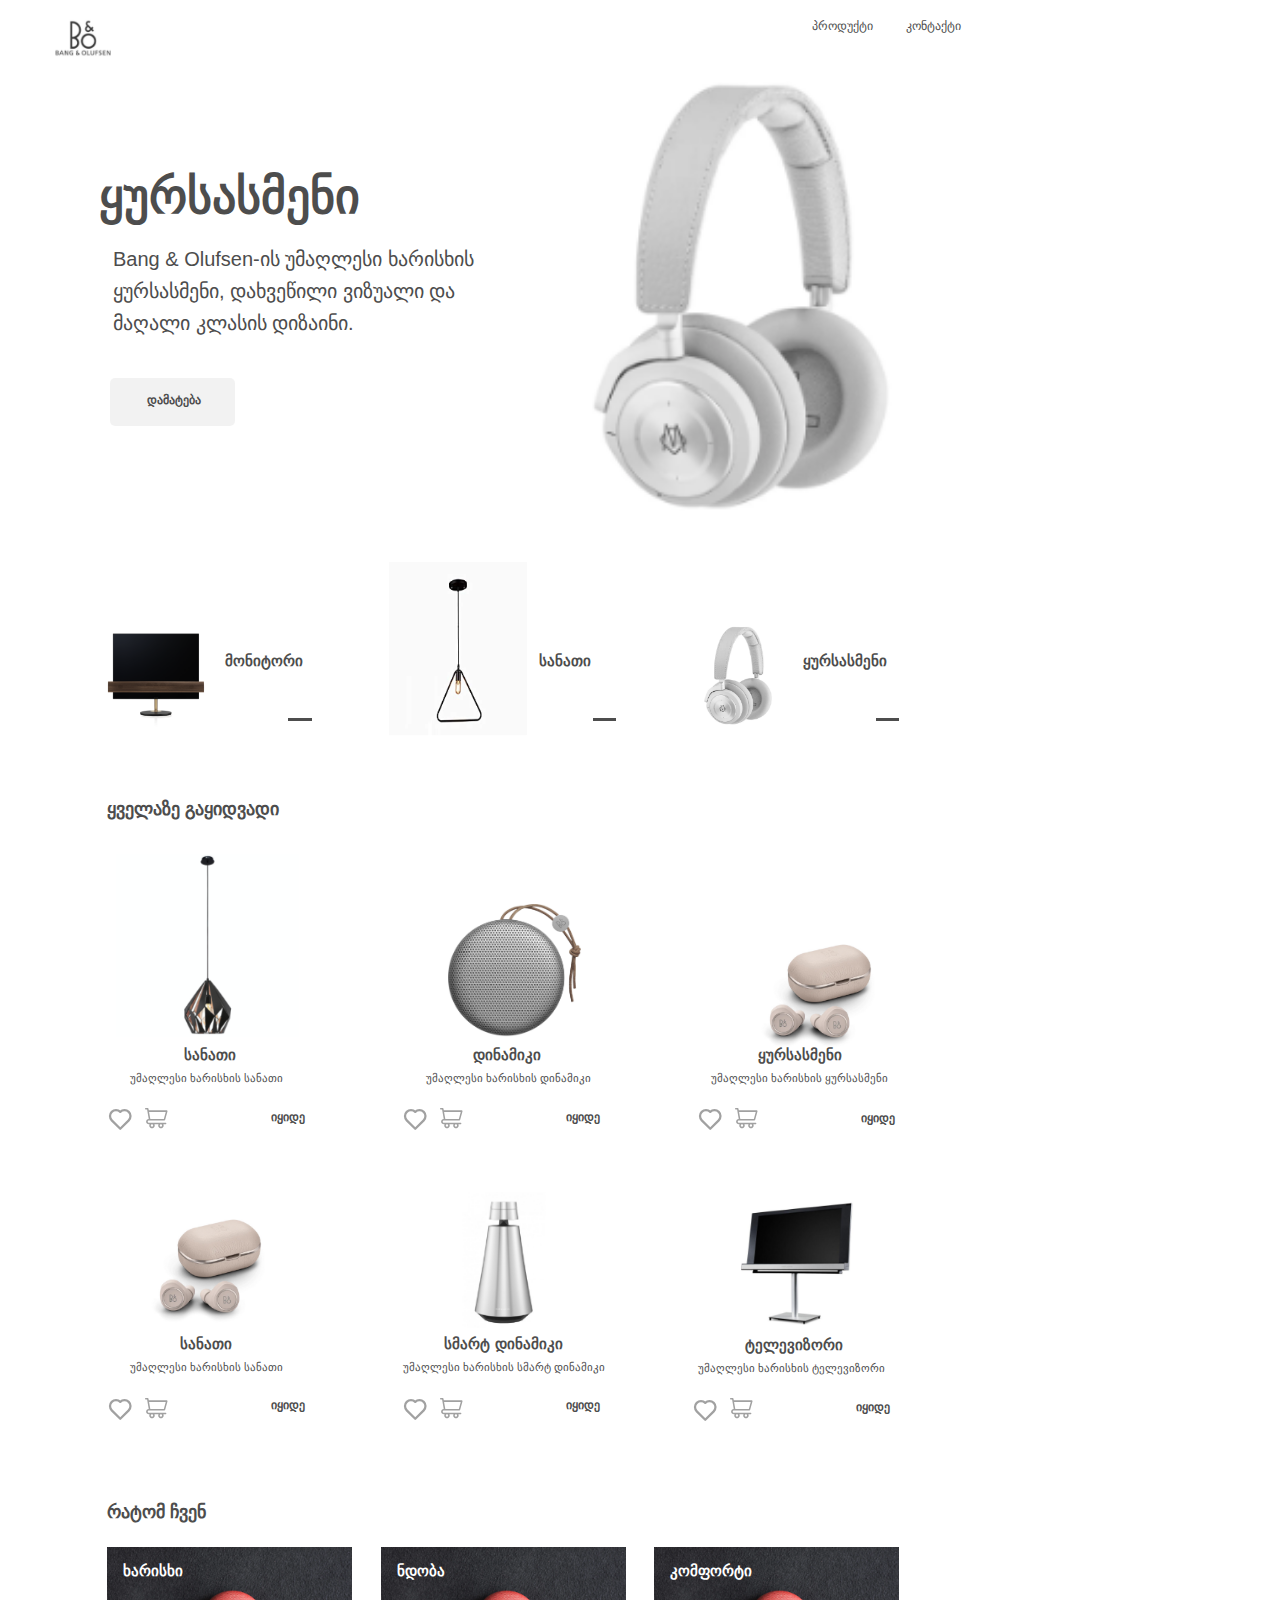
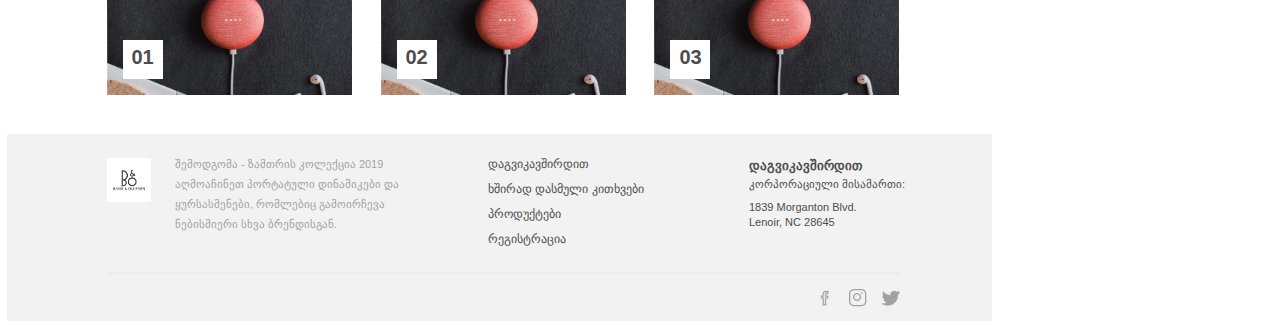
<file: index.html>
<!DOCTYPE html>
<html>

<head>
    <meta charset="utf-8" />
    <meta name="viewport" content="width=device-width, initial-scale=1.0">

    <!-- css -->
    <link rel="stylesheet" href="css/home.css">
    <link rel="stylesheet" href="css/menu-slider.css">

    <title>tech-shop</title>
</head>

<body>
    <div id="Landing___1920">


        <div id="header-subline">
        </div>
        <img id="header-logo" src="resources/header-logo.png"
            srcset="resources/header-logo.png 1x, resources/header-logo@2x.png 2x">
        <div id="_prod-header-nav">
            <a href="product-list.html">პროდუქტი</a>
        </div>
        <div id="contact-lheader-landing-nav">
            <span>კონტაქტი</span>
        </div>

        <img id="headphone-detail-image" src="resources/headphone-detail-image.png"
            srcset="resources/headphone-detail-image.png 1x, resources/headphone-detail-image@2x.png 2x">
        <div id="product-offer-description">
            <span>Bang & Olufsen-ის უმაღლესი ხარისხის ყურსასმენი, დახვეწილი ვიზუალი და მაღალი კლასის დიზაინი.</span>
        </div>
        <div id="buy-btn-div">
            <div id="buy-btn">
            </div>
        </div>
        <div id="product-nav" class="order-product-btn">
            <span>დამატება</span>
        </div>

        <div id="offer-img-group-1">
            <img id="offer-img-1" src="resources/offer-img-1.png"
                srcset="resources/offer-img-1.png 1x, resources/offer-img-1@2x.png 2x">
        </div>
        <div id="offer-img-group-2">
            <img id="offer-img-2" src="resources/offer-img-2.png"
                srcset="resources/offer-img-2.png 1x, resources/offer-img-2@2x.png 2x">
        </div>
        <div id="offer-img-group-3">
            <img id="offer-img-3" src="resources/offer-img-3.png"
                srcset="resources/offer-img-3.png 1x, resources/offer-img-3@2x.png 2x">
        </div>
        <div id="landing-offer-1">
            <span>მონიტორი</span>
        </div>
        <div id="landing-offer-2">
            <span>სანათი</span>
        </div>
        <div id="list-three-title">
            <span>ყურსასმენი</span>
        </div>
        <div id="prod-underline">
        </div>
        <div id="prod-underline_2">
        </div>
        <div id="prod-underline_3">
        </div>

        <div id="alltimes-best-seller">
            <span>ყველაზე გაყიდვადი</span>
        </div>

        <div id="landing-list-one-img-grp">
            <img id="list-img-one" src="resources/list-img-one.png"
                srcset="resources/list-img-one.png 1x, resources/list-img-one@2x.png 2x">
        </div>

        <svg class="prod-landing-list-wishlist" viewBox="272 2090.37 36.415 33.26">
            <path fill="transparent" stroke="rgba(161,161,161,1)" stroke-width="4px" stroke-linejoin="round"
                stroke-linecap="round" stroke-miterlimit="4" shape-rendering="auto" id="prod-landing-list-wishlist"
                d="M 275.1260070800781 2108.580078125 C 273.125 2106.580078125 272.0010070800781 2103.8701171875 272 2101.0400390625 C 271.9989929199219 2098.2099609375 273.1220092773438 2095.5 275.1220092773438 2093.5 C 277.1220092773438 2091.5 279.8349914550781 2090.3701171875 282.6640014648438 2090.3701171875 C 285.4930114746094 2090.3701171875 288.2070007324219 2091.489990234375 290.2070007324219 2093.489990234375 C 292.2080078125 2091.489990234375 294.9219970703125 2090.3701171875 297.7510070800781 2090.3701171875 C 300.5799865722656 2090.3701171875 303.2929992675781 2091.5 305.2929992675781 2093.5 C 307.2929992675781 2095.5 308.4159851074219 2098.2099609375 308.4150085449219 2101.0400390625 C 308.4140014648438 2103.8701171875 307.2900085449219 2106.580078125 305.2890014648438 2108.580078125 L 290.2070007324219 2123.6298828125 L 275.1260070800781 2108.580078125 Z">
            </path>
        </svg>
        <svg class="prod-landing-list-cart-1" viewBox="323.504 2086.59 44.408 39.82">
            <path fill="rgba(161,161,161,1)" id="prod-landing-list-cart-1"
                d="M 331.1610107421875 2111.090087890625 L 361.7860107421875 2111.090087890625 C 362.1210021972656 2111.090087890625 362.447998046875 2110.97998046875 362.7149963378906 2110.780029296875 C 362.9819946289062 2110.580078125 363.1740112304688 2110.2900390625 363.2630004882812 2109.969970703125 L 367.8569946289062 2093.1201171875 C 367.9200134277344 2092.89990234375 367.9289855957031 2092.659912109375 367.8840026855469 2092.429931640625 C 367.8389892578125 2092.199951171875 367.7409973144531 2091.97998046875 367.5979919433594 2091.7900390625 C 367.4549865722656 2091.60009765625 367.27099609375 2091.449951171875 367.0589904785156 2091.35009765625 C 366.8479919433594 2091.239990234375 366.614990234375 2091.18994140625 366.3789978027344 2091.18994140625 L 330.968994140625 2091.18994140625 L 330.3949890136719 2087.860107421875 C 330.3309936523438 2087.5 330.1419982910156 2087.179931640625 329.8619995117188 2086.93994140625 C 329.5809936523438 2086.7099609375 329.2269897460938 2086.590087890625 328.864013671875 2086.590087890625 L 325.0360107421875 2086.590087890625 C 324.6300048828125 2086.590087890625 324.239990234375 2086.760009765625 323.9530029296875 2087.0400390625 C 323.6659851074219 2087.330078125 323.5039978027344 2087.719970703125 323.5039978027344 2088.1298828125 C 323.5039978027344 2088.530029296875 323.6659851074219 2088.919921875 323.9530029296875 2089.2099609375 C 324.239990234375 2089.489990234375 324.6300048828125 2089.659912109375 325.0360107421875 2089.659912109375 L 327.5849914550781 2089.659912109375 L 330.8619995117188 2108.030029296875 C 329.4410095214844 2108.070068359375 328.0929870605469 2108.669921875 327.1159973144531 2109.7099609375 C 326.1390075683594 2110.739990234375 325.6119995117188 2112.1201171875 325.6520080566406 2113.5400390625 C 325.6919860839844 2114.9599609375 326.2940063476562 2116.31005859375 327.3269958496094 2117.2900390625 C 328.3599853515625 2118.260009765625 329.739013671875 2118.7900390625 331.1610107421875 2118.75 L 332.4469909667969 2118.75 C 332.0580139160156 2119.570068359375 331.8819885253906 2120.469970703125 331.9360046386719 2121.3701171875 C 331.989013671875 2122.280029296875 332.27099609375 2123.14990234375 332.7539978027344 2123.919921875 C 333.2369995117188 2124.679931640625 333.906005859375 2125.31005859375 334.697998046875 2125.75 C 335.4909973144531 2126.179931640625 336.3810119628906 2126.409912109375 337.2860107421875 2126.409912109375 C 338.1900024414062 2126.409912109375 339.0809936523438 2126.179931640625 339.8729858398438 2125.75 C 340.6650085449219 2125.31005859375 341.3340148925781 2124.679931640625 341.8169860839844 2123.919921875 C 342.2999877929688 2123.14990234375 342.5820007324219 2122.280029296875 342.635986328125 2121.3701171875 C 342.6889953613281 2120.469970703125 342.5130004882812 2119.570068359375 342.1239929199219 2118.75 L 350.0559997558594 2118.75 C 349.6669921875 2119.570068359375 349.4909973144531 2120.469970703125 349.5450134277344 2121.3701171875 C 349.5989990234375 2122.280029296875 349.8800048828125 2123.14990234375 350.3630065917969 2123.919921875 C 350.8460083007812 2124.679931640625 351.5150146484375 2125.31005859375 352.3080139160156 2125.75 C 353.1000061035156 2126.179931640625 353.989990234375 2126.409912109375 354.8949890136719 2126.409912109375 C 355.7999877929688 2126.409912109375 356.6900024414062 2126.179931640625 357.4819946289062 2125.75 C 358.2749938964844 2125.31005859375 358.9440002441406 2124.679931640625 359.427001953125 2123.919921875 C 359.9100036621094 2123.14990234375 360.1910095214844 2122.280029296875 360.2449951171875 2121.3701171875 C 360.2990112304688 2120.469970703125 360.1229858398438 2119.570068359375 359.7340087890625 2118.75 L 364.0820007324219 2118.75 C 364.489013671875 2118.75 364.8779907226562 2118.590087890625 365.1650085449219 2118.300048828125 C 365.4519958496094 2118.010009765625 365.614013671875 2117.6201171875 365.614013671875 2117.219970703125 C 365.614013671875 2116.81005859375 365.4519958496094 2116.419921875 365.1650085449219 2116.139892578125 C 364.8779907226562 2115.85009765625 364.489013671875 2115.68994140625 364.0820007324219 2115.68994140625 L 331.1610107421875 2115.68994140625 C 330.5509948730469 2115.68994140625 329.9670104980469 2115.449951171875 329.5360107421875 2115.010009765625 C 329.1059875488281 2114.580078125 328.864013671875 2114 328.864013671875 2113.389892578125 C 328.864013671875 2112.780029296875 329.1059875488281 2112.199951171875 329.5360107421875 2111.77001953125 C 329.9670104980469 2111.340087890625 330.5509948730469 2111.090087890625 331.1610107421875 2111.090087890625 Z M 364.3729858398438 2094.25 L 360.614013671875 2108.030029296875 L 333.9700012207031 2108.030029296875 L 331.5130004882812 2094.25 L 364.3729858398438 2094.25 Z M 339.5820007324219 2121.050048828125 C 339.5820007324219 2121.5 339.447998046875 2121.949951171875 339.1950073242188 2122.320068359375 C 338.9429931640625 2122.699951171875 338.5840148925781 2123 338.1650085449219 2123.169921875 C 337.7449951171875 2123.340087890625 337.2829895019531 2123.389892578125 336.8380126953125 2123.300048828125 C 336.3919982910156 2123.2099609375 335.9830017089844 2122.989990234375 335.6610107421875 2122.669921875 C 335.3399963378906 2122.35009765625 335.1210021972656 2121.93994140625 335.0329895019531 2121.5 C 334.9440002441406 2121.050048828125 334.989990234375 2120.590087890625 335.1640014648438 2120.169921875 C 335.3370056152344 2119.75 335.6319885253906 2119.389892578125 336.010009765625 2119.139892578125 C 336.3869934082031 2118.8798828125 336.8309936523438 2118.75 337.2860107421875 2118.75 C 337.8949890136719 2118.75 338.47900390625 2118.989990234375 338.9100036621094 2119.419921875 C 339.3399963378906 2119.85009765625 339.5820007324219 2120.43994140625 339.5820007324219 2121.050048828125 Z M 357.1919860839844 2121.050048828125 C 357.1919860839844 2121.5 357.0570068359375 2121.949951171875 356.8049926757812 2122.320068359375 C 356.552001953125 2122.699951171875 356.1940002441406 2123 355.7739868164062 2123.169921875 C 355.35400390625 2123.340087890625 354.8919982910156 2123.389892578125 354.4469909667969 2123.300048828125 C 354.0010070800781 2123.2099609375 353.5920104980469 2122.989990234375 353.27099609375 2122.669921875 C 352.9500122070312 2122.35009765625 352.7309875488281 2121.93994140625 352.6419982910156 2121.5 C 352.5539855957031 2121.050048828125 352.5989990234375 2120.590087890625 352.7730102539062 2120.169921875 C 352.9469909667969 2119.75 353.2409973144531 2119.389892578125 353.6189880371094 2119.139892578125 C 353.9970092773438 2118.8798828125 354.4410095214844 2118.75 354.8949890136719 2118.75 C 355.5039978027344 2118.75 356.0880126953125 2118.989990234375 356.5190124511719 2119.419921875 C 356.9500122070312 2119.85009765625 357.1919860839844 2120.43994140625 357.1919860839844 2121.050048828125 Z">
            </path>
        </svg>

        <div id="buy-btn-div0">
            <div id="landing-prod-container-2">
            </div>
        </div>

        <div id="buy-btn-div1">
            <img id="list-image-two" src="resources/list-image-two.png"
                srcset="resources/list-image-two.png 1x, resources/list-image-two@2x.png 2x">
        </div>

        <svg class="prod-landing-list-wishlist-two" viewBox="822 2090.37 36.415 33.26">
            <path fill="transparent" stroke="rgba(161,161,161,1)" stroke-width="4px" stroke-linejoin="round"
                stroke-linecap="round" stroke-miterlimit="4" shape-rendering="auto" id="prod-landing-list-wishlist-two"
                d="M 825.1259765625 2108.580078125 C 823.125 2106.580078125 822.0009765625 2103.8701171875 822 2101.0400390625 C 821.9990234375 2098.2099609375 823.1220092773438 2095.5 825.1220092773438 2093.5 C 827.1220092773438 2091.5 829.8350219726562 2090.3701171875 832.6640014648438 2090.3701171875 C 835.4929809570312 2090.3701171875 838.2069702148438 2091.489990234375 840.2069702148438 2093.489990234375 C 842.2080078125 2091.489990234375 844.9219970703125 2090.3701171875 847.7509765625 2090.3701171875 C 850.5800170898438 2090.3701171875 853.2930297851562 2091.5 855.2930297851562 2093.5 C 857.2930297851562 2095.5 858.416015625 2098.2099609375 858.4149780273438 2101.0400390625 C 858.4140014648438 2103.8701171875 857.2899780273438 2106.580078125 855.2890014648438 2108.580078125 L 840.2069702148438 2123.6298828125 L 825.1259765625 2108.580078125 Z">
            </path>
        </svg>
        <svg class="prod-landing-list-cart-2" viewBox="873.504 2086.59 44.408 39.82">
            <path fill="rgba(161,161,161,1)" id="prod-landing-list-cart-2"
                d="M 881.1610107421875 2111.090087890625 L 911.7860107421875 2111.090087890625 C 912.1209716796875 2111.090087890625 912.447998046875 2110.97998046875 912.7150268554688 2110.780029296875 C 912.9819946289062 2110.580078125 913.1740112304688 2110.2900390625 913.2630004882812 2109.969970703125 L 917.8569946289062 2093.1201171875 C 917.9199829101562 2092.89990234375 917.9290161132812 2092.659912109375 917.8839721679688 2092.429931640625 C 917.8389892578125 2092.199951171875 917.7410278320312 2091.97998046875 917.5980224609375 2091.7900390625 C 917.4550170898438 2091.60009765625 917.27099609375 2091.449951171875 917.0590209960938 2091.35009765625 C 916.8480224609375 2091.239990234375 916.614990234375 2091.18994140625 916.3790283203125 2091.18994140625 L 880.968994140625 2091.18994140625 L 880.39501953125 2087.860107421875 C 880.3309936523438 2087.5 880.1420288085938 2087.179931640625 879.8619995117188 2086.93994140625 C 879.5809936523438 2086.7099609375 879.2269897460938 2086.590087890625 878.864013671875 2086.590087890625 L 875.0360107421875 2086.590087890625 C 874.6300048828125 2086.590087890625 874.239990234375 2086.760009765625 873.9530029296875 2087.0400390625 C 873.666015625 2087.330078125 873.5040283203125 2087.719970703125 873.5040283203125 2088.1298828125 C 873.5040283203125 2088.530029296875 873.666015625 2088.919921875 873.9530029296875 2089.2099609375 C 874.239990234375 2089.489990234375 874.6300048828125 2089.659912109375 875.0360107421875 2089.659912109375 L 877.5850219726562 2089.659912109375 L 880.8619995117188 2108.030029296875 C 879.4409790039062 2108.070068359375 878.093017578125 2108.669921875 877.1160278320312 2109.7099609375 C 876.1389770507812 2110.739990234375 875.6119995117188 2112.1201171875 875.6519775390625 2113.5400390625 C 875.6920166015625 2114.9599609375 876.2940063476562 2116.31005859375 877.3270263671875 2117.2900390625 C 878.3599853515625 2118.260009765625 879.739013671875 2118.7900390625 881.1610107421875 2118.75 L 882.447021484375 2118.75 C 882.0579833984375 2119.570068359375 881.8820190429688 2120.469970703125 881.9359741210938 2121.3701171875 C 881.989013671875 2122.280029296875 882.27099609375 2123.14990234375 882.7540283203125 2123.919921875 C 883.2369995117188 2124.679931640625 883.906005859375 2125.31005859375 884.697998046875 2125.75 C 885.4910278320312 2126.179931640625 886.3809814453125 2126.409912109375 887.2860107421875 2126.409912109375 C 888.1900024414062 2126.409912109375 889.0809936523438 2126.179931640625 889.8729858398438 2125.75 C 890.6649780273438 2125.31005859375 891.333984375 2124.679931640625 891.8170166015625 2123.919921875 C 892.2999877929688 2123.14990234375 892.5819702148438 2122.280029296875 892.635986328125 2121.3701171875 C 892.6890258789062 2120.469970703125 892.5130004882812 2119.570068359375 892.1240234375 2118.75 L 900.0560302734375 2118.75 C 899.6669921875 2119.570068359375 899.4910278320312 2120.469970703125 899.5449829101562 2121.3701171875 C 899.5989990234375 2122.280029296875 899.8800048828125 2123.14990234375 900.3629760742188 2123.919921875 C 900.8460083007812 2124.679931640625 901.5150146484375 2125.31005859375 902.3079833984375 2125.75 C 903.0999755859375 2126.179931640625 903.989990234375 2126.409912109375 904.89501953125 2126.409912109375 C 905.7999877929688 2126.409912109375 906.6900024414062 2126.179931640625 907.4819946289062 2125.75 C 908.2750244140625 2125.31005859375 908.9439697265625 2124.679931640625 909.427001953125 2123.919921875 C 909.9099731445312 2123.14990234375 910.1909790039062 2122.280029296875 910.2449951171875 2121.3701171875 C 910.2990112304688 2120.469970703125 910.1229858398438 2119.570068359375 909.7340087890625 2118.75 L 914.0819702148438 2118.75 C 914.489013671875 2118.75 914.8779907226562 2118.590087890625 915.1649780273438 2118.300048828125 C 915.4520263671875 2118.010009765625 915.614013671875 2117.6201171875 915.614013671875 2117.219970703125 C 915.614013671875 2116.81005859375 915.4520263671875 2116.419921875 915.1649780273438 2116.139892578125 C 914.8779907226562 2115.85009765625 914.489013671875 2115.68994140625 914.0819702148438 2115.68994140625 L 881.1610107421875 2115.68994140625 C 880.551025390625 2115.68994140625 879.9669799804688 2115.449951171875 879.5360107421875 2115.010009765625 C 879.1060180664062 2114.580078125 878.864013671875 2114 878.864013671875 2113.389892578125 C 878.864013671875 2112.780029296875 879.1060180664062 2112.199951171875 879.5360107421875 2111.77001953125 C 879.9669799804688 2111.340087890625 880.551025390625 2111.090087890625 881.1610107421875 2111.090087890625 Z M 914.3729858398438 2094.25 L 910.614013671875 2108.030029296875 L 883.969970703125 2108.030029296875 L 881.5130004882812 2094.25 L 914.3729858398438 2094.25 Z M 889.5819702148438 2121.050048828125 C 889.5819702148438 2121.5 889.447998046875 2121.949951171875 889.1950073242188 2122.320068359375 C 888.9429931640625 2122.699951171875 888.583984375 2123 888.1649780273438 2123.169921875 C 887.7449951171875 2123.340087890625 887.2830200195312 2123.389892578125 886.8380126953125 2123.300048828125 C 886.3920288085938 2123.2099609375 885.9829711914062 2122.989990234375 885.6610107421875 2122.669921875 C 885.3400268554688 2122.35009765625 885.1209716796875 2121.93994140625 885.0330200195312 2121.5 C 884.9439697265625 2121.050048828125 884.989990234375 2120.590087890625 885.1640014648438 2120.169921875 C 885.3369750976562 2119.75 885.6320190429688 2119.389892578125 886.010009765625 2119.139892578125 C 886.3870239257812 2118.8798828125 886.8309936523438 2118.75 887.2860107421875 2118.75 C 887.89501953125 2118.75 888.47900390625 2118.989990234375 888.9099731445312 2119.419921875 C 889.3400268554688 2119.85009765625 889.5819702148438 2120.43994140625 889.5819702148438 2121.050048828125 Z M 907.1920166015625 2121.050048828125 C 907.1920166015625 2121.5 907.0570068359375 2121.949951171875 906.8049926757812 2122.320068359375 C 906.552001953125 2122.699951171875 906.1939697265625 2123 905.7739868164062 2123.169921875 C 905.35400390625 2123.340087890625 904.8920288085938 2123.389892578125 904.447021484375 2123.300048828125 C 904.0009765625 2123.2099609375 903.5919799804688 2122.989990234375 903.27099609375 2122.669921875 C 902.9500122070312 2122.35009765625 902.7310180664062 2121.93994140625 902.6420288085938 2121.5 C 902.5540161132812 2121.050048828125 902.5989990234375 2120.590087890625 902.7730102539062 2120.169921875 C 902.947021484375 2119.75 903.2410278320312 2119.389892578125 903.6190185546875 2119.139892578125 C 903.9970092773438 2118.8798828125 904.4409790039062 2118.75 904.89501953125 2118.75 C 905.5040283203125 2118.75 906.0880126953125 2118.989990234375 906.5189819335938 2119.419921875 C 906.9500122070312 2119.85009765625 907.1920166015625 2120.43994140625 907.1920166015625 2121.050048828125 Z">
            </path>
        </svg>
        <div id="buy-btn-div2">
            <div id="landing-prod-container-3">
            </div>
        </div>
        <div id="buy-btn-div3">
            <img id="list-image-three" src="recources/list-image-three.png"
                srcset="resources/list-image-three.png 1x, resources/list-image-three@2x.png 2x">
        </div>

        <svg class="prod-landing-list-wishlist-3" viewBox="1372 2090.37 36.41 33.26">
            <path fill="transparent" stroke="rgba(161,161,161,1)" stroke-width="4px" stroke-linejoin="round"
                stroke-linecap="round" stroke-miterlimit="4" shape-rendering="auto" id="prod-landing-list-wishlist-3"
                d="M 1375.130004882812 2108.580078125 C 1373.130004882812 2106.580078125 1372 2103.8701171875 1372 2101.0400390625 C 1372 2098.2099609375 1373.119995117188 2095.5 1375.119995117188 2093.5 C 1377.119995117188 2091.5 1379.839965820312 2090.3701171875 1382.660034179688 2090.3701171875 C 1385.489990234375 2090.3701171875 1388.2099609375 2091.489990234375 1390.2099609375 2093.489990234375 C 1392.2099609375 2091.489990234375 1394.920043945312 2090.3701171875 1397.75 2090.3701171875 C 1400.579956054688 2090.3701171875 1403.2900390625 2091.5 1405.2900390625 2093.5 C 1407.2900390625 2095.5 1408.420043945312 2098.2099609375 1408.410034179688 2101.0400390625 C 1408.410034179688 2103.8701171875 1407.2900390625 2106.580078125 1405.2900390625 2108.580078125 L 1390.2099609375 2123.6298828125 L 1375.130004882812 2108.580078125 Z">
            </path>
        </svg>
        <svg class="prod-landing-list-cart-3" viewBox="1423.5 2086.59 44.412 39.82">
            <path fill="rgba(161,161,161,1)" id="prod-landing-list-cart-3"
                d="M 1431.160034179688 2111.090087890625 L 1461.7900390625 2111.090087890625 C 1462.119995117188 2111.090087890625 1462.449951171875 2110.97998046875 1462.7099609375 2110.780029296875 C 1462.97998046875 2110.580078125 1463.170043945312 2110.2900390625 1463.260009765625 2109.969970703125 L 1467.859985351562 2093.1201171875 C 1467.920043945312 2092.89990234375 1467.930053710938 2092.659912109375 1467.880004882812 2092.429931640625 C 1467.839965820312 2092.199951171875 1467.739990234375 2091.97998046875 1467.599975585938 2091.7900390625 C 1467.449951171875 2091.60009765625 1467.27001953125 2091.449951171875 1467.06005859375 2091.35009765625 C 1466.849975585938 2091.239990234375 1466.619995117188 2091.18994140625 1466.380004882812 2091.18994140625 L 1430.969970703125 2091.18994140625 L 1430.400024414062 2087.860107421875 C 1430.329956054688 2087.5 1430.140014648438 2087.179931640625 1429.859985351562 2086.93994140625 C 1429.579956054688 2086.7099609375 1429.22998046875 2086.590087890625 1428.859985351562 2086.590087890625 L 1425.0400390625 2086.590087890625 C 1424.630004882812 2086.590087890625 1424.239990234375 2086.760009765625 1423.949951171875 2087.0400390625 C 1423.670043945312 2087.330078125 1423.5 2087.719970703125 1423.5 2088.1298828125 C 1423.5 2088.530029296875 1423.670043945312 2088.919921875 1423.949951171875 2089.2099609375 C 1424.239990234375 2089.489990234375 1424.630004882812 2089.659912109375 1425.0400390625 2089.659912109375 L 1427.589965820312 2089.659912109375 L 1430.859985351562 2108.030029296875 C 1429.43994140625 2108.070068359375 1428.089965820312 2108.669921875 1427.119995117188 2109.7099609375 C 1426.140014648438 2110.739990234375 1425.609985351562 2112.1201171875 1425.650024414062 2113.5400390625 C 1425.68994140625 2114.9599609375 1426.2900390625 2116.31005859375 1427.329956054688 2117.2900390625 C 1428.359985351562 2118.260009765625 1429.739990234375 2118.7900390625 1431.160034179688 2118.75 L 1432.449951171875 2118.75 C 1432.06005859375 2119.570068359375 1431.880004882812 2120.469970703125 1431.93994140625 2121.3701171875 C 1431.989990234375 2122.280029296875 1432.27001953125 2123.14990234375 1432.75 2123.919921875 C 1433.239990234375 2124.679931640625 1433.910034179688 2125.31005859375 1434.699951171875 2125.75 C 1435.489990234375 2126.179931640625 1436.380004882812 2126.409912109375 1437.2900390625 2126.409912109375 C 1438.18994140625 2126.409912109375 1439.079956054688 2126.179931640625 1439.869995117188 2125.75 C 1440.670043945312 2125.31005859375 1441.329956054688 2124.679931640625 1441.819946289062 2123.919921875 C 1442.300048828125 2123.14990234375 1442.579956054688 2122.280029296875 1442.640014648438 2121.3701171875 C 1442.68994140625 2120.469970703125 1442.510009765625 2119.570068359375 1442.119995117188 2118.75 L 1450.06005859375 2118.75 C 1449.670043945312 2119.570068359375 1449.489990234375 2120.469970703125 1449.550048828125 2121.3701171875 C 1449.599975585938 2122.280029296875 1449.880004882812 2123.14990234375 1450.359985351562 2123.919921875 C 1450.849975585938 2124.679931640625 1451.52001953125 2125.31005859375 1452.31005859375 2125.75 C 1453.099975585938 2126.179931640625 1453.989990234375 2126.409912109375 1454.900024414062 2126.409912109375 C 1455.800048828125 2126.409912109375 1456.68994140625 2126.179931640625 1457.47998046875 2125.75 C 1458.27001953125 2125.31005859375 1458.93994140625 2124.679931640625 1459.430053710938 2123.919921875 C 1459.910034179688 2123.14990234375 1460.18994140625 2122.280029296875 1460.239990234375 2121.3701171875 C 1460.300048828125 2120.469970703125 1460.119995117188 2119.570068359375 1459.72998046875 2118.75 L 1464.079956054688 2118.75 C 1464.489990234375 2118.75 1464.880004882812 2118.590087890625 1465.170043945312 2118.300048828125 C 1465.449951171875 2118.010009765625 1465.609985351562 2117.6201171875 1465.609985351562 2117.219970703125 C 1465.609985351562 2116.81005859375 1465.449951171875 2116.419921875 1465.170043945312 2116.139892578125 C 1464.880004882812 2115.85009765625 1464.489990234375 2115.68994140625 1464.079956054688 2115.68994140625 L 1431.160034179688 2115.68994140625 C 1430.550048828125 2115.68994140625 1429.969970703125 2115.449951171875 1429.5400390625 2115.010009765625 C 1429.109985351562 2114.580078125 1428.859985351562 2114 1428.859985351562 2113.389892578125 C 1428.859985351562 2112.780029296875 1429.109985351562 2112.199951171875 1429.5400390625 2111.77001953125 C 1429.969970703125 2111.340087890625 1430.550048828125 2111.090087890625 1431.160034179688 2111.090087890625 Z M 1464.369995117188 2094.25 L 1460.609985351562 2108.030029296875 L 1433.969970703125 2108.030029296875 L 1431.510009765625 2094.25 L 1464.369995117188 2094.25 Z M 1439.579956054688 2121.050048828125 C 1439.579956054688 2121.5 1439.449951171875 2121.949951171875 1439.199951171875 2122.320068359375 C 1438.93994140625 2122.699951171875 1438.579956054688 2123 1438.160034179688 2123.169921875 C 1437.739990234375 2123.340087890625 1437.280029296875 2123.389892578125 1436.839965820312 2123.300048828125 C 1436.390014648438 2123.2099609375 1435.97998046875 2122.989990234375 1435.660034179688 2122.669921875 C 1435.339965820312 2122.35009765625 1435.119995117188 2121.93994140625 1435.030029296875 2121.5 C 1434.93994140625 2121.050048828125 1434.989990234375 2120.590087890625 1435.160034179688 2120.169921875 C 1435.339965820312 2119.75 1435.630004882812 2119.389892578125 1436.010009765625 2119.139892578125 C 1436.390014648438 2118.8798828125 1436.829956054688 2118.75 1437.2900390625 2118.75 C 1437.890014648438 2118.75 1438.47998046875 2118.989990234375 1438.910034179688 2119.419921875 C 1439.339965820312 2119.85009765625 1439.579956054688 2120.43994140625 1439.579956054688 2121.050048828125 Z M 1457.18994140625 2121.050048828125 C 1457.18994140625 2121.5 1457.06005859375 2121.949951171875 1456.800048828125 2122.320068359375 C 1456.550048828125 2122.699951171875 1456.18994140625 2123 1455.77001953125 2123.169921875 C 1455.349975585938 2123.340087890625 1454.890014648438 2123.389892578125 1454.449951171875 2123.300048828125 C 1454 2123.2099609375 1453.589965820312 2122.989990234375 1453.27001953125 2122.669921875 C 1452.949951171875 2122.35009765625 1452.72998046875 2121.93994140625 1452.640014648438 2121.5 C 1452.550048828125 2121.050048828125 1452.599975585938 2120.590087890625 1452.77001953125 2120.169921875 C 1452.949951171875 2119.75 1453.239990234375 2119.389892578125 1453.619995117188 2119.139892578125 C 1454 2118.8798828125 1454.43994140625 2118.75 1454.900024414062 2118.75 C 1455.5 2118.75 1456.089965820312 2118.989990234375 1456.52001953125 2119.419921875 C 1456.949951171875 2119.85009765625 1457.18994140625 2120.43994140625 1457.18994140625 2121.050048828125 Z">
            </path>
        </svg>

        <div id="buy-btn-div4">
            <div id="landing-prod-container-4">
            </div>
        </div>
        <div id="buy-btn-div5">
            <img id="list-image-three" src="resources/list-image-three.png"
                srcset="resources/list-image-three.png 1x, resources/list-image-three@2x.png 2x">
        </div>

        <svg class="prod-landing-list-wishlist-4" viewBox="272 2663.37 36.415 33.26">
            <path fill="transparent" stroke="rgba(161,161,161,1)" stroke-width="4px" stroke-linejoin="round"
                stroke-linecap="round" stroke-miterlimit="4" shape-rendering="auto" id="prod-landing-list-wishlist-4"
                d="M 275.1260070800781 2681.580078125 C 273.125 2679.580078125 272.0010070800781 2676.8701171875 272 2674.0400390625 C 271.9989929199219 2671.2099609375 273.1220092773438 2668.5 275.1220092773438 2666.5 C 277.1220092773438 2664.5 279.8349914550781 2663.3701171875 282.6640014648438 2663.3701171875 C 285.4930114746094 2663.3701171875 288.2070007324219 2664.489990234375 290.2070007324219 2666.489990234375 C 292.2080078125 2664.489990234375 294.9219970703125 2663.3701171875 297.7510070800781 2663.3701171875 C 300.5799865722656 2663.3701171875 303.2929992675781 2664.5 305.2929992675781 2666.5 C 307.2929992675781 2668.5 308.4159851074219 2671.2099609375 308.4150085449219 2674.0400390625 C 308.4140014648438 2676.8701171875 307.2900085449219 2679.580078125 305.2890014648438 2681.580078125 L 290.2070007324219 2696.6298828125 L 275.1260070800781 2681.580078125 Z">
            </path>
        </svg>
        <svg class="prod-landing-list-cart-4" viewBox="323.504 2659.59 44.408 39.82">
            <path fill="rgba(161,161,161,1)" id="prod-landing-list-cart-4"
                d="M 331.1610107421875 2684.090087890625 L 361.7860107421875 2684.090087890625 C 362.1210021972656 2684.090087890625 362.447998046875 2683.97998046875 362.7149963378906 2683.780029296875 C 362.9819946289062 2683.580078125 363.1740112304688 2683.2900390625 363.2630004882812 2682.969970703125 L 367.8569946289062 2666.1201171875 C 367.9200134277344 2665.89990234375 367.9289855957031 2665.659912109375 367.8840026855469 2665.429931640625 C 367.8389892578125 2665.199951171875 367.7409973144531 2664.97998046875 367.5979919433594 2664.7900390625 C 367.4549865722656 2664.60009765625 367.27099609375 2664.449951171875 367.0589904785156 2664.35009765625 C 366.8479919433594 2664.239990234375 366.614990234375 2664.18994140625 366.3789978027344 2664.18994140625 L 330.968994140625 2664.18994140625 L 330.3949890136719 2660.860107421875 C 330.3309936523438 2660.5 330.1419982910156 2660.179931640625 329.8619995117188 2659.93994140625 C 329.5809936523438 2659.7099609375 329.2269897460938 2659.590087890625 328.864013671875 2659.590087890625 L 325.0360107421875 2659.590087890625 C 324.6300048828125 2659.590087890625 324.239990234375 2659.760009765625 323.9530029296875 2660.0400390625 C 323.6659851074219 2660.330078125 323.5039978027344 2660.719970703125 323.5039978027344 2661.1201171875 C 323.5039978027344 2661.530029296875 323.6659851074219 2661.919921875 323.9530029296875 2662.2099609375 C 324.239990234375 2662.489990234375 324.6300048828125 2662.659912109375 325.0360107421875 2662.659912109375 L 327.5849914550781 2662.659912109375 L 330.8619995117188 2681.030029296875 C 329.4410095214844 2681.070068359375 328.0929870605469 2681.669921875 327.1159973144531 2682.7099609375 C 326.1390075683594 2683.739990234375 325.6119995117188 2685.1201171875 325.6520080566406 2686.5400390625 C 325.6919860839844 2687.9599609375 326.2940063476562 2689.31005859375 327.3269958496094 2690.2900390625 C 328.3599853515625 2691.260009765625 329.739013671875 2691.7900390625 331.1610107421875 2691.75 L 332.4469909667969 2691.75 C 332.0580139160156 2692.570068359375 331.8819885253906 2693.469970703125 331.9360046386719 2694.3701171875 C 331.989013671875 2695.280029296875 332.27099609375 2696.14990234375 332.7539978027344 2696.919921875 C 333.2369995117188 2697.679931640625 333.906005859375 2698.31005859375 334.697998046875 2698.75 C 335.4909973144531 2699.179931640625 336.3810119628906 2699.409912109375 337.2860107421875 2699.409912109375 C 338.1900024414062 2699.409912109375 339.0809936523438 2699.179931640625 339.8729858398438 2698.75 C 340.6650085449219 2698.31005859375 341.3340148925781 2697.679931640625 341.8169860839844 2696.919921875 C 342.2999877929688 2696.14990234375 342.5820007324219 2695.280029296875 342.635986328125 2694.3701171875 C 342.6889953613281 2693.469970703125 342.5130004882812 2692.570068359375 342.1239929199219 2691.75 L 350.0559997558594 2691.75 C 349.6669921875 2692.570068359375 349.4909973144531 2693.469970703125 349.5450134277344 2694.3701171875 C 349.5989990234375 2695.280029296875 349.8800048828125 2696.14990234375 350.3630065917969 2696.919921875 C 350.8460083007812 2697.679931640625 351.5150146484375 2698.31005859375 352.3080139160156 2698.75 C 353.1000061035156 2699.179931640625 353.989990234375 2699.409912109375 354.8949890136719 2699.409912109375 C 355.7999877929688 2699.409912109375 356.6900024414062 2699.179931640625 357.4819946289062 2698.75 C 358.2749938964844 2698.31005859375 358.9440002441406 2697.679931640625 359.427001953125 2696.919921875 C 359.9100036621094 2696.14990234375 360.1910095214844 2695.280029296875 360.2449951171875 2694.3701171875 C 360.2990112304688 2693.469970703125 360.1229858398438 2692.570068359375 359.7340087890625 2691.75 L 364.0820007324219 2691.75 C 364.489013671875 2691.75 364.8779907226562 2691.590087890625 365.1650085449219 2691.300048828125 C 365.4519958496094 2691.010009765625 365.614013671875 2690.6201171875 365.614013671875 2690.219970703125 C 365.614013671875 2689.81005859375 365.4519958496094 2689.419921875 365.1650085449219 2689.139892578125 C 364.8779907226562 2688.85009765625 364.489013671875 2688.68994140625 364.0820007324219 2688.68994140625 L 331.1610107421875 2688.68994140625 C 330.5509948730469 2688.68994140625 329.9670104980469 2688.449951171875 329.5360107421875 2688.010009765625 C 329.1059875488281 2687.580078125 328.864013671875 2687 328.864013671875 2686.389892578125 C 328.864013671875 2685.780029296875 329.1059875488281 2685.199951171875 329.5360107421875 2684.77001953125 C 329.9670104980469 2684.340087890625 330.5509948730469 2684.090087890625 331.1610107421875 2684.090087890625 Z M 364.3729858398438 2667.25 L 360.614013671875 2681.030029296875 L 333.9700012207031 2681.030029296875 L 331.5130004882812 2667.25 L 364.3729858398438 2667.25 Z M 339.5820007324219 2694.050048828125 C 339.5820007324219 2694.5 339.447998046875 2694.949951171875 339.1950073242188 2695.320068359375 C 338.9429931640625 2695.699951171875 338.5840148925781 2695.989990234375 338.1650085449219 2696.169921875 C 337.7449951171875 2696.340087890625 337.2829895019531 2696.389892578125 336.8380126953125 2696.300048828125 C 336.3919982910156 2696.2099609375 335.9830017089844 2695.989990234375 335.6610107421875 2695.669921875 C 335.3399963378906 2695.35009765625 335.1210021972656 2694.93994140625 335.0329895019531 2694.489990234375 C 334.9440002441406 2694.050048828125 334.989990234375 2693.590087890625 335.1640014648438 2693.169921875 C 335.3370056152344 2692.75 335.6319885253906 2692.389892578125 336.010009765625 2692.139892578125 C 336.3869934082031 2691.8798828125 336.8309936523438 2691.75 337.2860107421875 2691.75 C 337.8949890136719 2691.75 338.47900390625 2691.989990234375 338.9100036621094 2692.419921875 C 339.3399963378906 2692.85009765625 339.5820007324219 2693.43994140625 339.5820007324219 2694.050048828125 Z M 357.1919860839844 2694.050048828125 C 357.1919860839844 2694.5 357.0570068359375 2694.949951171875 356.8049926757812 2695.320068359375 C 356.552001953125 2695.699951171875 356.1940002441406 2695.989990234375 355.7739868164062 2696.169921875 C 355.35400390625 2696.340087890625 354.8919982910156 2696.389892578125 354.4469909667969 2696.300048828125 C 354.0010070800781 2696.2099609375 353.5920104980469 2695.989990234375 353.27099609375 2695.669921875 C 352.9500122070312 2695.35009765625 352.7309875488281 2694.93994140625 352.6419982910156 2694.489990234375 C 352.5539855957031 2694.050048828125 352.5989990234375 2693.590087890625 352.7730102539062 2693.169921875 C 352.9469909667969 2692.75 353.2409973144531 2692.389892578125 353.6189880371094 2692.139892578125 C 353.9970092773438 2691.8798828125 354.4410095214844 2691.75 354.8949890136719 2691.75 C 355.5039978027344 2691.75 356.0880126953125 2691.989990234375 356.5190124511719 2692.419921875 C 356.9500122070312 2692.85009765625 357.1919860839844 2693.43994140625 357.1919860839844 2694.050048828125 Z">
            </path>
        </svg>

        <div id="buy-btn-div6">
            <div id="landing-prod-container-5">
            </div>
        </div>
        <div id="buy-btn-div7">
            <img id="list-image-five" src="resources/list-image-five.png"
                srcset="resources/list-image-five.png 1x, resources/list-image-five@2x.png 2x">
        </div>

        <svg class="prod-landing-list-wishlist-5" viewBox="822 2663.37 36.415 33.26">
            <path fill="transparent" stroke="rgba(161,161,161,1)" stroke-width="4px" stroke-linejoin="round"
                stroke-linecap="round" stroke-miterlimit="4" shape-rendering="auto" id="prod-landing-list-wishlist-5"
                d="M 825.1259765625 2681.580078125 C 823.125 2679.580078125 822.0009765625 2676.8701171875 822 2674.0400390625 C 821.9990234375 2671.2099609375 823.1220092773438 2668.5 825.1220092773438 2666.5 C 827.1220092773438 2664.5 829.8350219726562 2663.3701171875 832.6640014648438 2663.3701171875 C 835.4929809570312 2663.3701171875 838.2069702148438 2664.489990234375 840.2069702148438 2666.489990234375 C 842.2080078125 2664.489990234375 844.9219970703125 2663.3701171875 847.7509765625 2663.3701171875 C 850.5800170898438 2663.3701171875 853.2930297851562 2664.5 855.2930297851562 2666.5 C 857.2930297851562 2668.5 858.416015625 2671.2099609375 858.4149780273438 2674.0400390625 C 858.4140014648438 2676.8701171875 857.2899780273438 2679.580078125 855.2890014648438 2681.580078125 L 840.2069702148438 2696.6298828125 L 825.1259765625 2681.580078125 Z">
            </path>
        </svg>
        <svg class="prod-landing-list-cart-5" viewBox="873.504 2659.59 44.408 39.82">
            <path fill="rgba(161,161,161,1)" id="prod-landing-list-cart-5"
                d="M 881.1610107421875 2684.090087890625 L 911.7860107421875 2684.090087890625 C 912.1209716796875 2684.090087890625 912.447998046875 2683.97998046875 912.7150268554688 2683.780029296875 C 912.9819946289062 2683.580078125 913.1740112304688 2683.2900390625 913.2630004882812 2682.969970703125 L 917.8569946289062 2666.1201171875 C 917.9199829101562 2665.89990234375 917.9290161132812 2665.659912109375 917.8839721679688 2665.429931640625 C 917.8389892578125 2665.199951171875 917.7410278320312 2664.97998046875 917.5980224609375 2664.7900390625 C 917.4550170898438 2664.60009765625 917.27099609375 2664.449951171875 917.0590209960938 2664.35009765625 C 916.8480224609375 2664.239990234375 916.614990234375 2664.18994140625 916.3790283203125 2664.18994140625 L 880.968994140625 2664.18994140625 L 880.39501953125 2660.860107421875 C 880.3309936523438 2660.5 880.1420288085938 2660.179931640625 879.8619995117188 2659.93994140625 C 879.5809936523438 2659.7099609375 879.2269897460938 2659.590087890625 878.864013671875 2659.590087890625 L 875.0360107421875 2659.590087890625 C 874.6300048828125 2659.590087890625 874.239990234375 2659.760009765625 873.9530029296875 2660.0400390625 C 873.666015625 2660.330078125 873.5040283203125 2660.719970703125 873.5040283203125 2661.1201171875 C 873.5040283203125 2661.530029296875 873.666015625 2661.919921875 873.9530029296875 2662.2099609375 C 874.239990234375 2662.489990234375 874.6300048828125 2662.659912109375 875.0360107421875 2662.659912109375 L 877.5850219726562 2662.659912109375 L 880.8619995117188 2681.030029296875 C 879.4409790039062 2681.070068359375 878.093017578125 2681.669921875 877.1160278320312 2682.7099609375 C 876.1389770507812 2683.739990234375 875.6119995117188 2685.1201171875 875.6519775390625 2686.5400390625 C 875.6920166015625 2687.9599609375 876.2940063476562 2689.31005859375 877.3270263671875 2690.2900390625 C 878.3599853515625 2691.260009765625 879.739013671875 2691.7900390625 881.1610107421875 2691.75 L 882.447021484375 2691.75 C 882.0579833984375 2692.570068359375 881.8820190429688 2693.469970703125 881.9359741210938 2694.3701171875 C 881.989013671875 2695.280029296875 882.27099609375 2696.14990234375 882.7540283203125 2696.919921875 C 883.2369995117188 2697.679931640625 883.906005859375 2698.31005859375 884.697998046875 2698.75 C 885.4910278320312 2699.179931640625 886.3809814453125 2699.409912109375 887.2860107421875 2699.409912109375 C 888.1900024414062 2699.409912109375 889.0809936523438 2699.179931640625 889.8729858398438 2698.75 C 890.6649780273438 2698.31005859375 891.333984375 2697.679931640625 891.8170166015625 2696.919921875 C 892.2999877929688 2696.14990234375 892.5819702148438 2695.280029296875 892.635986328125 2694.3701171875 C 892.6890258789062 2693.469970703125 892.5130004882812 2692.570068359375 892.1240234375 2691.75 L 900.0560302734375 2691.75 C 899.6669921875 2692.570068359375 899.4910278320312 2693.469970703125 899.5449829101562 2694.3701171875 C 899.5989990234375 2695.280029296875 899.8800048828125 2696.14990234375 900.3629760742188 2696.919921875 C 900.8460083007812 2697.679931640625 901.5150146484375 2698.31005859375 902.3079833984375 2698.75 C 903.0999755859375 2699.179931640625 903.989990234375 2699.409912109375 904.89501953125 2699.409912109375 C 905.7999877929688 2699.409912109375 906.6900024414062 2699.179931640625 907.4819946289062 2698.75 C 908.2750244140625 2698.31005859375 908.9439697265625 2697.679931640625 909.427001953125 2696.919921875 C 909.9099731445312 2696.14990234375 910.1909790039062 2695.280029296875 910.2449951171875 2694.3701171875 C 910.2990112304688 2693.469970703125 910.1229858398438 2692.570068359375 909.7340087890625 2691.75 L 914.0819702148438 2691.75 C 914.489013671875 2691.75 914.8779907226562 2691.590087890625 915.1649780273438 2691.300048828125 C 915.4520263671875 2691.010009765625 915.614013671875 2690.6201171875 915.614013671875 2690.219970703125 C 915.614013671875 2689.81005859375 915.4520263671875 2689.419921875 915.1649780273438 2689.139892578125 C 914.8779907226562 2688.85009765625 914.489013671875 2688.68994140625 914.0819702148438 2688.68994140625 L 881.1610107421875 2688.68994140625 C 880.551025390625 2688.68994140625 879.9669799804688 2688.449951171875 879.5360107421875 2688.010009765625 C 879.1060180664062 2687.580078125 878.864013671875 2687 878.864013671875 2686.389892578125 C 878.864013671875 2685.780029296875 879.1060180664062 2685.199951171875 879.5360107421875 2684.77001953125 C 879.9669799804688 2684.340087890625 880.551025390625 2684.090087890625 881.1610107421875 2684.090087890625 Z M 914.3729858398438 2667.25 L 910.614013671875 2681.030029296875 L 883.969970703125 2681.030029296875 L 881.5130004882812 2667.25 L 914.3729858398438 2667.25 Z M 889.5819702148438 2694.050048828125 C 889.5819702148438 2694.5 889.447998046875 2694.949951171875 889.1950073242188 2695.320068359375 C 888.9429931640625 2695.699951171875 888.583984375 2695.989990234375 888.1649780273438 2696.169921875 C 887.7449951171875 2696.340087890625 887.2830200195312 2696.389892578125 886.8380126953125 2696.300048828125 C 886.3920288085938 2696.2099609375 885.9829711914062 2695.989990234375 885.6610107421875 2695.669921875 C 885.3400268554688 2695.35009765625 885.1209716796875 2694.93994140625 885.0330200195312 2694.489990234375 C 884.9439697265625 2694.050048828125 884.989990234375 2693.590087890625 885.1640014648438 2693.169921875 C 885.3369750976562 2692.75 885.6320190429688 2692.389892578125 886.010009765625 2692.139892578125 C 886.3870239257812 2691.8798828125 886.8309936523438 2691.75 887.2860107421875 2691.75 C 887.89501953125 2691.75 888.47900390625 2691.989990234375 888.9099731445312 2692.419921875 C 889.3400268554688 2692.85009765625 889.5819702148438 2693.43994140625 889.5819702148438 2694.050048828125 Z M 907.1920166015625 2694.050048828125 C 907.1920166015625 2694.5 907.0570068359375 2694.949951171875 906.8049926757812 2695.320068359375 C 906.552001953125 2695.699951171875 906.1939697265625 2695.989990234375 905.7739868164062 2696.169921875 C 905.35400390625 2696.340087890625 904.8920288085938 2696.389892578125 904.447021484375 2696.300048828125 C 904.0009765625 2696.2099609375 903.5919799804688 2695.989990234375 903.27099609375 2695.669921875 C 902.9500122070312 2695.35009765625 902.7310180664062 2694.93994140625 902.6420288085938 2694.489990234375 C 902.5540161132812 2694.050048828125 902.5989990234375 2693.590087890625 902.7730102539062 2693.169921875 C 902.947021484375 2692.75 903.2410278320312 2692.389892578125 903.6190185546875 2692.139892578125 C 903.9970092773438 2691.8798828125 904.4409790039062 2691.75 904.89501953125 2691.75 C 905.5040283203125 2691.75 906.0880126953125 2691.989990234375 906.5189819335938 2692.419921875 C 906.9500122070312 2692.85009765625 907.1920166015625 2693.43994140625 907.1920166015625 2694.050048828125 Z">
            </path>
        </svg>

        <div id="buy-btn-div8">
            <div id="landing-prod-container-6">
            </div>
        </div>
        <div id="buy-btn-div9">
            <img id="list-image-six" src="resources/list-image-six.png"
                srcset="resources/list-image-six.png 1x, resources/list-image-six@2x.png 2x">
        </div>

        <svg class="prod-landing-list-wishlist-6" viewBox="1372 2663.37 36.41 33.26">
            <path fill="transparent" stroke="rgba(161,161,161,1)" stroke-width="4px" stroke-linejoin="round"
                stroke-linecap="round" stroke-miterlimit="4" shape-rendering="auto" id="prod-landing-list-wishlist-6"
                d="M 1375.130004882812 2681.580078125 C 1373.130004882812 2679.580078125 1372 2676.8701171875 1372 2674.0400390625 C 1372 2671.2099609375 1373.119995117188 2668.5 1375.119995117188 2666.5 C 1377.119995117188 2664.5 1379.839965820312 2663.3701171875 1382.660034179688 2663.3701171875 C 1385.489990234375 2663.3701171875 1388.2099609375 2664.489990234375 1390.2099609375 2666.489990234375 C 1392.2099609375 2664.489990234375 1394.920043945312 2663.3701171875 1397.75 2663.3701171875 C 1400.579956054688 2663.3701171875 1403.2900390625 2664.5 1405.2900390625 2666.5 C 1407.2900390625 2668.5 1408.420043945312 2671.2099609375 1408.410034179688 2674.0400390625 C 1408.410034179688 2676.8701171875 1407.2900390625 2679.580078125 1405.2900390625 2681.580078125 L 1390.2099609375 2696.6298828125 L 1375.130004882812 2681.580078125 Z">
            </path>
        </svg>
        <svg class="prod-landing-list-cart-6" viewBox="1423.5 2659.59 44.412 39.82">
            <path fill="rgba(161,161,161,1)" id="prod-landing-list-cart-6"
                d="M 1431.160034179688 2684.090087890625 L 1461.7900390625 2684.090087890625 C 1462.119995117188 2684.090087890625 1462.449951171875 2683.97998046875 1462.7099609375 2683.780029296875 C 1462.97998046875 2683.580078125 1463.170043945312 2683.2900390625 1463.260009765625 2682.969970703125 L 1467.859985351562 2666.1201171875 C 1467.920043945312 2665.89990234375 1467.930053710938 2665.659912109375 1467.880004882812 2665.429931640625 C 1467.839965820312 2665.199951171875 1467.739990234375 2664.97998046875 1467.599975585938 2664.7900390625 C 1467.449951171875 2664.60009765625 1467.27001953125 2664.449951171875 1467.06005859375 2664.35009765625 C 1466.849975585938 2664.239990234375 1466.619995117188 2664.18994140625 1466.380004882812 2664.18994140625 L 1430.969970703125 2664.18994140625 L 1430.400024414062 2660.860107421875 C 1430.329956054688 2660.5 1430.140014648438 2660.179931640625 1429.859985351562 2659.93994140625 C 1429.579956054688 2659.7099609375 1429.22998046875 2659.590087890625 1428.859985351562 2659.590087890625 L 1425.0400390625 2659.590087890625 C 1424.630004882812 2659.590087890625 1424.239990234375 2659.760009765625 1423.949951171875 2660.0400390625 C 1423.670043945312 2660.330078125 1423.5 2660.719970703125 1423.5 2661.1201171875 C 1423.5 2661.530029296875 1423.670043945312 2661.919921875 1423.949951171875 2662.2099609375 C 1424.239990234375 2662.489990234375 1424.630004882812 2662.659912109375 1425.0400390625 2662.659912109375 L 1427.589965820312 2662.659912109375 L 1430.859985351562 2681.030029296875 C 1429.43994140625 2681.070068359375 1428.089965820312 2681.669921875 1427.119995117188 2682.7099609375 C 1426.140014648438 2683.739990234375 1425.609985351562 2685.1201171875 1425.650024414062 2686.5400390625 C 1425.68994140625 2687.9599609375 1426.2900390625 2689.31005859375 1427.329956054688 2690.2900390625 C 1428.359985351562 2691.260009765625 1429.739990234375 2691.7900390625 1431.160034179688 2691.75 L 1432.449951171875 2691.75 C 1432.06005859375 2692.570068359375 1431.880004882812 2693.469970703125 1431.93994140625 2694.3701171875 C 1431.989990234375 2695.280029296875 1432.27001953125 2696.14990234375 1432.75 2696.919921875 C 1433.239990234375 2697.679931640625 1433.910034179688 2698.31005859375 1434.699951171875 2698.75 C 1435.489990234375 2699.179931640625 1436.380004882812 2699.409912109375 1437.2900390625 2699.409912109375 C 1438.18994140625 2699.409912109375 1439.079956054688 2699.179931640625 1439.869995117188 2698.75 C 1440.670043945312 2698.31005859375 1441.329956054688 2697.679931640625 1441.819946289062 2696.919921875 C 1442.300048828125 2696.14990234375 1442.579956054688 2695.280029296875 1442.640014648438 2694.3701171875 C 1442.68994140625 2693.469970703125 1442.510009765625 2692.570068359375 1442.119995117188 2691.75 L 1450.06005859375 2691.75 C 1449.670043945312 2692.570068359375 1449.489990234375 2693.469970703125 1449.550048828125 2694.3701171875 C 1449.599975585938 2695.280029296875 1449.880004882812 2696.14990234375 1450.359985351562 2696.919921875 C 1450.849975585938 2697.679931640625 1451.52001953125 2698.31005859375 1452.31005859375 2698.75 C 1453.099975585938 2699.179931640625 1453.989990234375 2699.409912109375 1454.900024414062 2699.409912109375 C 1455.800048828125 2699.409912109375 1456.68994140625 2699.179931640625 1457.47998046875 2698.75 C 1458.27001953125 2698.31005859375 1458.93994140625 2697.679931640625 1459.430053710938 2696.919921875 C 1459.910034179688 2696.14990234375 1460.18994140625 2695.280029296875 1460.239990234375 2694.3701171875 C 1460.300048828125 2693.469970703125 1460.119995117188 2692.570068359375 1459.72998046875 2691.75 L 1464.079956054688 2691.75 C 1464.489990234375 2691.75 1464.880004882812 2691.590087890625 1465.170043945312 2691.300048828125 C 1465.449951171875 2691.010009765625 1465.609985351562 2690.6201171875 1465.609985351562 2690.219970703125 C 1465.609985351562 2689.81005859375 1465.449951171875 2689.419921875 1465.170043945312 2689.139892578125 C 1464.880004882812 2688.85009765625 1464.489990234375 2688.68994140625 1464.079956054688 2688.68994140625 L 1431.160034179688 2688.68994140625 C 1430.550048828125 2688.68994140625 1429.969970703125 2688.449951171875 1429.5400390625 2688.010009765625 C 1429.109985351562 2687.580078125 1428.859985351562 2687 1428.859985351562 2686.389892578125 C 1428.859985351562 2685.780029296875 1429.109985351562 2685.199951171875 1429.5400390625 2684.77001953125 C 1429.969970703125 2684.340087890625 1430.550048828125 2684.090087890625 1431.160034179688 2684.090087890625 Z M 1464.369995117188 2667.25 L 1460.609985351562 2681.030029296875 L 1433.969970703125 2681.030029296875 L 1431.510009765625 2667.25 L 1464.369995117188 2667.25 Z M 1439.579956054688 2694.050048828125 C 1439.579956054688 2694.5 1439.449951171875 2694.949951171875 1439.199951171875 2695.320068359375 C 1438.93994140625 2695.699951171875 1438.579956054688 2695.989990234375 1438.160034179688 2696.169921875 C 1437.739990234375 2696.340087890625 1437.280029296875 2696.389892578125 1436.839965820312 2696.300048828125 C 1436.390014648438 2696.2099609375 1435.97998046875 2695.989990234375 1435.660034179688 2695.669921875 C 1435.339965820312 2695.35009765625 1435.119995117188 2694.93994140625 1435.030029296875 2694.489990234375 C 1434.93994140625 2694.050048828125 1434.989990234375 2693.590087890625 1435.160034179688 2693.169921875 C 1435.339965820312 2692.75 1435.630004882812 2692.389892578125 1436.010009765625 2692.139892578125 C 1436.390014648438 2691.8798828125 1436.829956054688 2691.75 1437.2900390625 2691.75 C 1437.890014648438 2691.75 1438.47998046875 2691.989990234375 1438.910034179688 2692.419921875 C 1439.339965820312 2692.85009765625 1439.579956054688 2693.43994140625 1439.579956054688 2694.050048828125 Z M 1457.18994140625 2694.050048828125 C 1457.18994140625 2694.5 1457.06005859375 2694.949951171875 1456.800048828125 2695.320068359375 C 1456.550048828125 2695.699951171875 1456.18994140625 2695.989990234375 1455.77001953125 2696.169921875 C 1455.349975585938 2696.340087890625 1454.890014648438 2696.389892578125 1454.449951171875 2696.300048828125 C 1454 2696.2099609375 1453.589965820312 2695.989990234375 1453.27001953125 2695.669921875 C 1452.949951171875 2695.35009765625 1452.72998046875 2694.93994140625 1452.640014648438 2694.489990234375 C 1452.550048828125 2694.050048828125 1452.599975585938 2693.590087890625 1452.77001953125 2693.169921875 C 1452.949951171875 2692.75 1453.239990234375 2692.389892578125 1453.619995117188 2692.139892578125 C 1454 2691.8798828125 1454.43994140625 2691.75 1454.900024414062 2691.75 C 1455.5 2691.75 1456.089965820312 2691.989990234375 1456.52001953125 2692.419921875 C 1456.949951171875 2692.85009765625 1457.18994140625 2693.43994140625 1457.18994140625 2694.050048828125 Z">
            </path>
        </svg>


        <div id="prod-one-desc">
            <a href="product-page.html">სანათი</a>
        </div>
        <div id="landing-prod-list-four-title">
            <a href="product-page.html">სანათი</a>
        </div>
        <div id="list-five-title">
            <a href="product-page.html">სმარტ დინამიკი</a>
        </div>
        <div id="why-we">
            <a href="product-page.html">ტელევიზორი</a>
        </div>
        <div id="order-btn">
            <span>იყიდე</span>
        </div>
        <div id="landing-prod-list-four-buy-text">
            <span>იყიდე</span>
        </div>
        <div id="landing-prod-list-five-buy-text">
            <span>იყიდე</span>
        </div>
        <div id="landing-prod-list-six-buy-text">
            <span>იყიდე</span>
        </div>
        <div id="prod-small-two-buy-text">
            <span>იყიდე</span>
        </div>
        <div id="landing-prod-list-three-buy-text">
            <span>იყიდე</span>
        </div>
        <div id="landing-prod-list-second-title">
            <a href="product-page.html">დინამიკი</a>
        </div>
        <div id="landing-prod-list-three-title">
            <a href="product-page.html">ყურსასმენი</a>
        </div>
        <div id="prod-one-offer">
            <span>უმაღლესი ხარისხის სანათი</span>
        </div>
        <div id="landing-prod-list-four-desc">
            <span>უმაღლესი ხარისხის სანათი</span>
        </div>
        <div id="filter-result">
            <span>უმაღლესი ხარისხის სმარტ დინამიკი</span>
        </div>
        <div id="prod-three-desc">
            <span>უმაღლესი ხარისხის ტელევიზორი</span>
        </div>
        <div id="prod-two-desc">
            <span>უმაღლესი ხარისხის დინამიკი</span>
        </div>
        <div id="landing-prod-list-three-desc">
            <span>უმაღლესი ხარისხის ყურსასმენი</span>
        </div>

        <div id="register-footer-nav">
            <span> ყურსასმენი</span>
        </div>



        <div id="product-nav-footer">
            <span>რატომ ჩვენ</span>
        </div>
        <div id="landing-reason-first-box">
            <img id="reason-img" src="resources/reason-img.png"
                srcset="resources/reason-img.png 1x, resources/reason-img@2x.png 2x">
        </div>
        <div id="landing-reason-second-box">
            <img id="reason-img" src="resources/reason-img.png"
                srcset="resources/reason-img.png 1x, resources/reason-img@2x.png 2x">
        </div>
        <div id="landing-reason-third-box">
            <img id="reason-img" src="resources/reason-img.png"
                srcset="resources/reason-img.png 1x, resources/reason-img@2x.png 2x">
        </div>
        <div id="landing-reason-first-num-box">
            <div id="reason-img-number-container">
            </div>
            <div id="ID01">
                <span>01</span>
            </div>
        </div>
        <div id="landing-reason-second-num-box">
            <div id="reason-img-number-container">
            </div>
            <div id="ID02">
                <span>02</span>
            </div>
        </div>
        <div id="landing-reason-third-num-box">
            <div id="reason-img-number-container">
            </div>
            <div id="ID03">
                <span>03</span>
            </div>
        </div>
        <div id="quality-text">
            <span>ხარისხი</span>
        </div>
        <div id="prod-five-buy-text">
            <span>ნდობა</span>
        </div>
        <div id="landing-reason-comfort-text">
            <span>კომფორტი</span>
        </div>

        <div id="footer-div">
        </div>
        <div id="footer-logo">
            <img id="footer-logo-img" src="resources/footer-logo-img.png"
                srcset="resources/footer-logo-img.png 1x, resources/footer-logo-img@2x.png 2x">
        </div>
        <div id="footer-description">
            <span>შემოდგომა - ზამთრის კოლექცია 2019<br />აღმოაჩინეთ პორტატული დინამიკები და ყურსასმენები, რომლებიც
                გამოირჩევა ნებისმიერი სხვა ბრენდისგან.</span>
        </div>
        <div id="landing-footer-faq">
            <span>ხშირად დასმული კითხვები</span>
        </div>
        <div id="landing-footer-contac-us-nav">
            <span>დაგვიკავშირდით</span>
        </div>
        <div id="landing-footer-prod-nav">
            <span>პროდუქტები</span>
        </div>
        <div id="landing-footer-reister">
            <span>რეგისტრაცია</span>
        </div>
        <div id="landing-footer-contact-label">
            <span>დაგვიკავშირდით</span>
        </div>
        <div id="address-label">
            <span>კორპორაციული მისამართი:</span>
        </div>
        <div id="company-address">
            <span>1839 Morganton Blvd.<br />Lenoir, NC 28645</span>
        </div>
        <svg class="Line_1" viewBox="0 0 1520 1">
            <path fill="transparent" stroke="rgba(221,221,221,1)" stroke-width="1px" stroke-linejoin="miter"
                stroke-linecap="butt" stroke-miterlimit="4" shape-rendering="auto" id="Line_1" d="M 0 0 L 1520 0">
            </path>
        </svg>
        <div class="instagram-icon-div">
            <svg class="instagram-icon" viewBox="1697.7 4069.221 28.724 28.725">
                <path fill="rgba(161,161,161,1)" id="instagram-icon"
                    d="M 1726.420043945312 4083.580078125 C 1726.420043945312 4085.659912109375 1726.430053710938 4087.72998046875 1726.420043945312 4089.81005859375 C 1726.410034179688 4092.820068359375 1725.010009765625 4095.050048828125 1722.510009765625 4096.6201171875 C 1721.0400390625 4097.52978515625 1719.420043945312 4097.93994140625 1717.68994140625 4097.93994140625 C 1713.920043945312 4097.93994140625 1710.150024414062 4097.9599609375 1706.369995117188 4097.93017578125 C 1703.75 4097.919921875 1701.489990234375 4096.990234375 1699.7099609375 4095.050048828125 C 1698.599975585938 4093.840087890625 1697.93994140625 4092.419921875 1697.75 4090.780029296875 C 1697.7099609375 4090.43994140625 1697.699951171875 4090.10009765625 1697.699951171875 4089.75 C 1697.699951171875 4085.6201171875 1697.699951171875 4081.489990234375 1697.699951171875 4077.3701171875 C 1697.719970703125 4074.35009765625 1699.119995117188 4072.1201171875 1701.619995117188 4070.550048828125 C 1703.099975585938 4069.6298828125 1704.72998046875 4069.22998046875 1706.469970703125 4069.22998046875 C 1710.22998046875 4069.22998046875 1713.989990234375 4069.2099609375 1717.75 4069.22998046875 C 1720.390014648438 4069.25 1722.650024414062 4070.179931640625 1724.43994140625 4072.139892578125 C 1725.530029296875 4073.340087890625 1726.18994140625 4074.760009765625 1726.369995117188 4076.3798828125 C 1726.449951171875 4077.010009765625 1726.410034179688 4077.64990234375 1726.420043945312 4078.280029296875 C 1726.430053710938 4080.050048828125 1726.420043945312 4081.820068359375 1726.420043945312 4083.580078125 Z M 1699.849975585938 4083.580078125 C 1699.849975585938 4085.7099609375 1699.849975585938 4087.830078125 1699.849975585938 4089.949951171875 C 1699.859985351562 4091.409912109375 1700.390014648438 4092.669921875 1701.380004882812 4093.7099609375 C 1702.719970703125 4095.10009765625 1704.390014648438 4095.780029296875 1706.300048828125 4095.7900390625 C 1710.109985351562 4095.820068359375 1713.910034179688 4095.800048828125 1717.7099609375 4095.800048828125 C 1718.93994140625 4095.800048828125 1720.099975585938 4095.530029296875 1721.170043945312 4094.919921875 C 1723.160034179688 4093.780029296875 1724.280029296875 4092.10009765625 1724.280029296875 4089.75 C 1724.280029296875 4085.570068359375 1724.280029296875 4081.39990234375 1724.280029296875 4077.219970703125 C 1724.280029296875 4075.77001953125 1723.760009765625 4074.52001953125 1722.77001953125 4073.47998046875 C 1721.43994140625 4072.080078125 1719.77001953125 4071.389892578125 1717.859985351562 4071.3798828125 C 1714.02001953125 4071.35009765625 1710.180053710938 4071.3701171875 1706.329956054688 4071.3701171875 C 1705.140014648438 4071.3701171875 1704 4071.64990234375 1702.9599609375 4072.239990234375 C 1700.969970703125 4073.389892578125 1699.849975585938 4075.070068359375 1699.849975585938 4077.419921875 C 1699.849975585938 4079.469970703125 1699.849975585938 4081.530029296875 1699.849975585938 4083.580078125 Z">
                </path>
            </svg>
            <svg class="Instagram-internal-circle-icon" viewBox="1705.35 4076.41 13.49 13.31">
                <path fill="rgba(161,161,161,1)" id="Instagram-internal-circle-icon"
                    d="M 1712.079956054688 4089.719970703125 C 1708.339965820312 4089.719970703125 1705.339965820312 4086.72998046875 1705.349975585938 4083.010009765625 C 1705.359985351562 4079.3798828125 1708.390014648438 4076.39990234375 1712.109985351562 4076.409912109375 C 1715.829956054688 4076.409912109375 1718.839965820312 4079.39990234375 1718.839965820312 4083.090087890625 C 1718.829956054688 4086.75 1715.800048828125 4089.719970703125 1712.079956054688 4089.719970703125 Z M 1712.079956054688 4087.580078125 C 1714.619995117188 4087.580078125 1716.699951171875 4085.56005859375 1716.699951171875 4083.070068359375 C 1716.699951171875 4080.580078125 1714.640014648438 4078.550048828125 1712.109985351562 4078.550048828125 C 1709.56005859375 4078.550048828125 1707.489990234375 4080.570068359375 1707.489990234375 4083.050048828125 C 1707.489990234375 4085.550048828125 1709.550048828125 4087.580078125 1712.079956054688 4087.580078125 Z">
                </path>
            </svg>
            <svg class="Instagram-internal-dot-icon" viewBox="1718.2 4074.38 2.84 2.95">
                <path fill="rgba(161,161,161,1)" id="Instagram-internal-dot-icon"
                    d="M 1718.199951171875 4075.860107421875 C 1718.199951171875 4075.0400390625 1718.829956054688 4074.3798828125 1719.619995117188 4074.3798828125 C 1720.410034179688 4074.3798828125 1721.0400390625 4075.050048828125 1721.0400390625 4075.860107421875 C 1721.0400390625 4076.669921875 1720.410034179688 4077.330078125 1719.630004882812 4077.330078125 C 1718.839965820312 4077.340087890625 1718.199951171875 4076.679931640625 1718.199951171875 4075.860107421875 Z">
                </path>
            </svg>
        </div>
        <svg class="Fb-icon" viewBox="1651.75 4072.16 11.65 22.73">
            <path fill="rgba(161,161,161,1)" stroke="rgba(161,161,161,1)" stroke-width="0.5px" stroke-linejoin="miter"
                stroke-linecap="butt" stroke-miterlimit="4" shape-rendering="auto" id="Fb-icon"
                d="M 1652 4083.780029296875 L 1654.349975585938 4083.780029296875 L 1654.349975585938 4094.639892578125 L 1654.349975585938 4094.889892578125 L 1654.599975585938 4094.889892578125 L 1659.410034179688 4094.889892578125 L 1659.660034179688 4094.889892578125 L 1659.660034179688 4094.639892578125 L 1659.660034179688 4083.780029296875 L 1662.670043945312 4083.780029296875 L 1662.900024414062 4083.780029296875 L 1662.920043945312 4083.56005859375 L 1663.359985351562 4079.85009765625 L 1663.400024414062 4079.570068359375 L 1663.109985351562 4079.570068359375 L 1659.660034179688 4079.570068359375 L 1659.660034179688 4077.6201171875 C 1659.660034179688 4077.1201171875 1659.719970703125 4076.840087890625 1659.890014648438 4076.669921875 C 1660.06005859375 4076.5 1660.410034179688 4076.3701171875 1661.170043945312 4076.3701171875 L 1663.109985351562 4076.3701171875 L 1663.359985351562 4076.3701171875 L 1663.359985351562 4076.1201171875 L 1663.359985351562 4072.409912109375 L 1663.359985351562 4072.159912109375 L 1663.109985351562 4072.159912109375 L 1659.880004882812 4072.159912109375 C 1657.859985351562 4072.159912109375 1656.469970703125 4072.6201171875 1655.579956054688 4073.5400390625 C 1654.68994140625 4074.449951171875 1654.349975585938 4075.760009765625 1654.349975585938 4077.35009765625 L 1654.349975585938 4079.570068359375 L 1652 4079.570068359375 L 1651.75 4079.570068359375 L 1651.75 4079.820068359375 L 1651.75 4083.530029296875 L 1651.75 4083.780029296875 L 1652 4083.780029296875 Z M 1659.469970703125 4081 L 1661.7900390625 4081 L 1661.630004882812 4082.35009765625 L 1659.469970703125 4082.35009765625 L 1658.47998046875 4082.35009765625 L 1658.22998046875 4082.35009765625 L 1658.22998046875 4082.60009765625 L 1658.22998046875 4083.5 L 1658.22998046875 4093.4599609375 L 1655.780029296875 4093.4599609375 L 1655.780029296875 4083.5 L 1655.780029296875 4082.60009765625 L 1655.780029296875 4082.35009765625 L 1655.530029296875 4082.35009765625 L 1654.670043945312 4082.35009765625 L 1653.180053710938 4082.35009765625 L 1653.180053710938 4081 L 1654.670043945312 4081 L 1655.530029296875 4081 L 1655.780029296875 4081 L 1655.780029296875 4080.75 L 1655.780029296875 4079.7900390625 L 1655.780029296875 4077.35009765625 C 1655.780029296875 4075.9599609375 1656.089965820312 4075.070068359375 1656.609985351562 4074.52001953125 L 1656.609985351562 4074.52001953125 L 1656.609985351562 4074.52001953125 C 1657.180053710938 4073.909912109375 1658.239990234375 4073.590087890625 1659.880004882812 4073.590087890625 L 1661.93994140625 4073.590087890625 L 1661.93994140625 4074.93994140625 L 1661.170043945312 4074.93994140625 C 1660.489990234375 4074.93994140625 1659.47998046875 4075 1658.839965820312 4075.699951171875 L 1658.839965820312 4075.699951171875 C 1658.31005859375 4076.2900390625 1658.22998046875 4077.02001953125 1658.22998046875 4077.610107421875 L 1658.22998046875 4079.7900390625 L 1658.22998046875 4080.75 L 1658.22998046875 4081 L 1658.47998046875 4081 L 1659.469970703125 4081 Z">
            </path>
        </svg>
        <svg class="Twiter-icon" viewBox="1752.67 4072.16 28.13 22.73">
            <path fill="rgba(162,162,162,1)" stroke="rgba(161,161,161,1)" stroke-width="0.5px" stroke-linejoin="miter"
                stroke-linecap="butt" stroke-miterlimit="4" shape-rendering="auto" id="Twiter-icon"
                d="M 1774.949951171875 4074.989990234375 L 1774.93994140625 4074.989990234375 C 1774.109985351562 4074.10009765625 1772.930053710938 4073.590087890625 1771.7099609375 4073.590087890625 C 1769.27001953125 4073.590087890625 1767.280029296875 4075.580078125 1767.280029296875 4078.010009765625 C 1767.280029296875 4078.360107421875 1767.319946289062 4078.699951171875 1767.390014648438 4079.02001953125 L 1767.390014648438 4079.02001953125 L 1767.670043945312 4080.219970703125 L 1767.75 4080.550048828125 L 1767.420043945312 4080.530029296875 L 1766.18994140625 4080.4599609375 L 1766.18994140625 4080.4599609375 C 1763.739990234375 4080.340087890625 1761.400024414062 4079.7099609375 1759.219970703125 4078.590087890625 C 1757.7099609375 4077.820068359375 1756.349975585938 4076.840087890625 1755.150024414062 4075.669921875 C 1755.130004882812 4075.860107421875 1755.109985351562 4076.06005859375 1755.109985351562 4076.260009765625 C 1755.109985351562 4077.75 1755.849975585938 4079.1201171875 1757.089965820312 4079.949951171875 L 1757.089965820312 4079.949951171875 L 1756.949951171875 4080.159912109375 L 1757.089965820312 4079.949951171875 L 1757.089965820312 4079.949951171875 L 1757.089965820312 4079.949951171875 L 1757.089965820312 4079.949951171875 L 1757.089965820312 4079.949951171875 L 1757.109985351562 4079.969970703125 L 1757.170043945312 4080.010009765625 C 1757.22998046875 4080.050048828125 1757.300048828125 4080.10009765625 1757.400024414062 4080.159912109375 C 1757.589965820312 4080.2900390625 1757.859985351562 4080.469970703125 1758.140014648438 4080.659912109375 C 1758.719970703125 4081.0400390625 1759.380004882812 4081.449951171875 1759.739990234375 4081.6201171875 L 1760.609985351562 4082.0400390625 L 1759.650024414062 4082.10009765625 C 1758.93994140625 4082.139892578125 1758.130004882812 4082.139892578125 1757.489990234375 4082.1298828125 C 1757.170043945312 4082.1298828125 1756.900024414062 4082.1201171875 1756.699951171875 4082.110107421875 C 1756.609985351562 4082.110107421875 1756.530029296875 4082.110107421875 1756.469970703125 4082.110107421875 L 1756.410034179688 4082.10009765625 L 1756.400024414062 4082.10009765625 L 1756.390014648438 4082.10009765625 L 1756.390014648438 4082.10009765625 L 1756.390014648438 4082.10009765625 L 1756.390014648438 4082.10009765625 L 1756.400024414062 4081.85009765625 L 1756.390014648438 4082.10009765625 L 1756.390014648438 4082.10009765625 L 1756.390014648438 4082.10009765625 C 1756.050048828125 4082.080078125 1755.72998046875 4082.050048828125 1755.400024414062 4082 C 1755.9599609375 4083.330078125 1757.140014648438 4084.35009765625 1758.609985351562 4084.64990234375 L 1762.180053710938 4085.280029296875 L 1762.219970703125 4085.760009765625 L 1758.699951171875 4086.929931640625 L 1758.68994140625 4086.929931640625 L 1758.68994140625 4086.929931640625 C 1758.420043945312 4087.010009765625 1758.140014648438 4087.070068359375 1757.859985351562 4087.110107421875 C 1758.660034179688 4088.030029296875 1759.829956054688 4088.590087890625 1761.109985351562 4088.6201171875 L 1763.7099609375 4088.669921875 L 1764.410034179688 4088.679931640625 L 1763.859985351562 4089.110107421875 L 1761.81005859375 4090.719970703125 L 1774.949951171875 4074.989990234375 Z M 1774.949951171875 4074.989990234375 L 1775.300048828125 4075.3701171875 L 1775.390014648438 4075.469970703125 L 1775.530029296875 4075.43994140625 L 1775.949951171875 4075.360107421875 M 1774.949951171875 4074.989990234375 L 1775.949951171875 4075.360107421875 M 1775.949951171875 4075.360107421875 C 1775.81005859375 4075.47998046875 1775.56005859375 4075.719970703125 1775.329956054688 4075.929931640625 C 1775.219970703125 4076.030029296875 1775.119995117188 4076.1298828125 1775.0400390625 4076.199951171875 L 1774.949951171875 4076.280029296875 L 1774.920043945312 4076.31005859375 L 1774.920043945312 4076.31005859375 L 1774.920043945312 4076.320068359375 L 1774.920043945312 4076.320068359375 L 1774.920043945312 4076.320068359375 L 1774.920043945312 4076.320068359375 L 1775.089965820312 4076.5 M 1775.949951171875 4075.360107421875 L 1761.81005859375 4090.719970703125 C 1760.739990234375 4091.56005859375 1759.5400390625 4092.219970703125 1758.260009765625 4092.659912109375 L 1758.260009765625 4092.659912109375 C 1757.989990234375 4092.760009765625 1757.719970703125 4092.840087890625 1757.43994140625 4092.919921875 C 1758.719970703125 4093.280029296875 1760.050048828125 4093.4599609375 1761.390014648438 4093.4599609375 C 1763.680053710938 4093.4599609375 1765.81005859375 4093.010009765625 1767.72998046875 4092.1201171875 L 1767.72998046875 4092.1201171875 C 1769.489990234375 4091.300048828125 1771.0400390625 4090.139892578125 1772.349975585938 4088.659912109375 C 1773.569946289062 4087.27001953125 1774.530029296875 4085.659912109375 1775.18994140625 4083.8798828125 C 1775.829956054688 4082.18994140625 1776.160034179688 4080.389892578125 1776.160034179688 4078.679931640625 C 1776.160034179688 4078.449951171875 1776.160034179688 4078.219970703125 1776.150024414062 4078.010009765625 L 1776.150024414062 4078 L 1776.119995117188 4077.510009765625 L 1776.119995117188 4077.3701171875 L 1776.219970703125 4077.2900390625 L 1776.550048828125 4077.050048828125 C 1776.4599609375 4077.050048828125 1776.369995117188 4077.050048828125 1776.280029296875 4077.0400390625 C 1776.030029296875 4077.010009765625 1775.7099609375 4076.929931640625 1775.4599609375 4076.8701171875 C 1775.329956054688 4076.830078125 1775.219970703125 4076.800048828125 1775.140014648438 4076.780029296875 C 1775.099975585938 4076.760009765625 1775.069946289062 4076.75 1775.050048828125 4076.75 L 1775.02001953125 4076.739990234375 L 1775.010009765625 4076.739990234375 L 1775.010009765625 4076.739990234375 L 1775.010009765625 4076.739990234375 L 1775.010009765625 4076.739990234375 L 1775.010009765625 4076.739990234375 L 1775.089965820312 4076.5 M 1775.089965820312 4076.5 L 1774.920043945312 4076.320068359375 L 1774.599975585938 4076.610107421875 L 1775.010009765625 4076.739990234375 L 1775.089965820312 4076.5 Z M 1765.859985351562 4078.02001953125 C 1765.859985351562 4078.360107421875 1765.890014648438 4078.699951171875 1765.93994140625 4079.030029296875 C 1761.489990234375 4078.719970703125 1757.550048828125 4076.550048828125 1754.890014648438 4073.280029296875 L 1754.670043945312 4073 L 1754.47998046875 4073.31005859375 C 1753.97998046875 4074.179931640625 1753.68994140625 4075.18994140625 1753.68994140625 4076.260009765625 C 1753.68994140625 4077.969970703125 1754.430053710938 4079.510009765625 1755.599975585938 4080.590087890625 C 1755.030029296875 4080.47998046875 1754.5 4080.280029296875 1754.02001953125 4080.010009765625 L 1753.650024414062 4079.800048828125 L 1753.650024414062 4080.22998046875 L 1753.650024414062 4080.22998046875 L 1753.650024414062 4080.22998046875 L 1753.650024414062 4080.22998046875 L 1753.650024414062 4080.22998046875 L 1753.650024414062 4080.22998046875 L 1753.650024414062 4080.22998046875 L 1753.650024414062 4080.22998046875 L 1753.650024414062 4080.22998046875 L 1753.650024414062 4080.22998046875 L 1753.650024414062 4080.22998046875 L 1753.650024414062 4080.22998046875 L 1753.650024414062 4080.22998046875 L 1753.650024414062 4080.22998046875 L 1753.650024414062 4080.22998046875 L 1753.650024414062 4080.22998046875 L 1753.650024414062 4080.22998046875 L 1753.650024414062 4080.22998046875 L 1753.650024414062 4080.22998046875 L 1753.650024414062 4080.22998046875 L 1753.650024414062 4080.22998046875 L 1753.650024414062 4080.22998046875 L 1753.650024414062 4080.22998046875 L 1753.650024414062 4080.22998046875 L 1753.650024414062 4080.22998046875 L 1753.650024414062 4080.22998046875 L 1753.650024414062 4080.22998046875 L 1753.650024414062 4080.22998046875 L 1753.650024414062 4080.22998046875 L 1753.650024414062 4080.22998046875 L 1753.650024414062 4080.22998046875 L 1753.650024414062 4080.22998046875 L 1753.650024414062 4080.22998046875 L 1753.650024414062 4080.22998046875 L 1753.650024414062 4080.22998046875 L 1753.650024414062 4080.22998046875 L 1753.650024414062 4080.22998046875 L 1753.650024414062 4080.22998046875 L 1753.650024414062 4080.22998046875 L 1753.650024414062 4080.22998046875 L 1753.650024414062 4080.22998046875 L 1753.650024414062 4080.22998046875 L 1753.650024414062 4080.22998046875 L 1753.650024414062 4080.22998046875 L 1753.650024414062 4080.22998046875 L 1753.650024414062 4080.22998046875 L 1753.650024414062 4080.22998046875 L 1753.650024414062 4080.22998046875 L 1753.650024414062 4080.22998046875 L 1753.650024414062 4080.22998046875 L 1753.650024414062 4080.22998046875 L 1753.650024414062 4080.22998046875 L 1753.650024414062 4080.22998046875 L 1753.650024414062 4080.22998046875 L 1753.650024414062 4080.22998046875 L 1753.650024414062 4080.22998046875 L 1753.650024414062 4080.22998046875 L 1753.650024414062 4080.22998046875 L 1753.650024414062 4080.22998046875 L 1753.650024414062 4080.22998046875 L 1753.650024414062 4080.22998046875 L 1753.650024414062 4080.22998046875 L 1753.650024414062 4080.239990234375 L 1753.650024414062 4080.239990234375 L 1753.650024414062 4080.239990234375 L 1753.650024414062 4080.239990234375 L 1753.650024414062 4080.239990234375 L 1753.650024414062 4080.239990234375 L 1753.650024414062 4080.239990234375 L 1753.650024414062 4080.239990234375 L 1753.650024414062 4080.239990234375 L 1753.650024414062 4080.239990234375 L 1753.650024414062 4080.239990234375 L 1753.650024414062 4080.239990234375 L 1753.650024414062 4080.239990234375 L 1753.650024414062 4080.239990234375 L 1753.650024414062 4080.239990234375 L 1753.650024414062 4080.239990234375 L 1753.650024414062 4080.239990234375 L 1753.650024414062 4080.239990234375 L 1753.650024414062 4080.239990234375 L 1753.650024414062 4080.239990234375 L 1753.650024414062 4080.239990234375 L 1753.650024414062 4080.239990234375 L 1753.650024414062 4080.239990234375 L 1753.650024414062 4080.239990234375 L 1753.650024414062 4080.239990234375 L 1753.650024414062 4080.239990234375 L 1753.650024414062 4080.239990234375 L 1753.650024414062 4080.239990234375 L 1753.650024414062 4080.239990234375 L 1753.650024414062 4080.239990234375 L 1753.650024414062 4080.239990234375 L 1753.650024414062 4080.239990234375 L 1753.650024414062 4080.239990234375 L 1753.650024414062 4080.239990234375 L 1753.650024414062 4080.239990234375 L 1753.650024414062 4080.239990234375 L 1753.650024414062 4080.239990234375 L 1753.650024414062 4080.239990234375 L 1753.650024414062 4080.239990234375 L 1753.650024414062 4080.239990234375 L 1753.650024414062 4080.239990234375 L 1753.650024414062 4080.239990234375 L 1753.650024414062 4080.239990234375 L 1753.650024414062 4080.239990234375 L 1753.650024414062 4080.239990234375 L 1753.650024414062 4080.239990234375 L 1753.650024414062 4080.239990234375 L 1753.650024414062 4080.239990234375 L 1753.650024414062 4080.239990234375 L 1753.650024414062 4080.239990234375 L 1753.650024414062 4080.239990234375 L 1753.650024414062 4080.239990234375 L 1753.650024414062 4080.239990234375 L 1753.650024414062 4080.239990234375 L 1753.650024414062 4080.239990234375 L 1753.650024414062 4080.239990234375 L 1753.650024414062 4080.239990234375 L 1753.650024414062 4080.239990234375 L 1753.650024414062 4080.239990234375 L 1753.650024414062 4080.239990234375 L 1753.650024414062 4080.239990234375 L 1753.650024414062 4080.239990234375 L 1753.650024414062 4080.239990234375 L 1753.650024414062 4080.239990234375 L 1753.650024414062 4080.239990234375 L 1753.650024414062 4080.239990234375 L 1753.650024414062 4080.239990234375 L 1753.650024414062 4080.239990234375 L 1753.650024414062 4080.239990234375 L 1753.650024414062 4080.239990234375 L 1753.650024414062 4080.239990234375 L 1753.650024414062 4080.239990234375 L 1753.650024414062 4080.239990234375 L 1753.650024414062 4080.239990234375 L 1753.650024414062 4080.25 L 1753.650024414062 4080.25 L 1753.650024414062 4080.25 L 1753.650024414062 4080.25 L 1753.650024414062 4080.25 L 1753.650024414062 4080.25 L 1753.650024414062 4080.25 L 1753.650024414062 4080.25 L 1753.650024414062 4080.25 L 1753.650024414062 4080.25 L 1753.650024414062 4080.25 L 1753.650024414062 4080.25 L 1753.650024414062 4080.25 L 1753.650024414062 4080.25 L 1753.650024414062 4080.25 L 1753.650024414062 4080.25 L 1753.650024414062 4080.25 L 1753.650024414062 4080.25 L 1753.650024414062 4080.25 L 1753.650024414062 4080.25 L 1753.650024414062 4080.25 L 1753.650024414062 4080.25 L 1753.650024414062 4080.25 L 1753.650024414062 4080.25 L 1753.650024414062 4080.25 L 1753.650024414062 4080.25 L 1753.650024414062 4080.25 L 1753.650024414062 4080.25 L 1753.650024414062 4080.25 L 1753.650024414062 4080.25 L 1753.650024414062 4080.25 L 1753.650024414062 4080.25 L 1753.650024414062 4080.25 L 1753.650024414062 4080.25 L 1753.650024414062 4080.25 L 1753.650024414062 4080.25 L 1753.650024414062 4080.25 L 1753.650024414062 4080.25 L 1753.650024414062 4080.25 L 1753.650024414062 4080.25 L 1753.650024414062 4080.25 L 1753.650024414062 4080.25 L 1753.650024414062 4080.25 L 1753.650024414062 4080.25 L 1753.650024414062 4080.25 L 1753.650024414062 4080.25 L 1753.650024414062 4080.25 L 1753.650024414062 4080.25 L 1753.650024414062 4080.25 L 1753.650024414062 4080.25 L 1753.650024414062 4080.25 L 1753.650024414062 4080.25 L 1753.650024414062 4080.25 L 1753.650024414062 4080.25 L 1753.650024414062 4080.25 L 1753.650024414062 4080.25 L 1753.650024414062 4080.25 L 1753.650024414062 4080.25 L 1753.650024414062 4080.25 L 1753.650024414062 4080.25 L 1753.650024414062 4080.25 L 1753.650024414062 4080.25 L 1753.650024414062 4080.25 L 1753.650024414062 4080.25 L 1753.650024414062 4080.25 L 1753.650024414062 4080.25 L 1753.650024414062 4080.25 L 1753.650024414062 4080.25 L 1753.650024414062 4080.25 L 1753.650024414062 4080.25 L 1753.650024414062 4080.25 L 1753.650024414062 4080.25 L 1753.650024414062 4080.25 L 1753.650024414062 4080.25 L 1753.650024414062 4080.260009765625 L 1753.650024414062 4080.260009765625 L 1753.650024414062 4080.260009765625 L 1753.650024414062 4080.260009765625 L 1753.650024414062 4080.260009765625 L 1753.650024414062 4080.260009765625 L 1753.650024414062 4080.260009765625 L 1753.650024414062 4080.260009765625 L 1753.650024414062 4080.260009765625 L 1753.650024414062 4080.260009765625 L 1753.650024414062 4080.260009765625 L 1753.650024414062 4080.260009765625 L 1753.650024414062 4080.260009765625 L 1753.650024414062 4080.260009765625 L 1753.650024414062 4080.260009765625 L 1753.650024414062 4080.260009765625 L 1753.650024414062 4080.260009765625 L 1753.650024414062 4080.260009765625 L 1753.650024414062 4080.260009765625 L 1753.650024414062 4080.260009765625 L 1753.650024414062 4080.260009765625 L 1753.650024414062 4080.260009765625 L 1753.650024414062 4080.260009765625 L 1753.650024414062 4080.260009765625 L 1753.650024414062 4080.260009765625 L 1753.650024414062 4080.260009765625 L 1753.650024414062 4080.260009765625 L 1753.650024414062 4080.260009765625 L 1753.650024414062 4080.260009765625 L 1753.650024414062 4080.260009765625 L 1753.650024414062 4080.260009765625 L 1753.650024414062 4080.260009765625 L 1753.650024414062 4080.260009765625 L 1753.650024414062 4080.260009765625 L 1753.650024414062 4080.260009765625 L 1753.650024414062 4080.260009765625 L 1753.650024414062 4080.260009765625 L 1753.650024414062 4080.260009765625 L 1753.650024414062 4080.260009765625 L 1753.650024414062 4080.260009765625 L 1753.650024414062 4080.260009765625 L 1753.650024414062 4080.260009765625 L 1753.650024414062 4080.260009765625 L 1753.650024414062 4080.260009765625 L 1753.650024414062 4080.260009765625 L 1753.650024414062 4080.260009765625 L 1753.650024414062 4080.260009765625 L 1753.650024414062 4080.260009765625 L 1753.650024414062 4080.260009765625 L 1753.650024414062 4080.260009765625 L 1753.650024414062 4080.260009765625 L 1753.650024414062 4080.260009765625 L 1753.650024414062 4080.260009765625 L 1753.650024414062 4080.260009765625 L 1753.650024414062 4080.260009765625 L 1753.650024414062 4080.260009765625 L 1753.650024414062 4080.260009765625 L 1753.650024414062 4080.260009765625 L 1753.650024414062 4080.260009765625 L 1753.650024414062 4080.260009765625 L 1753.650024414062 4080.260009765625 L 1753.650024414062 4080.260009765625 L 1753.650024414062 4080.260009765625 L 1753.650024414062 4080.260009765625 L 1753.650024414062 4080.260009765625 L 1753.650024414062 4080.260009765625 L 1753.650024414062 4080.260009765625 L 1753.650024414062 4080.260009765625 L 1753.650024414062 4080.260009765625 L 1753.650024414062 4080.260009765625 L 1753.650024414062 4080.260009765625 L 1753.650024414062 4080.260009765625 L 1753.650024414062 4080.260009765625 L 1753.650024414062 4080.260009765625 L 1753.650024414062 4080.27001953125 L 1753.650024414062 4080.27001953125 L 1753.650024414062 4080.27001953125 L 1753.650024414062 4080.27001953125 L 1753.650024414062 4080.27001953125 L 1753.650024414062 4080.27001953125 L 1753.650024414062 4080.27001953125 L 1753.650024414062 4080.27001953125 L 1753.650024414062 4080.27001953125 L 1753.650024414062 4080.27001953125 L 1753.650024414062 4080.27001953125 L 1753.650024414062 4080.27001953125 L 1753.650024414062 4080.27001953125 L 1753.650024414062 4080.27001953125 L 1753.650024414062 4080.27001953125 L 1753.650024414062 4080.27001953125 L 1753.650024414062 4080.27001953125 L 1753.650024414062 4080.27001953125 L 1753.650024414062 4080.27001953125 L 1753.650024414062 4080.27001953125 L 1753.650024414062 4080.27001953125 L 1753.650024414062 4080.27001953125 L 1753.650024414062 4080.27001953125 L 1753.650024414062 4080.27001953125 L 1753.650024414062 4080.27001953125 L 1753.650024414062 4080.27001953125 L 1753.650024414062 4080.27001953125 L 1753.650024414062 4080.27001953125 L 1753.650024414062 4080.27001953125 L 1753.650024414062 4080.27001953125 L 1753.650024414062 4080.27001953125 L 1753.650024414062 4080.27001953125 L 1753.650024414062 4080.27001953125 L 1753.650024414062 4080.27001953125 L 1753.650024414062 4080.27001953125 L 1753.650024414062 4080.27001953125 L 1753.650024414062 4080.27001953125 L 1753.650024414062 4080.27001953125 L 1753.650024414062 4080.27001953125 L 1753.650024414062 4080.27001953125 L 1753.650024414062 4080.27001953125 L 1753.650024414062 4080.27001953125 L 1753.650024414062 4080.27001953125 L 1753.650024414062 4080.27001953125 L 1753.650024414062 4080.27001953125 L 1753.650024414062 4080.27001953125 L 1753.650024414062 4080.27001953125 L 1753.650024414062 4080.27001953125 L 1753.650024414062 4080.27001953125 L 1753.650024414062 4080.27001953125 L 1753.650024414062 4080.27001953125 L 1753.650024414062 4080.27001953125 L 1753.650024414062 4080.27001953125 L 1753.650024414062 4080.27001953125 L 1753.650024414062 4080.27001953125 L 1753.650024414062 4080.27001953125 L 1753.650024414062 4080.27001953125 L 1753.650024414062 4080.27001953125 L 1753.650024414062 4080.27001953125 L 1753.650024414062 4080.27001953125 L 1753.650024414062 4080.27001953125 L 1753.650024414062 4080.27001953125 L 1753.650024414062 4080.27001953125 L 1753.650024414062 4080.27001953125 L 1753.650024414062 4080.27001953125 L 1753.650024414062 4080.27001953125 L 1753.650024414062 4080.27001953125 L 1753.650024414062 4080.27001953125 L 1753.650024414062 4080.27001953125 L 1753.650024414062 4080.27001953125 L 1753.650024414062 4080.27001953125 L 1753.650024414062 4080.27001953125 L 1753.650024414062 4080.27001953125 L 1753.650024414062 4080.280029296875 L 1753.650024414062 4080.280029296875 L 1753.650024414062 4080.280029296875 L 1753.650024414062 4080.280029296875 L 1753.650024414062 4080.280029296875 L 1753.650024414062 4080.280029296875 L 1753.650024414062 4080.280029296875 L 1753.650024414062 4080.280029296875 L 1753.650024414062 4080.280029296875 L 1753.650024414062 4080.280029296875 L 1753.650024414062 4080.280029296875 L 1753.650024414062 4080.280029296875 L 1753.650024414062 4080.280029296875 L 1753.650024414062 4080.280029296875 L 1753.650024414062 4080.280029296875 L 1753.650024414062 4080.280029296875 L 1753.650024414062 4080.280029296875 L 1753.650024414062 4080.280029296875 L 1753.650024414062 4080.280029296875 L 1753.650024414062 4080.280029296875 L 1753.650024414062 4080.280029296875 L 1753.650024414062 4080.280029296875 L 1753.650024414062 4080.280029296875 L 1753.650024414062 4080.280029296875 L 1753.650024414062 4080.280029296875 L 1753.650024414062 4080.280029296875 L 1753.650024414062 4080.280029296875 L 1753.650024414062 4080.280029296875 L 1753.650024414062 4080.280029296875 L 1753.650024414062 4080.280029296875 L 1753.650024414062 4080.280029296875 L 1753.650024414062 4080.280029296875 L 1753.650024414062 4080.280029296875 L 1753.650024414062 4080.280029296875 L 1753.650024414062 4080.280029296875 L 1753.650024414062 4080.280029296875 L 1753.650024414062 4080.280029296875 L 1753.650024414062 4080.280029296875 L 1753.650024414062 4080.280029296875 L 1753.650024414062 4080.280029296875 L 1753.650024414062 4080.280029296875 L 1753.650024414062 4080.280029296875 L 1753.650024414062 4080.280029296875 L 1753.650024414062 4080.280029296875 L 1753.650024414062 4080.280029296875 L 1753.650024414062 4080.280029296875 L 1753.650024414062 4080.280029296875 L 1753.650024414062 4080.280029296875 L 1753.650024414062 4080.280029296875 L 1753.650024414062 4080.280029296875 L 1753.650024414062 4080.280029296875 L 1753.650024414062 4080.280029296875 L 1753.650024414062 4080.280029296875 L 1753.650024414062 4080.280029296875 L 1753.650024414062 4080.280029296875 L 1753.650024414062 4080.280029296875 L 1753.650024414062 4080.280029296875 L 1753.650024414062 4080.280029296875 L 1753.650024414062 4080.280029296875 L 1753.650024414062 4080.280029296875 L 1753.650024414062 4080.280029296875 L 1753.650024414062 4080.280029296875 L 1753.650024414062 4080.280029296875 L 1753.650024414062 4080.280029296875 L 1753.650024414062 4080.280029296875 L 1753.650024414062 4080.280029296875 L 1753.650024414062 4080.280029296875 L 1753.650024414062 4080.280029296875 L 1753.650024414062 4080.280029296875 L 1753.650024414062 4080.280029296875 L 1753.650024414062 4080.280029296875 L 1753.650024414062 4080.280029296875 L 1753.650024414062 4080.280029296875 L 1753.650024414062 4080.280029296875 L 1753.650024414062 4080.2900390625 L 1753.650024414062 4080.2900390625 L 1753.650024414062 4080.2900390625 L 1753.650024414062 4080.2900390625 L 1753.650024414062 4080.2900390625 L 1753.650024414062 4080.2900390625 L 1753.650024414062 4080.2900390625 L 1753.650024414062 4080.2900390625 L 1753.650024414062 4080.2900390625 L 1753.650024414062 4080.2900390625 L 1753.650024414062 4080.2900390625 L 1753.650024414062 4080.2900390625 L 1753.650024414062 4080.2900390625 L 1753.650024414062 4080.2900390625 L 1753.650024414062 4080.2900390625 L 1753.650024414062 4080.2900390625 L 1753.650024414062 4080.2900390625 L 1753.650024414062 4080.2900390625 L 1753.650024414062 4080.2900390625 L 1753.650024414062 4080.2900390625 L 1753.650024414062 4080.2900390625 L 1753.650024414062 4080.2900390625 L 1753.650024414062 4080.2900390625 L 1753.650024414062 4080.2900390625 L 1753.650024414062 4080.2900390625 L 1753.650024414062 4080.2900390625 L 1753.650024414062 4080.2900390625 L 1753.650024414062 4080.2900390625 L 1753.650024414062 4080.2900390625 L 1753.650024414062 4080.2900390625 L 1753.650024414062 4080.2900390625 L 1753.650024414062 4080.2900390625 L 1753.650024414062 4080.2900390625 L 1753.650024414062 4080.2900390625 L 1753.650024414062 4080.2900390625 L 1753.650024414062 4080.2900390625 L 1753.650024414062 4080.2900390625 L 1753.650024414062 4080.2900390625 L 1753.650024414062 4080.2900390625 L 1753.650024414062 4080.2900390625 L 1753.650024414062 4080.2900390625 L 1753.650024414062 4080.2900390625 L 1753.650024414062 4080.2900390625 L 1753.650024414062 4080.2900390625 L 1753.650024414062 4080.2900390625 L 1753.650024414062 4080.2900390625 L 1753.650024414062 4080.2900390625 L 1753.650024414062 4080.2900390625 L 1753.650024414062 4080.2900390625 L 1753.650024414062 4080.2900390625 L 1753.650024414062 4080.2900390625 L 1753.650024414062 4080.2900390625 L 1753.650024414062 4080.2900390625 L 1753.650024414062 4080.2900390625 L 1753.650024414062 4080.2900390625 L 1753.650024414062 4080.2900390625 L 1753.650024414062 4080.2900390625 L 1753.650024414062 4080.2900390625 L 1753.650024414062 4080.2900390625 L 1753.650024414062 4080.2900390625 L 1753.650024414062 4080.2900390625 L 1753.650024414062 4080.2900390625 L 1753.650024414062 4080.2900390625 L 1753.650024414062 4080.2900390625 L 1753.650024414062 4080.2900390625 L 1753.650024414062 4080.2900390625 L 1753.650024414062 4080.2900390625 L 1753.650024414062 4080.2900390625 L 1753.650024414062 4080.2900390625 L 1753.650024414062 4080.2900390625 L 1753.650024414062 4080.2900390625 L 1753.650024414062 4080.2900390625 L 1753.650024414062 4080.2900390625 L 1753.650024414062 4080.2900390625 L 1753.650024414062 4080.300048828125 L 1753.650024414062 4080.300048828125 L 1753.650024414062 4080.300048828125 L 1753.650024414062 4080.300048828125 L 1753.650024414062 4080.300048828125 L 1753.650024414062 4080.300048828125 L 1753.650024414062 4080.300048828125 L 1753.650024414062 4080.300048828125 C 1753.650024414062 4082.760009765625 1755.160034179688 4084.860107421875 1757.300048828125 4085.72998046875 C 1757.180053710938 4085.739990234375 1757.050048828125 4085.739990234375 1756.920043945312 4085.739990234375 C 1756.569946289062 4085.739990234375 1756.239990234375 4085.7099609375 1755.910034179688 4085.639892578125 L 1755.5 4085.56005859375 L 1755.630004882812 4085.9599609375 C 1756.300048828125 4088.080078125 1758.150024414062 4089.669921875 1760.410034179688 4089.97998046875 C 1758.630004882812 4091.2099609375 1756.469970703125 4091.93994140625 1754.140014648438 4091.93994140625 C 1753.699951171875 4091.93994140625 1753.260009765625 4091.909912109375 1752.829956054688 4091.860107421875 L 1752.670043945312 4092.31005859375 C 1755.180053710938 4093.949951171875 1758.180053710938 4094.889892578125 1761.390014648438 4094.889892578125 C 1771.869995117188 4094.889892578125 1777.589965820312 4086.199951171875 1777.589965820312 4078.679931640625 C 1777.589965820312 4078.469970703125 1777.579956054688 4078.27001953125 1777.579956054688 4078.070068359375 C 1778.650024414062 4077.280029296875 1779.579956054688 4076.300048828125 1780.329956054688 4075.179931640625 L 1780.800048828125 4074.469970703125 L 1780.02001953125 4074.820068359375 C 1779.339965820312 4075.1201171875 1778.630004882812 4075.35009765625 1777.900024414062 4075.510009765625 C 1778.680053710938 4074.820068359375 1779.280029296875 4073.919921875 1779.599975585938 4072.89990234375 L 1779.800048828125 4072.280029296875 L 1779.239990234375 4072.610107421875 C 1778.219970703125 4073.219970703125 1777.089965820312 4073.669921875 1775.890014648438 4073.919921875 C 1774.829956054688 4072.830078125 1773.339965820312 4072.159912109375 1771.7099609375 4072.159912109375 C 1768.47998046875 4072.159912109375 1765.859985351562 4074.7900390625 1765.859985351562 4078.02001953125 Z">
            </path>
        </svg>
    </div>

    <div id="Landing___360">
        <img id="header-logo" src="resources/header-logo.png"
            srcset="resources/header-logo.png 1x, resources/header-logo@2x.png 2x">
        <div id="menu-icon">
            <div id="small-line">
            </div>
            <div id="big-line">
            </div>
        </div>
        <img id="headphone-detail-image" src="resources/headphone-detail-image.png"
            srcset="resources/headphone-detail-image.png 1x, resources/headphone-detail-image@2x.png 2x">
        <div id="product-detial-div">
            <div id="buy-btn-div">
                <div id="buy-btn">
                </div>
            </div>
            <div id="product-nav" class="order-product-btn">
                <span>დამატება</span>
            </div>
            <div id="register-footer-nav">
                <span> ყურსასმენი</span>
            </div>
            <div id="product-offer-description">
                <span>Bang & Olufsen-ის უმაღლესი ხარისხის ყურსასმენი, დახვეწილი ვიზუალი და მაღალი კლასის დიზაინი.</span>
            </div>
        </div>
        <div id="offer-small-box-1">
            <div id="offer-img-group-1">
                <img id="offer-img-1" src="resources/offer-img-1.png"
                    srcset="resources/offer-img-1.png 1x, resources/offer-img-1@2x.png 2x">
            </div>
            <div id="prod-underline">
            </div>
            <div id="offer-one-title">
                <span>მონიტორი</span>
            </div>
        </div>
        <div id="offer-small-box-2">
            <div id="prod-underline">
            </div>
            <div id="offer-two-title">
                <span>სანათი</span>
            </div>
            <div id="offer-img-group-2">
                <img id="offer-img-2" src="resources/offer-img-2.png"
                    srcset="resources/offer-img-2.png 1x, resources/offer-img-2@2x.png 2x">
            </div>
        </div>
        <div id="offer-small-box-3">
            <div id="prod-underline">
            </div>
            <div id="offer-three-title">
                <span>ყურსასმენი</span>
            </div>
            <div id="offer-img-group-3">
                <img id="offer-img-3" src="resources/offer-img-3.png"
                    srcset="resources/offer-img-3.png 1x, resources/offer-img-3@2x.png 2x">
            </div>
        </div>

        <div id="alltimes-best-seller">
            <span>ყველაზე გაყიდვადი</span>
        </div>

        <div id="prod-small-box-one">
            <div id="prod-small-img-one-grp">
                <img id="list-img-one" src="resources/list-img-one.png"
                    srcset="resources/list-img-one.png 1x, resources/list-img-one@2x.png 2x">
            </div>
            <svg class="wishlist-icon" style="top: 345px !important" viewBox="272 2090.37 25.063 22.891">
                <path fill="transparent" stroke="rgba(161,161,161,1)" stroke-width="2px" stroke-linejoin="round"
                    stroke-linecap="round" stroke-miterlimit="4" shape-rendering="auto" id="wishlist-icon"
                    d="M 274.1514587402344 2102.903076171875 C 272.7742919921875 2101.526611328125 272.0007019042969 2099.66162109375 272 2097.7138671875 C 271.9993286132812 2095.765869140625 272.772216796875 2093.90087890625 274.1487121582031 2092.5244140625 C 275.5252075195312 2091.14794921875 277.3923950195312 2090.3701171875 279.3394775390625 2090.3701171875 C 281.2864990234375 2090.3701171875 283.1544189453125 2091.140869140625 284.5308837890625 2092.517578125 C 285.9080810546875 2091.140869140625 287.7759704589844 2090.3701171875 289.7230224609375 2090.3701171875 C 291.6700439453125 2090.3701171875 293.5372924804688 2091.14794921875 294.9137573242188 2092.5244140625 C 296.290283203125 2093.90087890625 297.0631713867188 2095.765869140625 297.0625 2097.7138671875 C 297.0617980957031 2099.66162109375 296.2882080078125 2101.526611328125 294.9110107421875 2102.903076171875 L 284.5308837890625 2113.26123046875 L 274.1514587402344 2102.903076171875 Z">
                </path>
            </svg>
            <svg class="cart-icon" style="top: 345px !important" viewBox="323.504 2086.59 30.564 27.406">
                <path fill="rgba(161,161,161,1)" id="cart-icon"
                    d="M 328.77392578125 2103.4521484375 L 349.8514404296875 2103.4521484375 C 350.0820007324219 2103.4521484375 350.3070678710938 2103.37646484375 350.4908142089844 2103.23876953125 C 350.674560546875 2103.10107421875 350.8067321777344 2102.9013671875 350.8679809570312 2102.68115234375 L 354.02978515625 2091.08447265625 C 354.0731506347656 2090.932861328125 354.079345703125 2090.767578125 354.0483703613281 2090.609375 C 354.0173950195312 2090.451171875 353.949951171875 2090.2998046875 353.8515014648438 2090.1689453125 C 353.7531127929688 2090.0380859375 353.62646484375 2089.93505859375 353.4805603027344 2089.8662109375 C 353.3353271484375 2089.79052734375 353.1749877929688 2089.755859375 353.0125732421875 2089.755859375 L 328.6417541503906 2089.755859375 L 328.2467041015625 2087.46435546875 C 328.20263671875 2087.21630859375 328.0725708007812 2086.99609375 327.8798828125 2086.8310546875 C 327.6864624023438 2086.672607421875 327.4428100585938 2086.590087890625 327.1929931640625 2086.590087890625 L 324.5584106445312 2086.590087890625 C 324.2789916992188 2086.590087890625 324.0105590820312 2086.70703125 323.8130493164062 2086.89990234375 C 323.615478515625 2087.099365234375 323.5039978027344 2087.36767578125 323.5039978027344 2087.64990234375 C 323.5039978027344 2087.92529296875 323.615478515625 2088.193603515625 323.8130493164062 2088.39306640625 C 324.0105590820312 2088.5859375 324.2789916992188 2088.702880859375 324.5584106445312 2088.702880859375 L 326.312744140625 2088.702880859375 L 328.568115234375 2101.34619140625 C 327.5901489257812 2101.37353515625 326.662353515625 2101.78662109375 325.9899291992188 2102.50244140625 C 325.3175354003906 2103.211181640625 324.954833984375 2104.1611328125 324.9823608398438 2105.13818359375 C 325.0098876953125 2106.11572265625 325.4241943359375 2107.044921875 326.1351623535156 2107.71923828125 C 326.8461303710938 2108.38671875 327.7952270507812 2108.75146484375 328.77392578125 2108.72412109375 L 329.6589965820312 2108.72412109375 C 329.3912658691406 2109.28857421875 329.2701416015625 2109.90771484375 329.3073120117188 2110.52734375 C 329.3437805175781 2111.153564453125 329.537841796875 2111.75244140625 329.8703002929688 2112.2822265625 C 330.2026977539062 2112.80517578125 330.6631469726562 2113.239013671875 331.208251953125 2113.541748046875 C 331.7540283203125 2113.837646484375 332.3665771484375 2113.99609375 332.9894409179688 2113.99609375 C 333.611572265625 2113.99609375 334.2247924804688 2113.837646484375 334.7698974609375 2113.541748046875 C 335.3150024414062 2113.239013671875 335.7754516601562 2112.80517578125 336.1078491210938 2112.2822265625 C 336.4402770996094 2111.75244140625 336.6343688964844 2111.153564453125 336.6715087890625 2110.52734375 C 336.7080078125 2109.90771484375 336.5868530273438 2109.28857421875 336.3191528320312 2108.72412109375 L 341.7783203125 2108.72412109375 C 341.5105590820312 2109.28857421875 341.3894653320312 2109.90771484375 341.4266357421875 2110.52734375 C 341.4638061523438 2111.153564453125 341.6571655273438 2111.75244140625 341.9896240234375 2112.2822265625 C 342.322021484375 2112.80517578125 342.782470703125 2113.239013671875 343.3282470703125 2113.541748046875 C 343.8733520507812 2113.837646484375 344.4858703613281 2113.99609375 345.1087341308594 2113.99609375 C 345.7315979003906 2113.99609375 346.3441467285156 2113.837646484375 346.8892211914062 2113.541748046875 C 347.4349975585938 2113.239013671875 347.8954467773438 2112.80517578125 348.2278747558594 2112.2822265625 C 348.560302734375 2111.75244140625 348.7536926269531 2111.153564453125 348.7908325195312 2110.52734375 C 348.8280029296875 2109.90771484375 348.7068786621094 2109.28857421875 348.4391479492188 2108.72412109375 L 351.431640625 2108.72412109375 C 351.7117919921875 2108.72412109375 351.9794921875 2108.614013671875 352.1770324707031 2108.41455078125 C 352.3745422363281 2108.21484375 352.4860534667969 2107.9462890625 352.4860534667969 2107.6708984375 C 352.4860534667969 2107.388916015625 352.3745422363281 2107.120361328125 352.1770324707031 2106.927734375 C 351.9794921875 2106.72802734375 351.7117919921875 2106.617919921875 351.431640625 2106.617919921875 L 328.77392578125 2106.617919921875 C 328.3540649414062 2106.617919921875 327.9521484375 2106.45263671875 327.655517578125 2106.14990234375 C 327.3595581054688 2105.85400390625 327.1929931640625 2105.454833984375 327.1929931640625 2105.034912109375 C 327.1929931640625 2104.615234375 327.3595581054688 2104.2158203125 327.655517578125 2103.919921875 C 327.9521484375 2103.6240234375 328.3540649414062 2103.4521484375 328.77392578125 2103.4521484375 Z M 351.6319274902344 2091.862060546875 L 349.0448303222656 2101.34619140625 L 330.7071838378906 2101.34619140625 L 329.0161743164062 2091.862060546875 L 351.6319274902344 2091.862060546875 Z M 334.5696411132812 2110.30712890625 C 334.5696411132812 2110.61669921875 334.4774169921875 2110.92626953125 334.3032836914062 2111.18115234375 C 334.1298217773438 2111.442626953125 333.8827514648438 2111.64892578125 333.5943908691406 2111.76611328125 C 333.3052978515625 2111.88330078125 332.9873352050781 2111.91748046875 332.6810913085938 2111.85546875 C 332.3741149902344 2111.79345703125 332.0926513671875 2111.64208984375 331.8710327148438 2111.421875 C 331.6500854492188 2111.20166015625 331.4993591308594 2110.91943359375 331.4387817382812 2110.61669921875 C 331.3775329589844 2110.30712890625 331.4091796875 2109.990478515625 331.5289611816406 2109.701171875 C 331.6480102539062 2109.412109375 331.8510437011719 2109.16455078125 332.1112060546875 2108.992431640625 C 332.3706665039062 2108.8134765625 332.67626953125 2108.72412109375 332.9894409179688 2108.72412109375 C 333.4085693359375 2108.72412109375 333.8104858398438 2108.88916015625 334.1071166992188 2109.18505859375 C 334.403076171875 2109.481201171875 334.5696411132812 2109.88720703125 334.5696411132812 2110.30712890625 Z M 346.6896362304688 2110.30712890625 C 346.6896362304688 2110.61669921875 346.5967407226562 2110.92626953125 346.4232788085938 2111.18115234375 C 346.2491455078125 2111.442626953125 346.0027465820312 2111.64892578125 345.7136840820312 2111.76611328125 C 345.4246215820312 2111.88330078125 345.106689453125 2111.91748046875 344.8004150390625 2111.85546875 C 344.4934692382812 2111.79345703125 344.2119750976562 2111.64208984375 343.9910278320312 2111.421875 C 343.7701110839844 2111.20166015625 343.619384765625 2110.91943359375 343.55810546875 2110.61669921875 C 343.49755859375 2110.30712890625 343.5285034179688 2109.990478515625 343.6482849121094 2109.701171875 C 343.7680053710938 2109.412109375 343.9703979492188 2109.16455078125 344.2305297851562 2108.992431640625 C 344.4906921386719 2108.8134765625 344.7962646484375 2108.72412109375 345.1087341308594 2108.72412109375 C 345.5278930664062 2108.72412109375 345.9298095703125 2108.88916015625 346.2264404296875 2109.18505859375 C 346.5230712890625 2109.481201171875 346.6896362304688 2109.88720703125 346.6896362304688 2110.30712890625 Z">
                </path>
            </svg>
            <div id="list-one-title">
                <a href="product-page.html">სანათი</a>
            </div>
            <div id="order-btn">
                <span>იყიდე</span>
            </div>
            <div id="prod-one-offer">
                <span>უმაღლესი ხარისხის სანათი</span>
            </div>
        </div>

        <div id="prod-small-box-two">
            <svg class="wishlist-icon" viewBox="272 2090.37 25.063 22.891">
                <path fill="transparent" stroke="rgba(161,161,161,1)" stroke-width="2px" stroke-linejoin="round"
                    stroke-linecap="round" stroke-miterlimit="4" shape-rendering="auto" id="wishlist-icon"
                    d="M 274.1514587402344 2102.903076171875 C 272.7742919921875 2101.526611328125 272.0007019042969 2099.66162109375 272 2097.7138671875 C 271.9993286132812 2095.765869140625 272.772216796875 2093.90087890625 274.1487121582031 2092.5244140625 C 275.5252075195312 2091.14794921875 277.3923950195312 2090.3701171875 279.3394775390625 2090.3701171875 C 281.2864990234375 2090.3701171875 283.1544189453125 2091.140869140625 284.5308837890625 2092.517578125 C 285.9080810546875 2091.140869140625 287.7759704589844 2090.3701171875 289.7230224609375 2090.3701171875 C 291.6700439453125 2090.3701171875 293.5372924804688 2091.14794921875 294.9137573242188 2092.5244140625 C 296.290283203125 2093.90087890625 297.0631713867188 2095.765869140625 297.0625 2097.7138671875 C 297.0617980957031 2099.66162109375 296.2882080078125 2101.526611328125 294.9110107421875 2102.903076171875 L 284.5308837890625 2113.26123046875 L 274.1514587402344 2102.903076171875 Z">
                </path>
            </svg>
            <svg class="cart-icon" viewBox="323.504 2086.59 30.564 27.406">
                <path fill="rgba(161,161,161,1)" id="cart-icon"
                    d="M 328.77392578125 2103.4521484375 L 349.8514404296875 2103.4521484375 C 350.0820007324219 2103.4521484375 350.3070678710938 2103.37646484375 350.4908142089844 2103.23876953125 C 350.674560546875 2103.10107421875 350.8067321777344 2102.9013671875 350.8679809570312 2102.68115234375 L 354.02978515625 2091.08447265625 C 354.0731506347656 2090.932861328125 354.079345703125 2090.767578125 354.0483703613281 2090.609375 C 354.0173950195312 2090.451171875 353.949951171875 2090.2998046875 353.8515014648438 2090.1689453125 C 353.7531127929688 2090.0380859375 353.62646484375 2089.93505859375 353.4805603027344 2089.8662109375 C 353.3353271484375 2089.79052734375 353.1749877929688 2089.755859375 353.0125732421875 2089.755859375 L 328.6417541503906 2089.755859375 L 328.2467041015625 2087.46435546875 C 328.20263671875 2087.21630859375 328.0725708007812 2086.99609375 327.8798828125 2086.8310546875 C 327.6864624023438 2086.672607421875 327.4428100585938 2086.590087890625 327.1929931640625 2086.590087890625 L 324.5584106445312 2086.590087890625 C 324.2789916992188 2086.590087890625 324.0105590820312 2086.70703125 323.8130493164062 2086.89990234375 C 323.615478515625 2087.099365234375 323.5039978027344 2087.36767578125 323.5039978027344 2087.64990234375 C 323.5039978027344 2087.92529296875 323.615478515625 2088.193603515625 323.8130493164062 2088.39306640625 C 324.0105590820312 2088.5859375 324.2789916992188 2088.702880859375 324.5584106445312 2088.702880859375 L 326.312744140625 2088.702880859375 L 328.568115234375 2101.34619140625 C 327.5901489257812 2101.37353515625 326.662353515625 2101.78662109375 325.9899291992188 2102.50244140625 C 325.3175354003906 2103.211181640625 324.954833984375 2104.1611328125 324.9823608398438 2105.13818359375 C 325.0098876953125 2106.11572265625 325.4241943359375 2107.044921875 326.1351623535156 2107.71923828125 C 326.8461303710938 2108.38671875 327.7952270507812 2108.75146484375 328.77392578125 2108.72412109375 L 329.6589965820312 2108.72412109375 C 329.3912658691406 2109.28857421875 329.2701416015625 2109.90771484375 329.3073120117188 2110.52734375 C 329.3437805175781 2111.153564453125 329.537841796875 2111.75244140625 329.8703002929688 2112.2822265625 C 330.2026977539062 2112.80517578125 330.6631469726562 2113.239013671875 331.208251953125 2113.541748046875 C 331.7540283203125 2113.837646484375 332.3665771484375 2113.99609375 332.9894409179688 2113.99609375 C 333.611572265625 2113.99609375 334.2247924804688 2113.837646484375 334.7698974609375 2113.541748046875 C 335.3150024414062 2113.239013671875 335.7754516601562 2112.80517578125 336.1078491210938 2112.2822265625 C 336.4402770996094 2111.75244140625 336.6343688964844 2111.153564453125 336.6715087890625 2110.52734375 C 336.7080078125 2109.90771484375 336.5868530273438 2109.28857421875 336.3191528320312 2108.72412109375 L 341.7783203125 2108.72412109375 C 341.5105590820312 2109.28857421875 341.3894653320312 2109.90771484375 341.4266357421875 2110.52734375 C 341.4638061523438 2111.153564453125 341.6571655273438 2111.75244140625 341.9896240234375 2112.2822265625 C 342.322021484375 2112.80517578125 342.782470703125 2113.239013671875 343.3282470703125 2113.541748046875 C 343.8733520507812 2113.837646484375 344.4858703613281 2113.99609375 345.1087341308594 2113.99609375 C 345.7315979003906 2113.99609375 346.3441467285156 2113.837646484375 346.8892211914062 2113.541748046875 C 347.4349975585938 2113.239013671875 347.8954467773438 2112.80517578125 348.2278747558594 2112.2822265625 C 348.560302734375 2111.75244140625 348.7536926269531 2111.153564453125 348.7908325195312 2110.52734375 C 348.8280029296875 2109.90771484375 348.7068786621094 2109.28857421875 348.4391479492188 2108.72412109375 L 351.431640625 2108.72412109375 C 351.7117919921875 2108.72412109375 351.9794921875 2108.614013671875 352.1770324707031 2108.41455078125 C 352.3745422363281 2108.21484375 352.4860534667969 2107.9462890625 352.4860534667969 2107.6708984375 C 352.4860534667969 2107.388916015625 352.3745422363281 2107.120361328125 352.1770324707031 2106.927734375 C 351.9794921875 2106.72802734375 351.7117919921875 2106.617919921875 351.431640625 2106.617919921875 L 328.77392578125 2106.617919921875 C 328.3540649414062 2106.617919921875 327.9521484375 2106.45263671875 327.655517578125 2106.14990234375 C 327.3595581054688 2105.85400390625 327.1929931640625 2105.454833984375 327.1929931640625 2105.034912109375 C 327.1929931640625 2104.615234375 327.3595581054688 2104.2158203125 327.655517578125 2103.919921875 C 327.9521484375 2103.6240234375 328.3540649414062 2103.4521484375 328.77392578125 2103.4521484375 Z M 351.6319274902344 2091.862060546875 L 349.0448303222656 2101.34619140625 L 330.7071838378906 2101.34619140625 L 329.0161743164062 2091.862060546875 L 351.6319274902344 2091.862060546875 Z M 334.5696411132812 2110.30712890625 C 334.5696411132812 2110.61669921875 334.4774169921875 2110.92626953125 334.3032836914062 2111.18115234375 C 334.1298217773438 2111.442626953125 333.8827514648438 2111.64892578125 333.5943908691406 2111.76611328125 C 333.3052978515625 2111.88330078125 332.9873352050781 2111.91748046875 332.6810913085938 2111.85546875 C 332.3741149902344 2111.79345703125 332.0926513671875 2111.64208984375 331.8710327148438 2111.421875 C 331.6500854492188 2111.20166015625 331.4993591308594 2110.91943359375 331.4387817382812 2110.61669921875 C 331.3775329589844 2110.30712890625 331.4091796875 2109.990478515625 331.5289611816406 2109.701171875 C 331.6480102539062 2109.412109375 331.8510437011719 2109.16455078125 332.1112060546875 2108.992431640625 C 332.3706665039062 2108.8134765625 332.67626953125 2108.72412109375 332.9894409179688 2108.72412109375 C 333.4085693359375 2108.72412109375 333.8104858398438 2108.88916015625 334.1071166992188 2109.18505859375 C 334.403076171875 2109.481201171875 334.5696411132812 2109.88720703125 334.5696411132812 2110.30712890625 Z M 346.6896362304688 2110.30712890625 C 346.6896362304688 2110.61669921875 346.5967407226562 2110.92626953125 346.4232788085938 2111.18115234375 C 346.2491455078125 2111.442626953125 346.0027465820312 2111.64892578125 345.7136840820312 2111.76611328125 C 345.4246215820312 2111.88330078125 345.106689453125 2111.91748046875 344.8004150390625 2111.85546875 C 344.4934692382812 2111.79345703125 344.2119750976562 2111.64208984375 343.9910278320312 2111.421875 C 343.7701110839844 2111.20166015625 343.619384765625 2110.91943359375 343.55810546875 2110.61669921875 C 343.49755859375 2110.30712890625 343.5285034179688 2109.990478515625 343.6482849121094 2109.701171875 C 343.7680053710938 2109.412109375 343.9703979492188 2109.16455078125 344.2305297851562 2108.992431640625 C 344.4906921386719 2108.8134765625 344.7962646484375 2108.72412109375 345.1087341308594 2108.72412109375 C 345.5278930664062 2108.72412109375 345.9298095703125 2108.88916015625 346.2264404296875 2109.18505859375 C 346.5230712890625 2109.481201171875 346.6896362304688 2109.88720703125 346.6896362304688 2110.30712890625 Z">
                </path>
            </svg>
            <div id="list-two-title">
                <a href="product-page.html">დინამიკი</a>
            </div>
            <div id="prod-small-two-buy-text">
                <span>იყიდე</span>
            </div>
            <div id="prod-two-desc">
                <span>უმაღლესი ხარისხის დინამიკი</span>
            </div>
            <div id="buy-btn-div1">
                <img id="list-image-two" src="resources/list-image-two.png"
                    srcset="resources/list-image-two.png 1x, resources/list-image-two@2x.png 2x">
            </div>
        </div>

        <div id="prod-small-box-three">
            <div id="buy-btn-div3">
                <img id="list-image-three" src="resources/list-image-three.png"
                    srcset="resources/list-image-three.png 1x, resources/list-image-three@2x.png 2x">
            </div>
            <svg class="wishlist-icon" viewBox="272 2090.37 25.063 22.891">
                <path fill="transparent" stroke="rgba(161,161,161,1)" stroke-width="2px" stroke-linejoin="round"
                    stroke-linecap="round" stroke-miterlimit="4" shape-rendering="auto" id="wishlist-icon"
                    d="M 274.1514587402344 2102.903076171875 C 272.7742919921875 2101.526611328125 272.0007019042969 2099.66162109375 272 2097.7138671875 C 271.9993286132812 2095.765869140625 272.772216796875 2093.90087890625 274.1487121582031 2092.5244140625 C 275.5252075195312 2091.14794921875 277.3923950195312 2090.3701171875 279.3394775390625 2090.3701171875 C 281.2864990234375 2090.3701171875 283.1544189453125 2091.140869140625 284.5308837890625 2092.517578125 C 285.9080810546875 2091.140869140625 287.7759704589844 2090.3701171875 289.7230224609375 2090.3701171875 C 291.6700439453125 2090.3701171875 293.5372924804688 2091.14794921875 294.9137573242188 2092.5244140625 C 296.290283203125 2093.90087890625 297.0631713867188 2095.765869140625 297.0625 2097.7138671875 C 297.0617980957031 2099.66162109375 296.2882080078125 2101.526611328125 294.9110107421875 2102.903076171875 L 284.5308837890625 2113.26123046875 L 274.1514587402344 2102.903076171875 Z">
                </path>
            </svg>
            <svg class="cart-icon" viewBox="323.504 2086.59 30.564 27.406">
                <path fill="rgba(161,161,161,1)" id="cart-icon"
                    d="M 328.77392578125 2103.4521484375 L 349.8514404296875 2103.4521484375 C 350.0820007324219 2103.4521484375 350.3070678710938 2103.37646484375 350.4908142089844 2103.23876953125 C 350.674560546875 2103.10107421875 350.8067321777344 2102.9013671875 350.8679809570312 2102.68115234375 L 354.02978515625 2091.08447265625 C 354.0731506347656 2090.932861328125 354.079345703125 2090.767578125 354.0483703613281 2090.609375 C 354.0173950195312 2090.451171875 353.949951171875 2090.2998046875 353.8515014648438 2090.1689453125 C 353.7531127929688 2090.0380859375 353.62646484375 2089.93505859375 353.4805603027344 2089.8662109375 C 353.3353271484375 2089.79052734375 353.1749877929688 2089.755859375 353.0125732421875 2089.755859375 L 328.6417541503906 2089.755859375 L 328.2467041015625 2087.46435546875 C 328.20263671875 2087.21630859375 328.0725708007812 2086.99609375 327.8798828125 2086.8310546875 C 327.6864624023438 2086.672607421875 327.4428100585938 2086.590087890625 327.1929931640625 2086.590087890625 L 324.5584106445312 2086.590087890625 C 324.2789916992188 2086.590087890625 324.0105590820312 2086.70703125 323.8130493164062 2086.89990234375 C 323.615478515625 2087.099365234375 323.5039978027344 2087.36767578125 323.5039978027344 2087.64990234375 C 323.5039978027344 2087.92529296875 323.615478515625 2088.193603515625 323.8130493164062 2088.39306640625 C 324.0105590820312 2088.5859375 324.2789916992188 2088.702880859375 324.5584106445312 2088.702880859375 L 326.312744140625 2088.702880859375 L 328.568115234375 2101.34619140625 C 327.5901489257812 2101.37353515625 326.662353515625 2101.78662109375 325.9899291992188 2102.50244140625 C 325.3175354003906 2103.211181640625 324.954833984375 2104.1611328125 324.9823608398438 2105.13818359375 C 325.0098876953125 2106.11572265625 325.4241943359375 2107.044921875 326.1351623535156 2107.71923828125 C 326.8461303710938 2108.38671875 327.7952270507812 2108.75146484375 328.77392578125 2108.72412109375 L 329.6589965820312 2108.72412109375 C 329.3912658691406 2109.28857421875 329.2701416015625 2109.90771484375 329.3073120117188 2110.52734375 C 329.3437805175781 2111.153564453125 329.537841796875 2111.75244140625 329.8703002929688 2112.2822265625 C 330.2026977539062 2112.80517578125 330.6631469726562 2113.239013671875 331.208251953125 2113.541748046875 C 331.7540283203125 2113.837646484375 332.3665771484375 2113.99609375 332.9894409179688 2113.99609375 C 333.611572265625 2113.99609375 334.2247924804688 2113.837646484375 334.7698974609375 2113.541748046875 C 335.3150024414062 2113.239013671875 335.7754516601562 2112.80517578125 336.1078491210938 2112.2822265625 C 336.4402770996094 2111.75244140625 336.6343688964844 2111.153564453125 336.6715087890625 2110.52734375 C 336.7080078125 2109.90771484375 336.5868530273438 2109.28857421875 336.3191528320312 2108.72412109375 L 341.7783203125 2108.72412109375 C 341.5105590820312 2109.28857421875 341.3894653320312 2109.90771484375 341.4266357421875 2110.52734375 C 341.4638061523438 2111.153564453125 341.6571655273438 2111.75244140625 341.9896240234375 2112.2822265625 C 342.322021484375 2112.80517578125 342.782470703125 2113.239013671875 343.3282470703125 2113.541748046875 C 343.8733520507812 2113.837646484375 344.4858703613281 2113.99609375 345.1087341308594 2113.99609375 C 345.7315979003906 2113.99609375 346.3441467285156 2113.837646484375 346.8892211914062 2113.541748046875 C 347.4349975585938 2113.239013671875 347.8954467773438 2112.80517578125 348.2278747558594 2112.2822265625 C 348.560302734375 2111.75244140625 348.7536926269531 2111.153564453125 348.7908325195312 2110.52734375 C 348.8280029296875 2109.90771484375 348.7068786621094 2109.28857421875 348.4391479492188 2108.72412109375 L 351.431640625 2108.72412109375 C 351.7117919921875 2108.72412109375 351.9794921875 2108.614013671875 352.1770324707031 2108.41455078125 C 352.3745422363281 2108.21484375 352.4860534667969 2107.9462890625 352.4860534667969 2107.6708984375 C 352.4860534667969 2107.388916015625 352.3745422363281 2107.120361328125 352.1770324707031 2106.927734375 C 351.9794921875 2106.72802734375 351.7117919921875 2106.617919921875 351.431640625 2106.617919921875 L 328.77392578125 2106.617919921875 C 328.3540649414062 2106.617919921875 327.9521484375 2106.45263671875 327.655517578125 2106.14990234375 C 327.3595581054688 2105.85400390625 327.1929931640625 2105.454833984375 327.1929931640625 2105.034912109375 C 327.1929931640625 2104.615234375 327.3595581054688 2104.2158203125 327.655517578125 2103.919921875 C 327.9521484375 2103.6240234375 328.3540649414062 2103.4521484375 328.77392578125 2103.4521484375 Z M 351.6319274902344 2091.862060546875 L 349.0448303222656 2101.34619140625 L 330.7071838378906 2101.34619140625 L 329.0161743164062 2091.862060546875 L 351.6319274902344 2091.862060546875 Z M 334.5696411132812 2110.30712890625 C 334.5696411132812 2110.61669921875 334.4774169921875 2110.92626953125 334.3032836914062 2111.18115234375 C 334.1298217773438 2111.442626953125 333.8827514648438 2111.64892578125 333.5943908691406 2111.76611328125 C 333.3052978515625 2111.88330078125 332.9873352050781 2111.91748046875 332.6810913085938 2111.85546875 C 332.3741149902344 2111.79345703125 332.0926513671875 2111.64208984375 331.8710327148438 2111.421875 C 331.6500854492188 2111.20166015625 331.4993591308594 2110.91943359375 331.4387817382812 2110.61669921875 C 331.3775329589844 2110.30712890625 331.4091796875 2109.990478515625 331.5289611816406 2109.701171875 C 331.6480102539062 2109.412109375 331.8510437011719 2109.16455078125 332.1112060546875 2108.992431640625 C 332.3706665039062 2108.8134765625 332.67626953125 2108.72412109375 332.9894409179688 2108.72412109375 C 333.4085693359375 2108.72412109375 333.8104858398438 2108.88916015625 334.1071166992188 2109.18505859375 C 334.403076171875 2109.481201171875 334.5696411132812 2109.88720703125 334.5696411132812 2110.30712890625 Z M 346.6896362304688 2110.30712890625 C 346.6896362304688 2110.61669921875 346.5967407226562 2110.92626953125 346.4232788085938 2111.18115234375 C 346.2491455078125 2111.442626953125 346.0027465820312 2111.64892578125 345.7136840820312 2111.76611328125 C 345.4246215820312 2111.88330078125 345.106689453125 2111.91748046875 344.8004150390625 2111.85546875 C 344.4934692382812 2111.79345703125 344.2119750976562 2111.64208984375 343.9910278320312 2111.421875 C 343.7701110839844 2111.20166015625 343.619384765625 2110.91943359375 343.55810546875 2110.61669921875 C 343.49755859375 2110.30712890625 343.5285034179688 2109.990478515625 343.6482849121094 2109.701171875 C 343.7680053710938 2109.412109375 343.9703979492188 2109.16455078125 344.2305297851562 2108.992431640625 C 344.4906921386719 2108.8134765625 344.7962646484375 2108.72412109375 345.1087341308594 2108.72412109375 C 345.5278930664062 2108.72412109375 345.9298095703125 2108.88916015625 346.2264404296875 2109.18505859375 C 346.5230712890625 2109.481201171875 346.6896362304688 2109.88720703125 346.6896362304688 2110.30712890625 Z">
                </path>
            </svg>
            <div id="list-three-title">
                <a href="product-page.html">ყურსასმენი</a>
            </div>
            <div id="prod-small-five-buy-text">
                <span>იყიდე</span>
            </div>
            <div id="prod-small-offer-three">
                <span>უმაღლესი ხარისხის ყურსასმენი</span>
            </div>
        </div>

        <div id="prod-small-box-four">
            <img id="list-image-four" src="resources/list-image-four.png"
                srcset="resources/list-image-four.png 1x, resources/list-image-four@2x.png 2x">
            <svg class="wishlist-icon" viewBox="272 2090.37 25.063 22.891">
                <path fill="transparent" stroke="rgba(161,161,161,1)" stroke-width="2px" stroke-linejoin="round"
                    stroke-linecap="round" stroke-miterlimit="4" shape-rendering="auto" id="wishlist-icon"
                    d="M 274.1514587402344 2102.903076171875 C 272.7742919921875 2101.526611328125 272.0007019042969 2099.66162109375 272 2097.7138671875 C 271.9993286132812 2095.765869140625 272.772216796875 2093.90087890625 274.1487121582031 2092.5244140625 C 275.5252075195312 2091.14794921875 277.3923950195312 2090.3701171875 279.3394775390625 2090.3701171875 C 281.2864990234375 2090.3701171875 283.1544189453125 2091.140869140625 284.5308837890625 2092.517578125 C 285.9080810546875 2091.140869140625 287.7759704589844 2090.3701171875 289.7230224609375 2090.3701171875 C 291.6700439453125 2090.3701171875 293.5372924804688 2091.14794921875 294.9137573242188 2092.5244140625 C 296.290283203125 2093.90087890625 297.0631713867188 2095.765869140625 297.0625 2097.7138671875 C 297.0617980957031 2099.66162109375 296.2882080078125 2101.526611328125 294.9110107421875 2102.903076171875 L 284.5308837890625 2113.26123046875 L 274.1514587402344 2102.903076171875 Z">
                </path>
            </svg>
            <svg class="cart-icon" viewBox="323.504 2086.59 30.564 27.406">
                <path fill="rgba(161,161,161,1)" id="cart-icon"
                    d="M 328.77392578125 2103.4521484375 L 349.8514404296875 2103.4521484375 C 350.0820007324219 2103.4521484375 350.3070678710938 2103.37646484375 350.4908142089844 2103.23876953125 C 350.674560546875 2103.10107421875 350.8067321777344 2102.9013671875 350.8679809570312 2102.68115234375 L 354.02978515625 2091.08447265625 C 354.0731506347656 2090.932861328125 354.079345703125 2090.767578125 354.0483703613281 2090.609375 C 354.0173950195312 2090.451171875 353.949951171875 2090.2998046875 353.8515014648438 2090.1689453125 C 353.7531127929688 2090.0380859375 353.62646484375 2089.93505859375 353.4805603027344 2089.8662109375 C 353.3353271484375 2089.79052734375 353.1749877929688 2089.755859375 353.0125732421875 2089.755859375 L 328.6417541503906 2089.755859375 L 328.2467041015625 2087.46435546875 C 328.20263671875 2087.21630859375 328.0725708007812 2086.99609375 327.8798828125 2086.8310546875 C 327.6864624023438 2086.672607421875 327.4428100585938 2086.590087890625 327.1929931640625 2086.590087890625 L 324.5584106445312 2086.590087890625 C 324.2789916992188 2086.590087890625 324.0105590820312 2086.70703125 323.8130493164062 2086.89990234375 C 323.615478515625 2087.099365234375 323.5039978027344 2087.36767578125 323.5039978027344 2087.64990234375 C 323.5039978027344 2087.92529296875 323.615478515625 2088.193603515625 323.8130493164062 2088.39306640625 C 324.0105590820312 2088.5859375 324.2789916992188 2088.702880859375 324.5584106445312 2088.702880859375 L 326.312744140625 2088.702880859375 L 328.568115234375 2101.34619140625 C 327.5901489257812 2101.37353515625 326.662353515625 2101.78662109375 325.9899291992188 2102.50244140625 C 325.3175354003906 2103.211181640625 324.954833984375 2104.1611328125 324.9823608398438 2105.13818359375 C 325.0098876953125 2106.11572265625 325.4241943359375 2107.044921875 326.1351623535156 2107.71923828125 C 326.8461303710938 2108.38671875 327.7952270507812 2108.75146484375 328.77392578125 2108.72412109375 L 329.6589965820312 2108.72412109375 C 329.3912658691406 2109.28857421875 329.2701416015625 2109.90771484375 329.3073120117188 2110.52734375 C 329.3437805175781 2111.153564453125 329.537841796875 2111.75244140625 329.8703002929688 2112.2822265625 C 330.2026977539062 2112.80517578125 330.6631469726562 2113.239013671875 331.208251953125 2113.541748046875 C 331.7540283203125 2113.837646484375 332.3665771484375 2113.99609375 332.9894409179688 2113.99609375 C 333.611572265625 2113.99609375 334.2247924804688 2113.837646484375 334.7698974609375 2113.541748046875 C 335.3150024414062 2113.239013671875 335.7754516601562 2112.80517578125 336.1078491210938 2112.2822265625 C 336.4402770996094 2111.75244140625 336.6343688964844 2111.153564453125 336.6715087890625 2110.52734375 C 336.7080078125 2109.90771484375 336.5868530273438 2109.28857421875 336.3191528320312 2108.72412109375 L 341.7783203125 2108.72412109375 C 341.5105590820312 2109.28857421875 341.3894653320312 2109.90771484375 341.4266357421875 2110.52734375 C 341.4638061523438 2111.153564453125 341.6571655273438 2111.75244140625 341.9896240234375 2112.2822265625 C 342.322021484375 2112.80517578125 342.782470703125 2113.239013671875 343.3282470703125 2113.541748046875 C 343.8733520507812 2113.837646484375 344.4858703613281 2113.99609375 345.1087341308594 2113.99609375 C 345.7315979003906 2113.99609375 346.3441467285156 2113.837646484375 346.8892211914062 2113.541748046875 C 347.4349975585938 2113.239013671875 347.8954467773438 2112.80517578125 348.2278747558594 2112.2822265625 C 348.560302734375 2111.75244140625 348.7536926269531 2111.153564453125 348.7908325195312 2110.52734375 C 348.8280029296875 2109.90771484375 348.7068786621094 2109.28857421875 348.4391479492188 2108.72412109375 L 351.431640625 2108.72412109375 C 351.7117919921875 2108.72412109375 351.9794921875 2108.614013671875 352.1770324707031 2108.41455078125 C 352.3745422363281 2108.21484375 352.4860534667969 2107.9462890625 352.4860534667969 2107.6708984375 C 352.4860534667969 2107.388916015625 352.3745422363281 2107.120361328125 352.1770324707031 2106.927734375 C 351.9794921875 2106.72802734375 351.7117919921875 2106.617919921875 351.431640625 2106.617919921875 L 328.77392578125 2106.617919921875 C 328.3540649414062 2106.617919921875 327.9521484375 2106.45263671875 327.655517578125 2106.14990234375 C 327.3595581054688 2105.85400390625 327.1929931640625 2105.454833984375 327.1929931640625 2105.034912109375 C 327.1929931640625 2104.615234375 327.3595581054688 2104.2158203125 327.655517578125 2103.919921875 C 327.9521484375 2103.6240234375 328.3540649414062 2103.4521484375 328.77392578125 2103.4521484375 Z M 351.6319274902344 2091.862060546875 L 349.0448303222656 2101.34619140625 L 330.7071838378906 2101.34619140625 L 329.0161743164062 2091.862060546875 L 351.6319274902344 2091.862060546875 Z M 334.5696411132812 2110.30712890625 C 334.5696411132812 2110.61669921875 334.4774169921875 2110.92626953125 334.3032836914062 2111.18115234375 C 334.1298217773438 2111.442626953125 333.8827514648438 2111.64892578125 333.5943908691406 2111.76611328125 C 333.3052978515625 2111.88330078125 332.9873352050781 2111.91748046875 332.6810913085938 2111.85546875 C 332.3741149902344 2111.79345703125 332.0926513671875 2111.64208984375 331.8710327148438 2111.421875 C 331.6500854492188 2111.20166015625 331.4993591308594 2110.91943359375 331.4387817382812 2110.61669921875 C 331.3775329589844 2110.30712890625 331.4091796875 2109.990478515625 331.5289611816406 2109.701171875 C 331.6480102539062 2109.412109375 331.8510437011719 2109.16455078125 332.1112060546875 2108.992431640625 C 332.3706665039062 2108.8134765625 332.67626953125 2108.72412109375 332.9894409179688 2108.72412109375 C 333.4085693359375 2108.72412109375 333.8104858398438 2108.88916015625 334.1071166992188 2109.18505859375 C 334.403076171875 2109.481201171875 334.5696411132812 2109.88720703125 334.5696411132812 2110.30712890625 Z M 346.6896362304688 2110.30712890625 C 346.6896362304688 2110.61669921875 346.5967407226562 2110.92626953125 346.4232788085938 2111.18115234375 C 346.2491455078125 2111.442626953125 346.0027465820312 2111.64892578125 345.7136840820312 2111.76611328125 C 345.4246215820312 2111.88330078125 345.106689453125 2111.91748046875 344.8004150390625 2111.85546875 C 344.4934692382812 2111.79345703125 344.2119750976562 2111.64208984375 343.9910278320312 2111.421875 C 343.7701110839844 2111.20166015625 343.619384765625 2110.91943359375 343.55810546875 2110.61669921875 C 343.49755859375 2110.30712890625 343.5285034179688 2109.990478515625 343.6482849121094 2109.701171875 C 343.7680053710938 2109.412109375 343.9703979492188 2109.16455078125 344.2305297851562 2108.992431640625 C 344.4906921386719 2108.8134765625 344.7962646484375 2108.72412109375 345.1087341308594 2108.72412109375 C 345.5278930664062 2108.72412109375 345.9298095703125 2108.88916015625 346.2264404296875 2109.18505859375 C 346.5230712890625 2109.481201171875 346.6896362304688 2109.88720703125 346.6896362304688 2110.30712890625 Z">
                </path>
            </svg>
            <div id="prod-four--title">
                <a href="product-page.html">სანათი</a>
            </div>
            <div id="list-four-btn-buy-text">
                <span>იყიდე</span>
            </div>
            <div id="prod-small-offer-four">
                <span>უმაღლესი ხარისხის სანათი</span>
            </div>
        </div>

        <div id="prod-small-box-five">
            <img id="list-image-five" src="list-image-five.png"
                srcset="resources/list-image-five.png 1x, resources/list-image-five@2x.png 2x">
            <svg class="wishlist-icon" viewBox="272 2090.37 25.063 22.891">
                <path fill="transparent" stroke="rgba(161,161,161,1)" stroke-width="2px" stroke-linejoin="round"
                    stroke-linecap="round" stroke-miterlimit="4" shape-rendering="auto" id="wishlist-icon"
                    d="M 274.1514587402344 2102.903076171875 C 272.7742919921875 2101.526611328125 272.0007019042969 2099.66162109375 272 2097.7138671875 C 271.9993286132812 2095.765869140625 272.772216796875 2093.90087890625 274.1487121582031 2092.5244140625 C 275.5252075195312 2091.14794921875 277.3923950195312 2090.3701171875 279.3394775390625 2090.3701171875 C 281.2864990234375 2090.3701171875 283.1544189453125 2091.140869140625 284.5308837890625 2092.517578125 C 285.9080810546875 2091.140869140625 287.7759704589844 2090.3701171875 289.7230224609375 2090.3701171875 C 291.6700439453125 2090.3701171875 293.5372924804688 2091.14794921875 294.9137573242188 2092.5244140625 C 296.290283203125 2093.90087890625 297.0631713867188 2095.765869140625 297.0625 2097.7138671875 C 297.0617980957031 2099.66162109375 296.2882080078125 2101.526611328125 294.9110107421875 2102.903076171875 L 284.5308837890625 2113.26123046875 L 274.1514587402344 2102.903076171875 Z">
                </path>
            </svg>
            <svg class="cart-icon" viewBox="323.504 2086.59 30.564 27.406">
                <path fill="rgba(161,161,161,1)" id="cart-icon"
                    d="M 328.77392578125 2103.4521484375 L 349.8514404296875 2103.4521484375 C 350.0820007324219 2103.4521484375 350.3070678710938 2103.37646484375 350.4908142089844 2103.23876953125 C 350.674560546875 2103.10107421875 350.8067321777344 2102.9013671875 350.8679809570312 2102.68115234375 L 354.02978515625 2091.08447265625 C 354.0731506347656 2090.932861328125 354.079345703125 2090.767578125 354.0483703613281 2090.609375 C 354.0173950195312 2090.451171875 353.949951171875 2090.2998046875 353.8515014648438 2090.1689453125 C 353.7531127929688 2090.0380859375 353.62646484375 2089.93505859375 353.4805603027344 2089.8662109375 C 353.3353271484375 2089.79052734375 353.1749877929688 2089.755859375 353.0125732421875 2089.755859375 L 328.6417541503906 2089.755859375 L 328.2467041015625 2087.46435546875 C 328.20263671875 2087.21630859375 328.0725708007812 2086.99609375 327.8798828125 2086.8310546875 C 327.6864624023438 2086.672607421875 327.4428100585938 2086.590087890625 327.1929931640625 2086.590087890625 L 324.5584106445312 2086.590087890625 C 324.2789916992188 2086.590087890625 324.0105590820312 2086.70703125 323.8130493164062 2086.89990234375 C 323.615478515625 2087.099365234375 323.5039978027344 2087.36767578125 323.5039978027344 2087.64990234375 C 323.5039978027344 2087.92529296875 323.615478515625 2088.193603515625 323.8130493164062 2088.39306640625 C 324.0105590820312 2088.5859375 324.2789916992188 2088.702880859375 324.5584106445312 2088.702880859375 L 326.312744140625 2088.702880859375 L 328.568115234375 2101.34619140625 C 327.5901489257812 2101.37353515625 326.662353515625 2101.78662109375 325.9899291992188 2102.50244140625 C 325.3175354003906 2103.211181640625 324.954833984375 2104.1611328125 324.9823608398438 2105.13818359375 C 325.0098876953125 2106.11572265625 325.4241943359375 2107.044921875 326.1351623535156 2107.71923828125 C 326.8461303710938 2108.38671875 327.7952270507812 2108.75146484375 328.77392578125 2108.72412109375 L 329.6589965820312 2108.72412109375 C 329.3912658691406 2109.28857421875 329.2701416015625 2109.90771484375 329.3073120117188 2110.52734375 C 329.3437805175781 2111.153564453125 329.537841796875 2111.75244140625 329.8703002929688 2112.2822265625 C 330.2026977539062 2112.80517578125 330.6631469726562 2113.239013671875 331.208251953125 2113.541748046875 C 331.7540283203125 2113.837646484375 332.3665771484375 2113.99609375 332.9894409179688 2113.99609375 C 333.611572265625 2113.99609375 334.2247924804688 2113.837646484375 334.7698974609375 2113.541748046875 C 335.3150024414062 2113.239013671875 335.7754516601562 2112.80517578125 336.1078491210938 2112.2822265625 C 336.4402770996094 2111.75244140625 336.6343688964844 2111.153564453125 336.6715087890625 2110.52734375 C 336.7080078125 2109.90771484375 336.5868530273438 2109.28857421875 336.3191528320312 2108.72412109375 L 341.7783203125 2108.72412109375 C 341.5105590820312 2109.28857421875 341.3894653320312 2109.90771484375 341.4266357421875 2110.52734375 C 341.4638061523438 2111.153564453125 341.6571655273438 2111.75244140625 341.9896240234375 2112.2822265625 C 342.322021484375 2112.80517578125 342.782470703125 2113.239013671875 343.3282470703125 2113.541748046875 C 343.8733520507812 2113.837646484375 344.4858703613281 2113.99609375 345.1087341308594 2113.99609375 C 345.7315979003906 2113.99609375 346.3441467285156 2113.837646484375 346.8892211914062 2113.541748046875 C 347.4349975585938 2113.239013671875 347.8954467773438 2112.80517578125 348.2278747558594 2112.2822265625 C 348.560302734375 2111.75244140625 348.7536926269531 2111.153564453125 348.7908325195312 2110.52734375 C 348.8280029296875 2109.90771484375 348.7068786621094 2109.28857421875 348.4391479492188 2108.72412109375 L 351.431640625 2108.72412109375 C 351.7117919921875 2108.72412109375 351.9794921875 2108.614013671875 352.1770324707031 2108.41455078125 C 352.3745422363281 2108.21484375 352.4860534667969 2107.9462890625 352.4860534667969 2107.6708984375 C 352.4860534667969 2107.388916015625 352.3745422363281 2107.120361328125 352.1770324707031 2106.927734375 C 351.9794921875 2106.72802734375 351.7117919921875 2106.617919921875 351.431640625 2106.617919921875 L 328.77392578125 2106.617919921875 C 328.3540649414062 2106.617919921875 327.9521484375 2106.45263671875 327.655517578125 2106.14990234375 C 327.3595581054688 2105.85400390625 327.1929931640625 2105.454833984375 327.1929931640625 2105.034912109375 C 327.1929931640625 2104.615234375 327.3595581054688 2104.2158203125 327.655517578125 2103.919921875 C 327.9521484375 2103.6240234375 328.3540649414062 2103.4521484375 328.77392578125 2103.4521484375 Z M 351.6319274902344 2091.862060546875 L 349.0448303222656 2101.34619140625 L 330.7071838378906 2101.34619140625 L 329.0161743164062 2091.862060546875 L 351.6319274902344 2091.862060546875 Z M 334.5696411132812 2110.30712890625 C 334.5696411132812 2110.61669921875 334.4774169921875 2110.92626953125 334.3032836914062 2111.18115234375 C 334.1298217773438 2111.442626953125 333.8827514648438 2111.64892578125 333.5943908691406 2111.76611328125 C 333.3052978515625 2111.88330078125 332.9873352050781 2111.91748046875 332.6810913085938 2111.85546875 C 332.3741149902344 2111.79345703125 332.0926513671875 2111.64208984375 331.8710327148438 2111.421875 C 331.6500854492188 2111.20166015625 331.4993591308594 2110.91943359375 331.4387817382812 2110.61669921875 C 331.3775329589844 2110.30712890625 331.4091796875 2109.990478515625 331.5289611816406 2109.701171875 C 331.6480102539062 2109.412109375 331.8510437011719 2109.16455078125 332.1112060546875 2108.992431640625 C 332.3706665039062 2108.8134765625 332.67626953125 2108.72412109375 332.9894409179688 2108.72412109375 C 333.4085693359375 2108.72412109375 333.8104858398438 2108.88916015625 334.1071166992188 2109.18505859375 C 334.403076171875 2109.481201171875 334.5696411132812 2109.88720703125 334.5696411132812 2110.30712890625 Z M 346.6896362304688 2110.30712890625 C 346.6896362304688 2110.61669921875 346.5967407226562 2110.92626953125 346.4232788085938 2111.18115234375 C 346.2491455078125 2111.442626953125 346.0027465820312 2111.64892578125 345.7136840820312 2111.76611328125 C 345.4246215820312 2111.88330078125 345.106689453125 2111.91748046875 344.8004150390625 2111.85546875 C 344.4934692382812 2111.79345703125 344.2119750976562 2111.64208984375 343.9910278320312 2111.421875 C 343.7701110839844 2111.20166015625 343.619384765625 2110.91943359375 343.55810546875 2110.61669921875 C 343.49755859375 2110.30712890625 343.5285034179688 2109.990478515625 343.6482849121094 2109.701171875 C 343.7680053710938 2109.412109375 343.9703979492188 2109.16455078125 344.2305297851562 2108.992431640625 C 344.4906921386719 2108.8134765625 344.7962646484375 2108.72412109375 345.1087341308594 2108.72412109375 C 345.5278930664062 2108.72412109375 345.9298095703125 2108.88916015625 346.2264404296875 2109.18505859375 C 346.5230712890625 2109.481201171875 346.6896362304688 2109.88720703125 346.6896362304688 2110.30712890625 Z">
                </path>
            </svg>
            <div id="list-five-title">
                <a href="product-page.html">სმარტ დინამიკი</a>
            </div>
            <div id="prod-midde-two-buy-text">
                <span>იყიდე</span>
            </div>
            <div id="filter-result">
                <span>უმაღლესი ხარისხის სმარტ დინამიკი</span>
            </div>
        </div>

        <div id="prod-small-box-six">
            <img id="list-image-six" src="resources/list-image-six.png"
                srcset="resources/list-image-six.png 1x, resources/list-image-six@2x.png 2x">
            <svg class="wishlist-icon" viewBox="272 2090.37 25.063 22.891">
                <path fill="transparent" stroke="rgba(161,161,161,1)" stroke-width="2px" stroke-linejoin="round"
                    stroke-linecap="round" stroke-miterlimit="4" shape-rendering="auto" id="wishlist-icon"
                    d="M 274.1514587402344 2102.903076171875 C 272.7742919921875 2101.526611328125 272.0007019042969 2099.66162109375 272 2097.7138671875 C 271.9993286132812 2095.765869140625 272.772216796875 2093.90087890625 274.1487121582031 2092.5244140625 C 275.5252075195312 2091.14794921875 277.3923950195312 2090.3701171875 279.3394775390625 2090.3701171875 C 281.2864990234375 2090.3701171875 283.1544189453125 2091.140869140625 284.5308837890625 2092.517578125 C 285.9080810546875 2091.140869140625 287.7759704589844 2090.3701171875 289.7230224609375 2090.3701171875 C 291.6700439453125 2090.3701171875 293.5372924804688 2091.14794921875 294.9137573242188 2092.5244140625 C 296.290283203125 2093.90087890625 297.0631713867188 2095.765869140625 297.0625 2097.7138671875 C 297.0617980957031 2099.66162109375 296.2882080078125 2101.526611328125 294.9110107421875 2102.903076171875 L 284.5308837890625 2113.26123046875 L 274.1514587402344 2102.903076171875 Z">
                </path>
            </svg>
            <svg class="cart-icon" viewBox="323.504 2086.59 30.564 27.406">
                <path fill="rgba(161,161,161,1)" id="cart-icon"
                    d="M 328.77392578125 2103.4521484375 L 349.8514404296875 2103.4521484375 C 350.0820007324219 2103.4521484375 350.3070678710938 2103.37646484375 350.4908142089844 2103.23876953125 C 350.674560546875 2103.10107421875 350.8067321777344 2102.9013671875 350.8679809570312 2102.68115234375 L 354.02978515625 2091.08447265625 C 354.0731506347656 2090.932861328125 354.079345703125 2090.767578125 354.0483703613281 2090.609375 C 354.0173950195312 2090.451171875 353.949951171875 2090.2998046875 353.8515014648438 2090.1689453125 C 353.7531127929688 2090.0380859375 353.62646484375 2089.93505859375 353.4805603027344 2089.8662109375 C 353.3353271484375 2089.79052734375 353.1749877929688 2089.755859375 353.0125732421875 2089.755859375 L 328.6417541503906 2089.755859375 L 328.2467041015625 2087.46435546875 C 328.20263671875 2087.21630859375 328.0725708007812 2086.99609375 327.8798828125 2086.8310546875 C 327.6864624023438 2086.672607421875 327.4428100585938 2086.590087890625 327.1929931640625 2086.590087890625 L 324.5584106445312 2086.590087890625 C 324.2789916992188 2086.590087890625 324.0105590820312 2086.70703125 323.8130493164062 2086.89990234375 C 323.615478515625 2087.099365234375 323.5039978027344 2087.36767578125 323.5039978027344 2087.64990234375 C 323.5039978027344 2087.92529296875 323.615478515625 2088.193603515625 323.8130493164062 2088.39306640625 C 324.0105590820312 2088.5859375 324.2789916992188 2088.702880859375 324.5584106445312 2088.702880859375 L 326.312744140625 2088.702880859375 L 328.568115234375 2101.34619140625 C 327.5901489257812 2101.37353515625 326.662353515625 2101.78662109375 325.9899291992188 2102.50244140625 C 325.3175354003906 2103.211181640625 324.954833984375 2104.1611328125 324.9823608398438 2105.13818359375 C 325.0098876953125 2106.11572265625 325.4241943359375 2107.044921875 326.1351623535156 2107.71923828125 C 326.8461303710938 2108.38671875 327.7952270507812 2108.75146484375 328.77392578125 2108.72412109375 L 329.6589965820312 2108.72412109375 C 329.3912658691406 2109.28857421875 329.2701416015625 2109.90771484375 329.3073120117188 2110.52734375 C 329.3437805175781 2111.153564453125 329.537841796875 2111.75244140625 329.8703002929688 2112.2822265625 C 330.2026977539062 2112.80517578125 330.6631469726562 2113.239013671875 331.208251953125 2113.541748046875 C 331.7540283203125 2113.837646484375 332.3665771484375 2113.99609375 332.9894409179688 2113.99609375 C 333.611572265625 2113.99609375 334.2247924804688 2113.837646484375 334.7698974609375 2113.541748046875 C 335.3150024414062 2113.239013671875 335.7754516601562 2112.80517578125 336.1078491210938 2112.2822265625 C 336.4402770996094 2111.75244140625 336.6343688964844 2111.153564453125 336.6715087890625 2110.52734375 C 336.7080078125 2109.90771484375 336.5868530273438 2109.28857421875 336.3191528320312 2108.72412109375 L 341.7783203125 2108.72412109375 C 341.5105590820312 2109.28857421875 341.3894653320312 2109.90771484375 341.4266357421875 2110.52734375 C 341.4638061523438 2111.153564453125 341.6571655273438 2111.75244140625 341.9896240234375 2112.2822265625 C 342.322021484375 2112.80517578125 342.782470703125 2113.239013671875 343.3282470703125 2113.541748046875 C 343.8733520507812 2113.837646484375 344.4858703613281 2113.99609375 345.1087341308594 2113.99609375 C 345.7315979003906 2113.99609375 346.3441467285156 2113.837646484375 346.8892211914062 2113.541748046875 C 347.4349975585938 2113.239013671875 347.8954467773438 2112.80517578125 348.2278747558594 2112.2822265625 C 348.560302734375 2111.75244140625 348.7536926269531 2111.153564453125 348.7908325195312 2110.52734375 C 348.8280029296875 2109.90771484375 348.7068786621094 2109.28857421875 348.4391479492188 2108.72412109375 L 351.431640625 2108.72412109375 C 351.7117919921875 2108.72412109375 351.9794921875 2108.614013671875 352.1770324707031 2108.41455078125 C 352.3745422363281 2108.21484375 352.4860534667969 2107.9462890625 352.4860534667969 2107.6708984375 C 352.4860534667969 2107.388916015625 352.3745422363281 2107.120361328125 352.1770324707031 2106.927734375 C 351.9794921875 2106.72802734375 351.7117919921875 2106.617919921875 351.431640625 2106.617919921875 L 328.77392578125 2106.617919921875 C 328.3540649414062 2106.617919921875 327.9521484375 2106.45263671875 327.655517578125 2106.14990234375 C 327.3595581054688 2105.85400390625 327.1929931640625 2105.454833984375 327.1929931640625 2105.034912109375 C 327.1929931640625 2104.615234375 327.3595581054688 2104.2158203125 327.655517578125 2103.919921875 C 327.9521484375 2103.6240234375 328.3540649414062 2103.4521484375 328.77392578125 2103.4521484375 Z M 351.6319274902344 2091.862060546875 L 349.0448303222656 2101.34619140625 L 330.7071838378906 2101.34619140625 L 329.0161743164062 2091.862060546875 L 351.6319274902344 2091.862060546875 Z M 334.5696411132812 2110.30712890625 C 334.5696411132812 2110.61669921875 334.4774169921875 2110.92626953125 334.3032836914062 2111.18115234375 C 334.1298217773438 2111.442626953125 333.8827514648438 2111.64892578125 333.5943908691406 2111.76611328125 C 333.3052978515625 2111.88330078125 332.9873352050781 2111.91748046875 332.6810913085938 2111.85546875 C 332.3741149902344 2111.79345703125 332.0926513671875 2111.64208984375 331.8710327148438 2111.421875 C 331.6500854492188 2111.20166015625 331.4993591308594 2110.91943359375 331.4387817382812 2110.61669921875 C 331.3775329589844 2110.30712890625 331.4091796875 2109.990478515625 331.5289611816406 2109.701171875 C 331.6480102539062 2109.412109375 331.8510437011719 2109.16455078125 332.1112060546875 2108.992431640625 C 332.3706665039062 2108.8134765625 332.67626953125 2108.72412109375 332.9894409179688 2108.72412109375 C 333.4085693359375 2108.72412109375 333.8104858398438 2108.88916015625 334.1071166992188 2109.18505859375 C 334.403076171875 2109.481201171875 334.5696411132812 2109.88720703125 334.5696411132812 2110.30712890625 Z M 346.6896362304688 2110.30712890625 C 346.6896362304688 2110.61669921875 346.5967407226562 2110.92626953125 346.4232788085938 2111.18115234375 C 346.2491455078125 2111.442626953125 346.0027465820312 2111.64892578125 345.7136840820312 2111.76611328125 C 345.4246215820312 2111.88330078125 345.106689453125 2111.91748046875 344.8004150390625 2111.85546875 C 344.4934692382812 2111.79345703125 344.2119750976562 2111.64208984375 343.9910278320312 2111.421875 C 343.7701110839844 2111.20166015625 343.619384765625 2110.91943359375 343.55810546875 2110.61669921875 C 343.49755859375 2110.30712890625 343.5285034179688 2109.990478515625 343.6482849121094 2109.701171875 C 343.7680053710938 2109.412109375 343.9703979492188 2109.16455078125 344.2305297851562 2108.992431640625 C 344.4906921386719 2108.8134765625 344.7962646484375 2108.72412109375 345.1087341308594 2108.72412109375 C 345.5278930664062 2108.72412109375 345.9298095703125 2108.88916015625 346.2264404296875 2109.18505859375 C 346.5230712890625 2109.481201171875 346.6896362304688 2109.88720703125 346.6896362304688 2110.30712890625 Z">
                </path>
            </svg>
            <div id="list-six-title">
                <a href="product-page.html">ტელევიზორი</a>
            </div>
            <div id="list-six-btn-buy">
                <span>იყიდე</span>
            </div>
            <div id="prod-three-desc">
                <span>უმაღლესი ხარისხის ტელევიზორი</span>
            </div>
        </div>


        <div id="why-we">
            <span>რატომ ჩვენ</span>
        </div>
        <div id="reason-small-1">
            <div id="reason-img-grp">
                <img id="reason-img" src="resources/reason-img.png"
                    srcset="resources/reason-img.png 1x, resources/reason-img@2x.png 2x">
            </div>
            <div id="reason-img-number-div">
                <div id="reason-img-number-container">
                </div>
                <div id="ID01">
                    <span>01</span>
                </div>
            </div>
            <div id="quality-text">
                <span>ხარისხი</span>
            </div>
        </div>
        <div id="reason-small-2">
            <div id="reason-img-grp">
                <img id="reason-img" src="resources/reason-img.png"
                    srcset="resources/reason-img.png 1x, resources/reason-img@2x.png 2x">
            </div>
            <div id="reason-img-number-div">
                <div id="reason-img-number-container">
                </div>
                <div id="ID02">
                    <span>02</span>
                </div>
            </div>
            <div id="trust-text">
                <span>ნდობა</span>
            </div>
        </div>
        <div id="reason-small-3">
            <div id="reason-img-grp">
                <img id="reason-img" src="resources/reason-img.png"
                    srcset="resources/reason-img.png 1x, resources/reason-img@2x.png 2x">
            </div>
            <div id="reason-img-number-div">
                <div id="reason-img-number-container">
                </div>
                <div id="ID03">
                    <span>03</span>
                </div>
            </div>
            <div id="comfort-text">
                <span>კომფორტი</span>
            </div>
        </div>
        <div id="footer-log-desc-div">
            <div id="footer-logo">
                <img id="footer-logo-img" src="resources/footer-logo-img.png"
                    srcset="resources/footer-logo-img.png 1x, resources/footer-logo-img@2x.png 2x">
            </div>
            <div id="footer-description">
                <span>შემოდგომა - ზამთრის კოლექცია 2019<br />აღმოაჩინეთ პორტატული დინამიკები და ყურსასმენები, რომლებიც
                    გამოირჩევა ნებისმიერი სხვა ბრენდისგან.</span>
            </div>
        </div>
        <div id="footer-small-nav-container">
            <div id="contact-us">
                <span>დაგვიკავშირდით</span>
            </div>
            <div id="address-label">
                <span>ხშირად დასმული კითხვები</span>
            </div>
            <div id="prod-footer-nav">
                <span>პროდუქტები</span>
            </div>
            <div id="prod-footer-register">
                <span>რეგისტრაცია</span>
            </div>
        </div>
        <div id="prod-footer-register-contact">
            <span>დაგვიკავშირდით</span>
        </div>
        <div id="corporate-address-label">
            <span>კორპორაციული მისამართი:</span>
        </div>
        <div id="company-address">
            <span>1839 Morganton Blvd.<br />Lenoir, NC 28645</span>
        </div>
        <div id="instagram-icon-div">
            <svg class="instagram-icon" viewBox="1697.7 4069.221 21.235 21.236">
                <path fill="rgba(161,161,161,1)" id="instagram-icon"
                    d="M 1718.932006835938 4079.83642578125 C 1718.932006835938 4081.3740234375 1718.939331054688 4082.904296875 1718.932006835938 4084.44189453125 C 1718.924560546875 4086.66748046875 1717.889526367188 4088.31591796875 1716.041381835938 4089.4765625 C 1714.954711914062 4090.14892578125 1713.757080078125 4090.4521484375 1712.47802734375 4090.4521484375 C 1709.691040039062 4090.4521484375 1706.903930664062 4090.46728515625 1704.109375 4090.4453125 C 1702.172485351562 4090.4375 1700.501708984375 4089.75048828125 1699.185791015625 4088.31591796875 C 1698.365234375 4087.42138671875 1697.877319335938 4086.37158203125 1697.73681640625 4085.1591796875 C 1697.707275390625 4084.90771484375 1697.699829101562 4084.65673828125 1697.699829101562 4084.3974609375 C 1697.699829101562 4081.3447265625 1697.699829101562 4078.291015625 1697.699829101562 4075.24560546875 C 1697.714721679688 4073.0126953125 1698.749633789062 4071.3642578125 1700.597900390625 4070.20361328125 C 1701.692016601562 4069.5234375 1702.89697265625 4069.2275390625 1704.183349609375 4069.2275390625 C 1706.963012695312 4069.2275390625 1709.74267578125 4069.212890625 1712.5224609375 4069.2275390625 C 1714.47412109375 4069.24267578125 1716.144897460938 4069.93017578125 1717.468139648438 4071.37890625 C 1718.274047851562 4072.26611328125 1718.761840820312 4073.31591796875 1718.89501953125 4074.513671875 C 1718.9541015625 4074.9794921875 1718.924560546875 4075.4521484375 1718.932006835938 4075.91796875 C 1718.939331054688 4077.2265625 1718.932006835938 4078.53515625 1718.932006835938 4079.83642578125 Z M 1699.289306640625 4079.83642578125 C 1699.289306640625 4081.4111328125 1699.289306640625 4082.978515625 1699.289306640625 4084.54541015625 C 1699.296752929688 4085.625 1699.688598632812 4086.55615234375 1700.42041015625 4087.3251953125 C 1701.411010742188 4088.35302734375 1702.645629882812 4088.85546875 1704.057739257812 4088.86279296875 C 1706.874267578125 4088.88525390625 1709.68359375 4088.87060546875 1712.492797851562 4088.87060546875 C 1713.402099609375 4088.87060546875 1714.259643554688 4088.6708984375 1715.05078125 4088.2197265625 C 1716.52197265625 4087.376953125 1717.349853515625 4086.13525390625 1717.349853515625 4084.3974609375 C 1717.349853515625 4081.3076171875 1717.349853515625 4078.224609375 1717.349853515625 4075.13427734375 C 1717.349853515625 4074.0625 1716.965454101562 4073.138671875 1716.233642578125 4072.36962890625 C 1715.250244140625 4071.33447265625 1714.015747070312 4070.82470703125 1712.603759765625 4070.81689453125 C 1709.764892578125 4070.794921875 1706.926147460938 4070.81005859375 1704.079833984375 4070.81005859375 C 1703.2001953125 4070.81005859375 1702.357299804688 4071.0166015625 1701.588500976562 4071.453125 C 1700.117309570312 4072.30322265625 1699.289306640625 4073.544921875 1699.289306640625 4075.2822265625 C 1699.289306640625 4076.7978515625 1699.289306640625 4078.32080078125 1699.289306640625 4079.83642578125 Z">
                </path>
            </svg>
            <svg class="Instagram-internal-circle-icon" viewBox="1705.35 4076.41 9.973 9.84">
                <path fill="rgba(161,161,161,1)" id="Instagram-internal-circle-icon"
                    d="M 1710.3251953125 4086.25 C 1707.560302734375 4086.25 1705.342529296875 4084.03955078125 1705.349853515625 4081.2890625 C 1705.357421875 4078.60546875 1707.597412109375 4076.40234375 1710.347412109375 4076.41015625 C 1713.097412109375 4076.41015625 1715.32275390625 4078.62060546875 1715.32275390625 4081.3486328125 C 1715.3154296875 4084.05419921875 1713.075439453125 4086.25 1710.3251953125 4086.25 Z M 1710.3251953125 4084.66796875 C 1712.203125 4084.66796875 1713.74072265625 4083.17431640625 1713.74072265625 4081.33349609375 C 1713.74072265625 4079.49267578125 1712.2177734375 4077.9921875 1710.347412109375 4077.9921875 C 1708.46240234375 4077.9921875 1706.931884765625 4079.4853515625 1706.931884765625 4081.31884765625 C 1706.931884765625 4083.1669921875 1708.454833984375 4084.66796875 1710.3251953125 4084.66796875 Z">
                </path>
            </svg>
            <svg class="Instagram-internal-dot-icon" viewBox="1718.2 4074.38 2.1 2.181">
                <path fill="rgba(161,161,161,1)" id="Instagram-internal-dot-icon"
                    d="M 1718.199951171875 4075.47412109375 C 1718.199951171875 4074.86767578125 1718.665649414062 4074.3798828125 1719.249755859375 4074.3798828125 C 1719.833740234375 4074.3798828125 1720.299560546875 4074.87548828125 1720.299560546875 4075.47412109375 C 1720.299560546875 4076.07275390625 1719.833740234375 4076.56103515625 1719.257080078125 4076.56103515625 C 1718.673095703125 4076.568359375 1718.199951171875 4076.080078125 1718.199951171875 4075.47412109375 Z">
                </path>
            </svg>
        </div>
        <svg class="Fb-icon" viewBox="1651.75 4072.16 8.613 16.804">
            <path fill="rgba(161,161,161,1)" stroke="rgba(161,161,161,1)" stroke-width="0.5px" stroke-linejoin="miter"
                stroke-linecap="butt" stroke-miterlimit="4" shape-rendering="auto" id="Fb-icon"
                d="M 1651.934814453125 4080.75048828125 L 1653.672119140625 4080.75048828125 L 1653.672119140625 4088.77880859375 L 1653.672119140625 4088.9638671875 L 1653.85693359375 4088.9638671875 L 1657.412841796875 4088.9638671875 L 1657.59765625 4088.9638671875 L 1657.59765625 4088.77880859375 L 1657.59765625 4080.75048828125 L 1659.822998046875 4080.75048828125 L 1659.992919921875 4080.75048828125 L 1660.0078125 4080.587890625 L 1660.3330078125 4077.84521484375 L 1660.362548828125 4077.63818359375 L 1660.148193359375 4077.63818359375 L 1657.59765625 4077.63818359375 L 1657.59765625 4076.196533203125 C 1657.59765625 4075.826904296875 1657.64208984375 4075.619873046875 1657.767578125 4075.494140625 C 1657.893310546875 4075.368408203125 1658.152099609375 4075.2724609375 1658.714111328125 4075.2724609375 L 1660.148193359375 4075.2724609375 L 1660.3330078125 4075.2724609375 L 1660.3330078125 4075.087646484375 L 1660.3330078125 4072.3447265625 L 1660.3330078125 4072.159912109375 L 1660.148193359375 4072.159912109375 L 1657.76025390625 4072.159912109375 C 1656.266845703125 4072.159912109375 1655.2392578125 4072.500244140625 1654.581298828125 4073.18017578125 C 1653.92333984375 4073.85302734375 1653.672119140625 4074.821533203125 1653.672119140625 4075.9970703125 L 1653.672119140625 4077.63818359375 L 1651.934814453125 4077.63818359375 L 1651.75 4077.63818359375 L 1651.75 4077.822998046875 L 1651.75 4080.565673828125 L 1651.75 4080.75048828125 L 1651.934814453125 4080.75048828125 Z M 1657.457275390625 4078.6953125 L 1659.17236328125 4078.6953125 L 1659.053955078125 4079.693359375 L 1657.457275390625 4079.693359375 L 1656.725341796875 4079.693359375 L 1656.54052734375 4079.693359375 L 1656.54052734375 4079.878173828125 L 1656.54052734375 4080.54345703125 L 1656.54052734375 4087.90673828125 L 1654.729248046875 4087.90673828125 L 1654.729248046875 4080.54345703125 L 1654.729248046875 4079.878173828125 L 1654.729248046875 4079.693359375 L 1654.54443359375 4079.693359375 L 1653.90869140625 4079.693359375 L 1652.80712890625 4079.693359375 L 1652.80712890625 4078.6953125 L 1653.90869140625 4078.6953125 L 1654.54443359375 4078.6953125 L 1654.729248046875 4078.6953125 L 1654.729248046875 4078.510498046875 L 1654.729248046875 4077.80078125 L 1654.729248046875 4075.9970703125 C 1654.729248046875 4074.96923828125 1654.95849609375 4074.311279296875 1655.3427734375 4073.90478515625 L 1655.3427734375 4073.90478515625 L 1655.3427734375 4073.90478515625 C 1655.764404296875 4073.45361328125 1656.5478515625 4073.21728515625 1657.76025390625 4073.21728515625 L 1659.283203125 4073.21728515625 L 1659.283203125 4074.215087890625 L 1658.714111328125 4074.215087890625 C 1658.211181640625 4074.215087890625 1657.464599609375 4074.259521484375 1656.991455078125 4074.777099609375 L 1656.991455078125 4074.777099609375 C 1656.599609375 4075.21337890625 1656.54052734375 4075.7529296875 1656.54052734375 4076.189208984375 L 1656.54052734375 4077.80078125 L 1656.54052734375 4078.510498046875 L 1656.54052734375 4078.6953125 L 1656.725341796875 4078.6953125 L 1657.457275390625 4078.6953125 Z">
            </path>
        </svg>
        <svg class="Twiter-icon" viewBox="1752.67 4072.16 20.796 16.804">
            <path fill="rgba(162,162,162,1)" stroke="rgba(161,161,161,1)" stroke-width="0.5px" stroke-linejoin="miter"
                stroke-linecap="butt" stroke-miterlimit="4" shape-rendering="auto" id="Twiter-icon"
                d="M 1769.140991210938 4074.252197265625 L 1769.133666992188 4074.252197265625 C 1768.52001953125 4073.59423828125 1767.647827148438 4073.21728515625 1766.745727539062 4073.21728515625 C 1764.942016601562 4073.21728515625 1763.470825195312 4074.6884765625 1763.470825195312 4076.48486328125 C 1763.470825195312 4076.74365234375 1763.500366210938 4076.994873046875 1763.552124023438 4077.2314453125 L 1763.552124023438 4077.2314453125 L 1763.759155273438 4078.11865234375 L 1763.818237304688 4078.362548828125 L 1763.574340820312 4078.347900390625 L 1762.664916992188 4078.2958984375 L 1762.664916992188 4078.2958984375 C 1760.853759765625 4078.207275390625 1759.123901367188 4077.741455078125 1757.51220703125 4076.91357421875 C 1756.395874023438 4076.344482421875 1755.390502929688 4075.619873046875 1754.50341796875 4074.7548828125 C 1754.488647460938 4074.8955078125 1754.473754882812 4075.043212890625 1754.473754882812 4075.191162109375 C 1754.473754882812 4076.29248046875 1755.020874023438 4077.305419921875 1755.937622070312 4077.9189453125 L 1755.937622070312 4077.9189453125 L 1755.834106445312 4078.07421875 L 1755.937622070312 4077.9189453125 L 1755.937622070312 4077.9189453125 L 1755.937622070312 4077.9189453125 L 1755.937622070312 4077.9189453125 L 1755.937622070312 4077.9189453125 L 1755.952392578125 4077.933837890625 L 1755.996704101562 4077.96337890625 C 1756.041015625 4077.992919921875 1756.092895507812 4078.030029296875 1756.166748046875 4078.07421875 C 1756.307250976562 4078.17041015625 1756.5068359375 4078.303466796875 1756.7138671875 4078.44384765625 C 1757.142578125 4078.724853515625 1757.630493164062 4079.02783203125 1757.896606445312 4079.15380859375 L 1758.539794921875 4079.464111328125 L 1757.830200195312 4079.508544921875 C 1757.30517578125 4079.537841796875 1756.706420898438 4079.537841796875 1756.233276367188 4079.530517578125 C 1755.996704101562 4079.530517578125 1755.797119140625 4079.5234375 1755.649291992188 4079.515869140625 C 1755.582763671875 4079.515869140625 1755.523559570312 4079.515869140625 1755.479248046875 4079.515869140625 L 1755.434936523438 4079.508544921875 L 1755.427490234375 4079.508544921875 L 1755.420166015625 4079.508544921875 L 1755.420166015625 4079.508544921875 L 1755.420166015625 4079.508544921875 L 1755.420166015625 4079.508544921875 L 1755.427490234375 4079.32373046875 L 1755.420166015625 4079.508544921875 L 1755.420166015625 4079.508544921875 L 1755.420166015625 4079.508544921875 C 1755.168823242188 4079.49365234375 1754.93212890625 4079.471435546875 1754.688232421875 4079.4345703125 C 1755.102172851562 4080.417724609375 1755.974609375 4081.171875 1757.061279296875 4081.3935546875 L 1759.700561523438 4081.859375 L 1759.730102539062 4082.214111328125 L 1757.127807617188 4083.0791015625 L 1757.120361328125 4083.0791015625 L 1757.120361328125 4083.0791015625 C 1756.9208984375 4083.138427734375 1756.7138671875 4083.1826171875 1756.5068359375 4083.21240234375 C 1757.098266601562 4083.892333984375 1757.963134765625 4084.306396484375 1758.909423828125 4084.32861328125 L 1760.83154296875 4084.365478515625 L 1761.34912109375 4084.372802734375 L 1760.942504882812 4084.69091796875 L 1759.427001953125 4085.881103515625 L 1769.140991210938 4074.252197265625 Z M 1769.140991210938 4074.252197265625 L 1769.39990234375 4074.533203125 L 1769.46630859375 4074.60693359375 L 1769.56982421875 4074.584716796875 L 1769.88037109375 4074.52587890625 M 1769.140991210938 4074.252197265625 L 1769.88037109375 4074.52587890625 M 1769.88037109375 4074.52587890625 C 1769.77685546875 4074.614501953125 1769.592041015625 4074.791748046875 1769.421997070312 4074.947021484375 C 1769.340698242188 4075.02099609375 1769.266723632812 4075.094970703125 1769.207641601562 4075.146728515625 L 1769.140991210938 4075.205810546875 L 1769.118896484375 4075.22802734375 L 1769.118896484375 4075.22802734375 L 1769.118896484375 4075.235595703125 L 1769.118896484375 4075.235595703125 L 1769.118896484375 4075.235595703125 L 1769.118896484375 4075.235595703125 L 1769.244506835938 4075.368408203125 M 1769.88037109375 4074.52587890625 L 1759.427001953125 4085.881103515625 C 1758.635986328125 4086.501953125 1757.748901367188 4086.989990234375 1756.802490234375 4087.315185546875 L 1756.802490234375 4087.315185546875 C 1756.602905273438 4087.38916015625 1756.4033203125 4087.448486328125 1756.1962890625 4087.50732421875 C 1757.142578125 4087.773681640625 1758.125854492188 4087.90673828125 1759.116455078125 4087.90673828125 C 1760.809448242188 4087.90673828125 1762.384155273438 4087.573974609375 1763.803466796875 4086.916015625 L 1763.803466796875 4086.916015625 C 1765.104614257812 4086.309814453125 1766.25048828125 4085.4521484375 1767.218994140625 4084.358154296875 C 1768.120849609375 4083.33056640625 1768.83056640625 4082.14013671875 1769.318481445312 4080.82421875 C 1769.791625976562 4079.574951171875 1770.03564453125 4078.244140625 1770.03564453125 4076.97998046875 C 1770.03564453125 4076.81005859375 1770.03564453125 4076.64013671875 1770.028198242188 4076.48486328125 L 1770.028198242188 4076.477294921875 L 1770.005981445312 4076.115234375 L 1770.005981445312 4076.01171875 L 1770.079956054688 4075.95263671875 L 1770.323974609375 4075.775146484375 C 1770.25732421875 4075.775146484375 1770.190795898438 4075.775146484375 1770.124389648438 4075.767822265625 C 1769.939453125 4075.74560546875 1769.702880859375 4075.686279296875 1769.51806640625 4075.64208984375 C 1769.421997070312 4075.612548828125 1769.340698242188 4075.59033203125 1769.281494140625 4075.575439453125 C 1769.251953125 4075.560791015625 1769.229736328125 4075.55322265625 1769.215087890625 4075.55322265625 L 1769.19287109375 4075.5458984375 L 1769.185424804688 4075.5458984375 L 1769.185424804688 4075.5458984375 L 1769.185424804688 4075.5458984375 L 1769.185424804688 4075.5458984375 L 1769.185424804688 4075.5458984375 L 1769.244506835938 4075.368408203125 M 1769.244506835938 4075.368408203125 L 1769.118896484375 4075.235595703125 L 1768.88232421875 4075.449951171875 L 1769.185424804688 4075.5458984375 L 1769.244506835938 4075.368408203125 Z M 1762.421020507812 4076.4921875 C 1762.421020507812 4076.74365234375 1762.443237304688 4076.994873046875 1762.480102539062 4077.239013671875 C 1759.1904296875 4077.009765625 1756.277709960938 4075.405517578125 1754.311157226562 4072.988037109375 L 1754.148559570312 4072.781005859375 L 1754.008056640625 4073.01025390625 C 1753.638427734375 4073.6533203125 1753.423950195312 4074.39990234375 1753.423950195312 4075.191162109375 C 1753.423950195312 4076.455322265625 1753.97119140625 4077.59375 1754.836059570312 4078.39208984375 C 1754.414672851562 4078.310791015625 1754.022827148438 4078.1630859375 1753.66796875 4077.96337890625 L 1753.39453125 4077.80810546875 L 1753.39453125 4078.1259765625 L 1753.39453125 4078.1259765625 L 1753.39453125 4078.1259765625 L 1753.39453125 4078.1259765625 L 1753.39453125 4078.1259765625 L 1753.39453125 4078.1259765625 L 1753.39453125 4078.1259765625 L 1753.39453125 4078.1259765625 L 1753.39453125 4078.1259765625 L 1753.39453125 4078.1259765625 L 1753.39453125 4078.1259765625 L 1753.39453125 4078.1259765625 L 1753.39453125 4078.1259765625 L 1753.39453125 4078.1259765625 L 1753.39453125 4078.1259765625 L 1753.39453125 4078.1259765625 L 1753.39453125 4078.1259765625 L 1753.39453125 4078.1259765625 L 1753.39453125 4078.1259765625 L 1753.39453125 4078.1259765625 L 1753.39453125 4078.1259765625 L 1753.39453125 4078.1259765625 L 1753.39453125 4078.1259765625 L 1753.39453125 4078.1259765625 L 1753.39453125 4078.1259765625 L 1753.39453125 4078.1259765625 L 1753.39453125 4078.1259765625 L 1753.39453125 4078.1259765625 L 1753.39453125 4078.1259765625 L 1753.39453125 4078.1259765625 L 1753.39453125 4078.1259765625 L 1753.39453125 4078.1259765625 L 1753.39453125 4078.1259765625 L 1753.39453125 4078.1259765625 L 1753.39453125 4078.1259765625 L 1753.39453125 4078.1259765625 L 1753.39453125 4078.1259765625 L 1753.39453125 4078.1259765625 L 1753.39453125 4078.1259765625 L 1753.39453125 4078.1259765625 L 1753.39453125 4078.1259765625 L 1753.39453125 4078.1259765625 L 1753.39453125 4078.1259765625 L 1753.39453125 4078.1259765625 L 1753.39453125 4078.1259765625 L 1753.39453125 4078.1259765625 L 1753.39453125 4078.1259765625 L 1753.39453125 4078.1259765625 L 1753.39453125 4078.1259765625 L 1753.39453125 4078.1259765625 L 1753.39453125 4078.1259765625 L 1753.39453125 4078.1259765625 L 1753.39453125 4078.1259765625 L 1753.39453125 4078.1259765625 L 1753.39453125 4078.1259765625 L 1753.39453125 4078.1259765625 L 1753.39453125 4078.1259765625 L 1753.39453125 4078.1259765625 L 1753.39453125 4078.1259765625 L 1753.39453125 4078.1259765625 L 1753.39453125 4078.1259765625 L 1753.39453125 4078.1259765625 L 1753.39453125 4078.13330078125 L 1753.39453125 4078.13330078125 L 1753.39453125 4078.13330078125 L 1753.39453125 4078.13330078125 L 1753.39453125 4078.13330078125 L 1753.39453125 4078.13330078125 L 1753.39453125 4078.13330078125 L 1753.39453125 4078.13330078125 L 1753.39453125 4078.13330078125 L 1753.39453125 4078.13330078125 L 1753.39453125 4078.13330078125 L 1753.39453125 4078.13330078125 L 1753.39453125 4078.13330078125 L 1753.39453125 4078.13330078125 L 1753.39453125 4078.13330078125 L 1753.39453125 4078.13330078125 L 1753.39453125 4078.13330078125 L 1753.39453125 4078.13330078125 L 1753.39453125 4078.13330078125 L 1753.39453125 4078.13330078125 L 1753.39453125 4078.13330078125 L 1753.39453125 4078.13330078125 L 1753.39453125 4078.13330078125 L 1753.39453125 4078.13330078125 L 1753.39453125 4078.13330078125 L 1753.39453125 4078.13330078125 L 1753.39453125 4078.13330078125 L 1753.39453125 4078.13330078125 L 1753.39453125 4078.13330078125 L 1753.39453125 4078.13330078125 L 1753.39453125 4078.13330078125 L 1753.39453125 4078.13330078125 L 1753.39453125 4078.13330078125 L 1753.39453125 4078.13330078125 L 1753.39453125 4078.13330078125 L 1753.39453125 4078.13330078125 L 1753.39453125 4078.13330078125 L 1753.39453125 4078.13330078125 L 1753.39453125 4078.13330078125 L 1753.39453125 4078.13330078125 L 1753.39453125 4078.13330078125 L 1753.39453125 4078.13330078125 L 1753.39453125 4078.13330078125 L 1753.39453125 4078.13330078125 L 1753.39453125 4078.13330078125 L 1753.39453125 4078.13330078125 L 1753.39453125 4078.13330078125 L 1753.39453125 4078.13330078125 L 1753.39453125 4078.13330078125 L 1753.39453125 4078.13330078125 L 1753.39453125 4078.13330078125 L 1753.39453125 4078.13330078125 L 1753.39453125 4078.13330078125 L 1753.39453125 4078.13330078125 L 1753.39453125 4078.13330078125 L 1753.39453125 4078.13330078125 L 1753.39453125 4078.13330078125 L 1753.39453125 4078.13330078125 L 1753.39453125 4078.13330078125 L 1753.39453125 4078.13330078125 L 1753.39453125 4078.13330078125 L 1753.39453125 4078.13330078125 L 1753.39453125 4078.13330078125 L 1753.39453125 4078.13330078125 L 1753.39453125 4078.13330078125 L 1753.39453125 4078.13330078125 L 1753.39453125 4078.13330078125 L 1753.39453125 4078.13330078125 L 1753.39453125 4078.13330078125 L 1753.39453125 4078.13330078125 L 1753.39453125 4078.13330078125 L 1753.39453125 4078.13330078125 L 1753.39453125 4078.13330078125 L 1753.39453125 4078.13330078125 L 1753.39453125 4078.140869140625 L 1753.39453125 4078.140869140625 L 1753.39453125 4078.140869140625 L 1753.39453125 4078.140869140625 L 1753.39453125 4078.140869140625 L 1753.39453125 4078.140869140625 L 1753.39453125 4078.140869140625 L 1753.39453125 4078.140869140625 L 1753.39453125 4078.140869140625 L 1753.39453125 4078.140869140625 L 1753.39453125 4078.140869140625 L 1753.39453125 4078.140869140625 L 1753.39453125 4078.140869140625 L 1753.39453125 4078.140869140625 L 1753.39453125 4078.140869140625 L 1753.39453125 4078.140869140625 L 1753.39453125 4078.140869140625 L 1753.39453125 4078.140869140625 L 1753.39453125 4078.140869140625 L 1753.39453125 4078.140869140625 L 1753.39453125 4078.140869140625 L 1753.39453125 4078.140869140625 L 1753.39453125 4078.140869140625 L 1753.39453125 4078.140869140625 L 1753.39453125 4078.140869140625 L 1753.39453125 4078.140869140625 L 1753.39453125 4078.140869140625 L 1753.39453125 4078.140869140625 L 1753.39453125 4078.140869140625 L 1753.39453125 4078.140869140625 L 1753.39453125 4078.140869140625 L 1753.39453125 4078.140869140625 L 1753.39453125 4078.140869140625 L 1753.39453125 4078.140869140625 L 1753.39453125 4078.140869140625 L 1753.39453125 4078.140869140625 L 1753.39453125 4078.140869140625 L 1753.39453125 4078.140869140625 L 1753.39453125 4078.140869140625 L 1753.39453125 4078.140869140625 L 1753.39453125 4078.140869140625 L 1753.39453125 4078.140869140625 L 1753.39453125 4078.140869140625 L 1753.39453125 4078.140869140625 L 1753.39453125 4078.140869140625 L 1753.39453125 4078.140869140625 L 1753.39453125 4078.140869140625 L 1753.39453125 4078.140869140625 L 1753.39453125 4078.140869140625 L 1753.39453125 4078.140869140625 L 1753.39453125 4078.140869140625 L 1753.39453125 4078.140869140625 L 1753.39453125 4078.140869140625 L 1753.39453125 4078.140869140625 L 1753.39453125 4078.140869140625 L 1753.39453125 4078.140869140625 L 1753.39453125 4078.140869140625 L 1753.39453125 4078.140869140625 L 1753.39453125 4078.140869140625 L 1753.39453125 4078.140869140625 L 1753.39453125 4078.140869140625 L 1753.39453125 4078.140869140625 L 1753.39453125 4078.140869140625 L 1753.39453125 4078.140869140625 L 1753.39453125 4078.140869140625 L 1753.39453125 4078.140869140625 L 1753.39453125 4078.140869140625 L 1753.39453125 4078.140869140625 L 1753.39453125 4078.140869140625 L 1753.39453125 4078.140869140625 L 1753.39453125 4078.140869140625 L 1753.39453125 4078.140869140625 L 1753.39453125 4078.140869140625 L 1753.39453125 4078.140869140625 L 1753.39453125 4078.148193359375 L 1753.39453125 4078.148193359375 L 1753.39453125 4078.148193359375 L 1753.39453125 4078.148193359375 L 1753.39453125 4078.148193359375 L 1753.39453125 4078.148193359375 L 1753.39453125 4078.148193359375 L 1753.39453125 4078.148193359375 L 1753.39453125 4078.148193359375 L 1753.39453125 4078.148193359375 L 1753.39453125 4078.148193359375 L 1753.39453125 4078.148193359375 L 1753.39453125 4078.148193359375 L 1753.39453125 4078.148193359375 L 1753.39453125 4078.148193359375 L 1753.39453125 4078.148193359375 L 1753.39453125 4078.148193359375 L 1753.39453125 4078.148193359375 L 1753.39453125 4078.148193359375 L 1753.39453125 4078.148193359375 L 1753.39453125 4078.148193359375 L 1753.39453125 4078.148193359375 L 1753.39453125 4078.148193359375 L 1753.39453125 4078.148193359375 L 1753.39453125 4078.148193359375 L 1753.39453125 4078.148193359375 L 1753.39453125 4078.148193359375 L 1753.39453125 4078.148193359375 L 1753.39453125 4078.148193359375 L 1753.39453125 4078.148193359375 L 1753.39453125 4078.148193359375 L 1753.39453125 4078.148193359375 L 1753.39453125 4078.148193359375 L 1753.39453125 4078.148193359375 L 1753.39453125 4078.148193359375 L 1753.39453125 4078.148193359375 L 1753.39453125 4078.148193359375 L 1753.39453125 4078.148193359375 L 1753.39453125 4078.148193359375 L 1753.39453125 4078.148193359375 L 1753.39453125 4078.148193359375 L 1753.39453125 4078.148193359375 L 1753.39453125 4078.148193359375 L 1753.39453125 4078.148193359375 L 1753.39453125 4078.148193359375 L 1753.39453125 4078.148193359375 L 1753.39453125 4078.148193359375 L 1753.39453125 4078.148193359375 L 1753.39453125 4078.148193359375 L 1753.39453125 4078.148193359375 L 1753.39453125 4078.148193359375 L 1753.39453125 4078.148193359375 L 1753.39453125 4078.148193359375 L 1753.39453125 4078.148193359375 L 1753.39453125 4078.148193359375 L 1753.39453125 4078.148193359375 L 1753.39453125 4078.148193359375 L 1753.39453125 4078.148193359375 L 1753.39453125 4078.148193359375 L 1753.39453125 4078.148193359375 L 1753.39453125 4078.148193359375 L 1753.39453125 4078.148193359375 L 1753.39453125 4078.148193359375 L 1753.39453125 4078.148193359375 L 1753.39453125 4078.148193359375 L 1753.39453125 4078.148193359375 L 1753.39453125 4078.148193359375 L 1753.39453125 4078.148193359375 L 1753.39453125 4078.148193359375 L 1753.39453125 4078.148193359375 L 1753.39453125 4078.148193359375 L 1753.39453125 4078.148193359375 L 1753.39453125 4078.148193359375 L 1753.39453125 4078.148193359375 L 1753.39453125 4078.155517578125 L 1753.39453125 4078.155517578125 L 1753.39453125 4078.155517578125 L 1753.39453125 4078.155517578125 L 1753.39453125 4078.155517578125 L 1753.39453125 4078.155517578125 L 1753.39453125 4078.155517578125 L 1753.39453125 4078.155517578125 L 1753.39453125 4078.155517578125 L 1753.39453125 4078.155517578125 L 1753.39453125 4078.155517578125 L 1753.39453125 4078.155517578125 L 1753.39453125 4078.155517578125 L 1753.39453125 4078.155517578125 L 1753.39453125 4078.155517578125 L 1753.39453125 4078.155517578125 L 1753.39453125 4078.155517578125 L 1753.39453125 4078.155517578125 L 1753.39453125 4078.155517578125 L 1753.39453125 4078.155517578125 L 1753.39453125 4078.155517578125 L 1753.39453125 4078.155517578125 L 1753.39453125 4078.155517578125 L 1753.39453125 4078.155517578125 L 1753.39453125 4078.155517578125 L 1753.39453125 4078.155517578125 L 1753.39453125 4078.155517578125 L 1753.39453125 4078.155517578125 L 1753.39453125 4078.155517578125 L 1753.39453125 4078.155517578125 L 1753.39453125 4078.155517578125 L 1753.39453125 4078.155517578125 L 1753.39453125 4078.155517578125 L 1753.39453125 4078.155517578125 L 1753.39453125 4078.155517578125 L 1753.39453125 4078.155517578125 L 1753.39453125 4078.155517578125 L 1753.39453125 4078.155517578125 L 1753.39453125 4078.155517578125 L 1753.39453125 4078.155517578125 L 1753.39453125 4078.155517578125 L 1753.39453125 4078.155517578125 L 1753.39453125 4078.155517578125 L 1753.39453125 4078.155517578125 L 1753.39453125 4078.155517578125 L 1753.39453125 4078.155517578125 L 1753.39453125 4078.155517578125 L 1753.39453125 4078.155517578125 L 1753.39453125 4078.155517578125 L 1753.39453125 4078.155517578125 L 1753.39453125 4078.155517578125 L 1753.39453125 4078.155517578125 L 1753.39453125 4078.155517578125 L 1753.39453125 4078.155517578125 L 1753.39453125 4078.155517578125 L 1753.39453125 4078.155517578125 L 1753.39453125 4078.155517578125 L 1753.39453125 4078.155517578125 L 1753.39453125 4078.155517578125 L 1753.39453125 4078.155517578125 L 1753.39453125 4078.155517578125 L 1753.39453125 4078.155517578125 L 1753.39453125 4078.155517578125 L 1753.39453125 4078.155517578125 L 1753.39453125 4078.155517578125 L 1753.39453125 4078.155517578125 L 1753.39453125 4078.155517578125 L 1753.39453125 4078.155517578125 L 1753.39453125 4078.155517578125 L 1753.39453125 4078.155517578125 L 1753.39453125 4078.155517578125 L 1753.39453125 4078.155517578125 L 1753.39453125 4078.155517578125 L 1753.39453125 4078.1630859375 L 1753.39453125 4078.1630859375 L 1753.39453125 4078.1630859375 L 1753.39453125 4078.1630859375 L 1753.39453125 4078.1630859375 L 1753.39453125 4078.1630859375 L 1753.39453125 4078.1630859375 L 1753.39453125 4078.1630859375 L 1753.39453125 4078.1630859375 L 1753.39453125 4078.1630859375 L 1753.39453125 4078.1630859375 L 1753.39453125 4078.1630859375 L 1753.39453125 4078.1630859375 L 1753.39453125 4078.1630859375 L 1753.39453125 4078.1630859375 L 1753.39453125 4078.1630859375 L 1753.39453125 4078.1630859375 L 1753.39453125 4078.1630859375 L 1753.39453125 4078.1630859375 L 1753.39453125 4078.1630859375 L 1753.39453125 4078.1630859375 L 1753.39453125 4078.1630859375 L 1753.39453125 4078.1630859375 L 1753.39453125 4078.1630859375 L 1753.39453125 4078.1630859375 L 1753.39453125 4078.1630859375 L 1753.39453125 4078.1630859375 L 1753.39453125 4078.1630859375 L 1753.39453125 4078.1630859375 L 1753.39453125 4078.1630859375 L 1753.39453125 4078.1630859375 L 1753.39453125 4078.1630859375 L 1753.39453125 4078.1630859375 L 1753.39453125 4078.1630859375 L 1753.39453125 4078.1630859375 L 1753.39453125 4078.1630859375 L 1753.39453125 4078.1630859375 L 1753.39453125 4078.1630859375 L 1753.39453125 4078.1630859375 L 1753.39453125 4078.1630859375 L 1753.39453125 4078.1630859375 L 1753.39453125 4078.1630859375 L 1753.39453125 4078.1630859375 L 1753.39453125 4078.1630859375 L 1753.39453125 4078.1630859375 L 1753.39453125 4078.1630859375 L 1753.39453125 4078.1630859375 L 1753.39453125 4078.1630859375 L 1753.39453125 4078.1630859375 L 1753.39453125 4078.1630859375 L 1753.39453125 4078.1630859375 L 1753.39453125 4078.1630859375 L 1753.39453125 4078.1630859375 L 1753.39453125 4078.1630859375 L 1753.39453125 4078.1630859375 L 1753.39453125 4078.1630859375 L 1753.39453125 4078.1630859375 L 1753.39453125 4078.1630859375 L 1753.39453125 4078.1630859375 L 1753.39453125 4078.1630859375 L 1753.39453125 4078.1630859375 L 1753.39453125 4078.1630859375 L 1753.39453125 4078.1630859375 L 1753.39453125 4078.1630859375 L 1753.39453125 4078.1630859375 L 1753.39453125 4078.1630859375 L 1753.39453125 4078.1630859375 L 1753.39453125 4078.1630859375 L 1753.39453125 4078.1630859375 L 1753.39453125 4078.1630859375 L 1753.39453125 4078.1630859375 L 1753.39453125 4078.1630859375 L 1753.39453125 4078.1630859375 L 1753.39453125 4078.1630859375 L 1753.39453125 4078.17041015625 L 1753.39453125 4078.17041015625 L 1753.39453125 4078.17041015625 L 1753.39453125 4078.17041015625 L 1753.39453125 4078.17041015625 L 1753.39453125 4078.17041015625 L 1753.39453125 4078.17041015625 L 1753.39453125 4078.17041015625 L 1753.39453125 4078.17041015625 L 1753.39453125 4078.17041015625 L 1753.39453125 4078.17041015625 L 1753.39453125 4078.17041015625 L 1753.39453125 4078.17041015625 L 1753.39453125 4078.17041015625 L 1753.39453125 4078.17041015625 L 1753.39453125 4078.17041015625 L 1753.39453125 4078.17041015625 L 1753.39453125 4078.17041015625 L 1753.39453125 4078.17041015625 L 1753.39453125 4078.17041015625 L 1753.39453125 4078.17041015625 L 1753.39453125 4078.17041015625 L 1753.39453125 4078.17041015625 L 1753.39453125 4078.17041015625 L 1753.39453125 4078.17041015625 L 1753.39453125 4078.17041015625 L 1753.39453125 4078.17041015625 L 1753.39453125 4078.17041015625 L 1753.39453125 4078.17041015625 L 1753.39453125 4078.17041015625 L 1753.39453125 4078.17041015625 L 1753.39453125 4078.17041015625 L 1753.39453125 4078.17041015625 L 1753.39453125 4078.17041015625 L 1753.39453125 4078.17041015625 L 1753.39453125 4078.17041015625 L 1753.39453125 4078.17041015625 L 1753.39453125 4078.17041015625 L 1753.39453125 4078.17041015625 L 1753.39453125 4078.17041015625 L 1753.39453125 4078.17041015625 L 1753.39453125 4078.17041015625 L 1753.39453125 4078.17041015625 L 1753.39453125 4078.17041015625 L 1753.39453125 4078.17041015625 L 1753.39453125 4078.17041015625 L 1753.39453125 4078.17041015625 L 1753.39453125 4078.17041015625 L 1753.39453125 4078.17041015625 L 1753.39453125 4078.17041015625 L 1753.39453125 4078.17041015625 L 1753.39453125 4078.17041015625 L 1753.39453125 4078.17041015625 L 1753.39453125 4078.17041015625 L 1753.39453125 4078.17041015625 L 1753.39453125 4078.17041015625 L 1753.39453125 4078.17041015625 L 1753.39453125 4078.17041015625 L 1753.39453125 4078.17041015625 L 1753.39453125 4078.17041015625 L 1753.39453125 4078.17041015625 L 1753.39453125 4078.17041015625 L 1753.39453125 4078.17041015625 L 1753.39453125 4078.17041015625 L 1753.39453125 4078.17041015625 L 1753.39453125 4078.17041015625 L 1753.39453125 4078.17041015625 L 1753.39453125 4078.17041015625 L 1753.39453125 4078.17041015625 L 1753.39453125 4078.17041015625 L 1753.39453125 4078.17041015625 L 1753.39453125 4078.17041015625 L 1753.39453125 4078.17041015625 L 1753.39453125 4078.17041015625 L 1753.39453125 4078.177734375 L 1753.39453125 4078.177734375 L 1753.39453125 4078.177734375 L 1753.39453125 4078.177734375 L 1753.39453125 4078.177734375 L 1753.39453125 4078.177734375 L 1753.39453125 4078.177734375 L 1753.39453125 4078.177734375 C 1753.39453125 4079.996337890625 1754.510864257812 4081.548828125 1756.092895507812 4082.192138671875 C 1756.004150390625 4082.199462890625 1755.908081054688 4082.199462890625 1755.811889648438 4082.199462890625 C 1755.553100585938 4082.199462890625 1755.309204101562 4082.17724609375 1755.065307617188 4082.12548828125 L 1754.762084960938 4082.06640625 L 1754.858276367188 4082.362060546875 C 1755.353637695312 4083.929443359375 1756.72119140625 4085.104736328125 1758.391967773438 4085.333984375 C 1757.076049804688 4086.2431640625 1755.479248046875 4086.782958984375 1753.756713867188 4086.782958984375 C 1753.431396484375 4086.782958984375 1753.106201171875 4086.7607421875 1752.788208007812 4086.723876953125 L 1752.670043945312 4087.056640625 C 1754.525634765625 4088.268798828125 1756.743408203125 4088.9638671875 1759.116455078125 4088.9638671875 C 1766.864135742188 4088.9638671875 1771.0927734375 4082.53955078125 1771.0927734375 4076.97998046875 C 1771.0927734375 4076.824951171875 1771.085327148438 4076.677001953125 1771.085327148438 4076.529296875 C 1771.87646484375 4075.945068359375 1772.563842773438 4075.220703125 1773.118408203125 4074.392578125 L 1773.4658203125 4073.86767578125 L 1772.88916015625 4074.12646484375 C 1772.386474609375 4074.348388671875 1771.861572265625 4074.518310546875 1771.321899414062 4074.63671875 C 1771.898559570312 4074.12646484375 1772.342163085938 4073.461181640625 1772.578735351562 4072.70703125 L 1772.7265625 4072.248779296875 L 1772.312622070312 4072.49267578125 C 1771.558471679688 4072.943603515625 1770.72314453125 4073.2763671875 1769.836059570312 4073.461181640625 C 1769.052368164062 4072.655517578125 1767.950805664062 4072.159912109375 1766.745727539062 4072.159912109375 C 1764.35791015625 4072.159912109375 1762.421020507812 4074.104248046875 1762.421020507812 4076.4921875 Z">
            </path>
        </svg>
        <svg class="footer-line" viewBox="-9425 6355.125 312 1">
            <path fill="transparent" stroke="rgba(221,221,221,1)" stroke-width="1px" stroke-linejoin="miter"
                stroke-linecap="butt" stroke-miterlimit="4" shape-rendering="auto" id="footer-line"
                d="M -9425 6355.12451171875 L -9113 6355.12451171875">
            </path>
        </svg>

        <div id="wholesidenav">
            <div id="sidenav-container">
            </div>
            <div id="close-icon">
                <svg class="x-one">
                    <rect fill="rgba(255,255,255,1)" id="Rectangle_76" rx="0" ry="0" x="0" y="0" width="16" height="2">
                    </rect>
                </svg>
                <svg class="x-two">
                    <rect fill="rgba(255,255,255,1)" id="Rectangle_77" rx="0" ry="0" x="0" y="0" width="16" height="2">
                    </rect>
                </svg>
            </div>
            <div id="sidenav-item-line">
            </div>
            <div id="sidenav-prod-item" class="prod-menu-item">
                <a href="product-list.html">პროდუქტი</a>
            </div>
            <div id="sidenav-contact-item">
                <span>კონტაქტი</span>
            </div>
        </div>

    </div>

    <script src="scripts/sidenav-action.js"></script>


    <script>
        var orderBtns = document.getElementsByClassName("order-product-btn");

        var changeText = function () {
            this.innerHTML = 'გაყიდულია';
        };

        for (var i = 0, l = orderBtns.length; i < l; i++) {
            orderBtns[i].addEventListener('click', changeText, false);
        }

        var el = document.getElementById('_prod-header-nav');

        el.addEventListener('mouseover', function () {
            setTimeout(function () {
                document.getElementById('header-subline').style.visibility = "visible";
            }, 300);

        });
        el.addEventListener('mouseleave', function () {
            setTimeout(function () {
                document.getElementById('header-subline').style.visibility = "hidden";
            }, 300);
        });

    </script>

</body>

</html>
</file>
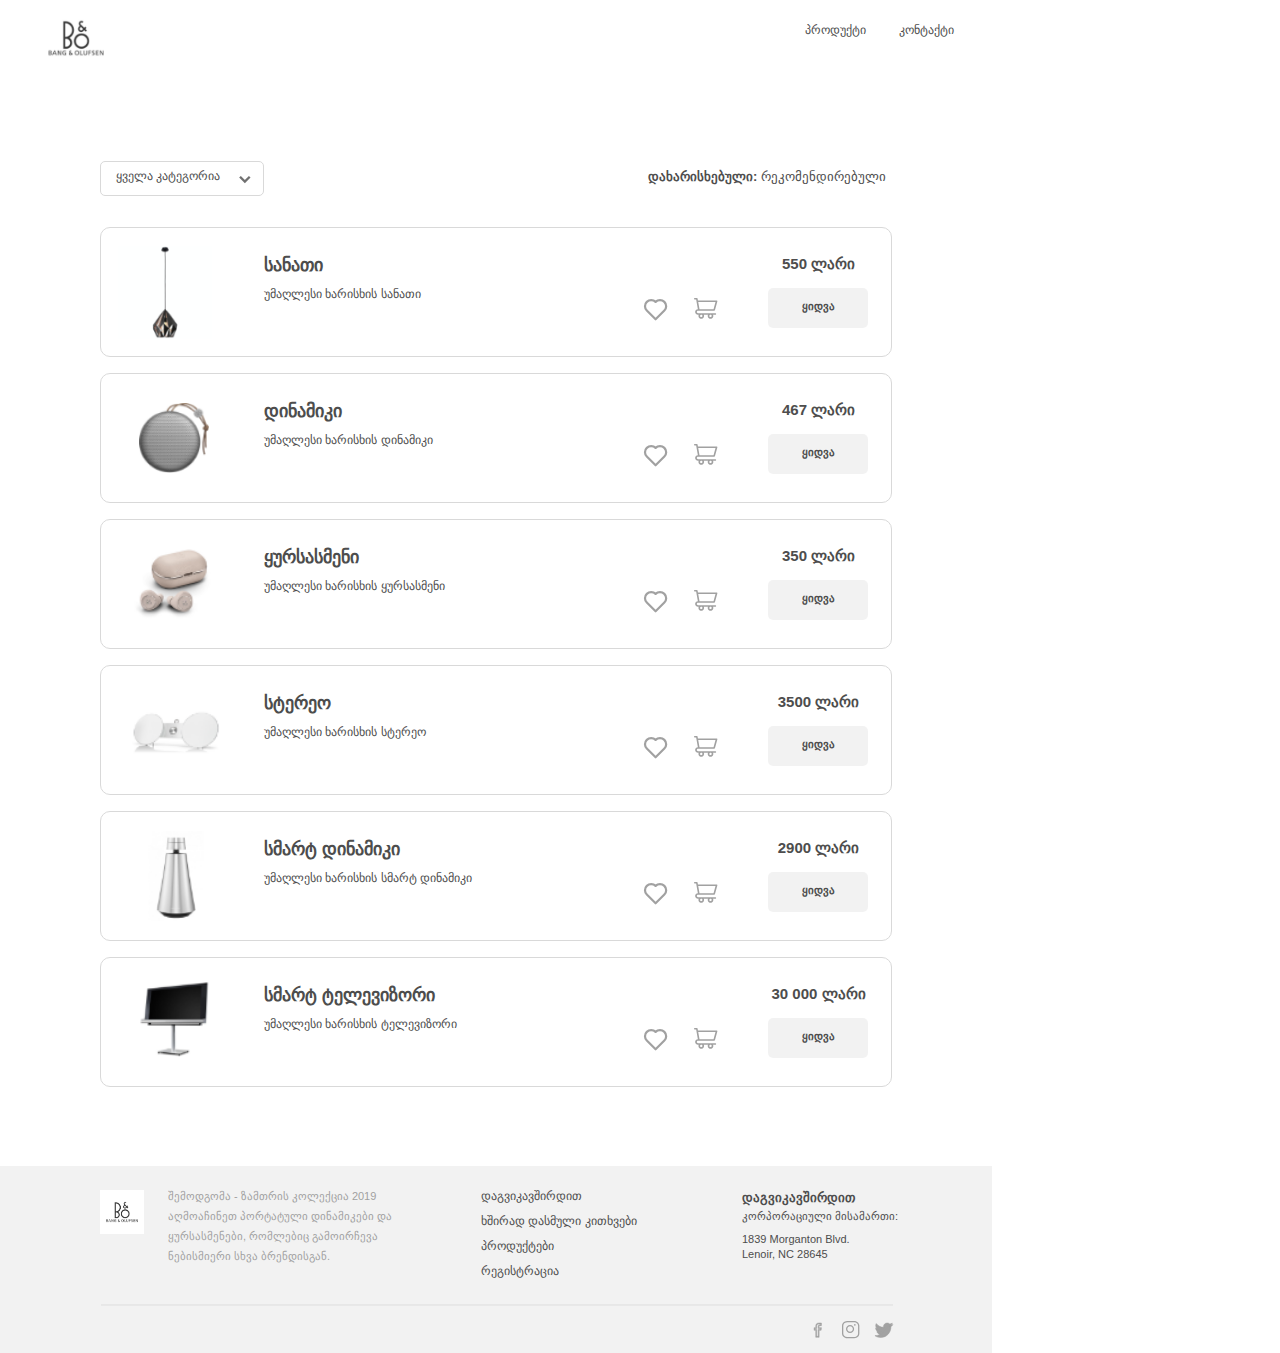
<file: product-list.html>
<!DOCTYPE html>
<html>

<head>
    <meta charset="utf-8" />
    <meta name="viewport" content="width=device-width, initial-scale=1.0">
    <title>Products List</title>

    <!--  css -->
    <link rel="stylesheet" href="css/product-list.css">
    <link rel="stylesheet" href="css/menu-slider.css">

</head>

<body>
    <div id="Products_List___1920">
        <div id="header-subline">
        </div>
        <a href="index.html">
            <img id="header-logo" src="resources/header-logo.png"
                srcset="resources/header-logo.png 1x, resources/header-logo@2x.png 2x">
        </a>
        <div id="product-nav" class="prod-menu-item">
            <span>პროდუქტი</span>
        </div>
        <div id="contact-header-nav">
            <span>კონტაქტი</span>
        </div>


        <div id="filter-result">
            <span>დახარისხებული: </span><span style="font-style:normal;font-weight:normal;">რეკომენდირებული</span>
        </div>

        <div id="product-1">
        </div>
        <img id="prod-1" src="resources/prod-1.png" srcset="resources/prod-1.png 1x, resources/prod-1@2x.png 2x">
        <div id="prod-one-desc">
            <a href="product-page.html">სანათი</a>
        </div>
        <div id="prod-one-price">
            <span>550 ლარი</span>
        </div>
        <div id="prod-one-offer">
            <span>უმაღლესი ხარისხის სანათი</span>
        </div>
        <div id="buy-btn-div">
            <div id="buy-btn">
            </div>
        </div>
        <div id="order-btn">
            <span>ყიდვა</span>
        </div>
        <svg class="wishlist-one" viewBox="1252 676.372 36.8 33.253">
            <path fill="transparent" stroke="rgba(161,161,161,1)" stroke-width="4px" stroke-linejoin="round"
                stroke-linecap="round" stroke-miterlimit="4" shape-rendering="auto" id="wishlist-one"
                d="M 1255.160034179688 694.5830078125 C 1253.140014648438 692.5830078125 1252 689.8709716796875 1252 687.0419921875 C 1252 684.2130126953125 1253.130004882812 681.4990234375 1255.160034179688 679.4979858398438 C 1257.180053710938 677.4970092773438 1259.920043945312 676.3729858398438 1262.780029296875 676.3720092773438 C 1265.640014648438 676.3709716796875 1268.380004882812 677.4940185546875 1270.400024414062 679.4940185546875 C 1272.420043945312 677.4940185546875 1275.160034179688 676.3709716796875 1278.02001953125 676.3720092773438 C 1280.880004882812 676.3729858398438 1283.619995117188 677.4970092773438 1285.650024414062 679.4979858398438 C 1287.670043945312 681.4990234375 1288.800048828125 684.2130126953125 1288.800048828125 687.0419921875 C 1288.800048828125 689.8709716796875 1287.660034179688 692.5830078125 1285.640014648438 694.5830078125 L 1270.400024414062 709.625 L 1255.160034179688 694.5830078125 Z">
            </path>
        </svg>
        <svg class="cart-one" viewBox="1304.05 672.594 44.881 39.82">
            <path fill="rgba(161,161,161,1)" id="cart-one"
                d="M 1311.7900390625 697.093994140625 L 1342.739990234375 697.093994140625 C 1343.079956054688 697.093994140625 1343.410034179688 696.9840087890625 1343.680053710938 696.781005859375 C 1343.949951171875 696.5770263671875 1344.140014648438 696.2919921875 1344.22998046875 695.968017578125 L 1348.869995117188 679.125 C 1348.93994140625 678.89697265625 1348.949951171875 678.6580200195312 1348.900024414062 678.427001953125 C 1348.859985351562 678.1950073242188 1348.760009765625 677.9769897460938 1348.609985351562 677.7899780273438 C 1348.469970703125 677.60302734375 1348.280029296875 677.4509887695312 1348.069946289062 677.3460083007812 C 1347.849975585938 677.2420043945312 1347.619995117188 677.18701171875 1347.380004882812 677.18701171875 L 1311.589965820312 677.18701171875 L 1311.010009765625 673.8569946289062 C 1310.949951171875 673.4990234375 1310.760009765625 673.1749877929688 1310.47998046875 672.9439697265625 C 1310.18994140625 672.7119750976562 1309.829956054688 672.5880126953125 1309.469970703125 672.593994140625 L 1305.599975585938 672.593994140625 C 1305.18994140625 672.593994140625 1304.7900390625 672.7550048828125 1304.5 673.0419921875 C 1304.2099609375 673.3289794921875 1304.050048828125 673.718994140625 1304.050048828125 674.125 C 1304.050048828125 674.531005859375 1304.2099609375 674.9210205078125 1304.5 675.2080078125 C 1304.7900390625 675.4949951171875 1305.18994140625 675.656005859375 1305.599975585938 675.656005859375 L 1308.170043945312 675.656005859375 L 1311.489990234375 694.031005859375 C 1310.050048828125 694.0709838867188 1308.68994140625 694.6729736328125 1307.699951171875 695.7069702148438 C 1306.7099609375 696.739990234375 1306.180053710938 698.1190185546875 1306.219970703125 699.5399780273438 C 1306.260009765625 700.9609985351562 1306.869995117188 702.3090209960938 1307.910034179688 703.2860107421875 C 1308.9599609375 704.2630004882812 1310.349975585938 704.7899780273438 1311.7900390625 704.75 L 1313.089965820312 704.75 C 1312.68994140625 705.5670166015625 1312.52001953125 706.468994140625 1312.569946289062 707.3720092773438 C 1312.630004882812 708.2750244140625 1312.910034179688 709.1500244140625 1313.400024414062 709.9149780273438 C 1313.890014648438 710.6810302734375 1314.56005859375 711.3109741210938 1315.359985351562 711.7479858398438 C 1316.160034179688 712.1849975585938 1317.06005859375 712.4140014648438 1317.97998046875 712.4140014648438 C 1318.890014648438 712.4140014648438 1319.7900390625 712.1849975585938 1320.589965820312 711.7479858398438 C 1321.390014648438 711.3109741210938 1322.069946289062 710.6810302734375 1322.56005859375 709.9149780273438 C 1323.050048828125 709.1500244140625 1323.329956054688 708.2750244140625 1323.380004882812 707.3720092773438 C 1323.43994140625 706.468994140625 1323.260009765625 705.5670166015625 1322.869995117188 704.75 L 1330.880004882812 704.75 C 1330.489990234375 705.5670166015625 1330.31005859375 706.468994140625 1330.369995117188 707.3720092773438 C 1330.420043945312 708.2750244140625 1330.7099609375 709.1500244140625 1331.18994140625 709.9149780273438 C 1331.680053710938 710.6810302734375 1332.359985351562 711.3109741210938 1333.160034179688 711.7479858398438 C 1333.9599609375 712.1849975585938 1334.859985351562 712.4140014648438 1335.77001953125 712.4140014648438 C 1336.68994140625 712.4140014648438 1337.589965820312 712.1849975585938 1338.390014648438 711.7479858398438 C 1339.18994140625 711.3109741210938 1339.869995117188 710.6810302734375 1340.349975585938 709.9149780273438 C 1340.839965820312 709.1500244140625 1341.130004882812 708.2750244140625 1341.180053710938 707.3720092773438 C 1341.239990234375 706.468994140625 1341.06005859375 705.5670166015625 1340.660034179688 704.75 L 1345.06005859375 704.75 C 1345.469970703125 704.75 1345.859985351562 704.5889892578125 1346.150024414062 704.302001953125 C 1346.43994140625 704.0139770507812 1346.609985351562 703.625 1346.609985351562 703.218994140625 C 1346.609985351562 702.81298828125 1346.43994140625 702.4229736328125 1346.150024414062 702.135986328125 C 1345.859985351562 701.8489990234375 1345.469970703125 701.68701171875 1345.06005859375 701.68701171875 L 1311.7900390625 701.68701171875 C 1311.170043945312 701.68701171875 1310.579956054688 701.4459838867188 1310.150024414062 701.0150146484375 C 1309.7099609375 700.583984375 1309.469970703125 700 1309.469970703125 699.3909912109375 C 1309.469970703125 698.781005859375 1309.7099609375 698.197021484375 1310.150024414062 697.7659912109375 C 1310.579956054688 697.3359985351562 1311.170043945312 697.093994140625 1311.7900390625 697.093994140625 Z M 1345.349975585938 680.25 L 1341.550048828125 694.031005859375 L 1314.630004882812 694.031005859375 L 1312.140014648438 680.25 L 1345.349975585938 680.25 Z M 1320.300048828125 707.0469970703125 C 1320.300048828125 707.5009765625 1320.160034179688 707.9450073242188 1319.910034179688 708.322998046875 C 1319.650024414062 708.7009887695312 1319.2900390625 708.9949951171875 1318.869995117188 709.1690063476562 C 1318.43994140625 709.343017578125 1317.97998046875 709.3880004882812 1317.530029296875 709.2999877929688 C 1317.079956054688 709.2109985351562 1316.660034179688 708.9920043945312 1316.339965820312 708.6710205078125 C 1316.010009765625 708.3499755859375 1315.7900390625 707.9409790039062 1315.699951171875 707.4949951171875 C 1315.609985351562 707.0490112304688 1315.660034179688 706.5880126953125 1315.829956054688 706.1680297851562 C 1316.010009765625 705.7479858398438 1316.31005859375 705.3889770507812 1316.68994140625 705.1370239257812 C 1317.069946289062 704.885009765625 1317.52001953125 704.75 1317.97998046875 704.75 C 1318.589965820312 704.75 1319.180053710938 704.9920043945312 1319.619995117188 705.4229736328125 C 1320.050048828125 705.85302734375 1320.300048828125 706.43798828125 1320.300048828125 707.0469970703125 Z M 1338.099975585938 707.0469970703125 C 1338.099975585938 707.5009765625 1337.9599609375 707.9450073242188 1337.699951171875 708.322998046875 C 1337.449951171875 708.7009887695312 1337.089965820312 708.9949951171875 1336.660034179688 709.1690063476562 C 1336.239990234375 709.343017578125 1335.77001953125 709.3880004882812 1335.319946289062 709.2999877929688 C 1334.869995117188 709.2109985351562 1334.4599609375 708.9920043945312 1334.130004882812 708.6710205078125 C 1333.81005859375 708.3499755859375 1333.589965820312 707.9409790039062 1333.5 707.4949951171875 C 1333.410034179688 707.0490112304688 1333.449951171875 706.5880126953125 1333.630004882812 706.1680297851562 C 1333.81005859375 705.7479858398438 1334.099975585938 705.3889770507812 1334.47998046875 705.1370239257812 C 1334.869995117188 704.885009765625 1335.319946289062 704.75 1335.77001953125 704.75 C 1336.390014648438 704.75 1336.97998046875 704.9920043945312 1337.420043945312 705.4229736328125 C 1337.849975585938 705.85302734375 1338.099975585938 706.43798828125 1338.099975585938 707.0469970703125 Z">
            </path>
        </svg>

        <div id="product-2">
        </div>
        <img id="prod-2" src="resources/prod-2.png" srcset="resources/prod-2.png 1x, resources/prod-2@2x.png 2x">
        <div id="prod-two-title">
            <a href="product-page.html">დინამიკი</a>
        </div>
        <div id="prop-two-price">
            <span>467 ლარი</span>
        </div>
        <div id="prod-two-desc">
            <span>უმაღლესი ხარისხის დინამიკი</span>
        </div>
        <div id="prod-two-buy">
            <div id="buy-btn">
            </div>
        </div>
        <div id="prod-two-buy-btn-text">
            <span>ყიდვა</span>
        </div>
        <svg class="wishlist-two" viewBox="1304.05 672.594 44.881 39.82">
            <path fill="rgba(161,161,161,1)" id="wishlist-two"
                d="M 1311.7900390625 697.093994140625 L 1342.739990234375 697.093994140625 C 1343.079956054688 697.093994140625 1343.410034179688 696.9840087890625 1343.680053710938 696.781005859375 C 1343.949951171875 696.5770263671875 1344.140014648438 696.2919921875 1344.22998046875 695.968017578125 L 1348.869995117188 679.125 C 1348.93994140625 678.89697265625 1348.949951171875 678.6580200195312 1348.900024414062 678.427001953125 C 1348.859985351562 678.1950073242188 1348.760009765625 677.9769897460938 1348.609985351562 677.7899780273438 C 1348.469970703125 677.60302734375 1348.280029296875 677.4509887695312 1348.069946289062 677.3460083007812 C 1347.849975585938 677.2420043945312 1347.619995117188 677.18701171875 1347.380004882812 677.18701171875 L 1311.589965820312 677.18701171875 L 1311.010009765625 673.8569946289062 C 1310.949951171875 673.4990234375 1310.760009765625 673.1749877929688 1310.47998046875 672.9439697265625 C 1310.18994140625 672.7119750976562 1309.829956054688 672.5880126953125 1309.469970703125 672.593994140625 L 1305.599975585938 672.593994140625 C 1305.18994140625 672.593994140625 1304.7900390625 672.7550048828125 1304.5 673.0419921875 C 1304.2099609375 673.3289794921875 1304.050048828125 673.718994140625 1304.050048828125 674.125 C 1304.050048828125 674.531005859375 1304.2099609375 674.9210205078125 1304.5 675.2080078125 C 1304.7900390625 675.4949951171875 1305.18994140625 675.656005859375 1305.599975585938 675.656005859375 L 1308.170043945312 675.656005859375 L 1311.489990234375 694.031005859375 C 1310.050048828125 694.0709838867188 1308.68994140625 694.6729736328125 1307.699951171875 695.7069702148438 C 1306.7099609375 696.739990234375 1306.180053710938 698.1190185546875 1306.219970703125 699.5399780273438 C 1306.260009765625 700.9609985351562 1306.869995117188 702.3090209960938 1307.910034179688 703.2860107421875 C 1308.9599609375 704.2630004882812 1310.349975585938 704.7899780273438 1311.7900390625 704.75 L 1313.089965820312 704.75 C 1312.68994140625 705.5670166015625 1312.52001953125 706.468994140625 1312.569946289062 707.3720092773438 C 1312.630004882812 708.2750244140625 1312.910034179688 709.1500244140625 1313.400024414062 709.9149780273438 C 1313.890014648438 710.6810302734375 1314.56005859375 711.3109741210938 1315.359985351562 711.7479858398438 C 1316.160034179688 712.1849975585938 1317.06005859375 712.4140014648438 1317.97998046875 712.4140014648438 C 1318.890014648438 712.4140014648438 1319.7900390625 712.1849975585938 1320.589965820312 711.7479858398438 C 1321.390014648438 711.3109741210938 1322.069946289062 710.6810302734375 1322.56005859375 709.9149780273438 C 1323.050048828125 709.1500244140625 1323.329956054688 708.2750244140625 1323.380004882812 707.3720092773438 C 1323.43994140625 706.468994140625 1323.260009765625 705.5670166015625 1322.869995117188 704.75 L 1330.880004882812 704.75 C 1330.489990234375 705.5670166015625 1330.31005859375 706.468994140625 1330.369995117188 707.3720092773438 C 1330.420043945312 708.2750244140625 1330.7099609375 709.1500244140625 1331.18994140625 709.9149780273438 C 1331.680053710938 710.6810302734375 1332.359985351562 711.3109741210938 1333.160034179688 711.7479858398438 C 1333.9599609375 712.1849975585938 1334.859985351562 712.4140014648438 1335.77001953125 712.4140014648438 C 1336.68994140625 712.4140014648438 1337.589965820312 712.1849975585938 1338.390014648438 711.7479858398438 C 1339.18994140625 711.3109741210938 1339.869995117188 710.6810302734375 1340.349975585938 709.9149780273438 C 1340.839965820312 709.1500244140625 1341.130004882812 708.2750244140625 1341.180053710938 707.3720092773438 C 1341.239990234375 706.468994140625 1341.06005859375 705.5670166015625 1340.660034179688 704.75 L 1345.06005859375 704.75 C 1345.469970703125 704.75 1345.859985351562 704.5889892578125 1346.150024414062 704.302001953125 C 1346.43994140625 704.0139770507812 1346.609985351562 703.625 1346.609985351562 703.218994140625 C 1346.609985351562 702.81298828125 1346.43994140625 702.4229736328125 1346.150024414062 702.135986328125 C 1345.859985351562 701.8489990234375 1345.469970703125 701.68701171875 1345.06005859375 701.68701171875 L 1311.7900390625 701.68701171875 C 1311.170043945312 701.68701171875 1310.579956054688 701.4459838867188 1310.150024414062 701.0150146484375 C 1309.7099609375 700.583984375 1309.469970703125 700 1309.469970703125 699.3909912109375 C 1309.469970703125 698.781005859375 1309.7099609375 698.197021484375 1310.150024414062 697.7659912109375 C 1310.579956054688 697.3359985351562 1311.170043945312 697.093994140625 1311.7900390625 697.093994140625 Z M 1345.349975585938 680.25 L 1341.550048828125 694.031005859375 L 1314.630004882812 694.031005859375 L 1312.140014648438 680.25 L 1345.349975585938 680.25 Z M 1320.300048828125 707.0469970703125 C 1320.300048828125 707.5009765625 1320.160034179688 707.9450073242188 1319.910034179688 708.322998046875 C 1319.650024414062 708.7009887695312 1319.2900390625 708.9949951171875 1318.869995117188 709.1690063476562 C 1318.43994140625 709.343017578125 1317.97998046875 709.3880004882812 1317.530029296875 709.2999877929688 C 1317.079956054688 709.2109985351562 1316.660034179688 708.9920043945312 1316.339965820312 708.6710205078125 C 1316.010009765625 708.3499755859375 1315.7900390625 707.9409790039062 1315.699951171875 707.4949951171875 C 1315.609985351562 707.0490112304688 1315.660034179688 706.5880126953125 1315.829956054688 706.1680297851562 C 1316.010009765625 705.7479858398438 1316.31005859375 705.3889770507812 1316.68994140625 705.1370239257812 C 1317.069946289062 704.885009765625 1317.52001953125 704.75 1317.97998046875 704.75 C 1318.589965820312 704.75 1319.180053710938 704.9920043945312 1319.619995117188 705.4229736328125 C 1320.050048828125 705.85302734375 1320.300048828125 706.43798828125 1320.300048828125 707.0469970703125 Z M 1338.099975585938 707.0469970703125 C 1338.099975585938 707.5009765625 1337.9599609375 707.9450073242188 1337.699951171875 708.322998046875 C 1337.449951171875 708.7009887695312 1337.089965820312 708.9949951171875 1336.660034179688 709.1690063476562 C 1336.239990234375 709.343017578125 1335.77001953125 709.3880004882812 1335.319946289062 709.2999877929688 C 1334.869995117188 709.2109985351562 1334.4599609375 708.9920043945312 1334.130004882812 708.6710205078125 C 1333.81005859375 708.3499755859375 1333.589965820312 707.9409790039062 1333.5 707.4949951171875 C 1333.410034179688 707.0490112304688 1333.449951171875 706.5880126953125 1333.630004882812 706.1680297851562 C 1333.81005859375 705.7479858398438 1334.099975585938 705.3889770507812 1334.47998046875 705.1370239257812 C 1334.869995117188 704.885009765625 1335.319946289062 704.75 1335.77001953125 704.75 C 1336.390014648438 704.75 1336.97998046875 704.9920043945312 1337.420043945312 705.4229736328125 C 1337.849975585938 705.85302734375 1338.099975585938 706.43798828125 1338.099975585938 707.0469970703125 Z">
            </path>
        </svg>
        <svg class="cart-two" viewBox="1252 676.372 36.8 33.253">
            <path fill="transparent" stroke="rgba(161,161,161,1)" stroke-width="4px" stroke-linejoin="round"
                stroke-linecap="round" stroke-miterlimit="4" shape-rendering="auto" id="cart-two"
                d="M 1255.160034179688 694.5830078125 C 1253.140014648438 692.5830078125 1252 689.8709716796875 1252 687.0419921875 C 1252 684.2130126953125 1253.130004882812 681.4990234375 1255.160034179688 679.4979858398438 C 1257.180053710938 677.4970092773438 1259.920043945312 676.3729858398438 1262.780029296875 676.3720092773438 C 1265.640014648438 676.3709716796875 1268.380004882812 677.4940185546875 1270.400024414062 679.4940185546875 C 1272.420043945312 677.4940185546875 1275.160034179688 676.3709716796875 1278.02001953125 676.3720092773438 C 1280.880004882812 676.3729858398438 1283.619995117188 677.4970092773438 1285.650024414062 679.4979858398438 C 1287.670043945312 681.4990234375 1288.800048828125 684.2130126953125 1288.800048828125 687.0419921875 C 1288.800048828125 689.8709716796875 1287.660034179688 692.5830078125 1285.640014648438 694.5830078125 L 1270.400024414062 709.625 L 1255.160034179688 694.5830078125 Z">
            </path>
        </svg>

        <div id="product-3">
        </div>
        <img id="prod-3" src="resources/prod-3.png" srcset="resources/prod-3.png 1x, resources/prod-3@2x.png 2x">
        <div id="prod-three-title">
            <a href="product-page.html">ყურსასმენი</a>
        </div>
        <div id="prod-three-price">
            <span>350 ლარი</span>
        </div>
        <div id="prod-three-desc">
            <span>უმაღლესი ხარისხის ყურსასმენი</span>
        </div>
        <div id="prod-three-buy">
            <div id="buy-btn">
            </div>
        </div>
        <div id="prod-three-buy-text">
            <span>ყიდვა</span>
        </div>
        <svg class="prod-three-wishlist" viewBox="1252 676.372 36.8 33.253">
            <path fill="transparent" stroke="rgba(161,161,161,1)" stroke-width="4px" stroke-linejoin="round"
                stroke-linecap="round" stroke-miterlimit="4" shape-rendering="auto" id="prod-three-wishlist"
                d="M 1255.160034179688 694.5830078125 C 1253.140014648438 692.5830078125 1252 689.8709716796875 1252 687.0419921875 C 1252 684.2130126953125 1253.130004882812 681.4990234375 1255.160034179688 679.4979858398438 C 1257.180053710938 677.4970092773438 1259.920043945312 676.3729858398438 1262.780029296875 676.3720092773438 C 1265.640014648438 676.3709716796875 1268.380004882812 677.4940185546875 1270.400024414062 679.4940185546875 C 1272.420043945312 677.4940185546875 1275.160034179688 676.3709716796875 1278.02001953125 676.3720092773438 C 1280.880004882812 676.3729858398438 1283.619995117188 677.4970092773438 1285.650024414062 679.4979858398438 C 1287.670043945312 681.4990234375 1288.800048828125 684.2130126953125 1288.800048828125 687.0419921875 C 1288.800048828125 689.8709716796875 1287.660034179688 692.5830078125 1285.640014648438 694.5830078125 L 1270.400024414062 709.625 L 1255.160034179688 694.5830078125 Z">
            </path>
        </svg>
        <svg class="prod-three-cart" viewBox="1304.05 672.594 44.881 39.82">
            <path fill="rgba(161,161,161,1)" id="prod-three-cart"
                d="M 1311.7900390625 697.093994140625 L 1342.739990234375 697.093994140625 C 1343.079956054688 697.093994140625 1343.410034179688 696.9840087890625 1343.680053710938 696.781005859375 C 1343.949951171875 696.5770263671875 1344.140014648438 696.2919921875 1344.22998046875 695.968017578125 L 1348.869995117188 679.125 C 1348.93994140625 678.89697265625 1348.949951171875 678.6580200195312 1348.900024414062 678.427001953125 C 1348.859985351562 678.1950073242188 1348.760009765625 677.9769897460938 1348.609985351562 677.7899780273438 C 1348.469970703125 677.60302734375 1348.280029296875 677.4509887695312 1348.069946289062 677.3460083007812 C 1347.849975585938 677.2420043945312 1347.619995117188 677.18701171875 1347.380004882812 677.18701171875 L 1311.589965820312 677.18701171875 L 1311.010009765625 673.8569946289062 C 1310.949951171875 673.4990234375 1310.760009765625 673.1749877929688 1310.47998046875 672.9439697265625 C 1310.18994140625 672.7119750976562 1309.829956054688 672.5880126953125 1309.469970703125 672.593994140625 L 1305.599975585938 672.593994140625 C 1305.18994140625 672.593994140625 1304.7900390625 672.7550048828125 1304.5 673.0419921875 C 1304.2099609375 673.3289794921875 1304.050048828125 673.718994140625 1304.050048828125 674.125 C 1304.050048828125 674.531005859375 1304.2099609375 674.9210205078125 1304.5 675.2080078125 C 1304.7900390625 675.4949951171875 1305.18994140625 675.656005859375 1305.599975585938 675.656005859375 L 1308.170043945312 675.656005859375 L 1311.489990234375 694.031005859375 C 1310.050048828125 694.0709838867188 1308.68994140625 694.6729736328125 1307.699951171875 695.7069702148438 C 1306.7099609375 696.739990234375 1306.180053710938 698.1190185546875 1306.219970703125 699.5399780273438 C 1306.260009765625 700.9609985351562 1306.869995117188 702.3090209960938 1307.910034179688 703.2860107421875 C 1308.9599609375 704.2630004882812 1310.349975585938 704.7899780273438 1311.7900390625 704.75 L 1313.089965820312 704.75 C 1312.68994140625 705.5670166015625 1312.52001953125 706.468994140625 1312.569946289062 707.3720092773438 C 1312.630004882812 708.2750244140625 1312.910034179688 709.1500244140625 1313.400024414062 709.9149780273438 C 1313.890014648438 710.6810302734375 1314.56005859375 711.3109741210938 1315.359985351562 711.7479858398438 C 1316.160034179688 712.1849975585938 1317.06005859375 712.4140014648438 1317.97998046875 712.4140014648438 C 1318.890014648438 712.4140014648438 1319.7900390625 712.1849975585938 1320.589965820312 711.7479858398438 C 1321.390014648438 711.3109741210938 1322.069946289062 710.6810302734375 1322.56005859375 709.9149780273438 C 1323.050048828125 709.1500244140625 1323.329956054688 708.2750244140625 1323.380004882812 707.3720092773438 C 1323.43994140625 706.468994140625 1323.260009765625 705.5670166015625 1322.869995117188 704.75 L 1330.880004882812 704.75 C 1330.489990234375 705.5670166015625 1330.31005859375 706.468994140625 1330.369995117188 707.3720092773438 C 1330.420043945312 708.2750244140625 1330.7099609375 709.1500244140625 1331.18994140625 709.9149780273438 C 1331.680053710938 710.6810302734375 1332.359985351562 711.3109741210938 1333.160034179688 711.7479858398438 C 1333.9599609375 712.1849975585938 1334.859985351562 712.4140014648438 1335.77001953125 712.4140014648438 C 1336.68994140625 712.4140014648438 1337.589965820312 712.1849975585938 1338.390014648438 711.7479858398438 C 1339.18994140625 711.3109741210938 1339.869995117188 710.6810302734375 1340.349975585938 709.9149780273438 C 1340.839965820312 709.1500244140625 1341.130004882812 708.2750244140625 1341.180053710938 707.3720092773438 C 1341.239990234375 706.468994140625 1341.06005859375 705.5670166015625 1340.660034179688 704.75 L 1345.06005859375 704.75 C 1345.469970703125 704.75 1345.859985351562 704.5889892578125 1346.150024414062 704.302001953125 C 1346.43994140625 704.0139770507812 1346.609985351562 703.625 1346.609985351562 703.218994140625 C 1346.609985351562 702.81298828125 1346.43994140625 702.4229736328125 1346.150024414062 702.135986328125 C 1345.859985351562 701.8489990234375 1345.469970703125 701.68701171875 1345.06005859375 701.68701171875 L 1311.7900390625 701.68701171875 C 1311.170043945312 701.68701171875 1310.579956054688 701.4459838867188 1310.150024414062 701.0150146484375 C 1309.7099609375 700.583984375 1309.469970703125 700 1309.469970703125 699.3909912109375 C 1309.469970703125 698.781005859375 1309.7099609375 698.197021484375 1310.150024414062 697.7659912109375 C 1310.579956054688 697.3359985351562 1311.170043945312 697.093994140625 1311.7900390625 697.093994140625 Z M 1345.349975585938 680.25 L 1341.550048828125 694.031005859375 L 1314.630004882812 694.031005859375 L 1312.140014648438 680.25 L 1345.349975585938 680.25 Z M 1320.300048828125 707.0469970703125 C 1320.300048828125 707.5009765625 1320.160034179688 707.9450073242188 1319.910034179688 708.322998046875 C 1319.650024414062 708.7009887695312 1319.2900390625 708.9949951171875 1318.869995117188 709.1690063476562 C 1318.43994140625 709.343017578125 1317.97998046875 709.3880004882812 1317.530029296875 709.2999877929688 C 1317.079956054688 709.2109985351562 1316.660034179688 708.9920043945312 1316.339965820312 708.6710205078125 C 1316.010009765625 708.3499755859375 1315.7900390625 707.9409790039062 1315.699951171875 707.4949951171875 C 1315.609985351562 707.0490112304688 1315.660034179688 706.5880126953125 1315.829956054688 706.1680297851562 C 1316.010009765625 705.7479858398438 1316.31005859375 705.3889770507812 1316.68994140625 705.1370239257812 C 1317.069946289062 704.885009765625 1317.52001953125 704.75 1317.97998046875 704.75 C 1318.589965820312 704.75 1319.180053710938 704.9920043945312 1319.619995117188 705.4229736328125 C 1320.050048828125 705.85302734375 1320.300048828125 706.43798828125 1320.300048828125 707.0469970703125 Z M 1338.099975585938 707.0469970703125 C 1338.099975585938 707.5009765625 1337.9599609375 707.9450073242188 1337.699951171875 708.322998046875 C 1337.449951171875 708.7009887695312 1337.089965820312 708.9949951171875 1336.660034179688 709.1690063476562 C 1336.239990234375 709.343017578125 1335.77001953125 709.3880004882812 1335.319946289062 709.2999877929688 C 1334.869995117188 709.2109985351562 1334.4599609375 708.9920043945312 1334.130004882812 708.6710205078125 C 1333.81005859375 708.3499755859375 1333.589965820312 707.9409790039062 1333.5 707.4949951171875 C 1333.410034179688 707.0490112304688 1333.449951171875 706.5880126953125 1333.630004882812 706.1680297851562 C 1333.81005859375 705.7479858398438 1334.099975585938 705.3889770507812 1334.47998046875 705.1370239257812 C 1334.869995117188 704.885009765625 1335.319946289062 704.75 1335.77001953125 704.75 C 1336.390014648438 704.75 1336.97998046875 704.9920043945312 1337.420043945312 705.4229736328125 C 1337.849975585938 705.85302734375 1338.099975585938 706.43798828125 1338.099975585938 707.0469970703125 Z">
            </path>
        </svg>

        <div id="product-4">
        </div>
        <img id="prod-4" src="resources/prod-4.png" srcset="resources/prod-4.png 1x, resources/prod-4@2x.png 2x">
        <div id="prod-four--title">
            <a href="product-page.html">სტერეო</a>
        </div>
        <div id="prod-four-price">
            <span>3500 ლარი</span>
        </div>
        <div id="prod-four-descv">
            <span>უმაღლესი ხარისხის სანათი</span>
        </div>
        <div id="prod-four-buy">
            <div id="buy-btn">
            </div>
        </div>
        <div id="prod-four-buy-text">
            <span>ყიდვა</span>
        </div>
        <svg class="prod-four-wishlist" viewBox="1252 676.372 36.8 33.253">
            <path fill="transparent" stroke="rgba(161,161,161,1)" stroke-width="4px" stroke-linejoin="round"
                stroke-linecap="round" stroke-miterlimit="4" shape-rendering="auto" id="prod-four-wishlist"
                d="M 1255.160034179688 694.5830078125 C 1253.140014648438 692.5830078125 1252 689.8709716796875 1252 687.0419921875 C 1252 684.2130126953125 1253.130004882812 681.4990234375 1255.160034179688 679.4979858398438 C 1257.180053710938 677.4970092773438 1259.920043945312 676.3729858398438 1262.780029296875 676.3720092773438 C 1265.640014648438 676.3709716796875 1268.380004882812 677.4940185546875 1270.400024414062 679.4940185546875 C 1272.420043945312 677.4940185546875 1275.160034179688 676.3709716796875 1278.02001953125 676.3720092773438 C 1280.880004882812 676.3729858398438 1283.619995117188 677.4970092773438 1285.650024414062 679.4979858398438 C 1287.670043945312 681.4990234375 1288.800048828125 684.2130126953125 1288.800048828125 687.0419921875 C 1288.800048828125 689.8709716796875 1287.660034179688 692.5830078125 1285.640014648438 694.5830078125 L 1270.400024414062 709.625 L 1255.160034179688 694.5830078125 Z">
            </path>
        </svg>
        <svg class="prod-four-cart" viewBox="1304.05 672.594 44.881 39.82">
            <path fill="rgba(161,161,161,1)" id="prod-four-cart"
                d="M 1311.7900390625 697.093994140625 L 1342.739990234375 697.093994140625 C 1343.079956054688 697.093994140625 1343.410034179688 696.9840087890625 1343.680053710938 696.781005859375 C 1343.949951171875 696.5770263671875 1344.140014648438 696.2919921875 1344.22998046875 695.968017578125 L 1348.869995117188 679.125 C 1348.93994140625 678.89697265625 1348.949951171875 678.6580200195312 1348.900024414062 678.427001953125 C 1348.859985351562 678.1950073242188 1348.760009765625 677.9769897460938 1348.609985351562 677.7899780273438 C 1348.469970703125 677.60302734375 1348.280029296875 677.4509887695312 1348.069946289062 677.3460083007812 C 1347.849975585938 677.2420043945312 1347.619995117188 677.18701171875 1347.380004882812 677.18701171875 L 1311.589965820312 677.18701171875 L 1311.010009765625 673.8569946289062 C 1310.949951171875 673.4990234375 1310.760009765625 673.1749877929688 1310.47998046875 672.9439697265625 C 1310.18994140625 672.7119750976562 1309.829956054688 672.5880126953125 1309.469970703125 672.593994140625 L 1305.599975585938 672.593994140625 C 1305.18994140625 672.593994140625 1304.7900390625 672.7550048828125 1304.5 673.0419921875 C 1304.2099609375 673.3289794921875 1304.050048828125 673.718994140625 1304.050048828125 674.125 C 1304.050048828125 674.531005859375 1304.2099609375 674.9210205078125 1304.5 675.2080078125 C 1304.7900390625 675.4949951171875 1305.18994140625 675.656005859375 1305.599975585938 675.656005859375 L 1308.170043945312 675.656005859375 L 1311.489990234375 694.031005859375 C 1310.050048828125 694.0709838867188 1308.68994140625 694.6729736328125 1307.699951171875 695.7069702148438 C 1306.7099609375 696.739990234375 1306.180053710938 698.1190185546875 1306.219970703125 699.5399780273438 C 1306.260009765625 700.9609985351562 1306.869995117188 702.3090209960938 1307.910034179688 703.2860107421875 C 1308.9599609375 704.2630004882812 1310.349975585938 704.7899780273438 1311.7900390625 704.75 L 1313.089965820312 704.75 C 1312.68994140625 705.5670166015625 1312.52001953125 706.468994140625 1312.569946289062 707.3720092773438 C 1312.630004882812 708.2750244140625 1312.910034179688 709.1500244140625 1313.400024414062 709.9149780273438 C 1313.890014648438 710.6810302734375 1314.56005859375 711.3109741210938 1315.359985351562 711.7479858398438 C 1316.160034179688 712.1849975585938 1317.06005859375 712.4140014648438 1317.97998046875 712.4140014648438 C 1318.890014648438 712.4140014648438 1319.7900390625 712.1849975585938 1320.589965820312 711.7479858398438 C 1321.390014648438 711.3109741210938 1322.069946289062 710.6810302734375 1322.56005859375 709.9149780273438 C 1323.050048828125 709.1500244140625 1323.329956054688 708.2750244140625 1323.380004882812 707.3720092773438 C 1323.43994140625 706.468994140625 1323.260009765625 705.5670166015625 1322.869995117188 704.75 L 1330.880004882812 704.75 C 1330.489990234375 705.5670166015625 1330.31005859375 706.468994140625 1330.369995117188 707.3720092773438 C 1330.420043945312 708.2750244140625 1330.7099609375 709.1500244140625 1331.18994140625 709.9149780273438 C 1331.680053710938 710.6810302734375 1332.359985351562 711.3109741210938 1333.160034179688 711.7479858398438 C 1333.9599609375 712.1849975585938 1334.859985351562 712.4140014648438 1335.77001953125 712.4140014648438 C 1336.68994140625 712.4140014648438 1337.589965820312 712.1849975585938 1338.390014648438 711.7479858398438 C 1339.18994140625 711.3109741210938 1339.869995117188 710.6810302734375 1340.349975585938 709.9149780273438 C 1340.839965820312 709.1500244140625 1341.130004882812 708.2750244140625 1341.180053710938 707.3720092773438 C 1341.239990234375 706.468994140625 1341.06005859375 705.5670166015625 1340.660034179688 704.75 L 1345.06005859375 704.75 C 1345.469970703125 704.75 1345.859985351562 704.5889892578125 1346.150024414062 704.302001953125 C 1346.43994140625 704.0139770507812 1346.609985351562 703.625 1346.609985351562 703.218994140625 C 1346.609985351562 702.81298828125 1346.43994140625 702.4229736328125 1346.150024414062 702.135986328125 C 1345.859985351562 701.8489990234375 1345.469970703125 701.68701171875 1345.06005859375 701.68701171875 L 1311.7900390625 701.68701171875 C 1311.170043945312 701.68701171875 1310.579956054688 701.4459838867188 1310.150024414062 701.0150146484375 C 1309.7099609375 700.583984375 1309.469970703125 700 1309.469970703125 699.3909912109375 C 1309.469970703125 698.781005859375 1309.7099609375 698.197021484375 1310.150024414062 697.7659912109375 C 1310.579956054688 697.3359985351562 1311.170043945312 697.093994140625 1311.7900390625 697.093994140625 Z M 1345.349975585938 680.25 L 1341.550048828125 694.031005859375 L 1314.630004882812 694.031005859375 L 1312.140014648438 680.25 L 1345.349975585938 680.25 Z M 1320.300048828125 707.0469970703125 C 1320.300048828125 707.5009765625 1320.160034179688 707.9450073242188 1319.910034179688 708.322998046875 C 1319.650024414062 708.7009887695312 1319.2900390625 708.9949951171875 1318.869995117188 709.1690063476562 C 1318.43994140625 709.343017578125 1317.97998046875 709.3880004882812 1317.530029296875 709.2999877929688 C 1317.079956054688 709.2109985351562 1316.660034179688 708.9920043945312 1316.339965820312 708.6710205078125 C 1316.010009765625 708.3499755859375 1315.7900390625 707.9409790039062 1315.699951171875 707.4949951171875 C 1315.609985351562 707.0490112304688 1315.660034179688 706.5880126953125 1315.829956054688 706.1680297851562 C 1316.010009765625 705.7479858398438 1316.31005859375 705.3889770507812 1316.68994140625 705.1370239257812 C 1317.069946289062 704.885009765625 1317.52001953125 704.75 1317.97998046875 704.75 C 1318.589965820312 704.75 1319.180053710938 704.9920043945312 1319.619995117188 705.4229736328125 C 1320.050048828125 705.85302734375 1320.300048828125 706.43798828125 1320.300048828125 707.0469970703125 Z M 1338.099975585938 707.0469970703125 C 1338.099975585938 707.5009765625 1337.9599609375 707.9450073242188 1337.699951171875 708.322998046875 C 1337.449951171875 708.7009887695312 1337.089965820312 708.9949951171875 1336.660034179688 709.1690063476562 C 1336.239990234375 709.343017578125 1335.77001953125 709.3880004882812 1335.319946289062 709.2999877929688 C 1334.869995117188 709.2109985351562 1334.4599609375 708.9920043945312 1334.130004882812 708.6710205078125 C 1333.81005859375 708.3499755859375 1333.589965820312 707.9409790039062 1333.5 707.4949951171875 C 1333.410034179688 707.0490112304688 1333.449951171875 706.5880126953125 1333.630004882812 706.1680297851562 C 1333.81005859375 705.7479858398438 1334.099975585938 705.3889770507812 1334.47998046875 705.1370239257812 C 1334.869995117188 704.885009765625 1335.319946289062 704.75 1335.77001953125 704.75 C 1336.390014648438 704.75 1336.97998046875 704.9920043945312 1337.420043945312 705.4229736328125 C 1337.849975585938 705.85302734375 1338.099975585938 706.43798828125 1338.099975585938 707.0469970703125 Z">
            </path>
        </svg>

        <div id="product-5">
        </div>
        <img id="prod-5" src="resources/prod-5.png" srcset="resources/prod-5.png 1x, resources/prod-5@2x.png 2x">
        <div id="prod-five-title">
            <a href="product-page.html">სმარტ დინამიკი</a>
        </div>
        <div id="prod-five-price">
            <span>2900 ლარი</span>
        </div>
        <div id="prod-five-desc">
            <span>უმაღლესი ხარისხის სანათი</span>
        </div>
        <div id="prod-five-buy">
            <div id="buy-btn">
            </div>
        </div>
        <div id="prod-five-buy-text">
            <span>ყიდვა</span>
        </div>
        <svg class="prod-five-wishlist" viewBox="1252 676.372 36.8 33.253">
            <path fill="transparent" stroke="rgba(161,161,161,1)" stroke-width="4px" stroke-linejoin="round"
                stroke-linecap="round" stroke-miterlimit="4" shape-rendering="auto" id="prod-five-wishlist"
                d="M 1255.160034179688 694.5830078125 C 1253.140014648438 692.5830078125 1252 689.8709716796875 1252 687.0419921875 C 1252 684.2130126953125 1253.130004882812 681.4990234375 1255.160034179688 679.4979858398438 C 1257.180053710938 677.4970092773438 1259.920043945312 676.3729858398438 1262.780029296875 676.3720092773438 C 1265.640014648438 676.3709716796875 1268.380004882812 677.4940185546875 1270.400024414062 679.4940185546875 C 1272.420043945312 677.4940185546875 1275.160034179688 676.3709716796875 1278.02001953125 676.3720092773438 C 1280.880004882812 676.3729858398438 1283.619995117188 677.4970092773438 1285.650024414062 679.4979858398438 C 1287.670043945312 681.4990234375 1288.800048828125 684.2130126953125 1288.800048828125 687.0419921875 C 1288.800048828125 689.8709716796875 1287.660034179688 692.5830078125 1285.640014648438 694.5830078125 L 1270.400024414062 709.625 L 1255.160034179688 694.5830078125 Z">
            </path>
        </svg>
        <svg class="prod-five-cart" viewBox="1304.05 672.594 44.881 39.82">
            <path fill="rgba(161,161,161,1)" id="prod-five-cart"
                d="M 1311.7900390625 697.093994140625 L 1342.739990234375 697.093994140625 C 1343.079956054688 697.093994140625 1343.410034179688 696.9840087890625 1343.680053710938 696.781005859375 C 1343.949951171875 696.5770263671875 1344.140014648438 696.2919921875 1344.22998046875 695.968017578125 L 1348.869995117188 679.125 C 1348.93994140625 678.89697265625 1348.949951171875 678.6580200195312 1348.900024414062 678.427001953125 C 1348.859985351562 678.1950073242188 1348.760009765625 677.9769897460938 1348.609985351562 677.7899780273438 C 1348.469970703125 677.60302734375 1348.280029296875 677.4509887695312 1348.069946289062 677.3460083007812 C 1347.849975585938 677.2420043945312 1347.619995117188 677.18701171875 1347.380004882812 677.18701171875 L 1311.589965820312 677.18701171875 L 1311.010009765625 673.8569946289062 C 1310.949951171875 673.4990234375 1310.760009765625 673.1749877929688 1310.47998046875 672.9439697265625 C 1310.18994140625 672.7119750976562 1309.829956054688 672.5880126953125 1309.469970703125 672.593994140625 L 1305.599975585938 672.593994140625 C 1305.18994140625 672.593994140625 1304.7900390625 672.7550048828125 1304.5 673.0419921875 C 1304.2099609375 673.3289794921875 1304.050048828125 673.718994140625 1304.050048828125 674.125 C 1304.050048828125 674.531005859375 1304.2099609375 674.9210205078125 1304.5 675.2080078125 C 1304.7900390625 675.4949951171875 1305.18994140625 675.656005859375 1305.599975585938 675.656005859375 L 1308.170043945312 675.656005859375 L 1311.489990234375 694.031005859375 C 1310.050048828125 694.0709838867188 1308.68994140625 694.6729736328125 1307.699951171875 695.7069702148438 C 1306.7099609375 696.739990234375 1306.180053710938 698.1190185546875 1306.219970703125 699.5399780273438 C 1306.260009765625 700.9609985351562 1306.869995117188 702.3090209960938 1307.910034179688 703.2860107421875 C 1308.9599609375 704.2630004882812 1310.349975585938 704.7899780273438 1311.7900390625 704.75 L 1313.089965820312 704.75 C 1312.68994140625 705.5670166015625 1312.52001953125 706.468994140625 1312.569946289062 707.3720092773438 C 1312.630004882812 708.2750244140625 1312.910034179688 709.1500244140625 1313.400024414062 709.9149780273438 C 1313.890014648438 710.6810302734375 1314.56005859375 711.3109741210938 1315.359985351562 711.7479858398438 C 1316.160034179688 712.1849975585938 1317.06005859375 712.4140014648438 1317.97998046875 712.4140014648438 C 1318.890014648438 712.4140014648438 1319.7900390625 712.1849975585938 1320.589965820312 711.7479858398438 C 1321.390014648438 711.3109741210938 1322.069946289062 710.6810302734375 1322.56005859375 709.9149780273438 C 1323.050048828125 709.1500244140625 1323.329956054688 708.2750244140625 1323.380004882812 707.3720092773438 C 1323.43994140625 706.468994140625 1323.260009765625 705.5670166015625 1322.869995117188 704.75 L 1330.880004882812 704.75 C 1330.489990234375 705.5670166015625 1330.31005859375 706.468994140625 1330.369995117188 707.3720092773438 C 1330.420043945312 708.2750244140625 1330.7099609375 709.1500244140625 1331.18994140625 709.9149780273438 C 1331.680053710938 710.6810302734375 1332.359985351562 711.3109741210938 1333.160034179688 711.7479858398438 C 1333.9599609375 712.1849975585938 1334.859985351562 712.4140014648438 1335.77001953125 712.4140014648438 C 1336.68994140625 712.4140014648438 1337.589965820312 712.1849975585938 1338.390014648438 711.7479858398438 C 1339.18994140625 711.3109741210938 1339.869995117188 710.6810302734375 1340.349975585938 709.9149780273438 C 1340.839965820312 709.1500244140625 1341.130004882812 708.2750244140625 1341.180053710938 707.3720092773438 C 1341.239990234375 706.468994140625 1341.06005859375 705.5670166015625 1340.660034179688 704.75 L 1345.06005859375 704.75 C 1345.469970703125 704.75 1345.859985351562 704.5889892578125 1346.150024414062 704.302001953125 C 1346.43994140625 704.0139770507812 1346.609985351562 703.625 1346.609985351562 703.218994140625 C 1346.609985351562 702.81298828125 1346.43994140625 702.4229736328125 1346.150024414062 702.135986328125 C 1345.859985351562 701.8489990234375 1345.469970703125 701.68701171875 1345.06005859375 701.68701171875 L 1311.7900390625 701.68701171875 C 1311.170043945312 701.68701171875 1310.579956054688 701.4459838867188 1310.150024414062 701.0150146484375 C 1309.7099609375 700.583984375 1309.469970703125 700 1309.469970703125 699.3909912109375 C 1309.469970703125 698.781005859375 1309.7099609375 698.197021484375 1310.150024414062 697.7659912109375 C 1310.579956054688 697.3359985351562 1311.170043945312 697.093994140625 1311.7900390625 697.093994140625 Z M 1345.349975585938 680.25 L 1341.550048828125 694.031005859375 L 1314.630004882812 694.031005859375 L 1312.140014648438 680.25 L 1345.349975585938 680.25 Z M 1320.300048828125 707.0469970703125 C 1320.300048828125 707.5009765625 1320.160034179688 707.9450073242188 1319.910034179688 708.322998046875 C 1319.650024414062 708.7009887695312 1319.2900390625 708.9949951171875 1318.869995117188 709.1690063476562 C 1318.43994140625 709.343017578125 1317.97998046875 709.3880004882812 1317.530029296875 709.2999877929688 C 1317.079956054688 709.2109985351562 1316.660034179688 708.9920043945312 1316.339965820312 708.6710205078125 C 1316.010009765625 708.3499755859375 1315.7900390625 707.9409790039062 1315.699951171875 707.4949951171875 C 1315.609985351562 707.0490112304688 1315.660034179688 706.5880126953125 1315.829956054688 706.1680297851562 C 1316.010009765625 705.7479858398438 1316.31005859375 705.3889770507812 1316.68994140625 705.1370239257812 C 1317.069946289062 704.885009765625 1317.52001953125 704.75 1317.97998046875 704.75 C 1318.589965820312 704.75 1319.180053710938 704.9920043945312 1319.619995117188 705.4229736328125 C 1320.050048828125 705.85302734375 1320.300048828125 706.43798828125 1320.300048828125 707.0469970703125 Z M 1338.099975585938 707.0469970703125 C 1338.099975585938 707.5009765625 1337.9599609375 707.9450073242188 1337.699951171875 708.322998046875 C 1337.449951171875 708.7009887695312 1337.089965820312 708.9949951171875 1336.660034179688 709.1690063476562 C 1336.239990234375 709.343017578125 1335.77001953125 709.3880004882812 1335.319946289062 709.2999877929688 C 1334.869995117188 709.2109985351562 1334.4599609375 708.9920043945312 1334.130004882812 708.6710205078125 C 1333.81005859375 708.3499755859375 1333.589965820312 707.9409790039062 1333.5 707.4949951171875 C 1333.410034179688 707.0490112304688 1333.449951171875 706.5880126953125 1333.630004882812 706.1680297851562 C 1333.81005859375 705.7479858398438 1334.099975585938 705.3889770507812 1334.47998046875 705.1370239257812 C 1334.869995117188 704.885009765625 1335.319946289062 704.75 1335.77001953125 704.75 C 1336.390014648438 704.75 1336.97998046875 704.9920043945312 1337.420043945312 705.4229736328125 C 1337.849975585938 705.85302734375 1338.099975585938 706.43798828125 1338.099975585938 707.0469970703125 Z">
            </path>
        </svg>

        <div id="product-6">
        </div>
        <img id="prod-6" src="resources/prod-6.png" srcset="resources/prod-6.png 1x, resources/prod-6@2x.png 2x">
        <div id="prod-six-title">
            <a href="product-page.html">ტელევიზორი</a>
        </div>
        <div id="prod-six-price">
            <span>30 000 ლარი</span>
        </div>
        <div id="prod-six-desc">
            <span>უმაღლესი ხარისხის ტელევიზორი</span>
        </div>
        <div id="prod-six-buy">
            <div id="buy-btn">
            </div>
        </div>
        <div id="prod-six-buy-text">
            <span>ყიდვა</span>
        </div>
        <svg class="prod-six-wishlist" viewBox="1252 676.372 36.8 33.253">
            <path fill="transparent" stroke="rgba(161,161,161,1)" stroke-width="4px" stroke-linejoin="round"
                stroke-linecap="round" stroke-miterlimit="4" shape-rendering="auto" id="prod-six-wishlist"
                d="M 1255.160034179688 694.5830078125 C 1253.140014648438 692.5830078125 1252 689.8709716796875 1252 687.0419921875 C 1252 684.2130126953125 1253.130004882812 681.4990234375 1255.160034179688 679.4979858398438 C 1257.180053710938 677.4970092773438 1259.920043945312 676.3729858398438 1262.780029296875 676.3720092773438 C 1265.640014648438 676.3709716796875 1268.380004882812 677.4940185546875 1270.400024414062 679.4940185546875 C 1272.420043945312 677.4940185546875 1275.160034179688 676.3709716796875 1278.02001953125 676.3720092773438 C 1280.880004882812 676.3729858398438 1283.619995117188 677.4970092773438 1285.650024414062 679.4979858398438 C 1287.670043945312 681.4990234375 1288.800048828125 684.2130126953125 1288.800048828125 687.0419921875 C 1288.800048828125 689.8709716796875 1287.660034179688 692.5830078125 1285.640014648438 694.5830078125 L 1270.400024414062 709.625 L 1255.160034179688 694.5830078125 Z">
            </path>
        </svg>
        <svg class="prod-six-cart" viewBox="1304.05 672.594 44.881 39.82">
            <path fill="rgba(161,161,161,1)" id="prod-six-cart"
                d="M 1311.7900390625 697.093994140625 L 1342.739990234375 697.093994140625 C 1343.079956054688 697.093994140625 1343.410034179688 696.9840087890625 1343.680053710938 696.781005859375 C 1343.949951171875 696.5770263671875 1344.140014648438 696.2919921875 1344.22998046875 695.968017578125 L 1348.869995117188 679.125 C 1348.93994140625 678.89697265625 1348.949951171875 678.6580200195312 1348.900024414062 678.427001953125 C 1348.859985351562 678.1950073242188 1348.760009765625 677.9769897460938 1348.609985351562 677.7899780273438 C 1348.469970703125 677.60302734375 1348.280029296875 677.4509887695312 1348.069946289062 677.3460083007812 C 1347.849975585938 677.2420043945312 1347.619995117188 677.18701171875 1347.380004882812 677.18701171875 L 1311.589965820312 677.18701171875 L 1311.010009765625 673.8569946289062 C 1310.949951171875 673.4990234375 1310.760009765625 673.1749877929688 1310.47998046875 672.9439697265625 C 1310.18994140625 672.7119750976562 1309.829956054688 672.5880126953125 1309.469970703125 672.593994140625 L 1305.599975585938 672.593994140625 C 1305.18994140625 672.593994140625 1304.7900390625 672.7550048828125 1304.5 673.0419921875 C 1304.2099609375 673.3289794921875 1304.050048828125 673.718994140625 1304.050048828125 674.125 C 1304.050048828125 674.531005859375 1304.2099609375 674.9210205078125 1304.5 675.2080078125 C 1304.7900390625 675.4949951171875 1305.18994140625 675.656005859375 1305.599975585938 675.656005859375 L 1308.170043945312 675.656005859375 L 1311.489990234375 694.031005859375 C 1310.050048828125 694.0709838867188 1308.68994140625 694.6729736328125 1307.699951171875 695.7069702148438 C 1306.7099609375 696.739990234375 1306.180053710938 698.1190185546875 1306.219970703125 699.5399780273438 C 1306.260009765625 700.9609985351562 1306.869995117188 702.3090209960938 1307.910034179688 703.2860107421875 C 1308.9599609375 704.2630004882812 1310.349975585938 704.7899780273438 1311.7900390625 704.75 L 1313.089965820312 704.75 C 1312.68994140625 705.5670166015625 1312.52001953125 706.468994140625 1312.569946289062 707.3720092773438 C 1312.630004882812 708.2750244140625 1312.910034179688 709.1500244140625 1313.400024414062 709.9149780273438 C 1313.890014648438 710.6810302734375 1314.56005859375 711.3109741210938 1315.359985351562 711.7479858398438 C 1316.160034179688 712.1849975585938 1317.06005859375 712.4140014648438 1317.97998046875 712.4140014648438 C 1318.890014648438 712.4140014648438 1319.7900390625 712.1849975585938 1320.589965820312 711.7479858398438 C 1321.390014648438 711.3109741210938 1322.069946289062 710.6810302734375 1322.56005859375 709.9149780273438 C 1323.050048828125 709.1500244140625 1323.329956054688 708.2750244140625 1323.380004882812 707.3720092773438 C 1323.43994140625 706.468994140625 1323.260009765625 705.5670166015625 1322.869995117188 704.75 L 1330.880004882812 704.75 C 1330.489990234375 705.5670166015625 1330.31005859375 706.468994140625 1330.369995117188 707.3720092773438 C 1330.420043945312 708.2750244140625 1330.7099609375 709.1500244140625 1331.18994140625 709.9149780273438 C 1331.680053710938 710.6810302734375 1332.359985351562 711.3109741210938 1333.160034179688 711.7479858398438 C 1333.9599609375 712.1849975585938 1334.859985351562 712.4140014648438 1335.77001953125 712.4140014648438 C 1336.68994140625 712.4140014648438 1337.589965820312 712.1849975585938 1338.390014648438 711.7479858398438 C 1339.18994140625 711.3109741210938 1339.869995117188 710.6810302734375 1340.349975585938 709.9149780273438 C 1340.839965820312 709.1500244140625 1341.130004882812 708.2750244140625 1341.180053710938 707.3720092773438 C 1341.239990234375 706.468994140625 1341.06005859375 705.5670166015625 1340.660034179688 704.75 L 1345.06005859375 704.75 C 1345.469970703125 704.75 1345.859985351562 704.5889892578125 1346.150024414062 704.302001953125 C 1346.43994140625 704.0139770507812 1346.609985351562 703.625 1346.609985351562 703.218994140625 C 1346.609985351562 702.81298828125 1346.43994140625 702.4229736328125 1346.150024414062 702.135986328125 C 1345.859985351562 701.8489990234375 1345.469970703125 701.68701171875 1345.06005859375 701.68701171875 L 1311.7900390625 701.68701171875 C 1311.170043945312 701.68701171875 1310.579956054688 701.4459838867188 1310.150024414062 701.0150146484375 C 1309.7099609375 700.583984375 1309.469970703125 700 1309.469970703125 699.3909912109375 C 1309.469970703125 698.781005859375 1309.7099609375 698.197021484375 1310.150024414062 697.7659912109375 C 1310.579956054688 697.3359985351562 1311.170043945312 697.093994140625 1311.7900390625 697.093994140625 Z M 1345.349975585938 680.25 L 1341.550048828125 694.031005859375 L 1314.630004882812 694.031005859375 L 1312.140014648438 680.25 L 1345.349975585938 680.25 Z M 1320.300048828125 707.0469970703125 C 1320.300048828125 707.5009765625 1320.160034179688 707.9450073242188 1319.910034179688 708.322998046875 C 1319.650024414062 708.7009887695312 1319.2900390625 708.9949951171875 1318.869995117188 709.1690063476562 C 1318.43994140625 709.343017578125 1317.97998046875 709.3880004882812 1317.530029296875 709.2999877929688 C 1317.079956054688 709.2109985351562 1316.660034179688 708.9920043945312 1316.339965820312 708.6710205078125 C 1316.010009765625 708.3499755859375 1315.7900390625 707.9409790039062 1315.699951171875 707.4949951171875 C 1315.609985351562 707.0490112304688 1315.660034179688 706.5880126953125 1315.829956054688 706.1680297851562 C 1316.010009765625 705.7479858398438 1316.31005859375 705.3889770507812 1316.68994140625 705.1370239257812 C 1317.069946289062 704.885009765625 1317.52001953125 704.75 1317.97998046875 704.75 C 1318.589965820312 704.75 1319.180053710938 704.9920043945312 1319.619995117188 705.4229736328125 C 1320.050048828125 705.85302734375 1320.300048828125 706.43798828125 1320.300048828125 707.0469970703125 Z M 1338.099975585938 707.0469970703125 C 1338.099975585938 707.5009765625 1337.9599609375 707.9450073242188 1337.699951171875 708.322998046875 C 1337.449951171875 708.7009887695312 1337.089965820312 708.9949951171875 1336.660034179688 709.1690063476562 C 1336.239990234375 709.343017578125 1335.77001953125 709.3880004882812 1335.319946289062 709.2999877929688 C 1334.869995117188 709.2109985351562 1334.4599609375 708.9920043945312 1334.130004882812 708.6710205078125 C 1333.81005859375 708.3499755859375 1333.589965820312 707.9409790039062 1333.5 707.4949951171875 C 1333.410034179688 707.0490112304688 1333.449951171875 706.5880126953125 1333.630004882812 706.1680297851562 C 1333.81005859375 705.7479858398438 1334.099975585938 705.3889770507812 1334.47998046875 705.1370239257812 C 1334.869995117188 704.885009765625 1335.319946289062 704.75 1335.77001953125 704.75 C 1336.390014648438 704.75 1336.97998046875 704.9920043945312 1337.420043945312 705.4229736328125 C 1337.849975585938 705.85302734375 1338.099975585938 706.43798828125 1338.099975585938 707.0469970703125 Z">
            </path>
        </svg>


        <div id="select-box">
        </div>
        <div id="select-options-box">
        </div>
        <div id="option-1">
            <span>ყველა კატეგორია</span>
        </div>
        <div id="option-2">
            <span>ციფრული ტექნიკა</span>
        </div>
        <div id="option-3">
            <span>საყოფაცხოვრებო ტექნიკა</span>
        </div>
        <div id="option-4">
            <span>წვრილი ტექნიკა</span>
        </div>
        <svg class="arrow-icon" id="select-arrow" viewBox="2038 3298 10 5">
            <path fill="transparent" stroke="rgba(112,112,112,1)" stroke-width="2px" stroke-linejoin="miter"
                stroke-linecap="butt" stroke-miterlimit="4" shape-rendering="auto" id="arrow-icon"
                d="M 2037.999877929688 3298 L 2042.999877929688 3303 L 2047.999877929688 3298">
            </path>
        </svg>

        <div id="footer-div">
        </div>
        <div id="footer-logo">
            <img id="footer-logo-img" src="resources/footer-logo-img.png"
                srcset="resources/footer-logo-img.png 1x, resources/footer-logo-img@2x.png 2x">
        </div>
        <div id="footer-description">
            <span>შემოდგომა - ზამთრის კოლექცია 2019<br />აღმოაჩინეთ პორტატული დინამიკები და ყურსასმენები, რომლებიც
                გამოირჩევა ნებისმიერი სხვა ბრენდისგან.</span>
        </div>
        <div id="contact-us">
            <span>დაგვიკავშირდით</span>
        </div>
        <div id="connect-us-bold">
            <span>დაგვიკავშირდით</span>
        </div>
        <div id="address-label">
            <span>კორპორაციული მისამართი:</span>
        </div>
        <div id="company-address">
            <span>1839 Morganton Blvd.<br />Lenoir, NC 28645</span>
        </div>
        <div id="faq">
            <span>ხშირად დასმული კითხვები</span>
        </div>
        <div id="product-nav-footer">
            <span>პროდუქტები</span>
        </div>
        <div id="register-footer-nav">
            <span>რეგისტრაცია</span>
        </div>
        <svg class="Line_1" viewBox="0 0 1520 1">
            <path fill="transparent" stroke="rgba(221,221,221,1)" stroke-width="1px" stroke-linejoin="miter"
                stroke-linecap="butt" stroke-miterlimit="4" shape-rendering="auto" id="Line_1" d="M 0 0 L 1520 0">
            </path>
        </svg>
        <svg class="instagram-icon" viewBox="1697.7 4069.221 28.724 28.725">
            <path fill="rgba(161,161,161,1)" id="instagram-icon"
                d="M 1726.420043945312 4083.580078125 C 1726.420043945312 4085.659912109375 1726.430053710938 4087.72998046875 1726.420043945312 4089.81005859375 C 1726.410034179688 4092.820068359375 1725.010009765625 4095.050048828125 1722.510009765625 4096.6201171875 C 1721.0400390625 4097.52978515625 1719.420043945312 4097.93994140625 1717.68994140625 4097.93994140625 C 1713.920043945312 4097.93994140625 1710.150024414062 4097.9599609375 1706.369995117188 4097.93017578125 C 1703.75 4097.919921875 1701.489990234375 4096.990234375 1699.7099609375 4095.050048828125 C 1698.599975585938 4093.840087890625 1697.93994140625 4092.419921875 1697.75 4090.780029296875 C 1697.7099609375 4090.43994140625 1697.699951171875 4090.10009765625 1697.699951171875 4089.75 C 1697.699951171875 4085.6201171875 1697.699951171875 4081.489990234375 1697.699951171875 4077.3701171875 C 1697.719970703125 4074.35009765625 1699.119995117188 4072.1201171875 1701.619995117188 4070.550048828125 C 1703.099975585938 4069.6298828125 1704.72998046875 4069.22998046875 1706.469970703125 4069.22998046875 C 1710.22998046875 4069.22998046875 1713.989990234375 4069.2099609375 1717.75 4069.22998046875 C 1720.390014648438 4069.25 1722.650024414062 4070.179931640625 1724.43994140625 4072.139892578125 C 1725.530029296875 4073.340087890625 1726.18994140625 4074.760009765625 1726.369995117188 4076.3798828125 C 1726.449951171875 4077.010009765625 1726.410034179688 4077.64990234375 1726.420043945312 4078.280029296875 C 1726.430053710938 4080.050048828125 1726.420043945312 4081.820068359375 1726.420043945312 4083.580078125 Z M 1699.849975585938 4083.580078125 C 1699.849975585938 4085.7099609375 1699.849975585938 4087.830078125 1699.849975585938 4089.949951171875 C 1699.859985351562 4091.409912109375 1700.390014648438 4092.669921875 1701.380004882812 4093.7099609375 C 1702.719970703125 4095.10009765625 1704.390014648438 4095.780029296875 1706.300048828125 4095.7900390625 C 1710.109985351562 4095.820068359375 1713.910034179688 4095.800048828125 1717.7099609375 4095.800048828125 C 1718.93994140625 4095.800048828125 1720.099975585938 4095.530029296875 1721.170043945312 4094.919921875 C 1723.160034179688 4093.780029296875 1724.280029296875 4092.10009765625 1724.280029296875 4089.75 C 1724.280029296875 4085.570068359375 1724.280029296875 4081.39990234375 1724.280029296875 4077.219970703125 C 1724.280029296875 4075.77001953125 1723.760009765625 4074.52001953125 1722.77001953125 4073.47998046875 C 1721.43994140625 4072.080078125 1719.77001953125 4071.389892578125 1717.859985351562 4071.3798828125 C 1714.02001953125 4071.35009765625 1710.180053710938 4071.3701171875 1706.329956054688 4071.3701171875 C 1705.140014648438 4071.3701171875 1704 4071.64990234375 1702.9599609375 4072.239990234375 C 1700.969970703125 4073.389892578125 1699.849975585938 4075.070068359375 1699.849975585938 4077.419921875 C 1699.849975585938 4079.469970703125 1699.849975585938 4081.530029296875 1699.849975585938 4083.580078125 Z">
            </path>
        </svg>
        <svg class="Instagram-internal-circle-icon" viewBox="1705.35 4076.41 13.49 13.31">
            <path fill="rgba(161,161,161,1)" id="Instagram-internal-circle-icon"
                d="M 1712.079956054688 4089.719970703125 C 1708.339965820312 4089.719970703125 1705.339965820312 4086.72998046875 1705.349975585938 4083.010009765625 C 1705.359985351562 4079.3798828125 1708.390014648438 4076.39990234375 1712.109985351562 4076.409912109375 C 1715.829956054688 4076.409912109375 1718.839965820312 4079.39990234375 1718.839965820312 4083.090087890625 C 1718.829956054688 4086.75 1715.800048828125 4089.719970703125 1712.079956054688 4089.719970703125 Z M 1712.079956054688 4087.580078125 C 1714.619995117188 4087.580078125 1716.699951171875 4085.56005859375 1716.699951171875 4083.070068359375 C 1716.699951171875 4080.580078125 1714.640014648438 4078.550048828125 1712.109985351562 4078.550048828125 C 1709.56005859375 4078.550048828125 1707.489990234375 4080.570068359375 1707.489990234375 4083.050048828125 C 1707.489990234375 4085.550048828125 1709.550048828125 4087.580078125 1712.079956054688 4087.580078125 Z">
            </path>
        </svg>
        <svg class="Instagram-internal-dot-icon" viewBox="1718.2 4074.38 2.84 2.95">
            <path fill="rgba(161,161,161,1)" id="Instagram-internal-dot-icon"
                d="M 1718.199951171875 4075.860107421875 C 1718.199951171875 4075.0400390625 1718.829956054688 4074.3798828125 1719.619995117188 4074.3798828125 C 1720.410034179688 4074.3798828125 1721.0400390625 4075.050048828125 1721.0400390625 4075.860107421875 C 1721.0400390625 4076.669921875 1720.410034179688 4077.330078125 1719.630004882812 4077.330078125 C 1718.839965820312 4077.340087890625 1718.199951171875 4076.679931640625 1718.199951171875 4075.860107421875 Z">
            </path>
        </svg>
        <svg class="Fb-icon" viewBox="1651.75 4072.16 11.65 22.73">
            <path fill="rgba(161,161,161,1)" stroke="rgba(161,161,161,1)" stroke-width="0.5px" stroke-linejoin="miter"
                stroke-linecap="butt" stroke-miterlimit="4" shape-rendering="auto" id="Fb-icon"
                d="M 1652 4083.780029296875 L 1654.349975585938 4083.780029296875 L 1654.349975585938 4094.639892578125 L 1654.349975585938 4094.889892578125 L 1654.599975585938 4094.889892578125 L 1659.410034179688 4094.889892578125 L 1659.660034179688 4094.889892578125 L 1659.660034179688 4094.639892578125 L 1659.660034179688 4083.780029296875 L 1662.670043945312 4083.780029296875 L 1662.900024414062 4083.780029296875 L 1662.920043945312 4083.56005859375 L 1663.359985351562 4079.85009765625 L 1663.400024414062 4079.570068359375 L 1663.109985351562 4079.570068359375 L 1659.660034179688 4079.570068359375 L 1659.660034179688 4077.6201171875 C 1659.660034179688 4077.1201171875 1659.719970703125 4076.840087890625 1659.890014648438 4076.669921875 C 1660.06005859375 4076.5 1660.410034179688 4076.3701171875 1661.170043945312 4076.3701171875 L 1663.109985351562 4076.3701171875 L 1663.359985351562 4076.3701171875 L 1663.359985351562 4076.1201171875 L 1663.359985351562 4072.409912109375 L 1663.359985351562 4072.159912109375 L 1663.109985351562 4072.159912109375 L 1659.880004882812 4072.159912109375 C 1657.859985351562 4072.159912109375 1656.469970703125 4072.6201171875 1655.579956054688 4073.5400390625 C 1654.68994140625 4074.449951171875 1654.349975585938 4075.760009765625 1654.349975585938 4077.35009765625 L 1654.349975585938 4079.570068359375 L 1652 4079.570068359375 L 1651.75 4079.570068359375 L 1651.75 4079.820068359375 L 1651.75 4083.530029296875 L 1651.75 4083.780029296875 L 1652 4083.780029296875 Z M 1659.469970703125 4081 L 1661.7900390625 4081 L 1661.630004882812 4082.35009765625 L 1659.469970703125 4082.35009765625 L 1658.47998046875 4082.35009765625 L 1658.22998046875 4082.35009765625 L 1658.22998046875 4082.60009765625 L 1658.22998046875 4083.5 L 1658.22998046875 4093.4599609375 L 1655.780029296875 4093.4599609375 L 1655.780029296875 4083.5 L 1655.780029296875 4082.60009765625 L 1655.780029296875 4082.35009765625 L 1655.530029296875 4082.35009765625 L 1654.670043945312 4082.35009765625 L 1653.180053710938 4082.35009765625 L 1653.180053710938 4081 L 1654.670043945312 4081 L 1655.530029296875 4081 L 1655.780029296875 4081 L 1655.780029296875 4080.75 L 1655.780029296875 4079.7900390625 L 1655.780029296875 4077.35009765625 C 1655.780029296875 4075.9599609375 1656.089965820312 4075.070068359375 1656.609985351562 4074.52001953125 L 1656.609985351562 4074.52001953125 L 1656.609985351562 4074.52001953125 C 1657.180053710938 4073.909912109375 1658.239990234375 4073.590087890625 1659.880004882812 4073.590087890625 L 1661.93994140625 4073.590087890625 L 1661.93994140625 4074.93994140625 L 1661.170043945312 4074.93994140625 C 1660.489990234375 4074.93994140625 1659.47998046875 4075 1658.839965820312 4075.699951171875 L 1658.839965820312 4075.699951171875 C 1658.31005859375 4076.2900390625 1658.22998046875 4077.02001953125 1658.22998046875 4077.610107421875 L 1658.22998046875 4079.7900390625 L 1658.22998046875 4080.75 L 1658.22998046875 4081 L 1658.47998046875 4081 L 1659.469970703125 4081 Z">
            </path>
        </svg>
        <svg class="Twiter-icon" viewBox="1752.67 4072.16 28.13 22.73">
            <path fill="rgba(162,162,162,1)" stroke="rgba(161,161,161,1)" stroke-width="0.5px" stroke-linejoin="miter"
                stroke-linecap="butt" stroke-miterlimit="4" shape-rendering="auto" id="Twiter-icon"
                d="M 1774.949951171875 4074.989990234375 L 1774.93994140625 4074.989990234375 C 1774.109985351562 4074.10009765625 1772.930053710938 4073.590087890625 1771.7099609375 4073.590087890625 C 1769.27001953125 4073.590087890625 1767.280029296875 4075.580078125 1767.280029296875 4078.010009765625 C 1767.280029296875 4078.360107421875 1767.319946289062 4078.699951171875 1767.390014648438 4079.02001953125 L 1767.390014648438 4079.02001953125 L 1767.670043945312 4080.219970703125 L 1767.75 4080.550048828125 L 1767.420043945312 4080.530029296875 L 1766.18994140625 4080.4599609375 L 1766.18994140625 4080.4599609375 C 1763.739990234375 4080.340087890625 1761.400024414062 4079.7099609375 1759.219970703125 4078.590087890625 C 1757.7099609375 4077.820068359375 1756.349975585938 4076.840087890625 1755.150024414062 4075.669921875 C 1755.130004882812 4075.860107421875 1755.109985351562 4076.06005859375 1755.109985351562 4076.260009765625 C 1755.109985351562 4077.75 1755.849975585938 4079.1201171875 1757.089965820312 4079.949951171875 L 1757.089965820312 4079.949951171875 L 1756.949951171875 4080.159912109375 L 1757.089965820312 4079.949951171875 L 1757.089965820312 4079.949951171875 L 1757.089965820312 4079.949951171875 L 1757.089965820312 4079.949951171875 L 1757.089965820312 4079.949951171875 L 1757.109985351562 4079.969970703125 L 1757.170043945312 4080.010009765625 C 1757.22998046875 4080.050048828125 1757.300048828125 4080.10009765625 1757.400024414062 4080.159912109375 C 1757.589965820312 4080.2900390625 1757.859985351562 4080.469970703125 1758.140014648438 4080.659912109375 C 1758.719970703125 4081.0400390625 1759.380004882812 4081.449951171875 1759.739990234375 4081.6201171875 L 1760.609985351562 4082.0400390625 L 1759.650024414062 4082.10009765625 C 1758.93994140625 4082.139892578125 1758.130004882812 4082.139892578125 1757.489990234375 4082.1298828125 C 1757.170043945312 4082.1298828125 1756.900024414062 4082.1201171875 1756.699951171875 4082.110107421875 C 1756.609985351562 4082.110107421875 1756.530029296875 4082.110107421875 1756.469970703125 4082.110107421875 L 1756.410034179688 4082.10009765625 L 1756.400024414062 4082.10009765625 L 1756.390014648438 4082.10009765625 L 1756.390014648438 4082.10009765625 L 1756.390014648438 4082.10009765625 L 1756.390014648438 4082.10009765625 L 1756.400024414062 4081.85009765625 L 1756.390014648438 4082.10009765625 L 1756.390014648438 4082.10009765625 L 1756.390014648438 4082.10009765625 C 1756.050048828125 4082.080078125 1755.72998046875 4082.050048828125 1755.400024414062 4082 C 1755.9599609375 4083.330078125 1757.140014648438 4084.35009765625 1758.609985351562 4084.64990234375 L 1762.180053710938 4085.280029296875 L 1762.219970703125 4085.760009765625 L 1758.699951171875 4086.929931640625 L 1758.68994140625 4086.929931640625 L 1758.68994140625 4086.929931640625 C 1758.420043945312 4087.010009765625 1758.140014648438 4087.070068359375 1757.859985351562 4087.110107421875 C 1758.660034179688 4088.030029296875 1759.829956054688 4088.590087890625 1761.109985351562 4088.6201171875 L 1763.7099609375 4088.669921875 L 1764.410034179688 4088.679931640625 L 1763.859985351562 4089.110107421875 L 1761.81005859375 4090.719970703125 L 1774.949951171875 4074.989990234375 Z M 1774.949951171875 4074.989990234375 L 1775.300048828125 4075.3701171875 L 1775.390014648438 4075.469970703125 L 1775.530029296875 4075.43994140625 L 1775.949951171875 4075.360107421875 M 1774.949951171875 4074.989990234375 L 1775.949951171875 4075.360107421875 M 1775.949951171875 4075.360107421875 C 1775.81005859375 4075.47998046875 1775.56005859375 4075.719970703125 1775.329956054688 4075.929931640625 C 1775.219970703125 4076.030029296875 1775.119995117188 4076.1298828125 1775.0400390625 4076.199951171875 L 1774.949951171875 4076.280029296875 L 1774.920043945312 4076.31005859375 L 1774.920043945312 4076.31005859375 L 1774.920043945312 4076.320068359375 L 1774.920043945312 4076.320068359375 L 1774.920043945312 4076.320068359375 L 1774.920043945312 4076.320068359375 L 1775.089965820312 4076.5 M 1775.949951171875 4075.360107421875 L 1761.81005859375 4090.719970703125 C 1760.739990234375 4091.56005859375 1759.5400390625 4092.219970703125 1758.260009765625 4092.659912109375 L 1758.260009765625 4092.659912109375 C 1757.989990234375 4092.760009765625 1757.719970703125 4092.840087890625 1757.43994140625 4092.919921875 C 1758.719970703125 4093.280029296875 1760.050048828125 4093.4599609375 1761.390014648438 4093.4599609375 C 1763.680053710938 4093.4599609375 1765.81005859375 4093.010009765625 1767.72998046875 4092.1201171875 L 1767.72998046875 4092.1201171875 C 1769.489990234375 4091.300048828125 1771.0400390625 4090.139892578125 1772.349975585938 4088.659912109375 C 1773.569946289062 4087.27001953125 1774.530029296875 4085.659912109375 1775.18994140625 4083.8798828125 C 1775.829956054688 4082.18994140625 1776.160034179688 4080.389892578125 1776.160034179688 4078.679931640625 C 1776.160034179688 4078.449951171875 1776.160034179688 4078.219970703125 1776.150024414062 4078.010009765625 L 1776.150024414062 4078 L 1776.119995117188 4077.510009765625 L 1776.119995117188 4077.3701171875 L 1776.219970703125 4077.2900390625 L 1776.550048828125 4077.050048828125 C 1776.4599609375 4077.050048828125 1776.369995117188 4077.050048828125 1776.280029296875 4077.0400390625 C 1776.030029296875 4077.010009765625 1775.7099609375 4076.929931640625 1775.4599609375 4076.8701171875 C 1775.329956054688 4076.830078125 1775.219970703125 4076.800048828125 1775.140014648438 4076.780029296875 C 1775.099975585938 4076.760009765625 1775.069946289062 4076.75 1775.050048828125 4076.75 L 1775.02001953125 4076.739990234375 L 1775.010009765625 4076.739990234375 L 1775.010009765625 4076.739990234375 L 1775.010009765625 4076.739990234375 L 1775.010009765625 4076.739990234375 L 1775.010009765625 4076.739990234375 L 1775.089965820312 4076.5 M 1775.089965820312 4076.5 L 1774.920043945312 4076.320068359375 L 1774.599975585938 4076.610107421875 L 1775.010009765625 4076.739990234375 L 1775.089965820312 4076.5 Z M 1765.859985351562 4078.02001953125 C 1765.859985351562 4078.360107421875 1765.890014648438 4078.699951171875 1765.93994140625 4079.030029296875 C 1761.489990234375 4078.719970703125 1757.550048828125 4076.550048828125 1754.890014648438 4073.280029296875 L 1754.670043945312 4073 L 1754.47998046875 4073.31005859375 C 1753.97998046875 4074.179931640625 1753.68994140625 4075.18994140625 1753.68994140625 4076.260009765625 C 1753.68994140625 4077.969970703125 1754.430053710938 4079.510009765625 1755.599975585938 4080.590087890625 C 1755.030029296875 4080.47998046875 1754.5 4080.280029296875 1754.02001953125 4080.010009765625 L 1753.650024414062 4079.800048828125 L 1753.650024414062 4080.22998046875 L 1753.650024414062 4080.22998046875 L 1753.650024414062 4080.22998046875 L 1753.650024414062 4080.22998046875 L 1753.650024414062 4080.22998046875 L 1753.650024414062 4080.22998046875 L 1753.650024414062 4080.22998046875 L 1753.650024414062 4080.22998046875 L 1753.650024414062 4080.22998046875 L 1753.650024414062 4080.22998046875 L 1753.650024414062 4080.22998046875 L 1753.650024414062 4080.22998046875 L 1753.650024414062 4080.22998046875 L 1753.650024414062 4080.22998046875 L 1753.650024414062 4080.22998046875 L 1753.650024414062 4080.22998046875 L 1753.650024414062 4080.22998046875 L 1753.650024414062 4080.22998046875 L 1753.650024414062 4080.22998046875 L 1753.650024414062 4080.22998046875 L 1753.650024414062 4080.22998046875 L 1753.650024414062 4080.22998046875 L 1753.650024414062 4080.22998046875 L 1753.650024414062 4080.22998046875 L 1753.650024414062 4080.22998046875 L 1753.650024414062 4080.22998046875 L 1753.650024414062 4080.22998046875 L 1753.650024414062 4080.22998046875 L 1753.650024414062 4080.22998046875 L 1753.650024414062 4080.22998046875 L 1753.650024414062 4080.22998046875 L 1753.650024414062 4080.22998046875 L 1753.650024414062 4080.22998046875 L 1753.650024414062 4080.22998046875 L 1753.650024414062 4080.22998046875 L 1753.650024414062 4080.22998046875 L 1753.650024414062 4080.22998046875 L 1753.650024414062 4080.22998046875 L 1753.650024414062 4080.22998046875 L 1753.650024414062 4080.22998046875 L 1753.650024414062 4080.22998046875 L 1753.650024414062 4080.22998046875 L 1753.650024414062 4080.22998046875 L 1753.650024414062 4080.22998046875 L 1753.650024414062 4080.22998046875 L 1753.650024414062 4080.22998046875 L 1753.650024414062 4080.22998046875 L 1753.650024414062 4080.22998046875 L 1753.650024414062 4080.22998046875 L 1753.650024414062 4080.22998046875 L 1753.650024414062 4080.22998046875 L 1753.650024414062 4080.22998046875 L 1753.650024414062 4080.22998046875 L 1753.650024414062 4080.22998046875 L 1753.650024414062 4080.22998046875 L 1753.650024414062 4080.22998046875 L 1753.650024414062 4080.22998046875 L 1753.650024414062 4080.22998046875 L 1753.650024414062 4080.22998046875 L 1753.650024414062 4080.22998046875 L 1753.650024414062 4080.22998046875 L 1753.650024414062 4080.22998046875 L 1753.650024414062 4080.239990234375 L 1753.650024414062 4080.239990234375 L 1753.650024414062 4080.239990234375 L 1753.650024414062 4080.239990234375 L 1753.650024414062 4080.239990234375 L 1753.650024414062 4080.239990234375 L 1753.650024414062 4080.239990234375 L 1753.650024414062 4080.239990234375 L 1753.650024414062 4080.239990234375 L 1753.650024414062 4080.239990234375 L 1753.650024414062 4080.239990234375 L 1753.650024414062 4080.239990234375 L 1753.650024414062 4080.239990234375 L 1753.650024414062 4080.239990234375 L 1753.650024414062 4080.239990234375 L 1753.650024414062 4080.239990234375 L 1753.650024414062 4080.239990234375 L 1753.650024414062 4080.239990234375 L 1753.650024414062 4080.239990234375 L 1753.650024414062 4080.239990234375 L 1753.650024414062 4080.239990234375 L 1753.650024414062 4080.239990234375 L 1753.650024414062 4080.239990234375 L 1753.650024414062 4080.239990234375 L 1753.650024414062 4080.239990234375 L 1753.650024414062 4080.239990234375 L 1753.650024414062 4080.239990234375 L 1753.650024414062 4080.239990234375 L 1753.650024414062 4080.239990234375 L 1753.650024414062 4080.239990234375 L 1753.650024414062 4080.239990234375 L 1753.650024414062 4080.239990234375 L 1753.650024414062 4080.239990234375 L 1753.650024414062 4080.239990234375 L 1753.650024414062 4080.239990234375 L 1753.650024414062 4080.239990234375 L 1753.650024414062 4080.239990234375 L 1753.650024414062 4080.239990234375 L 1753.650024414062 4080.239990234375 L 1753.650024414062 4080.239990234375 L 1753.650024414062 4080.239990234375 L 1753.650024414062 4080.239990234375 L 1753.650024414062 4080.239990234375 L 1753.650024414062 4080.239990234375 L 1753.650024414062 4080.239990234375 L 1753.650024414062 4080.239990234375 L 1753.650024414062 4080.239990234375 L 1753.650024414062 4080.239990234375 L 1753.650024414062 4080.239990234375 L 1753.650024414062 4080.239990234375 L 1753.650024414062 4080.239990234375 L 1753.650024414062 4080.239990234375 L 1753.650024414062 4080.239990234375 L 1753.650024414062 4080.239990234375 L 1753.650024414062 4080.239990234375 L 1753.650024414062 4080.239990234375 L 1753.650024414062 4080.239990234375 L 1753.650024414062 4080.239990234375 L 1753.650024414062 4080.239990234375 L 1753.650024414062 4080.239990234375 L 1753.650024414062 4080.239990234375 L 1753.650024414062 4080.239990234375 L 1753.650024414062 4080.239990234375 L 1753.650024414062 4080.239990234375 L 1753.650024414062 4080.239990234375 L 1753.650024414062 4080.239990234375 L 1753.650024414062 4080.239990234375 L 1753.650024414062 4080.239990234375 L 1753.650024414062 4080.239990234375 L 1753.650024414062 4080.239990234375 L 1753.650024414062 4080.239990234375 L 1753.650024414062 4080.239990234375 L 1753.650024414062 4080.239990234375 L 1753.650024414062 4080.239990234375 L 1753.650024414062 4080.25 L 1753.650024414062 4080.25 L 1753.650024414062 4080.25 L 1753.650024414062 4080.25 L 1753.650024414062 4080.25 L 1753.650024414062 4080.25 L 1753.650024414062 4080.25 L 1753.650024414062 4080.25 L 1753.650024414062 4080.25 L 1753.650024414062 4080.25 L 1753.650024414062 4080.25 L 1753.650024414062 4080.25 L 1753.650024414062 4080.25 L 1753.650024414062 4080.25 L 1753.650024414062 4080.25 L 1753.650024414062 4080.25 L 1753.650024414062 4080.25 L 1753.650024414062 4080.25 L 1753.650024414062 4080.25 L 1753.650024414062 4080.25 L 1753.650024414062 4080.25 L 1753.650024414062 4080.25 L 1753.650024414062 4080.25 L 1753.650024414062 4080.25 L 1753.650024414062 4080.25 L 1753.650024414062 4080.25 L 1753.650024414062 4080.25 L 1753.650024414062 4080.25 L 1753.650024414062 4080.25 L 1753.650024414062 4080.25 L 1753.650024414062 4080.25 L 1753.650024414062 4080.25 L 1753.650024414062 4080.25 L 1753.650024414062 4080.25 L 1753.650024414062 4080.25 L 1753.650024414062 4080.25 L 1753.650024414062 4080.25 L 1753.650024414062 4080.25 L 1753.650024414062 4080.25 L 1753.650024414062 4080.25 L 1753.650024414062 4080.25 L 1753.650024414062 4080.25 L 1753.650024414062 4080.25 L 1753.650024414062 4080.25 L 1753.650024414062 4080.25 L 1753.650024414062 4080.25 L 1753.650024414062 4080.25 L 1753.650024414062 4080.25 L 1753.650024414062 4080.25 L 1753.650024414062 4080.25 L 1753.650024414062 4080.25 L 1753.650024414062 4080.25 L 1753.650024414062 4080.25 L 1753.650024414062 4080.25 L 1753.650024414062 4080.25 L 1753.650024414062 4080.25 L 1753.650024414062 4080.25 L 1753.650024414062 4080.25 L 1753.650024414062 4080.25 L 1753.650024414062 4080.25 L 1753.650024414062 4080.25 L 1753.650024414062 4080.25 L 1753.650024414062 4080.25 L 1753.650024414062 4080.25 L 1753.650024414062 4080.25 L 1753.650024414062 4080.25 L 1753.650024414062 4080.25 L 1753.650024414062 4080.25 L 1753.650024414062 4080.25 L 1753.650024414062 4080.25 L 1753.650024414062 4080.25 L 1753.650024414062 4080.25 L 1753.650024414062 4080.25 L 1753.650024414062 4080.25 L 1753.650024414062 4080.260009765625 L 1753.650024414062 4080.260009765625 L 1753.650024414062 4080.260009765625 L 1753.650024414062 4080.260009765625 L 1753.650024414062 4080.260009765625 L 1753.650024414062 4080.260009765625 L 1753.650024414062 4080.260009765625 L 1753.650024414062 4080.260009765625 L 1753.650024414062 4080.260009765625 L 1753.650024414062 4080.260009765625 L 1753.650024414062 4080.260009765625 L 1753.650024414062 4080.260009765625 L 1753.650024414062 4080.260009765625 L 1753.650024414062 4080.260009765625 L 1753.650024414062 4080.260009765625 L 1753.650024414062 4080.260009765625 L 1753.650024414062 4080.260009765625 L 1753.650024414062 4080.260009765625 L 1753.650024414062 4080.260009765625 L 1753.650024414062 4080.260009765625 L 1753.650024414062 4080.260009765625 L 1753.650024414062 4080.260009765625 L 1753.650024414062 4080.260009765625 L 1753.650024414062 4080.260009765625 L 1753.650024414062 4080.260009765625 L 1753.650024414062 4080.260009765625 L 1753.650024414062 4080.260009765625 L 1753.650024414062 4080.260009765625 L 1753.650024414062 4080.260009765625 L 1753.650024414062 4080.260009765625 L 1753.650024414062 4080.260009765625 L 1753.650024414062 4080.260009765625 L 1753.650024414062 4080.260009765625 L 1753.650024414062 4080.260009765625 L 1753.650024414062 4080.260009765625 L 1753.650024414062 4080.260009765625 L 1753.650024414062 4080.260009765625 L 1753.650024414062 4080.260009765625 L 1753.650024414062 4080.260009765625 L 1753.650024414062 4080.260009765625 L 1753.650024414062 4080.260009765625 L 1753.650024414062 4080.260009765625 L 1753.650024414062 4080.260009765625 L 1753.650024414062 4080.260009765625 L 1753.650024414062 4080.260009765625 L 1753.650024414062 4080.260009765625 L 1753.650024414062 4080.260009765625 L 1753.650024414062 4080.260009765625 L 1753.650024414062 4080.260009765625 L 1753.650024414062 4080.260009765625 L 1753.650024414062 4080.260009765625 L 1753.650024414062 4080.260009765625 L 1753.650024414062 4080.260009765625 L 1753.650024414062 4080.260009765625 L 1753.650024414062 4080.260009765625 L 1753.650024414062 4080.260009765625 L 1753.650024414062 4080.260009765625 L 1753.650024414062 4080.260009765625 L 1753.650024414062 4080.260009765625 L 1753.650024414062 4080.260009765625 L 1753.650024414062 4080.260009765625 L 1753.650024414062 4080.260009765625 L 1753.650024414062 4080.260009765625 L 1753.650024414062 4080.260009765625 L 1753.650024414062 4080.260009765625 L 1753.650024414062 4080.260009765625 L 1753.650024414062 4080.260009765625 L 1753.650024414062 4080.260009765625 L 1753.650024414062 4080.260009765625 L 1753.650024414062 4080.260009765625 L 1753.650024414062 4080.260009765625 L 1753.650024414062 4080.260009765625 L 1753.650024414062 4080.260009765625 L 1753.650024414062 4080.260009765625 L 1753.650024414062 4080.27001953125 L 1753.650024414062 4080.27001953125 L 1753.650024414062 4080.27001953125 L 1753.650024414062 4080.27001953125 L 1753.650024414062 4080.27001953125 L 1753.650024414062 4080.27001953125 L 1753.650024414062 4080.27001953125 L 1753.650024414062 4080.27001953125 L 1753.650024414062 4080.27001953125 L 1753.650024414062 4080.27001953125 L 1753.650024414062 4080.27001953125 L 1753.650024414062 4080.27001953125 L 1753.650024414062 4080.27001953125 L 1753.650024414062 4080.27001953125 L 1753.650024414062 4080.27001953125 L 1753.650024414062 4080.27001953125 L 1753.650024414062 4080.27001953125 L 1753.650024414062 4080.27001953125 L 1753.650024414062 4080.27001953125 L 1753.650024414062 4080.27001953125 L 1753.650024414062 4080.27001953125 L 1753.650024414062 4080.27001953125 L 1753.650024414062 4080.27001953125 L 1753.650024414062 4080.27001953125 L 1753.650024414062 4080.27001953125 L 1753.650024414062 4080.27001953125 L 1753.650024414062 4080.27001953125 L 1753.650024414062 4080.27001953125 L 1753.650024414062 4080.27001953125 L 1753.650024414062 4080.27001953125 L 1753.650024414062 4080.27001953125 L 1753.650024414062 4080.27001953125 L 1753.650024414062 4080.27001953125 L 1753.650024414062 4080.27001953125 L 1753.650024414062 4080.27001953125 L 1753.650024414062 4080.27001953125 L 1753.650024414062 4080.27001953125 L 1753.650024414062 4080.27001953125 L 1753.650024414062 4080.27001953125 L 1753.650024414062 4080.27001953125 L 1753.650024414062 4080.27001953125 L 1753.650024414062 4080.27001953125 L 1753.650024414062 4080.27001953125 L 1753.650024414062 4080.27001953125 L 1753.650024414062 4080.27001953125 L 1753.650024414062 4080.27001953125 L 1753.650024414062 4080.27001953125 L 1753.650024414062 4080.27001953125 L 1753.650024414062 4080.27001953125 L 1753.650024414062 4080.27001953125 L 1753.650024414062 4080.27001953125 L 1753.650024414062 4080.27001953125 L 1753.650024414062 4080.27001953125 L 1753.650024414062 4080.27001953125 L 1753.650024414062 4080.27001953125 L 1753.650024414062 4080.27001953125 L 1753.650024414062 4080.27001953125 L 1753.650024414062 4080.27001953125 L 1753.650024414062 4080.27001953125 L 1753.650024414062 4080.27001953125 L 1753.650024414062 4080.27001953125 L 1753.650024414062 4080.27001953125 L 1753.650024414062 4080.27001953125 L 1753.650024414062 4080.27001953125 L 1753.650024414062 4080.27001953125 L 1753.650024414062 4080.27001953125 L 1753.650024414062 4080.27001953125 L 1753.650024414062 4080.27001953125 L 1753.650024414062 4080.27001953125 L 1753.650024414062 4080.27001953125 L 1753.650024414062 4080.27001953125 L 1753.650024414062 4080.27001953125 L 1753.650024414062 4080.27001953125 L 1753.650024414062 4080.280029296875 L 1753.650024414062 4080.280029296875 L 1753.650024414062 4080.280029296875 L 1753.650024414062 4080.280029296875 L 1753.650024414062 4080.280029296875 L 1753.650024414062 4080.280029296875 L 1753.650024414062 4080.280029296875 L 1753.650024414062 4080.280029296875 L 1753.650024414062 4080.280029296875 L 1753.650024414062 4080.280029296875 L 1753.650024414062 4080.280029296875 L 1753.650024414062 4080.280029296875 L 1753.650024414062 4080.280029296875 L 1753.650024414062 4080.280029296875 L 1753.650024414062 4080.280029296875 L 1753.650024414062 4080.280029296875 L 1753.650024414062 4080.280029296875 L 1753.650024414062 4080.280029296875 L 1753.650024414062 4080.280029296875 L 1753.650024414062 4080.280029296875 L 1753.650024414062 4080.280029296875 L 1753.650024414062 4080.280029296875 L 1753.650024414062 4080.280029296875 L 1753.650024414062 4080.280029296875 L 1753.650024414062 4080.280029296875 L 1753.650024414062 4080.280029296875 L 1753.650024414062 4080.280029296875 L 1753.650024414062 4080.280029296875 L 1753.650024414062 4080.280029296875 L 1753.650024414062 4080.280029296875 L 1753.650024414062 4080.280029296875 L 1753.650024414062 4080.280029296875 L 1753.650024414062 4080.280029296875 L 1753.650024414062 4080.280029296875 L 1753.650024414062 4080.280029296875 L 1753.650024414062 4080.280029296875 L 1753.650024414062 4080.280029296875 L 1753.650024414062 4080.280029296875 L 1753.650024414062 4080.280029296875 L 1753.650024414062 4080.280029296875 L 1753.650024414062 4080.280029296875 L 1753.650024414062 4080.280029296875 L 1753.650024414062 4080.280029296875 L 1753.650024414062 4080.280029296875 L 1753.650024414062 4080.280029296875 L 1753.650024414062 4080.280029296875 L 1753.650024414062 4080.280029296875 L 1753.650024414062 4080.280029296875 L 1753.650024414062 4080.280029296875 L 1753.650024414062 4080.280029296875 L 1753.650024414062 4080.280029296875 L 1753.650024414062 4080.280029296875 L 1753.650024414062 4080.280029296875 L 1753.650024414062 4080.280029296875 L 1753.650024414062 4080.280029296875 L 1753.650024414062 4080.280029296875 L 1753.650024414062 4080.280029296875 L 1753.650024414062 4080.280029296875 L 1753.650024414062 4080.280029296875 L 1753.650024414062 4080.280029296875 L 1753.650024414062 4080.280029296875 L 1753.650024414062 4080.280029296875 L 1753.650024414062 4080.280029296875 L 1753.650024414062 4080.280029296875 L 1753.650024414062 4080.280029296875 L 1753.650024414062 4080.280029296875 L 1753.650024414062 4080.280029296875 L 1753.650024414062 4080.280029296875 L 1753.650024414062 4080.280029296875 L 1753.650024414062 4080.280029296875 L 1753.650024414062 4080.280029296875 L 1753.650024414062 4080.280029296875 L 1753.650024414062 4080.280029296875 L 1753.650024414062 4080.280029296875 L 1753.650024414062 4080.2900390625 L 1753.650024414062 4080.2900390625 L 1753.650024414062 4080.2900390625 L 1753.650024414062 4080.2900390625 L 1753.650024414062 4080.2900390625 L 1753.650024414062 4080.2900390625 L 1753.650024414062 4080.2900390625 L 1753.650024414062 4080.2900390625 L 1753.650024414062 4080.2900390625 L 1753.650024414062 4080.2900390625 L 1753.650024414062 4080.2900390625 L 1753.650024414062 4080.2900390625 L 1753.650024414062 4080.2900390625 L 1753.650024414062 4080.2900390625 L 1753.650024414062 4080.2900390625 L 1753.650024414062 4080.2900390625 L 1753.650024414062 4080.2900390625 L 1753.650024414062 4080.2900390625 L 1753.650024414062 4080.2900390625 L 1753.650024414062 4080.2900390625 L 1753.650024414062 4080.2900390625 L 1753.650024414062 4080.2900390625 L 1753.650024414062 4080.2900390625 L 1753.650024414062 4080.2900390625 L 1753.650024414062 4080.2900390625 L 1753.650024414062 4080.2900390625 L 1753.650024414062 4080.2900390625 L 1753.650024414062 4080.2900390625 L 1753.650024414062 4080.2900390625 L 1753.650024414062 4080.2900390625 L 1753.650024414062 4080.2900390625 L 1753.650024414062 4080.2900390625 L 1753.650024414062 4080.2900390625 L 1753.650024414062 4080.2900390625 L 1753.650024414062 4080.2900390625 L 1753.650024414062 4080.2900390625 L 1753.650024414062 4080.2900390625 L 1753.650024414062 4080.2900390625 L 1753.650024414062 4080.2900390625 L 1753.650024414062 4080.2900390625 L 1753.650024414062 4080.2900390625 L 1753.650024414062 4080.2900390625 L 1753.650024414062 4080.2900390625 L 1753.650024414062 4080.2900390625 L 1753.650024414062 4080.2900390625 L 1753.650024414062 4080.2900390625 L 1753.650024414062 4080.2900390625 L 1753.650024414062 4080.2900390625 L 1753.650024414062 4080.2900390625 L 1753.650024414062 4080.2900390625 L 1753.650024414062 4080.2900390625 L 1753.650024414062 4080.2900390625 L 1753.650024414062 4080.2900390625 L 1753.650024414062 4080.2900390625 L 1753.650024414062 4080.2900390625 L 1753.650024414062 4080.2900390625 L 1753.650024414062 4080.2900390625 L 1753.650024414062 4080.2900390625 L 1753.650024414062 4080.2900390625 L 1753.650024414062 4080.2900390625 L 1753.650024414062 4080.2900390625 L 1753.650024414062 4080.2900390625 L 1753.650024414062 4080.2900390625 L 1753.650024414062 4080.2900390625 L 1753.650024414062 4080.2900390625 L 1753.650024414062 4080.2900390625 L 1753.650024414062 4080.2900390625 L 1753.650024414062 4080.2900390625 L 1753.650024414062 4080.2900390625 L 1753.650024414062 4080.2900390625 L 1753.650024414062 4080.2900390625 L 1753.650024414062 4080.2900390625 L 1753.650024414062 4080.2900390625 L 1753.650024414062 4080.2900390625 L 1753.650024414062 4080.300048828125 L 1753.650024414062 4080.300048828125 L 1753.650024414062 4080.300048828125 L 1753.650024414062 4080.300048828125 L 1753.650024414062 4080.300048828125 L 1753.650024414062 4080.300048828125 L 1753.650024414062 4080.300048828125 L 1753.650024414062 4080.300048828125 C 1753.650024414062 4082.760009765625 1755.160034179688 4084.860107421875 1757.300048828125 4085.72998046875 C 1757.180053710938 4085.739990234375 1757.050048828125 4085.739990234375 1756.920043945312 4085.739990234375 C 1756.569946289062 4085.739990234375 1756.239990234375 4085.7099609375 1755.910034179688 4085.639892578125 L 1755.5 4085.56005859375 L 1755.630004882812 4085.9599609375 C 1756.300048828125 4088.080078125 1758.150024414062 4089.669921875 1760.410034179688 4089.97998046875 C 1758.630004882812 4091.2099609375 1756.469970703125 4091.93994140625 1754.140014648438 4091.93994140625 C 1753.699951171875 4091.93994140625 1753.260009765625 4091.909912109375 1752.829956054688 4091.860107421875 L 1752.670043945312 4092.31005859375 C 1755.180053710938 4093.949951171875 1758.180053710938 4094.889892578125 1761.390014648438 4094.889892578125 C 1771.869995117188 4094.889892578125 1777.589965820312 4086.199951171875 1777.589965820312 4078.679931640625 C 1777.589965820312 4078.469970703125 1777.579956054688 4078.27001953125 1777.579956054688 4078.070068359375 C 1778.650024414062 4077.280029296875 1779.579956054688 4076.300048828125 1780.329956054688 4075.179931640625 L 1780.800048828125 4074.469970703125 L 1780.02001953125 4074.820068359375 C 1779.339965820312 4075.1201171875 1778.630004882812 4075.35009765625 1777.900024414062 4075.510009765625 C 1778.680053710938 4074.820068359375 1779.280029296875 4073.919921875 1779.599975585938 4072.89990234375 L 1779.800048828125 4072.280029296875 L 1779.239990234375 4072.610107421875 C 1778.219970703125 4073.219970703125 1777.089965820312 4073.669921875 1775.890014648438 4073.919921875 C 1774.829956054688 4072.830078125 1773.339965820312 4072.159912109375 1771.7099609375 4072.159912109375 C 1768.47998046875 4072.159912109375 1765.859985351562 4074.7900390625 1765.859985351562 4078.02001953125 Z">
            </path>
        </svg>


    </div>
    <div id="Products_List___992">
        <div id="footer-div">
        </div>
        <div id="header-subline">
        </div>
        <a href="index.html">
            <img id="header-logo" src="resources/header-logo.png"
                srcset="resources/header-logo.png 1x, resources/header-logo@2x.png 2x">
        </a>
        <div id="product-nav" class="prod-menu-item">
            <span>პროდუქტი</span>
        </div>
        <div id="contact-header-nav">
            <span>კონტაქტი</span>
        </div>

        <div id="filter-box">
            <div id="filter-result">
                <span>დახარისხებული: </span><span style="font-style:normal;font-weight:normal;">რეკომენდირებული</span>
            </div>
        </div>
        <div id="prod-box-1">
            <div id="product-1">
            </div>
            <img id="prod-1" src="resources/prod-1.png" srcset="resources/prod-1.png 1x, resources/prod-1@2x.png 2x">
            <div id="prod-one-desc">
                <a href="product-page.html">სანათი</a>
            </div>
            <div id="prod-one-price">
                <span>550 ლარი</span>
            </div>
            <div id="prod-one-offer">
                <span>უმაღლესი ხარისხის სანათი</span>
            </div>
            <div id="buy-btn-div">
                <div id="buy-btn">
                </div>
            </div>
            <div id="order-btn">
                <span>ყიდვა</span>
            </div>
            <svg class="wishlist-one" viewBox="1252 676.372 19.175 17.327">
                <path fill="transparent" stroke="rgba(161,161,161,1)" stroke-width="2px" stroke-linejoin="round"
                    stroke-linecap="round" stroke-miterlimit="4" shape-rendering="auto" id="wishlist-one"
                    d="M 1253.646484375 685.8609619140625 C 1252.593994140625 684.81884765625 1252 683.4057006835938 1252 681.931640625 C 1252 680.4576416015625 1252.5888671875 679.04345703125 1253.646484375 678.0008544921875 C 1254.699096679688 676.958251953125 1256.126708984375 676.37255859375 1257.616943359375 676.3720703125 C 1259.107177734375 676.3714599609375 1260.534912109375 676.9566650390625 1261.58740234375 677.998779296875 C 1262.639892578125 676.9566650390625 1264.067626953125 676.3714599609375 1265.557861328125 676.3720703125 C 1267.048095703125 676.37255859375 1268.475708007812 676.958251953125 1269.533447265625 678.0008544921875 C 1270.5859375 679.04345703125 1271.1748046875 680.4576416015625 1271.1748046875 681.931640625 C 1271.1748046875 683.4057006835938 1270.580810546875 684.81884765625 1269.5283203125 685.8609619140625 L 1261.58740234375 693.6986083984375 L 1253.646484375 685.8609619140625 Z">
                </path>
            </svg>
            <svg class="cart-one" viewBox="1304.05 672.594 23.385 20.748">
                <path fill="rgba(161,161,161,1)" id="cart-one"
                    d="M 1308.0830078125 685.3597412109375 L 1324.209594726562 685.3597412109375 C 1324.38671875 685.3597412109375 1324.558715820312 685.3023681640625 1324.699462890625 685.1966552734375 C 1324.840087890625 685.09033203125 1324.939086914062 684.9417724609375 1324.985961914062 684.7730102539062 L 1327.403564453125 675.9969482421875 C 1327.440063476562 675.8780517578125 1327.4453125 675.7536010742188 1327.419311523438 675.6331787109375 C 1327.3984375 675.5123291015625 1327.346313476562 675.3987426757812 1327.268188476562 675.30126953125 C 1327.195190429688 675.203857421875 1327.09619140625 675.1246337890625 1326.98681640625 675.0699462890625 C 1326.872192382812 675.0157470703125 1326.752319335938 674.9871215820312 1326.627197265625 674.9871215820312 L 1307.978759765625 674.9871215820312 L 1307.676513671875 673.2520141601562 C 1307.645263671875 673.0654907226562 1307.54638671875 672.8966064453125 1307.400390625 672.7762451171875 C 1307.249267578125 672.6553955078125 1307.061767578125 672.5908203125 1306.874145507812 672.5938720703125 L 1304.857666015625 672.5938720703125 C 1304.64404296875 672.5938720703125 1304.435668945312 672.6777954101562 1304.284545898438 672.8273315429688 C 1304.133422851562 672.9768676757812 1304.050048828125 673.1800537109375 1304.050048828125 673.3916625976562 C 1304.050048828125 673.6032104492188 1304.133422851562 673.806396484375 1304.284545898438 673.9559326171875 C 1304.435668945312 674.10546875 1304.64404296875 674.1893920898438 1304.857666015625 674.1893920898438 L 1306.19677734375 674.1893920898438 L 1307.9267578125 683.7637329101562 C 1307.176391601562 683.7845458984375 1306.4677734375 684.0982666015625 1305.951904296875 684.636962890625 C 1305.43603515625 685.17529296875 1305.159912109375 685.893798828125 1305.1806640625 686.6341552734375 C 1305.20166015625 687.3746337890625 1305.519409179688 688.0770263671875 1306.061279296875 688.5860595703125 C 1306.6083984375 689.0950927734375 1307.332763671875 689.3697509765625 1308.0830078125 689.348876953125 L 1308.760375976562 689.348876953125 C 1308.552001953125 689.7745971679688 1308.46337890625 690.2445678710938 1308.489379882812 690.715087890625 C 1308.520751953125 691.1856079101562 1308.666625976562 691.6415405273438 1308.921875 692.0401000976562 C 1309.17724609375 692.4392700195312 1309.5263671875 692.7674560546875 1309.943115234375 692.9952392578125 C 1310.360107421875 693.222900390625 1310.828979492188 693.3422241210938 1311.308349609375 693.3422241210938 C 1311.782470703125 693.3422241210938 1312.25146484375 693.222900390625 1312.668212890625 692.9952392578125 C 1313.085205078125 692.7674560546875 1313.439453125 692.4392700195312 1313.69482421875 692.0401000976562 C 1313.950073242188 691.6415405273438 1314.095947265625 691.1856079101562 1314.1220703125 690.715087890625 C 1314.1533203125 690.2445678710938 1314.0595703125 689.7745971679688 1313.856201171875 689.348876953125 L 1318.029907226562 689.348876953125 C 1317.82666015625 689.7745971679688 1317.73291015625 690.2445678710938 1317.76416015625 690.715087890625 C 1317.790283203125 691.1856079101562 1317.941284179688 691.6415405273438 1318.19140625 692.0401000976562 C 1318.44677734375 692.4392700195312 1318.801025390625 692.7674560546875 1319.218017578125 692.9952392578125 C 1319.634765625 693.222900390625 1320.103759765625 693.3422241210938 1320.577880859375 693.3422241210938 C 1321.05712890625 693.3422241210938 1321.526123046875 693.222900390625 1321.943115234375 692.9952392578125 C 1322.35986328125 692.7674560546875 1322.714111328125 692.4392700195312 1322.96435546875 692.0401000976562 C 1323.219604492188 691.6415405273438 1323.370727539062 691.1856079101562 1323.396728515625 690.715087890625 C 1323.427978515625 690.2445678710938 1323.334228515625 689.7745971679688 1323.125854492188 689.348876953125 L 1325.41845703125 689.348876953125 C 1325.632080078125 689.348876953125 1325.835205078125 689.2650146484375 1325.986328125 689.115478515625 C 1326.137451171875 688.9653930664062 1326.22607421875 688.7626953125 1326.22607421875 688.5511474609375 C 1326.22607421875 688.339599609375 1326.137451171875 688.1363525390625 1325.986328125 687.98681640625 C 1325.835205078125 687.8372802734375 1325.632080078125 687.7529296875 1325.41845703125 687.7529296875 L 1308.0830078125 687.7529296875 C 1307.760009765625 687.7529296875 1307.452514648438 687.6273193359375 1307.228515625 687.4027709960938 C 1306.999267578125 687.1781616210938 1306.874145507812 686.8739013671875 1306.874145507812 686.5565185546875 C 1306.874145507812 686.23876953125 1306.999267578125 685.9344482421875 1307.228515625 685.7098388671875 C 1307.452514648438 685.48583984375 1307.760009765625 685.3597412109375 1308.0830078125 685.3597412109375 Z M 1325.569580078125 676.5831298828125 L 1323.589599609375 683.7637329101562 L 1309.562744140625 683.7637329101562 L 1308.265380859375 676.5831298828125 L 1325.569580078125 676.5831298828125 Z M 1312.517211914062 690.5457763671875 C 1312.517211914062 690.7822875976562 1312.4443359375 691.013671875 1312.31396484375 691.2105712890625 C 1312.178466796875 691.4075927734375 1311.990966796875 691.560791015625 1311.772094726562 691.6514282226562 C 1311.547973632812 691.7420654296875 1311.308349609375 691.7655029296875 1311.073852539062 691.7196655273438 C 1310.83935546875 691.67333984375 1310.62060546875 691.5592041015625 1310.453857421875 691.3919677734375 C 1310.281860351562 691.2246704101562 1310.167236328125 691.0115966796875 1310.120361328125 690.7791748046875 C 1310.073486328125 690.5467529296875 1310.099487304688 690.3065795898438 1310.18798828125 690.0877685546875 C 1310.281860351562 689.868896484375 1310.438232421875 689.6818237304688 1310.63623046875 689.550537109375 C 1310.834228515625 689.419189453125 1311.068603515625 689.348876953125 1311.308349609375 689.348876953125 C 1311.626220703125 689.348876953125 1311.93359375 689.4749755859375 1312.162841796875 689.6995849609375 C 1312.386962890625 689.923583984375 1312.517211914062 690.2283935546875 1312.517211914062 690.5457763671875 Z M 1321.791870117188 690.5457763671875 C 1321.791870117188 690.7822875976562 1321.718994140625 691.013671875 1321.58349609375 691.2105712890625 C 1321.453125 691.4075927734375 1321.265625 691.560791015625 1321.041625976562 691.6514282226562 C 1320.82275390625 691.7420654296875 1320.577880859375 691.7655029296875 1320.343383789062 691.7196655273438 C 1320.10888671875 691.67333984375 1319.895263671875 691.5592041015625 1319.723388671875 691.3919677734375 C 1319.556640625 691.2246704101562 1319.44189453125 691.0115966796875 1319.39501953125 690.7791748046875 C 1319.34814453125 690.5467529296875 1319.369018554688 690.3065795898438 1319.462890625 690.0877685546875 C 1319.556640625 689.868896484375 1319.707763671875 689.6818237304688 1319.90576171875 689.550537109375 C 1320.10888671875 689.419189453125 1320.343383789062 689.348876953125 1320.577880859375 689.348876953125 C 1320.90087890625 689.348876953125 1321.208251953125 689.4749755859375 1321.437622070312 689.6995849609375 C 1321.66162109375 689.923583984375 1321.791870117188 690.2283935546875 1321.791870117188 690.5457763671875 Z">
                </path>
            </svg>
        </div>
        <div id="prod-box-2">
            <div id="product-1">
            </div>
            <img id="prod-2" src="resources/prod-2.png" srcset="resources/prod-2.png 1x, resources/prod-2@2x.png 2x">
            <div id="prod-middle-two-title">
                <a href="product-page.html">დინამიკი</a>
            </div>
            <div id="prop-two-price">
                <span>467 ლარი</span>
            </div>
            <div id="prod-two-desc">
                <span>უმაღლესი ხარისხის დინამიკი</span>
            </div>
            <div id="buy-btn-div">
                <div id="buy-btn">
                </div>
            </div>
            <div id="prod-midde-two-buy-text">
                <span>ყიდვა</span>
            </div>
            <svg class="wishlist-one" viewBox="1252 676.372 19.175 17.327">
                <path fill="transparent" stroke="rgba(161,161,161,1)" stroke-width="2px" stroke-linejoin="round"
                    stroke-linecap="round" stroke-miterlimit="4" shape-rendering="auto" id="wishlist-one"
                    d="M 1253.646484375 685.8609619140625 C 1252.593994140625 684.81884765625 1252 683.4057006835938 1252 681.931640625 C 1252 680.4576416015625 1252.5888671875 679.04345703125 1253.646484375 678.0008544921875 C 1254.699096679688 676.958251953125 1256.126708984375 676.37255859375 1257.616943359375 676.3720703125 C 1259.107177734375 676.3714599609375 1260.534912109375 676.9566650390625 1261.58740234375 677.998779296875 C 1262.639892578125 676.9566650390625 1264.067626953125 676.3714599609375 1265.557861328125 676.3720703125 C 1267.048095703125 676.37255859375 1268.475708007812 676.958251953125 1269.533447265625 678.0008544921875 C 1270.5859375 679.04345703125 1271.1748046875 680.4576416015625 1271.1748046875 681.931640625 C 1271.1748046875 683.4057006835938 1270.580810546875 684.81884765625 1269.5283203125 685.8609619140625 L 1261.58740234375 693.6986083984375 L 1253.646484375 685.8609619140625 Z">
                </path>
            </svg>
            <svg class="cart-one" viewBox="1304.05 672.594 23.385 20.748">
                <path fill="rgba(161,161,161,1)" id="cart-one"
                    d="M 1308.0830078125 685.3597412109375 L 1324.209594726562 685.3597412109375 C 1324.38671875 685.3597412109375 1324.558715820312 685.3023681640625 1324.699462890625 685.1966552734375 C 1324.840087890625 685.09033203125 1324.939086914062 684.9417724609375 1324.985961914062 684.7730102539062 L 1327.403564453125 675.9969482421875 C 1327.440063476562 675.8780517578125 1327.4453125 675.7536010742188 1327.419311523438 675.6331787109375 C 1327.3984375 675.5123291015625 1327.346313476562 675.3987426757812 1327.268188476562 675.30126953125 C 1327.195190429688 675.203857421875 1327.09619140625 675.1246337890625 1326.98681640625 675.0699462890625 C 1326.872192382812 675.0157470703125 1326.752319335938 674.9871215820312 1326.627197265625 674.9871215820312 L 1307.978759765625 674.9871215820312 L 1307.676513671875 673.2520141601562 C 1307.645263671875 673.0654907226562 1307.54638671875 672.8966064453125 1307.400390625 672.7762451171875 C 1307.249267578125 672.6553955078125 1307.061767578125 672.5908203125 1306.874145507812 672.5938720703125 L 1304.857666015625 672.5938720703125 C 1304.64404296875 672.5938720703125 1304.435668945312 672.6777954101562 1304.284545898438 672.8273315429688 C 1304.133422851562 672.9768676757812 1304.050048828125 673.1800537109375 1304.050048828125 673.3916625976562 C 1304.050048828125 673.6032104492188 1304.133422851562 673.806396484375 1304.284545898438 673.9559326171875 C 1304.435668945312 674.10546875 1304.64404296875 674.1893920898438 1304.857666015625 674.1893920898438 L 1306.19677734375 674.1893920898438 L 1307.9267578125 683.7637329101562 C 1307.176391601562 683.7845458984375 1306.4677734375 684.0982666015625 1305.951904296875 684.636962890625 C 1305.43603515625 685.17529296875 1305.159912109375 685.893798828125 1305.1806640625 686.6341552734375 C 1305.20166015625 687.3746337890625 1305.519409179688 688.0770263671875 1306.061279296875 688.5860595703125 C 1306.6083984375 689.0950927734375 1307.332763671875 689.3697509765625 1308.0830078125 689.348876953125 L 1308.760375976562 689.348876953125 C 1308.552001953125 689.7745971679688 1308.46337890625 690.2445678710938 1308.489379882812 690.715087890625 C 1308.520751953125 691.1856079101562 1308.666625976562 691.6415405273438 1308.921875 692.0401000976562 C 1309.17724609375 692.4392700195312 1309.5263671875 692.7674560546875 1309.943115234375 692.9952392578125 C 1310.360107421875 693.222900390625 1310.828979492188 693.3422241210938 1311.308349609375 693.3422241210938 C 1311.782470703125 693.3422241210938 1312.25146484375 693.222900390625 1312.668212890625 692.9952392578125 C 1313.085205078125 692.7674560546875 1313.439453125 692.4392700195312 1313.69482421875 692.0401000976562 C 1313.950073242188 691.6415405273438 1314.095947265625 691.1856079101562 1314.1220703125 690.715087890625 C 1314.1533203125 690.2445678710938 1314.0595703125 689.7745971679688 1313.856201171875 689.348876953125 L 1318.029907226562 689.348876953125 C 1317.82666015625 689.7745971679688 1317.73291015625 690.2445678710938 1317.76416015625 690.715087890625 C 1317.790283203125 691.1856079101562 1317.941284179688 691.6415405273438 1318.19140625 692.0401000976562 C 1318.44677734375 692.4392700195312 1318.801025390625 692.7674560546875 1319.218017578125 692.9952392578125 C 1319.634765625 693.222900390625 1320.103759765625 693.3422241210938 1320.577880859375 693.3422241210938 C 1321.05712890625 693.3422241210938 1321.526123046875 693.222900390625 1321.943115234375 692.9952392578125 C 1322.35986328125 692.7674560546875 1322.714111328125 692.4392700195312 1322.96435546875 692.0401000976562 C 1323.219604492188 691.6415405273438 1323.370727539062 691.1856079101562 1323.396728515625 690.715087890625 C 1323.427978515625 690.2445678710938 1323.334228515625 689.7745971679688 1323.125854492188 689.348876953125 L 1325.41845703125 689.348876953125 C 1325.632080078125 689.348876953125 1325.835205078125 689.2650146484375 1325.986328125 689.115478515625 C 1326.137451171875 688.9653930664062 1326.22607421875 688.7626953125 1326.22607421875 688.5511474609375 C 1326.22607421875 688.339599609375 1326.137451171875 688.1363525390625 1325.986328125 687.98681640625 C 1325.835205078125 687.8372802734375 1325.632080078125 687.7529296875 1325.41845703125 687.7529296875 L 1308.0830078125 687.7529296875 C 1307.760009765625 687.7529296875 1307.452514648438 687.6273193359375 1307.228515625 687.4027709960938 C 1306.999267578125 687.1781616210938 1306.874145507812 686.8739013671875 1306.874145507812 686.5565185546875 C 1306.874145507812 686.23876953125 1306.999267578125 685.9344482421875 1307.228515625 685.7098388671875 C 1307.452514648438 685.48583984375 1307.760009765625 685.3597412109375 1308.0830078125 685.3597412109375 Z M 1325.569580078125 676.5831298828125 L 1323.589599609375 683.7637329101562 L 1309.562744140625 683.7637329101562 L 1308.265380859375 676.5831298828125 L 1325.569580078125 676.5831298828125 Z M 1312.517211914062 690.5457763671875 C 1312.517211914062 690.7822875976562 1312.4443359375 691.013671875 1312.31396484375 691.2105712890625 C 1312.178466796875 691.4075927734375 1311.990966796875 691.560791015625 1311.772094726562 691.6514282226562 C 1311.547973632812 691.7420654296875 1311.308349609375 691.7655029296875 1311.073852539062 691.7196655273438 C 1310.83935546875 691.67333984375 1310.62060546875 691.5592041015625 1310.453857421875 691.3919677734375 C 1310.281860351562 691.2246704101562 1310.167236328125 691.0115966796875 1310.120361328125 690.7791748046875 C 1310.073486328125 690.5467529296875 1310.099487304688 690.3065795898438 1310.18798828125 690.0877685546875 C 1310.281860351562 689.868896484375 1310.438232421875 689.6818237304688 1310.63623046875 689.550537109375 C 1310.834228515625 689.419189453125 1311.068603515625 689.348876953125 1311.308349609375 689.348876953125 C 1311.626220703125 689.348876953125 1311.93359375 689.4749755859375 1312.162841796875 689.6995849609375 C 1312.386962890625 689.923583984375 1312.517211914062 690.2283935546875 1312.517211914062 690.5457763671875 Z M 1321.791870117188 690.5457763671875 C 1321.791870117188 690.7822875976562 1321.718994140625 691.013671875 1321.58349609375 691.2105712890625 C 1321.453125 691.4075927734375 1321.265625 691.560791015625 1321.041625976562 691.6514282226562 C 1320.82275390625 691.7420654296875 1320.577880859375 691.7655029296875 1320.343383789062 691.7196655273438 C 1320.10888671875 691.67333984375 1319.895263671875 691.5592041015625 1319.723388671875 691.3919677734375 C 1319.556640625 691.2246704101562 1319.44189453125 691.0115966796875 1319.39501953125 690.7791748046875 C 1319.34814453125 690.5467529296875 1319.369018554688 690.3065795898438 1319.462890625 690.0877685546875 C 1319.556640625 689.868896484375 1319.707763671875 689.6818237304688 1319.90576171875 689.550537109375 C 1320.10888671875 689.419189453125 1320.343383789062 689.348876953125 1320.577880859375 689.348876953125 C 1320.90087890625 689.348876953125 1321.208251953125 689.4749755859375 1321.437622070312 689.6995849609375 C 1321.66162109375 689.923583984375 1321.791870117188 690.2283935546875 1321.791870117188 690.5457763671875 Z">
                </path>
            </svg>
        </div>
        <div id="prod-box-3">
            <div id="product-1">
            </div>
            <img id="prod-3" src="resources/prod-3.png" srcset="resources/prod-3.png 1x, resources/prod-3@2x.png 2x">
            <div id="product-middle-three-tite">
                <a href="product-page.html">ყურსასმენი</a>
            </div>
            <div id="prod-three-price">
                <span>350 ლარი</span>
            </div>
            <div id="prod-three-desc">
                <span>უმაღლესი ხარისხის ყურსასმენი</span>
            </div>
            <div id="buy-btn-div">
                <div id="buy-btn">
                </div>
            </div>
            <div id="product-middle-three-buy-text">
                <span>ყიდვა</span>
            </div>
            <svg class="wishlist-one" viewBox="1252 676.372 19.175 17.327">
                <path fill="transparent" stroke="rgba(161,161,161,1)" stroke-width="2px" stroke-linejoin="round"
                    stroke-linecap="round" stroke-miterlimit="4" shape-rendering="auto" id="wishlist-one"
                    d="M 1253.646484375 685.8609619140625 C 1252.593994140625 684.81884765625 1252 683.4057006835938 1252 681.931640625 C 1252 680.4576416015625 1252.5888671875 679.04345703125 1253.646484375 678.0008544921875 C 1254.699096679688 676.958251953125 1256.126708984375 676.37255859375 1257.616943359375 676.3720703125 C 1259.107177734375 676.3714599609375 1260.534912109375 676.9566650390625 1261.58740234375 677.998779296875 C 1262.639892578125 676.9566650390625 1264.067626953125 676.3714599609375 1265.557861328125 676.3720703125 C 1267.048095703125 676.37255859375 1268.475708007812 676.958251953125 1269.533447265625 678.0008544921875 C 1270.5859375 679.04345703125 1271.1748046875 680.4576416015625 1271.1748046875 681.931640625 C 1271.1748046875 683.4057006835938 1270.580810546875 684.81884765625 1269.5283203125 685.8609619140625 L 1261.58740234375 693.6986083984375 L 1253.646484375 685.8609619140625 Z">
                </path>
            </svg>
            <svg class="cart-one" viewBox="1304.05 672.594 23.385 20.748">
                <path fill="rgba(161,161,161,1)" id="cart-one"
                    d="M 1308.0830078125 685.3597412109375 L 1324.209594726562 685.3597412109375 C 1324.38671875 685.3597412109375 1324.558715820312 685.3023681640625 1324.699462890625 685.1966552734375 C 1324.840087890625 685.09033203125 1324.939086914062 684.9417724609375 1324.985961914062 684.7730102539062 L 1327.403564453125 675.9969482421875 C 1327.440063476562 675.8780517578125 1327.4453125 675.7536010742188 1327.419311523438 675.6331787109375 C 1327.3984375 675.5123291015625 1327.346313476562 675.3987426757812 1327.268188476562 675.30126953125 C 1327.195190429688 675.203857421875 1327.09619140625 675.1246337890625 1326.98681640625 675.0699462890625 C 1326.872192382812 675.0157470703125 1326.752319335938 674.9871215820312 1326.627197265625 674.9871215820312 L 1307.978759765625 674.9871215820312 L 1307.676513671875 673.2520141601562 C 1307.645263671875 673.0654907226562 1307.54638671875 672.8966064453125 1307.400390625 672.7762451171875 C 1307.249267578125 672.6553955078125 1307.061767578125 672.5908203125 1306.874145507812 672.5938720703125 L 1304.857666015625 672.5938720703125 C 1304.64404296875 672.5938720703125 1304.435668945312 672.6777954101562 1304.284545898438 672.8273315429688 C 1304.133422851562 672.9768676757812 1304.050048828125 673.1800537109375 1304.050048828125 673.3916625976562 C 1304.050048828125 673.6032104492188 1304.133422851562 673.806396484375 1304.284545898438 673.9559326171875 C 1304.435668945312 674.10546875 1304.64404296875 674.1893920898438 1304.857666015625 674.1893920898438 L 1306.19677734375 674.1893920898438 L 1307.9267578125 683.7637329101562 C 1307.176391601562 683.7845458984375 1306.4677734375 684.0982666015625 1305.951904296875 684.636962890625 C 1305.43603515625 685.17529296875 1305.159912109375 685.893798828125 1305.1806640625 686.6341552734375 C 1305.20166015625 687.3746337890625 1305.519409179688 688.0770263671875 1306.061279296875 688.5860595703125 C 1306.6083984375 689.0950927734375 1307.332763671875 689.3697509765625 1308.0830078125 689.348876953125 L 1308.760375976562 689.348876953125 C 1308.552001953125 689.7745971679688 1308.46337890625 690.2445678710938 1308.489379882812 690.715087890625 C 1308.520751953125 691.1856079101562 1308.666625976562 691.6415405273438 1308.921875 692.0401000976562 C 1309.17724609375 692.4392700195312 1309.5263671875 692.7674560546875 1309.943115234375 692.9952392578125 C 1310.360107421875 693.222900390625 1310.828979492188 693.3422241210938 1311.308349609375 693.3422241210938 C 1311.782470703125 693.3422241210938 1312.25146484375 693.222900390625 1312.668212890625 692.9952392578125 C 1313.085205078125 692.7674560546875 1313.439453125 692.4392700195312 1313.69482421875 692.0401000976562 C 1313.950073242188 691.6415405273438 1314.095947265625 691.1856079101562 1314.1220703125 690.715087890625 C 1314.1533203125 690.2445678710938 1314.0595703125 689.7745971679688 1313.856201171875 689.348876953125 L 1318.029907226562 689.348876953125 C 1317.82666015625 689.7745971679688 1317.73291015625 690.2445678710938 1317.76416015625 690.715087890625 C 1317.790283203125 691.1856079101562 1317.941284179688 691.6415405273438 1318.19140625 692.0401000976562 C 1318.44677734375 692.4392700195312 1318.801025390625 692.7674560546875 1319.218017578125 692.9952392578125 C 1319.634765625 693.222900390625 1320.103759765625 693.3422241210938 1320.577880859375 693.3422241210938 C 1321.05712890625 693.3422241210938 1321.526123046875 693.222900390625 1321.943115234375 692.9952392578125 C 1322.35986328125 692.7674560546875 1322.714111328125 692.4392700195312 1322.96435546875 692.0401000976562 C 1323.219604492188 691.6415405273438 1323.370727539062 691.1856079101562 1323.396728515625 690.715087890625 C 1323.427978515625 690.2445678710938 1323.334228515625 689.7745971679688 1323.125854492188 689.348876953125 L 1325.41845703125 689.348876953125 C 1325.632080078125 689.348876953125 1325.835205078125 689.2650146484375 1325.986328125 689.115478515625 C 1326.137451171875 688.9653930664062 1326.22607421875 688.7626953125 1326.22607421875 688.5511474609375 C 1326.22607421875 688.339599609375 1326.137451171875 688.1363525390625 1325.986328125 687.98681640625 C 1325.835205078125 687.8372802734375 1325.632080078125 687.7529296875 1325.41845703125 687.7529296875 L 1308.0830078125 687.7529296875 C 1307.760009765625 687.7529296875 1307.452514648438 687.6273193359375 1307.228515625 687.4027709960938 C 1306.999267578125 687.1781616210938 1306.874145507812 686.8739013671875 1306.874145507812 686.5565185546875 C 1306.874145507812 686.23876953125 1306.999267578125 685.9344482421875 1307.228515625 685.7098388671875 C 1307.452514648438 685.48583984375 1307.760009765625 685.3597412109375 1308.0830078125 685.3597412109375 Z M 1325.569580078125 676.5831298828125 L 1323.589599609375 683.7637329101562 L 1309.562744140625 683.7637329101562 L 1308.265380859375 676.5831298828125 L 1325.569580078125 676.5831298828125 Z M 1312.517211914062 690.5457763671875 C 1312.517211914062 690.7822875976562 1312.4443359375 691.013671875 1312.31396484375 691.2105712890625 C 1312.178466796875 691.4075927734375 1311.990966796875 691.560791015625 1311.772094726562 691.6514282226562 C 1311.547973632812 691.7420654296875 1311.308349609375 691.7655029296875 1311.073852539062 691.7196655273438 C 1310.83935546875 691.67333984375 1310.62060546875 691.5592041015625 1310.453857421875 691.3919677734375 C 1310.281860351562 691.2246704101562 1310.167236328125 691.0115966796875 1310.120361328125 690.7791748046875 C 1310.073486328125 690.5467529296875 1310.099487304688 690.3065795898438 1310.18798828125 690.0877685546875 C 1310.281860351562 689.868896484375 1310.438232421875 689.6818237304688 1310.63623046875 689.550537109375 C 1310.834228515625 689.419189453125 1311.068603515625 689.348876953125 1311.308349609375 689.348876953125 C 1311.626220703125 689.348876953125 1311.93359375 689.4749755859375 1312.162841796875 689.6995849609375 C 1312.386962890625 689.923583984375 1312.517211914062 690.2283935546875 1312.517211914062 690.5457763671875 Z M 1321.791870117188 690.5457763671875 C 1321.791870117188 690.7822875976562 1321.718994140625 691.013671875 1321.58349609375 691.2105712890625 C 1321.453125 691.4075927734375 1321.265625 691.560791015625 1321.041625976562 691.6514282226562 C 1320.82275390625 691.7420654296875 1320.577880859375 691.7655029296875 1320.343383789062 691.7196655273438 C 1320.10888671875 691.67333984375 1319.895263671875 691.5592041015625 1319.723388671875 691.3919677734375 C 1319.556640625 691.2246704101562 1319.44189453125 691.0115966796875 1319.39501953125 690.7791748046875 C 1319.34814453125 690.5467529296875 1319.369018554688 690.3065795898438 1319.462890625 690.0877685546875 C 1319.556640625 689.868896484375 1319.707763671875 689.6818237304688 1319.90576171875 689.550537109375 C 1320.10888671875 689.419189453125 1320.343383789062 689.348876953125 1320.577880859375 689.348876953125 C 1320.90087890625 689.348876953125 1321.208251953125 689.4749755859375 1321.437622070312 689.6995849609375 C 1321.66162109375 689.923583984375 1321.791870117188 690.2283935546875 1321.791870117188 690.5457763671875 Z">
                </path>
            </svg>
        </div>
        <div id="prod-box-4">
            <div id="product-1">
            </div>
            <img id="prod-4" src="resources/prod-4.png" srcset="resources/prod-4.png 1x, resources/prod-4@2x.png 2x">
            <div id="product-middle-four-title">
                <a href="product-page.html">სტერეო</a>
            </div>
            <div id="prod-four-price">
                <span>3500 ლარი</span>
            </div>
            <div id="prod-middle-four-desc">
                <span>უმაღლესი ხარისხის სტერეო</span>
            </div>
            <div id="buy-btn-div">
                <div id="buy-btn">
                </div>
            </div>
            <div id="prod-midde-four-buy">
                <span>ყიდვა</span>
            </div>
            <svg class="wishlist-one" viewBox="1252 676.372 19.175 17.327">
                <path fill="transparent" stroke="rgba(161,161,161,1)" stroke-width="2px" stroke-linejoin="round"
                    stroke-linecap="round" stroke-miterlimit="4" shape-rendering="auto" id="wishlist-one"
                    d="M 1253.646484375 685.8609619140625 C 1252.593994140625 684.81884765625 1252 683.4057006835938 1252 681.931640625 C 1252 680.4576416015625 1252.5888671875 679.04345703125 1253.646484375 678.0008544921875 C 1254.699096679688 676.958251953125 1256.126708984375 676.37255859375 1257.616943359375 676.3720703125 C 1259.107177734375 676.3714599609375 1260.534912109375 676.9566650390625 1261.58740234375 677.998779296875 C 1262.639892578125 676.9566650390625 1264.067626953125 676.3714599609375 1265.557861328125 676.3720703125 C 1267.048095703125 676.37255859375 1268.475708007812 676.958251953125 1269.533447265625 678.0008544921875 C 1270.5859375 679.04345703125 1271.1748046875 680.4576416015625 1271.1748046875 681.931640625 C 1271.1748046875 683.4057006835938 1270.580810546875 684.81884765625 1269.5283203125 685.8609619140625 L 1261.58740234375 693.6986083984375 L 1253.646484375 685.8609619140625 Z">
                </path>
            </svg>
            <svg class="cart-one" viewBox="1304.05 672.594 23.385 20.748">
                <path fill="rgba(161,161,161,1)" id="cart-one"
                    d="M 1308.0830078125 685.3597412109375 L 1324.209594726562 685.3597412109375 C 1324.38671875 685.3597412109375 1324.558715820312 685.3023681640625 1324.699462890625 685.1966552734375 C 1324.840087890625 685.09033203125 1324.939086914062 684.9417724609375 1324.985961914062 684.7730102539062 L 1327.403564453125 675.9969482421875 C 1327.440063476562 675.8780517578125 1327.4453125 675.7536010742188 1327.419311523438 675.6331787109375 C 1327.3984375 675.5123291015625 1327.346313476562 675.3987426757812 1327.268188476562 675.30126953125 C 1327.195190429688 675.203857421875 1327.09619140625 675.1246337890625 1326.98681640625 675.0699462890625 C 1326.872192382812 675.0157470703125 1326.752319335938 674.9871215820312 1326.627197265625 674.9871215820312 L 1307.978759765625 674.9871215820312 L 1307.676513671875 673.2520141601562 C 1307.645263671875 673.0654907226562 1307.54638671875 672.8966064453125 1307.400390625 672.7762451171875 C 1307.249267578125 672.6553955078125 1307.061767578125 672.5908203125 1306.874145507812 672.5938720703125 L 1304.857666015625 672.5938720703125 C 1304.64404296875 672.5938720703125 1304.435668945312 672.6777954101562 1304.284545898438 672.8273315429688 C 1304.133422851562 672.9768676757812 1304.050048828125 673.1800537109375 1304.050048828125 673.3916625976562 C 1304.050048828125 673.6032104492188 1304.133422851562 673.806396484375 1304.284545898438 673.9559326171875 C 1304.435668945312 674.10546875 1304.64404296875 674.1893920898438 1304.857666015625 674.1893920898438 L 1306.19677734375 674.1893920898438 L 1307.9267578125 683.7637329101562 C 1307.176391601562 683.7845458984375 1306.4677734375 684.0982666015625 1305.951904296875 684.636962890625 C 1305.43603515625 685.17529296875 1305.159912109375 685.893798828125 1305.1806640625 686.6341552734375 C 1305.20166015625 687.3746337890625 1305.519409179688 688.0770263671875 1306.061279296875 688.5860595703125 C 1306.6083984375 689.0950927734375 1307.332763671875 689.3697509765625 1308.0830078125 689.348876953125 L 1308.760375976562 689.348876953125 C 1308.552001953125 689.7745971679688 1308.46337890625 690.2445678710938 1308.489379882812 690.715087890625 C 1308.520751953125 691.1856079101562 1308.666625976562 691.6415405273438 1308.921875 692.0401000976562 C 1309.17724609375 692.4392700195312 1309.5263671875 692.7674560546875 1309.943115234375 692.9952392578125 C 1310.360107421875 693.222900390625 1310.828979492188 693.3422241210938 1311.308349609375 693.3422241210938 C 1311.782470703125 693.3422241210938 1312.25146484375 693.222900390625 1312.668212890625 692.9952392578125 C 1313.085205078125 692.7674560546875 1313.439453125 692.4392700195312 1313.69482421875 692.0401000976562 C 1313.950073242188 691.6415405273438 1314.095947265625 691.1856079101562 1314.1220703125 690.715087890625 C 1314.1533203125 690.2445678710938 1314.0595703125 689.7745971679688 1313.856201171875 689.348876953125 L 1318.029907226562 689.348876953125 C 1317.82666015625 689.7745971679688 1317.73291015625 690.2445678710938 1317.76416015625 690.715087890625 C 1317.790283203125 691.1856079101562 1317.941284179688 691.6415405273438 1318.19140625 692.0401000976562 C 1318.44677734375 692.4392700195312 1318.801025390625 692.7674560546875 1319.218017578125 692.9952392578125 C 1319.634765625 693.222900390625 1320.103759765625 693.3422241210938 1320.577880859375 693.3422241210938 C 1321.05712890625 693.3422241210938 1321.526123046875 693.222900390625 1321.943115234375 692.9952392578125 C 1322.35986328125 692.7674560546875 1322.714111328125 692.4392700195312 1322.96435546875 692.0401000976562 C 1323.219604492188 691.6415405273438 1323.370727539062 691.1856079101562 1323.396728515625 690.715087890625 C 1323.427978515625 690.2445678710938 1323.334228515625 689.7745971679688 1323.125854492188 689.348876953125 L 1325.41845703125 689.348876953125 C 1325.632080078125 689.348876953125 1325.835205078125 689.2650146484375 1325.986328125 689.115478515625 C 1326.137451171875 688.9653930664062 1326.22607421875 688.7626953125 1326.22607421875 688.5511474609375 C 1326.22607421875 688.339599609375 1326.137451171875 688.1363525390625 1325.986328125 687.98681640625 C 1325.835205078125 687.8372802734375 1325.632080078125 687.7529296875 1325.41845703125 687.7529296875 L 1308.0830078125 687.7529296875 C 1307.760009765625 687.7529296875 1307.452514648438 687.6273193359375 1307.228515625 687.4027709960938 C 1306.999267578125 687.1781616210938 1306.874145507812 686.8739013671875 1306.874145507812 686.5565185546875 C 1306.874145507812 686.23876953125 1306.999267578125 685.9344482421875 1307.228515625 685.7098388671875 C 1307.452514648438 685.48583984375 1307.760009765625 685.3597412109375 1308.0830078125 685.3597412109375 Z M 1325.569580078125 676.5831298828125 L 1323.589599609375 683.7637329101562 L 1309.562744140625 683.7637329101562 L 1308.265380859375 676.5831298828125 L 1325.569580078125 676.5831298828125 Z M 1312.517211914062 690.5457763671875 C 1312.517211914062 690.7822875976562 1312.4443359375 691.013671875 1312.31396484375 691.2105712890625 C 1312.178466796875 691.4075927734375 1311.990966796875 691.560791015625 1311.772094726562 691.6514282226562 C 1311.547973632812 691.7420654296875 1311.308349609375 691.7655029296875 1311.073852539062 691.7196655273438 C 1310.83935546875 691.67333984375 1310.62060546875 691.5592041015625 1310.453857421875 691.3919677734375 C 1310.281860351562 691.2246704101562 1310.167236328125 691.0115966796875 1310.120361328125 690.7791748046875 C 1310.073486328125 690.5467529296875 1310.099487304688 690.3065795898438 1310.18798828125 690.0877685546875 C 1310.281860351562 689.868896484375 1310.438232421875 689.6818237304688 1310.63623046875 689.550537109375 C 1310.834228515625 689.419189453125 1311.068603515625 689.348876953125 1311.308349609375 689.348876953125 C 1311.626220703125 689.348876953125 1311.93359375 689.4749755859375 1312.162841796875 689.6995849609375 C 1312.386962890625 689.923583984375 1312.517211914062 690.2283935546875 1312.517211914062 690.5457763671875 Z M 1321.791870117188 690.5457763671875 C 1321.791870117188 690.7822875976562 1321.718994140625 691.013671875 1321.58349609375 691.2105712890625 C 1321.453125 691.4075927734375 1321.265625 691.560791015625 1321.041625976562 691.6514282226562 C 1320.82275390625 691.7420654296875 1320.577880859375 691.7655029296875 1320.343383789062 691.7196655273438 C 1320.10888671875 691.67333984375 1319.895263671875 691.5592041015625 1319.723388671875 691.3919677734375 C 1319.556640625 691.2246704101562 1319.44189453125 691.0115966796875 1319.39501953125 690.7791748046875 C 1319.34814453125 690.5467529296875 1319.369018554688 690.3065795898438 1319.462890625 690.0877685546875 C 1319.556640625 689.868896484375 1319.707763671875 689.6818237304688 1319.90576171875 689.550537109375 C 1320.10888671875 689.419189453125 1320.343383789062 689.348876953125 1320.577880859375 689.348876953125 C 1320.90087890625 689.348876953125 1321.208251953125 689.4749755859375 1321.437622070312 689.6995849609375 C 1321.66162109375 689.923583984375 1321.791870117188 690.2283935546875 1321.791870117188 690.5457763671875 Z">
                </path>
            </svg>
        </div>
        <div id="prod-box-5">
            <div id="product-1">
            </div>
            <img id="prod-5" src="resources/prod-5.png" srcset="resources/prod-5.png 1x, resources/prod-5@2x.png 2x">
            <div id="prod-midde-five-title">
                <a href="product-page.html">სმარტ დინამიკი</a>
            </div>
            <div id="prod-five-price">
                <span>2900 ლარი</span>
            </div>
            <div id="prod-middle-five-desc">
                <span>უმაღლესი ხარისხის სმარტ დინამიკი</span>
            </div>
            <div id="buy-btn-div">
                <div id="buy-btn">
                </div>
            </div>
            <div id="prod-two-buy-btn-text">
                <span>ყიდვა</span>
            </div>
            <svg class="wishlist-one" viewBox="1252 676.372 19.175 17.327">
                <path fill="transparent" stroke="rgba(161,161,161,1)" stroke-width="2px" stroke-linejoin="round"
                    stroke-linecap="round" stroke-miterlimit="4" shape-rendering="auto" id="wishlist-one"
                    d="M 1253.646484375 685.8609619140625 C 1252.593994140625 684.81884765625 1252 683.4057006835938 1252 681.931640625 C 1252 680.4576416015625 1252.5888671875 679.04345703125 1253.646484375 678.0008544921875 C 1254.699096679688 676.958251953125 1256.126708984375 676.37255859375 1257.616943359375 676.3720703125 C 1259.107177734375 676.3714599609375 1260.534912109375 676.9566650390625 1261.58740234375 677.998779296875 C 1262.639892578125 676.9566650390625 1264.067626953125 676.3714599609375 1265.557861328125 676.3720703125 C 1267.048095703125 676.37255859375 1268.475708007812 676.958251953125 1269.533447265625 678.0008544921875 C 1270.5859375 679.04345703125 1271.1748046875 680.4576416015625 1271.1748046875 681.931640625 C 1271.1748046875 683.4057006835938 1270.580810546875 684.81884765625 1269.5283203125 685.8609619140625 L 1261.58740234375 693.6986083984375 L 1253.646484375 685.8609619140625 Z">
                </path>
            </svg>
            <svg class="cart-one" viewBox="1304.05 672.594 23.385 20.748">
                <path fill="rgba(161,161,161,1)" id="cart-one"
                    d="M 1308.0830078125 685.3597412109375 L 1324.209594726562 685.3597412109375 C 1324.38671875 685.3597412109375 1324.558715820312 685.3023681640625 1324.699462890625 685.1966552734375 C 1324.840087890625 685.09033203125 1324.939086914062 684.9417724609375 1324.985961914062 684.7730102539062 L 1327.403564453125 675.9969482421875 C 1327.440063476562 675.8780517578125 1327.4453125 675.7536010742188 1327.419311523438 675.6331787109375 C 1327.3984375 675.5123291015625 1327.346313476562 675.3987426757812 1327.268188476562 675.30126953125 C 1327.195190429688 675.203857421875 1327.09619140625 675.1246337890625 1326.98681640625 675.0699462890625 C 1326.872192382812 675.0157470703125 1326.752319335938 674.9871215820312 1326.627197265625 674.9871215820312 L 1307.978759765625 674.9871215820312 L 1307.676513671875 673.2520141601562 C 1307.645263671875 673.0654907226562 1307.54638671875 672.8966064453125 1307.400390625 672.7762451171875 C 1307.249267578125 672.6553955078125 1307.061767578125 672.5908203125 1306.874145507812 672.5938720703125 L 1304.857666015625 672.5938720703125 C 1304.64404296875 672.5938720703125 1304.435668945312 672.6777954101562 1304.284545898438 672.8273315429688 C 1304.133422851562 672.9768676757812 1304.050048828125 673.1800537109375 1304.050048828125 673.3916625976562 C 1304.050048828125 673.6032104492188 1304.133422851562 673.806396484375 1304.284545898438 673.9559326171875 C 1304.435668945312 674.10546875 1304.64404296875 674.1893920898438 1304.857666015625 674.1893920898438 L 1306.19677734375 674.1893920898438 L 1307.9267578125 683.7637329101562 C 1307.176391601562 683.7845458984375 1306.4677734375 684.0982666015625 1305.951904296875 684.636962890625 C 1305.43603515625 685.17529296875 1305.159912109375 685.893798828125 1305.1806640625 686.6341552734375 C 1305.20166015625 687.3746337890625 1305.519409179688 688.0770263671875 1306.061279296875 688.5860595703125 C 1306.6083984375 689.0950927734375 1307.332763671875 689.3697509765625 1308.0830078125 689.348876953125 L 1308.760375976562 689.348876953125 C 1308.552001953125 689.7745971679688 1308.46337890625 690.2445678710938 1308.489379882812 690.715087890625 C 1308.520751953125 691.1856079101562 1308.666625976562 691.6415405273438 1308.921875 692.0401000976562 C 1309.17724609375 692.4392700195312 1309.5263671875 692.7674560546875 1309.943115234375 692.9952392578125 C 1310.360107421875 693.222900390625 1310.828979492188 693.3422241210938 1311.308349609375 693.3422241210938 C 1311.782470703125 693.3422241210938 1312.25146484375 693.222900390625 1312.668212890625 692.9952392578125 C 1313.085205078125 692.7674560546875 1313.439453125 692.4392700195312 1313.69482421875 692.0401000976562 C 1313.950073242188 691.6415405273438 1314.095947265625 691.1856079101562 1314.1220703125 690.715087890625 C 1314.1533203125 690.2445678710938 1314.0595703125 689.7745971679688 1313.856201171875 689.348876953125 L 1318.029907226562 689.348876953125 C 1317.82666015625 689.7745971679688 1317.73291015625 690.2445678710938 1317.76416015625 690.715087890625 C 1317.790283203125 691.1856079101562 1317.941284179688 691.6415405273438 1318.19140625 692.0401000976562 C 1318.44677734375 692.4392700195312 1318.801025390625 692.7674560546875 1319.218017578125 692.9952392578125 C 1319.634765625 693.222900390625 1320.103759765625 693.3422241210938 1320.577880859375 693.3422241210938 C 1321.05712890625 693.3422241210938 1321.526123046875 693.222900390625 1321.943115234375 692.9952392578125 C 1322.35986328125 692.7674560546875 1322.714111328125 692.4392700195312 1322.96435546875 692.0401000976562 C 1323.219604492188 691.6415405273438 1323.370727539062 691.1856079101562 1323.396728515625 690.715087890625 C 1323.427978515625 690.2445678710938 1323.334228515625 689.7745971679688 1323.125854492188 689.348876953125 L 1325.41845703125 689.348876953125 C 1325.632080078125 689.348876953125 1325.835205078125 689.2650146484375 1325.986328125 689.115478515625 C 1326.137451171875 688.9653930664062 1326.22607421875 688.7626953125 1326.22607421875 688.5511474609375 C 1326.22607421875 688.339599609375 1326.137451171875 688.1363525390625 1325.986328125 687.98681640625 C 1325.835205078125 687.8372802734375 1325.632080078125 687.7529296875 1325.41845703125 687.7529296875 L 1308.0830078125 687.7529296875 C 1307.760009765625 687.7529296875 1307.452514648438 687.6273193359375 1307.228515625 687.4027709960938 C 1306.999267578125 687.1781616210938 1306.874145507812 686.8739013671875 1306.874145507812 686.5565185546875 C 1306.874145507812 686.23876953125 1306.999267578125 685.9344482421875 1307.228515625 685.7098388671875 C 1307.452514648438 685.48583984375 1307.760009765625 685.3597412109375 1308.0830078125 685.3597412109375 Z M 1325.569580078125 676.5831298828125 L 1323.589599609375 683.7637329101562 L 1309.562744140625 683.7637329101562 L 1308.265380859375 676.5831298828125 L 1325.569580078125 676.5831298828125 Z M 1312.517211914062 690.5457763671875 C 1312.517211914062 690.7822875976562 1312.4443359375 691.013671875 1312.31396484375 691.2105712890625 C 1312.178466796875 691.4075927734375 1311.990966796875 691.560791015625 1311.772094726562 691.6514282226562 C 1311.547973632812 691.7420654296875 1311.308349609375 691.7655029296875 1311.073852539062 691.7196655273438 C 1310.83935546875 691.67333984375 1310.62060546875 691.5592041015625 1310.453857421875 691.3919677734375 C 1310.281860351562 691.2246704101562 1310.167236328125 691.0115966796875 1310.120361328125 690.7791748046875 C 1310.073486328125 690.5467529296875 1310.099487304688 690.3065795898438 1310.18798828125 690.0877685546875 C 1310.281860351562 689.868896484375 1310.438232421875 689.6818237304688 1310.63623046875 689.550537109375 C 1310.834228515625 689.419189453125 1311.068603515625 689.348876953125 1311.308349609375 689.348876953125 C 1311.626220703125 689.348876953125 1311.93359375 689.4749755859375 1312.162841796875 689.6995849609375 C 1312.386962890625 689.923583984375 1312.517211914062 690.2283935546875 1312.517211914062 690.5457763671875 Z M 1321.791870117188 690.5457763671875 C 1321.791870117188 690.7822875976562 1321.718994140625 691.013671875 1321.58349609375 691.2105712890625 C 1321.453125 691.4075927734375 1321.265625 691.560791015625 1321.041625976562 691.6514282226562 C 1320.82275390625 691.7420654296875 1320.577880859375 691.7655029296875 1320.343383789062 691.7196655273438 C 1320.10888671875 691.67333984375 1319.895263671875 691.5592041015625 1319.723388671875 691.3919677734375 C 1319.556640625 691.2246704101562 1319.44189453125 691.0115966796875 1319.39501953125 690.7791748046875 C 1319.34814453125 690.5467529296875 1319.369018554688 690.3065795898438 1319.462890625 690.0877685546875 C 1319.556640625 689.868896484375 1319.707763671875 689.6818237304688 1319.90576171875 689.550537109375 C 1320.10888671875 689.419189453125 1320.343383789062 689.348876953125 1320.577880859375 689.348876953125 C 1320.90087890625 689.348876953125 1321.208251953125 689.4749755859375 1321.437622070312 689.6995849609375 C 1321.66162109375 689.923583984375 1321.791870117188 690.2283935546875 1321.791870117188 690.5457763671875 Z">
                </path>
            </svg>
        </div>
        <div id="prod-box-6">
            <div id="product-1">
            </div>
            <img id="prod-6" src="resources/prod-6.png" srcset="resources/prod-6.png 1x, resources/prod-6@2x.png 2x">
            <div id="prod-middle-six-title">
                <a href="product-page.html">სმარტ ტელევიზორი</a>
            </div>
            <div id="prod-six-price">
                <span>30 000 ლარი</span>
            </div>
            <div id="prod-middle-six-desc">
                <span>უმაღლესი ხარისხის ტელევიზორი</span>
            </div>
            <div id="buy-btn-div">
                <div id="buy-btn">
                </div>
            </div>
            <div id="prod-six-buy-text">
                <span>ყიდვა</span>
            </div>
            <svg class="wishlist-one" viewBox="1252 676.372 19.175 17.327">
                <path fill="transparent" stroke="rgba(161,161,161,1)" stroke-width="2px" stroke-linejoin="round"
                    stroke-linecap="round" stroke-miterlimit="4" shape-rendering="auto" id="wishlist-one"
                    d="M 1253.646484375 685.8609619140625 C 1252.593994140625 684.81884765625 1252 683.4057006835938 1252 681.931640625 C 1252 680.4576416015625 1252.5888671875 679.04345703125 1253.646484375 678.0008544921875 C 1254.699096679688 676.958251953125 1256.126708984375 676.37255859375 1257.616943359375 676.3720703125 C 1259.107177734375 676.3714599609375 1260.534912109375 676.9566650390625 1261.58740234375 677.998779296875 C 1262.639892578125 676.9566650390625 1264.067626953125 676.3714599609375 1265.557861328125 676.3720703125 C 1267.048095703125 676.37255859375 1268.475708007812 676.958251953125 1269.533447265625 678.0008544921875 C 1270.5859375 679.04345703125 1271.1748046875 680.4576416015625 1271.1748046875 681.931640625 C 1271.1748046875 683.4057006835938 1270.580810546875 684.81884765625 1269.5283203125 685.8609619140625 L 1261.58740234375 693.6986083984375 L 1253.646484375 685.8609619140625 Z">
                </path>
            </svg>
            <svg class="cart-one" viewBox="1304.05 672.594 23.385 20.748">
                <path fill="rgba(161,161,161,1)" id="cart-one"
                    d="M 1308.0830078125 685.3597412109375 L 1324.209594726562 685.3597412109375 C 1324.38671875 685.3597412109375 1324.558715820312 685.3023681640625 1324.699462890625 685.1966552734375 C 1324.840087890625 685.09033203125 1324.939086914062 684.9417724609375 1324.985961914062 684.7730102539062 L 1327.403564453125 675.9969482421875 C 1327.440063476562 675.8780517578125 1327.4453125 675.7536010742188 1327.419311523438 675.6331787109375 C 1327.3984375 675.5123291015625 1327.346313476562 675.3987426757812 1327.268188476562 675.30126953125 C 1327.195190429688 675.203857421875 1327.09619140625 675.1246337890625 1326.98681640625 675.0699462890625 C 1326.872192382812 675.0157470703125 1326.752319335938 674.9871215820312 1326.627197265625 674.9871215820312 L 1307.978759765625 674.9871215820312 L 1307.676513671875 673.2520141601562 C 1307.645263671875 673.0654907226562 1307.54638671875 672.8966064453125 1307.400390625 672.7762451171875 C 1307.249267578125 672.6553955078125 1307.061767578125 672.5908203125 1306.874145507812 672.5938720703125 L 1304.857666015625 672.5938720703125 C 1304.64404296875 672.5938720703125 1304.435668945312 672.6777954101562 1304.284545898438 672.8273315429688 C 1304.133422851562 672.9768676757812 1304.050048828125 673.1800537109375 1304.050048828125 673.3916625976562 C 1304.050048828125 673.6032104492188 1304.133422851562 673.806396484375 1304.284545898438 673.9559326171875 C 1304.435668945312 674.10546875 1304.64404296875 674.1893920898438 1304.857666015625 674.1893920898438 L 1306.19677734375 674.1893920898438 L 1307.9267578125 683.7637329101562 C 1307.176391601562 683.7845458984375 1306.4677734375 684.0982666015625 1305.951904296875 684.636962890625 C 1305.43603515625 685.17529296875 1305.159912109375 685.893798828125 1305.1806640625 686.6341552734375 C 1305.20166015625 687.3746337890625 1305.519409179688 688.0770263671875 1306.061279296875 688.5860595703125 C 1306.6083984375 689.0950927734375 1307.332763671875 689.3697509765625 1308.0830078125 689.348876953125 L 1308.760375976562 689.348876953125 C 1308.552001953125 689.7745971679688 1308.46337890625 690.2445678710938 1308.489379882812 690.715087890625 C 1308.520751953125 691.1856079101562 1308.666625976562 691.6415405273438 1308.921875 692.0401000976562 C 1309.17724609375 692.4392700195312 1309.5263671875 692.7674560546875 1309.943115234375 692.9952392578125 C 1310.360107421875 693.222900390625 1310.828979492188 693.3422241210938 1311.308349609375 693.3422241210938 C 1311.782470703125 693.3422241210938 1312.25146484375 693.222900390625 1312.668212890625 692.9952392578125 C 1313.085205078125 692.7674560546875 1313.439453125 692.4392700195312 1313.69482421875 692.0401000976562 C 1313.950073242188 691.6415405273438 1314.095947265625 691.1856079101562 1314.1220703125 690.715087890625 C 1314.1533203125 690.2445678710938 1314.0595703125 689.7745971679688 1313.856201171875 689.348876953125 L 1318.029907226562 689.348876953125 C 1317.82666015625 689.7745971679688 1317.73291015625 690.2445678710938 1317.76416015625 690.715087890625 C 1317.790283203125 691.1856079101562 1317.941284179688 691.6415405273438 1318.19140625 692.0401000976562 C 1318.44677734375 692.4392700195312 1318.801025390625 692.7674560546875 1319.218017578125 692.9952392578125 C 1319.634765625 693.222900390625 1320.103759765625 693.3422241210938 1320.577880859375 693.3422241210938 C 1321.05712890625 693.3422241210938 1321.526123046875 693.222900390625 1321.943115234375 692.9952392578125 C 1322.35986328125 692.7674560546875 1322.714111328125 692.4392700195312 1322.96435546875 692.0401000976562 C 1323.219604492188 691.6415405273438 1323.370727539062 691.1856079101562 1323.396728515625 690.715087890625 C 1323.427978515625 690.2445678710938 1323.334228515625 689.7745971679688 1323.125854492188 689.348876953125 L 1325.41845703125 689.348876953125 C 1325.632080078125 689.348876953125 1325.835205078125 689.2650146484375 1325.986328125 689.115478515625 C 1326.137451171875 688.9653930664062 1326.22607421875 688.7626953125 1326.22607421875 688.5511474609375 C 1326.22607421875 688.339599609375 1326.137451171875 688.1363525390625 1325.986328125 687.98681640625 C 1325.835205078125 687.8372802734375 1325.632080078125 687.7529296875 1325.41845703125 687.7529296875 L 1308.0830078125 687.7529296875 C 1307.760009765625 687.7529296875 1307.452514648438 687.6273193359375 1307.228515625 687.4027709960938 C 1306.999267578125 687.1781616210938 1306.874145507812 686.8739013671875 1306.874145507812 686.5565185546875 C 1306.874145507812 686.23876953125 1306.999267578125 685.9344482421875 1307.228515625 685.7098388671875 C 1307.452514648438 685.48583984375 1307.760009765625 685.3597412109375 1308.0830078125 685.3597412109375 Z M 1325.569580078125 676.5831298828125 L 1323.589599609375 683.7637329101562 L 1309.562744140625 683.7637329101562 L 1308.265380859375 676.5831298828125 L 1325.569580078125 676.5831298828125 Z M 1312.517211914062 690.5457763671875 C 1312.517211914062 690.7822875976562 1312.4443359375 691.013671875 1312.31396484375 691.2105712890625 C 1312.178466796875 691.4075927734375 1311.990966796875 691.560791015625 1311.772094726562 691.6514282226562 C 1311.547973632812 691.7420654296875 1311.308349609375 691.7655029296875 1311.073852539062 691.7196655273438 C 1310.83935546875 691.67333984375 1310.62060546875 691.5592041015625 1310.453857421875 691.3919677734375 C 1310.281860351562 691.2246704101562 1310.167236328125 691.0115966796875 1310.120361328125 690.7791748046875 C 1310.073486328125 690.5467529296875 1310.099487304688 690.3065795898438 1310.18798828125 690.0877685546875 C 1310.281860351562 689.868896484375 1310.438232421875 689.6818237304688 1310.63623046875 689.550537109375 C 1310.834228515625 689.419189453125 1311.068603515625 689.348876953125 1311.308349609375 689.348876953125 C 1311.626220703125 689.348876953125 1311.93359375 689.4749755859375 1312.162841796875 689.6995849609375 C 1312.386962890625 689.923583984375 1312.517211914062 690.2283935546875 1312.517211914062 690.5457763671875 Z M 1321.791870117188 690.5457763671875 C 1321.791870117188 690.7822875976562 1321.718994140625 691.013671875 1321.58349609375 691.2105712890625 C 1321.453125 691.4075927734375 1321.265625 691.560791015625 1321.041625976562 691.6514282226562 C 1320.82275390625 691.7420654296875 1320.577880859375 691.7655029296875 1320.343383789062 691.7196655273438 C 1320.10888671875 691.67333984375 1319.895263671875 691.5592041015625 1319.723388671875 691.3919677734375 C 1319.556640625 691.2246704101562 1319.44189453125 691.0115966796875 1319.39501953125 690.7791748046875 C 1319.34814453125 690.5467529296875 1319.369018554688 690.3065795898438 1319.462890625 690.0877685546875 C 1319.556640625 689.868896484375 1319.707763671875 689.6818237304688 1319.90576171875 689.550537109375 C 1320.10888671875 689.419189453125 1320.343383789062 689.348876953125 1320.577880859375 689.348876953125 C 1320.90087890625 689.348876953125 1321.208251953125 689.4749755859375 1321.437622070312 689.6995849609375 C 1321.66162109375 689.923583984375 1321.791870117188 690.2283935546875 1321.791870117188 690.5457763671875 Z">
                </path>
            </svg>
        </div>
        <div id="select-box-m">
        </div>
        <div id="select-options-box-m">
        </div>
        <div id="option-1-m">
            <span>ყველა კატეგორია</span>
        </div>
        <div id="option-2-m">
            <span>ციფრული ტექნიკა</span>
        </div>
        <div id="option-3-m">
            <span>საყოფაცხოვრებო ტექნიკა</span>
        </div>
        <div id="option-4-m">
            <span>წვრილი ტექნიკა</span>
        </div>
        <svg class="arrow-icon" id="select-arrow-m" viewBox="2038 3298 8.321 4.161">
            <path fill="transparent" stroke="rgba(112,112,112,1)" stroke-width="2px" stroke-linejoin="miter"
                stroke-linecap="butt" stroke-miterlimit="4" shape-rendering="auto" id="arrow-icon"
                d="M 2037.999877929688 3298.000244140625 L 2042.160522460938 3302.160888671875 L 2046.321044921875 3298.000244140625">
            </path>
        </svg>

        <div id="footer-logo">
            <img id="footer-logo-img" src="resources/footer-logo-img.png"
                srcset="resources/footer-logo-img.png 1x, resources/footer-logo-img@2x.png 2x">
        </div>
        <div id="footer-description">
            <span>შემოდგომა - ზამთრის კოლექცია 2019<br />აღმოაჩინეთ პორტატული დინამიკები და ყურსასმენები, რომლებიც
                გამოირჩევა ნებისმიერი სხვა ბრენდისგან.</span>
        </div>
        <div id="contact-us">
            <span>დაგვიკავშირდით</span>
        </div>
        <div id="contact-us-bold">
            <span>დაგვიკავშირდით</span>
        </div>
        <div id="address-label">
            <span>კორპორაციული მისამართი:</span>
        </div>
        <div id="company-address">
            <span>1839 Morganton Blvd.<br />Lenoir, NC 28645</span>
        </div>
        <div id="faq">
            <span>ხშირად დასმული კითხვები</span>
        </div>
        <div id="product-nav-footer">
            <span>პროდუქტები</span>
        </div>
        <div id="register-footer-nav">
            <span>რეგისტრაცია</span>
        </div>
        <svg class="Line_1" viewBox="0 0 792 1">
            <path fill="transparent" stroke="rgba(221,221,221,1)" stroke-width="1px" stroke-linejoin="miter"
                stroke-linecap="butt" stroke-miterlimit="4" shape-rendering="auto" id="Line_1" d="M 0 0 L 792 0">
            </path>
        </svg>
        <div id="intagram-div">
            <svg class="instagram-icon" viewBox="1697.7 4069.221 17.367 17.367">
                <path fill="rgba(161,161,161,1)" id="instagram-icon"
                    d="M 1715.064208984375 4077.902587890625 C 1715.064208984375 4079.159912109375 1715.070190429688 4080.411865234375 1715.064208984375 4081.669189453125 C 1715.05810546875 4083.489013671875 1714.211547851562 4084.837158203125 1712.700073242188 4085.786376953125 C 1711.811401367188 4086.336181640625 1710.831909179688 4086.584716796875 1709.785888671875 4086.584716796875 C 1707.506591796875 4086.584716796875 1705.227172851562 4086.596435546875 1702.94189453125 4086.578369140625 C 1701.357788085938 4086.572509765625 1699.9912109375 4086.010009765625 1698.915161132812 4084.837158203125 C 1698.244018554688 4084.105712890625 1697.844848632812 4083.246826171875 1697.730102539062 4082.256103515625 C 1697.7060546875 4082.050048828125 1697.699829101562 4081.844482421875 1697.699829101562 4081.633056640625 C 1697.699829101562 4079.135986328125 1697.699829101562 4076.639404296875 1697.699829101562 4074.148193359375 C 1697.712036132812 4072.322021484375 1698.558471679688 4070.974365234375 1700.069946289062 4070.024658203125 C 1700.96484375 4069.468505859375 1701.9501953125 4069.226806640625 1703.002319335938 4069.226806640625 C 1705.275634765625 4069.226806640625 1707.549072265625 4069.214599609375 1709.822143554688 4069.226806640625 C 1711.41845703125 4069.239013671875 1712.784912109375 4069.801513671875 1713.866943359375 4070.986083984375 C 1714.526123046875 4071.712158203125 1714.925048828125 4072.570068359375 1715.033935546875 4073.550048828125 C 1715.082275390625 4073.930908203125 1715.05810546875 4074.317626953125 1715.064208984375 4074.698486328125 C 1715.070190429688 4075.768310546875 1715.064208984375 4076.838623046875 1715.064208984375 4077.902587890625 Z M 1698.999877929688 4077.902587890625 C 1698.999877929688 4079.190185546875 1698.999877929688 4080.472412109375 1698.999877929688 4081.753662109375 C 1699.005859375 4082.636962890625 1699.326293945312 4083.398681640625 1699.924926757812 4084.027099609375 C 1700.734985351562 4084.867431640625 1701.744750976562 4085.278076171875 1702.899536132812 4085.284912109375 C 1705.203002929688 4085.302978515625 1707.50048828125 4085.290771484375 1709.797973632812 4085.290771484375 C 1710.541625976562 4085.290771484375 1711.243041992188 4085.127197265625 1711.890014648438 4084.758544921875 C 1713.09326171875 4084.069580078125 1713.770385742188 4083.053955078125 1713.770385742188 4081.633056640625 C 1713.770385742188 4079.105712890625 1713.770385742188 4076.584716796875 1713.770385742188 4074.057373046875 C 1713.770385742188 4073.180908203125 1713.455932617188 4072.425537109375 1712.857299804688 4071.796630859375 C 1712.05322265625 4070.950439453125 1711.043579101562 4070.532958984375 1709.888793945312 4070.527099609375 C 1707.567016601562 4070.509033203125 1705.245483398438 4070.521240234375 1702.917602539062 4070.521240234375 C 1702.198120117188 4070.521240234375 1701.508911132812 4070.690185546875 1700.880126953125 4071.046630859375 C 1699.676879882812 4071.741943359375 1698.999877929688 4072.757568359375 1698.999877929688 4074.178466796875 C 1698.999877929688 4075.418212890625 1698.999877929688 4076.663330078125 1698.999877929688 4077.902587890625 Z">
                </path>
            </svg>
            <svg class="Instagram-internal-circle-icon" viewBox="1705.35 4076.41 8.156 8.047">
                <path fill="rgba(161,161,161,1)" id="Instagram-internal-circle-icon"
                    d="M 1709.418823242188 4084.456787109375 C 1707.157592773438 4084.456787109375 1705.343872070312 4082.650146484375 1705.349853515625 4080.400634765625 C 1705.355834960938 4078.205810546875 1707.187744140625 4076.404052734375 1709.43701171875 4076.409912109375 C 1711.686157226562 4076.409912109375 1713.505981445312 4078.218017578125 1713.505981445312 4080.449462890625 C 1713.499877929688 4082.661865234375 1711.667846679688 4084.456787109375 1709.418823242188 4084.456787109375 Z M 1709.418823242188 4083.163330078125 C 1710.954711914062 4083.163330078125 1712.212158203125 4081.942138671875 1712.212158203125 4080.437255859375 C 1712.212158203125 4078.931396484375 1710.966674804688 4077.704345703125 1709.43701171875 4077.704345703125 C 1707.895385742188 4077.704345703125 1706.643676757812 4078.925537109375 1706.643676757812 4080.425048828125 C 1706.643676757812 4081.936279296875 1707.889282226562 4083.163330078125 1709.418823242188 4083.163330078125 Z">
                </path>
            </svg>
            <svg class="Instagram-internal-dot-icon" viewBox="1718.2 4074.38 1.717 1.783">
                <path fill="rgba(161,161,161,1)" id="Instagram-internal-dot-icon"
                    d="M 1718.199829101562 4075.27490234375 C 1718.199829101562 4074.779296875 1718.580688476562 4074.38037109375 1719.058349609375 4074.38037109375 C 1719.536010742188 4074.38037109375 1719.917114257812 4074.78515625 1719.917114257812 4075.27490234375 C 1719.917114257812 4075.7646484375 1719.536010742188 4076.1630859375 1719.064453125 4076.1630859375 C 1718.586791992188 4076.16943359375 1718.199829101562 4075.7705078125 1718.199829101562 4075.27490234375 Z">
                </path>
            </svg>
        </div>
        <svg class="Fb-icon" viewBox="1651.75 4072.16 7.044 13.742">
            <path fill="rgba(161,161,161,1)" stroke="rgba(161,161,161,1)" stroke-width="0.5px" stroke-linejoin="miter"
                stroke-linecap="butt" stroke-miterlimit="4" shape-rendering="auto" id="Fb-icon"
                d="M 1651.901123046875 4079.185302734375 L 1653.322021484375 4079.185302734375 L 1653.322021484375 4085.751708984375 L 1653.322021484375 4085.902587890625 L 1653.473022460938 4085.902587890625 L 1656.38134765625 4085.902587890625 L 1656.532348632812 4085.902587890625 L 1656.532348632812 4085.751708984375 L 1656.532348632812 4079.185302734375 L 1658.352294921875 4079.185302734375 L 1658.491333007812 4079.185302734375 L 1658.503540039062 4079.052490234375 L 1658.769287109375 4076.809814453125 L 1658.793701171875 4076.640380859375 L 1658.618286132812 4076.640380859375 L 1656.532348632812 4076.640380859375 L 1656.532348632812 4075.461181640625 C 1656.532348632812 4075.158935546875 1656.568725585938 4074.989990234375 1656.671508789062 4074.886962890625 C 1656.7744140625 4074.784423828125 1656.985961914062 4074.705322265625 1657.4453125 4074.705322265625 L 1658.618286132812 4074.705322265625 L 1658.769287109375 4074.705322265625 L 1658.769287109375 4074.554443359375 L 1658.769287109375 4072.311279296875 L 1658.769287109375 4072.160400390625 L 1658.618286132812 4072.160400390625 L 1656.66552734375 4072.160400390625 C 1655.444213867188 4072.160400390625 1654.603637695312 4072.438232421875 1654.065551757812 4072.994873046875 C 1653.527587890625 4073.544677734375 1653.322021484375 4074.336669921875 1653.322021484375 4075.298095703125 L 1653.322021484375 4076.640380859375 L 1651.901123046875 4076.640380859375 L 1651.750122070312 4076.640380859375 L 1651.750122070312 4076.791259765625 L 1651.750122070312 4079.034423828125 L 1651.750122070312 4079.185302734375 L 1651.901123046875 4079.185302734375 Z M 1656.417602539062 4077.505126953125 L 1657.8203125 4077.505126953125 L 1657.723510742188 4078.321044921875 L 1656.417602539062 4078.321044921875 L 1655.819091796875 4078.321044921875 L 1655.667846679688 4078.321044921875 L 1655.667846679688 4078.471923828125 L 1655.667846679688 4079.016357421875 L 1655.667846679688 4085.038330078125 L 1654.186645507812 4085.038330078125 L 1654.186645507812 4079.016357421875 L 1654.186645507812 4078.471923828125 L 1654.186645507812 4078.321044921875 L 1654.035400390625 4078.321044921875 L 1653.515502929688 4078.321044921875 L 1652.614624023438 4078.321044921875 L 1652.614624023438 4077.505126953125 L 1653.515502929688 4077.505126953125 L 1654.035400390625 4077.505126953125 L 1654.186645507812 4077.505126953125 L 1654.186645507812 4077.353271484375 L 1654.186645507812 4076.773193359375 L 1654.186645507812 4075.298095703125 C 1654.186645507812 4074.457763671875 1654.373901367188 4073.919189453125 1654.688354492188 4073.586669921875 L 1654.688354492188 4073.586669921875 L 1654.688354492188 4073.586669921875 C 1655.033081054688 4073.218505859375 1655.673950195312 4073.024658203125 1656.66552734375 4073.024658203125 L 1657.910888671875 4073.024658203125 L 1657.910888671875 4073.841064453125 L 1657.4453125 4073.841064453125 C 1657.0341796875 4073.841064453125 1656.423706054688 4073.877197265625 1656.03662109375 4074.300048828125 L 1656.03662109375 4074.300048828125 C 1655.71630859375 4074.656982421875 1655.667846679688 4075.098388671875 1655.667846679688 4075.455322265625 L 1655.667846679688 4076.773193359375 L 1655.667846679688 4077.353271484375 L 1655.667846679688 4077.505126953125 L 1655.819091796875 4077.505126953125 L 1656.417602539062 4077.505126953125 Z">
            </path>
        </svg>
        <svg class="Twiter-icon" viewBox="1752.67 4072.16 17.007 13.742">
            <path fill="rgba(162,162,162,1)" stroke="rgba(161,161,161,1)" stroke-width="0.5px" stroke-linejoin="miter"
                stroke-linecap="butt" stroke-miterlimit="4" shape-rendering="auto" id="Twiter-icon"
                d="M 1766.140502929688 4073.871337890625 L 1766.134399414062 4073.871337890625 C 1765.632690429688 4073.333251953125 1764.919311523438 4073.024658203125 1764.181518554688 4073.024658203125 C 1762.706420898438 4073.024658203125 1761.503173828125 4074.227783203125 1761.503173828125 4075.697021484375 C 1761.503173828125 4075.908935546875 1761.52734375 4076.114013671875 1761.569702148438 4076.307861328125 L 1761.569702148438 4076.307861328125 L 1761.739135742188 4077.033447265625 L 1761.787353515625 4077.232666015625 L 1761.588012695312 4077.220458984375 L 1760.84423828125 4077.178466796875 L 1760.84423828125 4077.178466796875 C 1759.362915039062 4077.105712890625 1757.9482421875 4076.724853515625 1756.630126953125 4076.047607421875 C 1755.71728515625 4075.582275390625 1754.89501953125 4074.989990234375 1754.16943359375 4074.282470703125 C 1754.1572265625 4074.397216796875 1754.145263671875 4074.518310546875 1754.145263671875 4074.638916015625 C 1754.145263671875 4075.540283203125 1754.592529296875 4076.368408203125 1755.342163085938 4076.869873046875 L 1755.342163085938 4076.869873046875 L 1755.257446289062 4076.997314453125 L 1755.342163085938 4076.869873046875 L 1755.342163085938 4076.869873046875 L 1755.342163085938 4076.869873046875 L 1755.342163085938 4076.869873046875 L 1755.342163085938 4076.869873046875 L 1755.354370117188 4076.882080078125 L 1755.390625 4076.906005859375 C 1755.426879882812 4076.930419921875 1755.469360351562 4076.960693359375 1755.529907226562 4076.997314453125 C 1755.644653320312 4077.075439453125 1755.807983398438 4077.184326171875 1755.97705078125 4077.299072265625 C 1756.32763671875 4077.529052734375 1756.72705078125 4077.777099609375 1756.944580078125 4077.879638671875 L 1757.470458984375 4078.134033203125 L 1756.89013671875 4078.170166015625 C 1756.460693359375 4078.194091796875 1755.97119140625 4078.194091796875 1755.584106445312 4078.188232421875 C 1755.390625 4078.188232421875 1755.227294921875 4078.181884765625 1755.1064453125 4078.176025390625 C 1755.052124023438 4078.176025390625 1755.003784179688 4078.176025390625 1754.967407226562 4078.176025390625 L 1754.931274414062 4078.170166015625 L 1754.925170898438 4078.170166015625 L 1754.919067382812 4078.170166015625 L 1754.919067382812 4078.170166015625 L 1754.919067382812 4078.170166015625 L 1754.919067382812 4078.170166015625 L 1754.925170898438 4078.018798828125 L 1754.919067382812 4078.170166015625 L 1754.919067382812 4078.170166015625 L 1754.919067382812 4078.170166015625 C 1754.713623046875 4078.157958984375 1754.520141601562 4078.139892578125 1754.320434570312 4078.109130859375 C 1754.659057617188 4078.913818359375 1755.372680664062 4079.530029296875 1756.26123046875 4079.711669921875 L 1758.419799804688 4080.092529296875 L 1758.44384765625 4080.382080078125 L 1756.315795898438 4081.090087890625 L 1756.309692382812 4081.090087890625 L 1756.309692382812 4081.090087890625 C 1756.146362304688 4081.137939453125 1755.97705078125 4081.174072265625 1755.807983398438 4081.198974609375 C 1756.291748046875 4081.755126953125 1756.998901367188 4082.093505859375 1757.772827148438 4082.112060546875 L 1759.344970703125 4082.141845703125 L 1759.76806640625 4082.147705078125 L 1759.435546875 4082.407958984375 L 1758.195922851562 4083.381103515625 L 1766.140502929688 4073.871337890625 Z M 1766.140502929688 4073.871337890625 L 1766.352172851562 4074.101318359375 L 1766.406616210938 4074.161376953125 L 1766.4912109375 4074.143310546875 L 1766.745239257812 4074.094970703125 M 1766.140502929688 4073.871337890625 L 1766.745239257812 4074.094970703125 M 1766.745239257812 4074.094970703125 C 1766.66064453125 4074.167236328125 1766.509399414062 4074.312255859375 1766.370361328125 4074.439697265625 C 1766.303833007812 4074.500244140625 1766.243408203125 4074.560302734375 1766.195068359375 4074.602783203125 L 1766.140502929688 4074.651123046875 L 1766.12255859375 4074.669189453125 L 1766.12255859375 4074.669189453125 L 1766.12255859375 4074.675537109375 L 1766.12255859375 4074.675537109375 L 1766.12255859375 4074.675537109375 L 1766.12255859375 4074.675537109375 L 1766.225219726562 4074.784423828125 M 1766.745239257812 4074.094970703125 L 1758.195922851562 4083.381103515625 C 1757.549194335938 4083.889404296875 1756.82373046875 4084.288330078125 1756.049560546875 4084.553955078125 L 1756.049560546875 4084.553955078125 C 1755.886474609375 4084.614990234375 1755.723266601562 4084.663330078125 1755.553955078125 4084.711669921875 C 1756.32763671875 4084.928955078125 1757.131958007812 4085.038330078125 1757.942138671875 4085.038330078125 C 1759.326782226562 4085.038330078125 1760.614379882812 4084.765869140625 1761.775268554688 4084.228271484375 L 1761.775268554688 4084.228271484375 C 1762.83935546875 4083.731689453125 1763.776611328125 4083.030517578125 1764.568603515625 4082.135986328125 C 1765.30615234375 4081.295654296875 1765.886474609375 4080.322021484375 1766.28564453125 4079.245849609375 C 1766.672607421875 4078.224365234375 1766.872192382812 4077.135986328125 1766.872192382812 4076.102294921875 C 1766.872192382812 4075.963134765625 1766.872192382812 4075.823974609375 1766.866088867188 4075.697021484375 L 1766.866088867188 4075.691162109375 L 1766.848022460938 4075.394775390625 L 1766.848022460938 4075.310302734375 L 1766.908447265625 4075.261962890625 L 1767.108032226562 4075.116943359375 C 1767.053466796875 4075.116943359375 1766.9990234375 4075.116943359375 1766.94482421875 4075.111083984375 C 1766.793579101562 4075.092041015625 1766.60009765625 4075.044189453125 1766.44873046875 4075.007568359375 C 1766.370361328125 4074.983642578125 1766.303833007812 4074.965576171875 1766.25537109375 4074.953369140625 C 1766.231201171875 4074.941162109375 1766.213134765625 4074.935302734375 1766.201171875 4074.935302734375 L 1766.182983398438 4074.928955078125 L 1766.1767578125 4074.928955078125 L 1766.1767578125 4074.928955078125 L 1766.1767578125 4074.928955078125 L 1766.1767578125 4074.928955078125 L 1766.1767578125 4074.928955078125 L 1766.225219726562 4074.784423828125 M 1766.225219726562 4074.784423828125 L 1766.12255859375 4074.675537109375 L 1765.928955078125 4074.850830078125 L 1766.1767578125 4074.928955078125 L 1766.225219726562 4074.784423828125 Z M 1760.644775390625 4075.703369140625 C 1760.644775390625 4075.908935546875 1760.662841796875 4076.114013671875 1760.692993164062 4076.313720703125 C 1758.00244140625 4076.126220703125 1755.620361328125 4074.814697265625 1754.01220703125 4072.837158203125 L 1753.879150390625 4072.668212890625 L 1753.764282226562 4072.855712890625 C 1753.4619140625 4073.381591796875 1753.28662109375 4073.992431640625 1753.28662109375 4074.638916015625 C 1753.28662109375 4075.673095703125 1753.734130859375 4076.603759765625 1754.44140625 4077.257080078125 C 1754.096801757812 4077.190673828125 1753.7763671875 4077.069580078125 1753.486083984375 4076.906005859375 L 1753.262573242188 4076.779541015625 L 1753.262573242188 4077.039306640625 L 1753.262573242188 4077.039306640625 L 1753.262573242188 4077.039306640625 L 1753.262573242188 4077.039306640625 L 1753.262573242188 4077.039306640625 L 1753.262573242188 4077.039306640625 L 1753.262573242188 4077.039306640625 L 1753.262573242188 4077.039306640625 L 1753.262573242188 4077.039306640625 L 1753.262573242188 4077.039306640625 L 1753.262573242188 4077.039306640625 L 1753.262573242188 4077.039306640625 L 1753.262573242188 4077.039306640625 L 1753.262573242188 4077.039306640625 L 1753.262573242188 4077.039306640625 L 1753.262573242188 4077.039306640625 L 1753.262573242188 4077.039306640625 L 1753.262573242188 4077.039306640625 L 1753.262573242188 4077.039306640625 L 1753.262573242188 4077.039306640625 L 1753.262573242188 4077.039306640625 L 1753.262573242188 4077.039306640625 L 1753.262573242188 4077.039306640625 L 1753.262573242188 4077.039306640625 L 1753.262573242188 4077.039306640625 L 1753.262573242188 4077.039306640625 L 1753.262573242188 4077.039306640625 L 1753.262573242188 4077.039306640625 L 1753.262573242188 4077.039306640625 L 1753.262573242188 4077.039306640625 L 1753.262573242188 4077.039306640625 L 1753.262573242188 4077.039306640625 L 1753.262573242188 4077.039306640625 L 1753.262573242188 4077.039306640625 L 1753.262573242188 4077.039306640625 L 1753.262573242188 4077.039306640625 L 1753.262573242188 4077.039306640625 L 1753.262573242188 4077.039306640625 L 1753.262573242188 4077.039306640625 L 1753.262573242188 4077.039306640625 L 1753.262573242188 4077.039306640625 L 1753.262573242188 4077.039306640625 L 1753.262573242188 4077.039306640625 L 1753.262573242188 4077.039306640625 L 1753.262573242188 4077.039306640625 L 1753.262573242188 4077.039306640625 L 1753.262573242188 4077.039306640625 L 1753.262573242188 4077.039306640625 L 1753.262573242188 4077.039306640625 L 1753.262573242188 4077.039306640625 L 1753.262573242188 4077.039306640625 L 1753.262573242188 4077.039306640625 L 1753.262573242188 4077.039306640625 L 1753.262573242188 4077.039306640625 L 1753.262573242188 4077.039306640625 L 1753.262573242188 4077.039306640625 L 1753.262573242188 4077.039306640625 L 1753.262573242188 4077.039306640625 L 1753.262573242188 4077.039306640625 L 1753.262573242188 4077.039306640625 L 1753.262573242188 4077.039306640625 L 1753.262573242188 4077.039306640625 L 1753.262573242188 4077.045654296875 L 1753.262573242188 4077.045654296875 L 1753.262573242188 4077.045654296875 L 1753.262573242188 4077.045654296875 L 1753.262573242188 4077.045654296875 L 1753.262573242188 4077.045654296875 L 1753.262573242188 4077.045654296875 L 1753.262573242188 4077.045654296875 L 1753.262573242188 4077.045654296875 L 1753.262573242188 4077.045654296875 L 1753.262573242188 4077.045654296875 L 1753.262573242188 4077.045654296875 L 1753.262573242188 4077.045654296875 L 1753.262573242188 4077.045654296875 L 1753.262573242188 4077.045654296875 L 1753.262573242188 4077.045654296875 L 1753.262573242188 4077.045654296875 L 1753.262573242188 4077.045654296875 L 1753.262573242188 4077.045654296875 L 1753.262573242188 4077.045654296875 L 1753.262573242188 4077.045654296875 L 1753.262573242188 4077.045654296875 L 1753.262573242188 4077.045654296875 L 1753.262573242188 4077.045654296875 L 1753.262573242188 4077.045654296875 L 1753.262573242188 4077.045654296875 L 1753.262573242188 4077.045654296875 L 1753.262573242188 4077.045654296875 L 1753.262573242188 4077.045654296875 L 1753.262573242188 4077.045654296875 L 1753.262573242188 4077.045654296875 L 1753.262573242188 4077.045654296875 L 1753.262573242188 4077.045654296875 L 1753.262573242188 4077.045654296875 L 1753.262573242188 4077.045654296875 L 1753.262573242188 4077.045654296875 L 1753.262573242188 4077.045654296875 L 1753.262573242188 4077.045654296875 L 1753.262573242188 4077.045654296875 L 1753.262573242188 4077.045654296875 L 1753.262573242188 4077.045654296875 L 1753.262573242188 4077.045654296875 L 1753.262573242188 4077.045654296875 L 1753.262573242188 4077.045654296875 L 1753.262573242188 4077.045654296875 L 1753.262573242188 4077.045654296875 L 1753.262573242188 4077.045654296875 L 1753.262573242188 4077.045654296875 L 1753.262573242188 4077.045654296875 L 1753.262573242188 4077.045654296875 L 1753.262573242188 4077.045654296875 L 1753.262573242188 4077.045654296875 L 1753.262573242188 4077.045654296875 L 1753.262573242188 4077.045654296875 L 1753.262573242188 4077.045654296875 L 1753.262573242188 4077.045654296875 L 1753.262573242188 4077.045654296875 L 1753.262573242188 4077.045654296875 L 1753.262573242188 4077.045654296875 L 1753.262573242188 4077.045654296875 L 1753.262573242188 4077.045654296875 L 1753.262573242188 4077.045654296875 L 1753.262573242188 4077.045654296875 L 1753.262573242188 4077.045654296875 L 1753.262573242188 4077.045654296875 L 1753.262573242188 4077.045654296875 L 1753.262573242188 4077.045654296875 L 1753.262573242188 4077.045654296875 L 1753.262573242188 4077.045654296875 L 1753.262573242188 4077.045654296875 L 1753.262573242188 4077.045654296875 L 1753.262573242188 4077.045654296875 L 1753.262573242188 4077.045654296875 L 1753.262573242188 4077.045654296875 L 1753.262573242188 4077.051513671875 L 1753.262573242188 4077.051513671875 L 1753.262573242188 4077.051513671875 L 1753.262573242188 4077.051513671875 L 1753.262573242188 4077.051513671875 L 1753.262573242188 4077.051513671875 L 1753.262573242188 4077.051513671875 L 1753.262573242188 4077.051513671875 L 1753.262573242188 4077.051513671875 L 1753.262573242188 4077.051513671875 L 1753.262573242188 4077.051513671875 L 1753.262573242188 4077.051513671875 L 1753.262573242188 4077.051513671875 L 1753.262573242188 4077.051513671875 L 1753.262573242188 4077.051513671875 L 1753.262573242188 4077.051513671875 L 1753.262573242188 4077.051513671875 L 1753.262573242188 4077.051513671875 L 1753.262573242188 4077.051513671875 L 1753.262573242188 4077.051513671875 L 1753.262573242188 4077.051513671875 L 1753.262573242188 4077.051513671875 L 1753.262573242188 4077.051513671875 L 1753.262573242188 4077.051513671875 L 1753.262573242188 4077.051513671875 L 1753.262573242188 4077.051513671875 L 1753.262573242188 4077.051513671875 L 1753.262573242188 4077.051513671875 L 1753.262573242188 4077.051513671875 L 1753.262573242188 4077.051513671875 L 1753.262573242188 4077.051513671875 L 1753.262573242188 4077.051513671875 L 1753.262573242188 4077.051513671875 L 1753.262573242188 4077.051513671875 L 1753.262573242188 4077.051513671875 L 1753.262573242188 4077.051513671875 L 1753.262573242188 4077.051513671875 L 1753.262573242188 4077.051513671875 L 1753.262573242188 4077.051513671875 L 1753.262573242188 4077.051513671875 L 1753.262573242188 4077.051513671875 L 1753.262573242188 4077.051513671875 L 1753.262573242188 4077.051513671875 L 1753.262573242188 4077.051513671875 L 1753.262573242188 4077.051513671875 L 1753.262573242188 4077.051513671875 L 1753.262573242188 4077.051513671875 L 1753.262573242188 4077.051513671875 L 1753.262573242188 4077.051513671875 L 1753.262573242188 4077.051513671875 L 1753.262573242188 4077.051513671875 L 1753.262573242188 4077.051513671875 L 1753.262573242188 4077.051513671875 L 1753.262573242188 4077.051513671875 L 1753.262573242188 4077.051513671875 L 1753.262573242188 4077.051513671875 L 1753.262573242188 4077.051513671875 L 1753.262573242188 4077.051513671875 L 1753.262573242188 4077.051513671875 L 1753.262573242188 4077.051513671875 L 1753.262573242188 4077.051513671875 L 1753.262573242188 4077.051513671875 L 1753.262573242188 4077.051513671875 L 1753.262573242188 4077.051513671875 L 1753.262573242188 4077.051513671875 L 1753.262573242188 4077.051513671875 L 1753.262573242188 4077.051513671875 L 1753.262573242188 4077.051513671875 L 1753.262573242188 4077.051513671875 L 1753.262573242188 4077.051513671875 L 1753.262573242188 4077.051513671875 L 1753.262573242188 4077.051513671875 L 1753.262573242188 4077.051513671875 L 1753.262573242188 4077.051513671875 L 1753.262573242188 4077.057861328125 L 1753.262573242188 4077.057861328125 L 1753.262573242188 4077.057861328125 L 1753.262573242188 4077.057861328125 L 1753.262573242188 4077.057861328125 L 1753.262573242188 4077.057861328125 L 1753.262573242188 4077.057861328125 L 1753.262573242188 4077.057861328125 L 1753.262573242188 4077.057861328125 L 1753.262573242188 4077.057861328125 L 1753.262573242188 4077.057861328125 L 1753.262573242188 4077.057861328125 L 1753.262573242188 4077.057861328125 L 1753.262573242188 4077.057861328125 L 1753.262573242188 4077.057861328125 L 1753.262573242188 4077.057861328125 L 1753.262573242188 4077.057861328125 L 1753.262573242188 4077.057861328125 L 1753.262573242188 4077.057861328125 L 1753.262573242188 4077.057861328125 L 1753.262573242188 4077.057861328125 L 1753.262573242188 4077.057861328125 L 1753.262573242188 4077.057861328125 L 1753.262573242188 4077.057861328125 L 1753.262573242188 4077.057861328125 L 1753.262573242188 4077.057861328125 L 1753.262573242188 4077.057861328125 L 1753.262573242188 4077.057861328125 L 1753.262573242188 4077.057861328125 L 1753.262573242188 4077.057861328125 L 1753.262573242188 4077.057861328125 L 1753.262573242188 4077.057861328125 L 1753.262573242188 4077.057861328125 L 1753.262573242188 4077.057861328125 L 1753.262573242188 4077.057861328125 L 1753.262573242188 4077.057861328125 L 1753.262573242188 4077.057861328125 L 1753.262573242188 4077.057861328125 L 1753.262573242188 4077.057861328125 L 1753.262573242188 4077.057861328125 L 1753.262573242188 4077.057861328125 L 1753.262573242188 4077.057861328125 L 1753.262573242188 4077.057861328125 L 1753.262573242188 4077.057861328125 L 1753.262573242188 4077.057861328125 L 1753.262573242188 4077.057861328125 L 1753.262573242188 4077.057861328125 L 1753.262573242188 4077.057861328125 L 1753.262573242188 4077.057861328125 L 1753.262573242188 4077.057861328125 L 1753.262573242188 4077.057861328125 L 1753.262573242188 4077.057861328125 L 1753.262573242188 4077.057861328125 L 1753.262573242188 4077.057861328125 L 1753.262573242188 4077.057861328125 L 1753.262573242188 4077.057861328125 L 1753.262573242188 4077.057861328125 L 1753.262573242188 4077.057861328125 L 1753.262573242188 4077.057861328125 L 1753.262573242188 4077.057861328125 L 1753.262573242188 4077.057861328125 L 1753.262573242188 4077.057861328125 L 1753.262573242188 4077.057861328125 L 1753.262573242188 4077.057861328125 L 1753.262573242188 4077.057861328125 L 1753.262573242188 4077.057861328125 L 1753.262573242188 4077.057861328125 L 1753.262573242188 4077.057861328125 L 1753.262573242188 4077.057861328125 L 1753.262573242188 4077.057861328125 L 1753.262573242188 4077.057861328125 L 1753.262573242188 4077.057861328125 L 1753.262573242188 4077.057861328125 L 1753.262573242188 4077.057861328125 L 1753.262573242188 4077.063720703125 L 1753.262573242188 4077.063720703125 L 1753.262573242188 4077.063720703125 L 1753.262573242188 4077.063720703125 L 1753.262573242188 4077.063720703125 L 1753.262573242188 4077.063720703125 L 1753.262573242188 4077.063720703125 L 1753.262573242188 4077.063720703125 L 1753.262573242188 4077.063720703125 L 1753.262573242188 4077.063720703125 L 1753.262573242188 4077.063720703125 L 1753.262573242188 4077.063720703125 L 1753.262573242188 4077.063720703125 L 1753.262573242188 4077.063720703125 L 1753.262573242188 4077.063720703125 L 1753.262573242188 4077.063720703125 L 1753.262573242188 4077.063720703125 L 1753.262573242188 4077.063720703125 L 1753.262573242188 4077.063720703125 L 1753.262573242188 4077.063720703125 L 1753.262573242188 4077.063720703125 L 1753.262573242188 4077.063720703125 L 1753.262573242188 4077.063720703125 L 1753.262573242188 4077.063720703125 L 1753.262573242188 4077.063720703125 L 1753.262573242188 4077.063720703125 L 1753.262573242188 4077.063720703125 L 1753.262573242188 4077.063720703125 L 1753.262573242188 4077.063720703125 L 1753.262573242188 4077.063720703125 L 1753.262573242188 4077.063720703125 L 1753.262573242188 4077.063720703125 L 1753.262573242188 4077.063720703125 L 1753.262573242188 4077.063720703125 L 1753.262573242188 4077.063720703125 L 1753.262573242188 4077.063720703125 L 1753.262573242188 4077.063720703125 L 1753.262573242188 4077.063720703125 L 1753.262573242188 4077.063720703125 L 1753.262573242188 4077.063720703125 L 1753.262573242188 4077.063720703125 L 1753.262573242188 4077.063720703125 L 1753.262573242188 4077.063720703125 L 1753.262573242188 4077.063720703125 L 1753.262573242188 4077.063720703125 L 1753.262573242188 4077.063720703125 L 1753.262573242188 4077.063720703125 L 1753.262573242188 4077.063720703125 L 1753.262573242188 4077.063720703125 L 1753.262573242188 4077.063720703125 L 1753.262573242188 4077.063720703125 L 1753.262573242188 4077.063720703125 L 1753.262573242188 4077.063720703125 L 1753.262573242188 4077.063720703125 L 1753.262573242188 4077.063720703125 L 1753.262573242188 4077.063720703125 L 1753.262573242188 4077.063720703125 L 1753.262573242188 4077.063720703125 L 1753.262573242188 4077.063720703125 L 1753.262573242188 4077.063720703125 L 1753.262573242188 4077.063720703125 L 1753.262573242188 4077.063720703125 L 1753.262573242188 4077.063720703125 L 1753.262573242188 4077.063720703125 L 1753.262573242188 4077.063720703125 L 1753.262573242188 4077.063720703125 L 1753.262573242188 4077.063720703125 L 1753.262573242188 4077.063720703125 L 1753.262573242188 4077.063720703125 L 1753.262573242188 4077.063720703125 L 1753.262573242188 4077.063720703125 L 1753.262573242188 4077.063720703125 L 1753.262573242188 4077.063720703125 L 1753.262573242188 4077.069580078125 L 1753.262573242188 4077.069580078125 L 1753.262573242188 4077.069580078125 L 1753.262573242188 4077.069580078125 L 1753.262573242188 4077.069580078125 L 1753.262573242188 4077.069580078125 L 1753.262573242188 4077.069580078125 L 1753.262573242188 4077.069580078125 L 1753.262573242188 4077.069580078125 L 1753.262573242188 4077.069580078125 L 1753.262573242188 4077.069580078125 L 1753.262573242188 4077.069580078125 L 1753.262573242188 4077.069580078125 L 1753.262573242188 4077.069580078125 L 1753.262573242188 4077.069580078125 L 1753.262573242188 4077.069580078125 L 1753.262573242188 4077.069580078125 L 1753.262573242188 4077.069580078125 L 1753.262573242188 4077.069580078125 L 1753.262573242188 4077.069580078125 L 1753.262573242188 4077.069580078125 L 1753.262573242188 4077.069580078125 L 1753.262573242188 4077.069580078125 L 1753.262573242188 4077.069580078125 L 1753.262573242188 4077.069580078125 L 1753.262573242188 4077.069580078125 L 1753.262573242188 4077.069580078125 L 1753.262573242188 4077.069580078125 L 1753.262573242188 4077.069580078125 L 1753.262573242188 4077.069580078125 L 1753.262573242188 4077.069580078125 L 1753.262573242188 4077.069580078125 L 1753.262573242188 4077.069580078125 L 1753.262573242188 4077.069580078125 L 1753.262573242188 4077.069580078125 L 1753.262573242188 4077.069580078125 L 1753.262573242188 4077.069580078125 L 1753.262573242188 4077.069580078125 L 1753.262573242188 4077.069580078125 L 1753.262573242188 4077.069580078125 L 1753.262573242188 4077.069580078125 L 1753.262573242188 4077.069580078125 L 1753.262573242188 4077.069580078125 L 1753.262573242188 4077.069580078125 L 1753.262573242188 4077.069580078125 L 1753.262573242188 4077.069580078125 L 1753.262573242188 4077.069580078125 L 1753.262573242188 4077.069580078125 L 1753.262573242188 4077.069580078125 L 1753.262573242188 4077.069580078125 L 1753.262573242188 4077.069580078125 L 1753.262573242188 4077.069580078125 L 1753.262573242188 4077.069580078125 L 1753.262573242188 4077.069580078125 L 1753.262573242188 4077.069580078125 L 1753.262573242188 4077.069580078125 L 1753.262573242188 4077.069580078125 L 1753.262573242188 4077.069580078125 L 1753.262573242188 4077.069580078125 L 1753.262573242188 4077.069580078125 L 1753.262573242188 4077.069580078125 L 1753.262573242188 4077.069580078125 L 1753.262573242188 4077.069580078125 L 1753.262573242188 4077.069580078125 L 1753.262573242188 4077.069580078125 L 1753.262573242188 4077.069580078125 L 1753.262573242188 4077.069580078125 L 1753.262573242188 4077.069580078125 L 1753.262573242188 4077.069580078125 L 1753.262573242188 4077.069580078125 L 1753.262573242188 4077.069580078125 L 1753.262573242188 4077.069580078125 L 1753.262573242188 4077.069580078125 L 1753.262573242188 4077.069580078125 L 1753.262573242188 4077.075439453125 L 1753.262573242188 4077.075439453125 L 1753.262573242188 4077.075439453125 L 1753.262573242188 4077.075439453125 L 1753.262573242188 4077.075439453125 L 1753.262573242188 4077.075439453125 L 1753.262573242188 4077.075439453125 L 1753.262573242188 4077.075439453125 L 1753.262573242188 4077.075439453125 L 1753.262573242188 4077.075439453125 L 1753.262573242188 4077.075439453125 L 1753.262573242188 4077.075439453125 L 1753.262573242188 4077.075439453125 L 1753.262573242188 4077.075439453125 L 1753.262573242188 4077.075439453125 L 1753.262573242188 4077.075439453125 L 1753.262573242188 4077.075439453125 L 1753.262573242188 4077.075439453125 L 1753.262573242188 4077.075439453125 L 1753.262573242188 4077.075439453125 L 1753.262573242188 4077.075439453125 L 1753.262573242188 4077.075439453125 L 1753.262573242188 4077.075439453125 L 1753.262573242188 4077.075439453125 L 1753.262573242188 4077.075439453125 L 1753.262573242188 4077.075439453125 L 1753.262573242188 4077.075439453125 L 1753.262573242188 4077.075439453125 L 1753.262573242188 4077.075439453125 L 1753.262573242188 4077.075439453125 L 1753.262573242188 4077.075439453125 L 1753.262573242188 4077.075439453125 L 1753.262573242188 4077.075439453125 L 1753.262573242188 4077.075439453125 L 1753.262573242188 4077.075439453125 L 1753.262573242188 4077.075439453125 L 1753.262573242188 4077.075439453125 L 1753.262573242188 4077.075439453125 L 1753.262573242188 4077.075439453125 L 1753.262573242188 4077.075439453125 L 1753.262573242188 4077.075439453125 L 1753.262573242188 4077.075439453125 L 1753.262573242188 4077.075439453125 L 1753.262573242188 4077.075439453125 L 1753.262573242188 4077.075439453125 L 1753.262573242188 4077.075439453125 L 1753.262573242188 4077.075439453125 L 1753.262573242188 4077.075439453125 L 1753.262573242188 4077.075439453125 L 1753.262573242188 4077.075439453125 L 1753.262573242188 4077.075439453125 L 1753.262573242188 4077.075439453125 L 1753.262573242188 4077.075439453125 L 1753.262573242188 4077.075439453125 L 1753.262573242188 4077.075439453125 L 1753.262573242188 4077.075439453125 L 1753.262573242188 4077.075439453125 L 1753.262573242188 4077.075439453125 L 1753.262573242188 4077.075439453125 L 1753.262573242188 4077.075439453125 L 1753.262573242188 4077.075439453125 L 1753.262573242188 4077.075439453125 L 1753.262573242188 4077.075439453125 L 1753.262573242188 4077.075439453125 L 1753.262573242188 4077.075439453125 L 1753.262573242188 4077.075439453125 L 1753.262573242188 4077.075439453125 L 1753.262573242188 4077.075439453125 L 1753.262573242188 4077.075439453125 L 1753.262573242188 4077.075439453125 L 1753.262573242188 4077.075439453125 L 1753.262573242188 4077.075439453125 L 1753.262573242188 4077.075439453125 L 1753.262573242188 4077.075439453125 L 1753.262573242188 4077.081787109375 L 1753.262573242188 4077.081787109375 L 1753.262573242188 4077.081787109375 L 1753.262573242188 4077.081787109375 L 1753.262573242188 4077.081787109375 L 1753.262573242188 4077.081787109375 L 1753.262573242188 4077.081787109375 L 1753.262573242188 4077.081787109375 C 1753.262573242188 4078.569091796875 1754.175537109375 4079.838623046875 1755.469360351562 4080.364501953125 C 1755.396728515625 4080.370361328125 1755.318115234375 4080.370361328125 1755.239501953125 4080.370361328125 C 1755.02783203125 4080.370361328125 1754.828369140625 4080.352294921875 1754.62890625 4080.309814453125 L 1754.380981445312 4080.261474609375 L 1754.459716796875 4080.503662109375 C 1754.864624023438 4081.785400390625 1755.983154296875 4082.746826171875 1757.349609375 4082.933837890625 C 1756.273315429688 4083.677490234375 1754.967407226562 4084.118896484375 1753.55859375 4084.118896484375 C 1753.292602539062 4084.118896484375 1753.026611328125 4084.100341796875 1752.7666015625 4084.070556640625 L 1752.670043945312 4084.342529296875 C 1754.187622070312 4085.333740234375 1756.00146484375 4085.902587890625 1757.942138671875 4085.902587890625 C 1764.2783203125 4085.902587890625 1767.736694335938 4080.648681640625 1767.736694335938 4076.102294921875 C 1767.736694335938 4075.975341796875 1767.730712890625 4075.854736328125 1767.730712890625 4075.733154296875 C 1768.377563476562 4075.255615234375 1768.939697265625 4074.663330078125 1769.393310546875 4073.985595703125 L 1769.677490234375 4073.556884765625 L 1769.205932617188 4073.768310546875 C 1768.794799804688 4073.949951171875 1768.365600585938 4074.089111328125 1767.924194335938 4074.185791015625 C 1768.395751953125 4073.768310546875 1768.758422851562 4073.223876953125 1768.951904296875 4072.607666015625 L 1769.072875976562 4072.232666015625 L 1768.734375 4072.432373046875 C 1768.117553710938 4072.801025390625 1767.434326171875 4073.072998046875 1766.708862304688 4073.223876953125 C 1766.067993164062 4072.565185546875 1765.167236328125 4072.160400390625 1764.181518554688 4072.160400390625 C 1762.228759765625 4072.160400390625 1760.644775390625 4073.750244140625 1760.644775390625 4075.703369140625 Z">
            </path>
        </svg>

    </div>
    <div id="Products_List___360">

        <a href="index.html">
            <img id="header-logo" src="resources/header-logo.png"
                srcset="resources/header-logo.png 1x, resources/header-logo@2x.png 2x">
        </a>
        <div id="menu-icon">
            <div id="small-line">
            </div>
            <div id="big-line">
            </div>
        </div>

        <div id="filter-result">
            <span>დახარისხებული: </span><span style="font-style:normal;font-weight:normal;">რეკომენდირებული</span>
        </div>
        <div id="prod-small-box-1">
            <div id="product-1">
            </div>
            <img id="prod-1" src="resources/prod-1.png" srcset="resources/prod-1.png 1x, resources/prod-1@2x.png 2x">
            <div id="prod-one-desc">
                <a href="product-page.html">სანათი</a>
            </div>
            <div id="prod-one-price">
                <span>550 ლარი</span>
            </div>
            <div id="prod-one-offer">
                <span>უმაღლესი ხარისხის სანათი</span>
            </div>
            <div id="buy-btn-div">
                <div id="buy-btn">
                </div>
            </div>
            <div id="order-btn">
                <span>ყიდვა</span>
            </div>
            <svg class="wishlist-one" viewBox="1252 676.372 16.361 14.784">
                <path fill="transparent" stroke="rgba(161,161,161,1)" stroke-width="1.5px" stroke-linejoin="round"
                    stroke-linecap="round" stroke-miterlimit="4" shape-rendering="auto" id="wishlist-one"
                    d="M 1253.404907226562 684.4683837890625 C 1252.5068359375 683.5792236328125 1252 682.3734741210938 1252 681.11572265625 C 1252 679.8580322265625 1252.50244140625 678.6514282226562 1253.404907226562 677.7617797851562 C 1254.302978515625 676.8721923828125 1255.521118164062 676.3724365234375 1256.792724609375 676.3720092773438 C 1258.064208984375 676.37158203125 1259.282348632812 676.870849609375 1260.180419921875 677.760009765625 C 1261.078491210938 676.870849609375 1262.296630859375 676.37158203125 1263.568115234375 676.3720092773438 C 1264.839599609375 676.3724365234375 1266.057861328125 676.8721923828125 1266.96044921875 677.7617797851562 C 1267.8583984375 678.6514282226562 1268.36083984375 679.8580322265625 1268.36083984375 681.11572265625 C 1268.36083984375 682.3734741210938 1267.85400390625 683.5792236328125 1266.955932617188 684.4683837890625 L 1260.180419921875 691.1558837890625 L 1253.404907226562 684.4683837890625 Z">
                </path>
            </svg>
            <svg class="cart-one" viewBox="1304.05 672.594 19.954 17.704">
                <path fill="rgba(161,161,161,1)" id="cart-one"
                    d="M 1307.491088867188 683.486328125 L 1321.2509765625 683.486328125 C 1321.402221679688 683.486328125 1321.548950195312 683.4373779296875 1321.6689453125 683.34716796875 C 1321.7890625 683.2564697265625 1321.87353515625 683.1297607421875 1321.91357421875 682.9857177734375 L 1323.976318359375 675.4974975585938 C 1324.007568359375 675.3961181640625 1324.011962890625 675.2899169921875 1323.98974609375 675.1871948242188 C 1323.971923828125 675.0840454101562 1323.927490234375 674.9871215820312 1323.86083984375 674.9039306640625 C 1323.798583984375 674.8208618164062 1323.714111328125 674.7532958984375 1323.62060546875 674.70654296875 C 1323.52294921875 674.6603393554688 1323.420654296875 674.6358642578125 1323.31396484375 674.6358642578125 L 1307.402099609375 674.6358642578125 L 1307.144287109375 673.1553955078125 C 1307.11767578125 672.9962768554688 1307.033203125 672.8521728515625 1306.90869140625 672.74951171875 C 1306.77978515625 672.6463623046875 1306.61962890625 672.5912475585938 1306.459716796875 672.5938720703125 L 1304.739013671875 672.5938720703125 C 1304.556884765625 672.5938720703125 1304.379028320312 672.66552734375 1304.25 672.7930908203125 C 1304.12109375 672.920654296875 1304.050048828125 673.0940551757812 1304.050048828125 673.2745361328125 C 1304.050048828125 673.455078125 1304.12109375 673.6284790039062 1304.25 673.756103515625 C 1304.379028320312 673.8836669921875 1304.556884765625 673.9552001953125 1304.739013671875 673.9552001953125 L 1305.881713867188 673.9552001953125 L 1307.357666015625 682.12451171875 C 1306.717529296875 682.142333984375 1306.11279296875 682.409912109375 1305.672729492188 682.86962890625 C 1305.232666015625 683.328857421875 1304.9970703125 683.9420166015625 1305.0146484375 684.57373046875 C 1305.032470703125 685.2055053710938 1305.3037109375 685.8048095703125 1305.76611328125 686.2391357421875 C 1306.23291015625 686.6735229492188 1306.850830078125 686.9078369140625 1307.491088867188 686.8900146484375 L 1308.069091796875 686.8900146484375 C 1307.89111328125 687.2532958984375 1307.815673828125 687.654296875 1307.837890625 688.0557861328125 C 1307.864501953125 688.4572143554688 1307.989013671875 688.8462524414062 1308.206909179688 689.1863403320312 C 1308.4248046875 689.5269165039062 1308.72265625 689.8070068359375 1309.078247070312 690.001220703125 C 1309.433959960938 690.195556640625 1309.834106445312 690.29736328125 1310.2431640625 690.29736328125 C 1310.647705078125 690.29736328125 1311.0478515625 690.195556640625 1311.403442382812 690.001220703125 C 1311.759155273438 689.8070068359375 1312.061401367188 689.5269165039062 1312.279296875 689.1863403320312 C 1312.497192382812 688.8462524414062 1312.62158203125 688.4572143554688 1312.643798828125 688.0557861328125 C 1312.670532226562 687.654296875 1312.590576171875 687.2532958984375 1312.417114257812 686.8900146484375 L 1315.978271484375 686.8900146484375 C 1315.804931640625 687.2532958984375 1315.724853515625 687.654296875 1315.75146484375 688.0557861328125 C 1315.773803710938 688.4572143554688 1315.902587890625 688.8462524414062 1316.116088867188 689.1863403320312 C 1316.333984375 689.5269165039062 1316.63623046875 689.8070068359375 1316.991943359375 690.001220703125 C 1317.34765625 690.195556640625 1317.747802734375 690.29736328125 1318.15234375 690.29736328125 C 1318.561279296875 690.29736328125 1318.96142578125 690.195556640625 1319.317138671875 690.001220703125 C 1319.6728515625 689.8070068359375 1319.97509765625 689.5269165039062 1320.1884765625 689.1863403320312 C 1320.40625 688.8462524414062 1320.535278320312 688.4572143554688 1320.5576171875 688.0557861328125 C 1320.584228515625 687.654296875 1320.504150390625 687.2532958984375 1320.326416015625 686.8900146484375 L 1322.282470703125 686.8900146484375 C 1322.46484375 686.8900146484375 1322.63818359375 686.8184814453125 1322.76708984375 686.69091796875 C 1322.89599609375 686.5628662109375 1322.9716796875 686.389892578125 1322.9716796875 686.2093505859375 C 1322.9716796875 686.0288696289062 1322.89599609375 685.85546875 1322.76708984375 685.7279052734375 C 1322.63818359375 685.600341796875 1322.46484375 685.5283203125 1322.282470703125 685.5283203125 L 1307.491088867188 685.5283203125 C 1307.215454101562 685.5283203125 1306.953125 685.421142578125 1306.761962890625 685.2294921875 C 1306.56640625 685.0379028320312 1306.459716796875 684.7782592773438 1306.459716796875 684.5075073242188 C 1306.459716796875 684.236328125 1306.56640625 683.9766845703125 1306.761962890625 683.7850341796875 C 1306.953125 683.5938720703125 1307.215454101562 683.486328125 1307.491088867188 683.486328125 Z M 1322.411376953125 675.9976806640625 L 1320.722045898438 682.12451171875 L 1308.753662109375 682.12451171875 L 1307.646728515625 675.9976806640625 L 1322.411376953125 675.9976806640625 Z M 1311.274536132812 687.9112548828125 C 1311.274536132812 688.1130981445312 1311.212280273438 688.310546875 1311.10107421875 688.478515625 C 1310.985595703125 688.6466064453125 1310.825439453125 688.77734375 1310.638793945312 688.8546752929688 C 1310.447509765625 688.9320068359375 1310.2431640625 688.9520263671875 1310.04296875 688.9129028320312 C 1309.843017578125 688.8733520507812 1309.65625 688.7760009765625 1309.513916015625 688.63330078125 C 1309.3671875 688.4905395507812 1309.26953125 688.3087158203125 1309.2294921875 688.1104736328125 C 1309.189453125 687.9121704101562 1309.211669921875 687.7072143554688 1309.287231445312 687.5205078125 C 1309.3671875 687.333740234375 1309.500732421875 687.1741333007812 1309.669555664062 687.0621337890625 C 1309.838500976562 686.9500732421875 1310.03857421875 686.8900146484375 1310.2431640625 686.8900146484375 C 1310.514282226562 686.8900146484375 1310.776611328125 686.9976806640625 1310.97216796875 687.189208984375 C 1311.163330078125 687.3804321289062 1311.274536132812 687.6405029296875 1311.274536132812 687.9112548828125 Z M 1319.188232421875 687.9112548828125 C 1319.188232421875 688.1130981445312 1319.1259765625 688.310546875 1319.01025390625 688.478515625 C 1318.899169921875 688.6466064453125 1318.739135742188 688.77734375 1318.547973632812 688.8546752929688 C 1318.361328125 688.9320068359375 1318.15234375 688.9520263671875 1317.9521484375 688.9129028320312 C 1317.752197265625 688.8733520507812 1317.56982421875 688.7760009765625 1317.423095703125 688.63330078125 C 1317.281005859375 688.4905395507812 1317.18310546875 688.3087158203125 1317.14306640625 688.1104736328125 C 1317.10302734375 687.9121704101562 1317.120849609375 687.7072143554688 1317.200927734375 687.5205078125 C 1317.281005859375 687.333740234375 1317.409912109375 687.1741333007812 1317.578857421875 687.0621337890625 C 1317.752197265625 686.9500732421875 1317.9521484375 686.8900146484375 1318.15234375 686.8900146484375 C 1318.427978515625 686.8900146484375 1318.690185546875 686.9976806640625 1318.885864257812 687.189208984375 C 1319.077026367188 687.3804321289062 1319.188232421875 687.6405029296875 1319.188232421875 687.9112548828125 Z">
                </path>
            </svg>
        </div>
        <div id="prod-small-box-2">
            <div id="product-1">
            </div>
            <img id="prod-2" src="resources/prod-2.png" srcset="resources/prod-2.png 1x, resources/prod-2@2x.png 2x">
            <div id="product-nav">
                <a href="product-page.html">დინამიკი</a>
            </div>
            <div id="prop-two-price">
                <span>467 ლარი</span>
            </div>
            <div id="prod-two-desc">
                <span>უმაღლესი ხარისხის დინამიკი</span>
            </div>
            <div id="buy-btn-div">
                <div id="buy-btn">
                </div>
            </div>
            <div id="prod-small-two-buy-text">
                <span>ყიდვა</span>
            </div>
            <svg class="wishlist-one" viewBox="1252 676.372 16.361 14.784">
                <path fill="transparent" stroke="rgba(161,161,161,1)" stroke-width="1.5px" stroke-linejoin="round"
                    stroke-linecap="round" stroke-miterlimit="4" shape-rendering="auto" id="wishlist-one"
                    d="M 1253.404907226562 684.4683837890625 C 1252.5068359375 683.5792236328125 1252 682.3734741210938 1252 681.11572265625 C 1252 679.8580322265625 1252.50244140625 678.6514282226562 1253.404907226562 677.7617797851562 C 1254.302978515625 676.8721923828125 1255.521118164062 676.3724365234375 1256.792724609375 676.3720092773438 C 1258.064208984375 676.37158203125 1259.282348632812 676.870849609375 1260.180419921875 677.760009765625 C 1261.078491210938 676.870849609375 1262.296630859375 676.37158203125 1263.568115234375 676.3720092773438 C 1264.839599609375 676.3724365234375 1266.057861328125 676.8721923828125 1266.96044921875 677.7617797851562 C 1267.8583984375 678.6514282226562 1268.36083984375 679.8580322265625 1268.36083984375 681.11572265625 C 1268.36083984375 682.3734741210938 1267.85400390625 683.5792236328125 1266.955932617188 684.4683837890625 L 1260.180419921875 691.1558837890625 L 1253.404907226562 684.4683837890625 Z">
                </path>
            </svg>
            <svg class="cart-one" viewBox="1304.05 672.594 19.954 17.704">
                <path fill="rgba(161,161,161,1)" id="cart-one"
                    d="M 1307.491088867188 683.486328125 L 1321.2509765625 683.486328125 C 1321.402221679688 683.486328125 1321.548950195312 683.4373779296875 1321.6689453125 683.34716796875 C 1321.7890625 683.2564697265625 1321.87353515625 683.1297607421875 1321.91357421875 682.9857177734375 L 1323.976318359375 675.4974975585938 C 1324.007568359375 675.3961181640625 1324.011962890625 675.2899169921875 1323.98974609375 675.1871948242188 C 1323.971923828125 675.0840454101562 1323.927490234375 674.9871215820312 1323.86083984375 674.9039306640625 C 1323.798583984375 674.8208618164062 1323.714111328125 674.7532958984375 1323.62060546875 674.70654296875 C 1323.52294921875 674.6603393554688 1323.420654296875 674.6358642578125 1323.31396484375 674.6358642578125 L 1307.402099609375 674.6358642578125 L 1307.144287109375 673.1553955078125 C 1307.11767578125 672.9962768554688 1307.033203125 672.8521728515625 1306.90869140625 672.74951171875 C 1306.77978515625 672.6463623046875 1306.61962890625 672.5912475585938 1306.459716796875 672.5938720703125 L 1304.739013671875 672.5938720703125 C 1304.556884765625 672.5938720703125 1304.379028320312 672.66552734375 1304.25 672.7930908203125 C 1304.12109375 672.920654296875 1304.050048828125 673.0940551757812 1304.050048828125 673.2745361328125 C 1304.050048828125 673.455078125 1304.12109375 673.6284790039062 1304.25 673.756103515625 C 1304.379028320312 673.8836669921875 1304.556884765625 673.9552001953125 1304.739013671875 673.9552001953125 L 1305.881713867188 673.9552001953125 L 1307.357666015625 682.12451171875 C 1306.717529296875 682.142333984375 1306.11279296875 682.409912109375 1305.672729492188 682.86962890625 C 1305.232666015625 683.328857421875 1304.9970703125 683.9420166015625 1305.0146484375 684.57373046875 C 1305.032470703125 685.2055053710938 1305.3037109375 685.8048095703125 1305.76611328125 686.2391357421875 C 1306.23291015625 686.6735229492188 1306.850830078125 686.9078369140625 1307.491088867188 686.8900146484375 L 1308.069091796875 686.8900146484375 C 1307.89111328125 687.2532958984375 1307.815673828125 687.654296875 1307.837890625 688.0557861328125 C 1307.864501953125 688.4572143554688 1307.989013671875 688.8462524414062 1308.206909179688 689.1863403320312 C 1308.4248046875 689.5269165039062 1308.72265625 689.8070068359375 1309.078247070312 690.001220703125 C 1309.433959960938 690.195556640625 1309.834106445312 690.29736328125 1310.2431640625 690.29736328125 C 1310.647705078125 690.29736328125 1311.0478515625 690.195556640625 1311.403442382812 690.001220703125 C 1311.759155273438 689.8070068359375 1312.061401367188 689.5269165039062 1312.279296875 689.1863403320312 C 1312.497192382812 688.8462524414062 1312.62158203125 688.4572143554688 1312.643798828125 688.0557861328125 C 1312.670532226562 687.654296875 1312.590576171875 687.2532958984375 1312.417114257812 686.8900146484375 L 1315.978271484375 686.8900146484375 C 1315.804931640625 687.2532958984375 1315.724853515625 687.654296875 1315.75146484375 688.0557861328125 C 1315.773803710938 688.4572143554688 1315.902587890625 688.8462524414062 1316.116088867188 689.1863403320312 C 1316.333984375 689.5269165039062 1316.63623046875 689.8070068359375 1316.991943359375 690.001220703125 C 1317.34765625 690.195556640625 1317.747802734375 690.29736328125 1318.15234375 690.29736328125 C 1318.561279296875 690.29736328125 1318.96142578125 690.195556640625 1319.317138671875 690.001220703125 C 1319.6728515625 689.8070068359375 1319.97509765625 689.5269165039062 1320.1884765625 689.1863403320312 C 1320.40625 688.8462524414062 1320.535278320312 688.4572143554688 1320.5576171875 688.0557861328125 C 1320.584228515625 687.654296875 1320.504150390625 687.2532958984375 1320.326416015625 686.8900146484375 L 1322.282470703125 686.8900146484375 C 1322.46484375 686.8900146484375 1322.63818359375 686.8184814453125 1322.76708984375 686.69091796875 C 1322.89599609375 686.5628662109375 1322.9716796875 686.389892578125 1322.9716796875 686.2093505859375 C 1322.9716796875 686.0288696289062 1322.89599609375 685.85546875 1322.76708984375 685.7279052734375 C 1322.63818359375 685.600341796875 1322.46484375 685.5283203125 1322.282470703125 685.5283203125 L 1307.491088867188 685.5283203125 C 1307.215454101562 685.5283203125 1306.953125 685.421142578125 1306.761962890625 685.2294921875 C 1306.56640625 685.0379028320312 1306.459716796875 684.7782592773438 1306.459716796875 684.5075073242188 C 1306.459716796875 684.236328125 1306.56640625 683.9766845703125 1306.761962890625 683.7850341796875 C 1306.953125 683.5938720703125 1307.215454101562 683.486328125 1307.491088867188 683.486328125 Z M 1322.411376953125 675.9976806640625 L 1320.722045898438 682.12451171875 L 1308.753662109375 682.12451171875 L 1307.646728515625 675.9976806640625 L 1322.411376953125 675.9976806640625 Z M 1311.274536132812 687.9112548828125 C 1311.274536132812 688.1130981445312 1311.212280273438 688.310546875 1311.10107421875 688.478515625 C 1310.985595703125 688.6466064453125 1310.825439453125 688.77734375 1310.638793945312 688.8546752929688 C 1310.447509765625 688.9320068359375 1310.2431640625 688.9520263671875 1310.04296875 688.9129028320312 C 1309.843017578125 688.8733520507812 1309.65625 688.7760009765625 1309.513916015625 688.63330078125 C 1309.3671875 688.4905395507812 1309.26953125 688.3087158203125 1309.2294921875 688.1104736328125 C 1309.189453125 687.9121704101562 1309.211669921875 687.7072143554688 1309.287231445312 687.5205078125 C 1309.3671875 687.333740234375 1309.500732421875 687.1741333007812 1309.669555664062 687.0621337890625 C 1309.838500976562 686.9500732421875 1310.03857421875 686.8900146484375 1310.2431640625 686.8900146484375 C 1310.514282226562 686.8900146484375 1310.776611328125 686.9976806640625 1310.97216796875 687.189208984375 C 1311.163330078125 687.3804321289062 1311.274536132812 687.6405029296875 1311.274536132812 687.9112548828125 Z M 1319.188232421875 687.9112548828125 C 1319.188232421875 688.1130981445312 1319.1259765625 688.310546875 1319.01025390625 688.478515625 C 1318.899169921875 688.6466064453125 1318.739135742188 688.77734375 1318.547973632812 688.8546752929688 C 1318.361328125 688.9320068359375 1318.15234375 688.9520263671875 1317.9521484375 688.9129028320312 C 1317.752197265625 688.8733520507812 1317.56982421875 688.7760009765625 1317.423095703125 688.63330078125 C 1317.281005859375 688.4905395507812 1317.18310546875 688.3087158203125 1317.14306640625 688.1104736328125 C 1317.10302734375 687.9121704101562 1317.120849609375 687.7072143554688 1317.200927734375 687.5205078125 C 1317.281005859375 687.333740234375 1317.409912109375 687.1741333007812 1317.578857421875 687.0621337890625 C 1317.752197265625 686.9500732421875 1317.9521484375 686.8900146484375 1318.15234375 686.8900146484375 C 1318.427978515625 686.8900146484375 1318.690185546875 686.9976806640625 1318.885864257812 687.189208984375 C 1319.077026367188 687.3804321289062 1319.188232421875 687.6405029296875 1319.188232421875 687.9112548828125 Z">
                </path>
            </svg>
        </div>
        <div id="prod-small-box-3">
            <div id="product-1">
            </div>
            <img id="prod-3" src="resources/prod-3.png" srcset="resources/prod-3.png 1x, resources/prod-3@2x.png 2x">
            <div id="product-nav-footer">
                <a href="product-page.html">ყურსასმენი</a>
            </div>
            <div id="prod-three-price">
                <span>350 ლარი</span>
            </div>
            <div id="prod-three-desc">
                <span>უმაღლესი ხარისხის ყურსასმენი</span>
            </div>
            <div id="buy-btn-div">
                <div id="buy-btn">
                </div>
            </div>
            <div id="prod-small-three-buy-text">
                <span>ყიდვა</span>
            </div>
            <svg class="wishlist-one" viewBox="1252 676.372 16.361 14.784">
                <path fill="transparent" stroke="rgba(161,161,161,1)" stroke-width="1.5px" stroke-linejoin="round"
                    stroke-linecap="round" stroke-miterlimit="4" shape-rendering="auto" id="wishlist-one"
                    d="M 1253.404907226562 684.4683837890625 C 1252.5068359375 683.5792236328125 1252 682.3734741210938 1252 681.11572265625 C 1252 679.8580322265625 1252.50244140625 678.6514282226562 1253.404907226562 677.7617797851562 C 1254.302978515625 676.8721923828125 1255.521118164062 676.3724365234375 1256.792724609375 676.3720092773438 C 1258.064208984375 676.37158203125 1259.282348632812 676.870849609375 1260.180419921875 677.760009765625 C 1261.078491210938 676.870849609375 1262.296630859375 676.37158203125 1263.568115234375 676.3720092773438 C 1264.839599609375 676.3724365234375 1266.057861328125 676.8721923828125 1266.96044921875 677.7617797851562 C 1267.8583984375 678.6514282226562 1268.36083984375 679.8580322265625 1268.36083984375 681.11572265625 C 1268.36083984375 682.3734741210938 1267.85400390625 683.5792236328125 1266.955932617188 684.4683837890625 L 1260.180419921875 691.1558837890625 L 1253.404907226562 684.4683837890625 Z">
                </path>
            </svg>
            <svg class="cart-one" viewBox="1304.05 672.594 19.954 17.704">
                <path fill="rgba(161,161,161,1)" id="cart-one"
                    d="M 1307.491088867188 683.486328125 L 1321.2509765625 683.486328125 C 1321.402221679688 683.486328125 1321.548950195312 683.4373779296875 1321.6689453125 683.34716796875 C 1321.7890625 683.2564697265625 1321.87353515625 683.1297607421875 1321.91357421875 682.9857177734375 L 1323.976318359375 675.4974975585938 C 1324.007568359375 675.3961181640625 1324.011962890625 675.2899169921875 1323.98974609375 675.1871948242188 C 1323.971923828125 675.0840454101562 1323.927490234375 674.9871215820312 1323.86083984375 674.9039306640625 C 1323.798583984375 674.8208618164062 1323.714111328125 674.7532958984375 1323.62060546875 674.70654296875 C 1323.52294921875 674.6603393554688 1323.420654296875 674.6358642578125 1323.31396484375 674.6358642578125 L 1307.402099609375 674.6358642578125 L 1307.144287109375 673.1553955078125 C 1307.11767578125 672.9962768554688 1307.033203125 672.8521728515625 1306.90869140625 672.74951171875 C 1306.77978515625 672.6463623046875 1306.61962890625 672.5912475585938 1306.459716796875 672.5938720703125 L 1304.739013671875 672.5938720703125 C 1304.556884765625 672.5938720703125 1304.379028320312 672.66552734375 1304.25 672.7930908203125 C 1304.12109375 672.920654296875 1304.050048828125 673.0940551757812 1304.050048828125 673.2745361328125 C 1304.050048828125 673.455078125 1304.12109375 673.6284790039062 1304.25 673.756103515625 C 1304.379028320312 673.8836669921875 1304.556884765625 673.9552001953125 1304.739013671875 673.9552001953125 L 1305.881713867188 673.9552001953125 L 1307.357666015625 682.12451171875 C 1306.717529296875 682.142333984375 1306.11279296875 682.409912109375 1305.672729492188 682.86962890625 C 1305.232666015625 683.328857421875 1304.9970703125 683.9420166015625 1305.0146484375 684.57373046875 C 1305.032470703125 685.2055053710938 1305.3037109375 685.8048095703125 1305.76611328125 686.2391357421875 C 1306.23291015625 686.6735229492188 1306.850830078125 686.9078369140625 1307.491088867188 686.8900146484375 L 1308.069091796875 686.8900146484375 C 1307.89111328125 687.2532958984375 1307.815673828125 687.654296875 1307.837890625 688.0557861328125 C 1307.864501953125 688.4572143554688 1307.989013671875 688.8462524414062 1308.206909179688 689.1863403320312 C 1308.4248046875 689.5269165039062 1308.72265625 689.8070068359375 1309.078247070312 690.001220703125 C 1309.433959960938 690.195556640625 1309.834106445312 690.29736328125 1310.2431640625 690.29736328125 C 1310.647705078125 690.29736328125 1311.0478515625 690.195556640625 1311.403442382812 690.001220703125 C 1311.759155273438 689.8070068359375 1312.061401367188 689.5269165039062 1312.279296875 689.1863403320312 C 1312.497192382812 688.8462524414062 1312.62158203125 688.4572143554688 1312.643798828125 688.0557861328125 C 1312.670532226562 687.654296875 1312.590576171875 687.2532958984375 1312.417114257812 686.8900146484375 L 1315.978271484375 686.8900146484375 C 1315.804931640625 687.2532958984375 1315.724853515625 687.654296875 1315.75146484375 688.0557861328125 C 1315.773803710938 688.4572143554688 1315.902587890625 688.8462524414062 1316.116088867188 689.1863403320312 C 1316.333984375 689.5269165039062 1316.63623046875 689.8070068359375 1316.991943359375 690.001220703125 C 1317.34765625 690.195556640625 1317.747802734375 690.29736328125 1318.15234375 690.29736328125 C 1318.561279296875 690.29736328125 1318.96142578125 690.195556640625 1319.317138671875 690.001220703125 C 1319.6728515625 689.8070068359375 1319.97509765625 689.5269165039062 1320.1884765625 689.1863403320312 C 1320.40625 688.8462524414062 1320.535278320312 688.4572143554688 1320.5576171875 688.0557861328125 C 1320.584228515625 687.654296875 1320.504150390625 687.2532958984375 1320.326416015625 686.8900146484375 L 1322.282470703125 686.8900146484375 C 1322.46484375 686.8900146484375 1322.63818359375 686.8184814453125 1322.76708984375 686.69091796875 C 1322.89599609375 686.5628662109375 1322.9716796875 686.389892578125 1322.9716796875 686.2093505859375 C 1322.9716796875 686.0288696289062 1322.89599609375 685.85546875 1322.76708984375 685.7279052734375 C 1322.63818359375 685.600341796875 1322.46484375 685.5283203125 1322.282470703125 685.5283203125 L 1307.491088867188 685.5283203125 C 1307.215454101562 685.5283203125 1306.953125 685.421142578125 1306.761962890625 685.2294921875 C 1306.56640625 685.0379028320312 1306.459716796875 684.7782592773438 1306.459716796875 684.5075073242188 C 1306.459716796875 684.236328125 1306.56640625 683.9766845703125 1306.761962890625 683.7850341796875 C 1306.953125 683.5938720703125 1307.215454101562 683.486328125 1307.491088867188 683.486328125 Z M 1322.411376953125 675.9976806640625 L 1320.722045898438 682.12451171875 L 1308.753662109375 682.12451171875 L 1307.646728515625 675.9976806640625 L 1322.411376953125 675.9976806640625 Z M 1311.274536132812 687.9112548828125 C 1311.274536132812 688.1130981445312 1311.212280273438 688.310546875 1311.10107421875 688.478515625 C 1310.985595703125 688.6466064453125 1310.825439453125 688.77734375 1310.638793945312 688.8546752929688 C 1310.447509765625 688.9320068359375 1310.2431640625 688.9520263671875 1310.04296875 688.9129028320312 C 1309.843017578125 688.8733520507812 1309.65625 688.7760009765625 1309.513916015625 688.63330078125 C 1309.3671875 688.4905395507812 1309.26953125 688.3087158203125 1309.2294921875 688.1104736328125 C 1309.189453125 687.9121704101562 1309.211669921875 687.7072143554688 1309.287231445312 687.5205078125 C 1309.3671875 687.333740234375 1309.500732421875 687.1741333007812 1309.669555664062 687.0621337890625 C 1309.838500976562 686.9500732421875 1310.03857421875 686.8900146484375 1310.2431640625 686.8900146484375 C 1310.514282226562 686.8900146484375 1310.776611328125 686.9976806640625 1310.97216796875 687.189208984375 C 1311.163330078125 687.3804321289062 1311.274536132812 687.6405029296875 1311.274536132812 687.9112548828125 Z M 1319.188232421875 687.9112548828125 C 1319.188232421875 688.1130981445312 1319.1259765625 688.310546875 1319.01025390625 688.478515625 C 1318.899169921875 688.6466064453125 1318.739135742188 688.77734375 1318.547973632812 688.8546752929688 C 1318.361328125 688.9320068359375 1318.15234375 688.9520263671875 1317.9521484375 688.9129028320312 C 1317.752197265625 688.8733520507812 1317.56982421875 688.7760009765625 1317.423095703125 688.63330078125 C 1317.281005859375 688.4905395507812 1317.18310546875 688.3087158203125 1317.14306640625 688.1104736328125 C 1317.10302734375 687.9121704101562 1317.120849609375 687.7072143554688 1317.200927734375 687.5205078125 C 1317.281005859375 687.333740234375 1317.409912109375 687.1741333007812 1317.578857421875 687.0621337890625 C 1317.752197265625 686.9500732421875 1317.9521484375 686.8900146484375 1318.15234375 686.8900146484375 C 1318.427978515625 686.8900146484375 1318.690185546875 686.9976806640625 1318.885864257812 687.189208984375 C 1319.077026367188 687.3804321289062 1319.188232421875 687.6405029296875 1319.188232421875 687.9112548828125 Z">
                </path>
            </svg>
        </div>
        <div id="prod-small-box-4">
            <div id="product-1">
            </div>
            <img id="prod-4" src="resources/prod-4.png" srcset="resources/prod-4.png 1x, resources/prod-4@2x.png 2x">
            <div id="prod-small-four-title">
                <a href="product-page.html">სტერეო</a>
            </div>
            <div id="prod-four-price">
                <span>3500 ლარი</span>
            </div>
            <div id="prod-small-four-desc">
                <span>უმაღლესი ხარისხის სტერეო</span>
            </div>
            <div id="buy-btn-div">
                <div id="buy-btn">
                </div>
            </div>
            <div id="prod-small-four-buy-text">
                <span>ყიდვა</span>
            </div>
            <svg class="wishlist-one" viewBox="1252 676.372 16.361 14.784">
                <path fill="transparent" stroke="rgba(161,161,161,1)" stroke-width="1.5px" stroke-linejoin="round"
                    stroke-linecap="round" stroke-miterlimit="4" shape-rendering="auto" id="wishlist-one"
                    d="M 1253.404907226562 684.4683837890625 C 1252.5068359375 683.5792236328125 1252 682.3734741210938 1252 681.11572265625 C 1252 679.8580322265625 1252.50244140625 678.6514282226562 1253.404907226562 677.7617797851562 C 1254.302978515625 676.8721923828125 1255.521118164062 676.3724365234375 1256.792724609375 676.3720092773438 C 1258.064208984375 676.37158203125 1259.282348632812 676.870849609375 1260.180419921875 677.760009765625 C 1261.078491210938 676.870849609375 1262.296630859375 676.37158203125 1263.568115234375 676.3720092773438 C 1264.839599609375 676.3724365234375 1266.057861328125 676.8721923828125 1266.96044921875 677.7617797851562 C 1267.8583984375 678.6514282226562 1268.36083984375 679.8580322265625 1268.36083984375 681.11572265625 C 1268.36083984375 682.3734741210938 1267.85400390625 683.5792236328125 1266.955932617188 684.4683837890625 L 1260.180419921875 691.1558837890625 L 1253.404907226562 684.4683837890625 Z">
                </path>
            </svg>
            <svg class="cart-one" viewBox="1304.05 672.594 19.954 17.704">
                <path fill="rgba(161,161,161,1)" id="cart-one"
                    d="M 1307.491088867188 683.486328125 L 1321.2509765625 683.486328125 C 1321.402221679688 683.486328125 1321.548950195312 683.4373779296875 1321.6689453125 683.34716796875 C 1321.7890625 683.2564697265625 1321.87353515625 683.1297607421875 1321.91357421875 682.9857177734375 L 1323.976318359375 675.4974975585938 C 1324.007568359375 675.3961181640625 1324.011962890625 675.2899169921875 1323.98974609375 675.1871948242188 C 1323.971923828125 675.0840454101562 1323.927490234375 674.9871215820312 1323.86083984375 674.9039306640625 C 1323.798583984375 674.8208618164062 1323.714111328125 674.7532958984375 1323.62060546875 674.70654296875 C 1323.52294921875 674.6603393554688 1323.420654296875 674.6358642578125 1323.31396484375 674.6358642578125 L 1307.402099609375 674.6358642578125 L 1307.144287109375 673.1553955078125 C 1307.11767578125 672.9962768554688 1307.033203125 672.8521728515625 1306.90869140625 672.74951171875 C 1306.77978515625 672.6463623046875 1306.61962890625 672.5912475585938 1306.459716796875 672.5938720703125 L 1304.739013671875 672.5938720703125 C 1304.556884765625 672.5938720703125 1304.379028320312 672.66552734375 1304.25 672.7930908203125 C 1304.12109375 672.920654296875 1304.050048828125 673.0940551757812 1304.050048828125 673.2745361328125 C 1304.050048828125 673.455078125 1304.12109375 673.6284790039062 1304.25 673.756103515625 C 1304.379028320312 673.8836669921875 1304.556884765625 673.9552001953125 1304.739013671875 673.9552001953125 L 1305.881713867188 673.9552001953125 L 1307.357666015625 682.12451171875 C 1306.717529296875 682.142333984375 1306.11279296875 682.409912109375 1305.672729492188 682.86962890625 C 1305.232666015625 683.328857421875 1304.9970703125 683.9420166015625 1305.0146484375 684.57373046875 C 1305.032470703125 685.2055053710938 1305.3037109375 685.8048095703125 1305.76611328125 686.2391357421875 C 1306.23291015625 686.6735229492188 1306.850830078125 686.9078369140625 1307.491088867188 686.8900146484375 L 1308.069091796875 686.8900146484375 C 1307.89111328125 687.2532958984375 1307.815673828125 687.654296875 1307.837890625 688.0557861328125 C 1307.864501953125 688.4572143554688 1307.989013671875 688.8462524414062 1308.206909179688 689.1863403320312 C 1308.4248046875 689.5269165039062 1308.72265625 689.8070068359375 1309.078247070312 690.001220703125 C 1309.433959960938 690.195556640625 1309.834106445312 690.29736328125 1310.2431640625 690.29736328125 C 1310.647705078125 690.29736328125 1311.0478515625 690.195556640625 1311.403442382812 690.001220703125 C 1311.759155273438 689.8070068359375 1312.061401367188 689.5269165039062 1312.279296875 689.1863403320312 C 1312.497192382812 688.8462524414062 1312.62158203125 688.4572143554688 1312.643798828125 688.0557861328125 C 1312.670532226562 687.654296875 1312.590576171875 687.2532958984375 1312.417114257812 686.8900146484375 L 1315.978271484375 686.8900146484375 C 1315.804931640625 687.2532958984375 1315.724853515625 687.654296875 1315.75146484375 688.0557861328125 C 1315.773803710938 688.4572143554688 1315.902587890625 688.8462524414062 1316.116088867188 689.1863403320312 C 1316.333984375 689.5269165039062 1316.63623046875 689.8070068359375 1316.991943359375 690.001220703125 C 1317.34765625 690.195556640625 1317.747802734375 690.29736328125 1318.15234375 690.29736328125 C 1318.561279296875 690.29736328125 1318.96142578125 690.195556640625 1319.317138671875 690.001220703125 C 1319.6728515625 689.8070068359375 1319.97509765625 689.5269165039062 1320.1884765625 689.1863403320312 C 1320.40625 688.8462524414062 1320.535278320312 688.4572143554688 1320.5576171875 688.0557861328125 C 1320.584228515625 687.654296875 1320.504150390625 687.2532958984375 1320.326416015625 686.8900146484375 L 1322.282470703125 686.8900146484375 C 1322.46484375 686.8900146484375 1322.63818359375 686.8184814453125 1322.76708984375 686.69091796875 C 1322.89599609375 686.5628662109375 1322.9716796875 686.389892578125 1322.9716796875 686.2093505859375 C 1322.9716796875 686.0288696289062 1322.89599609375 685.85546875 1322.76708984375 685.7279052734375 C 1322.63818359375 685.600341796875 1322.46484375 685.5283203125 1322.282470703125 685.5283203125 L 1307.491088867188 685.5283203125 C 1307.215454101562 685.5283203125 1306.953125 685.421142578125 1306.761962890625 685.2294921875 C 1306.56640625 685.0379028320312 1306.459716796875 684.7782592773438 1306.459716796875 684.5075073242188 C 1306.459716796875 684.236328125 1306.56640625 683.9766845703125 1306.761962890625 683.7850341796875 C 1306.953125 683.5938720703125 1307.215454101562 683.486328125 1307.491088867188 683.486328125 Z M 1322.411376953125 675.9976806640625 L 1320.722045898438 682.12451171875 L 1308.753662109375 682.12451171875 L 1307.646728515625 675.9976806640625 L 1322.411376953125 675.9976806640625 Z M 1311.274536132812 687.9112548828125 C 1311.274536132812 688.1130981445312 1311.212280273438 688.310546875 1311.10107421875 688.478515625 C 1310.985595703125 688.6466064453125 1310.825439453125 688.77734375 1310.638793945312 688.8546752929688 C 1310.447509765625 688.9320068359375 1310.2431640625 688.9520263671875 1310.04296875 688.9129028320312 C 1309.843017578125 688.8733520507812 1309.65625 688.7760009765625 1309.513916015625 688.63330078125 C 1309.3671875 688.4905395507812 1309.26953125 688.3087158203125 1309.2294921875 688.1104736328125 C 1309.189453125 687.9121704101562 1309.211669921875 687.7072143554688 1309.287231445312 687.5205078125 C 1309.3671875 687.333740234375 1309.500732421875 687.1741333007812 1309.669555664062 687.0621337890625 C 1309.838500976562 686.9500732421875 1310.03857421875 686.8900146484375 1310.2431640625 686.8900146484375 C 1310.514282226562 686.8900146484375 1310.776611328125 686.9976806640625 1310.97216796875 687.189208984375 C 1311.163330078125 687.3804321289062 1311.274536132812 687.6405029296875 1311.274536132812 687.9112548828125 Z M 1319.188232421875 687.9112548828125 C 1319.188232421875 688.1130981445312 1319.1259765625 688.310546875 1319.01025390625 688.478515625 C 1318.899169921875 688.6466064453125 1318.739135742188 688.77734375 1318.547973632812 688.8546752929688 C 1318.361328125 688.9320068359375 1318.15234375 688.9520263671875 1317.9521484375 688.9129028320312 C 1317.752197265625 688.8733520507812 1317.56982421875 688.7760009765625 1317.423095703125 688.63330078125 C 1317.281005859375 688.4905395507812 1317.18310546875 688.3087158203125 1317.14306640625 688.1104736328125 C 1317.10302734375 687.9121704101562 1317.120849609375 687.7072143554688 1317.200927734375 687.5205078125 C 1317.281005859375 687.333740234375 1317.409912109375 687.1741333007812 1317.578857421875 687.0621337890625 C 1317.752197265625 686.9500732421875 1317.9521484375 686.8900146484375 1318.15234375 686.8900146484375 C 1318.427978515625 686.8900146484375 1318.690185546875 686.9976806640625 1318.885864257812 687.189208984375 C 1319.077026367188 687.3804321289062 1319.188232421875 687.6405029296875 1319.188232421875 687.9112548828125 Z">
                </path>
            </svg>
        </div>
        <div id="prod-small-box-5">
            <div id="product-1">
            </div>
            <img id="prod-5" src="resources/prod-5.png" srcset="resources/prod-5.png 1x, resources/prod-5@2x.png 2x">
            <div id="prod-small-five-title">
                <a href="product-page.html">სმარტ დინამიკი</a>
            </div>
            <div id="prod-four-price">
                <span>3500 ლარი</span>
            </div>
            <div id="prod-small-five-desc">
                <span>უმაღლესი ხარისხის სმარტ დინამიკი</span>
            </div>
            <div id="buy-btn-div">
                <div id="buy-btn">
                </div>
            </div>
            <div id="prod-small-five-buy-text">
                <span>ყიდვა</span>
            </div>
            <svg class="wishlist-one" viewBox="1252 676.372 16.361 14.784">
                <path fill="transparent" stroke="rgba(161,161,161,1)" stroke-width="1.5px" stroke-linejoin="round"
                    stroke-linecap="round" stroke-miterlimit="4" shape-rendering="auto" id="wishlist-one"
                    d="M 1253.404907226562 684.4683837890625 C 1252.5068359375 683.5792236328125 1252 682.3734741210938 1252 681.11572265625 C 1252 679.8580322265625 1252.50244140625 678.6514282226562 1253.404907226562 677.7617797851562 C 1254.302978515625 676.8721923828125 1255.521118164062 676.3724365234375 1256.792724609375 676.3720092773438 C 1258.064208984375 676.37158203125 1259.282348632812 676.870849609375 1260.180419921875 677.760009765625 C 1261.078491210938 676.870849609375 1262.296630859375 676.37158203125 1263.568115234375 676.3720092773438 C 1264.839599609375 676.3724365234375 1266.057861328125 676.8721923828125 1266.96044921875 677.7617797851562 C 1267.8583984375 678.6514282226562 1268.36083984375 679.8580322265625 1268.36083984375 681.11572265625 C 1268.36083984375 682.3734741210938 1267.85400390625 683.5792236328125 1266.955932617188 684.4683837890625 L 1260.180419921875 691.1558837890625 L 1253.404907226562 684.4683837890625 Z">
                </path>
            </svg>
            <svg class="cart-one" viewBox="1304.05 672.594 19.954 17.704">
                <path fill="rgba(161,161,161,1)" id="cart-one"
                    d="M 1307.491088867188 683.486328125 L 1321.2509765625 683.486328125 C 1321.402221679688 683.486328125 1321.548950195312 683.4373779296875 1321.6689453125 683.34716796875 C 1321.7890625 683.2564697265625 1321.87353515625 683.1297607421875 1321.91357421875 682.9857177734375 L 1323.976318359375 675.4974975585938 C 1324.007568359375 675.3961181640625 1324.011962890625 675.2899169921875 1323.98974609375 675.1871948242188 C 1323.971923828125 675.0840454101562 1323.927490234375 674.9871215820312 1323.86083984375 674.9039306640625 C 1323.798583984375 674.8208618164062 1323.714111328125 674.7532958984375 1323.62060546875 674.70654296875 C 1323.52294921875 674.6603393554688 1323.420654296875 674.6358642578125 1323.31396484375 674.6358642578125 L 1307.402099609375 674.6358642578125 L 1307.144287109375 673.1553955078125 C 1307.11767578125 672.9962768554688 1307.033203125 672.8521728515625 1306.90869140625 672.74951171875 C 1306.77978515625 672.6463623046875 1306.61962890625 672.5912475585938 1306.459716796875 672.5938720703125 L 1304.739013671875 672.5938720703125 C 1304.556884765625 672.5938720703125 1304.379028320312 672.66552734375 1304.25 672.7930908203125 C 1304.12109375 672.920654296875 1304.050048828125 673.0940551757812 1304.050048828125 673.2745361328125 C 1304.050048828125 673.455078125 1304.12109375 673.6284790039062 1304.25 673.756103515625 C 1304.379028320312 673.8836669921875 1304.556884765625 673.9552001953125 1304.739013671875 673.9552001953125 L 1305.881713867188 673.9552001953125 L 1307.357666015625 682.12451171875 C 1306.717529296875 682.142333984375 1306.11279296875 682.409912109375 1305.672729492188 682.86962890625 C 1305.232666015625 683.328857421875 1304.9970703125 683.9420166015625 1305.0146484375 684.57373046875 C 1305.032470703125 685.2055053710938 1305.3037109375 685.8048095703125 1305.76611328125 686.2391357421875 C 1306.23291015625 686.6735229492188 1306.850830078125 686.9078369140625 1307.491088867188 686.8900146484375 L 1308.069091796875 686.8900146484375 C 1307.89111328125 687.2532958984375 1307.815673828125 687.654296875 1307.837890625 688.0557861328125 C 1307.864501953125 688.4572143554688 1307.989013671875 688.8462524414062 1308.206909179688 689.1863403320312 C 1308.4248046875 689.5269165039062 1308.72265625 689.8070068359375 1309.078247070312 690.001220703125 C 1309.433959960938 690.195556640625 1309.834106445312 690.29736328125 1310.2431640625 690.29736328125 C 1310.647705078125 690.29736328125 1311.0478515625 690.195556640625 1311.403442382812 690.001220703125 C 1311.759155273438 689.8070068359375 1312.061401367188 689.5269165039062 1312.279296875 689.1863403320312 C 1312.497192382812 688.8462524414062 1312.62158203125 688.4572143554688 1312.643798828125 688.0557861328125 C 1312.670532226562 687.654296875 1312.590576171875 687.2532958984375 1312.417114257812 686.8900146484375 L 1315.978271484375 686.8900146484375 C 1315.804931640625 687.2532958984375 1315.724853515625 687.654296875 1315.75146484375 688.0557861328125 C 1315.773803710938 688.4572143554688 1315.902587890625 688.8462524414062 1316.116088867188 689.1863403320312 C 1316.333984375 689.5269165039062 1316.63623046875 689.8070068359375 1316.991943359375 690.001220703125 C 1317.34765625 690.195556640625 1317.747802734375 690.29736328125 1318.15234375 690.29736328125 C 1318.561279296875 690.29736328125 1318.96142578125 690.195556640625 1319.317138671875 690.001220703125 C 1319.6728515625 689.8070068359375 1319.97509765625 689.5269165039062 1320.1884765625 689.1863403320312 C 1320.40625 688.8462524414062 1320.535278320312 688.4572143554688 1320.5576171875 688.0557861328125 C 1320.584228515625 687.654296875 1320.504150390625 687.2532958984375 1320.326416015625 686.8900146484375 L 1322.282470703125 686.8900146484375 C 1322.46484375 686.8900146484375 1322.63818359375 686.8184814453125 1322.76708984375 686.69091796875 C 1322.89599609375 686.5628662109375 1322.9716796875 686.389892578125 1322.9716796875 686.2093505859375 C 1322.9716796875 686.0288696289062 1322.89599609375 685.85546875 1322.76708984375 685.7279052734375 C 1322.63818359375 685.600341796875 1322.46484375 685.5283203125 1322.282470703125 685.5283203125 L 1307.491088867188 685.5283203125 C 1307.215454101562 685.5283203125 1306.953125 685.421142578125 1306.761962890625 685.2294921875 C 1306.56640625 685.0379028320312 1306.459716796875 684.7782592773438 1306.459716796875 684.5075073242188 C 1306.459716796875 684.236328125 1306.56640625 683.9766845703125 1306.761962890625 683.7850341796875 C 1306.953125 683.5938720703125 1307.215454101562 683.486328125 1307.491088867188 683.486328125 Z M 1322.411376953125 675.9976806640625 L 1320.722045898438 682.12451171875 L 1308.753662109375 682.12451171875 L 1307.646728515625 675.9976806640625 L 1322.411376953125 675.9976806640625 Z M 1311.274536132812 687.9112548828125 C 1311.274536132812 688.1130981445312 1311.212280273438 688.310546875 1311.10107421875 688.478515625 C 1310.985595703125 688.6466064453125 1310.825439453125 688.77734375 1310.638793945312 688.8546752929688 C 1310.447509765625 688.9320068359375 1310.2431640625 688.9520263671875 1310.04296875 688.9129028320312 C 1309.843017578125 688.8733520507812 1309.65625 688.7760009765625 1309.513916015625 688.63330078125 C 1309.3671875 688.4905395507812 1309.26953125 688.3087158203125 1309.2294921875 688.1104736328125 C 1309.189453125 687.9121704101562 1309.211669921875 687.7072143554688 1309.287231445312 687.5205078125 C 1309.3671875 687.333740234375 1309.500732421875 687.1741333007812 1309.669555664062 687.0621337890625 C 1309.838500976562 686.9500732421875 1310.03857421875 686.8900146484375 1310.2431640625 686.8900146484375 C 1310.514282226562 686.8900146484375 1310.776611328125 686.9976806640625 1310.97216796875 687.189208984375 C 1311.163330078125 687.3804321289062 1311.274536132812 687.6405029296875 1311.274536132812 687.9112548828125 Z M 1319.188232421875 687.9112548828125 C 1319.188232421875 688.1130981445312 1319.1259765625 688.310546875 1319.01025390625 688.478515625 C 1318.899169921875 688.6466064453125 1318.739135742188 688.77734375 1318.547973632812 688.8546752929688 C 1318.361328125 688.9320068359375 1318.15234375 688.9520263671875 1317.9521484375 688.9129028320312 C 1317.752197265625 688.8733520507812 1317.56982421875 688.7760009765625 1317.423095703125 688.63330078125 C 1317.281005859375 688.4905395507812 1317.18310546875 688.3087158203125 1317.14306640625 688.1104736328125 C 1317.10302734375 687.9121704101562 1317.120849609375 687.7072143554688 1317.200927734375 687.5205078125 C 1317.281005859375 687.333740234375 1317.409912109375 687.1741333007812 1317.578857421875 687.0621337890625 C 1317.752197265625 686.9500732421875 1317.9521484375 686.8900146484375 1318.15234375 686.8900146484375 C 1318.427978515625 686.8900146484375 1318.690185546875 686.9976806640625 1318.885864257812 687.189208984375 C 1319.077026367188 687.3804321289062 1319.188232421875 687.6405029296875 1319.188232421875 687.9112548828125 Z">
                </path>
            </svg>
        </div>
        <div id="prod-small-box-6">
            <div id="product-1">
            </div>
            <img id="prod-6" src="resources/prod-6.png" srcset="resources/prod-6.png 1x, resources/prod-6@2x.png 2x">
            <div id="produt-small-six-title">
                <a href="product-list.html">ტელევიზორი</a>
            </div>
            <div id="prod-four-price">
                <span>3500 ლარი</span>
            </div>
            <div id="prod-small-six-desc">
                <span>უმაღლესი ხარისხის ტელევიზორი</span>
            </div>
            <div id="buy-btn-div">
                <div id="buy-btn">
                </div>
            </div>
            <div id="product-small-six-buy-text">
                <span>ყიდვა</span>
            </div>
            <svg class="wishlist-one" viewBox="1252 676.372 16.361 14.784">
                <path fill="transparent" stroke="rgba(161,161,161,1)" stroke-width="1.5px" stroke-linejoin="round"
                    stroke-linecap="round" stroke-miterlimit="4" shape-rendering="auto" id="wishlist-one"
                    d="M 1253.404907226562 684.4683837890625 C 1252.5068359375 683.5792236328125 1252 682.3734741210938 1252 681.11572265625 C 1252 679.8580322265625 1252.50244140625 678.6514282226562 1253.404907226562 677.7617797851562 C 1254.302978515625 676.8721923828125 1255.521118164062 676.3724365234375 1256.792724609375 676.3720092773438 C 1258.064208984375 676.37158203125 1259.282348632812 676.870849609375 1260.180419921875 677.760009765625 C 1261.078491210938 676.870849609375 1262.296630859375 676.37158203125 1263.568115234375 676.3720092773438 C 1264.839599609375 676.3724365234375 1266.057861328125 676.8721923828125 1266.96044921875 677.7617797851562 C 1267.8583984375 678.6514282226562 1268.36083984375 679.8580322265625 1268.36083984375 681.11572265625 C 1268.36083984375 682.3734741210938 1267.85400390625 683.5792236328125 1266.955932617188 684.4683837890625 L 1260.180419921875 691.1558837890625 L 1253.404907226562 684.4683837890625 Z">
                </path>
            </svg>
            <svg class="cart-one" viewBox="1304.05 672.594 19.954 17.704">
                <path fill="rgba(161,161,161,1)" id="cart-one"
                    d="M 1307.491088867188 683.486328125 L 1321.2509765625 683.486328125 C 1321.402221679688 683.486328125 1321.548950195312 683.4373779296875 1321.6689453125 683.34716796875 C 1321.7890625 683.2564697265625 1321.87353515625 683.1297607421875 1321.91357421875 682.9857177734375 L 1323.976318359375 675.4974975585938 C 1324.007568359375 675.3961181640625 1324.011962890625 675.2899169921875 1323.98974609375 675.1871948242188 C 1323.971923828125 675.0840454101562 1323.927490234375 674.9871215820312 1323.86083984375 674.9039306640625 C 1323.798583984375 674.8208618164062 1323.714111328125 674.7532958984375 1323.62060546875 674.70654296875 C 1323.52294921875 674.6603393554688 1323.420654296875 674.6358642578125 1323.31396484375 674.6358642578125 L 1307.402099609375 674.6358642578125 L 1307.144287109375 673.1553955078125 C 1307.11767578125 672.9962768554688 1307.033203125 672.8521728515625 1306.90869140625 672.74951171875 C 1306.77978515625 672.6463623046875 1306.61962890625 672.5912475585938 1306.459716796875 672.5938720703125 L 1304.739013671875 672.5938720703125 C 1304.556884765625 672.5938720703125 1304.379028320312 672.66552734375 1304.25 672.7930908203125 C 1304.12109375 672.920654296875 1304.050048828125 673.0940551757812 1304.050048828125 673.2745361328125 C 1304.050048828125 673.455078125 1304.12109375 673.6284790039062 1304.25 673.756103515625 C 1304.379028320312 673.8836669921875 1304.556884765625 673.9552001953125 1304.739013671875 673.9552001953125 L 1305.881713867188 673.9552001953125 L 1307.357666015625 682.12451171875 C 1306.717529296875 682.142333984375 1306.11279296875 682.409912109375 1305.672729492188 682.86962890625 C 1305.232666015625 683.328857421875 1304.9970703125 683.9420166015625 1305.0146484375 684.57373046875 C 1305.032470703125 685.2055053710938 1305.3037109375 685.8048095703125 1305.76611328125 686.2391357421875 C 1306.23291015625 686.6735229492188 1306.850830078125 686.9078369140625 1307.491088867188 686.8900146484375 L 1308.069091796875 686.8900146484375 C 1307.89111328125 687.2532958984375 1307.815673828125 687.654296875 1307.837890625 688.0557861328125 C 1307.864501953125 688.4572143554688 1307.989013671875 688.8462524414062 1308.206909179688 689.1863403320312 C 1308.4248046875 689.5269165039062 1308.72265625 689.8070068359375 1309.078247070312 690.001220703125 C 1309.433959960938 690.195556640625 1309.834106445312 690.29736328125 1310.2431640625 690.29736328125 C 1310.647705078125 690.29736328125 1311.0478515625 690.195556640625 1311.403442382812 690.001220703125 C 1311.759155273438 689.8070068359375 1312.061401367188 689.5269165039062 1312.279296875 689.1863403320312 C 1312.497192382812 688.8462524414062 1312.62158203125 688.4572143554688 1312.643798828125 688.0557861328125 C 1312.670532226562 687.654296875 1312.590576171875 687.2532958984375 1312.417114257812 686.8900146484375 L 1315.978271484375 686.8900146484375 C 1315.804931640625 687.2532958984375 1315.724853515625 687.654296875 1315.75146484375 688.0557861328125 C 1315.773803710938 688.4572143554688 1315.902587890625 688.8462524414062 1316.116088867188 689.1863403320312 C 1316.333984375 689.5269165039062 1316.63623046875 689.8070068359375 1316.991943359375 690.001220703125 C 1317.34765625 690.195556640625 1317.747802734375 690.29736328125 1318.15234375 690.29736328125 C 1318.561279296875 690.29736328125 1318.96142578125 690.195556640625 1319.317138671875 690.001220703125 C 1319.6728515625 689.8070068359375 1319.97509765625 689.5269165039062 1320.1884765625 689.1863403320312 C 1320.40625 688.8462524414062 1320.535278320312 688.4572143554688 1320.5576171875 688.0557861328125 C 1320.584228515625 687.654296875 1320.504150390625 687.2532958984375 1320.326416015625 686.8900146484375 L 1322.282470703125 686.8900146484375 C 1322.46484375 686.8900146484375 1322.63818359375 686.8184814453125 1322.76708984375 686.69091796875 C 1322.89599609375 686.5628662109375 1322.9716796875 686.389892578125 1322.9716796875 686.2093505859375 C 1322.9716796875 686.0288696289062 1322.89599609375 685.85546875 1322.76708984375 685.7279052734375 C 1322.63818359375 685.600341796875 1322.46484375 685.5283203125 1322.282470703125 685.5283203125 L 1307.491088867188 685.5283203125 C 1307.215454101562 685.5283203125 1306.953125 685.421142578125 1306.761962890625 685.2294921875 C 1306.56640625 685.0379028320312 1306.459716796875 684.7782592773438 1306.459716796875 684.5075073242188 C 1306.459716796875 684.236328125 1306.56640625 683.9766845703125 1306.761962890625 683.7850341796875 C 1306.953125 683.5938720703125 1307.215454101562 683.486328125 1307.491088867188 683.486328125 Z M 1322.411376953125 675.9976806640625 L 1320.722045898438 682.12451171875 L 1308.753662109375 682.12451171875 L 1307.646728515625 675.9976806640625 L 1322.411376953125 675.9976806640625 Z M 1311.274536132812 687.9112548828125 C 1311.274536132812 688.1130981445312 1311.212280273438 688.310546875 1311.10107421875 688.478515625 C 1310.985595703125 688.6466064453125 1310.825439453125 688.77734375 1310.638793945312 688.8546752929688 C 1310.447509765625 688.9320068359375 1310.2431640625 688.9520263671875 1310.04296875 688.9129028320312 C 1309.843017578125 688.8733520507812 1309.65625 688.7760009765625 1309.513916015625 688.63330078125 C 1309.3671875 688.4905395507812 1309.26953125 688.3087158203125 1309.2294921875 688.1104736328125 C 1309.189453125 687.9121704101562 1309.211669921875 687.7072143554688 1309.287231445312 687.5205078125 C 1309.3671875 687.333740234375 1309.500732421875 687.1741333007812 1309.669555664062 687.0621337890625 C 1309.838500976562 686.9500732421875 1310.03857421875 686.8900146484375 1310.2431640625 686.8900146484375 C 1310.514282226562 686.8900146484375 1310.776611328125 686.9976806640625 1310.97216796875 687.189208984375 C 1311.163330078125 687.3804321289062 1311.274536132812 687.6405029296875 1311.274536132812 687.9112548828125 Z M 1319.188232421875 687.9112548828125 C 1319.188232421875 688.1130981445312 1319.1259765625 688.310546875 1319.01025390625 688.478515625 C 1318.899169921875 688.6466064453125 1318.739135742188 688.77734375 1318.547973632812 688.8546752929688 C 1318.361328125 688.9320068359375 1318.15234375 688.9520263671875 1317.9521484375 688.9129028320312 C 1317.752197265625 688.8733520507812 1317.56982421875 688.7760009765625 1317.423095703125 688.63330078125 C 1317.281005859375 688.4905395507812 1317.18310546875 688.3087158203125 1317.14306640625 688.1104736328125 C 1317.10302734375 687.9121704101562 1317.120849609375 687.7072143554688 1317.200927734375 687.5205078125 C 1317.281005859375 687.333740234375 1317.409912109375 687.1741333007812 1317.578857421875 687.0621337890625 C 1317.752197265625 686.9500732421875 1317.9521484375 686.8900146484375 1318.15234375 686.8900146484375 C 1318.427978515625 686.8900146484375 1318.690185546875 686.9976806640625 1318.885864257812 687.189208984375 C 1319.077026367188 687.3804321289062 1319.188232421875 687.6405029296875 1319.188232421875 687.9112548828125 Z">
                </path>
            </svg>
        </div>
        <div id="select-box-s">
        </div>
        <div id="select-options-box-s">
        </div>
        <div id="option-1-s">
            <span>ყველა კატეგორია</span>
        </div>
        <div id="option-2-s">
            <span>ციფრული ტექნიკა</span>
        </div>
        <div id="option-3-s">
            <span>საყოფაცხოვრებო ტექნიკა</span>
        </div>
        <div id="option-4-s">
            <span>წვრილი ტექნიკა</span>
        </div>
        <svg class="arrow-icon" id="select-arrow-s" viewBox="2038 3298 8.321 4.161">
            <path fill="transparent" stroke="rgba(112,112,112,1)" stroke-width="2px" stroke-linejoin="miter"
                stroke-linecap="butt" stroke-miterlimit="4" shape-rendering="auto" id="arrow-icon"
                d="M 2037.999877929688 3298.000244140625 L 2042.160522460938 3302.160888671875 L 2046.321044921875 3298.000244140625">
            </path>
        </svg>

        <div id="footer-div">
        </div>
        <div id="footer-log-desc-div">
            <div id="footer-logo">
                <img id="footer-logo-img" src="resources/footer-logo-img.png"
                    srcset="resources/footer-logo-img.png 1x, resources/footer-logo-img@2x.png 2x">
            </div>
            <div id="footer-description">
                <span>შემოდგომა - ზამთრის კოლექცია 2019<br />აღმოაჩინეთ პორტატული დინამიკები და ყურსასმენები, რომლებიც
                    გამოირჩევა ნებისმიერი სხვა ბრენდისგან.</span>
            </div>
        </div>
        <div id="contact-us">
            <span>დაგვიკავშირდით</span>
        </div>
        <div id="address-label">
            <span>კორპორაციული მისამართი:</span>
        </div>
        <div id="company-address">
            <span>1839 Morganton Blvd.<br />Lenoir, NC 28645</span>
        </div>
        <div id="instagram-icon-div">
            <svg class="instagram-icon" viewBox="1697.7 4069.221 21.235 21.236">
                <path fill="rgba(161,161,161,1)" id="instagram-icon"
                    d="M 1718.932006835938 4079.83642578125 C 1718.932006835938 4081.3740234375 1718.939331054688 4082.904296875 1718.932006835938 4084.44189453125 C 1718.924560546875 4086.66748046875 1717.889526367188 4088.31591796875 1716.041381835938 4089.4765625 C 1714.954711914062 4090.14892578125 1713.757080078125 4090.4521484375 1712.47802734375 4090.4521484375 C 1709.691040039062 4090.4521484375 1706.903930664062 4090.46728515625 1704.109375 4090.4453125 C 1702.172485351562 4090.4375 1700.501708984375 4089.75048828125 1699.185791015625 4088.31591796875 C 1698.365234375 4087.42138671875 1697.877319335938 4086.37158203125 1697.73681640625 4085.1591796875 C 1697.707275390625 4084.90771484375 1697.699829101562 4084.65673828125 1697.699829101562 4084.3974609375 C 1697.699829101562 4081.3447265625 1697.699829101562 4078.291015625 1697.699829101562 4075.24560546875 C 1697.714721679688 4073.0126953125 1698.749633789062 4071.3642578125 1700.597900390625 4070.20361328125 C 1701.692016601562 4069.5234375 1702.89697265625 4069.2275390625 1704.183349609375 4069.2275390625 C 1706.963012695312 4069.2275390625 1709.74267578125 4069.212890625 1712.5224609375 4069.2275390625 C 1714.47412109375 4069.24267578125 1716.144897460938 4069.93017578125 1717.468139648438 4071.37890625 C 1718.274047851562 4072.26611328125 1718.761840820312 4073.31591796875 1718.89501953125 4074.513671875 C 1718.9541015625 4074.9794921875 1718.924560546875 4075.4521484375 1718.932006835938 4075.91796875 C 1718.939331054688 4077.2265625 1718.932006835938 4078.53515625 1718.932006835938 4079.83642578125 Z M 1699.289306640625 4079.83642578125 C 1699.289306640625 4081.4111328125 1699.289306640625 4082.978515625 1699.289306640625 4084.54541015625 C 1699.296752929688 4085.625 1699.688598632812 4086.55615234375 1700.42041015625 4087.3251953125 C 1701.411010742188 4088.35302734375 1702.645629882812 4088.85546875 1704.057739257812 4088.86279296875 C 1706.874267578125 4088.88525390625 1709.68359375 4088.87060546875 1712.492797851562 4088.87060546875 C 1713.402099609375 4088.87060546875 1714.259643554688 4088.6708984375 1715.05078125 4088.2197265625 C 1716.52197265625 4087.376953125 1717.349853515625 4086.13525390625 1717.349853515625 4084.3974609375 C 1717.349853515625 4081.3076171875 1717.349853515625 4078.224609375 1717.349853515625 4075.13427734375 C 1717.349853515625 4074.0625 1716.965454101562 4073.138671875 1716.233642578125 4072.36962890625 C 1715.250244140625 4071.33447265625 1714.015747070312 4070.82470703125 1712.603759765625 4070.81689453125 C 1709.764892578125 4070.794921875 1706.926147460938 4070.81005859375 1704.079833984375 4070.81005859375 C 1703.2001953125 4070.81005859375 1702.357299804688 4071.0166015625 1701.588500976562 4071.453125 C 1700.117309570312 4072.30322265625 1699.289306640625 4073.544921875 1699.289306640625 4075.2822265625 C 1699.289306640625 4076.7978515625 1699.289306640625 4078.32080078125 1699.289306640625 4079.83642578125 Z">
                </path>
            </svg>
            <svg class="Instagram-internal-circle-icon" viewBox="1705.35 4076.41 9.973 9.84">
                <path fill="rgba(161,161,161,1)" id="Instagram-internal-circle-icon"
                    d="M 1710.3251953125 4086.25 C 1707.560302734375 4086.25 1705.342529296875 4084.03955078125 1705.349853515625 4081.2890625 C 1705.357421875 4078.60546875 1707.597412109375 4076.40234375 1710.347412109375 4076.41015625 C 1713.097412109375 4076.41015625 1715.32275390625 4078.62060546875 1715.32275390625 4081.3486328125 C 1715.3154296875 4084.05419921875 1713.075439453125 4086.25 1710.3251953125 4086.25 Z M 1710.3251953125 4084.66796875 C 1712.203125 4084.66796875 1713.74072265625 4083.17431640625 1713.74072265625 4081.33349609375 C 1713.74072265625 4079.49267578125 1712.2177734375 4077.9921875 1710.347412109375 4077.9921875 C 1708.46240234375 4077.9921875 1706.931884765625 4079.4853515625 1706.931884765625 4081.31884765625 C 1706.931884765625 4083.1669921875 1708.454833984375 4084.66796875 1710.3251953125 4084.66796875 Z">
                </path>
            </svg>
            <svg class="Instagram-internal-dot-icon" viewBox="1718.2 4074.38 2.1 2.181">
                <path fill="rgba(161,161,161,1)" id="Instagram-internal-dot-icon"
                    d="M 1718.199951171875 4075.47412109375 C 1718.199951171875 4074.86767578125 1718.665649414062 4074.3798828125 1719.249755859375 4074.3798828125 C 1719.833740234375 4074.3798828125 1720.299560546875 4074.87548828125 1720.299560546875 4075.47412109375 C 1720.299560546875 4076.07275390625 1719.833740234375 4076.56103515625 1719.257080078125 4076.56103515625 C 1718.673095703125 4076.568359375 1718.199951171875 4076.080078125 1718.199951171875 4075.47412109375 Z">
                </path>
            </svg>
        </div>
        <svg class="Fb-icon" viewBox="1651.75 4072.16 8.613 16.804">
            <path fill="rgba(161,161,161,1)" stroke="rgba(161,161,161,1)" stroke-width="0.5px" stroke-linejoin="miter"
                stroke-linecap="butt" stroke-miterlimit="4" shape-rendering="auto" id="Fb-icon"
                d="M 1651.934814453125 4080.75048828125 L 1653.672119140625 4080.75048828125 L 1653.672119140625 4088.77880859375 L 1653.672119140625 4088.9638671875 L 1653.85693359375 4088.9638671875 L 1657.412841796875 4088.9638671875 L 1657.59765625 4088.9638671875 L 1657.59765625 4088.77880859375 L 1657.59765625 4080.75048828125 L 1659.822998046875 4080.75048828125 L 1659.992919921875 4080.75048828125 L 1660.0078125 4080.587890625 L 1660.3330078125 4077.84521484375 L 1660.362548828125 4077.63818359375 L 1660.148193359375 4077.63818359375 L 1657.59765625 4077.63818359375 L 1657.59765625 4076.196533203125 C 1657.59765625 4075.826904296875 1657.64208984375 4075.619873046875 1657.767578125 4075.494140625 C 1657.893310546875 4075.368408203125 1658.152099609375 4075.2724609375 1658.714111328125 4075.2724609375 L 1660.148193359375 4075.2724609375 L 1660.3330078125 4075.2724609375 L 1660.3330078125 4075.087646484375 L 1660.3330078125 4072.3447265625 L 1660.3330078125 4072.159912109375 L 1660.148193359375 4072.159912109375 L 1657.76025390625 4072.159912109375 C 1656.266845703125 4072.159912109375 1655.2392578125 4072.500244140625 1654.581298828125 4073.18017578125 C 1653.92333984375 4073.85302734375 1653.672119140625 4074.821533203125 1653.672119140625 4075.9970703125 L 1653.672119140625 4077.63818359375 L 1651.934814453125 4077.63818359375 L 1651.75 4077.63818359375 L 1651.75 4077.822998046875 L 1651.75 4080.565673828125 L 1651.75 4080.75048828125 L 1651.934814453125 4080.75048828125 Z M 1657.457275390625 4078.6953125 L 1659.17236328125 4078.6953125 L 1659.053955078125 4079.693359375 L 1657.457275390625 4079.693359375 L 1656.725341796875 4079.693359375 L 1656.54052734375 4079.693359375 L 1656.54052734375 4079.878173828125 L 1656.54052734375 4080.54345703125 L 1656.54052734375 4087.90673828125 L 1654.729248046875 4087.90673828125 L 1654.729248046875 4080.54345703125 L 1654.729248046875 4079.878173828125 L 1654.729248046875 4079.693359375 L 1654.54443359375 4079.693359375 L 1653.90869140625 4079.693359375 L 1652.80712890625 4079.693359375 L 1652.80712890625 4078.6953125 L 1653.90869140625 4078.6953125 L 1654.54443359375 4078.6953125 L 1654.729248046875 4078.6953125 L 1654.729248046875 4078.510498046875 L 1654.729248046875 4077.80078125 L 1654.729248046875 4075.9970703125 C 1654.729248046875 4074.96923828125 1654.95849609375 4074.311279296875 1655.3427734375 4073.90478515625 L 1655.3427734375 4073.90478515625 L 1655.3427734375 4073.90478515625 C 1655.764404296875 4073.45361328125 1656.5478515625 4073.21728515625 1657.76025390625 4073.21728515625 L 1659.283203125 4073.21728515625 L 1659.283203125 4074.215087890625 L 1658.714111328125 4074.215087890625 C 1658.211181640625 4074.215087890625 1657.464599609375 4074.259521484375 1656.991455078125 4074.777099609375 L 1656.991455078125 4074.777099609375 C 1656.599609375 4075.21337890625 1656.54052734375 4075.7529296875 1656.54052734375 4076.189208984375 L 1656.54052734375 4077.80078125 L 1656.54052734375 4078.510498046875 L 1656.54052734375 4078.6953125 L 1656.725341796875 4078.6953125 L 1657.457275390625 4078.6953125 Z">
            </path>
        </svg>
        <svg class="Twiter-icon" viewBox="1752.67 4072.16 20.796 16.804">
            <path fill="rgba(162,162,162,1)" stroke="rgba(161,161,161,1)" stroke-width="0.5px" stroke-linejoin="miter"
                stroke-linecap="butt" stroke-miterlimit="4" shape-rendering="auto" id="Twiter-icon"
                d="M 1769.140991210938 4074.252197265625 L 1769.133666992188 4074.252197265625 C 1768.52001953125 4073.59423828125 1767.647827148438 4073.21728515625 1766.745727539062 4073.21728515625 C 1764.942016601562 4073.21728515625 1763.470825195312 4074.6884765625 1763.470825195312 4076.48486328125 C 1763.470825195312 4076.74365234375 1763.500366210938 4076.994873046875 1763.552124023438 4077.2314453125 L 1763.552124023438 4077.2314453125 L 1763.759155273438 4078.11865234375 L 1763.818237304688 4078.362548828125 L 1763.574340820312 4078.347900390625 L 1762.664916992188 4078.2958984375 L 1762.664916992188 4078.2958984375 C 1760.853759765625 4078.207275390625 1759.123901367188 4077.741455078125 1757.51220703125 4076.91357421875 C 1756.395874023438 4076.344482421875 1755.390502929688 4075.619873046875 1754.50341796875 4074.7548828125 C 1754.488647460938 4074.8955078125 1754.473754882812 4075.043212890625 1754.473754882812 4075.191162109375 C 1754.473754882812 4076.29248046875 1755.020874023438 4077.305419921875 1755.937622070312 4077.9189453125 L 1755.937622070312 4077.9189453125 L 1755.834106445312 4078.07421875 L 1755.937622070312 4077.9189453125 L 1755.937622070312 4077.9189453125 L 1755.937622070312 4077.9189453125 L 1755.937622070312 4077.9189453125 L 1755.937622070312 4077.9189453125 L 1755.952392578125 4077.933837890625 L 1755.996704101562 4077.96337890625 C 1756.041015625 4077.992919921875 1756.092895507812 4078.030029296875 1756.166748046875 4078.07421875 C 1756.307250976562 4078.17041015625 1756.5068359375 4078.303466796875 1756.7138671875 4078.44384765625 C 1757.142578125 4078.724853515625 1757.630493164062 4079.02783203125 1757.896606445312 4079.15380859375 L 1758.539794921875 4079.464111328125 L 1757.830200195312 4079.508544921875 C 1757.30517578125 4079.537841796875 1756.706420898438 4079.537841796875 1756.233276367188 4079.530517578125 C 1755.996704101562 4079.530517578125 1755.797119140625 4079.5234375 1755.649291992188 4079.515869140625 C 1755.582763671875 4079.515869140625 1755.523559570312 4079.515869140625 1755.479248046875 4079.515869140625 L 1755.434936523438 4079.508544921875 L 1755.427490234375 4079.508544921875 L 1755.420166015625 4079.508544921875 L 1755.420166015625 4079.508544921875 L 1755.420166015625 4079.508544921875 L 1755.420166015625 4079.508544921875 L 1755.427490234375 4079.32373046875 L 1755.420166015625 4079.508544921875 L 1755.420166015625 4079.508544921875 L 1755.420166015625 4079.508544921875 C 1755.168823242188 4079.49365234375 1754.93212890625 4079.471435546875 1754.688232421875 4079.4345703125 C 1755.102172851562 4080.417724609375 1755.974609375 4081.171875 1757.061279296875 4081.3935546875 L 1759.700561523438 4081.859375 L 1759.730102539062 4082.214111328125 L 1757.127807617188 4083.0791015625 L 1757.120361328125 4083.0791015625 L 1757.120361328125 4083.0791015625 C 1756.9208984375 4083.138427734375 1756.7138671875 4083.1826171875 1756.5068359375 4083.21240234375 C 1757.098266601562 4083.892333984375 1757.963134765625 4084.306396484375 1758.909423828125 4084.32861328125 L 1760.83154296875 4084.365478515625 L 1761.34912109375 4084.372802734375 L 1760.942504882812 4084.69091796875 L 1759.427001953125 4085.881103515625 L 1769.140991210938 4074.252197265625 Z M 1769.140991210938 4074.252197265625 L 1769.39990234375 4074.533203125 L 1769.46630859375 4074.60693359375 L 1769.56982421875 4074.584716796875 L 1769.88037109375 4074.52587890625 M 1769.140991210938 4074.252197265625 L 1769.88037109375 4074.52587890625 M 1769.88037109375 4074.52587890625 C 1769.77685546875 4074.614501953125 1769.592041015625 4074.791748046875 1769.421997070312 4074.947021484375 C 1769.340698242188 4075.02099609375 1769.266723632812 4075.094970703125 1769.207641601562 4075.146728515625 L 1769.140991210938 4075.205810546875 L 1769.118896484375 4075.22802734375 L 1769.118896484375 4075.22802734375 L 1769.118896484375 4075.235595703125 L 1769.118896484375 4075.235595703125 L 1769.118896484375 4075.235595703125 L 1769.118896484375 4075.235595703125 L 1769.244506835938 4075.368408203125 M 1769.88037109375 4074.52587890625 L 1759.427001953125 4085.881103515625 C 1758.635986328125 4086.501953125 1757.748901367188 4086.989990234375 1756.802490234375 4087.315185546875 L 1756.802490234375 4087.315185546875 C 1756.602905273438 4087.38916015625 1756.4033203125 4087.448486328125 1756.1962890625 4087.50732421875 C 1757.142578125 4087.773681640625 1758.125854492188 4087.90673828125 1759.116455078125 4087.90673828125 C 1760.809448242188 4087.90673828125 1762.384155273438 4087.573974609375 1763.803466796875 4086.916015625 L 1763.803466796875 4086.916015625 C 1765.104614257812 4086.309814453125 1766.25048828125 4085.4521484375 1767.218994140625 4084.358154296875 C 1768.120849609375 4083.33056640625 1768.83056640625 4082.14013671875 1769.318481445312 4080.82421875 C 1769.791625976562 4079.574951171875 1770.03564453125 4078.244140625 1770.03564453125 4076.97998046875 C 1770.03564453125 4076.81005859375 1770.03564453125 4076.64013671875 1770.028198242188 4076.48486328125 L 1770.028198242188 4076.477294921875 L 1770.005981445312 4076.115234375 L 1770.005981445312 4076.01171875 L 1770.079956054688 4075.95263671875 L 1770.323974609375 4075.775146484375 C 1770.25732421875 4075.775146484375 1770.190795898438 4075.775146484375 1770.124389648438 4075.767822265625 C 1769.939453125 4075.74560546875 1769.702880859375 4075.686279296875 1769.51806640625 4075.64208984375 C 1769.421997070312 4075.612548828125 1769.340698242188 4075.59033203125 1769.281494140625 4075.575439453125 C 1769.251953125 4075.560791015625 1769.229736328125 4075.55322265625 1769.215087890625 4075.55322265625 L 1769.19287109375 4075.5458984375 L 1769.185424804688 4075.5458984375 L 1769.185424804688 4075.5458984375 L 1769.185424804688 4075.5458984375 L 1769.185424804688 4075.5458984375 L 1769.185424804688 4075.5458984375 L 1769.244506835938 4075.368408203125 M 1769.244506835938 4075.368408203125 L 1769.118896484375 4075.235595703125 L 1768.88232421875 4075.449951171875 L 1769.185424804688 4075.5458984375 L 1769.244506835938 4075.368408203125 Z M 1762.421020507812 4076.4921875 C 1762.421020507812 4076.74365234375 1762.443237304688 4076.994873046875 1762.480102539062 4077.239013671875 C 1759.1904296875 4077.009765625 1756.277709960938 4075.405517578125 1754.311157226562 4072.988037109375 L 1754.148559570312 4072.781005859375 L 1754.008056640625 4073.01025390625 C 1753.638427734375 4073.6533203125 1753.423950195312 4074.39990234375 1753.423950195312 4075.191162109375 C 1753.423950195312 4076.455322265625 1753.97119140625 4077.59375 1754.836059570312 4078.39208984375 C 1754.414672851562 4078.310791015625 1754.022827148438 4078.1630859375 1753.66796875 4077.96337890625 L 1753.39453125 4077.80810546875 L 1753.39453125 4078.1259765625 L 1753.39453125 4078.1259765625 L 1753.39453125 4078.1259765625 L 1753.39453125 4078.1259765625 L 1753.39453125 4078.1259765625 L 1753.39453125 4078.1259765625 L 1753.39453125 4078.1259765625 L 1753.39453125 4078.1259765625 L 1753.39453125 4078.1259765625 L 1753.39453125 4078.1259765625 L 1753.39453125 4078.1259765625 L 1753.39453125 4078.1259765625 L 1753.39453125 4078.1259765625 L 1753.39453125 4078.1259765625 L 1753.39453125 4078.1259765625 L 1753.39453125 4078.1259765625 L 1753.39453125 4078.1259765625 L 1753.39453125 4078.1259765625 L 1753.39453125 4078.1259765625 L 1753.39453125 4078.1259765625 L 1753.39453125 4078.1259765625 L 1753.39453125 4078.1259765625 L 1753.39453125 4078.1259765625 L 1753.39453125 4078.1259765625 L 1753.39453125 4078.1259765625 L 1753.39453125 4078.1259765625 L 1753.39453125 4078.1259765625 L 1753.39453125 4078.1259765625 L 1753.39453125 4078.1259765625 L 1753.39453125 4078.1259765625 L 1753.39453125 4078.1259765625 L 1753.39453125 4078.1259765625 L 1753.39453125 4078.1259765625 L 1753.39453125 4078.1259765625 L 1753.39453125 4078.1259765625 L 1753.39453125 4078.1259765625 L 1753.39453125 4078.1259765625 L 1753.39453125 4078.1259765625 L 1753.39453125 4078.1259765625 L 1753.39453125 4078.1259765625 L 1753.39453125 4078.1259765625 L 1753.39453125 4078.1259765625 L 1753.39453125 4078.1259765625 L 1753.39453125 4078.1259765625 L 1753.39453125 4078.1259765625 L 1753.39453125 4078.1259765625 L 1753.39453125 4078.1259765625 L 1753.39453125 4078.1259765625 L 1753.39453125 4078.1259765625 L 1753.39453125 4078.1259765625 L 1753.39453125 4078.1259765625 L 1753.39453125 4078.1259765625 L 1753.39453125 4078.1259765625 L 1753.39453125 4078.1259765625 L 1753.39453125 4078.1259765625 L 1753.39453125 4078.1259765625 L 1753.39453125 4078.1259765625 L 1753.39453125 4078.1259765625 L 1753.39453125 4078.1259765625 L 1753.39453125 4078.1259765625 L 1753.39453125 4078.1259765625 L 1753.39453125 4078.1259765625 L 1753.39453125 4078.13330078125 L 1753.39453125 4078.13330078125 L 1753.39453125 4078.13330078125 L 1753.39453125 4078.13330078125 L 1753.39453125 4078.13330078125 L 1753.39453125 4078.13330078125 L 1753.39453125 4078.13330078125 L 1753.39453125 4078.13330078125 L 1753.39453125 4078.13330078125 L 1753.39453125 4078.13330078125 L 1753.39453125 4078.13330078125 L 1753.39453125 4078.13330078125 L 1753.39453125 4078.13330078125 L 1753.39453125 4078.13330078125 L 1753.39453125 4078.13330078125 L 1753.39453125 4078.13330078125 L 1753.39453125 4078.13330078125 L 1753.39453125 4078.13330078125 L 1753.39453125 4078.13330078125 L 1753.39453125 4078.13330078125 L 1753.39453125 4078.13330078125 L 1753.39453125 4078.13330078125 L 1753.39453125 4078.13330078125 L 1753.39453125 4078.13330078125 L 1753.39453125 4078.13330078125 L 1753.39453125 4078.13330078125 L 1753.39453125 4078.13330078125 L 1753.39453125 4078.13330078125 L 1753.39453125 4078.13330078125 L 1753.39453125 4078.13330078125 L 1753.39453125 4078.13330078125 L 1753.39453125 4078.13330078125 L 1753.39453125 4078.13330078125 L 1753.39453125 4078.13330078125 L 1753.39453125 4078.13330078125 L 1753.39453125 4078.13330078125 L 1753.39453125 4078.13330078125 L 1753.39453125 4078.13330078125 L 1753.39453125 4078.13330078125 L 1753.39453125 4078.13330078125 L 1753.39453125 4078.13330078125 L 1753.39453125 4078.13330078125 L 1753.39453125 4078.13330078125 L 1753.39453125 4078.13330078125 L 1753.39453125 4078.13330078125 L 1753.39453125 4078.13330078125 L 1753.39453125 4078.13330078125 L 1753.39453125 4078.13330078125 L 1753.39453125 4078.13330078125 L 1753.39453125 4078.13330078125 L 1753.39453125 4078.13330078125 L 1753.39453125 4078.13330078125 L 1753.39453125 4078.13330078125 L 1753.39453125 4078.13330078125 L 1753.39453125 4078.13330078125 L 1753.39453125 4078.13330078125 L 1753.39453125 4078.13330078125 L 1753.39453125 4078.13330078125 L 1753.39453125 4078.13330078125 L 1753.39453125 4078.13330078125 L 1753.39453125 4078.13330078125 L 1753.39453125 4078.13330078125 L 1753.39453125 4078.13330078125 L 1753.39453125 4078.13330078125 L 1753.39453125 4078.13330078125 L 1753.39453125 4078.13330078125 L 1753.39453125 4078.13330078125 L 1753.39453125 4078.13330078125 L 1753.39453125 4078.13330078125 L 1753.39453125 4078.13330078125 L 1753.39453125 4078.13330078125 L 1753.39453125 4078.13330078125 L 1753.39453125 4078.13330078125 L 1753.39453125 4078.13330078125 L 1753.39453125 4078.140869140625 L 1753.39453125 4078.140869140625 L 1753.39453125 4078.140869140625 L 1753.39453125 4078.140869140625 L 1753.39453125 4078.140869140625 L 1753.39453125 4078.140869140625 L 1753.39453125 4078.140869140625 L 1753.39453125 4078.140869140625 L 1753.39453125 4078.140869140625 L 1753.39453125 4078.140869140625 L 1753.39453125 4078.140869140625 L 1753.39453125 4078.140869140625 L 1753.39453125 4078.140869140625 L 1753.39453125 4078.140869140625 L 1753.39453125 4078.140869140625 L 1753.39453125 4078.140869140625 L 1753.39453125 4078.140869140625 L 1753.39453125 4078.140869140625 L 1753.39453125 4078.140869140625 L 1753.39453125 4078.140869140625 L 1753.39453125 4078.140869140625 L 1753.39453125 4078.140869140625 L 1753.39453125 4078.140869140625 L 1753.39453125 4078.140869140625 L 1753.39453125 4078.140869140625 L 1753.39453125 4078.140869140625 L 1753.39453125 4078.140869140625 L 1753.39453125 4078.140869140625 L 1753.39453125 4078.140869140625 L 1753.39453125 4078.140869140625 L 1753.39453125 4078.140869140625 L 1753.39453125 4078.140869140625 L 1753.39453125 4078.140869140625 L 1753.39453125 4078.140869140625 L 1753.39453125 4078.140869140625 L 1753.39453125 4078.140869140625 L 1753.39453125 4078.140869140625 L 1753.39453125 4078.140869140625 L 1753.39453125 4078.140869140625 L 1753.39453125 4078.140869140625 L 1753.39453125 4078.140869140625 L 1753.39453125 4078.140869140625 L 1753.39453125 4078.140869140625 L 1753.39453125 4078.140869140625 L 1753.39453125 4078.140869140625 L 1753.39453125 4078.140869140625 L 1753.39453125 4078.140869140625 L 1753.39453125 4078.140869140625 L 1753.39453125 4078.140869140625 L 1753.39453125 4078.140869140625 L 1753.39453125 4078.140869140625 L 1753.39453125 4078.140869140625 L 1753.39453125 4078.140869140625 L 1753.39453125 4078.140869140625 L 1753.39453125 4078.140869140625 L 1753.39453125 4078.140869140625 L 1753.39453125 4078.140869140625 L 1753.39453125 4078.140869140625 L 1753.39453125 4078.140869140625 L 1753.39453125 4078.140869140625 L 1753.39453125 4078.140869140625 L 1753.39453125 4078.140869140625 L 1753.39453125 4078.140869140625 L 1753.39453125 4078.140869140625 L 1753.39453125 4078.140869140625 L 1753.39453125 4078.140869140625 L 1753.39453125 4078.140869140625 L 1753.39453125 4078.140869140625 L 1753.39453125 4078.140869140625 L 1753.39453125 4078.140869140625 L 1753.39453125 4078.140869140625 L 1753.39453125 4078.140869140625 L 1753.39453125 4078.140869140625 L 1753.39453125 4078.140869140625 L 1753.39453125 4078.148193359375 L 1753.39453125 4078.148193359375 L 1753.39453125 4078.148193359375 L 1753.39453125 4078.148193359375 L 1753.39453125 4078.148193359375 L 1753.39453125 4078.148193359375 L 1753.39453125 4078.148193359375 L 1753.39453125 4078.148193359375 L 1753.39453125 4078.148193359375 L 1753.39453125 4078.148193359375 L 1753.39453125 4078.148193359375 L 1753.39453125 4078.148193359375 L 1753.39453125 4078.148193359375 L 1753.39453125 4078.148193359375 L 1753.39453125 4078.148193359375 L 1753.39453125 4078.148193359375 L 1753.39453125 4078.148193359375 L 1753.39453125 4078.148193359375 L 1753.39453125 4078.148193359375 L 1753.39453125 4078.148193359375 L 1753.39453125 4078.148193359375 L 1753.39453125 4078.148193359375 L 1753.39453125 4078.148193359375 L 1753.39453125 4078.148193359375 L 1753.39453125 4078.148193359375 L 1753.39453125 4078.148193359375 L 1753.39453125 4078.148193359375 L 1753.39453125 4078.148193359375 L 1753.39453125 4078.148193359375 L 1753.39453125 4078.148193359375 L 1753.39453125 4078.148193359375 L 1753.39453125 4078.148193359375 L 1753.39453125 4078.148193359375 L 1753.39453125 4078.148193359375 L 1753.39453125 4078.148193359375 L 1753.39453125 4078.148193359375 L 1753.39453125 4078.148193359375 L 1753.39453125 4078.148193359375 L 1753.39453125 4078.148193359375 L 1753.39453125 4078.148193359375 L 1753.39453125 4078.148193359375 L 1753.39453125 4078.148193359375 L 1753.39453125 4078.148193359375 L 1753.39453125 4078.148193359375 L 1753.39453125 4078.148193359375 L 1753.39453125 4078.148193359375 L 1753.39453125 4078.148193359375 L 1753.39453125 4078.148193359375 L 1753.39453125 4078.148193359375 L 1753.39453125 4078.148193359375 L 1753.39453125 4078.148193359375 L 1753.39453125 4078.148193359375 L 1753.39453125 4078.148193359375 L 1753.39453125 4078.148193359375 L 1753.39453125 4078.148193359375 L 1753.39453125 4078.148193359375 L 1753.39453125 4078.148193359375 L 1753.39453125 4078.148193359375 L 1753.39453125 4078.148193359375 L 1753.39453125 4078.148193359375 L 1753.39453125 4078.148193359375 L 1753.39453125 4078.148193359375 L 1753.39453125 4078.148193359375 L 1753.39453125 4078.148193359375 L 1753.39453125 4078.148193359375 L 1753.39453125 4078.148193359375 L 1753.39453125 4078.148193359375 L 1753.39453125 4078.148193359375 L 1753.39453125 4078.148193359375 L 1753.39453125 4078.148193359375 L 1753.39453125 4078.148193359375 L 1753.39453125 4078.148193359375 L 1753.39453125 4078.148193359375 L 1753.39453125 4078.148193359375 L 1753.39453125 4078.155517578125 L 1753.39453125 4078.155517578125 L 1753.39453125 4078.155517578125 L 1753.39453125 4078.155517578125 L 1753.39453125 4078.155517578125 L 1753.39453125 4078.155517578125 L 1753.39453125 4078.155517578125 L 1753.39453125 4078.155517578125 L 1753.39453125 4078.155517578125 L 1753.39453125 4078.155517578125 L 1753.39453125 4078.155517578125 L 1753.39453125 4078.155517578125 L 1753.39453125 4078.155517578125 L 1753.39453125 4078.155517578125 L 1753.39453125 4078.155517578125 L 1753.39453125 4078.155517578125 L 1753.39453125 4078.155517578125 L 1753.39453125 4078.155517578125 L 1753.39453125 4078.155517578125 L 1753.39453125 4078.155517578125 L 1753.39453125 4078.155517578125 L 1753.39453125 4078.155517578125 L 1753.39453125 4078.155517578125 L 1753.39453125 4078.155517578125 L 1753.39453125 4078.155517578125 L 1753.39453125 4078.155517578125 L 1753.39453125 4078.155517578125 L 1753.39453125 4078.155517578125 L 1753.39453125 4078.155517578125 L 1753.39453125 4078.155517578125 L 1753.39453125 4078.155517578125 L 1753.39453125 4078.155517578125 L 1753.39453125 4078.155517578125 L 1753.39453125 4078.155517578125 L 1753.39453125 4078.155517578125 L 1753.39453125 4078.155517578125 L 1753.39453125 4078.155517578125 L 1753.39453125 4078.155517578125 L 1753.39453125 4078.155517578125 L 1753.39453125 4078.155517578125 L 1753.39453125 4078.155517578125 L 1753.39453125 4078.155517578125 L 1753.39453125 4078.155517578125 L 1753.39453125 4078.155517578125 L 1753.39453125 4078.155517578125 L 1753.39453125 4078.155517578125 L 1753.39453125 4078.155517578125 L 1753.39453125 4078.155517578125 L 1753.39453125 4078.155517578125 L 1753.39453125 4078.155517578125 L 1753.39453125 4078.155517578125 L 1753.39453125 4078.155517578125 L 1753.39453125 4078.155517578125 L 1753.39453125 4078.155517578125 L 1753.39453125 4078.155517578125 L 1753.39453125 4078.155517578125 L 1753.39453125 4078.155517578125 L 1753.39453125 4078.155517578125 L 1753.39453125 4078.155517578125 L 1753.39453125 4078.155517578125 L 1753.39453125 4078.155517578125 L 1753.39453125 4078.155517578125 L 1753.39453125 4078.155517578125 L 1753.39453125 4078.155517578125 L 1753.39453125 4078.155517578125 L 1753.39453125 4078.155517578125 L 1753.39453125 4078.155517578125 L 1753.39453125 4078.155517578125 L 1753.39453125 4078.155517578125 L 1753.39453125 4078.155517578125 L 1753.39453125 4078.155517578125 L 1753.39453125 4078.155517578125 L 1753.39453125 4078.155517578125 L 1753.39453125 4078.1630859375 L 1753.39453125 4078.1630859375 L 1753.39453125 4078.1630859375 L 1753.39453125 4078.1630859375 L 1753.39453125 4078.1630859375 L 1753.39453125 4078.1630859375 L 1753.39453125 4078.1630859375 L 1753.39453125 4078.1630859375 L 1753.39453125 4078.1630859375 L 1753.39453125 4078.1630859375 L 1753.39453125 4078.1630859375 L 1753.39453125 4078.1630859375 L 1753.39453125 4078.1630859375 L 1753.39453125 4078.1630859375 L 1753.39453125 4078.1630859375 L 1753.39453125 4078.1630859375 L 1753.39453125 4078.1630859375 L 1753.39453125 4078.1630859375 L 1753.39453125 4078.1630859375 L 1753.39453125 4078.1630859375 L 1753.39453125 4078.1630859375 L 1753.39453125 4078.1630859375 L 1753.39453125 4078.1630859375 L 1753.39453125 4078.1630859375 L 1753.39453125 4078.1630859375 L 1753.39453125 4078.1630859375 L 1753.39453125 4078.1630859375 L 1753.39453125 4078.1630859375 L 1753.39453125 4078.1630859375 L 1753.39453125 4078.1630859375 L 1753.39453125 4078.1630859375 L 1753.39453125 4078.1630859375 L 1753.39453125 4078.1630859375 L 1753.39453125 4078.1630859375 L 1753.39453125 4078.1630859375 L 1753.39453125 4078.1630859375 L 1753.39453125 4078.1630859375 L 1753.39453125 4078.1630859375 L 1753.39453125 4078.1630859375 L 1753.39453125 4078.1630859375 L 1753.39453125 4078.1630859375 L 1753.39453125 4078.1630859375 L 1753.39453125 4078.1630859375 L 1753.39453125 4078.1630859375 L 1753.39453125 4078.1630859375 L 1753.39453125 4078.1630859375 L 1753.39453125 4078.1630859375 L 1753.39453125 4078.1630859375 L 1753.39453125 4078.1630859375 L 1753.39453125 4078.1630859375 L 1753.39453125 4078.1630859375 L 1753.39453125 4078.1630859375 L 1753.39453125 4078.1630859375 L 1753.39453125 4078.1630859375 L 1753.39453125 4078.1630859375 L 1753.39453125 4078.1630859375 L 1753.39453125 4078.1630859375 L 1753.39453125 4078.1630859375 L 1753.39453125 4078.1630859375 L 1753.39453125 4078.1630859375 L 1753.39453125 4078.1630859375 L 1753.39453125 4078.1630859375 L 1753.39453125 4078.1630859375 L 1753.39453125 4078.1630859375 L 1753.39453125 4078.1630859375 L 1753.39453125 4078.1630859375 L 1753.39453125 4078.1630859375 L 1753.39453125 4078.1630859375 L 1753.39453125 4078.1630859375 L 1753.39453125 4078.1630859375 L 1753.39453125 4078.1630859375 L 1753.39453125 4078.1630859375 L 1753.39453125 4078.1630859375 L 1753.39453125 4078.1630859375 L 1753.39453125 4078.17041015625 L 1753.39453125 4078.17041015625 L 1753.39453125 4078.17041015625 L 1753.39453125 4078.17041015625 L 1753.39453125 4078.17041015625 L 1753.39453125 4078.17041015625 L 1753.39453125 4078.17041015625 L 1753.39453125 4078.17041015625 L 1753.39453125 4078.17041015625 L 1753.39453125 4078.17041015625 L 1753.39453125 4078.17041015625 L 1753.39453125 4078.17041015625 L 1753.39453125 4078.17041015625 L 1753.39453125 4078.17041015625 L 1753.39453125 4078.17041015625 L 1753.39453125 4078.17041015625 L 1753.39453125 4078.17041015625 L 1753.39453125 4078.17041015625 L 1753.39453125 4078.17041015625 L 1753.39453125 4078.17041015625 L 1753.39453125 4078.17041015625 L 1753.39453125 4078.17041015625 L 1753.39453125 4078.17041015625 L 1753.39453125 4078.17041015625 L 1753.39453125 4078.17041015625 L 1753.39453125 4078.17041015625 L 1753.39453125 4078.17041015625 L 1753.39453125 4078.17041015625 L 1753.39453125 4078.17041015625 L 1753.39453125 4078.17041015625 L 1753.39453125 4078.17041015625 L 1753.39453125 4078.17041015625 L 1753.39453125 4078.17041015625 L 1753.39453125 4078.17041015625 L 1753.39453125 4078.17041015625 L 1753.39453125 4078.17041015625 L 1753.39453125 4078.17041015625 L 1753.39453125 4078.17041015625 L 1753.39453125 4078.17041015625 L 1753.39453125 4078.17041015625 L 1753.39453125 4078.17041015625 L 1753.39453125 4078.17041015625 L 1753.39453125 4078.17041015625 L 1753.39453125 4078.17041015625 L 1753.39453125 4078.17041015625 L 1753.39453125 4078.17041015625 L 1753.39453125 4078.17041015625 L 1753.39453125 4078.17041015625 L 1753.39453125 4078.17041015625 L 1753.39453125 4078.17041015625 L 1753.39453125 4078.17041015625 L 1753.39453125 4078.17041015625 L 1753.39453125 4078.17041015625 L 1753.39453125 4078.17041015625 L 1753.39453125 4078.17041015625 L 1753.39453125 4078.17041015625 L 1753.39453125 4078.17041015625 L 1753.39453125 4078.17041015625 L 1753.39453125 4078.17041015625 L 1753.39453125 4078.17041015625 L 1753.39453125 4078.17041015625 L 1753.39453125 4078.17041015625 L 1753.39453125 4078.17041015625 L 1753.39453125 4078.17041015625 L 1753.39453125 4078.17041015625 L 1753.39453125 4078.17041015625 L 1753.39453125 4078.17041015625 L 1753.39453125 4078.17041015625 L 1753.39453125 4078.17041015625 L 1753.39453125 4078.17041015625 L 1753.39453125 4078.17041015625 L 1753.39453125 4078.17041015625 L 1753.39453125 4078.17041015625 L 1753.39453125 4078.17041015625 L 1753.39453125 4078.177734375 L 1753.39453125 4078.177734375 L 1753.39453125 4078.177734375 L 1753.39453125 4078.177734375 L 1753.39453125 4078.177734375 L 1753.39453125 4078.177734375 L 1753.39453125 4078.177734375 L 1753.39453125 4078.177734375 C 1753.39453125 4079.996337890625 1754.510864257812 4081.548828125 1756.092895507812 4082.192138671875 C 1756.004150390625 4082.199462890625 1755.908081054688 4082.199462890625 1755.811889648438 4082.199462890625 C 1755.553100585938 4082.199462890625 1755.309204101562 4082.17724609375 1755.065307617188 4082.12548828125 L 1754.762084960938 4082.06640625 L 1754.858276367188 4082.362060546875 C 1755.353637695312 4083.929443359375 1756.72119140625 4085.104736328125 1758.391967773438 4085.333984375 C 1757.076049804688 4086.2431640625 1755.479248046875 4086.782958984375 1753.756713867188 4086.782958984375 C 1753.431396484375 4086.782958984375 1753.106201171875 4086.7607421875 1752.788208007812 4086.723876953125 L 1752.670043945312 4087.056640625 C 1754.525634765625 4088.268798828125 1756.743408203125 4088.9638671875 1759.116455078125 4088.9638671875 C 1766.864135742188 4088.9638671875 1771.0927734375 4082.53955078125 1771.0927734375 4076.97998046875 C 1771.0927734375 4076.824951171875 1771.085327148438 4076.677001953125 1771.085327148438 4076.529296875 C 1771.87646484375 4075.945068359375 1772.563842773438 4075.220703125 1773.118408203125 4074.392578125 L 1773.4658203125 4073.86767578125 L 1772.88916015625 4074.12646484375 C 1772.386474609375 4074.348388671875 1771.861572265625 4074.518310546875 1771.321899414062 4074.63671875 C 1771.898559570312 4074.12646484375 1772.342163085938 4073.461181640625 1772.578735351562 4072.70703125 L 1772.7265625 4072.248779296875 L 1772.312622070312 4072.49267578125 C 1771.558471679688 4072.943603515625 1770.72314453125 4073.2763671875 1769.836059570312 4073.461181640625 C 1769.052368164062 4072.655517578125 1767.950805664062 4072.159912109375 1766.745727539062 4072.159912109375 C 1764.35791015625 4072.159912109375 1762.421020507812 4074.104248046875 1762.421020507812 4076.4921875 Z">
            </path>
        </svg>
        <svg class="footer-line" viewBox="-9425 6355.125 312 1">
            <path fill="transparent" stroke="rgba(221,221,221,1)" stroke-width="1px" stroke-linejoin="miter"
                stroke-linecap="butt" stroke-miterlimit="4" shape-rendering="auto" id="footer-line"
                d="M -9425 6355.12451171875 L -9113 6355.12451171875">
            </path>
        </svg>


        <div id="wholesidenav">
            <div id="sidenav-container">
            </div>
            <div id="close-icon">
                <svg class="x-one">
                    <rect fill="rgba(255,255,255,1)" id="Rectangle_76" rx="0" ry="0" x="0" y="0" width="16" height="2">
                    </rect>
                </svg>
                <svg class="x-two">
                    <rect fill="rgba(255,255,255,1)" id="Rectangle_77" rx="0" ry="0" x="0" y="0" width="16" height="2">
                    </rect>
                </svg>
            </div>
            <div id="sidenav-item-line">
            </div>
            <div id="sidenav-prod-item" class="prod-menu-item">
                <span>პროდუქტი</span>
            </div>
            <div id="sidenav-contact-item">
                <span>კონტაქტი</span>
            </div>
        </div>

    </div>

    <!-- script -->
    <script>
        function visibleSelectBox() {
            var selectBox = document.getElementById('select-options-box');
            var visibility = selectBox.style.visibility;
            var options = ['option-2', 'option-3', 'option-4', 'option-2-m', 'option-3-m', 'option-4-m', 'option-2-s', 'option-3-s', 'option-4-s'];
            if (visibility == 'hidden') {
                selectBox.style.visibility = 'visible';
                document.getElementById('select-options-box-m').style.visibility = 'visible';
                document.getElementById('select-options-box-s').style.visibility = 'visible';
                for (var i = 0, l = options.length; i < l; i++) {
                    document.getElementById(options[i]).style.visibility = 'visible';
                }
            } else {
                selectBox.style.visibility = 'hidden';
                document.getElementById('select-options-box-m').style.visibility = 'hidden';
                document.getElementById('select-options-box-s').style.visibility = 'hidden';
                for (var i = 0, l = options.length; i < l; i++) {
                    document.getElementById(options[i]).style.visibility = 'hidden';
                }
            }
        }
        document.getElementById("select-box").addEventListener("click", function () {
            visibleSelectBox();
        });
        document.getElementById("option-1").addEventListener("click", function () {
            visibleSelectBox();
        });
        document.getElementById("select-arrow").addEventListener("click", function () {
            visibleSelectBox();
        });
        document.getElementById("select-box-m").addEventListener("click", function () {
            visibleSelectBox();
        });
        document.getElementById("option-1-m").addEventListener("click", function () {
            visibleSelectBox();
        });
        document.getElementById("select-arrow-m").addEventListener("click", function () {
            visibleSelectBox();
        });
        document.getElementById("select-box-s").addEventListener("click", function () {
            visibleSelectBox();
        });
        document.getElementById("option-1-s").addEventListener("click", function () {
            visibleSelectBox();
        });
        document.getElementById("select-arrow-s").addEventListener("click", function () {
            visibleSelectBox();
        });

    </script>

    <script src="scripts/sidenav-action.js"></script>


</body>

</html>
</file>
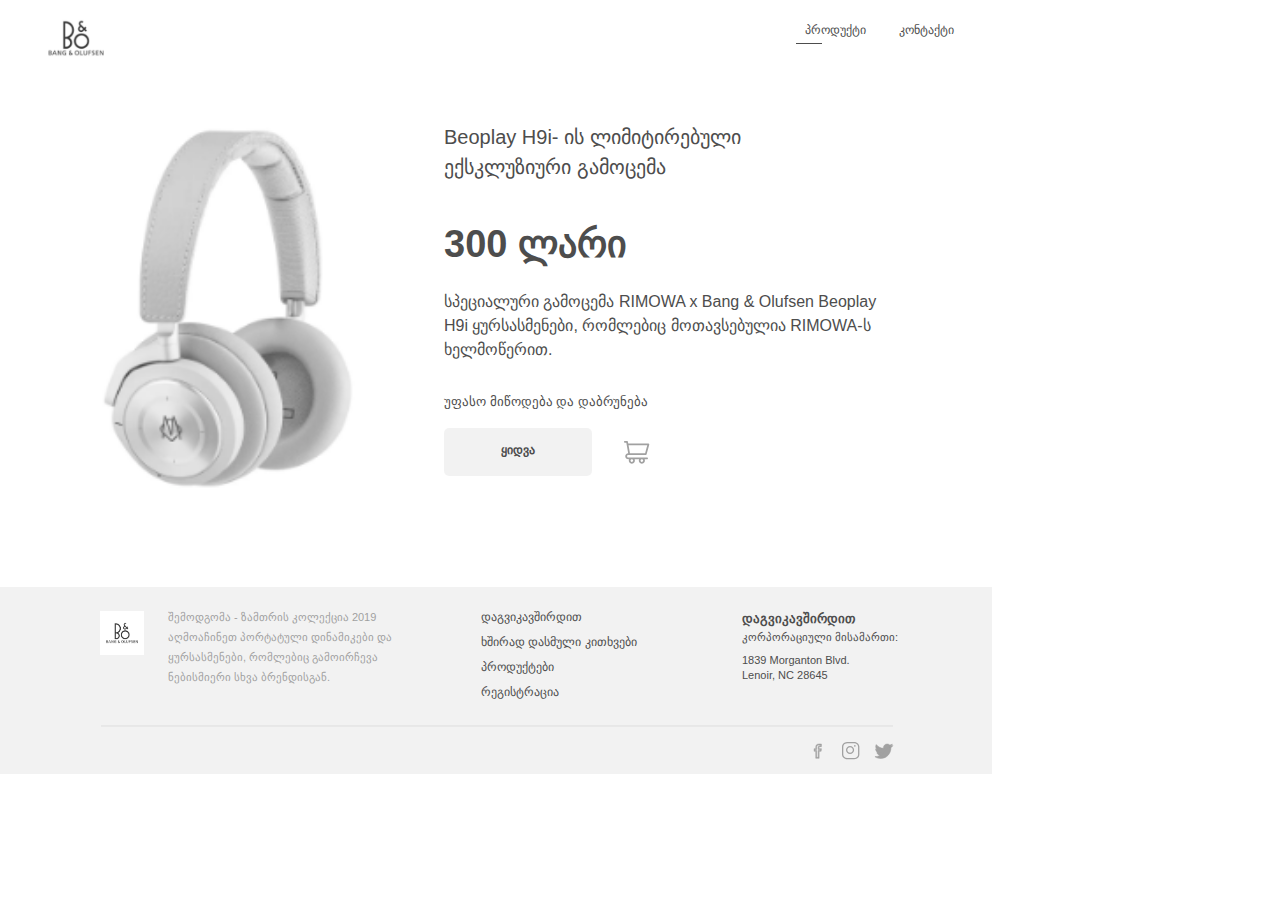
<file: product-page.html>
<!DOCTYPE html>
<html>

<head>
    <meta charset="utf-8" />
    <meta name="viewport" content="width=device-width, initial-scale=1.0">
    <title>Product Page</title>

    <!--  css -->
    <link rel="stylesheet" href="css/product-page.css">
    <link rel="stylesheet" href="css/menu-slider.css">

</head>

<body>
    <div id="Product_Page___1920">
        <div id="buy-btn-div">
            <div id="buy-btn">
            </div>
        </div>
        <div id="header-subline">
        </div>
        <a href="index.html">
            <img id="header-logo" src="resources/header-logo.png"
                srcset="resources/header-logo.png 1x, resources/header-logo@2x.png 2x">
        </a>
        <img id="headphone-detail-image" src="resources/headphone-detail-image.png"
            srcset="resources/headphone-detail-image.png 1x, resources/headphone-detail-image@2x.png 2x">
        <div id="product-nav">
            <a href="product-list.html">პროდუქტი</a>
        </div>
        <div id="contact-nav">
            <span>კონტაქტი</span>
        </div>
        <div id="product-description">
            <span>სპეციალური გამოცემა RIMOWA x Bang & Olufsen Beoplay H9i ყურსასმენები, რომლებიც მოთავსებულია RIMOWA-ს
                ხელმოწერით. </span>
        </div>
        <div id="product-offer">
            <span>უფასო მიწოდება და დაბრუნება</span>
        </div>
        <div id="order-btn">
            <span>ყიდვა</span>
        </div>
        <div id="propuct-detail-price">
            <span>300 ლარი</span>
        </div>
        <svg class="cart-icon" viewBox="1365 874 30.737 27.562">
            <path fill="rgba(161,161,161,1)" id="cart-icon"
                d="M 1370.302001953125 890.9578247070312 L 1391.495727539062 890.9578247070312 C 1391.731079101562 890.9578247070312 1391.952514648438 890.8817138671875 1392.139526367188 890.7411499023438 C 1392.326293945312 890.6007080078125 1392.457885742188 890.4027099609375 1392.520263671875 890.1791381835938 L 1395.697143554688 878.5203857421875 C 1395.745727539062 878.36328125 1395.745727539062 878.1978149414062 1395.717895507812 878.0372924804688 C 1395.683349609375 877.8773803710938 1395.62109375 877.7265014648438 1395.517211914062 877.5963745117188 C 1395.420288085938 877.4669189453125 1395.295776367188 877.3617553710938 1395.1435546875 877.2897338867188 C 1394.998168945312 877.2171020507812 1394.8388671875 877.1796875 1394.6796875 877.1796875 L 1370.163452148438 877.1796875 L 1369.768920898438 874.8740844726562 C 1369.727294921875 874.6263427734375 1369.595947265625 874.4027099609375 1369.401977539062 874.2421264648438 C 1369.208129882812 874.082275390625 1368.959106445312 873.9964599609375 1368.709838867188 873.9999389648438 L 1366.058959960938 873.9999389648438 C 1365.781982421875 873.9999389648438 1365.512084960938 874.1119995117188 1365.311401367188 874.3106689453125 C 1365.110717773438 874.5093383789062 1364.999877929688 874.7786254882812 1364.999877929688 875.0596313476562 C 1364.999877929688 875.34130859375 1365.110717773438 875.610595703125 1365.311401367188 875.8092041015625 C 1365.512084960938 876.0078735351562 1365.781982421875 876.1199340820312 1366.058959960938 876.1199340820312 L 1367.823974609375 876.1199340820312 L 1370.09423828125 888.8384399414062 C 1369.111328125 888.8654174804688 1368.177001953125 889.2827758789062 1367.498657226562 889.9977416992188 C 1366.820190429688 890.7127685546875 1366.46044921875 891.6673583984375 1366.488159179688 892.6508178710938 C 1366.515625 893.6351318359375 1366.931030273438 894.5674438476562 1367.643920898438 895.2437133789062 C 1368.36376953125 895.919921875 1369.312133789062 896.28466796875 1370.302001953125 896.2570190429688 L 1371.187866210938 896.2570190429688 C 1370.917846679688 896.822509765625 1370.80029296875 897.44677734375 1370.834838867188 898.0725708007812 C 1370.876342773438 898.6975708007812 1371.070190429688 899.30322265625 1371.40234375 899.8327026367188 C 1371.734619140625 900.3621826171875 1372.198364257812 900.7982788085938 1372.7451171875 901.1007080078125 C 1373.298828125 901.4031982421875 1373.914916992188 901.561767578125 1374.537841796875 901.561767578125 C 1375.167724609375 901.561767578125 1375.78369140625 901.4031982421875 1376.33056640625 901.1007080078125 C 1376.877319335938 900.7982788085938 1377.341064453125 900.3621826171875 1377.67333984375 899.8327026367188 C 1378.012573242188 899.30322265625 1378.206298828125 898.6975708007812 1378.240966796875 898.0725708007812 C 1378.275512695312 897.44677734375 1378.157836914062 896.822509765625 1377.887939453125 896.2570190429688 L 1383.376708984375 896.2570190429688 C 1383.106811523438 896.822509765625 1382.989135742188 897.44677734375 1383.023681640625 898.0725708007812 C 1383.058349609375 898.6975708007812 1383.259033203125 899.30322265625 1383.59130859375 899.8327026367188 C 1383.923583984375 900.3621826171875 1384.38720703125 900.7982788085938 1384.934204101562 901.1007080078125 C 1385.48779296875 901.4031982421875 1386.103881835938 901.561767578125 1386.726806640625 901.561767578125 C 1387.356689453125 901.561767578125 1387.97265625 901.4031982421875 1388.51953125 901.1007080078125 C 1389.066284179688 900.7982788085938 1389.530029296875 900.3621826171875 1389.8623046875 899.8327026367188 C 1390.201416015625 899.30322265625 1390.395263671875 898.6975708007812 1390.429809570312 898.0725708007812 C 1390.464477539062 897.44677734375 1390.346801757812 896.822509765625 1390.076782226562 896.2570190429688 L 1393.087646484375 896.2570190429688 C 1393.364624023438 896.2570190429688 1393.634643554688 896.1455688476562 1393.835327148438 895.9469604492188 C 1394.036010742188 895.748291015625 1394.146728515625 895.4783325195312 1394.146728515625 895.197265625 C 1394.146728515625 894.916259765625 1394.036010742188 894.6470336914062 1393.835327148438 894.4476928710938 C 1393.634643554688 894.2490234375 1393.364624023438 894.1376342773438 1393.087646484375 894.1376342773438 L 1370.302001953125 894.1376342773438 C 1369.879638671875 894.1376342773438 1369.471313476562 893.9700927734375 1369.173583984375 893.6718139648438 C 1368.8759765625 893.3734741210938 1368.709838867188 892.96923828125 1368.709838867188 892.5476684570312 C 1368.709838867188 892.1261596679688 1368.8759765625 891.7219848632812 1369.173583984375 891.4236450195312 C 1369.471313476562 891.1253662109375 1369.879638671875 890.9578247070312 1370.302001953125 890.9578247070312 Z M 1393.288452148438 879.299072265625 L 1390.685913085938 888.8384399414062 L 1372.246826171875 888.8384399414062 L 1370.544189453125 879.299072265625 L 1393.288452148438 879.299072265625 Z M 1376.129760742188 897.8468627929688 C 1376.129760742188 898.1618041992188 1376.032958984375 898.4691772460938 1375.85986328125 898.7301025390625 C 1375.686889648438 898.9917602539062 1375.437622070312 899.1951904296875 1375.14697265625 899.315673828125 C 1374.856201171875 899.4361572265625 1374.537841796875 899.4678955078125 1374.226318359375 899.4063110351562 C 1373.921752929688 899.3447875976562 1373.638061523438 899.19384765625 1373.41650390625 898.970947265625 C 1373.195068359375 898.748779296875 1373.042724609375 898.4656372070312 1372.980590820312 898.156982421875 C 1372.918212890625 897.8489990234375 1372.952880859375 897.5292358398438 1373.070556640625 897.2384643554688 C 1373.188110351562 896.948486328125 1373.395751953125 896.7000122070312 1373.658813476562 896.5255737304688 C 1373.914916992188 896.3504638671875 1374.226318359375 896.2570190429688 1374.537841796875 896.2570190429688 C 1374.960083007812 896.2570190429688 1375.361450195312 896.4244995117188 1375.666015625 896.7227783203125 C 1375.963745117188 897.0211791992188 1376.129760742188 897.4253540039062 1376.129760742188 897.8468627929688 Z M 1388.318725585938 897.8468627929688 C 1388.318725585938 898.1618041992188 1388.221923828125 898.4691772460938 1388.048828125 898.7301025390625 C 1387.875732421875 898.9917602539062 1387.626586914062 899.1951904296875 1387.3359375 899.315673828125 C 1387.045166015625 899.4361572265625 1386.726806640625 899.4678955078125 1386.415283203125 899.4063110351562 C 1386.110717773438 899.3447875976562 1385.826904296875 899.19384765625 1385.60546875 898.970947265625 C 1385.384033203125 898.748779296875 1385.231689453125 898.4656372070312 1385.16943359375 898.156982421875 C 1385.107177734375 897.8489990234375 1385.134887695312 897.5292358398438 1385.259399414062 897.2384643554688 C 1385.377075195312 896.948486328125 1385.584716796875 896.7000122070312 1385.8408203125 896.5255737304688 C 1386.103881835938 896.3504638671875 1386.415283203125 896.2570190429688 1386.726806640625 896.2570190429688 C 1387.149047851562 896.2570190429688 1387.550415039062 896.4244995117188 1387.848022460938 896.7227783203125 C 1388.152587890625 897.0211791992188 1388.318725585938 897.4253540039062 1388.318725585938 897.8468627929688 Z">
            </path>
        </svg>
        <div id="footer-div">
        </div>
        <div id="product-general-description">
            <span>Beoplay H9i- ის ლიმიტირებული ექსკლუზიური გამოცემა</span>
        </div>
        <svg class="Line_1" viewBox="0 0 1520 1">
            <path fill="transparent" stroke="rgba(221,221,221,1)" stroke-width="1px" stroke-linejoin="miter"
                stroke-linecap="butt" stroke-miterlimit="4" shape-rendering="auto" id="Line_1" d="M 0 0 L 1520 0">
            </path>
        </svg>
        <div id="footer-description">
            <span>შემოდგომა - ზამთრის კოლექცია 2019<br />აღმოაჩინეთ პორტატული დინამიკები და ყურსასმენები, რომლებიც
                გამოირჩევა ნებისმიერი სხვა ბრენდისგან.</span>
        </div>
        <div id="contact-us">
            <span>დაგვიკავშირდით</span>
        </div>
        <div id="connect-us-bold">
            <span>დაგვიკავშირდით</span>
        </div>
        <div id="address-label">
            <span>კორპორაციული მისამართი:</span>
        </div>
        <div id="company-address">
            <span>1839 Morganton Blvd.<br />Lenoir, NC 28645</span>
        </div>
        <div id="faq">
            <span>ხშირად დასმული კითხვები</span>
        </div>
        <div id="product-nav-footer">
            <span>პროდუქტები</span>
        </div>
        <div id="register-footer-nav">
            <span>რეგისტრაცია</span>
        </div>
        <svg class="instagram-icon" viewBox="1697.7 4069.221 28.724 28.725">
            <path fill="rgba(161,161,161,1)" id="instagram-icon"
                d="M 1726.420043945312 4083.580078125 C 1726.420043945312 4085.659912109375 1726.430053710938 4087.72998046875 1726.420043945312 4089.81005859375 C 1726.410034179688 4092.820068359375 1725.010009765625 4095.050048828125 1722.510009765625 4096.6201171875 C 1721.0400390625 4097.52978515625 1719.420043945312 4097.93994140625 1717.68994140625 4097.93994140625 C 1713.920043945312 4097.93994140625 1710.150024414062 4097.9599609375 1706.369995117188 4097.93017578125 C 1703.75 4097.919921875 1701.489990234375 4096.990234375 1699.7099609375 4095.050048828125 C 1698.599975585938 4093.840087890625 1697.93994140625 4092.419921875 1697.75 4090.780029296875 C 1697.7099609375 4090.43994140625 1697.699951171875 4090.10009765625 1697.699951171875 4089.75 C 1697.699951171875 4085.6201171875 1697.699951171875 4081.489990234375 1697.699951171875 4077.3701171875 C 1697.719970703125 4074.35009765625 1699.119995117188 4072.1201171875 1701.619995117188 4070.550048828125 C 1703.099975585938 4069.6298828125 1704.72998046875 4069.22998046875 1706.469970703125 4069.22998046875 C 1710.22998046875 4069.22998046875 1713.989990234375 4069.2099609375 1717.75 4069.22998046875 C 1720.390014648438 4069.25 1722.650024414062 4070.179931640625 1724.43994140625 4072.139892578125 C 1725.530029296875 4073.340087890625 1726.18994140625 4074.760009765625 1726.369995117188 4076.3798828125 C 1726.449951171875 4077.010009765625 1726.410034179688 4077.64990234375 1726.420043945312 4078.280029296875 C 1726.430053710938 4080.050048828125 1726.420043945312 4081.820068359375 1726.420043945312 4083.580078125 Z M 1699.849975585938 4083.580078125 C 1699.849975585938 4085.7099609375 1699.849975585938 4087.830078125 1699.849975585938 4089.949951171875 C 1699.859985351562 4091.409912109375 1700.390014648438 4092.669921875 1701.380004882812 4093.7099609375 C 1702.719970703125 4095.10009765625 1704.390014648438 4095.780029296875 1706.300048828125 4095.7900390625 C 1710.109985351562 4095.820068359375 1713.910034179688 4095.800048828125 1717.7099609375 4095.800048828125 C 1718.93994140625 4095.800048828125 1720.099975585938 4095.530029296875 1721.170043945312 4094.919921875 C 1723.160034179688 4093.780029296875 1724.280029296875 4092.10009765625 1724.280029296875 4089.75 C 1724.280029296875 4085.570068359375 1724.280029296875 4081.39990234375 1724.280029296875 4077.219970703125 C 1724.280029296875 4075.77001953125 1723.760009765625 4074.52001953125 1722.77001953125 4073.47998046875 C 1721.43994140625 4072.080078125 1719.77001953125 4071.389892578125 1717.859985351562 4071.3798828125 C 1714.02001953125 4071.35009765625 1710.180053710938 4071.3701171875 1706.329956054688 4071.3701171875 C 1705.140014648438 4071.3701171875 1704 4071.64990234375 1702.9599609375 4072.239990234375 C 1700.969970703125 4073.389892578125 1699.849975585938 4075.070068359375 1699.849975585938 4077.419921875 C 1699.849975585938 4079.469970703125 1699.849975585938 4081.530029296875 1699.849975585938 4083.580078125 Z">
            </path>
        </svg>
        <svg class="Instagram-internal-circle-icon" viewBox="1705.35 4076.41 13.49 13.31">
            <path fill="rgba(161,161,161,1)" id="Instagram-internal-circle-icon"
                d="M 1712.079956054688 4089.719970703125 C 1708.339965820312 4089.719970703125 1705.339965820312 4086.72998046875 1705.349975585938 4083.010009765625 C 1705.359985351562 4079.3798828125 1708.390014648438 4076.39990234375 1712.109985351562 4076.409912109375 C 1715.829956054688 4076.409912109375 1718.839965820312 4079.39990234375 1718.839965820312 4083.090087890625 C 1718.829956054688 4086.75 1715.800048828125 4089.719970703125 1712.079956054688 4089.719970703125 Z M 1712.079956054688 4087.580078125 C 1714.619995117188 4087.580078125 1716.699951171875 4085.56005859375 1716.699951171875 4083.070068359375 C 1716.699951171875 4080.580078125 1714.640014648438 4078.550048828125 1712.109985351562 4078.550048828125 C 1709.56005859375 4078.550048828125 1707.489990234375 4080.570068359375 1707.489990234375 4083.050048828125 C 1707.489990234375 4085.550048828125 1709.550048828125 4087.580078125 1712.079956054688 4087.580078125 Z">
            </path>
        </svg>
        <svg class="Instagram-internal-dot-icon" viewBox="1718.2 4074.38 2.84 2.95">
            <path fill="rgba(161,161,161,1)" id="Instagram-internal-dot-icon"
                d="M 1718.199951171875 4075.860107421875 C 1718.199951171875 4075.0400390625 1718.829956054688 4074.3798828125 1719.619995117188 4074.3798828125 C 1720.410034179688 4074.3798828125 1721.0400390625 4075.050048828125 1721.0400390625 4075.860107421875 C 1721.0400390625 4076.669921875 1720.410034179688 4077.330078125 1719.630004882812 4077.330078125 C 1718.839965820312 4077.340087890625 1718.199951171875 4076.679931640625 1718.199951171875 4075.860107421875 Z">
            </path>
        </svg>
        <svg class="Fb-icon" viewBox="1651.75 4072.16 11.65 22.73">
            <path fill="rgba(161,161,161,1)" stroke="rgba(161,161,161,1)" stroke-width="0.5px" stroke-linejoin="miter"
                stroke-linecap="butt" stroke-miterlimit="4" shape-rendering="auto" id="Fb-icon"
                d="M 1652 4083.780029296875 L 1654.349975585938 4083.780029296875 L 1654.349975585938 4094.639892578125 L 1654.349975585938 4094.889892578125 L 1654.599975585938 4094.889892578125 L 1659.410034179688 4094.889892578125 L 1659.660034179688 4094.889892578125 L 1659.660034179688 4094.639892578125 L 1659.660034179688 4083.780029296875 L 1662.670043945312 4083.780029296875 L 1662.900024414062 4083.780029296875 L 1662.920043945312 4083.56005859375 L 1663.359985351562 4079.85009765625 L 1663.400024414062 4079.570068359375 L 1663.109985351562 4079.570068359375 L 1659.660034179688 4079.570068359375 L 1659.660034179688 4077.6201171875 C 1659.660034179688 4077.1201171875 1659.719970703125 4076.840087890625 1659.890014648438 4076.669921875 C 1660.06005859375 4076.5 1660.410034179688 4076.3701171875 1661.170043945312 4076.3701171875 L 1663.109985351562 4076.3701171875 L 1663.359985351562 4076.3701171875 L 1663.359985351562 4076.1201171875 L 1663.359985351562 4072.409912109375 L 1663.359985351562 4072.159912109375 L 1663.109985351562 4072.159912109375 L 1659.880004882812 4072.159912109375 C 1657.859985351562 4072.159912109375 1656.469970703125 4072.6201171875 1655.579956054688 4073.5400390625 C 1654.68994140625 4074.449951171875 1654.349975585938 4075.760009765625 1654.349975585938 4077.35009765625 L 1654.349975585938 4079.570068359375 L 1652 4079.570068359375 L 1651.75 4079.570068359375 L 1651.75 4079.820068359375 L 1651.75 4083.530029296875 L 1651.75 4083.780029296875 L 1652 4083.780029296875 Z M 1659.469970703125 4081 L 1661.7900390625 4081 L 1661.630004882812 4082.35009765625 L 1659.469970703125 4082.35009765625 L 1658.47998046875 4082.35009765625 L 1658.22998046875 4082.35009765625 L 1658.22998046875 4082.60009765625 L 1658.22998046875 4083.5 L 1658.22998046875 4093.4599609375 L 1655.780029296875 4093.4599609375 L 1655.780029296875 4083.5 L 1655.780029296875 4082.60009765625 L 1655.780029296875 4082.35009765625 L 1655.530029296875 4082.35009765625 L 1654.670043945312 4082.35009765625 L 1653.180053710938 4082.35009765625 L 1653.180053710938 4081 L 1654.670043945312 4081 L 1655.530029296875 4081 L 1655.780029296875 4081 L 1655.780029296875 4080.75 L 1655.780029296875 4079.7900390625 L 1655.780029296875 4077.35009765625 C 1655.780029296875 4075.9599609375 1656.089965820312 4075.070068359375 1656.609985351562 4074.52001953125 L 1656.609985351562 4074.52001953125 L 1656.609985351562 4074.52001953125 C 1657.180053710938 4073.909912109375 1658.239990234375 4073.590087890625 1659.880004882812 4073.590087890625 L 1661.93994140625 4073.590087890625 L 1661.93994140625 4074.93994140625 L 1661.170043945312 4074.93994140625 C 1660.489990234375 4074.93994140625 1659.47998046875 4075 1658.839965820312 4075.699951171875 L 1658.839965820312 4075.699951171875 C 1658.31005859375 4076.2900390625 1658.22998046875 4077.02001953125 1658.22998046875 4077.610107421875 L 1658.22998046875 4079.7900390625 L 1658.22998046875 4080.75 L 1658.22998046875 4081 L 1658.47998046875 4081 L 1659.469970703125 4081 Z">
            </path>
        </svg>
        <svg class="Twiter-icon" viewBox="1752.67 4072.16 28.13 22.73">
            <path fill="rgba(162,162,162,1)" stroke="rgba(161,161,161,1)" stroke-width="0.5px" stroke-linejoin="miter"
                stroke-linecap="butt" stroke-miterlimit="4" shape-rendering="auto" id="Twiter-icon"
                d="M 1774.949951171875 4074.989990234375 L 1774.93994140625 4074.989990234375 C 1774.109985351562 4074.10009765625 1772.930053710938 4073.590087890625 1771.7099609375 4073.590087890625 C 1769.27001953125 4073.590087890625 1767.280029296875 4075.580078125 1767.280029296875 4078.010009765625 C 1767.280029296875 4078.360107421875 1767.319946289062 4078.699951171875 1767.390014648438 4079.02001953125 L 1767.390014648438 4079.02001953125 L 1767.670043945312 4080.219970703125 L 1767.75 4080.550048828125 L 1767.420043945312 4080.530029296875 L 1766.18994140625 4080.4599609375 L 1766.18994140625 4080.4599609375 C 1763.739990234375 4080.340087890625 1761.400024414062 4079.7099609375 1759.219970703125 4078.590087890625 C 1757.7099609375 4077.820068359375 1756.349975585938 4076.840087890625 1755.150024414062 4075.669921875 C 1755.130004882812 4075.860107421875 1755.109985351562 4076.06005859375 1755.109985351562 4076.260009765625 C 1755.109985351562 4077.75 1755.849975585938 4079.1201171875 1757.089965820312 4079.949951171875 L 1757.089965820312 4079.949951171875 L 1756.949951171875 4080.159912109375 L 1757.089965820312 4079.949951171875 L 1757.089965820312 4079.949951171875 L 1757.089965820312 4079.949951171875 L 1757.089965820312 4079.949951171875 L 1757.089965820312 4079.949951171875 L 1757.109985351562 4079.969970703125 L 1757.170043945312 4080.010009765625 C 1757.22998046875 4080.050048828125 1757.300048828125 4080.10009765625 1757.400024414062 4080.159912109375 C 1757.589965820312 4080.2900390625 1757.859985351562 4080.469970703125 1758.140014648438 4080.659912109375 C 1758.719970703125 4081.0400390625 1759.380004882812 4081.449951171875 1759.739990234375 4081.6201171875 L 1760.609985351562 4082.0400390625 L 1759.650024414062 4082.10009765625 C 1758.93994140625 4082.139892578125 1758.130004882812 4082.139892578125 1757.489990234375 4082.1298828125 C 1757.170043945312 4082.1298828125 1756.900024414062 4082.1201171875 1756.699951171875 4082.110107421875 C 1756.609985351562 4082.110107421875 1756.530029296875 4082.110107421875 1756.469970703125 4082.110107421875 L 1756.410034179688 4082.10009765625 L 1756.400024414062 4082.10009765625 L 1756.390014648438 4082.10009765625 L 1756.390014648438 4082.10009765625 L 1756.390014648438 4082.10009765625 L 1756.390014648438 4082.10009765625 L 1756.400024414062 4081.85009765625 L 1756.390014648438 4082.10009765625 L 1756.390014648438 4082.10009765625 L 1756.390014648438 4082.10009765625 C 1756.050048828125 4082.080078125 1755.72998046875 4082.050048828125 1755.400024414062 4082 C 1755.9599609375 4083.330078125 1757.140014648438 4084.35009765625 1758.609985351562 4084.64990234375 L 1762.180053710938 4085.280029296875 L 1762.219970703125 4085.760009765625 L 1758.699951171875 4086.929931640625 L 1758.68994140625 4086.929931640625 L 1758.68994140625 4086.929931640625 C 1758.420043945312 4087.010009765625 1758.140014648438 4087.070068359375 1757.859985351562 4087.110107421875 C 1758.660034179688 4088.030029296875 1759.829956054688 4088.590087890625 1761.109985351562 4088.6201171875 L 1763.7099609375 4088.669921875 L 1764.410034179688 4088.679931640625 L 1763.859985351562 4089.110107421875 L 1761.81005859375 4090.719970703125 L 1774.949951171875 4074.989990234375 Z M 1774.949951171875 4074.989990234375 L 1775.300048828125 4075.3701171875 L 1775.390014648438 4075.469970703125 L 1775.530029296875 4075.43994140625 L 1775.949951171875 4075.360107421875 M 1774.949951171875 4074.989990234375 L 1775.949951171875 4075.360107421875 M 1775.949951171875 4075.360107421875 C 1775.81005859375 4075.47998046875 1775.56005859375 4075.719970703125 1775.329956054688 4075.929931640625 C 1775.219970703125 4076.030029296875 1775.119995117188 4076.1298828125 1775.0400390625 4076.199951171875 L 1774.949951171875 4076.280029296875 L 1774.920043945312 4076.31005859375 L 1774.920043945312 4076.31005859375 L 1774.920043945312 4076.320068359375 L 1774.920043945312 4076.320068359375 L 1774.920043945312 4076.320068359375 L 1774.920043945312 4076.320068359375 L 1775.089965820312 4076.5 M 1775.949951171875 4075.360107421875 L 1761.81005859375 4090.719970703125 C 1760.739990234375 4091.56005859375 1759.5400390625 4092.219970703125 1758.260009765625 4092.659912109375 L 1758.260009765625 4092.659912109375 C 1757.989990234375 4092.760009765625 1757.719970703125 4092.840087890625 1757.43994140625 4092.919921875 C 1758.719970703125 4093.280029296875 1760.050048828125 4093.4599609375 1761.390014648438 4093.4599609375 C 1763.680053710938 4093.4599609375 1765.81005859375 4093.010009765625 1767.72998046875 4092.1201171875 L 1767.72998046875 4092.1201171875 C 1769.489990234375 4091.300048828125 1771.0400390625 4090.139892578125 1772.349975585938 4088.659912109375 C 1773.569946289062 4087.27001953125 1774.530029296875 4085.659912109375 1775.18994140625 4083.8798828125 C 1775.829956054688 4082.18994140625 1776.160034179688 4080.389892578125 1776.160034179688 4078.679931640625 C 1776.160034179688 4078.449951171875 1776.160034179688 4078.219970703125 1776.150024414062 4078.010009765625 L 1776.150024414062 4078 L 1776.119995117188 4077.510009765625 L 1776.119995117188 4077.3701171875 L 1776.219970703125 4077.2900390625 L 1776.550048828125 4077.050048828125 C 1776.4599609375 4077.050048828125 1776.369995117188 4077.050048828125 1776.280029296875 4077.0400390625 C 1776.030029296875 4077.010009765625 1775.7099609375 4076.929931640625 1775.4599609375 4076.8701171875 C 1775.329956054688 4076.830078125 1775.219970703125 4076.800048828125 1775.140014648438 4076.780029296875 C 1775.099975585938 4076.760009765625 1775.069946289062 4076.75 1775.050048828125 4076.75 L 1775.02001953125 4076.739990234375 L 1775.010009765625 4076.739990234375 L 1775.010009765625 4076.739990234375 L 1775.010009765625 4076.739990234375 L 1775.010009765625 4076.739990234375 L 1775.010009765625 4076.739990234375 L 1775.089965820312 4076.5 M 1775.089965820312 4076.5 L 1774.920043945312 4076.320068359375 L 1774.599975585938 4076.610107421875 L 1775.010009765625 4076.739990234375 L 1775.089965820312 4076.5 Z M 1765.859985351562 4078.02001953125 C 1765.859985351562 4078.360107421875 1765.890014648438 4078.699951171875 1765.93994140625 4079.030029296875 C 1761.489990234375 4078.719970703125 1757.550048828125 4076.550048828125 1754.890014648438 4073.280029296875 L 1754.670043945312 4073 L 1754.47998046875 4073.31005859375 C 1753.97998046875 4074.179931640625 1753.68994140625 4075.18994140625 1753.68994140625 4076.260009765625 C 1753.68994140625 4077.969970703125 1754.430053710938 4079.510009765625 1755.599975585938 4080.590087890625 C 1755.030029296875 4080.47998046875 1754.5 4080.280029296875 1754.02001953125 4080.010009765625 L 1753.650024414062 4079.800048828125 L 1753.650024414062 4080.22998046875 L 1753.650024414062 4080.22998046875 L 1753.650024414062 4080.22998046875 L 1753.650024414062 4080.22998046875 L 1753.650024414062 4080.22998046875 L 1753.650024414062 4080.22998046875 L 1753.650024414062 4080.22998046875 L 1753.650024414062 4080.22998046875 L 1753.650024414062 4080.22998046875 L 1753.650024414062 4080.22998046875 L 1753.650024414062 4080.22998046875 L 1753.650024414062 4080.22998046875 L 1753.650024414062 4080.22998046875 L 1753.650024414062 4080.22998046875 L 1753.650024414062 4080.22998046875 L 1753.650024414062 4080.22998046875 L 1753.650024414062 4080.22998046875 L 1753.650024414062 4080.22998046875 L 1753.650024414062 4080.22998046875 L 1753.650024414062 4080.22998046875 L 1753.650024414062 4080.22998046875 L 1753.650024414062 4080.22998046875 L 1753.650024414062 4080.22998046875 L 1753.650024414062 4080.22998046875 L 1753.650024414062 4080.22998046875 L 1753.650024414062 4080.22998046875 L 1753.650024414062 4080.22998046875 L 1753.650024414062 4080.22998046875 L 1753.650024414062 4080.22998046875 L 1753.650024414062 4080.22998046875 L 1753.650024414062 4080.22998046875 L 1753.650024414062 4080.22998046875 L 1753.650024414062 4080.22998046875 L 1753.650024414062 4080.22998046875 L 1753.650024414062 4080.22998046875 L 1753.650024414062 4080.22998046875 L 1753.650024414062 4080.22998046875 L 1753.650024414062 4080.22998046875 L 1753.650024414062 4080.22998046875 L 1753.650024414062 4080.22998046875 L 1753.650024414062 4080.22998046875 L 1753.650024414062 4080.22998046875 L 1753.650024414062 4080.22998046875 L 1753.650024414062 4080.22998046875 L 1753.650024414062 4080.22998046875 L 1753.650024414062 4080.22998046875 L 1753.650024414062 4080.22998046875 L 1753.650024414062 4080.22998046875 L 1753.650024414062 4080.22998046875 L 1753.650024414062 4080.22998046875 L 1753.650024414062 4080.22998046875 L 1753.650024414062 4080.22998046875 L 1753.650024414062 4080.22998046875 L 1753.650024414062 4080.22998046875 L 1753.650024414062 4080.22998046875 L 1753.650024414062 4080.22998046875 L 1753.650024414062 4080.22998046875 L 1753.650024414062 4080.22998046875 L 1753.650024414062 4080.22998046875 L 1753.650024414062 4080.22998046875 L 1753.650024414062 4080.22998046875 L 1753.650024414062 4080.22998046875 L 1753.650024414062 4080.239990234375 L 1753.650024414062 4080.239990234375 L 1753.650024414062 4080.239990234375 L 1753.650024414062 4080.239990234375 L 1753.650024414062 4080.239990234375 L 1753.650024414062 4080.239990234375 L 1753.650024414062 4080.239990234375 L 1753.650024414062 4080.239990234375 L 1753.650024414062 4080.239990234375 L 1753.650024414062 4080.239990234375 L 1753.650024414062 4080.239990234375 L 1753.650024414062 4080.239990234375 L 1753.650024414062 4080.239990234375 L 1753.650024414062 4080.239990234375 L 1753.650024414062 4080.239990234375 L 1753.650024414062 4080.239990234375 L 1753.650024414062 4080.239990234375 L 1753.650024414062 4080.239990234375 L 1753.650024414062 4080.239990234375 L 1753.650024414062 4080.239990234375 L 1753.650024414062 4080.239990234375 L 1753.650024414062 4080.239990234375 L 1753.650024414062 4080.239990234375 L 1753.650024414062 4080.239990234375 L 1753.650024414062 4080.239990234375 L 1753.650024414062 4080.239990234375 L 1753.650024414062 4080.239990234375 L 1753.650024414062 4080.239990234375 L 1753.650024414062 4080.239990234375 L 1753.650024414062 4080.239990234375 L 1753.650024414062 4080.239990234375 L 1753.650024414062 4080.239990234375 L 1753.650024414062 4080.239990234375 L 1753.650024414062 4080.239990234375 L 1753.650024414062 4080.239990234375 L 1753.650024414062 4080.239990234375 L 1753.650024414062 4080.239990234375 L 1753.650024414062 4080.239990234375 L 1753.650024414062 4080.239990234375 L 1753.650024414062 4080.239990234375 L 1753.650024414062 4080.239990234375 L 1753.650024414062 4080.239990234375 L 1753.650024414062 4080.239990234375 L 1753.650024414062 4080.239990234375 L 1753.650024414062 4080.239990234375 L 1753.650024414062 4080.239990234375 L 1753.650024414062 4080.239990234375 L 1753.650024414062 4080.239990234375 L 1753.650024414062 4080.239990234375 L 1753.650024414062 4080.239990234375 L 1753.650024414062 4080.239990234375 L 1753.650024414062 4080.239990234375 L 1753.650024414062 4080.239990234375 L 1753.650024414062 4080.239990234375 L 1753.650024414062 4080.239990234375 L 1753.650024414062 4080.239990234375 L 1753.650024414062 4080.239990234375 L 1753.650024414062 4080.239990234375 L 1753.650024414062 4080.239990234375 L 1753.650024414062 4080.239990234375 L 1753.650024414062 4080.239990234375 L 1753.650024414062 4080.239990234375 L 1753.650024414062 4080.239990234375 L 1753.650024414062 4080.239990234375 L 1753.650024414062 4080.239990234375 L 1753.650024414062 4080.239990234375 L 1753.650024414062 4080.239990234375 L 1753.650024414062 4080.239990234375 L 1753.650024414062 4080.239990234375 L 1753.650024414062 4080.239990234375 L 1753.650024414062 4080.239990234375 L 1753.650024414062 4080.239990234375 L 1753.650024414062 4080.239990234375 L 1753.650024414062 4080.239990234375 L 1753.650024414062 4080.25 L 1753.650024414062 4080.25 L 1753.650024414062 4080.25 L 1753.650024414062 4080.25 L 1753.650024414062 4080.25 L 1753.650024414062 4080.25 L 1753.650024414062 4080.25 L 1753.650024414062 4080.25 L 1753.650024414062 4080.25 L 1753.650024414062 4080.25 L 1753.650024414062 4080.25 L 1753.650024414062 4080.25 L 1753.650024414062 4080.25 L 1753.650024414062 4080.25 L 1753.650024414062 4080.25 L 1753.650024414062 4080.25 L 1753.650024414062 4080.25 L 1753.650024414062 4080.25 L 1753.650024414062 4080.25 L 1753.650024414062 4080.25 L 1753.650024414062 4080.25 L 1753.650024414062 4080.25 L 1753.650024414062 4080.25 L 1753.650024414062 4080.25 L 1753.650024414062 4080.25 L 1753.650024414062 4080.25 L 1753.650024414062 4080.25 L 1753.650024414062 4080.25 L 1753.650024414062 4080.25 L 1753.650024414062 4080.25 L 1753.650024414062 4080.25 L 1753.650024414062 4080.25 L 1753.650024414062 4080.25 L 1753.650024414062 4080.25 L 1753.650024414062 4080.25 L 1753.650024414062 4080.25 L 1753.650024414062 4080.25 L 1753.650024414062 4080.25 L 1753.650024414062 4080.25 L 1753.650024414062 4080.25 L 1753.650024414062 4080.25 L 1753.650024414062 4080.25 L 1753.650024414062 4080.25 L 1753.650024414062 4080.25 L 1753.650024414062 4080.25 L 1753.650024414062 4080.25 L 1753.650024414062 4080.25 L 1753.650024414062 4080.25 L 1753.650024414062 4080.25 L 1753.650024414062 4080.25 L 1753.650024414062 4080.25 L 1753.650024414062 4080.25 L 1753.650024414062 4080.25 L 1753.650024414062 4080.25 L 1753.650024414062 4080.25 L 1753.650024414062 4080.25 L 1753.650024414062 4080.25 L 1753.650024414062 4080.25 L 1753.650024414062 4080.25 L 1753.650024414062 4080.25 L 1753.650024414062 4080.25 L 1753.650024414062 4080.25 L 1753.650024414062 4080.25 L 1753.650024414062 4080.25 L 1753.650024414062 4080.25 L 1753.650024414062 4080.25 L 1753.650024414062 4080.25 L 1753.650024414062 4080.25 L 1753.650024414062 4080.25 L 1753.650024414062 4080.25 L 1753.650024414062 4080.25 L 1753.650024414062 4080.25 L 1753.650024414062 4080.25 L 1753.650024414062 4080.25 L 1753.650024414062 4080.260009765625 L 1753.650024414062 4080.260009765625 L 1753.650024414062 4080.260009765625 L 1753.650024414062 4080.260009765625 L 1753.650024414062 4080.260009765625 L 1753.650024414062 4080.260009765625 L 1753.650024414062 4080.260009765625 L 1753.650024414062 4080.260009765625 L 1753.650024414062 4080.260009765625 L 1753.650024414062 4080.260009765625 L 1753.650024414062 4080.260009765625 L 1753.650024414062 4080.260009765625 L 1753.650024414062 4080.260009765625 L 1753.650024414062 4080.260009765625 L 1753.650024414062 4080.260009765625 L 1753.650024414062 4080.260009765625 L 1753.650024414062 4080.260009765625 L 1753.650024414062 4080.260009765625 L 1753.650024414062 4080.260009765625 L 1753.650024414062 4080.260009765625 L 1753.650024414062 4080.260009765625 L 1753.650024414062 4080.260009765625 L 1753.650024414062 4080.260009765625 L 1753.650024414062 4080.260009765625 L 1753.650024414062 4080.260009765625 L 1753.650024414062 4080.260009765625 L 1753.650024414062 4080.260009765625 L 1753.650024414062 4080.260009765625 L 1753.650024414062 4080.260009765625 L 1753.650024414062 4080.260009765625 L 1753.650024414062 4080.260009765625 L 1753.650024414062 4080.260009765625 L 1753.650024414062 4080.260009765625 L 1753.650024414062 4080.260009765625 L 1753.650024414062 4080.260009765625 L 1753.650024414062 4080.260009765625 L 1753.650024414062 4080.260009765625 L 1753.650024414062 4080.260009765625 L 1753.650024414062 4080.260009765625 L 1753.650024414062 4080.260009765625 L 1753.650024414062 4080.260009765625 L 1753.650024414062 4080.260009765625 L 1753.650024414062 4080.260009765625 L 1753.650024414062 4080.260009765625 L 1753.650024414062 4080.260009765625 L 1753.650024414062 4080.260009765625 L 1753.650024414062 4080.260009765625 L 1753.650024414062 4080.260009765625 L 1753.650024414062 4080.260009765625 L 1753.650024414062 4080.260009765625 L 1753.650024414062 4080.260009765625 L 1753.650024414062 4080.260009765625 L 1753.650024414062 4080.260009765625 L 1753.650024414062 4080.260009765625 L 1753.650024414062 4080.260009765625 L 1753.650024414062 4080.260009765625 L 1753.650024414062 4080.260009765625 L 1753.650024414062 4080.260009765625 L 1753.650024414062 4080.260009765625 L 1753.650024414062 4080.260009765625 L 1753.650024414062 4080.260009765625 L 1753.650024414062 4080.260009765625 L 1753.650024414062 4080.260009765625 L 1753.650024414062 4080.260009765625 L 1753.650024414062 4080.260009765625 L 1753.650024414062 4080.260009765625 L 1753.650024414062 4080.260009765625 L 1753.650024414062 4080.260009765625 L 1753.650024414062 4080.260009765625 L 1753.650024414062 4080.260009765625 L 1753.650024414062 4080.260009765625 L 1753.650024414062 4080.260009765625 L 1753.650024414062 4080.260009765625 L 1753.650024414062 4080.260009765625 L 1753.650024414062 4080.27001953125 L 1753.650024414062 4080.27001953125 L 1753.650024414062 4080.27001953125 L 1753.650024414062 4080.27001953125 L 1753.650024414062 4080.27001953125 L 1753.650024414062 4080.27001953125 L 1753.650024414062 4080.27001953125 L 1753.650024414062 4080.27001953125 L 1753.650024414062 4080.27001953125 L 1753.650024414062 4080.27001953125 L 1753.650024414062 4080.27001953125 L 1753.650024414062 4080.27001953125 L 1753.650024414062 4080.27001953125 L 1753.650024414062 4080.27001953125 L 1753.650024414062 4080.27001953125 L 1753.650024414062 4080.27001953125 L 1753.650024414062 4080.27001953125 L 1753.650024414062 4080.27001953125 L 1753.650024414062 4080.27001953125 L 1753.650024414062 4080.27001953125 L 1753.650024414062 4080.27001953125 L 1753.650024414062 4080.27001953125 L 1753.650024414062 4080.27001953125 L 1753.650024414062 4080.27001953125 L 1753.650024414062 4080.27001953125 L 1753.650024414062 4080.27001953125 L 1753.650024414062 4080.27001953125 L 1753.650024414062 4080.27001953125 L 1753.650024414062 4080.27001953125 L 1753.650024414062 4080.27001953125 L 1753.650024414062 4080.27001953125 L 1753.650024414062 4080.27001953125 L 1753.650024414062 4080.27001953125 L 1753.650024414062 4080.27001953125 L 1753.650024414062 4080.27001953125 L 1753.650024414062 4080.27001953125 L 1753.650024414062 4080.27001953125 L 1753.650024414062 4080.27001953125 L 1753.650024414062 4080.27001953125 L 1753.650024414062 4080.27001953125 L 1753.650024414062 4080.27001953125 L 1753.650024414062 4080.27001953125 L 1753.650024414062 4080.27001953125 L 1753.650024414062 4080.27001953125 L 1753.650024414062 4080.27001953125 L 1753.650024414062 4080.27001953125 L 1753.650024414062 4080.27001953125 L 1753.650024414062 4080.27001953125 L 1753.650024414062 4080.27001953125 L 1753.650024414062 4080.27001953125 L 1753.650024414062 4080.27001953125 L 1753.650024414062 4080.27001953125 L 1753.650024414062 4080.27001953125 L 1753.650024414062 4080.27001953125 L 1753.650024414062 4080.27001953125 L 1753.650024414062 4080.27001953125 L 1753.650024414062 4080.27001953125 L 1753.650024414062 4080.27001953125 L 1753.650024414062 4080.27001953125 L 1753.650024414062 4080.27001953125 L 1753.650024414062 4080.27001953125 L 1753.650024414062 4080.27001953125 L 1753.650024414062 4080.27001953125 L 1753.650024414062 4080.27001953125 L 1753.650024414062 4080.27001953125 L 1753.650024414062 4080.27001953125 L 1753.650024414062 4080.27001953125 L 1753.650024414062 4080.27001953125 L 1753.650024414062 4080.27001953125 L 1753.650024414062 4080.27001953125 L 1753.650024414062 4080.27001953125 L 1753.650024414062 4080.27001953125 L 1753.650024414062 4080.27001953125 L 1753.650024414062 4080.280029296875 L 1753.650024414062 4080.280029296875 L 1753.650024414062 4080.280029296875 L 1753.650024414062 4080.280029296875 L 1753.650024414062 4080.280029296875 L 1753.650024414062 4080.280029296875 L 1753.650024414062 4080.280029296875 L 1753.650024414062 4080.280029296875 L 1753.650024414062 4080.280029296875 L 1753.650024414062 4080.280029296875 L 1753.650024414062 4080.280029296875 L 1753.650024414062 4080.280029296875 L 1753.650024414062 4080.280029296875 L 1753.650024414062 4080.280029296875 L 1753.650024414062 4080.280029296875 L 1753.650024414062 4080.280029296875 L 1753.650024414062 4080.280029296875 L 1753.650024414062 4080.280029296875 L 1753.650024414062 4080.280029296875 L 1753.650024414062 4080.280029296875 L 1753.650024414062 4080.280029296875 L 1753.650024414062 4080.280029296875 L 1753.650024414062 4080.280029296875 L 1753.650024414062 4080.280029296875 L 1753.650024414062 4080.280029296875 L 1753.650024414062 4080.280029296875 L 1753.650024414062 4080.280029296875 L 1753.650024414062 4080.280029296875 L 1753.650024414062 4080.280029296875 L 1753.650024414062 4080.280029296875 L 1753.650024414062 4080.280029296875 L 1753.650024414062 4080.280029296875 L 1753.650024414062 4080.280029296875 L 1753.650024414062 4080.280029296875 L 1753.650024414062 4080.280029296875 L 1753.650024414062 4080.280029296875 L 1753.650024414062 4080.280029296875 L 1753.650024414062 4080.280029296875 L 1753.650024414062 4080.280029296875 L 1753.650024414062 4080.280029296875 L 1753.650024414062 4080.280029296875 L 1753.650024414062 4080.280029296875 L 1753.650024414062 4080.280029296875 L 1753.650024414062 4080.280029296875 L 1753.650024414062 4080.280029296875 L 1753.650024414062 4080.280029296875 L 1753.650024414062 4080.280029296875 L 1753.650024414062 4080.280029296875 L 1753.650024414062 4080.280029296875 L 1753.650024414062 4080.280029296875 L 1753.650024414062 4080.280029296875 L 1753.650024414062 4080.280029296875 L 1753.650024414062 4080.280029296875 L 1753.650024414062 4080.280029296875 L 1753.650024414062 4080.280029296875 L 1753.650024414062 4080.280029296875 L 1753.650024414062 4080.280029296875 L 1753.650024414062 4080.280029296875 L 1753.650024414062 4080.280029296875 L 1753.650024414062 4080.280029296875 L 1753.650024414062 4080.280029296875 L 1753.650024414062 4080.280029296875 L 1753.650024414062 4080.280029296875 L 1753.650024414062 4080.280029296875 L 1753.650024414062 4080.280029296875 L 1753.650024414062 4080.280029296875 L 1753.650024414062 4080.280029296875 L 1753.650024414062 4080.280029296875 L 1753.650024414062 4080.280029296875 L 1753.650024414062 4080.280029296875 L 1753.650024414062 4080.280029296875 L 1753.650024414062 4080.280029296875 L 1753.650024414062 4080.280029296875 L 1753.650024414062 4080.280029296875 L 1753.650024414062 4080.2900390625 L 1753.650024414062 4080.2900390625 L 1753.650024414062 4080.2900390625 L 1753.650024414062 4080.2900390625 L 1753.650024414062 4080.2900390625 L 1753.650024414062 4080.2900390625 L 1753.650024414062 4080.2900390625 L 1753.650024414062 4080.2900390625 L 1753.650024414062 4080.2900390625 L 1753.650024414062 4080.2900390625 L 1753.650024414062 4080.2900390625 L 1753.650024414062 4080.2900390625 L 1753.650024414062 4080.2900390625 L 1753.650024414062 4080.2900390625 L 1753.650024414062 4080.2900390625 L 1753.650024414062 4080.2900390625 L 1753.650024414062 4080.2900390625 L 1753.650024414062 4080.2900390625 L 1753.650024414062 4080.2900390625 L 1753.650024414062 4080.2900390625 L 1753.650024414062 4080.2900390625 L 1753.650024414062 4080.2900390625 L 1753.650024414062 4080.2900390625 L 1753.650024414062 4080.2900390625 L 1753.650024414062 4080.2900390625 L 1753.650024414062 4080.2900390625 L 1753.650024414062 4080.2900390625 L 1753.650024414062 4080.2900390625 L 1753.650024414062 4080.2900390625 L 1753.650024414062 4080.2900390625 L 1753.650024414062 4080.2900390625 L 1753.650024414062 4080.2900390625 L 1753.650024414062 4080.2900390625 L 1753.650024414062 4080.2900390625 L 1753.650024414062 4080.2900390625 L 1753.650024414062 4080.2900390625 L 1753.650024414062 4080.2900390625 L 1753.650024414062 4080.2900390625 L 1753.650024414062 4080.2900390625 L 1753.650024414062 4080.2900390625 L 1753.650024414062 4080.2900390625 L 1753.650024414062 4080.2900390625 L 1753.650024414062 4080.2900390625 L 1753.650024414062 4080.2900390625 L 1753.650024414062 4080.2900390625 L 1753.650024414062 4080.2900390625 L 1753.650024414062 4080.2900390625 L 1753.650024414062 4080.2900390625 L 1753.650024414062 4080.2900390625 L 1753.650024414062 4080.2900390625 L 1753.650024414062 4080.2900390625 L 1753.650024414062 4080.2900390625 L 1753.650024414062 4080.2900390625 L 1753.650024414062 4080.2900390625 L 1753.650024414062 4080.2900390625 L 1753.650024414062 4080.2900390625 L 1753.650024414062 4080.2900390625 L 1753.650024414062 4080.2900390625 L 1753.650024414062 4080.2900390625 L 1753.650024414062 4080.2900390625 L 1753.650024414062 4080.2900390625 L 1753.650024414062 4080.2900390625 L 1753.650024414062 4080.2900390625 L 1753.650024414062 4080.2900390625 L 1753.650024414062 4080.2900390625 L 1753.650024414062 4080.2900390625 L 1753.650024414062 4080.2900390625 L 1753.650024414062 4080.2900390625 L 1753.650024414062 4080.2900390625 L 1753.650024414062 4080.2900390625 L 1753.650024414062 4080.2900390625 L 1753.650024414062 4080.2900390625 L 1753.650024414062 4080.2900390625 L 1753.650024414062 4080.2900390625 L 1753.650024414062 4080.300048828125 L 1753.650024414062 4080.300048828125 L 1753.650024414062 4080.300048828125 L 1753.650024414062 4080.300048828125 L 1753.650024414062 4080.300048828125 L 1753.650024414062 4080.300048828125 L 1753.650024414062 4080.300048828125 L 1753.650024414062 4080.300048828125 C 1753.650024414062 4082.760009765625 1755.160034179688 4084.860107421875 1757.300048828125 4085.72998046875 C 1757.180053710938 4085.739990234375 1757.050048828125 4085.739990234375 1756.920043945312 4085.739990234375 C 1756.569946289062 4085.739990234375 1756.239990234375 4085.7099609375 1755.910034179688 4085.639892578125 L 1755.5 4085.56005859375 L 1755.630004882812 4085.9599609375 C 1756.300048828125 4088.080078125 1758.150024414062 4089.669921875 1760.410034179688 4089.97998046875 C 1758.630004882812 4091.2099609375 1756.469970703125 4091.93994140625 1754.140014648438 4091.93994140625 C 1753.699951171875 4091.93994140625 1753.260009765625 4091.909912109375 1752.829956054688 4091.860107421875 L 1752.670043945312 4092.31005859375 C 1755.180053710938 4093.949951171875 1758.180053710938 4094.889892578125 1761.390014648438 4094.889892578125 C 1771.869995117188 4094.889892578125 1777.589965820312 4086.199951171875 1777.589965820312 4078.679931640625 C 1777.589965820312 4078.469970703125 1777.579956054688 4078.27001953125 1777.579956054688 4078.070068359375 C 1778.650024414062 4077.280029296875 1779.579956054688 4076.300048828125 1780.329956054688 4075.179931640625 L 1780.800048828125 4074.469970703125 L 1780.02001953125 4074.820068359375 C 1779.339965820312 4075.1201171875 1778.630004882812 4075.35009765625 1777.900024414062 4075.510009765625 C 1778.680053710938 4074.820068359375 1779.280029296875 4073.919921875 1779.599975585938 4072.89990234375 L 1779.800048828125 4072.280029296875 L 1779.239990234375 4072.610107421875 C 1778.219970703125 4073.219970703125 1777.089965820312 4073.669921875 1775.890014648438 4073.919921875 C 1774.829956054688 4072.830078125 1773.339965820312 4072.159912109375 1771.7099609375 4072.159912109375 C 1768.47998046875 4072.159912109375 1765.859985351562 4074.7900390625 1765.859985351562 4078.02001953125 Z">
            </path>
        </svg>
        <div id="footer-logo">
            <img id="footer-logo-img" src="resources/footer-logo-img.png"
                srcset="resources/footer-logo-img.png 1x, resources/footer-logo-img@2x.png 2x">
        </div>
    </div>
    <div id="Product_Page___992">
        <div id="footer-div">
        </div>
        <div id="header-subline">
        </div>
        <a href="index.html">
            <img id="header-logo" src="resources/header-logo.png"
                srcset="resources/header-logo.png 1x, resources/header-logo@2x.png 2x">
        </a>
        <svg class="Line_1" viewBox="0 0 792 1">
            <path fill="transparent" stroke="rgba(221,221,221,1)" stroke-width="1px" stroke-linejoin="miter"
                stroke-linecap="butt" stroke-miterlimit="4" shape-rendering="auto" id="Line_1" d="M 0 0 L 792 0">
            </path>
        </svg>


        <img id="headphone-detail-image" src="resources/headphone-detail-image.png"
            srcset="resources/headphone-detail-image.png 1x, resources/headphone-detail-image@2x.png 2x">
        <div id="product-nav">
            <a href="product-list.html">პროდუქტი</a>
        </div>
        <div id="contact-header-nav">
            <span>კონტაქტი</span>
        </div>


        <div id="product-general-description">
            <span>Beoplay H9i- ის ლიმიტირებული ექსკლუზიური გამოცემა</span>
        </div>
        <div id="buy-btn-div">
            <div id="buy-btn">
            </div>
        </div>
        <div id="propuct-detail-price">
            <span>300 ლარი</span>
        </div>
        <div id="product-description">
            <span>სპეციალური გამოცემა RIMOWA x Bang & Olufsen Beoplay H9i ყურსასმენები, რომლებიც მოთავსებულია RIMOWA-ს
                ხელმოწერით. </span>
        </div>
        <div id="product-offer">
            <span>უფასო მიწოდება და დაბრუნება</span>
        </div>
        <div id="order-btn">
            <span>ყიდვა</span>
        </div>
        <svg class="cart-icon" viewBox="1365 874 25.279 22.668">
            <path fill="rgba(161,161,161,1)" id="cart-icon"
                d="M 1369.360595703125 887.9468994140625 L 1386.791381835938 887.9468994140625 C 1386.984985351562 887.9468994140625 1387.167114257812 887.88427734375 1387.32080078125 887.7686767578125 C 1387.474487304688 887.6531982421875 1387.582641601562 887.4903564453125 1387.634033203125 887.3065185546875 L 1390.246826171875 877.7177734375 C 1390.286743164062 877.5885009765625 1390.286743164062 877.452392578125 1390.263916015625 877.3204345703125 C 1390.235473632812 877.18896484375 1390.184326171875 877.0648193359375 1390.098876953125 876.957763671875 C 1390.019165039062 876.851318359375 1389.916748046875 876.764892578125 1389.79150390625 876.70556640625 C 1389.671997070312 876.6458740234375 1389.540893554688 876.6151123046875 1389.410034179688 876.6151123046875 L 1369.246704101562 876.6151123046875 L 1368.922119140625 874.7188720703125 C 1368.887939453125 874.51513671875 1368.779907226562 874.3311767578125 1368.620361328125 874.1990966796875 C 1368.4609375 874.067626953125 1368.256103515625 873.9970703125 1368.051147460938 873.9998779296875 L 1365.870971679688 873.9998779296875 C 1365.64306640625 873.9998779296875 1365.421142578125 874.092041015625 1365.256103515625 874.2554931640625 C 1365.091064453125 874.4188232421875 1364.999877929688 874.640380859375 1364.999877929688 874.8714599609375 C 1364.999877929688 875.1031494140625 1365.091064453125 875.3245849609375 1365.256103515625 875.4879150390625 C 1365.421142578125 875.6513671875 1365.64306640625 875.7435302734375 1365.870971679688 875.7435302734375 L 1367.322509765625 875.7435302734375 L 1369.189697265625 886.203857421875 C 1368.38134765625 886.2259521484375 1367.612915039062 886.5692138671875 1367.055053710938 887.1573486328125 C 1366.496948242188 887.745361328125 1366.201171875 888.530517578125 1366.223876953125 889.33935546875 C 1366.246459960938 890.1488037109375 1366.588134765625 890.9156494140625 1367.174438476562 891.4718017578125 C 1367.766479492188 892.0279541015625 1368.546508789062 892.3280029296875 1369.360595703125 892.30517578125 L 1370.089233398438 892.30517578125 C 1369.867065429688 892.770263671875 1369.770385742188 893.28369140625 1369.798828125 893.7984619140625 C 1369.8330078125 894.3125 1369.992431640625 894.810546875 1370.265625 895.24609375 C 1370.538818359375 895.6815185546875 1370.920288085938 896.0401611328125 1371.369995117188 896.2889404296875 C 1371.825317382812 896.5377197265625 1372.33203125 896.6680908203125 1372.844360351562 896.6680908203125 C 1373.362426757812 896.6680908203125 1373.869018554688 896.5377197265625 1374.31884765625 896.2889404296875 C 1374.768432617188 896.0401611328125 1375.14990234375 895.6815185546875 1375.423217773438 895.24609375 C 1375.7021484375 894.810546875 1375.861450195312 894.3125 1375.890014648438 893.7984619140625 C 1375.91845703125 893.28369140625 1375.821655273438 892.770263671875 1375.599609375 892.30517578125 L 1380.113891601562 892.30517578125 C 1379.891967773438 892.770263671875 1379.795166015625 893.28369140625 1379.823486328125 893.7984619140625 C 1379.85205078125 894.3125 1380.01708984375 894.810546875 1380.290405273438 895.24609375 C 1380.563720703125 895.6815185546875 1380.944946289062 896.0401611328125 1381.394897460938 896.2889404296875 C 1381.85009765625 896.5377197265625 1382.356811523438 896.6680908203125 1382.869140625 896.6680908203125 C 1383.38720703125 896.6680908203125 1383.893798828125 896.5377197265625 1384.343627929688 896.2889404296875 C 1384.793334960938 896.0401611328125 1385.174682617188 895.6815185546875 1385.447998046875 895.24609375 C 1385.726806640625 894.810546875 1385.886352539062 894.3125 1385.914672851562 893.7984619140625 C 1385.943237304688 893.28369140625 1385.846435546875 892.770263671875 1385.624389648438 892.30517578125 L 1388.1005859375 892.30517578125 C 1388.328491210938 892.30517578125 1388.550537109375 892.213623046875 1388.715576171875 892.0501708984375 C 1388.880615234375 891.8868408203125 1388.9716796875 891.664794921875 1388.9716796875 891.43359375 C 1388.9716796875 891.2025146484375 1388.880615234375 890.9810791015625 1388.715576171875 890.817138671875 C 1388.550537109375 890.65380859375 1388.328491210938 890.5621337890625 1388.1005859375 890.5621337890625 L 1369.360595703125 890.5621337890625 C 1369.01318359375 890.5621337890625 1368.677368164062 890.42431640625 1368.432495117188 890.1790771484375 C 1368.187744140625 889.9337158203125 1368.051147460938 889.6011962890625 1368.051147460938 889.2545166015625 C 1368.051147460938 888.9078369140625 1368.187744140625 888.575439453125 1368.432495117188 888.330078125 C 1368.677368164062 888.084716796875 1369.01318359375 887.9468994140625 1369.360595703125 887.9468994140625 Z M 1388.265747070312 878.358154296875 L 1386.125366210938 886.203857421875 L 1370.960083007812 886.203857421875 L 1369.559814453125 878.358154296875 L 1388.265747070312 878.358154296875 Z M 1374.153686523438 893.61279296875 C 1374.153686523438 893.871826171875 1374.073974609375 894.1246337890625 1373.931640625 894.3392333984375 C 1373.789428710938 894.554443359375 1373.584350585938 894.7216796875 1373.345336914062 894.82080078125 C 1373.106201171875 894.919921875 1372.844360351562 894.946044921875 1372.588134765625 894.8953857421875 C 1372.337646484375 894.8447265625 1372.104370117188 894.7205810546875 1371.922119140625 894.537353515625 C 1371.739990234375 894.3546142578125 1371.61474609375 894.1217041015625 1371.563598632812 893.8677978515625 C 1371.512329101562 893.614501953125 1371.540771484375 893.3515625 1371.637573242188 893.1124267578125 C 1371.734252929688 892.8739013671875 1371.905029296875 892.6695556640625 1372.121459960938 892.526123046875 C 1372.33203125 892.382080078125 1372.588134765625 892.30517578125 1372.844360351562 892.30517578125 C 1373.191650390625 892.30517578125 1373.521728515625 892.4429931640625 1373.772216796875 892.688232421875 C 1374.01708984375 892.9337158203125 1374.153686523438 893.26611328125 1374.153686523438 893.61279296875 Z M 1384.178466796875 893.61279296875 C 1384.178466796875 893.871826171875 1384.098876953125 894.1246337890625 1383.956420898438 894.3392333984375 C 1383.814086914062 894.554443359375 1383.609252929688 894.7216796875 1383.3701171875 894.82080078125 C 1383.130981445312 894.919921875 1382.869140625 894.946044921875 1382.612915039062 894.8953857421875 C 1382.362426757812 894.8447265625 1382.129028320312 894.7205810546875 1381.946899414062 894.537353515625 C 1381.764770507812 894.3546142578125 1381.639526367188 894.1217041015625 1381.588256835938 893.8677978515625 C 1381.537109375 893.614501953125 1381.559936523438 893.3515625 1381.662353515625 893.1124267578125 C 1381.759033203125 892.8739013671875 1381.929809570312 892.6695556640625 1382.140502929688 892.526123046875 C 1382.356811523438 892.382080078125 1382.612915039062 892.30517578125 1382.869140625 892.30517578125 C 1383.216430664062 892.30517578125 1383.546508789062 892.4429931640625 1383.791259765625 892.688232421875 C 1384.041748046875 892.9337158203125 1384.178466796875 893.26611328125 1384.178466796875 893.61279296875 Z">
            </path>
        </svg>

        <div id="footer-logo">
            <img id="footer-logo-img" src="resources/footer-logo-img.png"
                srcset="resources/footer-logo-img.png 1x, resources/footer-logo-img@2x.png 2x">
        </div>
        <div id="footer-description">
            <span>შემოდგომა - ზამთრის კოლექცია 2019<br />აღმოაჩინეთ პორტატული დინამიკები და ყურსასმენები, რომლებიც
                გამოირჩევა ნებისმიერი სხვა ბრენდისგან.</span>
        </div>
        <div id="contact-us">
            <span>დაგვიკავშირდით</span>
        </div>
        <div id="contact-us-bold">
            <span>დაგვიკავშირდით</span>
        </div>
        <div id="address-label">
            <span>კორპორაციული მისამართი:</span>
        </div>
        <div id="company-address">
            <span>1839 Morganton Blvd.<br />Lenoir, NC 28645</span>
        </div>
        <div id="faq">
            <span>ხშირად დასმული კითხვები</span>
        </div>
        <div id="product-nav-footer">
            <span>პროდუქტები</span>
        </div>
        <div id="register-footer-nav">
            <span>რეგისტრაცია</span>
        </div>

        <div id="intagram-div">
            <svg class="instagram-icon" viewBox="1697.7 4069.221 17.367 17.367">
                <path fill="rgba(161,161,161,1)" id="instagram-icon"
                    d="M 1715.064208984375 4077.902587890625 C 1715.064208984375 4079.159912109375 1715.070190429688 4080.411865234375 1715.064208984375 4081.669189453125 C 1715.05810546875 4083.489013671875 1714.211547851562 4084.837158203125 1712.700073242188 4085.786376953125 C 1711.811401367188 4086.336181640625 1710.831909179688 4086.584716796875 1709.785888671875 4086.584716796875 C 1707.506591796875 4086.584716796875 1705.227172851562 4086.596435546875 1702.94189453125 4086.578369140625 C 1701.357788085938 4086.572509765625 1699.9912109375 4086.010009765625 1698.915161132812 4084.837158203125 C 1698.244018554688 4084.105712890625 1697.844848632812 4083.246826171875 1697.730102539062 4082.256103515625 C 1697.7060546875 4082.050048828125 1697.699829101562 4081.844482421875 1697.699829101562 4081.633056640625 C 1697.699829101562 4079.135986328125 1697.699829101562 4076.639404296875 1697.699829101562 4074.148193359375 C 1697.712036132812 4072.322021484375 1698.558471679688 4070.974365234375 1700.069946289062 4070.024658203125 C 1700.96484375 4069.468505859375 1701.9501953125 4069.226806640625 1703.002319335938 4069.226806640625 C 1705.275634765625 4069.226806640625 1707.549072265625 4069.214599609375 1709.822143554688 4069.226806640625 C 1711.41845703125 4069.239013671875 1712.784912109375 4069.801513671875 1713.866943359375 4070.986083984375 C 1714.526123046875 4071.712158203125 1714.925048828125 4072.570068359375 1715.033935546875 4073.550048828125 C 1715.082275390625 4073.930908203125 1715.05810546875 4074.317626953125 1715.064208984375 4074.698486328125 C 1715.070190429688 4075.768310546875 1715.064208984375 4076.838623046875 1715.064208984375 4077.902587890625 Z M 1698.999877929688 4077.902587890625 C 1698.999877929688 4079.190185546875 1698.999877929688 4080.472412109375 1698.999877929688 4081.753662109375 C 1699.005859375 4082.636962890625 1699.326293945312 4083.398681640625 1699.924926757812 4084.027099609375 C 1700.734985351562 4084.867431640625 1701.744750976562 4085.278076171875 1702.899536132812 4085.284912109375 C 1705.203002929688 4085.302978515625 1707.50048828125 4085.290771484375 1709.797973632812 4085.290771484375 C 1710.541625976562 4085.290771484375 1711.243041992188 4085.127197265625 1711.890014648438 4084.758544921875 C 1713.09326171875 4084.069580078125 1713.770385742188 4083.053955078125 1713.770385742188 4081.633056640625 C 1713.770385742188 4079.105712890625 1713.770385742188 4076.584716796875 1713.770385742188 4074.057373046875 C 1713.770385742188 4073.180908203125 1713.455932617188 4072.425537109375 1712.857299804688 4071.796630859375 C 1712.05322265625 4070.950439453125 1711.043579101562 4070.532958984375 1709.888793945312 4070.527099609375 C 1707.567016601562 4070.509033203125 1705.245483398438 4070.521240234375 1702.917602539062 4070.521240234375 C 1702.198120117188 4070.521240234375 1701.508911132812 4070.690185546875 1700.880126953125 4071.046630859375 C 1699.676879882812 4071.741943359375 1698.999877929688 4072.757568359375 1698.999877929688 4074.178466796875 C 1698.999877929688 4075.418212890625 1698.999877929688 4076.663330078125 1698.999877929688 4077.902587890625 Z">
                </path>
            </svg>
            <svg class="Instagram-internal-circle-icon" viewBox="1705.35 4076.41 8.156 8.047">
                <path fill="rgba(161,161,161,1)" id="Instagram-internal-circle-icon"
                    d="M 1709.418823242188 4084.456787109375 C 1707.157592773438 4084.456787109375 1705.343872070312 4082.650146484375 1705.349853515625 4080.400634765625 C 1705.355834960938 4078.205810546875 1707.187744140625 4076.404052734375 1709.43701171875 4076.409912109375 C 1711.686157226562 4076.409912109375 1713.505981445312 4078.218017578125 1713.505981445312 4080.449462890625 C 1713.499877929688 4082.661865234375 1711.667846679688 4084.456787109375 1709.418823242188 4084.456787109375 Z M 1709.418823242188 4083.163330078125 C 1710.954711914062 4083.163330078125 1712.212158203125 4081.942138671875 1712.212158203125 4080.437255859375 C 1712.212158203125 4078.931396484375 1710.966674804688 4077.704345703125 1709.43701171875 4077.704345703125 C 1707.895385742188 4077.704345703125 1706.643676757812 4078.925537109375 1706.643676757812 4080.425048828125 C 1706.643676757812 4081.936279296875 1707.889282226562 4083.163330078125 1709.418823242188 4083.163330078125 Z">
                </path>
            </svg>
            <svg class="Instagram-internal-dot-icon" viewBox="1718.2 4074.38 1.717 1.783">
                <path fill="rgba(161,161,161,1)" id="Instagram-internal-dot-icon"
                    d="M 1718.199829101562 4075.27490234375 C 1718.199829101562 4074.779296875 1718.580688476562 4074.38037109375 1719.058349609375 4074.38037109375 C 1719.536010742188 4074.38037109375 1719.917114257812 4074.78515625 1719.917114257812 4075.27490234375 C 1719.917114257812 4075.7646484375 1719.536010742188 4076.1630859375 1719.064453125 4076.1630859375 C 1718.586791992188 4076.16943359375 1718.199829101562 4075.7705078125 1718.199829101562 4075.27490234375 Z">
                </path>
            </svg>
        </div>
        <svg class="Fb-icon" viewBox="1651.75 4072.16 7.044 13.742">
            <path fill="rgba(161,161,161,1)" stroke="rgba(161,161,161,1)" stroke-width="0.5px" stroke-linejoin="miter"
                stroke-linecap="butt" stroke-miterlimit="4" shape-rendering="auto" id="Fb-icon"
                d="M 1651.901123046875 4079.185302734375 L 1653.322021484375 4079.185302734375 L 1653.322021484375 4085.751708984375 L 1653.322021484375 4085.902587890625 L 1653.473022460938 4085.902587890625 L 1656.38134765625 4085.902587890625 L 1656.532348632812 4085.902587890625 L 1656.532348632812 4085.751708984375 L 1656.532348632812 4079.185302734375 L 1658.352294921875 4079.185302734375 L 1658.491333007812 4079.185302734375 L 1658.503540039062 4079.052490234375 L 1658.769287109375 4076.809814453125 L 1658.793701171875 4076.640380859375 L 1658.618286132812 4076.640380859375 L 1656.532348632812 4076.640380859375 L 1656.532348632812 4075.461181640625 C 1656.532348632812 4075.158935546875 1656.568725585938 4074.989990234375 1656.671508789062 4074.886962890625 C 1656.7744140625 4074.784423828125 1656.985961914062 4074.705322265625 1657.4453125 4074.705322265625 L 1658.618286132812 4074.705322265625 L 1658.769287109375 4074.705322265625 L 1658.769287109375 4074.554443359375 L 1658.769287109375 4072.311279296875 L 1658.769287109375 4072.160400390625 L 1658.618286132812 4072.160400390625 L 1656.66552734375 4072.160400390625 C 1655.444213867188 4072.160400390625 1654.603637695312 4072.438232421875 1654.065551757812 4072.994873046875 C 1653.527587890625 4073.544677734375 1653.322021484375 4074.336669921875 1653.322021484375 4075.298095703125 L 1653.322021484375 4076.640380859375 L 1651.901123046875 4076.640380859375 L 1651.750122070312 4076.640380859375 L 1651.750122070312 4076.791259765625 L 1651.750122070312 4079.034423828125 L 1651.750122070312 4079.185302734375 L 1651.901123046875 4079.185302734375 Z M 1656.417602539062 4077.505126953125 L 1657.8203125 4077.505126953125 L 1657.723510742188 4078.321044921875 L 1656.417602539062 4078.321044921875 L 1655.819091796875 4078.321044921875 L 1655.667846679688 4078.321044921875 L 1655.667846679688 4078.471923828125 L 1655.667846679688 4079.016357421875 L 1655.667846679688 4085.038330078125 L 1654.186645507812 4085.038330078125 L 1654.186645507812 4079.016357421875 L 1654.186645507812 4078.471923828125 L 1654.186645507812 4078.321044921875 L 1654.035400390625 4078.321044921875 L 1653.515502929688 4078.321044921875 L 1652.614624023438 4078.321044921875 L 1652.614624023438 4077.505126953125 L 1653.515502929688 4077.505126953125 L 1654.035400390625 4077.505126953125 L 1654.186645507812 4077.505126953125 L 1654.186645507812 4077.353271484375 L 1654.186645507812 4076.773193359375 L 1654.186645507812 4075.298095703125 C 1654.186645507812 4074.457763671875 1654.373901367188 4073.919189453125 1654.688354492188 4073.586669921875 L 1654.688354492188 4073.586669921875 L 1654.688354492188 4073.586669921875 C 1655.033081054688 4073.218505859375 1655.673950195312 4073.024658203125 1656.66552734375 4073.024658203125 L 1657.910888671875 4073.024658203125 L 1657.910888671875 4073.841064453125 L 1657.4453125 4073.841064453125 C 1657.0341796875 4073.841064453125 1656.423706054688 4073.877197265625 1656.03662109375 4074.300048828125 L 1656.03662109375 4074.300048828125 C 1655.71630859375 4074.656982421875 1655.667846679688 4075.098388671875 1655.667846679688 4075.455322265625 L 1655.667846679688 4076.773193359375 L 1655.667846679688 4077.353271484375 L 1655.667846679688 4077.505126953125 L 1655.819091796875 4077.505126953125 L 1656.417602539062 4077.505126953125 Z">
            </path>
        </svg>
        <svg class="Twiter-icon" viewBox="1752.67 4072.16 17.007 13.742">
            <path fill="rgba(162,162,162,1)" stroke="rgba(161,161,161,1)" stroke-width="0.5px" stroke-linejoin="miter"
                stroke-linecap="butt" stroke-miterlimit="4" shape-rendering="auto" id="Twiter-icon"
                d="M 1766.140502929688 4073.871337890625 L 1766.134399414062 4073.871337890625 C 1765.632690429688 4073.333251953125 1764.919311523438 4073.024658203125 1764.181518554688 4073.024658203125 C 1762.706420898438 4073.024658203125 1761.503173828125 4074.227783203125 1761.503173828125 4075.697021484375 C 1761.503173828125 4075.908935546875 1761.52734375 4076.114013671875 1761.569702148438 4076.307861328125 L 1761.569702148438 4076.307861328125 L 1761.739135742188 4077.033447265625 L 1761.787353515625 4077.232666015625 L 1761.588012695312 4077.220458984375 L 1760.84423828125 4077.178466796875 L 1760.84423828125 4077.178466796875 C 1759.362915039062 4077.105712890625 1757.9482421875 4076.724853515625 1756.630126953125 4076.047607421875 C 1755.71728515625 4075.582275390625 1754.89501953125 4074.989990234375 1754.16943359375 4074.282470703125 C 1754.1572265625 4074.397216796875 1754.145263671875 4074.518310546875 1754.145263671875 4074.638916015625 C 1754.145263671875 4075.540283203125 1754.592529296875 4076.368408203125 1755.342163085938 4076.869873046875 L 1755.342163085938 4076.869873046875 L 1755.257446289062 4076.997314453125 L 1755.342163085938 4076.869873046875 L 1755.342163085938 4076.869873046875 L 1755.342163085938 4076.869873046875 L 1755.342163085938 4076.869873046875 L 1755.342163085938 4076.869873046875 L 1755.354370117188 4076.882080078125 L 1755.390625 4076.906005859375 C 1755.426879882812 4076.930419921875 1755.469360351562 4076.960693359375 1755.529907226562 4076.997314453125 C 1755.644653320312 4077.075439453125 1755.807983398438 4077.184326171875 1755.97705078125 4077.299072265625 C 1756.32763671875 4077.529052734375 1756.72705078125 4077.777099609375 1756.944580078125 4077.879638671875 L 1757.470458984375 4078.134033203125 L 1756.89013671875 4078.170166015625 C 1756.460693359375 4078.194091796875 1755.97119140625 4078.194091796875 1755.584106445312 4078.188232421875 C 1755.390625 4078.188232421875 1755.227294921875 4078.181884765625 1755.1064453125 4078.176025390625 C 1755.052124023438 4078.176025390625 1755.003784179688 4078.176025390625 1754.967407226562 4078.176025390625 L 1754.931274414062 4078.170166015625 L 1754.925170898438 4078.170166015625 L 1754.919067382812 4078.170166015625 L 1754.919067382812 4078.170166015625 L 1754.919067382812 4078.170166015625 L 1754.919067382812 4078.170166015625 L 1754.925170898438 4078.018798828125 L 1754.919067382812 4078.170166015625 L 1754.919067382812 4078.170166015625 L 1754.919067382812 4078.170166015625 C 1754.713623046875 4078.157958984375 1754.520141601562 4078.139892578125 1754.320434570312 4078.109130859375 C 1754.659057617188 4078.913818359375 1755.372680664062 4079.530029296875 1756.26123046875 4079.711669921875 L 1758.419799804688 4080.092529296875 L 1758.44384765625 4080.382080078125 L 1756.315795898438 4081.090087890625 L 1756.309692382812 4081.090087890625 L 1756.309692382812 4081.090087890625 C 1756.146362304688 4081.137939453125 1755.97705078125 4081.174072265625 1755.807983398438 4081.198974609375 C 1756.291748046875 4081.755126953125 1756.998901367188 4082.093505859375 1757.772827148438 4082.112060546875 L 1759.344970703125 4082.141845703125 L 1759.76806640625 4082.147705078125 L 1759.435546875 4082.407958984375 L 1758.195922851562 4083.381103515625 L 1766.140502929688 4073.871337890625 Z M 1766.140502929688 4073.871337890625 L 1766.352172851562 4074.101318359375 L 1766.406616210938 4074.161376953125 L 1766.4912109375 4074.143310546875 L 1766.745239257812 4074.094970703125 M 1766.140502929688 4073.871337890625 L 1766.745239257812 4074.094970703125 M 1766.745239257812 4074.094970703125 C 1766.66064453125 4074.167236328125 1766.509399414062 4074.312255859375 1766.370361328125 4074.439697265625 C 1766.303833007812 4074.500244140625 1766.243408203125 4074.560302734375 1766.195068359375 4074.602783203125 L 1766.140502929688 4074.651123046875 L 1766.12255859375 4074.669189453125 L 1766.12255859375 4074.669189453125 L 1766.12255859375 4074.675537109375 L 1766.12255859375 4074.675537109375 L 1766.12255859375 4074.675537109375 L 1766.12255859375 4074.675537109375 L 1766.225219726562 4074.784423828125 M 1766.745239257812 4074.094970703125 L 1758.195922851562 4083.381103515625 C 1757.549194335938 4083.889404296875 1756.82373046875 4084.288330078125 1756.049560546875 4084.553955078125 L 1756.049560546875 4084.553955078125 C 1755.886474609375 4084.614990234375 1755.723266601562 4084.663330078125 1755.553955078125 4084.711669921875 C 1756.32763671875 4084.928955078125 1757.131958007812 4085.038330078125 1757.942138671875 4085.038330078125 C 1759.326782226562 4085.038330078125 1760.614379882812 4084.765869140625 1761.775268554688 4084.228271484375 L 1761.775268554688 4084.228271484375 C 1762.83935546875 4083.731689453125 1763.776611328125 4083.030517578125 1764.568603515625 4082.135986328125 C 1765.30615234375 4081.295654296875 1765.886474609375 4080.322021484375 1766.28564453125 4079.245849609375 C 1766.672607421875 4078.224365234375 1766.872192382812 4077.135986328125 1766.872192382812 4076.102294921875 C 1766.872192382812 4075.963134765625 1766.872192382812 4075.823974609375 1766.866088867188 4075.697021484375 L 1766.866088867188 4075.691162109375 L 1766.848022460938 4075.394775390625 L 1766.848022460938 4075.310302734375 L 1766.908447265625 4075.261962890625 L 1767.108032226562 4075.116943359375 C 1767.053466796875 4075.116943359375 1766.9990234375 4075.116943359375 1766.94482421875 4075.111083984375 C 1766.793579101562 4075.092041015625 1766.60009765625 4075.044189453125 1766.44873046875 4075.007568359375 C 1766.370361328125 4074.983642578125 1766.303833007812 4074.965576171875 1766.25537109375 4074.953369140625 C 1766.231201171875 4074.941162109375 1766.213134765625 4074.935302734375 1766.201171875 4074.935302734375 L 1766.182983398438 4074.928955078125 L 1766.1767578125 4074.928955078125 L 1766.1767578125 4074.928955078125 L 1766.1767578125 4074.928955078125 L 1766.1767578125 4074.928955078125 L 1766.1767578125 4074.928955078125 L 1766.225219726562 4074.784423828125 M 1766.225219726562 4074.784423828125 L 1766.12255859375 4074.675537109375 L 1765.928955078125 4074.850830078125 L 1766.1767578125 4074.928955078125 L 1766.225219726562 4074.784423828125 Z M 1760.644775390625 4075.703369140625 C 1760.644775390625 4075.908935546875 1760.662841796875 4076.114013671875 1760.692993164062 4076.313720703125 C 1758.00244140625 4076.126220703125 1755.620361328125 4074.814697265625 1754.01220703125 4072.837158203125 L 1753.879150390625 4072.668212890625 L 1753.764282226562 4072.855712890625 C 1753.4619140625 4073.381591796875 1753.28662109375 4073.992431640625 1753.28662109375 4074.638916015625 C 1753.28662109375 4075.673095703125 1753.734130859375 4076.603759765625 1754.44140625 4077.257080078125 C 1754.096801757812 4077.190673828125 1753.7763671875 4077.069580078125 1753.486083984375 4076.906005859375 L 1753.262573242188 4076.779541015625 L 1753.262573242188 4077.039306640625 L 1753.262573242188 4077.039306640625 L 1753.262573242188 4077.039306640625 L 1753.262573242188 4077.039306640625 L 1753.262573242188 4077.039306640625 L 1753.262573242188 4077.039306640625 L 1753.262573242188 4077.039306640625 L 1753.262573242188 4077.039306640625 L 1753.262573242188 4077.039306640625 L 1753.262573242188 4077.039306640625 L 1753.262573242188 4077.039306640625 L 1753.262573242188 4077.039306640625 L 1753.262573242188 4077.039306640625 L 1753.262573242188 4077.039306640625 L 1753.262573242188 4077.039306640625 L 1753.262573242188 4077.039306640625 L 1753.262573242188 4077.039306640625 L 1753.262573242188 4077.039306640625 L 1753.262573242188 4077.039306640625 L 1753.262573242188 4077.039306640625 L 1753.262573242188 4077.039306640625 L 1753.262573242188 4077.039306640625 L 1753.262573242188 4077.039306640625 L 1753.262573242188 4077.039306640625 L 1753.262573242188 4077.039306640625 L 1753.262573242188 4077.039306640625 L 1753.262573242188 4077.039306640625 L 1753.262573242188 4077.039306640625 L 1753.262573242188 4077.039306640625 L 1753.262573242188 4077.039306640625 L 1753.262573242188 4077.039306640625 L 1753.262573242188 4077.039306640625 L 1753.262573242188 4077.039306640625 L 1753.262573242188 4077.039306640625 L 1753.262573242188 4077.039306640625 L 1753.262573242188 4077.039306640625 L 1753.262573242188 4077.039306640625 L 1753.262573242188 4077.039306640625 L 1753.262573242188 4077.039306640625 L 1753.262573242188 4077.039306640625 L 1753.262573242188 4077.039306640625 L 1753.262573242188 4077.039306640625 L 1753.262573242188 4077.039306640625 L 1753.262573242188 4077.039306640625 L 1753.262573242188 4077.039306640625 L 1753.262573242188 4077.039306640625 L 1753.262573242188 4077.039306640625 L 1753.262573242188 4077.039306640625 L 1753.262573242188 4077.039306640625 L 1753.262573242188 4077.039306640625 L 1753.262573242188 4077.039306640625 L 1753.262573242188 4077.039306640625 L 1753.262573242188 4077.039306640625 L 1753.262573242188 4077.039306640625 L 1753.262573242188 4077.039306640625 L 1753.262573242188 4077.039306640625 L 1753.262573242188 4077.039306640625 L 1753.262573242188 4077.039306640625 L 1753.262573242188 4077.039306640625 L 1753.262573242188 4077.039306640625 L 1753.262573242188 4077.039306640625 L 1753.262573242188 4077.039306640625 L 1753.262573242188 4077.045654296875 L 1753.262573242188 4077.045654296875 L 1753.262573242188 4077.045654296875 L 1753.262573242188 4077.045654296875 L 1753.262573242188 4077.045654296875 L 1753.262573242188 4077.045654296875 L 1753.262573242188 4077.045654296875 L 1753.262573242188 4077.045654296875 L 1753.262573242188 4077.045654296875 L 1753.262573242188 4077.045654296875 L 1753.262573242188 4077.045654296875 L 1753.262573242188 4077.045654296875 L 1753.262573242188 4077.045654296875 L 1753.262573242188 4077.045654296875 L 1753.262573242188 4077.045654296875 L 1753.262573242188 4077.045654296875 L 1753.262573242188 4077.045654296875 L 1753.262573242188 4077.045654296875 L 1753.262573242188 4077.045654296875 L 1753.262573242188 4077.045654296875 L 1753.262573242188 4077.045654296875 L 1753.262573242188 4077.045654296875 L 1753.262573242188 4077.045654296875 L 1753.262573242188 4077.045654296875 L 1753.262573242188 4077.045654296875 L 1753.262573242188 4077.045654296875 L 1753.262573242188 4077.045654296875 L 1753.262573242188 4077.045654296875 L 1753.262573242188 4077.045654296875 L 1753.262573242188 4077.045654296875 L 1753.262573242188 4077.045654296875 L 1753.262573242188 4077.045654296875 L 1753.262573242188 4077.045654296875 L 1753.262573242188 4077.045654296875 L 1753.262573242188 4077.045654296875 L 1753.262573242188 4077.045654296875 L 1753.262573242188 4077.045654296875 L 1753.262573242188 4077.045654296875 L 1753.262573242188 4077.045654296875 L 1753.262573242188 4077.045654296875 L 1753.262573242188 4077.045654296875 L 1753.262573242188 4077.045654296875 L 1753.262573242188 4077.045654296875 L 1753.262573242188 4077.045654296875 L 1753.262573242188 4077.045654296875 L 1753.262573242188 4077.045654296875 L 1753.262573242188 4077.045654296875 L 1753.262573242188 4077.045654296875 L 1753.262573242188 4077.045654296875 L 1753.262573242188 4077.045654296875 L 1753.262573242188 4077.045654296875 L 1753.262573242188 4077.045654296875 L 1753.262573242188 4077.045654296875 L 1753.262573242188 4077.045654296875 L 1753.262573242188 4077.045654296875 L 1753.262573242188 4077.045654296875 L 1753.262573242188 4077.045654296875 L 1753.262573242188 4077.045654296875 L 1753.262573242188 4077.045654296875 L 1753.262573242188 4077.045654296875 L 1753.262573242188 4077.045654296875 L 1753.262573242188 4077.045654296875 L 1753.262573242188 4077.045654296875 L 1753.262573242188 4077.045654296875 L 1753.262573242188 4077.045654296875 L 1753.262573242188 4077.045654296875 L 1753.262573242188 4077.045654296875 L 1753.262573242188 4077.045654296875 L 1753.262573242188 4077.045654296875 L 1753.262573242188 4077.045654296875 L 1753.262573242188 4077.045654296875 L 1753.262573242188 4077.045654296875 L 1753.262573242188 4077.045654296875 L 1753.262573242188 4077.045654296875 L 1753.262573242188 4077.051513671875 L 1753.262573242188 4077.051513671875 L 1753.262573242188 4077.051513671875 L 1753.262573242188 4077.051513671875 L 1753.262573242188 4077.051513671875 L 1753.262573242188 4077.051513671875 L 1753.262573242188 4077.051513671875 L 1753.262573242188 4077.051513671875 L 1753.262573242188 4077.051513671875 L 1753.262573242188 4077.051513671875 L 1753.262573242188 4077.051513671875 L 1753.262573242188 4077.051513671875 L 1753.262573242188 4077.051513671875 L 1753.262573242188 4077.051513671875 L 1753.262573242188 4077.051513671875 L 1753.262573242188 4077.051513671875 L 1753.262573242188 4077.051513671875 L 1753.262573242188 4077.051513671875 L 1753.262573242188 4077.051513671875 L 1753.262573242188 4077.051513671875 L 1753.262573242188 4077.051513671875 L 1753.262573242188 4077.051513671875 L 1753.262573242188 4077.051513671875 L 1753.262573242188 4077.051513671875 L 1753.262573242188 4077.051513671875 L 1753.262573242188 4077.051513671875 L 1753.262573242188 4077.051513671875 L 1753.262573242188 4077.051513671875 L 1753.262573242188 4077.051513671875 L 1753.262573242188 4077.051513671875 L 1753.262573242188 4077.051513671875 L 1753.262573242188 4077.051513671875 L 1753.262573242188 4077.051513671875 L 1753.262573242188 4077.051513671875 L 1753.262573242188 4077.051513671875 L 1753.262573242188 4077.051513671875 L 1753.262573242188 4077.051513671875 L 1753.262573242188 4077.051513671875 L 1753.262573242188 4077.051513671875 L 1753.262573242188 4077.051513671875 L 1753.262573242188 4077.051513671875 L 1753.262573242188 4077.051513671875 L 1753.262573242188 4077.051513671875 L 1753.262573242188 4077.051513671875 L 1753.262573242188 4077.051513671875 L 1753.262573242188 4077.051513671875 L 1753.262573242188 4077.051513671875 L 1753.262573242188 4077.051513671875 L 1753.262573242188 4077.051513671875 L 1753.262573242188 4077.051513671875 L 1753.262573242188 4077.051513671875 L 1753.262573242188 4077.051513671875 L 1753.262573242188 4077.051513671875 L 1753.262573242188 4077.051513671875 L 1753.262573242188 4077.051513671875 L 1753.262573242188 4077.051513671875 L 1753.262573242188 4077.051513671875 L 1753.262573242188 4077.051513671875 L 1753.262573242188 4077.051513671875 L 1753.262573242188 4077.051513671875 L 1753.262573242188 4077.051513671875 L 1753.262573242188 4077.051513671875 L 1753.262573242188 4077.051513671875 L 1753.262573242188 4077.051513671875 L 1753.262573242188 4077.051513671875 L 1753.262573242188 4077.051513671875 L 1753.262573242188 4077.051513671875 L 1753.262573242188 4077.051513671875 L 1753.262573242188 4077.051513671875 L 1753.262573242188 4077.051513671875 L 1753.262573242188 4077.051513671875 L 1753.262573242188 4077.051513671875 L 1753.262573242188 4077.051513671875 L 1753.262573242188 4077.051513671875 L 1753.262573242188 4077.057861328125 L 1753.262573242188 4077.057861328125 L 1753.262573242188 4077.057861328125 L 1753.262573242188 4077.057861328125 L 1753.262573242188 4077.057861328125 L 1753.262573242188 4077.057861328125 L 1753.262573242188 4077.057861328125 L 1753.262573242188 4077.057861328125 L 1753.262573242188 4077.057861328125 L 1753.262573242188 4077.057861328125 L 1753.262573242188 4077.057861328125 L 1753.262573242188 4077.057861328125 L 1753.262573242188 4077.057861328125 L 1753.262573242188 4077.057861328125 L 1753.262573242188 4077.057861328125 L 1753.262573242188 4077.057861328125 L 1753.262573242188 4077.057861328125 L 1753.262573242188 4077.057861328125 L 1753.262573242188 4077.057861328125 L 1753.262573242188 4077.057861328125 L 1753.262573242188 4077.057861328125 L 1753.262573242188 4077.057861328125 L 1753.262573242188 4077.057861328125 L 1753.262573242188 4077.057861328125 L 1753.262573242188 4077.057861328125 L 1753.262573242188 4077.057861328125 L 1753.262573242188 4077.057861328125 L 1753.262573242188 4077.057861328125 L 1753.262573242188 4077.057861328125 L 1753.262573242188 4077.057861328125 L 1753.262573242188 4077.057861328125 L 1753.262573242188 4077.057861328125 L 1753.262573242188 4077.057861328125 L 1753.262573242188 4077.057861328125 L 1753.262573242188 4077.057861328125 L 1753.262573242188 4077.057861328125 L 1753.262573242188 4077.057861328125 L 1753.262573242188 4077.057861328125 L 1753.262573242188 4077.057861328125 L 1753.262573242188 4077.057861328125 L 1753.262573242188 4077.057861328125 L 1753.262573242188 4077.057861328125 L 1753.262573242188 4077.057861328125 L 1753.262573242188 4077.057861328125 L 1753.262573242188 4077.057861328125 L 1753.262573242188 4077.057861328125 L 1753.262573242188 4077.057861328125 L 1753.262573242188 4077.057861328125 L 1753.262573242188 4077.057861328125 L 1753.262573242188 4077.057861328125 L 1753.262573242188 4077.057861328125 L 1753.262573242188 4077.057861328125 L 1753.262573242188 4077.057861328125 L 1753.262573242188 4077.057861328125 L 1753.262573242188 4077.057861328125 L 1753.262573242188 4077.057861328125 L 1753.262573242188 4077.057861328125 L 1753.262573242188 4077.057861328125 L 1753.262573242188 4077.057861328125 L 1753.262573242188 4077.057861328125 L 1753.262573242188 4077.057861328125 L 1753.262573242188 4077.057861328125 L 1753.262573242188 4077.057861328125 L 1753.262573242188 4077.057861328125 L 1753.262573242188 4077.057861328125 L 1753.262573242188 4077.057861328125 L 1753.262573242188 4077.057861328125 L 1753.262573242188 4077.057861328125 L 1753.262573242188 4077.057861328125 L 1753.262573242188 4077.057861328125 L 1753.262573242188 4077.057861328125 L 1753.262573242188 4077.057861328125 L 1753.262573242188 4077.057861328125 L 1753.262573242188 4077.057861328125 L 1753.262573242188 4077.063720703125 L 1753.262573242188 4077.063720703125 L 1753.262573242188 4077.063720703125 L 1753.262573242188 4077.063720703125 L 1753.262573242188 4077.063720703125 L 1753.262573242188 4077.063720703125 L 1753.262573242188 4077.063720703125 L 1753.262573242188 4077.063720703125 L 1753.262573242188 4077.063720703125 L 1753.262573242188 4077.063720703125 L 1753.262573242188 4077.063720703125 L 1753.262573242188 4077.063720703125 L 1753.262573242188 4077.063720703125 L 1753.262573242188 4077.063720703125 L 1753.262573242188 4077.063720703125 L 1753.262573242188 4077.063720703125 L 1753.262573242188 4077.063720703125 L 1753.262573242188 4077.063720703125 L 1753.262573242188 4077.063720703125 L 1753.262573242188 4077.063720703125 L 1753.262573242188 4077.063720703125 L 1753.262573242188 4077.063720703125 L 1753.262573242188 4077.063720703125 L 1753.262573242188 4077.063720703125 L 1753.262573242188 4077.063720703125 L 1753.262573242188 4077.063720703125 L 1753.262573242188 4077.063720703125 L 1753.262573242188 4077.063720703125 L 1753.262573242188 4077.063720703125 L 1753.262573242188 4077.063720703125 L 1753.262573242188 4077.063720703125 L 1753.262573242188 4077.063720703125 L 1753.262573242188 4077.063720703125 L 1753.262573242188 4077.063720703125 L 1753.262573242188 4077.063720703125 L 1753.262573242188 4077.063720703125 L 1753.262573242188 4077.063720703125 L 1753.262573242188 4077.063720703125 L 1753.262573242188 4077.063720703125 L 1753.262573242188 4077.063720703125 L 1753.262573242188 4077.063720703125 L 1753.262573242188 4077.063720703125 L 1753.262573242188 4077.063720703125 L 1753.262573242188 4077.063720703125 L 1753.262573242188 4077.063720703125 L 1753.262573242188 4077.063720703125 L 1753.262573242188 4077.063720703125 L 1753.262573242188 4077.063720703125 L 1753.262573242188 4077.063720703125 L 1753.262573242188 4077.063720703125 L 1753.262573242188 4077.063720703125 L 1753.262573242188 4077.063720703125 L 1753.262573242188 4077.063720703125 L 1753.262573242188 4077.063720703125 L 1753.262573242188 4077.063720703125 L 1753.262573242188 4077.063720703125 L 1753.262573242188 4077.063720703125 L 1753.262573242188 4077.063720703125 L 1753.262573242188 4077.063720703125 L 1753.262573242188 4077.063720703125 L 1753.262573242188 4077.063720703125 L 1753.262573242188 4077.063720703125 L 1753.262573242188 4077.063720703125 L 1753.262573242188 4077.063720703125 L 1753.262573242188 4077.063720703125 L 1753.262573242188 4077.063720703125 L 1753.262573242188 4077.063720703125 L 1753.262573242188 4077.063720703125 L 1753.262573242188 4077.063720703125 L 1753.262573242188 4077.063720703125 L 1753.262573242188 4077.063720703125 L 1753.262573242188 4077.063720703125 L 1753.262573242188 4077.063720703125 L 1753.262573242188 4077.069580078125 L 1753.262573242188 4077.069580078125 L 1753.262573242188 4077.069580078125 L 1753.262573242188 4077.069580078125 L 1753.262573242188 4077.069580078125 L 1753.262573242188 4077.069580078125 L 1753.262573242188 4077.069580078125 L 1753.262573242188 4077.069580078125 L 1753.262573242188 4077.069580078125 L 1753.262573242188 4077.069580078125 L 1753.262573242188 4077.069580078125 L 1753.262573242188 4077.069580078125 L 1753.262573242188 4077.069580078125 L 1753.262573242188 4077.069580078125 L 1753.262573242188 4077.069580078125 L 1753.262573242188 4077.069580078125 L 1753.262573242188 4077.069580078125 L 1753.262573242188 4077.069580078125 L 1753.262573242188 4077.069580078125 L 1753.262573242188 4077.069580078125 L 1753.262573242188 4077.069580078125 L 1753.262573242188 4077.069580078125 L 1753.262573242188 4077.069580078125 L 1753.262573242188 4077.069580078125 L 1753.262573242188 4077.069580078125 L 1753.262573242188 4077.069580078125 L 1753.262573242188 4077.069580078125 L 1753.262573242188 4077.069580078125 L 1753.262573242188 4077.069580078125 L 1753.262573242188 4077.069580078125 L 1753.262573242188 4077.069580078125 L 1753.262573242188 4077.069580078125 L 1753.262573242188 4077.069580078125 L 1753.262573242188 4077.069580078125 L 1753.262573242188 4077.069580078125 L 1753.262573242188 4077.069580078125 L 1753.262573242188 4077.069580078125 L 1753.262573242188 4077.069580078125 L 1753.262573242188 4077.069580078125 L 1753.262573242188 4077.069580078125 L 1753.262573242188 4077.069580078125 L 1753.262573242188 4077.069580078125 L 1753.262573242188 4077.069580078125 L 1753.262573242188 4077.069580078125 L 1753.262573242188 4077.069580078125 L 1753.262573242188 4077.069580078125 L 1753.262573242188 4077.069580078125 L 1753.262573242188 4077.069580078125 L 1753.262573242188 4077.069580078125 L 1753.262573242188 4077.069580078125 L 1753.262573242188 4077.069580078125 L 1753.262573242188 4077.069580078125 L 1753.262573242188 4077.069580078125 L 1753.262573242188 4077.069580078125 L 1753.262573242188 4077.069580078125 L 1753.262573242188 4077.069580078125 L 1753.262573242188 4077.069580078125 L 1753.262573242188 4077.069580078125 L 1753.262573242188 4077.069580078125 L 1753.262573242188 4077.069580078125 L 1753.262573242188 4077.069580078125 L 1753.262573242188 4077.069580078125 L 1753.262573242188 4077.069580078125 L 1753.262573242188 4077.069580078125 L 1753.262573242188 4077.069580078125 L 1753.262573242188 4077.069580078125 L 1753.262573242188 4077.069580078125 L 1753.262573242188 4077.069580078125 L 1753.262573242188 4077.069580078125 L 1753.262573242188 4077.069580078125 L 1753.262573242188 4077.069580078125 L 1753.262573242188 4077.069580078125 L 1753.262573242188 4077.069580078125 L 1753.262573242188 4077.069580078125 L 1753.262573242188 4077.075439453125 L 1753.262573242188 4077.075439453125 L 1753.262573242188 4077.075439453125 L 1753.262573242188 4077.075439453125 L 1753.262573242188 4077.075439453125 L 1753.262573242188 4077.075439453125 L 1753.262573242188 4077.075439453125 L 1753.262573242188 4077.075439453125 L 1753.262573242188 4077.075439453125 L 1753.262573242188 4077.075439453125 L 1753.262573242188 4077.075439453125 L 1753.262573242188 4077.075439453125 L 1753.262573242188 4077.075439453125 L 1753.262573242188 4077.075439453125 L 1753.262573242188 4077.075439453125 L 1753.262573242188 4077.075439453125 L 1753.262573242188 4077.075439453125 L 1753.262573242188 4077.075439453125 L 1753.262573242188 4077.075439453125 L 1753.262573242188 4077.075439453125 L 1753.262573242188 4077.075439453125 L 1753.262573242188 4077.075439453125 L 1753.262573242188 4077.075439453125 L 1753.262573242188 4077.075439453125 L 1753.262573242188 4077.075439453125 L 1753.262573242188 4077.075439453125 L 1753.262573242188 4077.075439453125 L 1753.262573242188 4077.075439453125 L 1753.262573242188 4077.075439453125 L 1753.262573242188 4077.075439453125 L 1753.262573242188 4077.075439453125 L 1753.262573242188 4077.075439453125 L 1753.262573242188 4077.075439453125 L 1753.262573242188 4077.075439453125 L 1753.262573242188 4077.075439453125 L 1753.262573242188 4077.075439453125 L 1753.262573242188 4077.075439453125 L 1753.262573242188 4077.075439453125 L 1753.262573242188 4077.075439453125 L 1753.262573242188 4077.075439453125 L 1753.262573242188 4077.075439453125 L 1753.262573242188 4077.075439453125 L 1753.262573242188 4077.075439453125 L 1753.262573242188 4077.075439453125 L 1753.262573242188 4077.075439453125 L 1753.262573242188 4077.075439453125 L 1753.262573242188 4077.075439453125 L 1753.262573242188 4077.075439453125 L 1753.262573242188 4077.075439453125 L 1753.262573242188 4077.075439453125 L 1753.262573242188 4077.075439453125 L 1753.262573242188 4077.075439453125 L 1753.262573242188 4077.075439453125 L 1753.262573242188 4077.075439453125 L 1753.262573242188 4077.075439453125 L 1753.262573242188 4077.075439453125 L 1753.262573242188 4077.075439453125 L 1753.262573242188 4077.075439453125 L 1753.262573242188 4077.075439453125 L 1753.262573242188 4077.075439453125 L 1753.262573242188 4077.075439453125 L 1753.262573242188 4077.075439453125 L 1753.262573242188 4077.075439453125 L 1753.262573242188 4077.075439453125 L 1753.262573242188 4077.075439453125 L 1753.262573242188 4077.075439453125 L 1753.262573242188 4077.075439453125 L 1753.262573242188 4077.075439453125 L 1753.262573242188 4077.075439453125 L 1753.262573242188 4077.075439453125 L 1753.262573242188 4077.075439453125 L 1753.262573242188 4077.075439453125 L 1753.262573242188 4077.075439453125 L 1753.262573242188 4077.075439453125 L 1753.262573242188 4077.081787109375 L 1753.262573242188 4077.081787109375 L 1753.262573242188 4077.081787109375 L 1753.262573242188 4077.081787109375 L 1753.262573242188 4077.081787109375 L 1753.262573242188 4077.081787109375 L 1753.262573242188 4077.081787109375 L 1753.262573242188 4077.081787109375 C 1753.262573242188 4078.569091796875 1754.175537109375 4079.838623046875 1755.469360351562 4080.364501953125 C 1755.396728515625 4080.370361328125 1755.318115234375 4080.370361328125 1755.239501953125 4080.370361328125 C 1755.02783203125 4080.370361328125 1754.828369140625 4080.352294921875 1754.62890625 4080.309814453125 L 1754.380981445312 4080.261474609375 L 1754.459716796875 4080.503662109375 C 1754.864624023438 4081.785400390625 1755.983154296875 4082.746826171875 1757.349609375 4082.933837890625 C 1756.273315429688 4083.677490234375 1754.967407226562 4084.118896484375 1753.55859375 4084.118896484375 C 1753.292602539062 4084.118896484375 1753.026611328125 4084.100341796875 1752.7666015625 4084.070556640625 L 1752.670043945312 4084.342529296875 C 1754.187622070312 4085.333740234375 1756.00146484375 4085.902587890625 1757.942138671875 4085.902587890625 C 1764.2783203125 4085.902587890625 1767.736694335938 4080.648681640625 1767.736694335938 4076.102294921875 C 1767.736694335938 4075.975341796875 1767.730712890625 4075.854736328125 1767.730712890625 4075.733154296875 C 1768.377563476562 4075.255615234375 1768.939697265625 4074.663330078125 1769.393310546875 4073.985595703125 L 1769.677490234375 4073.556884765625 L 1769.205932617188 4073.768310546875 C 1768.794799804688 4073.949951171875 1768.365600585938 4074.089111328125 1767.924194335938 4074.185791015625 C 1768.395751953125 4073.768310546875 1768.758422851562 4073.223876953125 1768.951904296875 4072.607666015625 L 1769.072875976562 4072.232666015625 L 1768.734375 4072.432373046875 C 1768.117553710938 4072.801025390625 1767.434326171875 4073.072998046875 1766.708862304688 4073.223876953125 C 1766.067993164062 4072.565185546875 1765.167236328125 4072.160400390625 1764.181518554688 4072.160400390625 C 1762.228759765625 4072.160400390625 1760.644775390625 4073.750244140625 1760.644775390625 4075.703369140625 Z">
            </path>
        </svg>

    </div>
    <div id="Product_Page___360">
        <div id="footer-div">
        </div>
        <a href="index.html">
            <img id="header-logo" src="resources/header-logo.png"
                srcset="resources/header-logo.png 1x, resources/header-logo@2x.png 2x">
        </a>
        <div id="menu-icon">
            <div id="small-line">
            </div>
            <div id="big-line">
            </div>
        </div>
        <img id="headphone-detail-image" src="resources/headphone-detail-image.png"
            srcset="resources/headphone-detail-image.png 1x, resources/headphone-detail-image@2x.png 2x">
        <div id="product-detial-div">
            <div id="product-general-description">
                <span>Beoplay H9i- ის ლიმიტირებული ექსკლუზიური გამოცემა</span>
            </div>
            <div id="product-offer">
                <span>უფასო მიწოდება და დაბრუნება</span>
            </div>
            <div id="product-description">
                <span>სპეციალური გამოცემა RIMOWA x Bang & Olufsen Beoplay H9i ყურსასმენები, რომლებიც მოთავსებულია
                    RIMOWA-ს ხელმოწერით. </span>
            </div>
            <div id="propuct-detail-price">
                <span>300 ლარი</span>
            </div>

            <div id="buy-btn-div">
                <div id="buy-btn">
                </div>
            </div>
            <div id="order-btn">
                <span>ყიდვა</span>
            </div>
            <svg class="cart-icon" viewBox="1365 874 22.839 20.48">
                <path fill="rgba(161,161,161,1)" id="cart-icon"
                    d="M 1368.939697265625 886.6004638671875 L 1384.687622070312 886.6004638671875 C 1384.862426757812 886.6004638671875 1385.026977539062 886.5439453125 1385.166015625 886.439453125 C 1385.304809570312 886.3350830078125 1385.402587890625 886.18798828125 1385.448852539062 886.0218505859375 L 1387.809448242188 877.3587646484375 C 1387.845581054688 877.2420654296875 1387.845581054688 877.119140625 1387.824829101562 876.9998779296875 C 1387.799194335938 876.8809814453125 1387.7529296875 876.7689208984375 1387.67578125 876.6722412109375 C 1387.603759765625 876.5760498046875 1387.51123046875 876.4979248046875 1387.398071289062 876.4443359375 C 1387.2900390625 876.390380859375 1387.171752929688 876.362548828125 1387.053466796875 876.362548828125 L 1368.836669921875 876.362548828125 L 1368.54345703125 874.6494140625 C 1368.512573242188 874.46533203125 1368.4150390625 874.2991943359375 1368.270874023438 874.1798095703125 C 1368.126831054688 874.06103515625 1367.941772460938 873.997314453125 1367.756591796875 873.9998779296875 L 1365.786865234375 873.9998779296875 C 1365.5810546875 873.9998779296875 1365.38037109375 874.0831298828125 1365.231323242188 874.2308349609375 C 1365.082275390625 874.37841796875 1364.999877929688 874.5784912109375 1364.999877929688 874.787353515625 C 1364.999877929688 874.99658203125 1365.082275390625 875.1966552734375 1365.231323242188 875.34423828125 C 1365.38037109375 875.491943359375 1365.5810546875 875.5751953125 1365.786865234375 875.5751953125 L 1367.098388671875 875.5751953125 L 1368.78515625 885.025634765625 C 1368.054931640625 885.045654296875 1367.360595703125 885.3558349609375 1366.856567382812 885.8870849609375 C 1366.3525390625 886.4183349609375 1366.085205078125 887.127685546875 1366.105712890625 887.8583984375 C 1366.126220703125 888.58984375 1366.434814453125 889.2825927734375 1366.964599609375 889.7850341796875 C 1367.499389648438 890.2874755859375 1368.2041015625 890.55859375 1368.939697265625 890.5379638671875 L 1369.597900390625 890.5379638671875 C 1369.397216796875 890.958251953125 1369.309814453125 891.422119140625 1369.33544921875 891.8870849609375 C 1369.366455078125 892.3514404296875 1369.510498046875 892.801513671875 1369.757202148438 893.1949462890625 C 1370.004150390625 893.58837890625 1370.3486328125 893.912353515625 1370.7548828125 894.1370849609375 C 1371.166381835938 894.3619384765625 1371.624267578125 894.479736328125 1372.087036132812 894.479736328125 C 1372.555053710938 894.479736328125 1373.0126953125 894.3619384765625 1373.419189453125 894.1370849609375 C 1373.825439453125 893.912353515625 1374.169921875 893.58837890625 1374.416870117188 893.1949462890625 C 1374.6689453125 892.801513671875 1374.812866210938 892.3514404296875 1374.838623046875 891.8870849609375 C 1374.864379882812 891.422119140625 1374.77685546875 890.958251953125 1374.576416015625 890.5379638671875 L 1378.65478515625 890.5379638671875 C 1378.454223632812 890.958251953125 1378.366821289062 891.422119140625 1378.392456054688 891.8870849609375 C 1378.418212890625 892.3514404296875 1378.5673828125 892.801513671875 1378.814208984375 893.1949462890625 C 1379.061157226562 893.58837890625 1379.405639648438 893.912353515625 1379.81201171875 894.1370849609375 C 1380.223388671875 894.3619384765625 1380.68115234375 894.479736328125 1381.14404296875 894.479736328125 C 1381.612060546875 894.479736328125 1382.06982421875 894.3619384765625 1382.476196289062 894.1370849609375 C 1382.882446289062 893.912353515625 1383.22705078125 893.58837890625 1383.473876953125 893.1949462890625 C 1383.725830078125 892.801513671875 1383.869873046875 892.3514404296875 1383.895629882812 891.8870849609375 C 1383.92138671875 891.422119140625 1383.833862304688 890.958251953125 1383.63330078125 890.5379638671875 L 1385.870483398438 890.5379638671875 C 1386.076293945312 890.5379638671875 1386.276977539062 890.4552001953125 1386.426025390625 890.3076171875 C 1386.5751953125 890.1600341796875 1386.657470703125 889.95947265625 1386.657470703125 889.7506103515625 C 1386.657470703125 889.541748046875 1386.5751953125 889.3416748046875 1386.426025390625 889.193603515625 C 1386.276977539062 889.0460205078125 1386.076293945312 888.9632568359375 1385.870483398438 888.9632568359375 L 1368.939697265625 888.9632568359375 C 1368.625732421875 888.9632568359375 1368.322387695312 888.8387451171875 1368.10107421875 888.6170654296875 C 1367.880004882812 888.3953857421875 1367.756591796875 888.094970703125 1367.756591796875 887.78173828125 C 1367.756591796875 887.4686279296875 1367.880004882812 887.168212890625 1368.10107421875 886.946533203125 C 1368.322387695312 886.7249755859375 1368.625732421875 886.6004638671875 1368.939697265625 886.6004638671875 Z M 1386.019653320312 877.9373779296875 L 1384.085815429688 885.025634765625 L 1370.384765625 885.025634765625 L 1369.11962890625 877.9373779296875 L 1386.019653320312 877.9373779296875 Z M 1373.269897460938 891.7193603515625 C 1373.269897460938 891.953369140625 1373.197998046875 892.1817626953125 1373.0693359375 892.3756103515625 C 1372.94091796875 892.570068359375 1372.755615234375 892.72119140625 1372.539672851562 892.810791015625 C 1372.323608398438 892.9002685546875 1372.087036132812 892.923828125 1371.855590820312 892.8780517578125 C 1371.629272460938 892.8323974609375 1371.41845703125 892.72021484375 1371.25390625 892.5545654296875 C 1371.08935546875 892.3895263671875 1370.97607421875 892.1790771484375 1370.929931640625 891.9498291015625 C 1370.883544921875 891.720947265625 1370.909423828125 891.4832763671875 1370.996826171875 891.267333984375 C 1371.084106445312 891.0517578125 1371.238403320312 890.8671875 1371.433837890625 890.737548828125 C 1371.624267578125 890.607421875 1371.855590820312 890.5379638671875 1372.087036132812 890.5379638671875 C 1372.40087890625 890.5379638671875 1372.698974609375 890.6624755859375 1372.92529296875 890.8841552734375 C 1373.146484375 891.1058349609375 1373.269897460938 891.4061279296875 1373.269897460938 891.7193603515625 Z M 1382.326904296875 891.7193603515625 C 1382.326904296875 891.953369140625 1382.255004882812 892.1817626953125 1382.126342773438 892.3756103515625 C 1381.997802734375 892.570068359375 1381.812622070312 892.72119140625 1381.5966796875 892.810791015625 C 1381.380615234375 892.9002685546875 1381.14404296875 892.923828125 1380.91259765625 892.8780517578125 C 1380.686279296875 892.8323974609375 1380.475341796875 892.72021484375 1380.310791015625 892.5545654296875 C 1380.146362304688 892.3895263671875 1380.033081054688 892.1790771484375 1379.98681640625 891.9498291015625 C 1379.940551757812 891.720947265625 1379.961181640625 891.4832763671875 1380.0537109375 891.267333984375 C 1380.14111328125 891.0517578125 1380.29541015625 890.8671875 1380.485717773438 890.737548828125 C 1380.68115234375 890.607421875 1380.91259765625 890.5379638671875 1381.14404296875 890.5379638671875 C 1381.457763671875 890.5379638671875 1381.755981445312 890.6624755859375 1381.977172851562 890.8841552734375 C 1382.203491210938 891.1058349609375 1382.326904296875 891.4061279296875 1382.326904296875 891.7193603515625 Z">
                </path>
            </svg>
        </div>
        <div id="footer-log-desc-div">
            <div id="footer-logo">
                <img id="footer-logo-img" src="resources/footer-logo-img.png"
                    srcset="resources/footer-logo-img.png 1x, resources/footer-logo-img@2x.png 2x">
            </div>
            <div id="footer-description">
                <span>შემოდგომა - ზამთრის კოლექცია 2019<br />აღმოაჩინეთ პორტატული დინამიკები და ყურსასმენები, რომლებიც
                    გამოირჩევა ნებისმიერი სხვა ბრენდისგან.</span>
            </div>
        </div>
        <div id="contact-us">
            <span>დაგვიკავშირდით</span>
        </div>
        <div id="address-label">
            <span>კორპორაციული მისამართი:</span>
        </div>
        <div id="company-address">
            <span>1839 Morganton Blvd.<br />Lenoir, NC 28645</span>
        </div>
        <div id="instagram-icon-div">
            <svg class="instagram-icon" viewBox="1697.7 4069.221 21.235 21.236">
                <path fill="rgba(161,161,161,1)" id="instagram-icon"
                    d="M 1718.932006835938 4079.83642578125 C 1718.932006835938 4081.3740234375 1718.939331054688 4082.904296875 1718.932006835938 4084.44189453125 C 1718.924560546875 4086.66748046875 1717.889526367188 4088.31591796875 1716.041381835938 4089.4765625 C 1714.954711914062 4090.14892578125 1713.757080078125 4090.4521484375 1712.47802734375 4090.4521484375 C 1709.691040039062 4090.4521484375 1706.903930664062 4090.46728515625 1704.109375 4090.4453125 C 1702.172485351562 4090.4375 1700.501708984375 4089.75048828125 1699.185791015625 4088.31591796875 C 1698.365234375 4087.42138671875 1697.877319335938 4086.37158203125 1697.73681640625 4085.1591796875 C 1697.707275390625 4084.90771484375 1697.699829101562 4084.65673828125 1697.699829101562 4084.3974609375 C 1697.699829101562 4081.3447265625 1697.699829101562 4078.291015625 1697.699829101562 4075.24560546875 C 1697.714721679688 4073.0126953125 1698.749633789062 4071.3642578125 1700.597900390625 4070.20361328125 C 1701.692016601562 4069.5234375 1702.89697265625 4069.2275390625 1704.183349609375 4069.2275390625 C 1706.963012695312 4069.2275390625 1709.74267578125 4069.212890625 1712.5224609375 4069.2275390625 C 1714.47412109375 4069.24267578125 1716.144897460938 4069.93017578125 1717.468139648438 4071.37890625 C 1718.274047851562 4072.26611328125 1718.761840820312 4073.31591796875 1718.89501953125 4074.513671875 C 1718.9541015625 4074.9794921875 1718.924560546875 4075.4521484375 1718.932006835938 4075.91796875 C 1718.939331054688 4077.2265625 1718.932006835938 4078.53515625 1718.932006835938 4079.83642578125 Z M 1699.289306640625 4079.83642578125 C 1699.289306640625 4081.4111328125 1699.289306640625 4082.978515625 1699.289306640625 4084.54541015625 C 1699.296752929688 4085.625 1699.688598632812 4086.55615234375 1700.42041015625 4087.3251953125 C 1701.411010742188 4088.35302734375 1702.645629882812 4088.85546875 1704.057739257812 4088.86279296875 C 1706.874267578125 4088.88525390625 1709.68359375 4088.87060546875 1712.492797851562 4088.87060546875 C 1713.402099609375 4088.87060546875 1714.259643554688 4088.6708984375 1715.05078125 4088.2197265625 C 1716.52197265625 4087.376953125 1717.349853515625 4086.13525390625 1717.349853515625 4084.3974609375 C 1717.349853515625 4081.3076171875 1717.349853515625 4078.224609375 1717.349853515625 4075.13427734375 C 1717.349853515625 4074.0625 1716.965454101562 4073.138671875 1716.233642578125 4072.36962890625 C 1715.250244140625 4071.33447265625 1714.015747070312 4070.82470703125 1712.603759765625 4070.81689453125 C 1709.764892578125 4070.794921875 1706.926147460938 4070.81005859375 1704.079833984375 4070.81005859375 C 1703.2001953125 4070.81005859375 1702.357299804688 4071.0166015625 1701.588500976562 4071.453125 C 1700.117309570312 4072.30322265625 1699.289306640625 4073.544921875 1699.289306640625 4075.2822265625 C 1699.289306640625 4076.7978515625 1699.289306640625 4078.32080078125 1699.289306640625 4079.83642578125 Z">
                </path>
            </svg>
            <svg class="Instagram-internal-circle-icon" viewBox="1705.35 4076.41 9.973 9.84">
                <path fill="rgba(161,161,161,1)" id="Instagram-internal-circle-icon"
                    d="M 1710.3251953125 4086.25 C 1707.560302734375 4086.25 1705.342529296875 4084.03955078125 1705.349853515625 4081.2890625 C 1705.357421875 4078.60546875 1707.597412109375 4076.40234375 1710.347412109375 4076.41015625 C 1713.097412109375 4076.41015625 1715.32275390625 4078.62060546875 1715.32275390625 4081.3486328125 C 1715.3154296875 4084.05419921875 1713.075439453125 4086.25 1710.3251953125 4086.25 Z M 1710.3251953125 4084.66796875 C 1712.203125 4084.66796875 1713.74072265625 4083.17431640625 1713.74072265625 4081.33349609375 C 1713.74072265625 4079.49267578125 1712.2177734375 4077.9921875 1710.347412109375 4077.9921875 C 1708.46240234375 4077.9921875 1706.931884765625 4079.4853515625 1706.931884765625 4081.31884765625 C 1706.931884765625 4083.1669921875 1708.454833984375 4084.66796875 1710.3251953125 4084.66796875 Z">
                </path>
            </svg>
            <svg class="Instagram-internal-dot-icon" viewBox="1718.2 4074.38 2.1 2.181">
                <path fill="rgba(161,161,161,1)" id="Instagram-internal-dot-icon"
                    d="M 1718.199951171875 4075.47412109375 C 1718.199951171875 4074.86767578125 1718.665649414062 4074.3798828125 1719.249755859375 4074.3798828125 C 1719.833740234375 4074.3798828125 1720.299560546875 4074.87548828125 1720.299560546875 4075.47412109375 C 1720.299560546875 4076.07275390625 1719.833740234375 4076.56103515625 1719.257080078125 4076.56103515625 C 1718.673095703125 4076.568359375 1718.199951171875 4076.080078125 1718.199951171875 4075.47412109375 Z">
                </path>
            </svg>
        </div>
        <svg class="Fb-icon" viewBox="1651.75 4072.16 8.613 16.804">
            <path fill="rgba(161,161,161,1)" stroke="rgba(161,161,161,1)" stroke-width="0.5px" stroke-linejoin="miter"
                stroke-linecap="butt" stroke-miterlimit="4" shape-rendering="auto" id="Fb-icon"
                d="M 1651.934814453125 4080.75048828125 L 1653.672119140625 4080.75048828125 L 1653.672119140625 4088.77880859375 L 1653.672119140625 4088.9638671875 L 1653.85693359375 4088.9638671875 L 1657.412841796875 4088.9638671875 L 1657.59765625 4088.9638671875 L 1657.59765625 4088.77880859375 L 1657.59765625 4080.75048828125 L 1659.822998046875 4080.75048828125 L 1659.992919921875 4080.75048828125 L 1660.0078125 4080.587890625 L 1660.3330078125 4077.84521484375 L 1660.362548828125 4077.63818359375 L 1660.148193359375 4077.63818359375 L 1657.59765625 4077.63818359375 L 1657.59765625 4076.196533203125 C 1657.59765625 4075.826904296875 1657.64208984375 4075.619873046875 1657.767578125 4075.494140625 C 1657.893310546875 4075.368408203125 1658.152099609375 4075.2724609375 1658.714111328125 4075.2724609375 L 1660.148193359375 4075.2724609375 L 1660.3330078125 4075.2724609375 L 1660.3330078125 4075.087646484375 L 1660.3330078125 4072.3447265625 L 1660.3330078125 4072.159912109375 L 1660.148193359375 4072.159912109375 L 1657.76025390625 4072.159912109375 C 1656.266845703125 4072.159912109375 1655.2392578125 4072.500244140625 1654.581298828125 4073.18017578125 C 1653.92333984375 4073.85302734375 1653.672119140625 4074.821533203125 1653.672119140625 4075.9970703125 L 1653.672119140625 4077.63818359375 L 1651.934814453125 4077.63818359375 L 1651.75 4077.63818359375 L 1651.75 4077.822998046875 L 1651.75 4080.565673828125 L 1651.75 4080.75048828125 L 1651.934814453125 4080.75048828125 Z M 1657.457275390625 4078.6953125 L 1659.17236328125 4078.6953125 L 1659.053955078125 4079.693359375 L 1657.457275390625 4079.693359375 L 1656.725341796875 4079.693359375 L 1656.54052734375 4079.693359375 L 1656.54052734375 4079.878173828125 L 1656.54052734375 4080.54345703125 L 1656.54052734375 4087.90673828125 L 1654.729248046875 4087.90673828125 L 1654.729248046875 4080.54345703125 L 1654.729248046875 4079.878173828125 L 1654.729248046875 4079.693359375 L 1654.54443359375 4079.693359375 L 1653.90869140625 4079.693359375 L 1652.80712890625 4079.693359375 L 1652.80712890625 4078.6953125 L 1653.90869140625 4078.6953125 L 1654.54443359375 4078.6953125 L 1654.729248046875 4078.6953125 L 1654.729248046875 4078.510498046875 L 1654.729248046875 4077.80078125 L 1654.729248046875 4075.9970703125 C 1654.729248046875 4074.96923828125 1654.95849609375 4074.311279296875 1655.3427734375 4073.90478515625 L 1655.3427734375 4073.90478515625 L 1655.3427734375 4073.90478515625 C 1655.764404296875 4073.45361328125 1656.5478515625 4073.21728515625 1657.76025390625 4073.21728515625 L 1659.283203125 4073.21728515625 L 1659.283203125 4074.215087890625 L 1658.714111328125 4074.215087890625 C 1658.211181640625 4074.215087890625 1657.464599609375 4074.259521484375 1656.991455078125 4074.777099609375 L 1656.991455078125 4074.777099609375 C 1656.599609375 4075.21337890625 1656.54052734375 4075.7529296875 1656.54052734375 4076.189208984375 L 1656.54052734375 4077.80078125 L 1656.54052734375 4078.510498046875 L 1656.54052734375 4078.6953125 L 1656.725341796875 4078.6953125 L 1657.457275390625 4078.6953125 Z">
            </path>
        </svg>
        <svg class="Twiter-icon" viewBox="1752.67 4072.16 20.796 16.804">
            <path fill="rgba(162,162,162,1)" stroke="rgba(161,161,161,1)" stroke-width="0.5px" stroke-linejoin="miter"
                stroke-linecap="butt" stroke-miterlimit="4" shape-rendering="auto" id="Twiter-icon"
                d="M 1769.140991210938 4074.252197265625 L 1769.133666992188 4074.252197265625 C 1768.52001953125 4073.59423828125 1767.647827148438 4073.21728515625 1766.745727539062 4073.21728515625 C 1764.942016601562 4073.21728515625 1763.470825195312 4074.6884765625 1763.470825195312 4076.48486328125 C 1763.470825195312 4076.74365234375 1763.500366210938 4076.994873046875 1763.552124023438 4077.2314453125 L 1763.552124023438 4077.2314453125 L 1763.759155273438 4078.11865234375 L 1763.818237304688 4078.362548828125 L 1763.574340820312 4078.347900390625 L 1762.664916992188 4078.2958984375 L 1762.664916992188 4078.2958984375 C 1760.853759765625 4078.207275390625 1759.123901367188 4077.741455078125 1757.51220703125 4076.91357421875 C 1756.395874023438 4076.344482421875 1755.390502929688 4075.619873046875 1754.50341796875 4074.7548828125 C 1754.488647460938 4074.8955078125 1754.473754882812 4075.043212890625 1754.473754882812 4075.191162109375 C 1754.473754882812 4076.29248046875 1755.020874023438 4077.305419921875 1755.937622070312 4077.9189453125 L 1755.937622070312 4077.9189453125 L 1755.834106445312 4078.07421875 L 1755.937622070312 4077.9189453125 L 1755.937622070312 4077.9189453125 L 1755.937622070312 4077.9189453125 L 1755.937622070312 4077.9189453125 L 1755.937622070312 4077.9189453125 L 1755.952392578125 4077.933837890625 L 1755.996704101562 4077.96337890625 C 1756.041015625 4077.992919921875 1756.092895507812 4078.030029296875 1756.166748046875 4078.07421875 C 1756.307250976562 4078.17041015625 1756.5068359375 4078.303466796875 1756.7138671875 4078.44384765625 C 1757.142578125 4078.724853515625 1757.630493164062 4079.02783203125 1757.896606445312 4079.15380859375 L 1758.539794921875 4079.464111328125 L 1757.830200195312 4079.508544921875 C 1757.30517578125 4079.537841796875 1756.706420898438 4079.537841796875 1756.233276367188 4079.530517578125 C 1755.996704101562 4079.530517578125 1755.797119140625 4079.5234375 1755.649291992188 4079.515869140625 C 1755.582763671875 4079.515869140625 1755.523559570312 4079.515869140625 1755.479248046875 4079.515869140625 L 1755.434936523438 4079.508544921875 L 1755.427490234375 4079.508544921875 L 1755.420166015625 4079.508544921875 L 1755.420166015625 4079.508544921875 L 1755.420166015625 4079.508544921875 L 1755.420166015625 4079.508544921875 L 1755.427490234375 4079.32373046875 L 1755.420166015625 4079.508544921875 L 1755.420166015625 4079.508544921875 L 1755.420166015625 4079.508544921875 C 1755.168823242188 4079.49365234375 1754.93212890625 4079.471435546875 1754.688232421875 4079.4345703125 C 1755.102172851562 4080.417724609375 1755.974609375 4081.171875 1757.061279296875 4081.3935546875 L 1759.700561523438 4081.859375 L 1759.730102539062 4082.214111328125 L 1757.127807617188 4083.0791015625 L 1757.120361328125 4083.0791015625 L 1757.120361328125 4083.0791015625 C 1756.9208984375 4083.138427734375 1756.7138671875 4083.1826171875 1756.5068359375 4083.21240234375 C 1757.098266601562 4083.892333984375 1757.963134765625 4084.306396484375 1758.909423828125 4084.32861328125 L 1760.83154296875 4084.365478515625 L 1761.34912109375 4084.372802734375 L 1760.942504882812 4084.69091796875 L 1759.427001953125 4085.881103515625 L 1769.140991210938 4074.252197265625 Z M 1769.140991210938 4074.252197265625 L 1769.39990234375 4074.533203125 L 1769.46630859375 4074.60693359375 L 1769.56982421875 4074.584716796875 L 1769.88037109375 4074.52587890625 M 1769.140991210938 4074.252197265625 L 1769.88037109375 4074.52587890625 M 1769.88037109375 4074.52587890625 C 1769.77685546875 4074.614501953125 1769.592041015625 4074.791748046875 1769.421997070312 4074.947021484375 C 1769.340698242188 4075.02099609375 1769.266723632812 4075.094970703125 1769.207641601562 4075.146728515625 L 1769.140991210938 4075.205810546875 L 1769.118896484375 4075.22802734375 L 1769.118896484375 4075.22802734375 L 1769.118896484375 4075.235595703125 L 1769.118896484375 4075.235595703125 L 1769.118896484375 4075.235595703125 L 1769.118896484375 4075.235595703125 L 1769.244506835938 4075.368408203125 M 1769.88037109375 4074.52587890625 L 1759.427001953125 4085.881103515625 C 1758.635986328125 4086.501953125 1757.748901367188 4086.989990234375 1756.802490234375 4087.315185546875 L 1756.802490234375 4087.315185546875 C 1756.602905273438 4087.38916015625 1756.4033203125 4087.448486328125 1756.1962890625 4087.50732421875 C 1757.142578125 4087.773681640625 1758.125854492188 4087.90673828125 1759.116455078125 4087.90673828125 C 1760.809448242188 4087.90673828125 1762.384155273438 4087.573974609375 1763.803466796875 4086.916015625 L 1763.803466796875 4086.916015625 C 1765.104614257812 4086.309814453125 1766.25048828125 4085.4521484375 1767.218994140625 4084.358154296875 C 1768.120849609375 4083.33056640625 1768.83056640625 4082.14013671875 1769.318481445312 4080.82421875 C 1769.791625976562 4079.574951171875 1770.03564453125 4078.244140625 1770.03564453125 4076.97998046875 C 1770.03564453125 4076.81005859375 1770.03564453125 4076.64013671875 1770.028198242188 4076.48486328125 L 1770.028198242188 4076.477294921875 L 1770.005981445312 4076.115234375 L 1770.005981445312 4076.01171875 L 1770.079956054688 4075.95263671875 L 1770.323974609375 4075.775146484375 C 1770.25732421875 4075.775146484375 1770.190795898438 4075.775146484375 1770.124389648438 4075.767822265625 C 1769.939453125 4075.74560546875 1769.702880859375 4075.686279296875 1769.51806640625 4075.64208984375 C 1769.421997070312 4075.612548828125 1769.340698242188 4075.59033203125 1769.281494140625 4075.575439453125 C 1769.251953125 4075.560791015625 1769.229736328125 4075.55322265625 1769.215087890625 4075.55322265625 L 1769.19287109375 4075.5458984375 L 1769.185424804688 4075.5458984375 L 1769.185424804688 4075.5458984375 L 1769.185424804688 4075.5458984375 L 1769.185424804688 4075.5458984375 L 1769.185424804688 4075.5458984375 L 1769.244506835938 4075.368408203125 M 1769.244506835938 4075.368408203125 L 1769.118896484375 4075.235595703125 L 1768.88232421875 4075.449951171875 L 1769.185424804688 4075.5458984375 L 1769.244506835938 4075.368408203125 Z M 1762.421020507812 4076.4921875 C 1762.421020507812 4076.74365234375 1762.443237304688 4076.994873046875 1762.480102539062 4077.239013671875 C 1759.1904296875 4077.009765625 1756.277709960938 4075.405517578125 1754.311157226562 4072.988037109375 L 1754.148559570312 4072.781005859375 L 1754.008056640625 4073.01025390625 C 1753.638427734375 4073.6533203125 1753.423950195312 4074.39990234375 1753.423950195312 4075.191162109375 C 1753.423950195312 4076.455322265625 1753.97119140625 4077.59375 1754.836059570312 4078.39208984375 C 1754.414672851562 4078.310791015625 1754.022827148438 4078.1630859375 1753.66796875 4077.96337890625 L 1753.39453125 4077.80810546875 L 1753.39453125 4078.1259765625 L 1753.39453125 4078.1259765625 L 1753.39453125 4078.1259765625 L 1753.39453125 4078.1259765625 L 1753.39453125 4078.1259765625 L 1753.39453125 4078.1259765625 L 1753.39453125 4078.1259765625 L 1753.39453125 4078.1259765625 L 1753.39453125 4078.1259765625 L 1753.39453125 4078.1259765625 L 1753.39453125 4078.1259765625 L 1753.39453125 4078.1259765625 L 1753.39453125 4078.1259765625 L 1753.39453125 4078.1259765625 L 1753.39453125 4078.1259765625 L 1753.39453125 4078.1259765625 L 1753.39453125 4078.1259765625 L 1753.39453125 4078.1259765625 L 1753.39453125 4078.1259765625 L 1753.39453125 4078.1259765625 L 1753.39453125 4078.1259765625 L 1753.39453125 4078.1259765625 L 1753.39453125 4078.1259765625 L 1753.39453125 4078.1259765625 L 1753.39453125 4078.1259765625 L 1753.39453125 4078.1259765625 L 1753.39453125 4078.1259765625 L 1753.39453125 4078.1259765625 L 1753.39453125 4078.1259765625 L 1753.39453125 4078.1259765625 L 1753.39453125 4078.1259765625 L 1753.39453125 4078.1259765625 L 1753.39453125 4078.1259765625 L 1753.39453125 4078.1259765625 L 1753.39453125 4078.1259765625 L 1753.39453125 4078.1259765625 L 1753.39453125 4078.1259765625 L 1753.39453125 4078.1259765625 L 1753.39453125 4078.1259765625 L 1753.39453125 4078.1259765625 L 1753.39453125 4078.1259765625 L 1753.39453125 4078.1259765625 L 1753.39453125 4078.1259765625 L 1753.39453125 4078.1259765625 L 1753.39453125 4078.1259765625 L 1753.39453125 4078.1259765625 L 1753.39453125 4078.1259765625 L 1753.39453125 4078.1259765625 L 1753.39453125 4078.1259765625 L 1753.39453125 4078.1259765625 L 1753.39453125 4078.1259765625 L 1753.39453125 4078.1259765625 L 1753.39453125 4078.1259765625 L 1753.39453125 4078.1259765625 L 1753.39453125 4078.1259765625 L 1753.39453125 4078.1259765625 L 1753.39453125 4078.1259765625 L 1753.39453125 4078.1259765625 L 1753.39453125 4078.1259765625 L 1753.39453125 4078.1259765625 L 1753.39453125 4078.1259765625 L 1753.39453125 4078.1259765625 L 1753.39453125 4078.13330078125 L 1753.39453125 4078.13330078125 L 1753.39453125 4078.13330078125 L 1753.39453125 4078.13330078125 L 1753.39453125 4078.13330078125 L 1753.39453125 4078.13330078125 L 1753.39453125 4078.13330078125 L 1753.39453125 4078.13330078125 L 1753.39453125 4078.13330078125 L 1753.39453125 4078.13330078125 L 1753.39453125 4078.13330078125 L 1753.39453125 4078.13330078125 L 1753.39453125 4078.13330078125 L 1753.39453125 4078.13330078125 L 1753.39453125 4078.13330078125 L 1753.39453125 4078.13330078125 L 1753.39453125 4078.13330078125 L 1753.39453125 4078.13330078125 L 1753.39453125 4078.13330078125 L 1753.39453125 4078.13330078125 L 1753.39453125 4078.13330078125 L 1753.39453125 4078.13330078125 L 1753.39453125 4078.13330078125 L 1753.39453125 4078.13330078125 L 1753.39453125 4078.13330078125 L 1753.39453125 4078.13330078125 L 1753.39453125 4078.13330078125 L 1753.39453125 4078.13330078125 L 1753.39453125 4078.13330078125 L 1753.39453125 4078.13330078125 L 1753.39453125 4078.13330078125 L 1753.39453125 4078.13330078125 L 1753.39453125 4078.13330078125 L 1753.39453125 4078.13330078125 L 1753.39453125 4078.13330078125 L 1753.39453125 4078.13330078125 L 1753.39453125 4078.13330078125 L 1753.39453125 4078.13330078125 L 1753.39453125 4078.13330078125 L 1753.39453125 4078.13330078125 L 1753.39453125 4078.13330078125 L 1753.39453125 4078.13330078125 L 1753.39453125 4078.13330078125 L 1753.39453125 4078.13330078125 L 1753.39453125 4078.13330078125 L 1753.39453125 4078.13330078125 L 1753.39453125 4078.13330078125 L 1753.39453125 4078.13330078125 L 1753.39453125 4078.13330078125 L 1753.39453125 4078.13330078125 L 1753.39453125 4078.13330078125 L 1753.39453125 4078.13330078125 L 1753.39453125 4078.13330078125 L 1753.39453125 4078.13330078125 L 1753.39453125 4078.13330078125 L 1753.39453125 4078.13330078125 L 1753.39453125 4078.13330078125 L 1753.39453125 4078.13330078125 L 1753.39453125 4078.13330078125 L 1753.39453125 4078.13330078125 L 1753.39453125 4078.13330078125 L 1753.39453125 4078.13330078125 L 1753.39453125 4078.13330078125 L 1753.39453125 4078.13330078125 L 1753.39453125 4078.13330078125 L 1753.39453125 4078.13330078125 L 1753.39453125 4078.13330078125 L 1753.39453125 4078.13330078125 L 1753.39453125 4078.13330078125 L 1753.39453125 4078.13330078125 L 1753.39453125 4078.13330078125 L 1753.39453125 4078.13330078125 L 1753.39453125 4078.13330078125 L 1753.39453125 4078.13330078125 L 1753.39453125 4078.140869140625 L 1753.39453125 4078.140869140625 L 1753.39453125 4078.140869140625 L 1753.39453125 4078.140869140625 L 1753.39453125 4078.140869140625 L 1753.39453125 4078.140869140625 L 1753.39453125 4078.140869140625 L 1753.39453125 4078.140869140625 L 1753.39453125 4078.140869140625 L 1753.39453125 4078.140869140625 L 1753.39453125 4078.140869140625 L 1753.39453125 4078.140869140625 L 1753.39453125 4078.140869140625 L 1753.39453125 4078.140869140625 L 1753.39453125 4078.140869140625 L 1753.39453125 4078.140869140625 L 1753.39453125 4078.140869140625 L 1753.39453125 4078.140869140625 L 1753.39453125 4078.140869140625 L 1753.39453125 4078.140869140625 L 1753.39453125 4078.140869140625 L 1753.39453125 4078.140869140625 L 1753.39453125 4078.140869140625 L 1753.39453125 4078.140869140625 L 1753.39453125 4078.140869140625 L 1753.39453125 4078.140869140625 L 1753.39453125 4078.140869140625 L 1753.39453125 4078.140869140625 L 1753.39453125 4078.140869140625 L 1753.39453125 4078.140869140625 L 1753.39453125 4078.140869140625 L 1753.39453125 4078.140869140625 L 1753.39453125 4078.140869140625 L 1753.39453125 4078.140869140625 L 1753.39453125 4078.140869140625 L 1753.39453125 4078.140869140625 L 1753.39453125 4078.140869140625 L 1753.39453125 4078.140869140625 L 1753.39453125 4078.140869140625 L 1753.39453125 4078.140869140625 L 1753.39453125 4078.140869140625 L 1753.39453125 4078.140869140625 L 1753.39453125 4078.140869140625 L 1753.39453125 4078.140869140625 L 1753.39453125 4078.140869140625 L 1753.39453125 4078.140869140625 L 1753.39453125 4078.140869140625 L 1753.39453125 4078.140869140625 L 1753.39453125 4078.140869140625 L 1753.39453125 4078.140869140625 L 1753.39453125 4078.140869140625 L 1753.39453125 4078.140869140625 L 1753.39453125 4078.140869140625 L 1753.39453125 4078.140869140625 L 1753.39453125 4078.140869140625 L 1753.39453125 4078.140869140625 L 1753.39453125 4078.140869140625 L 1753.39453125 4078.140869140625 L 1753.39453125 4078.140869140625 L 1753.39453125 4078.140869140625 L 1753.39453125 4078.140869140625 L 1753.39453125 4078.140869140625 L 1753.39453125 4078.140869140625 L 1753.39453125 4078.140869140625 L 1753.39453125 4078.140869140625 L 1753.39453125 4078.140869140625 L 1753.39453125 4078.140869140625 L 1753.39453125 4078.140869140625 L 1753.39453125 4078.140869140625 L 1753.39453125 4078.140869140625 L 1753.39453125 4078.140869140625 L 1753.39453125 4078.140869140625 L 1753.39453125 4078.140869140625 L 1753.39453125 4078.140869140625 L 1753.39453125 4078.148193359375 L 1753.39453125 4078.148193359375 L 1753.39453125 4078.148193359375 L 1753.39453125 4078.148193359375 L 1753.39453125 4078.148193359375 L 1753.39453125 4078.148193359375 L 1753.39453125 4078.148193359375 L 1753.39453125 4078.148193359375 L 1753.39453125 4078.148193359375 L 1753.39453125 4078.148193359375 L 1753.39453125 4078.148193359375 L 1753.39453125 4078.148193359375 L 1753.39453125 4078.148193359375 L 1753.39453125 4078.148193359375 L 1753.39453125 4078.148193359375 L 1753.39453125 4078.148193359375 L 1753.39453125 4078.148193359375 L 1753.39453125 4078.148193359375 L 1753.39453125 4078.148193359375 L 1753.39453125 4078.148193359375 L 1753.39453125 4078.148193359375 L 1753.39453125 4078.148193359375 L 1753.39453125 4078.148193359375 L 1753.39453125 4078.148193359375 L 1753.39453125 4078.148193359375 L 1753.39453125 4078.148193359375 L 1753.39453125 4078.148193359375 L 1753.39453125 4078.148193359375 L 1753.39453125 4078.148193359375 L 1753.39453125 4078.148193359375 L 1753.39453125 4078.148193359375 L 1753.39453125 4078.148193359375 L 1753.39453125 4078.148193359375 L 1753.39453125 4078.148193359375 L 1753.39453125 4078.148193359375 L 1753.39453125 4078.148193359375 L 1753.39453125 4078.148193359375 L 1753.39453125 4078.148193359375 L 1753.39453125 4078.148193359375 L 1753.39453125 4078.148193359375 L 1753.39453125 4078.148193359375 L 1753.39453125 4078.148193359375 L 1753.39453125 4078.148193359375 L 1753.39453125 4078.148193359375 L 1753.39453125 4078.148193359375 L 1753.39453125 4078.148193359375 L 1753.39453125 4078.148193359375 L 1753.39453125 4078.148193359375 L 1753.39453125 4078.148193359375 L 1753.39453125 4078.148193359375 L 1753.39453125 4078.148193359375 L 1753.39453125 4078.148193359375 L 1753.39453125 4078.148193359375 L 1753.39453125 4078.148193359375 L 1753.39453125 4078.148193359375 L 1753.39453125 4078.148193359375 L 1753.39453125 4078.148193359375 L 1753.39453125 4078.148193359375 L 1753.39453125 4078.148193359375 L 1753.39453125 4078.148193359375 L 1753.39453125 4078.148193359375 L 1753.39453125 4078.148193359375 L 1753.39453125 4078.148193359375 L 1753.39453125 4078.148193359375 L 1753.39453125 4078.148193359375 L 1753.39453125 4078.148193359375 L 1753.39453125 4078.148193359375 L 1753.39453125 4078.148193359375 L 1753.39453125 4078.148193359375 L 1753.39453125 4078.148193359375 L 1753.39453125 4078.148193359375 L 1753.39453125 4078.148193359375 L 1753.39453125 4078.148193359375 L 1753.39453125 4078.148193359375 L 1753.39453125 4078.155517578125 L 1753.39453125 4078.155517578125 L 1753.39453125 4078.155517578125 L 1753.39453125 4078.155517578125 L 1753.39453125 4078.155517578125 L 1753.39453125 4078.155517578125 L 1753.39453125 4078.155517578125 L 1753.39453125 4078.155517578125 L 1753.39453125 4078.155517578125 L 1753.39453125 4078.155517578125 L 1753.39453125 4078.155517578125 L 1753.39453125 4078.155517578125 L 1753.39453125 4078.155517578125 L 1753.39453125 4078.155517578125 L 1753.39453125 4078.155517578125 L 1753.39453125 4078.155517578125 L 1753.39453125 4078.155517578125 L 1753.39453125 4078.155517578125 L 1753.39453125 4078.155517578125 L 1753.39453125 4078.155517578125 L 1753.39453125 4078.155517578125 L 1753.39453125 4078.155517578125 L 1753.39453125 4078.155517578125 L 1753.39453125 4078.155517578125 L 1753.39453125 4078.155517578125 L 1753.39453125 4078.155517578125 L 1753.39453125 4078.155517578125 L 1753.39453125 4078.155517578125 L 1753.39453125 4078.155517578125 L 1753.39453125 4078.155517578125 L 1753.39453125 4078.155517578125 L 1753.39453125 4078.155517578125 L 1753.39453125 4078.155517578125 L 1753.39453125 4078.155517578125 L 1753.39453125 4078.155517578125 L 1753.39453125 4078.155517578125 L 1753.39453125 4078.155517578125 L 1753.39453125 4078.155517578125 L 1753.39453125 4078.155517578125 L 1753.39453125 4078.155517578125 L 1753.39453125 4078.155517578125 L 1753.39453125 4078.155517578125 L 1753.39453125 4078.155517578125 L 1753.39453125 4078.155517578125 L 1753.39453125 4078.155517578125 L 1753.39453125 4078.155517578125 L 1753.39453125 4078.155517578125 L 1753.39453125 4078.155517578125 L 1753.39453125 4078.155517578125 L 1753.39453125 4078.155517578125 L 1753.39453125 4078.155517578125 L 1753.39453125 4078.155517578125 L 1753.39453125 4078.155517578125 L 1753.39453125 4078.155517578125 L 1753.39453125 4078.155517578125 L 1753.39453125 4078.155517578125 L 1753.39453125 4078.155517578125 L 1753.39453125 4078.155517578125 L 1753.39453125 4078.155517578125 L 1753.39453125 4078.155517578125 L 1753.39453125 4078.155517578125 L 1753.39453125 4078.155517578125 L 1753.39453125 4078.155517578125 L 1753.39453125 4078.155517578125 L 1753.39453125 4078.155517578125 L 1753.39453125 4078.155517578125 L 1753.39453125 4078.155517578125 L 1753.39453125 4078.155517578125 L 1753.39453125 4078.155517578125 L 1753.39453125 4078.155517578125 L 1753.39453125 4078.155517578125 L 1753.39453125 4078.155517578125 L 1753.39453125 4078.155517578125 L 1753.39453125 4078.1630859375 L 1753.39453125 4078.1630859375 L 1753.39453125 4078.1630859375 L 1753.39453125 4078.1630859375 L 1753.39453125 4078.1630859375 L 1753.39453125 4078.1630859375 L 1753.39453125 4078.1630859375 L 1753.39453125 4078.1630859375 L 1753.39453125 4078.1630859375 L 1753.39453125 4078.1630859375 L 1753.39453125 4078.1630859375 L 1753.39453125 4078.1630859375 L 1753.39453125 4078.1630859375 L 1753.39453125 4078.1630859375 L 1753.39453125 4078.1630859375 L 1753.39453125 4078.1630859375 L 1753.39453125 4078.1630859375 L 1753.39453125 4078.1630859375 L 1753.39453125 4078.1630859375 L 1753.39453125 4078.1630859375 L 1753.39453125 4078.1630859375 L 1753.39453125 4078.1630859375 L 1753.39453125 4078.1630859375 L 1753.39453125 4078.1630859375 L 1753.39453125 4078.1630859375 L 1753.39453125 4078.1630859375 L 1753.39453125 4078.1630859375 L 1753.39453125 4078.1630859375 L 1753.39453125 4078.1630859375 L 1753.39453125 4078.1630859375 L 1753.39453125 4078.1630859375 L 1753.39453125 4078.1630859375 L 1753.39453125 4078.1630859375 L 1753.39453125 4078.1630859375 L 1753.39453125 4078.1630859375 L 1753.39453125 4078.1630859375 L 1753.39453125 4078.1630859375 L 1753.39453125 4078.1630859375 L 1753.39453125 4078.1630859375 L 1753.39453125 4078.1630859375 L 1753.39453125 4078.1630859375 L 1753.39453125 4078.1630859375 L 1753.39453125 4078.1630859375 L 1753.39453125 4078.1630859375 L 1753.39453125 4078.1630859375 L 1753.39453125 4078.1630859375 L 1753.39453125 4078.1630859375 L 1753.39453125 4078.1630859375 L 1753.39453125 4078.1630859375 L 1753.39453125 4078.1630859375 L 1753.39453125 4078.1630859375 L 1753.39453125 4078.1630859375 L 1753.39453125 4078.1630859375 L 1753.39453125 4078.1630859375 L 1753.39453125 4078.1630859375 L 1753.39453125 4078.1630859375 L 1753.39453125 4078.1630859375 L 1753.39453125 4078.1630859375 L 1753.39453125 4078.1630859375 L 1753.39453125 4078.1630859375 L 1753.39453125 4078.1630859375 L 1753.39453125 4078.1630859375 L 1753.39453125 4078.1630859375 L 1753.39453125 4078.1630859375 L 1753.39453125 4078.1630859375 L 1753.39453125 4078.1630859375 L 1753.39453125 4078.1630859375 L 1753.39453125 4078.1630859375 L 1753.39453125 4078.1630859375 L 1753.39453125 4078.1630859375 L 1753.39453125 4078.1630859375 L 1753.39453125 4078.1630859375 L 1753.39453125 4078.1630859375 L 1753.39453125 4078.1630859375 L 1753.39453125 4078.17041015625 L 1753.39453125 4078.17041015625 L 1753.39453125 4078.17041015625 L 1753.39453125 4078.17041015625 L 1753.39453125 4078.17041015625 L 1753.39453125 4078.17041015625 L 1753.39453125 4078.17041015625 L 1753.39453125 4078.17041015625 L 1753.39453125 4078.17041015625 L 1753.39453125 4078.17041015625 L 1753.39453125 4078.17041015625 L 1753.39453125 4078.17041015625 L 1753.39453125 4078.17041015625 L 1753.39453125 4078.17041015625 L 1753.39453125 4078.17041015625 L 1753.39453125 4078.17041015625 L 1753.39453125 4078.17041015625 L 1753.39453125 4078.17041015625 L 1753.39453125 4078.17041015625 L 1753.39453125 4078.17041015625 L 1753.39453125 4078.17041015625 L 1753.39453125 4078.17041015625 L 1753.39453125 4078.17041015625 L 1753.39453125 4078.17041015625 L 1753.39453125 4078.17041015625 L 1753.39453125 4078.17041015625 L 1753.39453125 4078.17041015625 L 1753.39453125 4078.17041015625 L 1753.39453125 4078.17041015625 L 1753.39453125 4078.17041015625 L 1753.39453125 4078.17041015625 L 1753.39453125 4078.17041015625 L 1753.39453125 4078.17041015625 L 1753.39453125 4078.17041015625 L 1753.39453125 4078.17041015625 L 1753.39453125 4078.17041015625 L 1753.39453125 4078.17041015625 L 1753.39453125 4078.17041015625 L 1753.39453125 4078.17041015625 L 1753.39453125 4078.17041015625 L 1753.39453125 4078.17041015625 L 1753.39453125 4078.17041015625 L 1753.39453125 4078.17041015625 L 1753.39453125 4078.17041015625 L 1753.39453125 4078.17041015625 L 1753.39453125 4078.17041015625 L 1753.39453125 4078.17041015625 L 1753.39453125 4078.17041015625 L 1753.39453125 4078.17041015625 L 1753.39453125 4078.17041015625 L 1753.39453125 4078.17041015625 L 1753.39453125 4078.17041015625 L 1753.39453125 4078.17041015625 L 1753.39453125 4078.17041015625 L 1753.39453125 4078.17041015625 L 1753.39453125 4078.17041015625 L 1753.39453125 4078.17041015625 L 1753.39453125 4078.17041015625 L 1753.39453125 4078.17041015625 L 1753.39453125 4078.17041015625 L 1753.39453125 4078.17041015625 L 1753.39453125 4078.17041015625 L 1753.39453125 4078.17041015625 L 1753.39453125 4078.17041015625 L 1753.39453125 4078.17041015625 L 1753.39453125 4078.17041015625 L 1753.39453125 4078.17041015625 L 1753.39453125 4078.17041015625 L 1753.39453125 4078.17041015625 L 1753.39453125 4078.17041015625 L 1753.39453125 4078.17041015625 L 1753.39453125 4078.17041015625 L 1753.39453125 4078.17041015625 L 1753.39453125 4078.17041015625 L 1753.39453125 4078.177734375 L 1753.39453125 4078.177734375 L 1753.39453125 4078.177734375 L 1753.39453125 4078.177734375 L 1753.39453125 4078.177734375 L 1753.39453125 4078.177734375 L 1753.39453125 4078.177734375 L 1753.39453125 4078.177734375 C 1753.39453125 4079.996337890625 1754.510864257812 4081.548828125 1756.092895507812 4082.192138671875 C 1756.004150390625 4082.199462890625 1755.908081054688 4082.199462890625 1755.811889648438 4082.199462890625 C 1755.553100585938 4082.199462890625 1755.309204101562 4082.17724609375 1755.065307617188 4082.12548828125 L 1754.762084960938 4082.06640625 L 1754.858276367188 4082.362060546875 C 1755.353637695312 4083.929443359375 1756.72119140625 4085.104736328125 1758.391967773438 4085.333984375 C 1757.076049804688 4086.2431640625 1755.479248046875 4086.782958984375 1753.756713867188 4086.782958984375 C 1753.431396484375 4086.782958984375 1753.106201171875 4086.7607421875 1752.788208007812 4086.723876953125 L 1752.670043945312 4087.056640625 C 1754.525634765625 4088.268798828125 1756.743408203125 4088.9638671875 1759.116455078125 4088.9638671875 C 1766.864135742188 4088.9638671875 1771.0927734375 4082.53955078125 1771.0927734375 4076.97998046875 C 1771.0927734375 4076.824951171875 1771.085327148438 4076.677001953125 1771.085327148438 4076.529296875 C 1771.87646484375 4075.945068359375 1772.563842773438 4075.220703125 1773.118408203125 4074.392578125 L 1773.4658203125 4073.86767578125 L 1772.88916015625 4074.12646484375 C 1772.386474609375 4074.348388671875 1771.861572265625 4074.518310546875 1771.321899414062 4074.63671875 C 1771.898559570312 4074.12646484375 1772.342163085938 4073.461181640625 1772.578735351562 4072.70703125 L 1772.7265625 4072.248779296875 L 1772.312622070312 4072.49267578125 C 1771.558471679688 4072.943603515625 1770.72314453125 4073.2763671875 1769.836059570312 4073.461181640625 C 1769.052368164062 4072.655517578125 1767.950805664062 4072.159912109375 1766.745727539062 4072.159912109375 C 1764.35791015625 4072.159912109375 1762.421020507812 4074.104248046875 1762.421020507812 4076.4921875 Z">
            </path>
        </svg>
        <svg class="footer-line" viewBox="-9425 6355.125 312 1">
            <path fill="transparent" stroke="rgba(221,221,221,1)" stroke-width="1px" stroke-linejoin="miter"
                stroke-linecap="butt" stroke-miterlimit="4" shape-rendering="auto" id="footer-line"
                d="M -9425 6355.12451171875 L -9113 6355.12451171875">
            </path>
        </svg>


        <div id="wholesidenav">
            <div id="sidenav-container">
            </div>
            <div id="close-icon">
                <svg class="x-one">
                    <rect fill="rgba(255,255,255,1)" id="Rectangle_76" rx="0" ry="0" x="0" y="0" width="16" height="2">
                    </rect>
                </svg>
                <svg class="x-two">
                    <rect fill="rgba(255,255,255,1)" id="Rectangle_77" rx="0" ry="0" x="0" y="0" width="16" height="2">
                    </rect>
                </svg>
            </div>
            <div id="sidenav-item-line">
            </div>
            <div id="sidenav-prod-item">
                <a href="product-list.html">პროდუქტი</a>
            </div>
            <div id="sidenav-contact-item">
                <span>კონტაქტი</span>
            </div>
        </div>

    </div>

    <script src="scripts/sidenav-action.js"></script>

</body>

</html>
</file>
<file: css/home.css>
a {
    color: rgba(77, 77, 77, 1) !important;
    cursor: pointer !important;
    text-decoration: none !important;
}

@media only screen and (min-width: 1920px) {
    * {
        margin: 0;
        padding: 0;
        box-sizing: border-box;
        border: none;
    }
    #Landing___1920 {
        position: absolute;
        background: #E5E5E5;
        width: 1920px;
        height: 3754px;
        background-color: rgba(255, 255, 255, 1);
        overflow: hidden;
    }
    #Landing___360 {
        display: none;
    }
    #footer-div {
        position: absolute;
        width: 1920px;
        height: 330px;
        left: 0px;
        top: 3424px;
        background-color: rgba(242, 242, 242, 1);
        border: 0;
        overflow: hidden;
    }
    #buy-btn-div {
        opacity: 0.05;
        position: absolute;
        width: 200px;
        height: 72px;
        left: 202px;
        top: 631px;
        overflow: visible;
    }
    #buy-btn {
        position: absolute;
        width: 200px;
        height: 72px;
        left: 0px;
        top: 0px;
        background-color: rgba(0, 0, 0, 1);
        border-radius: 5px 5px 5px 5px;
        border: 0;
        overflow: hidden;
    }
    #offer-img-group-2 {
        position: absolute;
        width: 270px;
        height: 342px;
        left: 736.5px;
        top: 1116px;
        overflow: visible;
    }
    #offer-img-group-3 {
        position: absolute;
        width: 194px;
        height: 194px;
        left: 1366px;
        top: 1243px;
        overflow: visible;
    }
    #offer-img-group-1 {
        position: absolute;
        width: 230px;
        height: 228px;
        left: 179px;
        top: 1226px;
        overflow: visible;
    }
    #offer-img-1 {
        position: absolute;
        width: 230px;
        height: 228px;
        left: 0px;
        top: 0px;
        overflow: visible;
    }
    #offer-img-group-2 {
        position: absolute;
        width: 270px;
        height: 342px;
        left: 736.5px;
        top: 1116px;
        overflow: visible;
    }
    #offer-img-2 {
        position: absolute;
        width: 270px;
        height: 342px;
        left: 0px;
        top: 0px;
        overflow: visible;
    }
    #offer-img-group-3 {
        position: absolute;
        width: 194px;
        height: 194px;
        left: 1366px;
        top: 1243px;
        overflow: visible;
    }
    #offer-img-3 {
        position: absolute;
        width: 194px;
        height: 194px;
        left: 0px;
        top: 0px;
        overflow: visible;
    }
    #prod-underline {
        position: absolute;
        width: 46px;
        height: 7px;
        left: 555px;
        top: 1424px;
        background-color: rgba(77, 77, 77, 1);
        border: 0;
        overflow: hidden;
    }
    #prod-underline_2 {
        position: absolute;
        width: 46px;
        height: 7px;
        left: 1137.5px;
        top: 1424px;
        background-color: rgba(77, 77, 77, 1);
        border: 0;
        overflow: hidden;
    }
    #prod-underline_3 {
        position: absolute;
        width: 46px;
        height: 7px;
        left: 1732px;
        top: 1424px;
        background-color: rgba(77, 77, 77, 1);
        border: 0;
        overflow: hidden;
    }
    #landing-list-one-img-grp {
        position: absolute;
        width: 360px;
        height: 360px;
        left: 200px;
        top: 1692px;
        overflow: visible;
    }
    #list-img-one {
        position: absolute;
        width: 360px;
        height: 360px;
        left: 0px;
        top: 0px;
        overflow: visible;
    }
    .prod-landing-list-wishlist {
        overflow: visible;
        position: absolute;
        width: 40.415px;
        height: 37.26px;
        left: 212px;
        top: 2189.37px;
        transform: matrix(1, 0, 0, 1, 0, 0);
    }
    .prod-landing-list-cart-1 {
        overflow: visible;
        position: absolute;
        width: 44.408px;
        height: 39.82px;
        left: 263.504px;
        top: 2185.59px;
        transform: matrix(1, 0, 0, 1, 0, 0);
    }
    #buy-btn-div0 {
        position: absolute;
        width: 480px;
        height: 471px;
        left: 720px;
        top: 1790px;
        overflow: visible;
    }
    #landing-prod-container-2 {
        position: absolute;
        width: 480px;
        height: 471px;
        left: 0px;
        top: 0px;
        background-color: rgba(255, 255, 255, 1);
        border-radius: 25px 25px 25px 25px;
        border: 0;
        overflow: hidden;
    }
    #buy-btn-div1 {
        position: absolute;
        width: 262px;
        height: 262px;
        left: 829px;
        top: 1790px;
        overflow: visible;
    }
    #list-image-two {
        position: absolute;
        width: 262px;
        height: 262px;
        left: 0px;
        top: 0px;
        overflow: visible;
    }
    .prod-landing-list-wishlist-two {
        overflow: visible;
        position: absolute;
        width: 40.415px;
        height: 37.26px;
        left: 792px;
        top: 2189.37px;
        transform: matrix(1, 0, 0, 1, 0, 0);
    }
    .prod-landing-list-cart-2 {
        overflow: visible;
        position: absolute;
        width: 44.408px;
        height: 39.82px;
        left: 843.504px;
        top: 2185.59px;
        transform: matrix(1, 0, 0, 1, 0, 0);
    }
    #buy-btn-div2 {
        position: absolute;
        width: 480px;
        height: 471px;
        left: 1300px;
        top: 1790px;
        overflow: visible;
    }
    #landing-prod-container-3 {
        position: absolute;
        width: 480px;
        height: 471px;
        left: 0px;
        top: 0px;
        background-color: rgba(255, 255, 255, 1);
        border-radius: 25px 25px 25px 25px;
        border: 0;
        overflow: hidden;
    }
    #buy-btn-div3 {
        position: absolute;
        width: 311px;
        height: 311px;
        left: 1372px;
        top: 1790px;
        overflow: visible;
    }
    #list-image-three {
        position: absolute;
        width: 311px;
        height: 311px;
        left: 0px;
        top: 0px;
        overflow: visible;
    }
    .prod-landing-list-wishlist-3 {
        overflow: visible;
        position: absolute;
        width: 40.41px;
        height: 37.26px;
        left: 1372px;
        top: 2189.37px;
        transform: matrix(1, 0, 0, 1, 0, 0);
    }
    .prod-landing-list-cart-3 {
        overflow: visible;
        position: absolute;
        width: 44.412px;
        height: 39.82px;
        left: 1423.5px;
        top: 2185.59px;
        transform: matrix(1, 0, 0, 1, 0, 0);
    }
    #buy-btn-div4 {
        position: absolute;
        width: 480px;
        height: 471px;
        left: 140px;
        top: 2367px;
        overflow: visible;
    }
    #landing-prod-container-4 {
        position: absolute;
        width: 480px;
        height: 471px;
        left: 0px;
        top: 0px;
        background-color: rgba(255, 255, 255, 1);
        border-radius: 25px 25px 25px 25px;
        border: 0;
        overflow: hidden;
    }
    #buy-btn-div5 {
        position: absolute;
        width: 362px;
        height: 362px;
        left: 199px;
        top: 2331px;
        overflow: visible;
    }
    #list-image-three {
        position: absolute;
        width: 362px;
        height: 362px;
        left: 0px;
        top: 0px;
        overflow: visible;
    }
    .prod-landing-list-wishlist-4 {
        overflow: visible;
        position: absolute;
        width: 40.415px;
        height: 37.26px;
        left: 212px;
        top: 2766.37px;
        transform: matrix(1, 0, 0, 1, 0, 0);
    }
    .prod-landing-list-cart-4 {
        overflow: visible;
        position: absolute;
        width: 44.408px;
        height: 39.82px;
        left: 263.504px;
        top: 2762.59px;
        transform: matrix(1, 0, 0, 1, 0, 0);
    }
    #buy-btn-div6 {
        position: absolute;
        width: 480px;
        height: 471px;
        left: 720px;
        top: 2367px;
        overflow: visible;
    }
    #landing-prod-container-5 {
        position: absolute;
        width: 480px;
        height: 471px;
        left: 0px;
        top: 0px;
        background-color: rgba(255, 255, 255, 1);
        border-radius: 25px 25px 25px 25px;
        border: 0;
        overflow: hidden;
    }
    #buy-btn-div7 {
        position: absolute;
        width: 268px;
        height: 268px;
        left: 827px;
        top: 2357px;
        overflow: visible;
    }
    #list-image-five {
        position: absolute;
        width: 268px;
        height: 268px;
        left: 0px;
        top: 0px;
        overflow: visible;
    }
    .prod-landing-list-wishlist-5 {
        overflow: visible;
        position: absolute;
        width: 40.415px;
        height: 37.26px;
        left: 792px;
        top: 2766.37px;
        transform: matrix(1, 0, 0, 1, 0, 0);
    }
    .prod-landing-list-cart-5 {
        overflow: visible;
        position: absolute;
        width: 44.408px;
        height: 39.82px;
        left: 843.504px;
        top: 2762.59px;
        transform: matrix(1, 0, 0, 1, 0, 0);
    }
    #buy-btn-div8 {
        position: absolute;
        width: 480px;
        height: 471px;
        left: 1300px;
        top: 2367px;
        overflow: visible;
    }
    #landing-prod-container-6 {
        position: absolute;
        width: 480px;
        height: 471px;
        left: 0px;
        top: 0px;
        background-color: rgba(255, 255, 255, 1);
        border-radius: 25px 25px 25px 25px;
        border: 0;
        overflow: hidden;
    }
    #buy-btn-div9 {
        position: absolute;
        width: 312px;
        height: 311px;
        left: 1384px;
        top: 2352px;
        overflow: visible;
    }
    #list-image-six {
        position: absolute;
        width: 312px;
        height: 311px;
        left: 0px;
        top: 0px;
        overflow: visible;
    }
    .prod-landing-list-wishlist-6 {
        overflow: visible;
        position: absolute;
        width: 40.41px;
        height: 37.26px;
        left: 1372px;
        top: 2766.37px;
        transform: matrix(1, 0, 0, 1, 0, 0);
    }
    .prod-landing-list-cart-6 {
        overflow: visible;
        position: absolute;
        width: 44.412px;
        height: 39.82px;
        left: 1423.5px;
        top: 2762.59px;
        transform: matrix(1, 0, 0, 1, 0, 0);
    }
    #landing-reason-first-box {
        position: absolute;
        width: 483px;
        height: 290px;
        left: 200px;
        top: 3056px;
        overflow: visible;
    }
    #reason-img {
        position: absolute;
        width: 483px;
        height: 290px;
        left: 0px;
        top: 0px;
        overflow: visible;
    }
    #landing-reason-second-box {
        position: absolute;
        width: 482px;
        height: 290px;
        left: 719px;
        top: 3056px;
        overflow: visible;
    }
    #reason-img {
        position: absolute;
        width: 482px;
        height: 290px;
        left: 0px;
        top: 0px;
        overflow: visible;
    }
    #landing-reason-third-box {
        position: absolute;
        width: 483px;
        height: 290px;
        left: 1237px;
        top: 3056px;
        overflow: visible;
    }
    #reason-img {
        position: absolute;
        width: 483px;
        height: 290px;
        left: 0px;
        top: 0px;
        overflow: visible;
    }
    #header-subline {
        position: absolute;
        width: 51px;
        height: 3px;
        left: 1591px;
        top: 86px;
        background-color: rgba(77, 77, 77, 1);
        border: 0;
        overflow: hidden;
        visibility: hidden;
    }
    #header-logo {
        position: absolute;
        width: 150px;
        height: 150px;
        left: 59px;
        top: 10px;
        overflow: visible;
    }
    .Line_1 {
        overflow: visible;
        position: absolute;
        width: 1520px;
        height: 1px;
        left: 200.5px;
        top: 3660.5px;
        transform: matrix(1, 0, 0, 1, 0, 0);
    }
    .instagram-icon {
        overflow: visible;
        position: absolute;
        width: 28.724px;
        height: 28.725px;
        left: 1636.9px;
        top: 3693.221px;
        transform: matrix(1, 0, 0, 1, 0, 0);
    }
    .Instagram-internal-circle-icon {
        overflow: visible;
        position: absolute;
        width: 13.49px;
        height: 13.31px;
        left: 1644.55px;
        top: 3700.41px;
        transform: matrix(1, 0, 0, 1, 0, 0);
    }
    .Instagram-internal-dot-icon {
        overflow: visible;
        position: absolute;
        width: 2.84px;
        height: 2.95px;
        left: 1657.4px;
        top: 3698.38px;
        transform: matrix(1, 0, 0, 1, 0, 0);
    }
    .Fb-icon {
        overflow: visible;
        position: absolute;
        width: 12.188px;
        height: 23.23px;
        left: 1590.95px;
        top: 3696.16px;
        transform: matrix(1, 0, 0, 1, 0, 0);
    }
    .Twiter-icon {
        overflow: visible;
        position: absolute;
        width: 29.116px;
        height: 23.409px;
        left: 1691.87px;
        top: 3696.16px;
        transform: matrix(1, 0, 0, 1, 0, 0);
    }
    #footer-logo {
        position: absolute;
        width: 87px;
        height: 87px;
        left: 200px;
        top: 3467px;
        overflow: visible;
    }
    #footer-logo-img {
        position: absolute;
        width: 87px;
        height: 87px;
        left: 0px;
        top: 0px;
        overflow: visible;
    }
    #headphone-detail-image {
        position: absolute;
        width: 846px;
        height: 846px;
        left: 994px;
        top: 169px;
        overflow: visible;
    }
    #product-nav {
        position: absolute;
        left: 257px;
        top: 656px;
        overflow: visible;
        width: 91px;
        white-space: nowrap;
        line-height: 36px;
        margin-top: -9px;
        text-align: left;
        font-family: Helvetica;
        font-style: normal;
        font-weight: bold;
        font-size: 18px;
        color: rgba(77, 77, 77, 1);
    }
    #landing-offer-1 {
        position: absolute;
        left: 430px;
        top: 1303px;
        overflow: visible;
        width: 129px;
        white-space: nowrap;
        line-height: 36px;
        margin-top: -6px;
        text-align: left;
        font-family: Helvetica;
        font-style: normal;
        font-weight: bold;
        font-size: 24px;
        color: rgba(77, 77, 77, 1);
    }
    #alltimes-best-seller {
        position: absolute;
        left: 200px;
        top: 1584px;
        overflow: visible;
        width: 336px;
        white-space: nowrap;
        line-height: 36px;
        margin-top: -2px;
        text-align: left;
        font-family: Helvetica;
        font-style: normal;
        font-weight: bold;
        font-size: 32px;
        color: rgba(77, 77, 77, 1);
    }
    #product-nav-footer {
        position: absolute;
        left: 200px;
        top: 2968px;
        overflow: visible;
        width: 193px;
        white-space: nowrap;
        line-height: 36px;
        margin-top: -2px;
        text-align: left;
        font-family: Helvetica;
        font-style: normal;
        font-weight: bold;
        font-size: 32px;
        color: rgba(77, 77, 77, 1);
    }
    #prod-one-desc {
        position: absolute;
        left: 335px;
        top: 2076px;
        overflow: visible;
        width: 91px;
        white-space: nowrap;
        line-height: 36px;
        margin-top: -6px;
        text-align: center;
        font-family: Helvetica;
        font-style: normal;
        font-weight: bold;
        font-size: 24px;
        color: rgba(77, 77, 77, 1);
    }
    #landing-prod-list-four-title {
        position: absolute;
        left: 335px;
        top: 2641px;
        overflow: visible;
        width: 91px;
        white-space: nowrap;
        line-height: 36px;
        margin-top: -6px;
        text-align: center;
        font-family: Helvetica;
        font-style: normal;
        font-weight: bold;
        font-size: 24px;
        color: rgba(77, 77, 77, 1);
    }
    #list-five-title {
        position: absolute;
        left: 860px;
        top: 2641px;
        overflow: visible;
        width: 201px;
        white-space: nowrap;
        line-height: 36px;
        margin-top: -6px;
        text-align: center;
        font-family: Helvetica;
        font-style: normal;
        font-weight: bold;
        font-size: 24px;
        color: rgba(77, 77, 77, 1);
    }
    #why-we {
        position: absolute;
        left: 1459px;
        top: 2641px;
        overflow: visible;
        width: 163px;
        white-space: nowrap;
        line-height: 36px;
        margin-top: -6px;
        text-align: center;
        font-family: Helvetica;
        font-style: normal;
        font-weight: bold;
        font-size: 24px;
        color: rgba(77, 77, 77, 1);
    }
    #order-btn {
        position: absolute;
        left: 484px;
        top: 2198px;
        overflow: visible;
        width: 57px;
        white-space: nowrap;
        line-height: 36px;
        margin-top: -9px;
        text-align: center;
        font-family: Helvetica;
        font-style: normal;
        font-weight: bold;
        font-size: 18px;
        color: rgba(77, 77, 77, 1);
    }
    #landing-prod-list-four-buy-text {
        position: absolute;
        left: 487px;
        top: 2773px;
        overflow: visible;
        width: 51px;
        white-space: nowrap;
        line-height: 36px;
        margin-top: -10px;
        text-align: center;
        font-family: Helvetica;
        font-style: normal;
        font-weight: bold;
        font-size: 16px;
        color: rgba(77, 77, 77, 1);
    }
    #landing-prod-list-five-buy-text {
        position: absolute;
        left: 1067px;
        top: 2773px;
        overflow: visible;
        width: 51px;
        white-space: nowrap;
        line-height: 36px;
        margin-top: -10px;
        text-align: center;
        font-family: Helvetica;
        font-style: normal;
        font-weight: bold;
        font-size: 16px;
        color: rgba(77, 77, 77, 1);
    }
    #landing-prod-list-six-buy-text {
        position: absolute;
        left: 1647px;
        top: 2773px;
        overflow: visible;
        width: 51px;
        white-space: nowrap;
        line-height: 36px;
        margin-top: -10px;
        text-align: center;
        font-family: Helvetica;
        font-style: normal;
        font-weight: bold;
        font-size: 16px;
        color: rgba(77, 77, 77, 1);
    }
    #prod-small-two-buy-text {
        position: absolute;
        left: 1064px;
        top: 2198px;
        overflow: visible;
        width: 57px;
        white-space: nowrap;
        line-height: 36px;
        margin-top: -9px;
        text-align: center;
        font-family: Helvetica;
        font-style: normal;
        font-weight: bold;
        font-size: 18px;
        color: rgba(77, 77, 77, 1);
    }
    #landing-prod-list-three-buy-text {
        position: absolute;
        left: 1644px;
        top: 2198px;
        overflow: visible;
        width: 57px;
        white-space: nowrap;
        line-height: 36px;
        margin-top: -9px;
        text-align: center;
        font-family: Helvetica;
        font-style: normal;
        font-weight: bold;
        font-size: 18px;
        color: rgba(77, 77, 77, 1);
    }
    #landing-prod-list-second-title {
        position: absolute;
        left: 889px;
        top: 2076px;
        overflow: visible;
        width: 119px;
        white-space: nowrap;
        line-height: 36px;
        margin-top: -6px;
        text-align: center;
        font-family: Helvetica;
        font-style: normal;
        font-weight: bold;
        font-size: 24px;
        color: rgba(77, 77, 77, 1);
    }
    #landing-prod-list-three-title {
        position: absolute;
        left: 1463px;
        top: 2076px;
        overflow: visible;
        width: 145px;
        white-space: nowrap;
        line-height: 36px;
        margin-top: -6px;
        text-align: center;
        font-family: Helvetica;
        font-style: normal;
        font-weight: bold;
        font-size: 24px;
        color: rgba(77, 77, 77, 1);
    }
    #prod-one-offer {
        position: absolute;
        left: 271px;
        top: 2115px;
        overflow: visible;
        width: 219px;
        white-space: nowrap;
        line-height: 36px;
        margin-top: -10px;
        text-align: center;
        font-family: Helvetica;
        font-style: normal;
        font-weight: normal;
        font-size: 16px;
        color: rgba(77, 77, 77, 1);
    }
    #landing-prod-list-four-desc {
        position: absolute;
        left: 271px;
        top: 2680px;
        overflow: visible;
        width: 219px;
        white-space: nowrap;
        line-height: 36px;
        margin-top: -10px;
        text-align: center;
        font-family: Helvetica;
        font-style: normal;
        font-weight: normal;
        font-size: 16px;
        color: rgba(77, 77, 77, 1);
    }
    #filter-result {
        position: absolute;
        left: 815px;
        top: 2680px;
        overflow: visible;
        width: 291px;
        white-space: nowrap;
        line-height: 36px;
        margin-top: -10px;
        text-align: center;
        font-family: Helvetica;
        font-style: normal;
        font-weight: normal;
        font-size: 16px;
        color: rgba(77, 77, 77, 1);
    }
    #prod-three-desc {
        position: absolute;
        left: 1408px;
        top: 2680px;
        overflow: visible;
        width: 265px;
        white-space: nowrap;
        line-height: 36px;
        margin-top: -10px;
        text-align: center;
        font-family: Helvetica;
        font-style: normal;
        font-weight: normal;
        font-size: 16px;
        color: rgba(77, 77, 77, 1);
    }
    #prod-two-desc {
        position: absolute;
        left: 830px;
        top: 2115px;
        overflow: visible;
        width: 237px;
        white-space: nowrap;
        line-height: 36px;
        margin-top: -10px;
        text-align: center;
        font-family: Helvetica;
        font-style: normal;
        font-weight: normal;
        font-size: 16px;
        color: rgba(77, 77, 77, 1);
    }
    #landing-prod-list-three-desc {
        position: absolute;
        left: 1408px;
        top: 2115px;
        overflow: visible;
        width: 255px;
        white-space: nowrap;
        line-height: 36px;
        margin-top: -10px;
        text-align: center;
        font-family: Helvetica;
        font-style: normal;
        font-weight: normal;
        font-size: 16px;
        color: rgba(77, 77, 77, 1);
    }
    #landing-offer-2 {
        position: absolute;
        left: 1031.5px;
        top: 1303px;
        overflow: visible;
        width: 90px;
        white-space: nowrap;
        line-height: 36px;
        margin-top: -6px;
        text-align: left;
        font-family: Helvetica;
        font-style: normal;
        font-weight: bold;
        font-size: 24px;
        color: rgba(77, 77, 77, 1);
    }
    #list-three-title {
        position: absolute;
        left: 1589px;
        top: 1303px;
        overflow: visible;
        width: 145px;
        white-space: nowrap;
        line-height: 36px;
        margin-top: -6px;
        text-align: left;
        font-family: Helvetica;
        font-style: normal;
        font-weight: bold;
        font-size: 24px;
        color: rgba(77, 77, 77, 1);
    }
    #_prod-header-nav {
        position: absolute;
        left: 1607px;
        top: 54px;
        overflow: visible;
        width: 93px;
        white-space: nowrap;
        line-height: 36px;
        margin-top: -9px;
        text-align: left;
        font-family: Helvetica;
        font-style: normal;
        font-weight: normal;
        font-size: 18px;
        color: rgba(77, 77, 77, 1);
    }
    #contact-lheader-landing-nav {
        position: absolute;
        left: 1754px;
        top: 54px;
        overflow: visible;
        width: 87px;
        white-space: nowrap;
        line-height: 36px;
        margin-top: -9px;
        text-align: left;
        font-family: Helvetica;
        font-style: normal;
        font-weight: normal;
        font-size: 18px;
        color: rgba(77, 77, 77, 1);
    }
    #register-footer-nav {
        position: absolute;
        left: 175px;
        top: 346px;
        overflow: visible;
        width: 528px;
        white-space: nowrap;
        text-align: left;
        font-family: Helvetica;
        font-style: normal;
        font-weight: bold;
        font-size: 84px;
        color: rgba(77, 77, 77, 1);
    }
    #product-offer-description {
        position: absolute;
        left: 208px;
        top: 501px;
        overflow: hidden;
        width: 621px;
        height: 75px;
        line-height: 36px;
        margin-top: -6px;
        text-align: left;
        font-family: Helvetica;
        font-style: normal;
        font-weight: normal;
        font-size: 24px;
        color: rgba(77, 77, 77, 1);
    }
    #landing-reason-first-num-box {
        position: absolute;
        width: 77px;
        height: 77px;
        left: 231px;
        top: 3238px;
        overflow: visible;
    }
    #reason-img-number-container {
        position: absolute;
        width: 77px;
        height: 77px;
        left: 0px;
        top: 0px;
        background-color: rgba(255, 255, 255, 1);
        border: 0;
        overflow: hidden;
    }
    #ID01 {
        position: absolute;
        left: 16px;
        top: 14px;
        overflow: visible;
        width: 45px;
        white-space: nowrap;
        line-height: 101px;
        margin-top: -30.5px;
        text-align: center;
        font-family: Helvetica;
        font-style: normal;
        font-weight: bold;
        font-size: 40px;
        color: rgba(77, 77, 77, 1);
    }
    #landing-reason-second-num-box {
        position: absolute;
        width: 78px;
        height: 77px;
        left: 749px;
        top: 3238px;
        overflow: visible;
    }
    #reason-img-number-container {
        position: absolute;
        width: 78px;
        height: 77px;
        left: 0px;
        top: 0px;
        background-color: rgba(255, 255, 255, 1);
        border: 0;
        overflow: hidden;
    }
    #ID02 {
        position: absolute;
        left: 17px;
        top: 14px;
        overflow: visible;
        width: 45px;
        white-space: nowrap;
        line-height: 101px;
        margin-top: -30.5px;
        text-align: center;
        font-family: Helvetica;
        font-style: normal;
        font-weight: bold;
        font-size: 40px;
        color: rgba(77, 77, 77, 1);
    }
    #landing-reason-third-num-box {
        position: absolute;
        width: 77px;
        height: 77px;
        left: 1268px;
        top: 3238px;
        overflow: visible;
    }
    #reason-img-number-container {
        position: absolute;
        width: 77px;
        height: 77px;
        left: 0px;
        top: 0px;
        background-color: rgba(255, 255, 255, 1);
        border: 0;
        overflow: hidden;
    }
    #ID03 {
        position: absolute;
        left: 16px;
        top: 14px;
        overflow: visible;
        width: 45px;
        white-space: nowrap;
        line-height: 101px;
        margin-top: -30.5px;
        text-align: center;
        font-family: Helvetica;
        font-style: normal;
        font-weight: bold;
        font-size: 40px;
        color: rgba(77, 77, 77, 1);
    }
    #quality-text {
        position: absolute;
        left: 235px;
        top: 3081px;
        overflow: visible;
        width: 99px;
        white-space: nowrap;
        line-height: 159px;
        margin-top: -68px;
        text-align: center;
        font-family: Helvetica;
        font-style: normal;
        font-weight: bold;
        font-size: 23px;
        color: rgba(255, 255, 255, 1);
    }
    #prod-five-buy-text {
        position: absolute;
        left: 753px;
        top: 3081px;
        overflow: visible;
        width: 78px;
        white-space: nowrap;
        line-height: 159px;
        margin-top: -68px;
        text-align: left;
        font-family: Helvetica;
        font-style: normal;
        font-weight: bold;
        font-size: 23px;
        color: rgba(255, 255, 255, 1);
    }
    #landing-reason-comfort-text {
        position: absolute;
        left: 1272px;
        top: 3081px;
        overflow: visible;
        width: 129px;
        white-space: nowrap;
        line-height: 159px;
        margin-top: -68px;
        text-align: left;
        font-family: Helvetica;
        font-style: normal;
        font-weight: bold;
        font-size: 23px;
        color: rgba(255, 255, 255, 1);
    }
    #footer-description {
        opacity: 0.497;
        position: absolute;
        left: 327px;
        top: 3482px;
        overflow: hidden;
        width: 354px;
        height: 128px;
        line-height: 28px;
        margin-top: -6px;
        text-align: left;
        font-family: Helvetica;
        font-style: normal;
        font-weight: normal;
        font-size: 16px;
        color: rgba(77, 77, 77, 1);
    }
    #landing-footer-contac-us-nav {
        position: absolute;
        left: 930px;
        top: 3480px;
        overflow: visible;
        width: 150px;
        white-space: nowrap;
        line-height: 28px;
        margin-top: -5.5px;
        text-align: left;
        font-family: Helvetica;
        font-style: normal;
        font-weight: normal;
        font-size: 17px;
        color: rgba(77, 77, 77, 1);
    }
    #landing-footer-contact-label {
        position: absolute;
        left: 1515px;
        top: 3471px;
        overflow: visible;
        width: 154px;
        white-space: nowrap;
        line-height: 28px;
        margin-top: -5.5px;
        text-align: left;
        font-family: Helvetica;
        font-style: normal;
        font-weight: bold;
        font-size: 17px;
        color: rgba(77, 77, 77, 1);
    }
    #address-label {
        position: absolute;
        left: 1515px;
        top: 3507px;
        overflow: visible;
        width: 206px;
        white-space: nowrap;
        line-height: 28px;
        margin-top: -6.5px;
        text-align: left;
        font-family: Helvetica;
        font-style: normal;
        font-weight: normal;
        font-size: 15px;
        color: rgba(77, 77, 77, 1);
    }
    #company-address {
        position: absolute;
        left: 1515px;
        top: 3532px;
        overflow: visible;
        width: 154px;
        white-space: nowrap;
        line-height: 24px;
        margin-top: -4.5px;
        text-align: left;
        font-family: Helvetica;
        font-style: normal;
        font-weight: normal;
        font-size: 15px;
        color: rgba(77, 77, 77, 1);
    }
    #landing-footer-faq {
        position: absolute;
        left: 930px;
        top: 3516px;
        overflow: visible;
        width: 236px;
        white-space: nowrap;
        line-height: 28px;
        margin-top: -5.5px;
        text-align: left;
        font-family: Helvetica;
        font-style: normal;
        font-weight: normal;
        font-size: 17px;
        color: rgba(77, 77, 77, 1);
    }
    #landing-footer-prod-nav {
        position: absolute;
        left: 930px;
        top: 3550px;
        overflow: visible;
        width: 109px;
        white-space: nowrap;
        line-height: 28px;
        margin-top: -5.5px;
        text-align: left;
        font-family: Helvetica;
        font-style: normal;
        font-weight: normal;
        font-size: 17px;
        color: rgba(77, 77, 77, 1);
    }
    #landing-footer-reister {
        position: absolute;
        left: 930px;
        top: 3584px;
        overflow: visible;
        width: 113px;
        white-space: nowrap;
        line-height: 28px;
        margin-top: -5.5px;
        text-align: left;
        font-family: Helvetica;
        font-style: normal;
        font-weight: normal;
        font-size: 17px;
        color: rgba(77, 77, 77, 1);
    }
}

@media only screen and (min-width: 992px) and (max-width: 1920px) {
    * {
        margin: 0;
        padding: 0;
        box-sizing: border-box;
        border: none;
    }
    #Landing___1920 {
        position: absolute;
        background: #E5E5E5;
        width: 992px;
        height: 1921px;
        background-color: rgba(255, 255, 255, 1);
        overflow: hidden;
    }
    #Landing___360 {
        display: none;
    }
    #offer-img-group-31 {
        position: absolute;
        width: 1006px;
        height: 1921px;
        left: -7px;
        top: 0px;
        overflow: visible;
    }
    #footer-div {
        position: absolute;
        width: 992px;
        height: 187px;
        left: 7px;
        top: 1734px;
        background-color: rgba(242, 242, 242, 1);
        border: 0;
        overflow: hidden;
    }
    #buy-btn-div {
        opacity: 0.05;
        position: absolute;
        width: 125px;
        height: 48px;
        left: 110px;
        top: 378px;
        overflow: visible;
    }
    #buy-btn {
        position: absolute;
        width: 125px;
        height: 48px;
        left: 0px;
        top: 0px;
        background-color: rgba(0, 0, 0, 1);
        border-radius: 5px 5px 5px 5px;
        border: 0;
        overflow: hidden;
    }
    #offer-img-group-2 {
        position: absolute;
        width: 137.164px;
        height: 173.741px;
        left: 389.393px;
        top: 561.863px;
        overflow: visible;
    }
    #offer-img-group-3 {
        position: absolute;
        width: 99px;
        height: 99px;
        left: 690px;
        top: 626px;
        overflow: visible;
    }
    #offer-img-group-1 {
        position: absolute;
        width: 117px;
        height: 116px;
        left: 97px;
        top: 618px;
        overflow: visible;
    }
    #offer-img-1 {
        position: absolute;
        width: 117px;
        height: 116px;
        left: 0px;
        top: 0px;
        overflow: visible;
    }
    #offer-img-group-2 {
        position: absolute;
        width: 137.164px;
        height: 173.741px;
        left: 389.393px;
        top: 561.863px;
        overflow: visible;
    }
    #offer-img-2 {
        position: absolute;
        width: 137.164px;
        height: 173.741px;
        left: 0px;
        top: 0px;
        overflow: visible;
    }
    #offer-img-group-3 {
        position: absolute;
        width: 99px;
        height: 99px;
        left: 690px;
        top: 626px;
        overflow: visible;
    }
    #offer-img-3 {
        position: absolute;
        width: 99px;
        height: 99px;
        left: 0px;
        top: 0px;
        overflow: visible;
    }
    #prod-underline {
        position: absolute;
        width: 24px;
        height: 3px;
        left: 288px;
        top: 718px;
        background-color: rgba(77, 77, 77, 1);
        border: 0;
        overflow: hidden;
    }
    #prod-underline_2 {
        position: absolute;
        width: 23.369px;
        height: 3px;
        left: 593.105px;
        top: 718.331px;
        background-color: rgba(77, 77, 77, 1);
        border: 0;
        overflow: hidden;
    }
    #prod-underline_3 {
        position: absolute;
        width: 23px;
        height: 3px;
        left: 876px;
        top: 718px;
        background-color: rgba(77, 77, 77, 1);
        border: 0;
        overflow: hidden;
    }
    #landing-list-one-img-grp {
        position: absolute;
        width: 183px;
        height: 183px;
        left: 116px;
        top: 854px;
        overflow: visible;
    }
    #list-img-one {
        position: absolute;
        width: 183px;
        height: 183px;
        left: 0px;
        top: 0px;
        overflow: visible;
    }
    .prod-landing-list-wishlist {
        overflow: visible;
        position: absolute;
        width: 20.5px;
        height: 18.896px;
        left: 109.939px;
        top: 1109.5px;
        transform: matrix(1, 0, 0, 1, 0, 0);
    }
    .prod-landing-list-cart-1 {
        overflow: visible;
        position: absolute;
        width: 22.56px;
        height: 20.229px;
        left: 145.104px;
        top: 1108px;
        transform: matrix(1, 0, 0, 1, 0, 0);
    }
    #buy-btn-div0 {
        position: absolute;
        width: 244px;
        height: 240px;
        left: 381px;
        top: 904px;
        overflow: visible;
    }
    #landing-prod-container-2 {
        position: absolute;
        width: 244px;
        height: 240px;
        left: 0px;
        top: 0px;
        background-color: rgba(255, 255, 255, 1);
        border-radius: 25px 25px 25px 25px;
        border: 0;
        overflow: hidden;
    }
    #buy-btn-div1 {
        position: absolute;
        width: 133px;
        height: 133px;
        left: 447.961px;
        top: 904px;
        overflow: visible;
    }
    #list-image-two {
        position: absolute;
        width: 133px;
        height: 133px;
        left: 0px;
        top: 0px;
        overflow: visible;
    }
    .prod-landing-list-wishlist-two {
        overflow: visible;
        position: absolute;
        width: 20.499px;
        height: 18.896px;
        left: 404.793px;
        top: 1109.5px;
        transform: matrix(1, 0, 0, 1, 0, 0);
    }
    .prod-landing-list-cart-2 {
        overflow: visible;
        position: absolute;
        width: 22.56px;
        height: 20.229px;
        left: 439.957px;
        top: 1108px;
        transform: matrix(1, 0, 0, 1, 0, 0);
    }
    #buy-btn-div2 {
        position: absolute;
        width: 244px;
        height: 240px;
        left: 676px;
        top: 904px;
        overflow: visible;
    }
    #landing-prod-container-3 {
        position: absolute;
        width: 244px;
        height: 240px;
        left: 0px;
        top: 0px;
        background-color: rgba(255, 255, 255, 1);
        border-radius: 25px 25px 25px 25px;
        border: 0;
        overflow: hidden;
    }
    #buy-btn-div3 {
        position: absolute;
        width: 158px;
        height: 158px;
        left: 726px;
        top: 904px;
        overflow: visible;
    }
    #list-image-three {
        position: absolute;
        width: 158px;
        height: 158px;
        left: 0px;
        top: 0px;
        overflow: visible;
    }
    .prod-landing-list-wishlist-3 {
        overflow: visible;
        position: absolute;
        width: 20.497px;
        height: 18.896px;
        left: 700.234px;
        top: 1110.15px;
        transform: matrix(1, 0, 0, 1, 0, 0);
    }
    .prod-landing-list-cart-3 {
        overflow: visible;
        position: absolute;
        width: 22.562px;
        height: 20.229px;
        left: 735.398px;
        top: 1108.23px;
        transform: matrix(1, 0, 0, 1, 0, 0);
    }
    #buy-btn-div4 {
        position: absolute;
        width: 244px;
        height: 240px;
        left: 86px;
        top: 1197px;
        overflow: visible;
    }
    #landing-prod-container-4 {
        position: absolute;
        width: 244px;
        height: 240px;
        left: 0px;
        top: 0px;
        background-color: rgba(255, 255, 255, 1);
        border-radius: 25px 25px 25px 25px;
        border: 0;
        overflow: hidden;
    }
    #buy-btn-div5 {
        position: absolute;
        width: 184px;
        height: 184px;
        left: 116px;
        top: 1179px;
        overflow: visible;
    }
    #list-image-three {
        position: absolute;
        width: 184px;
        height: 184px;
        left: 0px;
        top: 0px;
        overflow: visible;
    }
    .prod-landing-list-wishlist-4 {
        overflow: visible;
        position: absolute;
        width: 20.5px;
        height: 18.896px;
        left: 110.275px;
        top: 1400.274px;
        transform: matrix(1, 0, 0, 1, 0, 0);
    }
    .prod-landing-list-cart-4 {
        overflow: visible;
        position: absolute;
        width: 22.56px;
        height: 20.229px;
        left: 145.439px;
        top: 1398.354px;
        transform: matrix(1, 0, 0, 1, 0, 0);
    }
    #buy-btn-div6 {
        position: absolute;
        width: 244px;
        height: 240px;
        left: 381px;
        top: 1197px;
        overflow: visible;
    }
    #landing-prod-container-5 {
        position: absolute;
        width: 244px;
        height: 240px;
        left: 0px;
        top: 0px;
        background-color: rgba(255, 255, 255, 1);
        border-radius: 25px 25px 25px 25px;
        border: 0;
        overflow: hidden;
    }
    #buy-btn-div7 {
        position: absolute;
        width: 137px;
        height: 136px;
        left: 435px;
        top: 1192px;
        overflow: visible;
    }
    #list-image-five {
        position: absolute;
        width: 137px;
        height: 136px;
        left: 0px;
        top: 0px;
        overflow: visible;
    }
    .prod-landing-list-wishlist-5 {
        overflow: visible;
        position: absolute;
        width: 20.499px;
        height: 18.896px;
        left: 405px;
        top: 1400.274px;
        transform: matrix(1, 0, 0, 1, 0, 0);
    }
    .prod-landing-list-cart-5 {
        overflow: visible;
        position: absolute;
        width: 22.56px;
        height: 20.229px;
        left: 440.164px;
        top: 1398.354px;
        transform: matrix(1, 0, 0, 1, 0, 0);
    }
    #buy-btn-div8 {
        position: absolute;
        width: 244px;
        height: 240px;
        left: 676px;
        top: 1197px;
        overflow: visible;
    }
    #landing-prod-container-6 {
        position: absolute;
        width: 244px;
        height: 240px;
        left: 0px;
        top: 0px;
        background-color: rgba(255, 255, 255, 1);
        border-radius: 25px 25px 25px 25px;
        border: 0;
        overflow: hidden;
    }
    #buy-btn-div9 {
        position: absolute;
        width: 159px;
        height: 158px;
        left: 718px;
        top: 1190px;
        overflow: visible;
    }
    #list-image-six {
        position: absolute;
        width: 159px;
        height: 158px;
        left: 0px;
        top: 0px;
        overflow: visible;
    }
    .prod-landing-list-wishlist-6 {
        overflow: visible;
        position: absolute;
        width: 20.497px;
        height: 18.896px;
        left: 695.234px;
        top: 1400.5px;
        transform: matrix(1, 0, 0, 1, 0, 0);
    }
    .prod-landing-list-cart-6 {
        overflow: visible;
        position: absolute;
        width: 22.562px;
        height: 20.229px;
        left: 730.398px;
        top: 1398px;
        transform: matrix(1, 0, 0, 1, 0, 0);
    }
    #landing-reason-first-box {
        position: absolute;
        width: 245px;
        height: 148px;
        left: 107px;
        top: 1547px;
        overflow: visible;
    }
    #reason-img {
        position: absolute;
        width: 245px;
        height: 148px;
        left: 0px;
        top: 0px;
        overflow: visible;
    }
    #landing-reason-second-box {
        position: absolute;
        width: 244px;
        height: 148px;
        left: 381px;
        top: 1547px;
        overflow: visible;
    }
    #reason-img {
        position: absolute;
        width: 244px;
        height: 148px;
        left: 0px;
        top: 0px;
        overflow: visible;
    }
    #landing-reason-third-box {
        position: absolute;
        width: 245px;
        height: 148px;
        left: 654px;
        top: 1547px;
        overflow: visible;
    }
    #reason-img {
        position: absolute;
        width: 245px;
        height: 148px;
        left: 0px;
        top: 0px;
        overflow: visible;
    }
    #header-subline {
        position: absolute;
        width: 26px;
        height: 1px;
        left: 803px;
        top: 39px;
        background-color: rgba(77, 77, 77, 1);
        border: 0;
        overflow: hidden;
        visibility: hidden;
    }
    #header-logo {
        position: absolute;
        width: 76px;
        height: 76px;
        left: 45px;
        top: 0px;
        overflow: visible;
    }
    .Line_1 {
        overflow: visible;
        position: absolute;
        width: 792px;
        height: 1px;
        left: 107.5px;
        top: 1872.504px;
        transform: matrix(1, 0, 0, 1, 0, 0);
    }
    #intagram-div {
        position: absolute;
        width: 17.367px;
        height: 17.367px;
        left: 848.758px;
        top: 1889.127px;
        overflow: visible;
    }
    .instagram-icon-div {
        position: absolute;
        width: 17.367px;
        height: 17.367px;
        left: 848.758px;
        top: 1889.127px;
        overflow: visible;
    }
    .instagram-icon {
        overflow: visible;
        position: absolute;
        width: 17.367px;
        height: 17.367px;
        left: 0px;
        top: 0px;
        transform: matrix(1, 0, 0, 1, 0, 0);
    }
    .Instagram-internal-circle-icon {
        overflow: visible;
        position: absolute;
        width: 8.156px;
        height: 8.047px;
        left: 4.625px;
        top: 4.346px;
        transform: matrix(1, 0, 0, 1, 0, 0);
    }
    .Instagram-internal-dot-icon {
        overflow: visible;
        position: absolute;
        width: 1.717px;
        height: 1.783px;
        left: 12.394px;
        top: 3.119px;
        transform: matrix(1, 0, 0, 1, 0, 0);
    }
    .Fb-icon {
        overflow: visible;
        position: absolute;
        width: 7.582px;
        height: 14.242px;
        left: 820.977px;
        top: 1890.904px;
        transform: matrix(1, 0, 0, 1, 0, 0);
    }
    .Twiter-icon {
        overflow: visible;
        position: absolute;
        width: 17.994px;
        height: 14.47px;
        left: 881.992px;
        top: 1890.904px;
        transform: matrix(1, 0, 0, 1, 0, 0);
    }
    #footer-logo {
        position: absolute;
        width: 44px;
        height: 44px;
        left: 107px;
        top: 1758px;
        overflow: visible;
    }
    #footer-logo-img {
        position: absolute;
        width: 44px;
        height: 44px;
        left: 0px;
        top: 0px;
        overflow: visible;
    }
    #headphone-detail-image {
        position: absolute;
        width: 430px;
        height: 430px;
        left: 532px;
        top: 81px;
        overflow: visible;
    }
    #product-nav {
        position: absolute;
        left: 143px;
        top: 394px;
        overflow: visible;
        width: 61px;
        white-space: nowrap;
        line-height: 20px;
        margin-top: -4px;
        text-align: center;
        font-family: Helvetica;
        font-style: normal;
        font-weight: bold;
        font-size: 12px;
        color: rgba(77, 77, 77, 1);
    }
    #landing-offer-1 {
        position: absolute;
        left: 225px;
        top: 653px;
        overflow: visible;
        width: 81px;
        white-space: nowrap;
        line-height: 17px;
        margin-top: -1px;
        text-align: left;
        font-family: Helvetica;
        font-style: normal;
        font-weight: bold;
        font-size: 15px;
        color: rgba(77, 77, 77, 1);
    }
    #alltimes-best-seller {
        position: absolute;
        left: 107px;
        top: 798px;
        overflow: visible;
        width: 189px;
        white-space: nowrap;
        text-align: left;
        font-family: Helvetica;
        font-style: normal;
        font-weight: bold;
        font-size: 18px;
        color: rgba(77, 77, 77, 1);
    }
    #product-nav-footer {
        position: absolute;
        left: 107px;
        top: 1501px;
        overflow: visible;
        width: 109px;
        white-space: nowrap;
        text-align: left;
        font-family: Helvetica;
        font-style: normal;
        font-weight: bold;
        font-size: 18px;
        color: rgba(77, 77, 77, 1);
    }
    #prod-one-desc {
        position: absolute;
        left: 181px;
        top: 1047px;
        overflow: visible;
        width: 57px;
        white-space: nowrap;
        line-height: 17px;
        margin-top: -1px;
        text-align: center;
        font-family: Helvetica;
        font-style: normal;
        font-weight: bold;
        font-size: 15px;
        color: rgba(77, 77, 77, 1);
    }
    #landing-prod-list-four-title {
        position: absolute;
        left: 177px;
        top: 1336px;
        overflow: visible;
        width: 57px;
        white-space: nowrap;
        line-height: 17px;
        margin-top: -1px;
        text-align: center;
        font-family: Helvetica;
        font-style: normal;
        font-weight: bold;
        font-size: 15px;
        color: rgba(77, 77, 77, 1);
    }
    #list-five-title {
        position: absolute;
        left: 440px;
        top: 1336px;
        overflow: visible;
        width: 127px;
        white-space: nowrap;
        line-height: 17px;
        margin-top: -1px;
        text-align: center;
        font-family: Helvetica;
        font-style: normal;
        font-weight: bold;
        font-size: 15px;
        color: rgba(77, 77, 77, 1);
    }
    #why-we {
        position: absolute;
        left: 742px;
        top: 1337px;
        overflow: visible;
        width: 103px;
        white-space: nowrap;
        line-height: 17px;
        margin-top: -1px;
        text-align: center;
        font-family: Helvetica;
        font-style: normal;
        font-weight: bold;
        font-size: 15px;
        color: rgba(77, 77, 77, 1);
    }
    #order-btn {
        position: absolute;
        left: 268px;
        top: 1111px;
        overflow: visible;
        width: 39px;
        white-space: nowrap;
        line-height: 18px;
        margin-top: -3px;
        text-align: center;
        font-family: Helvetica;
        font-style: normal;
        font-weight: bold;
        font-size: 12px;
        color: rgba(77, 77, 77, 1);
    }
    #landing-prod-list-four-buy-text {
        position: absolute;
        left: 268px;
        top: 1399px;
        overflow: visible;
        width: 39px;
        white-space: nowrap;
        line-height: 16px;
        margin-top: -2px;
        text-align: center;
        font-family: Helvetica;
        font-style: normal;
        font-weight: bold;
        font-size: 12px;
        color: rgba(77, 77, 77, 1);
    }
    #landing-prod-list-five-buy-text {
        position: absolute;
        left: 563px;
        top: 1399px;
        overflow: visible;
        width: 39px;
        white-space: nowrap;
        line-height: 16px;
        margin-top: -2px;
        text-align: center;
        font-family: Helvetica;
        font-style: normal;
        font-weight: bold;
        font-size: 12px;
        color: rgba(77, 77, 77, 1);
    }
    #landing-prod-list-six-buy-text {
        position: absolute;
        left: 853px;
        top: 1401px;
        overflow: visible;
        width: 39px;
        white-space: nowrap;
        line-height: 16px;
        margin-top: -2px;
        text-align: center;
        font-family: Helvetica;
        font-style: normal;
        font-weight: bold;
        font-size: 12px;
        color: rgba(77, 77, 77, 1);
    }
    #prod-small-two-buy-text {
        position: absolute;
        left: 563.207px;
        top: 1111px;
        overflow: visible;
        width: 39px;
        white-space: nowrap;
        line-height: 18px;
        margin-top: -3px;
        text-align: center;
        font-family: Helvetica;
        font-style: normal;
        font-weight: bold;
        font-size: 12px;
        color: rgba(77, 77, 77, 1);
    }
    #landing-prod-list-three-buy-text {
        position: absolute;
        left: 858px;
        top: 1112px;
        overflow: visible;
        width: 39px;
        white-space: nowrap;
        line-height: 18px;
        margin-top: -3px;
        text-align: center;
        font-family: Helvetica;
        font-style: normal;
        font-weight: bold;
        font-size: 12px;
        color: rgba(77, 77, 77, 1);
    }
    #landing-prod-list-second-title {
        position: absolute;
        left: 469.961px;
        top: 1047px;
        overflow: visible;
        width: 75px;
        white-space: nowrap;
        line-height: 17px;
        margin-top: -1px;
        text-align: center;
        font-family: Helvetica;
        font-style: normal;
        font-weight: bold;
        font-size: 15px;
        color: rgba(77, 77, 77, 1);
    }
    #landing-prod-list-three-title {
        position: absolute;
        left: 754px;
        top: 1047px;
        overflow: visible;
        width: 91px;
        white-space: nowrap;
        line-height: 17px;
        margin-top: -1px;
        text-align: center;
        font-family: Helvetica;
        font-style: normal;
        font-weight: bold;
        font-size: 15px;
        color: rgba(77, 77, 77, 1);
    }
    #prod-one-offer {
        position: absolute;
        left: 130px;
        top: 1072px;
        overflow: visible;
        width: 151px;
        white-space: nowrap;
        line-height: 16px;
        margin-top: -2.5px;
        text-align: center;
        font-family: Helvetica;
        font-style: normal;
        font-weight: normal;
        font-size: 11px;
        color: rgba(77, 77, 77, 1);
    }
    #landing-prod-list-four-desc {
        position: absolute;
        left: 130px;
        top: 1361px;
        overflow: visible;
        width: 151px;
        white-space: nowrap;
        line-height: 16px;
        margin-top: -2.5px;
        text-align: center;
        font-family: Helvetica;
        font-style: normal;
        font-weight: normal;
        font-size: 11px;
        color: rgba(77, 77, 77, 1);
    }
    #filter-result {
        position: absolute;
        left: 403px;
        top: 1361px;
        overflow: visible;
        width: 201px;
        white-space: nowrap;
        line-height: 16px;
        margin-top: -2.5px;
        text-align: center;
        font-family: Helvetica;
        font-style: normal;
        font-weight: normal;
        font-size: 11px;
        color: rgba(77, 77, 77, 1);
    }
    #prod-three-desc {
        position: absolute;
        left: 698px;
        top: 1362px;
        overflow: visible;
        width: 183px;
        white-space: nowrap;
        line-height: 16px;
        margin-top: -2.5px;
        text-align: center;
        font-family: Helvetica;
        font-style: normal;
        font-weight: normal;
        font-size: 11px;
        color: rgba(77, 77, 77, 1);
    }
    #prod-two-desc {
        position: absolute;
        left: 425.961px;
        top: 1072px;
        overflow: visible;
        width: 163px;
        white-space: nowrap;
        line-height: 16px;
        margin-top: -2.5px;
        text-align: center;
        font-family: Helvetica;
        font-style: normal;
        font-weight: normal;
        font-size: 11px;
        color: rgba(77, 77, 77, 1);
    }
    #landing-prod-list-three-desc {
        position: absolute;
        left: 711px;
        top: 1072px;
        overflow: visible;
        width: 175px;
        white-space: nowrap;
        line-height: 16px;
        margin-top: -2.5px;
        text-align: center;
        font-family: Helvetica;
        font-style: normal;
        font-weight: normal;
        font-size: 11px;
        color: rgba(77, 77, 77, 1);
    }
    #landing-offer-2 {
        position: absolute;
        left: 539.256px;
        top: 652.861px;
        overflow: visible;
        width: 57px;
        white-space: nowrap;
        line-height: 17px;
        margin-top: -1px;
        text-align: left;
        font-family: Helvetica;
        font-style: normal;
        font-weight: bold;
        font-size: 15px;
        color: rgba(77, 77, 77, 1);
    }
    #list-three-title {
        position: absolute;
        left: 803px;
        top: 653px;
        overflow: visible;
        width: 91px;
        white-space: nowrap;
        line-height: 17px;
        margin-top: -1px;
        text-align: left;
        font-family: Helvetica;
        font-style: normal;
        font-weight: bold;
        font-size: 15px;
        color: rgba(77, 77, 77, 1);
    }
    #_prod-header-nav {
        position: absolute;
        left: 812px;
        top: 20px;
        overflow: visible;
        width: 63px;
        white-space: nowrap;
        line-height: 18px;
        margin-top: -3px;
        text-align: left;
        font-family: Helvetica;
        font-style: normal;
        font-weight: normal;
        font-size: 12px;
        color: rgba(77, 77, 77, 1);
    }
    #contact-lheader-landing-nav {
        position: absolute;
        left: 906px;
        top: 20px;
        overflow: visible;
        width: 58px;
        white-space: nowrap;
        line-height: 18px;
        margin-top: -3px;
        text-align: left;
        font-family: Helvetica;
        font-style: normal;
        font-weight: normal;
        font-size: 12px;
        color: rgba(77, 77, 77, 1);
    }
    #register-footer-nav {
        position: absolute;
        left: 99px;
        top: 168px;
        overflow: visible;
        width: 302px;
        white-space: nowrap;
        text-align: left;
        font-family: Helvetica;
        font-style: normal;
        font-weight: bold;
        font-size: 48px;
        color: rgba(77, 77, 77, 1);
    }
    #product-offer-description {
        position: absolute;
        left: 113px;
        top: 249px;
        overflow: hidden;
        width: 383px;
        height: 97px;
        line-height: 32px;
        margin-top: -6px;
        text-align: left;
        font-family: Helvetica;
        font-style: normal;
        font-weight: normal;
        font-size: 20px;
        color: rgba(77, 77, 77, 1);
    }
    #landing-reason-first-num-box {
        position: absolute;
        width: 39px;
        height: 39px;
        left: 123px;
        top: 1640px;
        overflow: visible;
    }
    #reason-img-number-container {
        position: absolute;
        width: 39px;
        height: 39px;
        left: 0px;
        top: 0px;
        background-color: rgba(255, 255, 255, 1);
        border: 0;
        overflow: hidden;
    }
    #ID01 {
        position: absolute;
        left: 8px;
        top: 7px;
        overflow: visible;
        width: 23px;
        white-space: nowrap;
        line-height: 51px;
        margin-top: -15.5px;
        text-align: center;
        font-family: Helvetica;
        font-style: normal;
        font-weight: bold;
        font-size: 20px;
        color: rgba(77, 77, 77, 1);
    }
    #landing-reason-second-num-box {
        position: absolute;
        width: 39px;
        height: 39px;
        left: 397px;
        top: 1640px;
        overflow: visible;
    }
    #reason-img-number-container {
        position: absolute;
        width: 39px;
        height: 39px;
        left: 0px;
        top: 0px;
        background-color: rgba(255, 255, 255, 1);
        border: 0;
        overflow: hidden;
    }
    #ID02 {
        position: absolute;
        left: 8px;
        top: 7px;
        overflow: visible;
        width: 23px;
        white-space: nowrap;
        line-height: 51px;
        margin-top: -15.5px;
        text-align: center;
        font-family: Helvetica;
        font-style: normal;
        font-weight: bold;
        font-size: 20px;
        color: rgba(77, 77, 77, 1);
    }
    #landing-reason-third-num-box {
        position: absolute;
        width: 40px;
        height: 39px;
        left: 670px;
        top: 1640px;
        overflow: visible;
    }
    #reason-img-number-container {
        position: absolute;
        width: 40px;
        height: 39px;
        left: 0px;
        top: 0px;
        background-color: rgba(255, 255, 255, 1);
        border: 0;
        overflow: hidden;
    }
    #ID03 {
        position: absolute;
        left: 9px;
        top: 7px;
        overflow: visible;
        width: 23px;
        white-space: nowrap;
        line-height: 51px;
        margin-top: -15.5px;
        text-align: center;
        font-family: Helvetica;
        font-style: normal;
        font-weight: bold;
        font-size: 20px;
        color: rgba(77, 77, 77, 1);
    }
    #quality-text {
        position: absolute;
        left: 123px;
        top: 1563px;
        overflow: visible;
        width: 65px;
        white-space: nowrap;
        line-height: 76px;
        margin-top: -30.5px;
        text-align: left;
        font-family: Helvetica;
        font-style: normal;
        font-weight: bold;
        font-size: 15px;
        color: rgba(255, 255, 255, 1);
    }
    #prod-five-buy-text {
        position: absolute;
        left: 397px;
        top: 1563px;
        overflow: visible;
        width: 52px;
        white-space: nowrap;
        line-height: 76px;
        margin-top: -30.5px;
        text-align: left;
        font-family: Helvetica;
        font-style: normal;
        font-weight: bold;
        font-size: 15px;
        color: rgba(255, 255, 255, 1);
    }
    #landing-reason-comfort-text {
        position: absolute;
        left: 670px;
        top: 1563px;
        overflow: visible;
        width: 84px;
        white-space: nowrap;
        line-height: 76px;
        margin-top: -30.5px;
        text-align: left;
        font-family: Helvetica;
        font-style: normal;
        font-weight: bold;
        font-size: 15px;
        color: rgba(255, 255, 255, 1);
    }
    #footer-description {
        opacity: 0.497;
        position: absolute;
        left: 175px;
        top: 1758px;
        overflow: hidden;
        width: 234px;
        height: 81px;
        line-height: 20px;
        margin-top: -4.5px;
        text-align: left;
        font-family: Helvetica;
        font-style: normal;
        font-weight: normal;
        font-size: 11px;
        color: rgba(77, 77, 77, 1);
    }
    #landing-footer-contac-us-nav {
        position: absolute;
        left: 488px;
        top: 1758px;
        overflow: visible;
        width: 106px;
        white-space: nowrap;
        line-height: 13px;
        margin-top: -0.5px;
        text-align: left;
        font-family: Helvetica;
        font-style: normal;
        font-weight: normal;
        font-size: 12px;
        color: rgba(77, 77, 77, 1);
    }
    #landing-footer-contact-label {
        position: absolute;
        left: 749px;
        top: 1758px;
        overflow: visible;
        width: 118px;
        white-space: nowrap;
        text-align: left;
        font-family: Helvetica;
        font-style: normal;
        font-weight: bold;
        font-size: 13px;
        color: rgba(77, 77, 77, 1);
    }
    #address-label {
        position: absolute;
        left: 749px;
        top: 1779px;
        overflow: visible;
        width: 151px;
        white-space: nowrap;
        line-height: 13px;
        margin-top: -1px;
        text-align: left;
        font-family: Helvetica;
        font-style: normal;
        font-weight: normal;
        font-size: 11px;
        color: rgba(77, 77, 77, 1);
    }
    #company-address {
        position: absolute;
        left: 749px;
        top: 1802px;
        overflow: visible;
        width: 113px;
        white-space: nowrap;
        line-height: 15px;
        margin-top: -2px;
        text-align: left;
        font-family: Helvetica;
        font-style: normal;
        font-weight: normal;
        font-size: 11px;
        color: rgba(77, 77, 77, 1);
    }
    #landing-footer-faq {
        position: absolute;
        left: 488px;
        top: 1783px;
        overflow: visible;
        width: 167px;
        white-space: nowrap;
        line-height: 13px;
        margin-top: -0.5px;
        text-align: left;
        font-family: Helvetica;
        font-style: normal;
        font-weight: normal;
        font-size: 12px;
        color: rgba(77, 77, 77, 1);
    }
    #landing-footer-prod-nav {
        position: absolute;
        left: 488px;
        top: 1808px;
        overflow: visible;
        width: 78px;
        white-space: nowrap;
        line-height: 13px;
        margin-top: -0.5px;
        text-align: left;
        font-family: Helvetica;
        font-style: normal;
        font-weight: normal;
        font-size: 12px;
        color: rgba(77, 77, 77, 1);
    }
    #landing-footer-reister {
        position: absolute;
        left: 488px;
        top: 1833px;
        overflow: visible;
        width: 80px;
        white-space: nowrap;
        line-height: 13px;
        margin-top: -0.5px;
        text-align: left;
        font-family: Helvetica;
        font-style: normal;
        font-weight: normal;
        font-size: 12px;
        color: rgba(77, 77, 77, 1);
    }
}

@media only screen and (min-width: 360px) and (max-width: 992px) {
    * {
        margin: 0;
        padding: 0;
        box-sizing: border-box;
        border: none;
    }
    #Landing___1920 {
        display: none;
    }
    #Landing___360 {
        position: absolute;
        background: #E5E5E5;
        width: 360px;
        height: 4964px;
        background-color: rgba(255, 255, 255, 1);
        overflow: hidden;
    }
    #header-logo {
        position: absolute;
        width: 95px;
        height: 95px;
        left: 12px;
        top: 15px;
        overflow: visible;
    }
    #menu-icon {
        position: absolute;
        width: 24px;
        height: 12px;
        left: 312px;
        top: 48px;
        overflow: visible;
    }
    #small-line {
        position: absolute;
        width: 16px;
        height: 2px;
        left: 8px;
        top: 0px;
        background-color: rgba(77, 77, 77, 1);
        border: 0;
        overflow: hidden;
    }
    #big-line {
        position: absolute;
        width: 24px;
        height: 2px;
        left: 0px;
        top: 10px;
        background-color: rgba(77, 77, 77, 1);
        border: 0;
        overflow: hidden;
    }
    #headphone-detail-image {
        position: absolute;
        width: 230px;
        height: 230px;
        left: 65px;
        top: 119px;
        overflow: visible;
    }
    #product-detial-div {
        position: absolute;
        width: 319px;
        height: 192px;
        left: 17px;
        top: 404px;
        overflow: visible;
    }
    #buy-btn-div {
        opacity: 0.05;
        position: absolute;
        width: 164px;
        height: 54px;
        left: 81px;
        top: 138px;
        overflow: visible;
    }
    #buy-btn {
        position: absolute;
        width: 164px;
        height: 54px;
        left: 0px;
        top: 0px;
        background-color: rgba(0, 0, 0, 1);
        border-radius: 5px 5px 5px 5px;
        border: 0;
        overflow: hidden;
    }
    #product-nav {
        position: absolute;
        left: 131px;
        top: 156px;
        overflow: visible;
        width: 65px;
        white-space: nowrap;
        line-height: 30px;
        margin-top: -8.5px;
        text-align: center;
        font-family: Helvetica;
        font-style: normal;
        font-weight: bold;
        font-size: 13px;
        color: rgba(77, 77, 77, 1);
    }
    #register-footer-nav {
        position: absolute;
        left: 0px;
        top: 0px;
        overflow: visible;
        width: 127px;
        white-space: nowrap;
        text-align: left;
        font-family: Helvetica;
        font-style: normal;
        font-weight: bold;
        font-size: 20px;
        color: rgba(77, 77, 77, 1);
    }
    #product-offer-description {
        position: absolute;
        left: 7px;
        top: 44px;
        overflow: hidden;
        width: 313px;
        height: 74px;
        line-height: 24px;
        margin-top: -5px;
        text-align: left;
        font-family: Helvetica;
        font-style: normal;
        font-weight: normal;
        font-size: 14px;
        color: rgba(77, 77, 77, 1);
    }
    #offer-small-box-1 {
        position: absolute;
        width: 230px;
        height: 269px;
        left: 65px;
        top: 671px;
        overflow: visible;
    }
    #offer-img-group-1 {
        position: absolute;
        width: 230px;
        height: 228px;
        left: 0px;
        top: 0px;
        overflow: visible;
    }
    #offer-img-1 {
        position: absolute;
        width: 230px;
        height: 228px;
        left: 0px;
        top: 0px;
        overflow: visible;
    }
    #prod-underline {
        position: absolute;
        width: 40px;
        height: 2px;
        left: 93px;
        top: 267px;
        background-color: rgba(77, 77, 77, 1);
        border: 0;
        overflow: hidden;
    }
    #offer-one-title {
        position: absolute;
        left: 70px;
        top: 236px;
        overflow: visible;
        width: 87px;
        white-space: nowrap;
        line-height: 36px;
        margin-top: -10px;
        text-align: center;
        font-family: Helvetica;
        font-style: normal;
        font-weight: bold;
        font-size: 16px;
        color: rgba(77, 77, 77, 1);
    }
    #offer-small-box-2 {
        position: absolute;
        width: 181.685px;
        height: 290.067px;
        left: 89px;
        top: 1010.933px;
        overflow: visible;
    }
    #prod-underline {
        position: absolute;
        width: 40px;
        height: 2px;
        left: 68.343px;
        top: 288.067px;
        background-color: rgba(77, 77, 77, 1);
        border: 0;
        overflow: hidden;
    }
    #offer-two-title {
        position: absolute;
        left: 58.343px;
        top: 257.067px;
        overflow: visible;
        width: 61px;
        white-space: nowrap;
        line-height: 36px;
        margin-top: -10px;
        text-align: center;
        font-family: Helvetica;
        font-style: normal;
        font-weight: bold;
        font-size: 16px;
        color: rgba(77, 77, 77, 1);
    }
    #offer-img-group-2 {
        position: absolute;
        width: 181.685px;
        height: 230.134px;
        left: 0px;
        top: 0px;
        overflow: visible;
    }
    #offer-img-2 {
        position: absolute;
        width: 181.685px;
        height: 230.134px;
        left: 0px;
        top: 0px;
        overflow: visible;
    }
    #offer-small-box-3 {
        position: absolute;
        width: 158px;
        height: 221px;
        left: 101px;
        top: 1372px;
        overflow: visible;
    }
    #prod-underline {
        position: absolute;
        width: 40px;
        height: 2px;
        left: 56.343px;
        top: 219px;
        background-color: rgba(77, 77, 77, 1);
        border: 0;
        overflow: hidden;
    }
    #offer-three-title {
        position: absolute;
        left: 28.343px;
        top: 188px;
        overflow: visible;
        width: 97px;
        white-space: nowrap;
        line-height: 36px;
        margin-top: -10px;
        text-align: center;
        font-family: Helvetica;
        font-style: normal;
        font-weight: bold;
        font-size: 16px;
        color: rgba(77, 77, 77, 1);
    }
    #offer-img-group-3 {
        position: absolute;
        width: 158px;
        height: 158px;
        left: 0px;
        top: 0px;
        overflow: visible;
    }
    #offer-img-3 {
        position: absolute;
        width: 158px;
        height: 158px;
        left: 0px;
        top: 0px;
        overflow: visible;
    }
    #alltimes-best-seller {
        position: absolute;
        left: 86px;
        top: 1723px;
        overflow: visible;
        width: 189px;
        white-space: nowrap;
        line-height: 36px;
        margin-top: -9px;
        text-align: left;
        font-family: Helvetica;
        font-style: normal;
        font-weight: bold;
        font-size: 18px;
        color: rgba(77, 77, 77, 1);
    }
    #why-we {
        position: absolute;
        left: 126px;
        top: 3977px;
        overflow: visible;
        width: 109px;
        white-space: nowrap;
        line-height: 36px;
        margin-top: -9px;
        text-align: center;
        font-family: Helvetica;
        font-style: normal;
        font-weight: bold;
        font-size: 18px;
        color: rgba(77, 77, 77, 1);
    }
    #prod-small-box-one {
        position: absolute;
        width: 248px;
        height: 371.41px;
        left: 56px;
        top: 1776px;
        overflow: visible;
    }
    #prod-small-img-one-grp {
        position: absolute;
        width: 248px;
        height: 248px;
        left: 0px;
        top: 0px;
        overflow: visible;
    }
    #list-img-one {
        position: absolute;
        width: 248px;
        height: 248px;
        left: 0px;
        top: 0px;
        overflow: visible;
    }
    .wishlist-icon {
        overflow: visible;
        position: absolute;
        width: 27.063px;
        height: 24.891px;
        left: 0.259px;
        top: 345.606px;
        transform: matrix(1, 0, 0, 1, 0, 0);
    }
    .cart-icon {
        overflow: visible;
        position: absolute;
        width: 30.564px;
        height: 27.406px;
        left: 40px;
        top: 344.004px;
        transform: matrix(1, 0, 0, 1, 0, 0);
    }
    #list-one-title {
        position: absolute;
        left: 93px;
        top: 268px;
        overflow: visible;
        width: 61px;
        white-space: nowrap;
        line-height: 24px;
        margin-top: -4px;
        text-align: center;
        font-family: Helvetica;
        font-style: normal;
        font-weight: bold;
        font-size: 16px;
        color: rgba(77, 77, 77, 1);
    }
    #order-btn {
        position: absolute;
        left: 208px;
        top: 351px;
        overflow: visible;
        width: 41px;
        white-space: nowrap;
        line-height: 24px;
        margin-top: -5.5px;
        text-align: center;
        font-family: Helvetica;
        font-style: normal;
        font-weight: bold;
        font-size: 13px;
        color: rgba(77, 77, 77, 1);
    }
    #prod-one-offer {
        position: absolute;
        left: 35px;
        top: 299px;
        overflow: visible;
        width: 179px;
        white-space: nowrap;
        line-height: 25px;
        margin-top: -6px;
        text-align: center;
        font-family: Helvetica;
        font-style: normal;
        font-weight: normal;
        font-size: 13px;
        color: rgba(77, 77, 77, 1);
    }
    #prod-small-box-two {
        position: absolute;
        width: 247.741px;
        height: 281.91px;
        left: 56.259px;
        top: 2217.5px;
        overflow: visible;
    }
    .wishlist-icon {
        overflow: visible;
        position: absolute;
        width: 27.063px;
        height: 24.891px;
        left: 0px;
        top: 256.106px;
        transform: matrix(1, 0, 0, 1, 0, 0);
    }
    .cart-icon {
        overflow: visible;
        position: absolute;
        width: 30.564px;
        height: 27.406px;
        left: 39.741px;
        top: 254.504px;
        transform: matrix(1, 0, 0, 1, 0, 0);
    }
    #list-two-title {
        position: absolute;
        left: 83.741px;
        top: 178.5px;
        overflow: visible;
        width: 79px;
        white-space: nowrap;
        line-height: 24px;
        margin-top: -4px;
        text-align: center;
        font-family: Helvetica;
        font-style: normal;
        font-weight: bold;
        font-size: 16px;
        color: rgba(77, 77, 77, 1);
    }
    #prod-small-two-buy-text {
        position: absolute;
        left: 207.741px;
        top: 261.5px;
        overflow: visible;
        width: 41px;
        white-space: nowrap;
        line-height: 24px;
        margin-top: -5.5px;
        text-align: center;
        font-family: Helvetica;
        font-style: normal;
        font-weight: bold;
        font-size: 13px;
        color: rgba(77, 77, 77, 1);
    }
    #prod-two-desc {
        position: absolute;
        left: 27.741px;
        top: 209.5px;
        overflow: visible;
        width: 193px;
        white-space: nowrap;
        line-height: 25px;
        margin-top: -6px;
        text-align: center;
        font-family: Helvetica;
        font-style: normal;
        font-weight: normal;
        font-size: 13px;
        color: rgba(77, 77, 77, 1);
    }
    #buy-btn-div1 {
        position: absolute;
        width: 158px;
        height: 158px;
        left: 54.741px;
        top: 0px;
        overflow: visible;
    }
    #list-image-two {
        position: absolute;
        width: 158px;
        height: 158px;
        left: 0px;
        top: 0px;
        overflow: visible;
    }
    #prod-small-box-four {
        position: absolute;
        width: 247.741px;
        height: 260.41px;
        left: 56.259px;
        top: 2900px;
        overflow: visible;
    }
    #list-image-three {
        position: absolute;
        width: 172px;
        height: 172px;
        left: 37.741px;
        top: 0px;
        overflow: visible;
    }
    .wishlist-icon {
        overflow: visible;
        position: absolute;
        width: 27.063px;
        height: 24.891px;
        left: 0px;
        top: 234.606px;
        transform: matrix(1, 0, 0, 1, 0, 0);
    }
    .cart-icon {
        overflow: visible;
        position: absolute;
        width: 30.564px;
        height: 27.406px;
        left: 39.741px;
        top: 233.004px;
        transform: matrix(1, 0, 0, 1, 0, 0);
    }
    #prod-four--title {
        position: absolute;
        left: 92.741px;
        top: 157px;
        overflow: visible;
        width: 61px;
        white-space: nowrap;
        line-height: 24px;
        margin-top: -4px;
        text-align: center;
        font-family: Helvetica;
        font-style: normal;
        font-weight: bold;
        font-size: 16px;
        color: rgba(77, 77, 77, 1);
    }
    #list-four-btn-buy-text {
        position: absolute;
        left: 207.741px;
        top: 240px;
        overflow: visible;
        width: 41px;
        white-space: nowrap;
        line-height: 24px;
        margin-top: -5.5px;
        text-align: center;
        font-family: Helvetica;
        font-style: normal;
        font-weight: bold;
        font-size: 13px;
        color: rgba(77, 77, 77, 1);
    }
    #prod-small-offer-four {
        position: absolute;
        left: 34.741px;
        top: 188px;
        overflow: visible;
        width: 179px;
        white-space: nowrap;
        line-height: 25px;
        margin-top: -6px;
        text-align: center;
        font-family: Helvetica;
        font-style: normal;
        font-weight: normal;
        font-size: 13px;
        color: rgba(77, 77, 77, 1);
    }
    #prod-small-box-five {
        position: absolute;
        width: 247.741px;
        height: 277.41px;
        left: 56.259px;
        top: 3232px;
        overflow: visible;
    }
    #list-image-five {
        position: absolute;
        width: 158px;
        height: 158px;
        left: 44.741px;
        top: 0px;
        overflow: visible;
    }
    .wishlist-icon {
        overflow: visible;
        position: absolute;
        width: 27.063px;
        height: 24.891px;
        left: 0px;
        top: 251.606px;
        transform: matrix(1, 0, 0, 1, 0, 0);
    }
    .cart-icon {
        overflow: visible;
        position: absolute;
        width: 30.564px;
        height: 27.406px;
        left: 39.741px;
        top: 250.004px;
        transform: matrix(1, 0, 0, 1, 0, 0);
    }
    #list-five-title {
        position: absolute;
        left: 55.741px;
        top: 174px;
        overflow: visible;
        width: 135px;
        white-space: nowrap;
        line-height: 24px;
        margin-top: -4px;
        text-align: center;
        font-family: Helvetica;
        font-style: normal;
        font-weight: bold;
        font-size: 16px;
        color: rgba(77, 77, 77, 1);
    }
    #prod-midde-two-buy-text {
        position: absolute;
        left: 207.741px;
        top: 257px;
        overflow: visible;
        width: 41px;
        white-space: nowrap;
        line-height: 24px;
        margin-top: -5.5px;
        text-align: center;
        font-family: Helvetica;
        font-style: normal;
        font-weight: bold;
        font-size: 13px;
        color: rgba(77, 77, 77, 1);
    }
    #filter-result {
        position: absolute;
        left: 5.741px;
        top: 205px;
        overflow: visible;
        width: 237px;
        white-space: nowrap;
        line-height: 25px;
        margin-top: -6px;
        text-align: center;
        font-family: Helvetica;
        font-style: normal;
        font-weight: normal;
        font-size: 13px;
        color: rgba(77, 77, 77, 1);
    }
    #prod-small-box-six {
        position: absolute;
        width: 247.741px;
        height: 300.41px;
        left: 56.259px;
        top: 3581px;
        overflow: visible;
    }
    #list-image-six {
        position: absolute;
        width: 208px;
        height: 207px;
        left: 19.741px;
        top: 0px;
        overflow: visible;
    }
    .wishlist-icon {
        overflow: visible;
        position: absolute;
        width: 27.063px;
        height: 24.891px;
        left: 0px;
        top: 274.606px;
        transform: matrix(1, 0, 0, 1, 0, 0);
    }
    .cart-icon {
        overflow: visible;
        position: absolute;
        width: 30.564px;
        height: 27.406px;
        left: 39.741px;
        top: 273.004px;
        transform: matrix(1, 0, 0, 1, 0, 0);
    }
    #list-six-title {
        position: absolute;
        left: 68.741px;
        top: 197px;
        overflow: visible;
        width: 109px;
        white-space: nowrap;
        line-height: 24px;
        margin-top: -4px;
        text-align: center;
        font-family: Helvetica;
        font-style: normal;
        font-weight: bold;
        font-size: 16px;
        color: rgba(77, 77, 77, 1);
    }
    #list-six-btn-buy {
        position: absolute;
        left: 207.741px;
        top: 280px;
        overflow: visible;
        width: 41px;
        white-space: nowrap;
        line-height: 24px;
        margin-top: -5.5px;
        text-align: center;
        font-family: Helvetica;
        font-style: normal;
        font-weight: bold;
        font-size: 13px;
        color: rgba(77, 77, 77, 1);
    }
    #prod-three-desc {
        position: absolute;
        left: 15.741px;
        top: 228px;
        overflow: visible;
        width: 217px;
        white-space: nowrap;
        line-height: 25px;
        margin-top: -6px;
        text-align: center;
        font-family: Helvetica;
        font-style: normal;
        font-weight: normal;
        font-size: 13px;
        color: rgba(77, 77, 77, 1);
    }
    #prod-small-box-three {
        position: absolute;
        width: 247.741px;
        height: 311.41px;
        left: 56.259px;
        top: 2529px;
        overflow: visible;
    }
    #buy-btn-div3 {
        position: absolute;
        width: 247px;
        height: 247px;
        left: 0.741px;
        top: 0px;
        overflow: visible;
    }
    #list-image-three {
        position: absolute;
        width: 247px;
        height: 247px;
        left: 0px;
        top: 0px;
        overflow: visible;
    }
    .wishlist-icon {
        overflow: visible;
        position: absolute;
        width: 27.063px;
        height: 24.891px;
        left: 0px;
        top: 285.606px;
        transform: matrix(1, 0, 0, 1, 0, 0);
    }
    .cart-icon {
        overflow: visible;
        position: absolute;
        width: 30.564px;
        height: 27.406px;
        left: 39.741px;
        top: 284.004px;
        transform: matrix(1, 0, 0, 1, 0, 0);
    }
    #list-three-title {
        position: absolute;
        left: 74.741px;
        top: 208px;
        overflow: visible;
        width: 97px;
        white-space: nowrap;
        line-height: 24px;
        margin-top: -4px;
        text-align: center;
        font-family: Helvetica;
        font-style: normal;
        font-weight: bold;
        font-size: 16px;
        color: rgba(77, 77, 77, 1);
    }
    #prod-small-five-buy-text {
        position: absolute;
        left: 207.741px;
        top: 291px;
        overflow: visible;
        width: 41px;
        white-space: nowrap;
        line-height: 24px;
        margin-top: -5.5px;
        text-align: center;
        font-family: Helvetica;
        font-style: normal;
        font-weight: bold;
        font-size: 13px;
        color: rgba(77, 77, 77, 1);
    }
    #prod-small-offer-three {
        position: absolute;
        left: 20.741px;
        top: 239px;
        overflow: visible;
        width: 207px;
        white-space: nowrap;
        line-height: 25px;
        margin-top: -6px;
        text-align: center;
        font-family: Helvetica;
        font-style: normal;
        font-weight: normal;
        font-size: 13px;
        color: rgba(77, 77, 77, 1);
    }
    #reason-small-1 {
        position: absolute;
        width: 312px;
        height: 200px;
        left: 24px;
        top: 4029px;
        overflow: visible;
    }
    #reason-img-grp {
        position: absolute;
        width: 312px;
        height: 200px;
        left: 0px;
        top: 0px;
        overflow: visible;
    }
    #reason-img {
        position: absolute;
        width: 312px;
        height: 200px;
        left: 0px;
        top: 0px;
        overflow: visible;
    }
    #reason-img-number-div {
        position: absolute;
        width: 46px;
        height: 46px;
        left: 13px;
        top: 142.496px;
        overflow: visible;
    }
    #reason-img-number-container {
        position: absolute;
        width: 46px;
        height: 46px;
        left: 0px;
        top: 0px;
        background-color: rgba(255, 255, 255, 1);
        border: 0;
        overflow: hidden;
    }
    #ID01 {
        position: absolute;
        left: 9.559px;
        top: 8.364px;
        overflow: visible;
        width: 27px;
        white-space: nowrap;
        line-height: 58px;
        margin-top: -17.5px;
        text-align: center;
        font-family: Helvetica;
        font-style: normal;
        font-weight: bold;
        font-size: 23px;
        color: rgba(77, 77, 77, 1);
    }
    #quality-text {
        position: absolute;
        left: 13px;
        top: 19px;
        overflow: visible;
        width: 77px;
        white-space: nowrap;
        line-height: 159px;
        margin-top: -70.5px;
        text-align: center;
        font-family: Helvetica;
        font-style: normal;
        font-weight: bold;
        font-size: 18px;
        color: rgba(255, 255, 255, 1);
    }
    #reason-small-2 {
        position: absolute;
        width: 312px;
        height: 200px;
        left: 24px;
        top: 4249px;
        overflow: visible;
    }
    #reason-img-grp {
        position: absolute;
        width: 312px;
        height: 200px;
        left: 0px;
        top: 0px;
        overflow: visible;
    }
    #reason-img {
        position: absolute;
        width: 312px;
        height: 200px;
        left: 0px;
        top: 0px;
        overflow: visible;
    }
    #reason-img-number-div {
        position: absolute;
        width: 46px;
        height: 46px;
        left: 13px;
        top: 142.496px;
        overflow: visible;
    }
    #reason-img-number-container {
        position: absolute;
        width: 46px;
        height: 46px;
        left: 0px;
        top: 0px;
        background-color: rgba(255, 255, 255, 1);
        border: 0;
        overflow: hidden;
    }
    #ID02 {
        position: absolute;
        left: 9.559px;
        top: 8.364px;
        overflow: visible;
        width: 27px;
        white-space: nowrap;
        line-height: 58px;
        margin-top: -17.5px;
        text-align: center;
        font-family: Helvetica;
        font-style: normal;
        font-weight: bold;
        font-size: 23px;
        color: rgba(77, 77, 77, 1);
    }
    #trust-text {
        position: absolute;
        left: 13px;
        top: 19px;
        overflow: visible;
        width: 62px;
        white-space: nowrap;
        line-height: 159px;
        margin-top: -70.5px;
        text-align: left;
        font-family: Helvetica;
        font-style: normal;
        font-weight: bold;
        font-size: 18px;
        color: rgba(255, 255, 255, 1);
    }
    #reason-small-3 {
        position: absolute;
        width: 312px;
        height: 200px;
        left: 24px;
        top: 4469px;
        overflow: visible;
    }
    #reason-img-grp {
        position: absolute;
        width: 312px;
        height: 200px;
        left: 0px;
        top: 0px;
        overflow: visible;
    }
    #reason-img {
        position: absolute;
        width: 312px;
        height: 200px;
        left: 0px;
        top: 0px;
        overflow: visible;
    }
    #reason-img-number-div {
        position: absolute;
        width: 46px;
        height: 46px;
        left: 13px;
        top: 142.496px;
        overflow: visible;
    }
    #reason-img-number-container {
        position: absolute;
        width: 46px;
        height: 46px;
        left: 0px;
        top: 0px;
        background-color: rgba(255, 255, 255, 1);
        border: 0;
        overflow: hidden;
    }
    #ID03 {
        position: absolute;
        left: 9.559px;
        top: 8.364px;
        overflow: visible;
        width: 27px;
        white-space: nowrap;
        line-height: 58px;
        margin-top: -17.5px;
        text-align: center;
        font-family: Helvetica;
        font-style: normal;
        font-weight: bold;
        font-size: 23px;
        color: rgba(77, 77, 77, 1);
    }
    #comfort-text {
        position: absolute;
        left: 13px;
        top: 19px;
        overflow: visible;
        width: 101px;
        white-space: nowrap;
        line-height: 159px;
        margin-top: -70.5px;
        text-align: left;
        font-family: Helvetica;
        font-style: normal;
        font-weight: bold;
        font-size: 18px;
        color: rgba(255, 255, 255, 1);
    }
    #footer-log-desc-div {
        position: absolute;
        width: 324px;
        height: 96px;
        left: 12px;
        top: 4693px;
        overflow: visible;
    }
    #footer-logo {
        position: absolute;
        width: 87px;
        height: 87px;
        left: 0px;
        top: 0px;
        overflow: visible;
    }
    #footer-logo-img {
        position: absolute;
        width: 87px;
        height: 87px;
        left: 0px;
        top: 0px;
        overflow: visible;
    }
    #footer-description {
        opacity: 0.497;
        position: absolute;
        left: 99px;
        top: 15px;
        overflow: hidden;
        width: 226px;
        height: 81px;
        line-height: 18px;
        margin-top: -3.5px;
        text-align: left;
        font-family: Helvetica;
        font-style: normal;
        font-weight: normal;
        font-size: 11px;
        color: rgba(77, 77, 77, 1);
    }
    #footer-small-nav-container {
        position: absolute;
        width: 180px;
        height: 100px;
        left: 90px;
        top: 4813px;
        display: none;
        overflow: visible;
    }
    #contact-us {
        position: absolute;
        left: 33px;
        top: 0px;
        overflow: visible;
        width: 115px;
        white-space: nowrap;
        line-height: 28px;
        margin-top: -7.5px;
        text-align: left;
        font-family: Helvetica;
        font-style: normal;
        font-weight: normal;
        font-size: 13px;
        color: rgba(77, 77, 77, 1);
    }
    #address-label {
        position: absolute;
        left: 0px;
        top: 28px;
        overflow: visible;
        width: 181px;
        white-space: nowrap;
        line-height: 28px;
        margin-top: -7.5px;
        text-align: left;
        font-family: Helvetica;
        font-style: normal;
        font-weight: normal;
        font-size: 13px;
        color: rgba(77, 77, 77, 1);
    }
    #prod-footer-nav {
        position: absolute;
        left: 49px;
        top: 56px;
        overflow: visible;
        width: 84px;
        white-space: nowrap;
        line-height: 28px;
        margin-top: -7.5px;
        text-align: left;
        font-family: Helvetica;
        font-style: normal;
        font-weight: normal;
        font-size: 13px;
        color: rgba(77, 77, 77, 1);
    }
    #prod-footer-register {
        position: absolute;
        left: 47px;
        top: 84px;
        overflow: visible;
        width: 87px;
        white-space: nowrap;
        line-height: 28px;
        margin-top: -7.5px;
        text-align: left;
        font-family: Helvetica;
        font-style: normal;
        font-weight: normal;
        font-size: 13px;
        color: rgba(77, 77, 77, 1);
    }
    #prod-footer-register-contact {
        position: absolute;
        left: 24px;
        top: 4834px;
        overflow: visible;
        width: 127px;
        white-space: nowrap;
        line-height: 28px;
        margin-top: -7px;
        text-align: left;
        font-family: Helvetica;
        font-style: normal;
        font-weight: bold;
        font-size: 14px;
        color: rgba(77, 77, 77, 1);
    }
    #corporate-address-label {
        opacity: 0.7;
        position: absolute;
        left: 24px;
        top: 4857px;
        overflow: visible;
        width: 165px;
        white-space: nowrap;
        line-height: 28px;
        margin-top: -8px;
        text-align: left;
        font-family: Helvetica;
        font-style: normal;
        font-weight: normal;
        font-size: 12px;
        color: rgba(77, 77, 77, 1);
    }
    #company-address {
        position: absolute;
        left: 24px;
        top: 4881px;
        overflow: visible;
        width: 123px;
        white-space: nowrap;
        line-height: 20px;
        margin-top: -4px;
        text-align: left;
        font-family: Helvetica;
        font-style: normal;
        font-weight: normal;
        font-size: 12px;
        color: rgba(77, 77, 77, 1);
    }
    #instagram-icon-div {
        position: absolute;
        width: 21.235px;
        height: 21.236px;
        left: 289.268px;
        top: 4875px;
        overflow: visible;
    }
    .instagram-icon {
        overflow: visible;
        position: absolute;
        width: 21.236px;
        height: 21.236px;
        left: 0px;
        top: 0px;
        transform: matrix(1, 0, 0, 1, 0, 0);
    }
    .Instagram-internal-circle-icon {
        overflow: visible;
        position: absolute;
        width: 9.973px;
        height: 9.84px;
        left: 5.656px;
        top: 5.314px;
        transform: matrix(1, 0, 0, 1, 0, 0);
    }
    .Instagram-internal-dot-icon {
        overflow: visible;
        position: absolute;
        width: 2.1px;
        height: 2.182px;
        left: 15.155px;
        top: 3.813px;
        transform: matrix(1, 0, 0, 1, 0, 0);
    }
    .Fb-icon {
        overflow: visible;
        position: absolute;
        width: 9.151px;
        height: 17.304px;
        left: 295.298px;
        top: 4835.5px;
        transform: matrix(1, 0, 0, 1, 0, 0);
    }
    .Twiter-icon {
        overflow: visible;
        position: absolute;
        width: 21.782px;
        height: 17.515px;
        left: 289.906px;
        top: 4918.5px;
        transform: matrix(1, 0, 0, 1, 0, 0);
    }
    .footer-line {
        overflow: visible;
        position: absolute;
        width: 312px;
        height: 1px;
        left: 24.5px;
        top: 4809.125px;
        transform: matrix(1, 0, 0, 1, 0, 0);
    }
}
</file>
<file: css/menu-slider.css>
#wholesidenav {
    visibility: hidden;
}
#sidenav-container {
    position: absolute;
    width: 259px;
    height: 639px;
    left: 101px;
    top: 0px;
    background-color: rgba(57, 57, 57, 1);
    border: 0;
    overflow: hidden;
}

.x-one {
    width: 16px;
    height: 2px;
    position: absolute;
    overflow: visible;
    transform: translate(-308.636px, -51px) matrix(1, 0, 0, 1, 306.9999, 56.3639) rotate(135deg);
    transform-origin: center;
}

.x-two {
    width: 16px;
    height: 2px;
    position: absolute;
    overflow: visible;
    transform: translate(-308.636px, -51px) matrix(1, 0, 0, 1, 307, 56.364) rotate(45deg);
    transform-origin: center;
}

#close-icon {
    position: absolute;
    width: 12.728px;
    height: 12.728px;
    left: 321.636px;
    top: 40px;
    overflow: visible;
}

#sidenav-prod-item {
    position: absolute;
    left: 176px;
    top: 165px;
    overflow: visible;
    width: 80px;
    white-space: nowrap;
    line-height: 36px;
    margin-top: -10.5px;
    text-align: left;
    font-family: Helvetica;
    font-style: normal;
    font-weight: normal;
    font-size: 15px;
    color: rgba(255, 255, 255, 1);
}

#sidenav-prod-item a {
    color: rgba(255, 255, 255, 1) !important;
    cursor: pointer;
}

#sidenav-contact-item {
    position: absolute;
    left: 176px;
    top: 234px;
    overflow: visible;
    width: 74px;
    white-space: nowrap;
    line-height: 36px;
    margin-top: -10.5px;
    text-align: left;
    font-family: Helvetica;
    font-style: normal;
    font-weight: normal;
    font-size: 15px;
    color: rgba(255, 255, 255, 1);
}
#sidenav-item-line {
    position: absolute;
    width: 51px;
    height: 2px;
    left: 101px;
    top: 174px;
    background-color: rgba(255,255,255,1);
    border: 0;
    overflow: hidden;
}
</file>
<file: css/product-list.css>
a {
    color: rgba(77, 77, 77, 1) !important;
    cursor: pointer;
    text-decoration: none !important;
}
@media only screen and (min-width: 1920px) {
    * {
        margin: 0;
        padding: 0;
        box-sizing: border-box;
        border: none;
    }
    #Products_List___1920 {
        position: absolute;
        background: #E5E5E5;
        width: 1920px;
        height: 2435px;
        background-color: rgba(255, 255, 255, 1);
        overflow: hidden;
    }
    #Products_List___360 {
        display: none;
    }
    #Products_List___992 {
        display: none;
    }
    #footer-div {
        position: absolute;
        width: 1920px;
        height: 330px;
        left: 0px;
        top: 2105px;
        background-color: rgba(242, 242, 242, 1);
        border: 0;
        overflow: hidden;
    }
    #header-subline {
        position: absolute;
        width: 51px;
        height: 3px;
        left: 1591px;
        top: 86px;
        background-color: rgba(77, 77, 77, 1);
        border: 0;
        overflow: hidden;
        visibility: hidden;
    }
    #header-logo {
        position: absolute;
        width: 150px;
        height: 150px;
        left: 59px;
        top: 10px;
        overflow: visible;
    }
    .Line_1 {
        overflow: visible;
        position: absolute;
        width: 1520px;
        height: 1px;
        left: 200.5px;
        top: 2338.5px;
        transform: matrix(1, 0, 0, 1, 0, 0);
    }
    .instagram-icon {
        overflow: visible;
        position: absolute;
        width: 28.724px;
        height: 28.725px;
        left: 1636.9px;
        top: 2371.221px;
        transform: matrix(1, 0, 0, 1, 0, 0);
    }
    .Instagram-internal-circle-icon {
        overflow: visible;
        position: absolute;
        width: 13.49px;
        height: 13.31px;
        left: 1644.55px;
        top: 2378.41px;
        transform: matrix(1, 0, 0, 1, 0, 0);
    }
    .Instagram-internal-dot-icon {
        overflow: visible;
        position: absolute;
        width: 2.84px;
        height: 2.95px;
        left: 1657.4px;
        top: 2376.38px;
        transform: matrix(1, 0, 0, 1, 0, 0);
    }
    .Fb-icon {
        overflow: visible;
        position: absolute;
        width: 12.188px;
        height: 23.23px;
        left: 1590.95px;
        top: 2374.16px;
        transform: matrix(1, 0, 0, 1, 0, 0);
    }
    .Twiter-icon {
        overflow: visible;
        position: absolute;
        width: 29.116px;
        height: 23.409px;
        left: 1691.87px;
        top: 2374.16px;
        transform: matrix(1, 0, 0, 1, 0, 0);
    }
    #footer-logo {
        position: absolute;
        width: 87px;
        height: 87px;
        left: 200px;
        top: 2145px;
        overflow: visible;
    }
    #footer-logo-img {
        position: absolute;
        width: 87px;
        height: 87px;
        left: 0px;
        top: 0px;
        overflow: visible;
    }
    #product-nav {
        position: absolute;
        left: 1607px;
        top: 54px;
        overflow: visible;
        width: 93px;
        white-space: nowrap;
        line-height: 36px;
        margin-top: -9px;
        text-align: left;
        font-family: Helvetica;
        font-style: normal;
        font-weight: normal;
        font-size: 18px;
        color: rgba(77, 77, 77, 1);
    }
    #contact-header-nav {
        position: absolute;
        left: 1754px;
        top: 54px;
        overflow: visible;
        width: 87px;
        white-space: nowrap;
        line-height: 36px;
        margin-top: -9px;
        text-align: left;
        font-family: Helvetica;
        font-style: normal;
        font-weight: normal;
        font-size: 18px;
        color: rgba(77, 77, 77, 1);
    }
    #filter-result {
        position: absolute;
        left: 1382px;
        top: 272px;
        overflow: visible;
        width: 339px;
        white-space: nowrap;
        line-height: 44px;
        margin-top: -13px;
        text-align: left;
        font-family: Helvetica;
        font-style: normal;
        font-weight: bold;
        font-size: 18px;
        color: rgba(77, 77, 77, 1);
    }
    #footer-description {
        opacity: 0.497;
        position: absolute;
        left: 327px;
        top: 2160px;
        overflow: hidden;
        width: 354px;
        height: 128px;
        line-height: 28px;
        margin-top: -6px;
        text-align: left;
        font-family: Helvetica;
        font-style: normal;
        font-weight: normal;
        font-size: 16px;
        color: rgba(77, 77, 77, 1);
    }
    #contact-us {
        position: absolute;
        left: 930px;
        top: 2158px;
        overflow: visible;
        width: 150px;
        white-space: nowrap;
        line-height: 28px;
        margin-top: -5.5px;
        text-align: left;
        font-family: Helvetica;
        font-style: normal;
        font-weight: normal;
        font-size: 17px;
        color: rgba(77, 77, 77, 1);
    }
    #connect-us-bold {
        position: absolute;
        left: 1515px;
        top: 2149px;
        overflow: visible;
        width: 154px;
        white-space: nowrap;
        line-height: 28px;
        margin-top: -5.5px;
        text-align: left;
        font-family: Helvetica;
        font-style: normal;
        font-weight: bold;
        font-size: 17px;
        color: rgba(77, 77, 77, 1);
    }
    #address-label {
        position: absolute;
        left: 1515px;
        top: 2185px;
        overflow: visible;
        width: 206px;
        white-space: nowrap;
        line-height: 28px;
        margin-top: -6.5px;
        text-align: left;
        font-family: Helvetica;
        font-style: normal;
        font-weight: normal;
        font-size: 15px;
        color: rgba(77, 77, 77, 1);
    }
    #company-address {
        position: absolute;
        left: 1515px;
        top: 2210px;
        overflow: visible;
        width: 154px;
        white-space: nowrap;
        line-height: 24px;
        margin-top: -4.5px;
        text-align: left;
        font-family: Helvetica;
        font-style: normal;
        font-weight: normal;
        font-size: 15px;
        color: rgba(77, 77, 77, 1);
    }
    #faq {
        position: absolute;
        left: 930px;
        top: 2194px;
        overflow: visible;
        width: 236px;
        white-space: nowrap;
        line-height: 28px;
        margin-top: -5.5px;
        text-align: left;
        font-family: Helvetica;
        font-style: normal;
        font-weight: normal;
        font-size: 17px;
        color: rgba(77, 77, 77, 1);
    }
    #product-nav-footer {
        position: absolute;
        left: 930px;
        top: 2228px;
        overflow: visible;
        width: 109px;
        white-space: nowrap;
        line-height: 28px;
        margin-top: -5.5px;
        text-align: left;
        font-family: Helvetica;
        font-style: normal;
        font-weight: normal;
        font-size: 17px;
        color: rgba(77, 77, 77, 1);
    }
    #register-footer-nav {
        position: absolute;
        left: 930px;
        top: 2262px;
        overflow: visible;
        width: 113px;
        white-space: nowrap;
        line-height: 28px;
        margin-top: -5.5px;
        text-align: left;
        font-family: Helvetica;
        font-style: normal;
        font-weight: normal;
        font-size: 17px;
        color: rgba(77, 77, 77, 1);
    }
    #product-1 {
        opacity: 0.145;
        position: absolute;
        width: 1520px;
        height: 250px;
        left: 200px;
        top: 354px;
        background-color: rgba(255, 255, 255, 1);
        border-radius: 10px 10px 10px 10px;
        border: 1px solid rgba(0, 0, 0, 1);
        overflow: hidden;
    }
    #product-2 {
        opacity: 0.145;
        position: absolute;
        width: 1520px;
        height: 250px;
        left: 200px;
        top: 634px;
        background-color: rgba(255, 255, 255, 1);
        border-radius: 10px 10px 10px 10px;
        border: 1px solid rgba(0, 0, 0, 1);
        overflow: hidden;
    }
    #product-3 {
        opacity: 0.145;
        position: absolute;
        width: 1520px;
        height: 250px;
        left: 200px;
        top: 914px;
        background-color: rgba(255, 255, 255, 1);
        border-radius: 10px 10px 10px 10px;
        border: 1px solid rgba(0, 0, 0, 1);
        overflow: hidden;
    }
    #product-4 {
        opacity: 0.145;
        position: absolute;
        width: 1520px;
        height: 250px;
        left: 200px;
        top: 1194px;
        background-color: rgba(255, 255, 255, 1);
        border-radius: 10px 10px 10px 10px;
        border: 1px solid rgba(0, 0, 0, 1);
        overflow: hidden;
    }
    #product-5 {
        opacity: 0.145;
        position: absolute;
        width: 1520px;
        height: 250px;
        left: 200px;
        top: 1474px;
        background-color: rgba(255, 255, 255, 1);
        border-radius: 10px 10px 10px 10px;
        border: 1px solid rgba(0, 0, 0, 1);
        overflow: hidden;
    }
    #product-6 {
        opacity: 0.145;
        position: absolute;
        width: 1520px;
        height: 250px;
        left: 200px;
        top: 1754px;
        background-color: rgba(255, 255, 255, 1);
        border-radius: 10px 10px 10px 10px;
        border: 1px solid rgba(0, 0, 0, 1);
        overflow: hidden;
    }
    #prod-1 {
        position: absolute;
        width: 181px;
        height: 179px;
        left: 249px;
        top: 390px;
        overflow: visible;
    }
    #prod-one-desc {
        position: absolute;
        left: 538px;
        top: 414px;
        overflow: visible;
        width: 120px;
        white-space: nowrap;
        line-height: 106px;
        margin-top: -37px;
        text-align: left;
        font-family: Helvetica;
        font-style: normal;
        font-weight: bold;
        font-size: 32px;
        color: rgba(77, 77, 77, 1);
    }
    #prod-two-title {
        position: absolute;
        left: 538px;
        top: 694px;
        overflow: visible;
        width: 157px;
        white-space: nowrap;
        line-height: 106px;
        margin-top: -37px;
        text-align: left;
        font-family: Helvetica;
        font-style: normal;
        font-weight: bold;
        font-size: 32px;
        color: rgba(77, 77, 77, 1);
    }
    #prod-three-title {
        position: absolute;
        left: 538px;
        top: 974px;
        overflow: visible;
        width: 193px;
        white-space: nowrap;
        line-height: 106px;
        margin-top: -37px;
        text-align: left;
        font-family: Helvetica;
        font-style: normal;
        font-weight: bold;
        font-size: 32px;
        color: rgba(77, 77, 77, 1);
    }
    #prod-four--title {
        position: absolute;
        left: 538px;
        top: 1254px;
        overflow: visible;
        width: 128px;
        white-space: nowrap;
        line-height: 106px;
        margin-top: -37px;
        text-align: left;
        font-family: Helvetica;
        font-style: normal;
        font-weight: bold;
        font-size: 32px;
        color: rgba(77, 77, 77, 1);
    }
    #prod-five-title {
        position: absolute;
        left: 538px;
        top: 1534px;
        overflow: visible;
        width: 269px;
        white-space: nowrap;
        line-height: 106px;
        margin-top: -37px;
        text-align: left;
        font-family: Helvetica;
        font-style: normal;
        font-weight: bold;
        font-size: 32px;
        color: rgba(77, 77, 77, 1);
    }
    #prod-six-title {
        position: absolute;
        left: 538px;
        top: 1814px;
        overflow: visible;
        width: 218px;
        white-space: nowrap;
        line-height: 106px;
        margin-top: -37px;
        text-align: left;
        font-family: Helvetica;
        font-style: normal;
        font-weight: bold;
        font-size: 32px;
        color: rgba(77, 77, 77, 1);
    }
    #prod-one-price {
        position: absolute;
        left: 1510px;
        top: 414px;
        overflow: visible;
        width: 118px;
        white-space: nowrap;
        line-height: 106px;
        margin-top: -41px;
        text-align: left;
        font-family: Helvetica;
        font-style: normal;
        font-weight: bold;
        font-size: 24px;
        color: rgba(77, 77, 77, 1);
    }
    #prop-two-price {
        position: absolute;
        left: 1510px;
        top: 704px;
        overflow: visible;
        width: 118px;
        white-space: nowrap;
        line-height: 106px;
        margin-top: -41px;
        text-align: left;
        font-family: Helvetica;
        font-style: normal;
        font-weight: bold;
        font-size: 24px;
        color: rgba(77, 77, 77, 1);
    }
    #prod-three-price {
        position: absolute;
        left: 1510px;
        top: 984px;
        overflow: visible;
        width: 118px;
        white-space: nowrap;
        line-height: 106px;
        margin-top: -41px;
        text-align: left;
        font-family: Helvetica;
        font-style: normal;
        font-weight: bold;
        font-size: 24px;
        color: rgba(77, 77, 77, 1);
    }
    #prod-four-price {
        position: absolute;
        left: 1503px;
        top: 1264px;
        overflow: visible;
        width: 131px;
        white-space: nowrap;
        line-height: 106px;
        margin-top: -41px;
        text-align: center;
        font-family: Helvetica;
        font-style: normal;
        font-weight: bold;
        font-size: 24px;
        color: rgba(77, 77, 77, 1);
    }
    #prod-five-price {
        position: absolute;
        left: 1503px;
        top: 1544px;
        overflow: visible;
        width: 131px;
        white-space: nowrap;
        line-height: 106px;
        margin-top: -41px;
        text-align: center;
        font-family: Helvetica;
        font-style: normal;
        font-weight: bold;
        font-size: 24px;
        color: rgba(77, 77, 77, 1);
    }
    #prod-six-price {
        position: absolute;
        left: 1493px;
        top: 1824px;
        overflow: visible;
        width: 151px;
        white-space: nowrap;
        line-height: 106px;
        margin-top: -41px;
        text-align: center;
        font-family: Helvetica;
        font-style: normal;
        font-weight: bold;
        font-size: 24px;
        color: rgba(77, 77, 77, 1);
    }
    #prod-one-offer {
        position: absolute;
        left: 538px;
        top: 471px;
        overflow: visible;
        width: 247px;
        white-space: nowrap;
        line-height: 106px;
        margin-top: -44px;
        text-align: left;
        font-family: Helvetica;
        font-style: normal;
        font-weight: normal;
        font-size: 18px;
        color: rgba(77, 77, 77, 1);
    }
    #prod-two-desc {
        position: absolute;
        left: 538px;
        top: 751px;
        overflow: visible;
        width: 267px;
        white-space: nowrap;
        line-height: 106px;
        margin-top: -44px;
        text-align: left;
        font-family: Helvetica;
        font-style: normal;
        font-weight: normal;
        font-size: 18px;
        color: rgba(77, 77, 77, 1);
    }
    #prod-three-desc {
        position: absolute;
        left: 538px;
        top: 1031px;
        overflow: visible;
        width: 286px;
        white-space: nowrap;
        line-height: 106px;
        margin-top: -44px;
        text-align: left;
        font-family: Helvetica;
        font-style: normal;
        font-weight: normal;
        font-size: 18px;
        color: rgba(77, 77, 77, 1);
    }
    #prod-four-descv {
        position: absolute;
        left: 538px;
        top: 1311px;
        overflow: visible;
        width: 247px;
        white-space: nowrap;
        line-height: 106px;
        margin-top: -44px;
        text-align: left;
        font-family: Helvetica;
        font-style: normal;
        font-weight: normal;
        font-size: 18px;
        color: rgba(77, 77, 77, 1);
    }
    #prod-five-desc {
        position: absolute;
        left: 538px;
        top: 1591px;
        overflow: visible;
        width: 247px;
        white-space: nowrap;
        line-height: 106px;
        margin-top: -44px;
        text-align: left;
        font-family: Helvetica;
        font-style: normal;
        font-weight: normal;
        font-size: 18px;
        color: rgba(77, 77, 77, 1);
    }
    #prod-six-desc {
        position: absolute;
        left: 538px;
        top: 1871px;
        overflow: visible;
        width: 299px;
        white-space: nowrap;
        line-height: 106px;
        margin-top: -44px;
        text-align: left;
        font-family: Helvetica;
        font-style: normal;
        font-weight: normal;
        font-size: 18px;
        color: rgba(77, 77, 77, 1);
    }
    #buy-btn-div {
        opacity: 0.05;
        position: absolute;
        width: 180px;
        height: 72px;
        left: 1478px;
        top: 482px;
        overflow: visible;
    }
    #buy-btn {
        position: absolute;
        width: 180px;
        height: 72px;
        left: 0px;
        top: 0px;
        background-color: rgba(0, 0, 0, 1);
        border-radius: 5px 5px 5px 5px;
        border: 0;
        overflow: hidden;
    }
    #prod-two-buy {
        opacity: 0.05;
        position: absolute;
        width: 180px;
        height: 72px;
        left: 1478px;
        top: 772px;
        overflow: visible;
    }
    #buy-btn {
        position: absolute;
        width: 180px;
        height: 72px;
        left: 0px;
        top: 0px;
        background-color: rgba(0, 0, 0, 1);
        border-radius: 5px 5px 5px 5px;
        border: 0;
        overflow: hidden;
    }
    #prod-three-buy {
        opacity: 0.05;
        position: absolute;
        width: 180px;
        height: 72px;
        left: 1478px;
        top: 1052px;
        overflow: visible;
    }
    #buy-btn {
        position: absolute;
        width: 180px;
        height: 72px;
        left: 0px;
        top: 0px;
        background-color: rgba(0, 0, 0, 1);
        border-radius: 5px 5px 5px 5px;
        border: 0;
        overflow: hidden;
    }
    #prod-four-buy {
        opacity: 0.05;
        position: absolute;
        width: 180px;
        height: 72px;
        left: 1478px;
        top: 1332px;
        overflow: visible;
    }
    #buy-btn {
        position: absolute;
        width: 180px;
        height: 72px;
        left: 0px;
        top: 0px;
        background-color: rgba(0, 0, 0, 1);
        border-radius: 5px 5px 5px 5px;
        border: 0;
        overflow: hidden;
    }
    #prod-five-buy {
        opacity: 0.05;
        position: absolute;
        width: 180px;
        height: 72px;
        left: 1478px;
        top: 1612px;
        overflow: visible;
    }
    #buy-btn {
        position: absolute;
        width: 180px;
        height: 72px;
        left: 0px;
        top: 0px;
        background-color: rgba(0, 0, 0, 1);
        border-radius: 5px 5px 5px 5px;
        border: 0;
        overflow: hidden;
    }
    #prod-six-buy {
        opacity: 0.05;
        position: absolute;
        width: 180px;
        height: 72px;
        left: 1478px;
        top: 1892px;
        overflow: visible;
    }
    #buy-btn {
        position: absolute;
        width: 180px;
        height: 72px;
        left: 0px;
        top: 0px;
        background-color: rgba(0, 0, 0, 1);
        border-radius: 5px 5px 5px 5px;
        border: 0;
        overflow: hidden;
    }
    #order-btn {
        position: absolute;
        left: 1540px;
        top: 506px;
        overflow: visible;
        width: 57px;
        white-space: nowrap;
        line-height: 36px;
        margin-top: -9px;
        text-align: left;
        font-family: Helvetica;
        font-style: normal;
        font-weight: bold;
        font-size: 18px;
        color: rgba(77, 77, 77, 1);
    }
    #prod-two-buy-btn-text {
        position: absolute;
        left: 1540px;
        top: 796px;
        overflow: visible;
        width: 57px;
        white-space: nowrap;
        line-height: 36px;
        margin-top: -9px;
        text-align: left;
        font-family: Helvetica;
        font-style: normal;
        font-weight: bold;
        font-size: 18px;
        color: rgba(77, 77, 77, 1);
    }
    #prod-three-buy-text {
        position: absolute;
        left: 1540px;
        top: 1076px;
        overflow: visible;
        width: 57px;
        white-space: nowrap;
        line-height: 36px;
        margin-top: -9px;
        text-align: left;
        font-family: Helvetica;
        font-style: normal;
        font-weight: bold;
        font-size: 18px;
        color: rgba(77, 77, 77, 1);
    }
    #prod-five-buy-text {
        position: absolute;
        left: 1540px;
        top: 1356px;
        overflow: visible;
        width: 57px;
        white-space: nowrap;
        line-height: 36px;
        margin-top: -9px;
        text-align: left;
        font-family: Helvetica;
        font-style: normal;
        font-weight: bold;
        font-size: 18px;
        color: rgba(77, 77, 77, 1);
    }
    #prod-four-buy-text {
        position: absolute;
        left: 1540px;
        top: 1636px;
        overflow: visible;
        width: 57px;
        white-space: nowrap;
        line-height: 36px;
        margin-top: -9px;
        text-align: left;
        font-family: Helvetica;
        font-style: normal;
        font-weight: bold;
        font-size: 18px;
        color: rgba(77, 77, 77, 1);
    }
    #prod-six-buy-text {
        position: absolute;
        left: 1540px;
        top: 1916px;
        overflow: visible;
        width: 57px;
        white-space: nowrap;
        line-height: 36px;
        margin-top: -9px;
        text-align: left;
        font-family: Helvetica;
        font-style: normal;
        font-weight: bold;
        font-size: 18px;
        color: rgba(77, 77, 77, 1);
    }
    .wishlist-one {
        overflow: visible;
        position: absolute;
        width: 40.8px;
        height: 37.253px;
        left: 1240px;
        top: 501.372px;
        transform: matrix(1, 0, 0, 1, 0, 0);
    }
    .cart-two {
        overflow: visible;
        position: absolute;
        width: 40.8px;
        height: 37.253px;
        left: 1240px;
        top: 781.372px;
        transform: matrix(1, 0, 0, 1, 0, 0);
    }
    .prod-three-wishlist {
        overflow: visible;
        position: absolute;
        width: 40.8px;
        height: 37.253px;
        left: 1240px;
        top: 1061.372px;
        transform: matrix(1, 0, 0, 1, 0, 0);
    }
    .prod-four-wishlist {
        overflow: visible;
        position: absolute;
        width: 40.8px;
        height: 37.253px;
        left: 1240px;
        top: 1341.372px;
        transform: matrix(1, 0, 0, 1, 0, 0);
    }
    .prod-five-wishlist {
        overflow: visible;
        position: absolute;
        width: 40.8px;
        height: 37.253px;
        left: 1240px;
        top: 1621.372px;
        transform: matrix(1, 0, 0, 1, 0, 0);
    }
    .prod-six-wishlist {
        overflow: visible;
        position: absolute;
        width: 40.8px;
        height: 37.253px;
        left: 1240px;
        top: 1901.372px;
        transform: matrix(1, 0, 0, 1, 0, 0);
    }
    .cart-one {
        overflow: visible;
        position: absolute;
        width: 44.881px;
        height: 39.82px;
        left: 1333.119px;
        top: 497.594px;
        transform: matrix(1, 0, 0, 1, 0, 0);
    }
    .wishlist-two {
        overflow: visible;
        position: absolute;
        width: 44.881px;
        height: 39.82px;
        left: 1333.119px;
        top: 777.594px;
        transform: matrix(1, 0, 0, 1, 0, 0);
    }
    .prod-three-cart {
        overflow: visible;
        position: absolute;
        width: 44.881px;
        height: 39.82px;
        left: 1333.119px;
        top: 1057.594px;
        transform: matrix(1, 0, 0, 1, 0, 0);
    }
    .prod-four-cart {
        overflow: visible;
        position: absolute;
        width: 44.881px;
        height: 39.82px;
        left: 1333.119px;
        top: 1337.594px;
        transform: matrix(1, 0, 0, 1, 0, 0);
    }
    .prod-five-cart {
        overflow: visible;
        position: absolute;
        width: 44.881px;
        height: 39.82px;
        left: 1333.119px;
        top: 1617.594px;
        transform: matrix(1, 0, 0, 1, 0, 0);
    }
    .prod-six-cart {
        overflow: visible;
        position: absolute;
        width: 44.881px;
        height: 39.82px;
        left: 1333.119px;
        top: 1897.594px;
        transform: matrix(1, 0, 0, 1, 0, 0);
    }
    #prod-2 {
        position: absolute;
        width: 134px;
        height: 134px;
        left: 286px;
        top: 692px;
        overflow: visible;
    }
    #prod-3 {
        position: absolute;
        width: 234px;
        height: 234px;
        left: 226px;
        top: 922px;
        overflow: visible;
    }
    #prod-4 {
        position: absolute;
        width: 200px;
        height: 200px;
        left: 243px;
        top: 1211.5px;
        overflow: visible;
    }
    #prod-5 {
        position: absolute;
        width: 178px;
        height: 178px;
        left: 254px;
        top: 1510px;
        overflow: visible;
    }
    #prod-6 {
        position: absolute;
        width: 206px;
        height: 205px;
        left: 252px;
        top: 1779px;
        overflow: visible;
    }
    #select-box {
        position: absolute;
        width: 212px;
        height: 54px;
        left: 200px;
        top: 263px;
        background-color: rgba(255, 255, 255, 1);
        border-radius: 10px 10px 10px 10px;
        border: 1px solid rgba(217, 217, 217, 1);
        overflow: hidden;
    }
    #select-options-box {
        filter: drop-shadow(0px 10px 30px rgba(0, 0, 0, 0.161));
        position: absolute;
        width: 274px;
        height: 168px;
        left: 200px;
        top: 328px;
        background-color: rgba(255, 255, 255, 1);
        border-radius: 10px 10px 10px 10px;
        border: 0;
        overflow: hidden;
        visibility: hidden;
    }
    #option-1 {
        position: absolute;
        left: 220px;
        top: 278px;
        overflow: visible;
        width: 143px;
        white-space: nowrap;
        line-height: 44px;
        margin-top: -14px;
        text-align: left;
        font-family: Helvetica;
        font-style: normal;
        font-weight: normal;
        font-size: 16px;
        color: rgba(77, 77, 77, 1);
    }
    #option-2 {
        position: absolute;
        left: 232px;
        top: 356px;
        overflow: visible;
        width: 147px;
        white-space: nowrap;
        line-height: 44px;
        margin-top: -14px;
        text-align: left;
        font-family: Helvetica;
        font-style: normal;
        font-weight: normal;
        font-size: 16px;
        color: rgba(77, 77, 77, 1);
        visibility: hidden;
    }
    #option-3 {
        opacity: 0.704;
        position: absolute;
        left: 232px;
        top: 400px;
        overflow: visible;
        width: 211px;
        white-space: nowrap;
        line-height: 44px;
        margin-top: -14px;
        text-align: left;
        font-family: Helvetica;
        font-style: normal;
        font-weight: normal;
        font-size: 16px;
        color: rgba(77, 77, 77, 1);
        visibility: hidden;
    }
    #option-4 {
        opacity: 0.704;
        position: absolute;
        left: 232px;
        top: 443px;
        overflow: visible;
        width: 133px;
        white-space: nowrap;
        line-height: 44px;
        margin-top: -14px;
        text-align: left;
        font-family: Helvetica;
        font-style: normal;
        font-weight: normal;
        font-size: 16px;
        color: rgba(77, 77, 77, 1);
        visibility: hidden;
    }
    .arrow-icon {
        overflow: visible;
        position: absolute;
        width: 11.414px;
        height: 7.121px;
        left: 386px;
        top: 287.5px;
        transform: matrix(1, 0, 0, 1, 0, 0);
    }
}

@media only screen and (min-width: 992px) and (max-width: 1920px) {
    * {
        margin: 0;
        padding: 0;
        box-sizing: border-box;
        border: none;
    }
    #Products_List___992 {
        position: absolute;
        background: #E5E5E5;
        width: 992px;
        height: 1353px;
        background-color: rgba(255, 255, 255, 1);
        overflow: hidden;
    }
    #Products_List___1920 {
        display: none;
    }
    #Products_List___360 {
        display: none;
    }
    #footer-div {
        position: absolute;
        width: 992px;
        height: 187px;
        left: 0px;
        top: 1166px;
        background-color: rgba(242, 242, 242, 1);
        border: 0;
        overflow: hidden;
    }
    #header-subline {
        position: absolute;
        width: 26px;
        height: 1px;
        left: 796px;
        top: 43px;
        background-color: rgba(77, 77, 77, 1);
        border: 0;
        overflow: hidden;
        visibility: hidden;
    }
    #header-logo {
        position: absolute;
        width: 76px;
        height: 76px;
        left: 38px;
        top: 0px;
        overflow: visible;
    }
    .Line_1 {
        overflow: visible;
        position: absolute;
        width: 792px;
        height: 1px;
        left: 100.5px;
        top: 1304.504px;
        transform: matrix(1, 0, 0, 1, 0, 0);
    }
    #intagram-div {
        position: absolute;
        width: 17.367px;
        height: 17.367px;
        left: 841.758px;
        top: 1321.127px;
        overflow: visible;
    }
    .instagram-icon {
        overflow: visible;
        position: absolute;
        width: 17.367px;
        height: 17.367px;
        left: 0px;
        top: 0px;
        transform: matrix(1, 0, 0, 1, 0, 0);
    }
    .Instagram-internal-circle-icon {
        overflow: visible;
        position: absolute;
        width: 8.156px;
        height: 8.047px;
        left: 4.625px;
        top: 4.346px;
        transform: matrix(1, 0, 0, 1, 0, 0);
    }
    .Instagram-internal-dot-icon {
        overflow: visible;
        position: absolute;
        width: 1.717px;
        height: 1.783px;
        left: 12.394px;
        top: 3.119px;
        transform: matrix(1, 0, 0, 1, 0, 0);
    }
    .Fb-icon {
        overflow: visible;
        position: absolute;
        width: 7.582px;
        height: 14.242px;
        left: 813.977px;
        top: 1322.904px;
        transform: matrix(1, 0, 0, 1, 0, 0);
    }
    .Twiter-icon {
        overflow: visible;
        position: absolute;
        width: 17.994px;
        height: 14.47px;
        left: 874.992px;
        top: 1322.904px;
        transform: matrix(1, 0, 0, 1, 0, 0);
    }
    #footer-logo {
        position: absolute;
        width: 44px;
        height: 44px;
        left: 100px;
        top: 1190px;
        overflow: visible;
    }
    #footer-logo-img {
        position: absolute;
        width: 44px;
        height: 44px;
        left: 0px;
        top: 0px;
        overflow: visible;
    }
    #product-nav {
        position: absolute;
        left: 805px;
        top: 24px;
        overflow: visible;
        width: 63px;
        white-space: nowrap;
        line-height: 18px;
        margin-top: -3px;
        text-align: left;
        font-family: Helvetica;
        font-style: normal;
        font-weight: normal;
        font-size: 12px;
        color: rgba(77, 77, 77, 1);
    }
    #contact-header-nav {
        position: absolute;
        left: 899px;
        top: 24px;
        overflow: visible;
        width: 58px;
        white-space: nowrap;
        line-height: 18px;
        margin-top: -3px;
        text-align: left;
        font-family: Helvetica;
        font-style: normal;
        font-weight: normal;
        font-size: 12px;
        color: rgba(77, 77, 77, 1);
    }
    #footer-description {
        opacity: 0.497;
        position: absolute;
        left: 168px;
        top: 1190px;
        overflow: hidden;
        width: 234px;
        height: 81px;
        line-height: 20px;
        margin-top: -4.5px;
        text-align: left;
        font-family: Helvetica;
        font-style: normal;
        font-weight: normal;
        font-size: 11px;
        color: rgba(77, 77, 77, 1);
    }
    #contact-us {
        position: absolute;
        left: 481px;
        top: 1190px;
        overflow: visible;
        width: 106px;
        white-space: nowrap;
        line-height: 13px;
        margin-top: -0.5px;
        text-align: left;
        font-family: Helvetica;
        font-style: normal;
        font-weight: normal;
        font-size: 12px;
        color: rgba(77, 77, 77, 1);
    }
    #contact-us-bold {
        position: absolute;
        left: 742px;
        top: 1190px;
        overflow: visible;
        width: 118px;
        white-space: nowrap;
        text-align: left;
        font-family: Helvetica;
        font-style: normal;
        font-weight: bold;
        font-size: 13px;
        color: rgba(77, 77, 77, 1);
    }
    #address-label {
        position: absolute;
        left: 742px;
        top: 1211px;
        overflow: visible;
        width: 151px;
        white-space: nowrap;
        line-height: 13px;
        margin-top: -1px;
        text-align: left;
        font-family: Helvetica;
        font-style: normal;
        font-weight: normal;
        font-size: 11px;
        color: rgba(77, 77, 77, 1);
    }
    #company-address {
        position: absolute;
        left: 742px;
        top: 1234px;
        overflow: visible;
        width: 113px;
        white-space: nowrap;
        line-height: 15px;
        margin-top: -2px;
        text-align: left;
        font-family: Helvetica;
        font-style: normal;
        font-weight: normal;
        font-size: 11px;
        color: rgba(77, 77, 77, 1);
    }
    #faq {
        position: absolute;
        left: 481px;
        top: 1215px;
        overflow: visible;
        width: 167px;
        white-space: nowrap;
        line-height: 13px;
        margin-top: -0.5px;
        text-align: left;
        font-family: Helvetica;
        font-style: normal;
        font-weight: normal;
        font-size: 12px;
        color: rgba(77, 77, 77, 1);
    }
    #product-nav-footer {
        position: absolute;
        left: 481px;
        top: 1240px;
        overflow: visible;
        width: 78px;
        white-space: nowrap;
        line-height: 13px;
        margin-top: -0.5px;
        text-align: left;
        font-family: Helvetica;
        font-style: normal;
        font-weight: normal;
        font-size: 12px;
        color: rgba(77, 77, 77, 1);
    }
    #register-footer-nav {
        position: absolute;
        left: 481px;
        top: 1265px;
        overflow: visible;
        width: 80px;
        white-space: nowrap;
        line-height: 13px;
        margin-top: -0.5px;
        text-align: left;
        font-family: Helvetica;
        font-style: normal;
        font-weight: normal;
        font-size: 12px;
        color: rgba(77, 77, 77, 1);
    }
    #filter-box {
        position: absolute;
        width: 244px;
        height: 16px;
        left: 648px;
        top: 170px;
        overflow: visible;
    }
    #filter-result {
        position: absolute;
        left: 0px;
        top: 0px;
        overflow: visible;
        width: 245px;
        white-space: nowrap;
        line-height: 44px;
        margin-top: -15.5px;
        text-align: left;
        font-family: Helvetica;
        font-style: normal;
        font-weight: bold;
        font-size: 13px;
        color: rgba(77, 77, 77, 1);
    }
    #prod-box-1 {
        position: absolute;
        width: 792px;
        height: 130px;
        left: 100px;
        top: 227px;
        overflow: visible;
    }
    #product-1 {
        opacity: 0.145;
        position: absolute;
        width: 792px;
        height: 130px;
        left: 0px;
        top: 0px;
        background-color: rgba(255, 255, 255, 1);
        border-radius: 10px 10px 10px 10px;
        border: 1px solid rgba(0, 0, 0, 1);
        overflow: hidden;
    }
    #prod-1 {
        position: absolute;
        width: 94px;
        height: 93px;
        left: 18px;
        top: 19px;
        overflow: visible;
    }
    #prod-one-desc {
        position: absolute;
        left: 164px;
        top: 29px;
        overflow: visible;
        width: 68px;
        white-space: nowrap;
        line-height: 53px;
        margin-top: -17.5px;
        text-align: left;
        font-family: Helvetica;
        font-style: normal;
        font-weight: bold;
        font-size: 18px;
        color: rgba(77, 77, 77, 1);
    }
    #prod-one-price {
        position: absolute;
        left: 682px;
        top: 29px;
        overflow: visible;
        width: 73px;
        white-space: nowrap;
        line-height: 53px;
        margin-top: -19px;
        text-align: center;
        font-family: Helvetica;
        font-style: normal;
        font-weight: bold;
        font-size: 15px;
        color: rgba(77, 77, 77, 1);
    }
    #prod-one-offer {
        position: absolute;
        left: 164px;
        top: 61px;
        overflow: visible;
        width: 165px;
        white-space: nowrap;
        line-height: 53px;
        margin-top: -20.5px;
        text-align: left;
        font-family: Helvetica;
        font-style: normal;
        font-weight: normal;
        font-size: 12px;
        color: rgba(77, 77, 77, 1);
    }
    #buy-btn-div {
        opacity: 0.05;
        position: absolute;
        width: 100px;
        height: 40px;
        left: 668px;
        top: 61px;
        overflow: visible;
    }
    #buy-btn {
        position: absolute;
        width: 100px;
        height: 40px;
        left: 0px;
        top: 0px;
        background-color: rgba(0, 0, 0, 1);
        border-radius: 5px 5px 5px 5px;
        border: 0;
        overflow: hidden;
    }
    #order-btn {
        position: absolute;
        left: 701px;
        top: 73px;
        overflow: visible;
        width: 35px;
        white-space: nowrap;
        line-height: 18px;
        margin-top: -3.5px;
        text-align: center;
        font-family: Helvetica;
        font-style: normal;
        font-weight: bold;
        font-size: 11px;
        color: rgba(77, 77, 77, 1);
    }
    .wishlist-one {
        overflow: visible;
        position: absolute;
        width: 21.175px;
        height: 19.327px;
        left: 544.895px;
        top: 72.5px;
        transform: matrix(1, 0, 0, 1, 0, 0);
    }
    .cart-one {
        overflow: visible;
        position: absolute;
        width: 23.386px;
        height: 20.748px;
        left: 594.414px;
        top: 71px;
        transform: matrix(1, 0, 0, 1, 0, 0);
    }
    #prod-box-2 {
        position: absolute;
        width: 792px;
        height: 130px;
        left: 100px;
        top: 373px;
        overflow: visible;
    }
    #product-1 {
        opacity: 0.145;
        position: absolute;
        width: 792px;
        height: 130px;
        left: 0px;
        top: 0px;
        background-color: rgba(255, 255, 255, 1);
        border-radius: 10px 10px 10px 10px;
        border: 1px solid rgba(0, 0, 0, 1);
        overflow: hidden;
    }
    #prod-2 {
        position: absolute;
        width: 70px;
        height: 70px;
        left: 39px;
        top: 30px;
        overflow: visible;
    }
    #prod-middle-two-title {
        position: absolute;
        left: 164px;
        top: 29px;
        overflow: visible;
        width: 89px;
        white-space: nowrap;
        line-height: 53px;
        margin-top: -17.5px;
        text-align: left;
        font-family: Helvetica;
        font-style: normal;
        font-weight: bold;
        font-size: 18px;
        color: rgba(77, 77, 77, 1);
    }
    #prop-two-price {
        position: absolute;
        left: 682px;
        top: 29px;
        overflow: visible;
        width: 73px;
        white-space: nowrap;
        line-height: 53px;
        margin-top: -19px;
        text-align: center;
        font-family: Helvetica;
        font-style: normal;
        font-weight: bold;
        font-size: 15px;
        color: rgba(77, 77, 77, 1);
    }
    #prod-two-desc {
        position: absolute;
        left: 164px;
        top: 61px;
        overflow: visible;
        width: 178px;
        white-space: nowrap;
        line-height: 53px;
        margin-top: -20.5px;
        text-align: left;
        font-family: Helvetica;
        font-style: normal;
        font-weight: normal;
        font-size: 12px;
        color: rgba(77, 77, 77, 1);
    }
    #buy-btn-div {
        opacity: 0.05;
        position: absolute;
        width: 100px;
        height: 40px;
        left: 668px;
        top: 61px;
        overflow: visible;
    }
    #buy-btn {
        position: absolute;
        width: 100px;
        height: 40px;
        left: 0px;
        top: 0px;
        background-color: rgba(0, 0, 0, 1);
        border-radius: 5px 5px 5px 5px;
        border: 0;
        overflow: hidden;
    }
    #prod-midde-two-buy-text {
        position: absolute;
        left: 701px;
        top: 73px;
        overflow: visible;
        width: 35px;
        white-space: nowrap;
        line-height: 18px;
        margin-top: -3.5px;
        text-align: center;
        font-family: Helvetica;
        font-style: normal;
        font-weight: bold;
        font-size: 11px;
        color: rgba(77, 77, 77, 1);
    }
    .wishlist-one {
        overflow: visible;
        position: absolute;
        width: 21.175px;
        height: 19.327px;
        left: 544.895px;
        top: 72.5px;
        transform: matrix(1, 0, 0, 1, 0, 0);
    }
    .cart-one {
        overflow: visible;
        position: absolute;
        width: 23.386px;
        height: 20.748px;
        left: 594.414px;
        top: 71px;
        transform: matrix(1, 0, 0, 1, 0, 0);
    }
    #prod-box-3 {
        position: absolute;
        width: 792px;
        height: 130px;
        left: 100px;
        top: 519px;
        overflow: visible;
    }
    #product-1 {
        opacity: 0.145;
        position: absolute;
        width: 792px;
        height: 130px;
        left: 0px;
        top: 0px;
        background-color: rgba(255, 255, 255, 1);
        border-radius: 10px 10px 10px 10px;
        border: 1px solid rgba(0, 0, 0, 1);
        overflow: hidden;
    }
    #prod-3 {
        position: absolute;
        width: 122px;
        height: 122px;
        left: 11px;
        top: 4px;
        overflow: visible;
    }
    #product-middle-three-tite {
        position: absolute;
        left: 164px;
        top: 29px;
        overflow: visible;
        width: 109px;
        white-space: nowrap;
        line-height: 53px;
        margin-top: -17.5px;
        text-align: left;
        font-family: Helvetica;
        font-style: normal;
        font-weight: bold;
        font-size: 18px;
        color: rgba(77, 77, 77, 1);
    }
    #prod-three-price {
        position: absolute;
        left: 682px;
        top: 29px;
        overflow: visible;
        width: 73px;
        white-space: nowrap;
        line-height: 53px;
        margin-top: -19px;
        text-align: center;
        font-family: Helvetica;
        font-style: normal;
        font-weight: bold;
        font-size: 15px;
        color: rgba(77, 77, 77, 1);
    }
    #prod-three-desc {
        position: absolute;
        left: 164px;
        top: 61px;
        overflow: visible;
        width: 191px;
        white-space: nowrap;
        line-height: 53px;
        margin-top: -20.5px;
        text-align: left;
        font-family: Helvetica;
        font-style: normal;
        font-weight: normal;
        font-size: 12px;
        color: rgba(77, 77, 77, 1);
    }
    #buy-btn-div {
        opacity: 0.05;
        position: absolute;
        width: 100px;
        height: 40px;
        left: 668px;
        top: 61px;
        overflow: visible;
    }
    #buy-btn {
        position: absolute;
        width: 100px;
        height: 40px;
        left: 0px;
        top: 0px;
        background-color: rgba(0, 0, 0, 1);
        border-radius: 5px 5px 5px 5px;
        border: 0;
        overflow: hidden;
    }
    #product-middle-three-buy-text {
        position: absolute;
        left: 701px;
        top: 73px;
        overflow: visible;
        width: 35px;
        white-space: nowrap;
        line-height: 18px;
        margin-top: -3.5px;
        text-align: center;
        font-family: Helvetica;
        font-style: normal;
        font-weight: bold;
        font-size: 11px;
        color: rgba(77, 77, 77, 1);
    }
    .wishlist-one {
        overflow: visible;
        position: absolute;
        width: 21.175px;
        height: 19.327px;
        left: 544.895px;
        top: 72.5px;
        transform: matrix(1, 0, 0, 1, 0, 0);
    }
    .cart-one {
        overflow: visible;
        position: absolute;
        width: 23.386px;
        height: 20.748px;
        left: 594.414px;
        top: 71px;
        transform: matrix(1, 0, 0, 1, 0, 0);
    }
    #prod-box-4 {
        position: absolute;
        width: 792px;
        height: 130px;
        left: 100px;
        top: 665px;
        overflow: visible;
    }
    #product-1 {
        opacity: 0.145;
        position: absolute;
        width: 792px;
        height: 130px;
        left: 0px;
        top: 0px;
        background-color: rgba(255, 255, 255, 1);
        border-radius: 10px 10px 10px 10px;
        border: 1px solid rgba(0, 0, 0, 1);
        overflow: hidden;
    }
    #prod-4 {
        position: absolute;
        width: 90px;
        height: 90px;
        left: 31px;
        top: 20px;
        overflow: visible;
    }
    #product-middle-four-title {
        position: absolute;
        left: 164px;
        top: 29px;
        overflow: visible;
        width: 72px;
        white-space: nowrap;
        line-height: 53px;
        margin-top: -17.5px;
        text-align: left;
        font-family: Helvetica;
        font-style: normal;
        font-weight: bold;
        font-size: 18px;
        color: rgba(77, 77, 77, 1);
    }
    #prod-four-price {
        position: absolute;
        left: 677px;
        top: 29px;
        overflow: visible;
        width: 83px;
        white-space: nowrap;
        line-height: 53px;
        margin-top: -19px;
        text-align: center;
        font-family: Helvetica;
        font-style: normal;
        font-weight: bold;
        font-size: 15px;
        color: rgba(77, 77, 77, 1);
    }
    #prod-middle-four-desc {
        position: absolute;
        left: 164px;
        top: 61px;
        overflow: visible;
        width: 168px;
        white-space: nowrap;
        line-height: 53px;
        margin-top: -20.5px;
        text-align: left;
        font-family: Helvetica;
        font-style: normal;
        font-weight: normal;
        font-size: 12px;
        color: rgba(77, 77, 77, 1);
    }
    #buy-btn-div {
        opacity: 0.05;
        position: absolute;
        width: 100px;
        height: 40px;
        left: 668px;
        top: 61px;
        overflow: visible;
    }
    #buy-btn {
        position: absolute;
        width: 100px;
        height: 40px;
        left: 0px;
        top: 0px;
        background-color: rgba(0, 0, 0, 1);
        border-radius: 5px 5px 5px 5px;
        border: 0;
        overflow: hidden;
    }
    #prod-midde-four-buy {
        position: absolute;
        left: 701px;
        top: 73px;
        overflow: visible;
        width: 35px;
        white-space: nowrap;
        line-height: 18px;
        margin-top: -3.5px;
        text-align: center;
        font-family: Helvetica;
        font-style: normal;
        font-weight: bold;
        font-size: 11px;
        color: rgba(77, 77, 77, 1);
    }
    .wishlist-one {
        overflow: visible;
        position: absolute;
        width: 21.175px;
        height: 19.327px;
        left: 544.895px;
        top: 72.5px;
        transform: matrix(1, 0, 0, 1, 0, 0);
    }
    .cart-one {
        overflow: visible;
        position: absolute;
        width: 23.386px;
        height: 20.748px;
        left: 594.414px;
        top: 71px;
        transform: matrix(1, 0, 0, 1, 0, 0);
    }
    #prod-box-5 {
        position: absolute;
        width: 792px;
        height: 130px;
        left: 100px;
        top: 811px;
        overflow: visible;
    }
    #product-1 {
        opacity: 0.145;
        position: absolute;
        width: 792px;
        height: 130px;
        left: 0px;
        top: 0px;
        background-color: rgba(255, 255, 255, 1);
        border-radius: 10px 10px 10px 10px;
        border: 1px solid rgba(0, 0, 0, 1);
        overflow: hidden;
    }
    #prod-5 {
        position: absolute;
        width: 90px;
        height: 90px;
        left: 31px;
        top: 20px;
        overflow: visible;
    }
    #prod-midde-five-title {
        position: absolute;
        left: 164px;
        top: 29px;
        overflow: visible;
        width: 152px;
        white-space: nowrap;
        line-height: 53px;
        margin-top: -17.5px;
        text-align: left;
        font-family: Helvetica;
        font-style: normal;
        font-weight: bold;
        font-size: 18px;
        color: rgba(77, 77, 77, 1);
    }
    #prod-five-price {
        position: absolute;
        left: 677px;
        top: 29px;
        overflow: visible;
        width: 83px;
        white-space: nowrap;
        line-height: 53px;
        margin-top: -19px;
        text-align: center;
        font-family: Helvetica;
        font-style: normal;
        font-weight: bold;
        font-size: 15px;
        color: rgba(77, 77, 77, 1);
    }
    #prod-middle-five-desc {
        position: absolute;
        left: 164px;
        top: 61px;
        overflow: visible;
        width: 218px;
        white-space: nowrap;
        line-height: 53px;
        margin-top: -20.5px;
        text-align: left;
        font-family: Helvetica;
        font-style: normal;
        font-weight: normal;
        font-size: 12px;
        color: rgba(77, 77, 77, 1);
    }
    #buy-btn-div {
        opacity: 0.05;
        position: absolute;
        width: 100px;
        height: 40px;
        left: 668px;
        top: 61px;
        overflow: visible;
    }
    #buy-btn {
        position: absolute;
        width: 100px;
        height: 40px;
        left: 0px;
        top: 0px;
        background-color: rgba(0, 0, 0, 1);
        border-radius: 5px 5px 5px 5px;
        border: 0;
        overflow: hidden;
    }
    #prod-two-buy-btn-text {
        position: absolute;
        left: 701px;
        top: 73px;
        overflow: visible;
        width: 35px;
        white-space: nowrap;
        line-height: 18px;
        margin-top: -3.5px;
        text-align: center;
        font-family: Helvetica;
        font-style: normal;
        font-weight: bold;
        font-size: 11px;
        color: rgba(77, 77, 77, 1);
    }
    .wishlist-one {
        overflow: visible;
        position: absolute;
        width: 21.175px;
        height: 19.327px;
        left: 544.895px;
        top: 72.5px;
        transform: matrix(1, 0, 0, 1, 0, 0);
    }
    .cart-one {
        overflow: visible;
        position: absolute;
        width: 23.386px;
        height: 20.748px;
        left: 594.414px;
        top: 71px;
        transform: matrix(1, 0, 0, 1, 0, 0);
    }
    #prod-box-6 {
        position: absolute;
        width: 792px;
        height: 130px;
        left: 100px;
        top: 957px;
        overflow: visible;
    }
    #product-1 {
        opacity: 0.145;
        position: absolute;
        width: 792px;
        height: 130px;
        left: 0px;
        top: 0px;
        background-color: rgba(255, 255, 255, 1);
        border-radius: 10px 10px 10px 10px;
        border: 1px solid rgba(0, 0, 0, 1);
        overflow: hidden;
    }
    #prod-6 {
        position: absolute;
        width: 96px;
        height: 95px;
        left: 27px;
        top: 18px;
        overflow: visible;
    }
    #option-2 {
        position: absolute;
        left: 164px;
        top: 29px;
        overflow: visible;
        width: 186px;
        white-space: nowrap;
        line-height: 53px;
        margin-top: -17.5px;
        text-align: left;
        font-family: Helvetica;
        font-style: normal;
        font-weight: bold;
        font-size: 18px;
        color: rgba(77, 77, 77, 1);
    }
    #prod-middle-six-title {
        position: absolute;
        left: 164px;
        top: 29px;
        overflow: visible;
        width: 89px;
        white-space: nowrap;
        line-height: 53px;
        margin-top: -17.5px;
        text-align: left;
        font-family: Helvetica;
        font-style: normal;
        font-weight: bold;
        font-size: 18px;
        color: rgba(77, 77, 77, 1);
    }
    #prod-six-price {
        position: absolute;
        left: 671px;
        top: 29px;
        overflow: visible;
        width: 95px;
        white-space: nowrap;
        line-height: 53px;
        margin-top: -19px;
        text-align: center;
        font-family: Helvetica;
        font-style: normal;
        font-weight: bold;
        font-size: 15px;
        color: rgba(77, 77, 77, 1);
    }
    #prod-middle-six-desc {
        position: absolute;
        left: 164px;
        top: 61px;
        overflow: visible;
        width: 200px;
        white-space: nowrap;
        line-height: 53px;
        margin-top: -20.5px;
        text-align: left;
        font-family: Helvetica;
        font-style: normal;
        font-weight: normal;
        font-size: 12px;
        color: rgba(77, 77, 77, 1);
    }
    #buy-btn-div {
        opacity: 0.05;
        position: absolute;
        width: 100px;
        height: 40px;
        left: 668px;
        top: 61px;
        overflow: visible;
    }
    #buy-btn {
        position: absolute;
        width: 100px;
        height: 40px;
        left: 0px;
        top: 0px;
        background-color: rgba(0, 0, 0, 1);
        border-radius: 5px 5px 5px 5px;
        border: 0;
        overflow: hidden;
    }
    #prod-six-buy-text {
        position: absolute;
        left: 701px;
        top: 73px;
        overflow: visible;
        width: 35px;
        white-space: nowrap;
        line-height: 18px;
        margin-top: -3.5px;
        text-align: center;
        font-family: Helvetica;
        font-style: normal;
        font-weight: bold;
        font-size: 11px;
        color: rgba(77, 77, 77, 1);
    }
    .wishlist-one {
        overflow: visible;
        position: absolute;
        width: 21.175px;
        height: 19.327px;
        left: 544.895px;
        top: 72.5px;
        transform: matrix(1, 0, 0, 1, 0, 0);
    }
    .cart-one {
        overflow: visible;
        position: absolute;
        width: 23.386px;
        height: 20.749px;
        left: 594.414px;
        top: 71px;
        transform: matrix(1, 0, 0, 1, 0, 0);
    }
    #select-box-m {
        position: absolute;
        width: 164px;
        height: 35px;
        left: 100px;
        top: 161px;
        background-color: rgba(255, 255, 255, 1);
        border-radius: 5px 5px 5px 5px;
        border: 1px solid rgba(217, 217, 217, 1);
        overflow: hidden;
    }
    #select-options-box-m {
        filter: drop-shadow(0px 10px 30px rgba(0, 0, 0, 0.161));
        position: absolute;
        width: 206px;
        height: 122px;
        left: 100px;
        top: 206px;
        background-color: rgba(255, 255, 255, 1);
        border-radius: 5px 5px 5px 5px;
        border: 0;
        overflow: hidden;
        visibility: hidden;
    }
    #option-1-m {
        position: absolute;
        left: 116px;
        top: 170px;
        overflow: visible;
        width: 107px;
        white-space: nowrap;
        line-height: 33px;
        margin-top: -10.5px;
        text-align: left;
        font-family: Helvetica;
        font-style: normal;
        font-weight: normal;
        font-size: 12px;
        color: rgba(77, 77, 77, 1);
    }
    #option-2-m {
        position: absolute;
        left: 124px;
        top: 226px;
        overflow: visible;
        width: 110px;
        white-space: nowrap;
        line-height: 33px;
        margin-top: -10.5px;
        text-align: left;
        font-family: Helvetica;
        font-style: normal;
        font-weight: normal;
        font-size: 12px;
        color: rgba(77, 77, 77, 1);
        visibility: hidden;
    }
    #option-3-m {
        opacity: 0.704;
        position: absolute;
        left: 124px;
        top: 257px;
        overflow: visible;
        width: 159px;
        white-space: nowrap;
        line-height: 33px;
        margin-top: -10.5px;
        text-align: left;
        font-family: Helvetica;
        font-style: normal;
        font-weight: normal;
        font-size: 12px;
        color: rgba(77, 77, 77, 1);
        visibility: hidden;
    }
    #option-4-m {
        opacity: 0.704;
        position: absolute;
        left: 124px;
        top: 288px;
        overflow: visible;
        width: 100px;
        white-space: nowrap;
        line-height: 33px;
        margin-top: -10.5px;
        text-align: left;
        font-family: Helvetica;
        font-style: normal;
        font-weight: normal;
        font-size: 12px;
        color: rgba(77, 77, 77, 1);
        visibility: hidden;
    }
    .arrow-icon {
        overflow: visible;
        position: absolute;
        width: 9.735px;
        height: 6.282px;
        left: 239.679px;
        top: 176.387px;
        transform: matrix(1, 0, 0, 1, 0, 0);
    }
}

@media only screen and (max-width: 992px) and (min-width: 360px) {
    * {
        margin: 0;
        padding: 0;
        box-sizing: border-box;
        border: none;
    }
    #Products_List___1920 {
        display: none;
    }
    #Products_List___992 {
        display: none;
    }
    #Products_List___360 {
        position: absolute;
        background: #E5E5E5;
        width: 360px;
        height: 1583px;
        background-color: rgba(255, 255, 255, 1);
        overflow: hidden;
        --web-view-name: Products List - 360;
        --web-view-id: Products_List___360;
        --web-scale-on-resize: true;
        --web-enable-deep-linking: true;
    }
    #footer-div {
        position: absolute;
        width: 360px;
        height: 289px;
        left: 0px;
        top: 1294px;
        background-color: rgba(242, 242, 242, 1);
        border: 0;
        overflow: hidden;
    }
    #header-logo {
        position: absolute;
        width: 95px;
        height: 95px;
        left: 12px;
        top: 15px;
        overflow: visible;
    }
    #menu-icon {
        position: absolute;
        width: 24px;
        height: 12px;
        left: 312px;
        top: 48px;
        overflow: visible;
    }
    #small-line {
        position: absolute;
        width: 16px;
        height: 2px;
        left: 8px;
        top: 0px;
        background-color: rgba(77, 77, 77, 1);
        border: 0;
        overflow: hidden;
    }
    #big-line {
        position: absolute;
        width: 24px;
        height: 2px;
        left: 0px;
        top: 10px;
        background-color: rgba(77, 77, 77, 1);
        border: 0;
        overflow: hidden;
    }
    #footer-log-desc-div {
        position: absolute;
        width: 324px;
        height: 96px;
        left: 12px;
        top: 1309px;
        overflow: visible;
    }
    #footer-logo {
        position: absolute;
        width: 87px;
        height: 87px;
        left: 0px;
        top: 0px;
        overflow: visible;
    }
    #footer-logo-img {
        position: absolute;
        width: 87px;
        height: 87px;
        left: 0px;
        top: 0px;
        overflow: visible;
    }
    #footer-description {
        opacity: 0.497;
        position: absolute;
        left: 99px;
        top: 15px;
        overflow: hidden;
        width: 226px;
        height: 81px;
        line-height: 18px;
        margin-top: -3.5px;
        text-align: left;
        font-family: Helvetica;
        font-style: normal;
        font-weight: normal;
        font-size: 11px;
        color: rgba(77, 77, 77, 1);
    }
    #contact-us {
        position: absolute;
        left: 24px;
        top: 1450px;
        overflow: visible;
        width: 127px;
        white-space: nowrap;
        line-height: 28px;
        margin-top: -7px;
        text-align: left;
        font-family: Helvetica;
        font-style: normal;
        font-weight: bold;
        font-size: 14px;
        color: rgba(77, 77, 77, 1);
    }
    #address-label {
        opacity: 0.7;
        position: absolute;
        left: 24px;
        top: 1473px;
        overflow: visible;
        width: 165px;
        white-space: nowrap;
        line-height: 28px;
        margin-top: -8px;
        text-align: left;
        font-family: Helvetica;
        font-style: normal;
        font-weight: normal;
        font-size: 12px;
        color: rgba(77, 77, 77, 1);
    }
    #company-address {
        position: absolute;
        left: 24px;
        top: 1497px;
        overflow: visible;
        width: 123px;
        white-space: nowrap;
        line-height: 20px;
        margin-top: -4px;
        text-align: left;
        font-family: Helvetica;
        font-style: normal;
        font-weight: normal;
        font-size: 12px;
        color: rgba(77, 77, 77, 1);
    }
    #instagram-icon-div {
        position: absolute;
        width: 21.235px;
        height: 21.236px;
        left: 289.268px;
        top: 1491px;
        overflow: visible;
    }
    .instagram-icon {
        overflow: visible;
        position: absolute;
        width: 21.236px;
        height: 21.236px;
        left: 0px;
        top: 0px;
        transform: matrix(1, 0, 0, 1, 0, 0);
    }
    .Instagram-internal-circle-icon {
        overflow: visible;
        position: absolute;
        width: 9.973px;
        height: 9.84px;
        left: 5.656px;
        top: 5.314px;
        transform: matrix(1, 0, 0, 1, 0, 0);
    }
    .Instagram-internal-dot-icon {
        overflow: visible;
        position: absolute;
        width: 2.1px;
        height: 2.181px;
        left: 15.155px;
        top: 3.814px;
        transform: matrix(1, 0, 0, 1, 0, 0);
    }
    .Fb-icon {
        overflow: visible;
        position: absolute;
        width: 9.151px;
        height: 17.304px;
        left: 295.298px;
        top: 1451.5px;
        transform: matrix(1, 0, 0, 1, 0, 0);
    }
    .Twiter-icon {
        overflow: visible;
        position: absolute;
        width: 21.782px;
        height: 17.514px;
        left: 289.906px;
        top: 1534.5px;
        transform: matrix(1, 0, 0, 1, 0, 0);
    }
    .footer-line {
        overflow: visible;
        position: absolute;
        width: 312px;
        height: 1px;
        left: 24.5px;
        top: 1425.125px;
        transform: matrix(1, 0, 0, 1, 0, 0);
    }
    #filter-result {
        position: absolute;
        left: 24px;
        top: 168px;
        overflow: visible;
        width: 226px;
        white-space: nowrap;
        line-height: 44px;
        margin-top: -16px;
        text-align: left;
        font-family: Helvetica;
        font-style: normal;
        font-weight: bold;
        font-size: 12px;
        color: rgba(77, 77, 77, 1);
    }
    #prod-small-box-1 {
        position: absolute;
        width: 312px;
        height: 159px;
        left: 24px;
        top: 230px;
        overflow: visible;
    }
    #product-1 {
        opacity: 0.145;
        position: absolute;
        width: 312px;
        height: 159px;
        left: 0px;
        top: 0px;
        background-color: rgba(255, 255, 255, 1);
        border-radius: 10px 10px 10px 10px;
        border: 1px solid rgba(0, 0, 0, 1);
        overflow: hidden;
    }
    #prod-1 {
        position: absolute;
        width: 102px;
        height: 102px;
        left: 1px;
        top: 29px;
        overflow: visible;
    }
    #prod-one-desc {
        position: absolute;
        left: 109px;
        top: 18px;
        overflow: visible;
        width: 57px;
        white-space: nowrap;
        line-height: 46px;
        margin-top: -15.5px;
        text-align: left;
        font-family: Helvetica;
        font-style: normal;
        font-weight: bold;
        font-size: 15px;
        color: rgba(77, 77, 77, 1);
    }
    #prod-one-price {
        position: absolute;
        left: 214px;
        top: 77px;
        overflow: visible;
        width: 65px;
        white-space: nowrap;
        line-height: 44px;
        margin-top: -15.5px;
        text-align: center;
        font-family: Helvetica;
        font-style: normal;
        font-weight: bold;
        font-size: 13px;
        color: rgba(77, 77, 77, 1);
    }
    #prod-one-offer {
        position: absolute;
        left: 109px;
        top: 41px;
        overflow: visible;
        width: 151px;
        white-space: nowrap;
        line-height: 41px;
        margin-top: -15px;
        text-align: left;
        font-family: Helvetica;
        font-style: normal;
        font-weight: normal;
        font-size: 11px;
        color: rgba(77, 77, 77, 1);
    }
    #buy-btn-div {
        opacity: 0.05;
        position: absolute;
        width: 100px;
        height: 40px;
        left: 196px;
        top: 103px;
        overflow: visible;
    }
    #buy-btn {
        position: absolute;
        width: 100px;
        height: 40px;
        left: 0px;
        top: 0px;
        background-color: rgba(0, 0, 0, 1);
        border-radius: 5px 5px 5px 5px;
        border: 0;
        overflow: hidden;
    }
    #order-btn {
        position: absolute;
        left: 228px;
        top: 114px;
        overflow: visible;
        width: 37px;
        white-space: nowrap;
        line-height: 16px;
        margin-top: -2px;
        text-align: center;
        font-family: Helvetica;
        font-style: normal;
        font-weight: normal;
        font-size: 12px;
        color: rgba(77, 77, 77, 1);
    }
    .wishlist-one {
        overflow: visible;
        position: absolute;
        width: 17.861px;
        height: 16.284px;
        left: 108.647px;
        top: 115.5px;
        transform: matrix(1, 0, 0, 1, 0, 0);
    }
    .cart-one {
        overflow: visible;
        position: absolute;
        width: 19.954px;
        height: 17.704px;
        left: 148.216px;
        top: 114px;
        transform: matrix(1, 0, 0, 1, 0, 0);
    }
    #prod-small-box-2 {
        position: absolute;
        width: 312px;
        height: 159px;
        left: 24px;
        top: 401px;
        overflow: visible;
    }
    #product-1 {
        opacity: 0.145;
        position: absolute;
        width: 312px;
        height: 159px;
        left: 0px;
        top: 0px;
        background-color: rgba(255, 255, 255, 1);
        border-radius: 10px 10px 10px 10px;
        border: 1px solid rgba(0, 0, 0, 1);
        overflow: hidden;
    }
    #prod-2 {
        position: absolute;
        width: 63px;
        height: 63px;
        left: 19px;
        top: 48px;
        overflow: visible;
    }
    #product-nav {
        position: absolute;
        left: 109px;
        top: 18px;
        overflow: visible;
        width: 74px;
        white-space: nowrap;
        line-height: 46px;
        margin-top: -15.5px;
        text-align: left;
        font-family: Helvetica;
        font-style: normal;
        font-weight: bold;
        font-size: 15px;
        color: rgba(77, 77, 77, 1);
    }
    #prop-two-price {
        position: absolute;
        left: 214px;
        top: 77px;
        overflow: visible;
        width: 65px;
        white-space: nowrap;
        line-height: 44px;
        margin-top: -15.5px;
        text-align: center;
        font-family: Helvetica;
        font-style: normal;
        font-weight: bold;
        font-size: 13px;
        color: rgba(77, 77, 77, 1);
    }
    #prod-two-desc {
        position: absolute;
        left: 109px;
        top: 41px;
        overflow: visible;
        width: 163px;
        white-space: nowrap;
        line-height: 41px;
        margin-top: -15px;
        text-align: left;
        font-family: Helvetica;
        font-style: normal;
        font-weight: normal;
        font-size: 11px;
        color: rgba(77, 77, 77, 1);
    }
    #buy-btn-div {
        opacity: 0.05;
        position: absolute;
        width: 100px;
        height: 40px;
        left: 196px;
        top: 103px;
        overflow: visible;
    }
    #buy-btn {
        position: absolute;
        width: 100px;
        height: 40px;
        left: 0px;
        top: 0px;
        background-color: rgba(0, 0, 0, 1);
        border-radius: 5px 5px 5px 5px;
        border: 0;
        overflow: hidden;
    }
    #prod-small-two-buy-text {
        position: absolute;
        left: 228px;
        top: 114px;
        overflow: visible;
        width: 37px;
        white-space: nowrap;
        line-height: 16px;
        margin-top: -2px;
        text-align: center;
        font-family: Helvetica;
        font-style: normal;
        font-weight: normal;
        font-size: 12px;
        color: rgba(77, 77, 77, 1);
    }
    .wishlist-one {
        overflow: visible;
        position: absolute;
        width: 17.861px;
        height: 16.284px;
        left: 108.647px;
        top: 115.5px;
        transform: matrix(1, 0, 0, 1, 0, 0);
    }
    .cart-one {
        overflow: visible;
        position: absolute;
        width: 19.954px;
        height: 17.704px;
        left: 148.216px;
        top: 114px;
        transform: matrix(1, 0, 0, 1, 0, 0);
    }
    #prod-small-box-3 {
        position: absolute;
        width: 312px;
        height: 159px;
        left: 24px;
        top: 572px;
        overflow: visible;
    }
    #product-1 {
        opacity: 0.145;
        position: absolute;
        width: 312px;
        height: 159px;
        left: 0px;
        top: 0px;
        background-color: rgba(255, 255, 255, 1);
        border-radius: 10px 10px 10px 10px;
        border: 1px solid rgba(0, 0, 0, 1);
        overflow: hidden;
    }
    #prod-3 {
        position: absolute;
        width: 102px;
        height: 102px;
        left: 2px;
        top: 29px;
        overflow: visible;
    }
    #product-nav-footer {
        position: absolute;
        left: 109px;
        top: 18px;
        overflow: visible;
        width: 91px;
        white-space: nowrap;
        line-height: 46px;
        margin-top: -15.5px;
        text-align: left;
        font-family: Helvetica;
        font-style: normal;
        font-weight: bold;
        font-size: 15px;
        color: rgba(77, 77, 77, 1);
    }
    #prod-three-price {
        position: absolute;
        left: 214px;
        top: 79px;
        overflow: visible;
        width: 65px;
        white-space: nowrap;
        line-height: 44px;
        margin-top: -15.5px;
        text-align: center;
        font-family: Helvetica;
        font-style: normal;
        font-weight: bold;
        font-size: 13px;
        color: rgba(77, 77, 77, 1);
    }
    #prod-three-desc {
        position: absolute;
        left: 109px;
        top: 41px;
        overflow: visible;
        width: 175px;
        white-space: nowrap;
        line-height: 41px;
        margin-top: -15px;
        text-align: left;
        font-family: Helvetica;
        font-style: normal;
        font-weight: normal;
        font-size: 11px;
        color: rgba(77, 77, 77, 1);
    }
    #buy-btn-div {
        opacity: 0.05;
        position: absolute;
        width: 100px;
        height: 40px;
        left: 196px;
        top: 103px;
        overflow: visible;
    }
    #buy-btn {
        position: absolute;
        width: 100px;
        height: 40px;
        left: 0px;
        top: 0px;
        background-color: rgba(0, 0, 0, 1);
        border-radius: 5px 5px 5px 5px;
        border: 0;
        overflow: hidden;
    }
    #prod-small-three-buy-text {
        position: absolute;
        left: 228px;
        top: 114px;
        overflow: visible;
        width: 37px;
        white-space: nowrap;
        line-height: 16px;
        margin-top: -2px;
        text-align: center;
        font-family: Helvetica;
        font-style: normal;
        font-weight: normal;
        font-size: 12px;
        color: rgba(77, 77, 77, 1);
    }
    .wishlist-one {
        overflow: visible;
        position: absolute;
        width: 17.861px;
        height: 16.284px;
        left: 108.647px;
        top: 115.5px;
        transform: matrix(1, 0, 0, 1, 0, 0);
    }
    .cart-one {
        overflow: visible;
        position: absolute;
        width: 19.954px;
        height: 17.704px;
        left: 148.216px;
        top: 114px;
        transform: matrix(1, 0, 0, 1, 0, 0);
    }
    #prod-small-box-4 {
        position: absolute;
        width: 312px;
        height: 159px;
        left: 24px;
        top: 743px;
        overflow: visible;
    }
    #product-1 {
        opacity: 0.145;
        position: absolute;
        width: 312px;
        height: 159px;
        left: 0px;
        top: 0px;
        background-color: rgba(255, 255, 255, 1);
        border-radius: 10px 10px 10px 10px;
        border: 1px solid rgba(0, 0, 0, 1);
        overflow: hidden;
    }
    #prod-4 {
        position: absolute;
        width: 71px;
        height: 71px;
        left: 16px;
        top: 44px;
        overflow: visible;
    }
    #prod-small-four-title {
        position: absolute;
        left: 109px;
        top: 17.991px;
        overflow: visible;
        width: 60px;
        white-space: nowrap;
        line-height: 46px;
        margin-top: -15.5px;
        text-align: left;
        font-family: Helvetica;
        font-style: normal;
        font-weight: bold;
        font-size: 15px;
        color: rgba(77, 77, 77, 1);
    }
    #prod-small-four-buy-text {
        position: absolute;
        left: 109px;
        top: 17.991px;
        overflow: visible;
        width: 60px;
        white-space: nowrap;
        line-height: 46px;
        margin-top: -15.5px;
        text-align: left;
        font-family: Helvetica;
        font-style: normal;
        font-weight: bold;
        font-size: 15px;
        color: rgba(77, 77, 77, 1);
    }
    #prod-four-price {
        position: absolute;
        left: 211px;
        top: 78.991px;
        overflow: visible;
        width: 71px;
        white-space: nowrap;
        line-height: 44px;
        margin-top: -15.5px;
        text-align: center;
        font-family: Helvetica;
        font-style: normal;
        font-weight: bold;
        font-size: 13px;
        color: rgba(77, 77, 77, 1);
    }
    #prod-small-four-desc {
        position: absolute;
        left: 109px;
        top: 40.991px;
        overflow: visible;
        width: 154px;
        white-space: nowrap;
        line-height: 41px;
        margin-top: -15px;
        text-align: left;
        font-family: Helvetica;
        font-style: normal;
        font-weight: normal;
        font-size: 11px;
        color: rgba(77, 77, 77, 1);
    }
    #buy-btn-div {
        opacity: 0.05;
        position: absolute;
        width: 100px;
        height: 40px;
        left: 196px;
        top: 102.991px;
        overflow: visible;
    }
    #buy-btn {
        position: absolute;
        width: 100px;
        height: 40px;
        left: 0px;
        top: 0px;
        background-color: rgba(0, 0, 0, 1);
        border-radius: 5px 5px 5px 5px;
        border: 0;
        overflow: hidden;
    }
    #prod-small-four-buy-text {
        position: absolute;
        left: 228px;
        top: 113.991px;
        overflow: visible;
        width: 37px;
        white-space: nowrap;
        line-height: 16px;
        margin-top: -2px;
        text-align: center;
        font-family: Helvetica;
        font-style: normal;
        font-weight: normal;
        font-size: 12px;
        color: rgba(77, 77, 77, 1);
    }
    .wishlist-one {
        overflow: visible;
        position: absolute;
        width: 17.861px;
        height: 16.284px;
        left: 108.647px;
        top: 115.491px;
        transform: matrix(1, 0, 0, 1, 0, 0);
    }
    .cart-one {
        overflow: visible;
        position: absolute;
        width: 19.954px;
        height: 17.704px;
        left: 148.216px;
        top: 113.991px;
        transform: matrix(1, 0, 0, 1, 0, 0);
    }
    #prod-small-box-5 {
        position: absolute;
        width: 312px;
        height: 159px;
        left: 24px;
        top: 914px;
        overflow: visible;
    }
    #product-1 {
        opacity: 0.145;
        position: absolute;
        width: 312px;
        height: 159px;
        left: 0px;
        top: 0px;
        background-color: rgba(255, 255, 255, 1);
        border-radius: 10px 10px 10px 10px;
        border: 1px solid rgba(0, 0, 0, 1);
        overflow: hidden;
    }
    #prod-5 {
        position: absolute;
        width: 82px;
        height: 82px;
        left: 5px;
        top: 39px;
        overflow: visible;
    }
    #prod-small-five-title {
        position: absolute;
        left: 109px;
        top: 17.991px;
        overflow: visible;
        width: 127px;
        white-space: nowrap;
        line-height: 46px;
        margin-top: -15.5px;
        text-align: left;
        font-family: Helvetica;
        font-style: normal;
        font-weight: bold;
        font-size: 15px;
        color: rgba(77, 77, 77, 1);
    }
    #prod-four-price {
        position: absolute;
        left: 211px;
        top: 78.991px;
        overflow: visible;
        width: 71px;
        white-space: nowrap;
        line-height: 44px;
        margin-top: -15.5px;
        text-align: center;
        font-family: Helvetica;
        font-style: normal;
        font-weight: bold;
        font-size: 13px;
        color: rgba(77, 77, 77, 1);
    }
    #prod-small-five-desc {
        position: absolute;
        left: 109px;
        top: 40.991px;
        overflow: hidden;
        width: 117px;
        height: 27px;
        line-height: 15px;
        margin-top: -2px;
        text-align: left;
        font-family: Helvetica;
        font-style: normal;
        font-weight: normal;
        font-size: 11px;
        color: rgba(77, 77, 77, 1);
    }
    #buy-btn-div {
        opacity: 0.05;
        position: absolute;
        width: 100px;
        height: 40px;
        left: 196px;
        top: 102.991px;
        overflow: visible;
    }
    #buy-btn {
        position: absolute;
        width: 100px;
        height: 40px;
        left: 0px;
        top: 0px;
        background-color: rgba(0, 0, 0, 1);
        border-radius: 5px 5px 5px 5px;
        border: 0;
        overflow: hidden;
    }
    #prod-small-five-buy-text {
        position: absolute;
        left: 228px;
        top: 113.991px;
        overflow: visible;
        width: 37px;
        white-space: nowrap;
        line-height: 16px;
        margin-top: -2px;
        text-align: center;
        font-family: Helvetica;
        font-style: normal;
        font-weight: normal;
        font-size: 12px;
        color: rgba(77, 77, 77, 1);
    }
    .wishlist-one {
        overflow: visible;
        position: absolute;
        width: 17.861px;
        height: 16.284px;
        left: 108.647px;
        top: 115.491px;
        transform: matrix(1, 0, 0, 1, 0, 0);
    }
    .cart-one {
        overflow: visible;
        position: absolute;
        width: 19.954px;
        height: 17.704px;
        left: 148.216px;
        top: 113.991px;
        transform: matrix(1, 0, 0, 1, 0, 0);
    }
    #prod-small-box-6 {
        position: absolute;
        width: 312px;
        height: 159px;
        left: 24px;
        top: 1085px;
        overflow: visible;
    }
    #product-1 {
        opacity: 0.145;
        position: absolute;
        width: 312px;
        height: 159px;
        left: 0px;
        top: 0px;
        background-color: rgba(255, 255, 255, 1);
        border-radius: 10px 10px 10px 10px;
        border: 1px solid rgba(0, 0, 0, 1);
        overflow: hidden;
    }
    #prod-6 {
        position: absolute;
        width: 80px;
        height: 79px;
        left: 7px;
        top: 40px;
        overflow: visible;
    }
    #produt-small-six-title {
        position: absolute;
        left: 109px;
        top: 17.991px;
        overflow: visible;
        width: 103px;
        white-space: nowrap;
        line-height: 46px;
        margin-top: -15.5px;
        text-align: left;
        font-family: Helvetica;
        font-style: normal;
        font-weight: bold;
        font-size: 15px;
        color: rgba(77, 77, 77, 1);
    }
    #prod-four-price {
        position: absolute;
        left: 211px;
        top: 78.991px;
        overflow: visible;
        width: 71px;
        white-space: nowrap;
        line-height: 44px;
        margin-top: -15.5px;
        text-align: center;
        font-family: Helvetica;
        font-style: normal;
        font-weight: bold;
        font-size: 13px;
        color: rgba(77, 77, 77, 1);
    }
    #prod-small-six-desc {
        position: absolute;
        left: 109px;
        top: 40.991px;
        overflow: visible;
        width: 183px;
        white-space: nowrap;
        line-height: 15px;
        margin-top: -2px;
        text-align: left;
        font-family: Helvetica;
        font-style: normal;
        font-weight: normal;
        font-size: 11px;
        color: rgba(77, 77, 77, 1);
    }
    #buy-btn-div {
        opacity: 0.05;
        position: absolute;
        width: 100px;
        height: 40px;
        left: 196px;
        top: 102.991px;
        overflow: visible;
    }
    #buy-btn {
        position: absolute;
        width: 100px;
        height: 40px;
        left: 0px;
        top: 0px;
        background-color: rgba(0, 0, 0, 1);
        border-radius: 5px 5px 5px 5px;
        border: 0;
        overflow: hidden;
    }
    #product-small-six-buy-text {
        position: absolute;
        left: 228px;
        top: 113.991px;
        overflow: visible;
        width: 37px;
        white-space: nowrap;
        line-height: 16px;
        margin-top: -2px;
        text-align: center;
        font-family: Helvetica;
        font-style: normal;
        font-weight: normal;
        font-size: 12px;
        color: rgba(77, 77, 77, 1);
    }
    .wishlist-one {
        overflow: visible;
        position: absolute;
        width: 17.861px;
        height: 16.284px;
        left: 108.647px;
        top: 115.491px;
        transform: matrix(1, 0, 0, 1, 0, 0);
    }
    .cart-one {
        overflow: visible;
        position: absolute;
        width: 19.954px;
        height: 17.704px;
        left: 148.216px;
        top: 113.991px;
        transform: matrix(1, 0, 0, 1, 0, 0);
    }
    #select-box-s {
        position: absolute;
        width: 164px;
        height: 35px;
        left: 24px;
        top: 120px;
        background-color: rgba(255, 255, 255, 1);
        border-radius: 5px 5px 5px 5px;
        border: 1px solid rgba(217, 217, 217, 1);
        overflow: hidden;
    }
    #select-options-box-s {
        filter: drop-shadow(0px 10px 30px rgba(0, 0, 0, 0.161));
        position: absolute;
        width: 206px;
        height: 122px;
        left: 24px;
        top: 166px;
        background-color: rgba(255, 255, 255, 1);
        border-radius: 5px 5px 5px 5px;
        border: 0;
        overflow: hidden;
        visibility: hidden;
    }
    #option-1-s {
        position: absolute;
        left: 40px;
        top: 129px;
        overflow: visible;
        width: 107px;
        white-space: nowrap;
        line-height: 33px;
        margin-top: -10.5px;
        text-align: left;
        font-family: Helvetica;
        font-style: normal;
        font-weight: normal;
        font-size: 12px;
        color: rgba(77, 77, 77, 1);
    }
    #option-2-s {
        position: absolute;
        left: 48px;
        top: 186px;
        overflow: visible;
        width: 110px;
        white-space: nowrap;
        line-height: 33px;
        margin-top: -10.5px;
        text-align: left;
        font-family: Helvetica;
        font-style: normal;
        font-weight: normal;
        font-size: 12px;
        color: rgba(77, 77, 77, 1);
        visibility: hidden;
    }
    #option-3-s {
        opacity: 0.704;
        position: absolute;
        left: 48px;
        top: 217px;
        overflow: visible;
        width: 159px;
        white-space: nowrap;
        line-height: 33px;
        margin-top: -10.5px;
        text-align: left;
        font-family: Helvetica;
        font-style: normal;
        font-weight: normal;
        font-size: 12px;
        color: rgba(77, 77, 77, 1);
        visibility: hidden;
    }
    #option-4-s {
        opacity: 0.704;
        position: absolute;
        left: 48px;
        top: 248px;
        overflow: visible;
        width: 100px;
        white-space: nowrap;
        line-height: 33px;
        margin-top: -10.5px;
        text-align: left;
        font-family: Helvetica;
        font-style: normal;
        font-weight: normal;
        font-size: 12px;
        color: rgba(77, 77, 77, 1);
        visibility: hidden;
    }
    .arrow-icon {
        overflow: visible;
        position: absolute;
        width: 9.735px;
        height: 6.282px;
        left: 163.679px;
        top: 135.387px;
        transform: matrix(1, 0, 0, 1, 0, 0);
    }
}
</file>
<file: css/product-page.css>
a {
    color: rgba(77, 77, 77, 1) !important;
    cursor: pointer !important;
    text-decoration: none !important;
}
@media only screen and (min-width: 1920px) {
    * {
        margin: 0;
        padding: 0;
        box-sizing: border-box;
        border: none;
    }
    #Product_Page___1920 {
        position: absolute;
        background: #E5E5E5;
        width: 1920px;
        height: 1533px;
        background-color: rgba(255, 255, 255, 1);
        overflow: hidden;
        --web-view-name: Product Page - 1920;
        --web-view-id: Product_Page___1920;
        --web-scale-on-resize: true;
        --web-enable-deep-linking: true;
    }
    #Product_Page___992 {
        display: none;
    }
    #Product_Page___360 {
        display: none;
    }
    #footer-div {
        position: absolute;
        width: 1920px;
        height: 330px;
        left: 0px;
        top: 1203px;
        background-color: rgba(242, 242, 242, 1);
        border: 0;
        overflow: hidden;
    }
    #buy-btn-div {
        opacity: 0.05;
        position: absolute;
        width: 180px;
        height: 72px;
        left: 1082px;
        top: 710px;
        overflow: visible;
    }
    #buy-btn {
        position: absolute;
        width: 180px;
        height: 72px;
        left: 0px;
        top: 0px;
        background-color: rgba(0, 0, 0, 1);
        border-radius: 5px 5px 5px 5px;
        border: 0;
        overflow: hidden;
    }
    #header-subline {
        position: absolute;
        width: 51px;
        height: 3px;
        left: 1591px;
        top: 86px;
        background-color: rgba(77, 77, 77, 1);
        border: 0;
        overflow: hidden;
    }
    #header-logo {
        position: absolute;
        width: 150px;
        height: 150px;
        left: 59px;
        top: 10px;
        overflow: visible;
    }
    .Line_1 {
        overflow: visible;
        position: absolute;
        width: 1520px;
        height: 1px;
        left: 200.5px;
        top: 1444.5px;
        transform: matrix(1, 0, 0, 1, 0, 0);
    }
    .instagram-icon {
        overflow: visible;
        position: absolute;
        width: 28.724px;
        height: 28.725px;
        left: 1636.9px;
        top: 1477.221px;
        transform: matrix(1, 0, 0, 1, 0, 0);
    }
    .Instagram-internal-circle-icon {
        overflow: visible;
        position: absolute;
        width: 13.49px;
        height: 13.31px;
        left: 1644.55px;
        top: 1484.41px;
        transform: matrix(1, 0, 0, 1, 0, 0);
    }
    .Instagram-internal-dot-icon {
        overflow: visible;
        position: absolute;
        width: 2.84px;
        height: 2.95px;
        left: 1657.4px;
        top: 1482.38px;
        transform: matrix(1, 0, 0, 1, 0, 0);
    }
    .Fb-icon {
        overflow: visible;
        position: absolute;
        width: 12.188px;
        height: 23.23px;
        left: 1590.95px;
        top: 1480.16px;
        transform: matrix(1, 0, 0, 1, 0, 0);
    }
    .Twiter-icon {
        overflow: visible;
        position: absolute;
        width: 29.116px;
        height: 23.409px;
        left: 1691.87px;
        top: 1480.16px;
        transform: matrix(1, 0, 0, 1, 0, 0);
    }
    #footer-logo {
        position: absolute;
        width: 87px;
        height: 87px;
        left: 200px;
        top: 1251px;
        overflow: visible;
    }
    #footer-logo-img {
        position: absolute;
        width: 87px;
        height: 87px;
        left: 0px;
        top: 0px;
        overflow: visible;
    }
    #headphone-detail-image {
        position: absolute;
        width: 846px;
        height: 846px;
        left: 140px;
        top: 169px;
        overflow: visible;
    }
    #order-btn {
        position: absolute;
        left: 1144px;
        top: 734px;
        overflow: visible;
        width: 57px;
        white-space: nowrap;
        line-height: 36px;
        margin-top: -9px;
        text-align: left;
        font-family: Helvetica;
        font-style: normal;
        font-weight: bold;
        font-size: 18px;
        color: rgba(77, 77, 77, 1);
    }
    #product-nav {
        position: absolute;
        left: 1607px;
        top: 54px;
        overflow: visible;
        width: 93px;
        white-space: nowrap;
        line-height: 36px;
        margin-top: -9px;
        text-align: left;
        font-family: Helvetica;
        font-style: normal;
        font-weight: normal;
        font-size: 18px;
        color: rgba(77, 77, 77, 1);
    }
    #contact-nav {
        position: absolute;
        left: 1754px;
        top: 54px;
        overflow: visible;
        width: 87px;
        white-space: nowrap;
        line-height: 36px;
        margin-top: -9px;
        text-align: left;
        font-family: Helvetica;
        font-style: normal;
        font-weight: normal;
        font-size: 18px;
        color: rgba(77, 77, 77, 1);
    }
    #propuct-detail-price {
        position: absolute;
        left: 1082px;
        top: 410px;
        overflow: visible;
        width: 292px;
        white-space: nowrap;
        text-align: left;
        font-family: Helvetica;
        font-style: normal;
        font-weight: bold;
        font-size: 60px;
        color: rgba(77, 77, 77, 1);
    }
    #product-general-description {
        position: absolute;
        left: 1082px;
        top: 282px;
        overflow: hidden;
        width: 699px;
        height: 83px;
        line-height: 44px;
        margin-top: -6px;
        text-align: left;
        font-family: Helvetica;
        font-style: normal;
        font-weight: normal;
        font-size: 32px;
        color: rgba(77, 77, 77, 1);
    }
    #product-description {
        position: absolute;
        left: 1082px;
        top: 527px;
        overflow: hidden;
        width: 553px;
        height: 112px;
        line-height: 30px;
        margin-top: -6px;
        text-align: left;
        font-family: Helvetica;
        font-style: normal;
        font-weight: normal;
        font-size: 18px;
        color: rgba(77, 77, 77, 1);
    }
    #product-offer {
        position: absolute;
        left: 1082px;
        top: 658px;
        overflow: visible;
        width: 288px;
        white-space: nowrap;
        line-height: 30px;
        margin-top: -6px;
        text-align: left;
        font-family: Helvetica;
        font-style: normal;
        font-weight: normal;
        font-size: 18px;
        color: rgba(77, 77, 77, 1);
    }
    #footer-description {
        opacity: 0.497;
        position: absolute;
        left: 327px;
        top: 1266px;
        overflow: hidden;
        width: 354px;
        height: 128px;
        line-height: 28px;
        margin-top: -6px;
        text-align: left;
        font-family: Helvetica;
        font-style: normal;
        font-weight: normal;
        font-size: 16px;
        color: rgba(77, 77, 77, 1);
    }
    #contact-us {
        position: absolute;
        left: 930px;
        top: 1264px;
        overflow: visible;
        width: 150px;
        white-space: nowrap;
        line-height: 28px;
        margin-top: -5.5px;
        text-align: left;
        font-family: Helvetica;
        font-style: normal;
        font-weight: normal;
        font-size: 17px;
        color: rgba(77, 77, 77, 1);
    }
    #connect-us-bold {
        position: absolute;
        left: 1515px;
        top: 1255px;
        overflow: visible;
        width: 154px;
        white-space: nowrap;
        line-height: 28px;
        margin-top: -5.5px;
        text-align: left;
        font-family: Helvetica;
        font-style: normal;
        font-weight: bold;
        font-size: 17px;
        color: rgba(77, 77, 77, 1);
    }
   #address-label {
        position: absolute;
        left: 1515px;
        top: 1291px;
        overflow: visible;
        width: 206px;
        white-space: nowrap;
        line-height: 28px;
        margin-top: -6.5px;
        text-align: left;
        font-family: Helvetica;
        font-style: normal;
        font-weight: normal;
        font-size: 15px;
        color: rgba(77, 77, 77, 1);
    }
    #company-address {
        position: absolute;
        left: 1515px;
        top: 1316px;
        overflow: visible;
        width: 154px;
        white-space: nowrap;
        line-height: 24px;
        margin-top: -4.5px;
        text-align: left;
        font-family: Helvetica;
        font-style: normal;
        font-weight: normal;
        font-size: 15px;
        color: rgba(77, 77, 77, 1);
    }
    #faq {
        position: absolute;
        left: 930px;
        top: 1300px;
        overflow: visible;
        width: 236px;
        white-space: nowrap;
        line-height: 28px;
        margin-top: -5.5px;
        text-align: left;
        font-family: Helvetica;
        font-style: normal;
        font-weight: normal;
        font-size: 17px;
        color: rgba(77, 77, 77, 1);
    }
    #product-nav-footer {
        position: absolute;
        left: 930px;
        top: 1334px;
        overflow: visible;
        width: 109px;
        white-space: nowrap;
        line-height: 28px;
        margin-top: -5.5px;
        text-align: left;
        font-family: Helvetica;
        font-style: normal;
        font-weight: normal;
        font-size: 17px;
        color: rgba(77, 77, 77, 1);
    }
    #register-footer-nav {
        position: absolute;
        left: 930px;
        top: 1368px;
        overflow: visible;
        width: 113px;
        white-space: nowrap;
        line-height: 28px;
        margin-top: -5.5px;
        text-align: left;
        font-family: Helvetica;
        font-style: normal;
        font-weight: normal;
        font-size: 17px;
        color: rgba(77, 77, 77, 1);
    }
    .cart-icon {
        overflow: visible;
        position: absolute;
        width: 30.737px;
        height: 27.562px;
        left: 1310px;
        top: 732.258px;
        transform: matrix(1, 0, 0, 1, 0, 0);
    }
}

@media only screen and (min-width: 992px) and (max-width: 1920px) {
    * {
        margin: 0;
        padding: 0;
        box-sizing: border-box;
        border: none;
    }
    #Product_Page___1920 {
        display: none;
    }
    #Product_Page___360 {
        display: none;
    }
    #Product_Page___992 {
        position: absolute;
        background: #E5E5E5;
        width: 992px;
        height: 774px;
        background-color: rgba(255, 255, 255, 1);
        overflow: hidden;
        --web-view-name: Product Page - 992;
        --web-view-id: Product_Page___992;
        --web-scale-on-resize: true;
        --web-enable-deep-linking: true;
    }
    #footer-div {
        position: absolute;
        width: 992px;
        height: 187px;
        left: 0px;
        top: 587px;
        background-color: rgba(242, 242, 242, 1);
        border: 0;
        overflow: hidden;
    }
    #header-subline {
        position: absolute;
        width: 26px;
        height: 1px;
        left: 796px;
        top: 43px;
        background-color: rgba(77, 77, 77, 1);
        border: 0;
        overflow: hidden;
    }
    #header-logo {
        position: absolute;
        width: 76px;
        height: 76px;
        left: 38px;
        top: 0px;
        overflow: visible;
    }
    .Line_1 {
        overflow: visible;
        position: absolute;
        width: 792px;
        height: 1px;
        left: 100.5px;
        top: 725.504px;
        transform: matrix(1, 0, 0, 1, 0, 0);
    }
    #intagram-div {
        position: absolute;
        width: 17.367px;
        height: 17.367px;
        left: 841.758px;
        top: 742.127px;
        overflow: visible;
    }
    .instagram-icon {
        overflow: visible;
        position: absolute;
        width: 17.367px;
        height: 17.367px;
        left: 0px;
        top: 0px;
        transform: matrix(1, 0, 0, 1, 0, 0);
    }
    .Instagram-internal-circle-icon {
        overflow: visible;
        position: absolute;
        width: 8.156px;
        height: 8.047px;
        left: 4.625px;
        top: 4.346px;
        transform: matrix(1, 0, 0, 1, 0, 0);
    }
    .Instagram-internal-dot-icon {
        overflow: visible;
        position: absolute;
        width: 1.717px;
        height: 1.783px;
        left: 12.394px;
        top: 3.119px;
        transform: matrix(1, 0, 0, 1, 0, 0);
    }
    .Fb-icon {
        overflow: visible;
        position: absolute;
        width: 7.582px;
        height: 14.242px;
        left: 813.977px;
        top: 743.904px;
        transform: matrix(1, 0, 0, 1, 0, 0);
    }
    .Twiter-icon {
        overflow: visible;
        position: absolute;
        width: 17.994px;
        height: 14.47px;
        left: 874.992px;
        top: 743.904px;
        transform: matrix(1, 0, 0, 1, 0, 0);
    }
    #footer-logo {
        position: absolute;
        width: 44px;
        height: 44px;
        left: 100px;
        top: 611px;
        overflow: visible;
    }
    #footer-logo-img {
        position: absolute;
        width: 44px;
        height: 44px;
        left: 0px;
        top: 0px;
        overflow: visible;
    }
    #headphone-detail-image {
        position: absolute;
        width: 362px;
        height: 362px;
        left: 52px;
        top: 127px;
        overflow: visible;
    }
    #product-nav {
        position: absolute;
        left: 805px;
        top: 24px;
        overflow: visible;
        width: 63px;
        white-space: nowrap;
        line-height: 18px;
        margin-top: -3px;
        text-align: left;
        font-family: Helvetica;
        font-style: normal;
        font-weight: normal;
        font-size: 12px;
        color: rgba(77, 77, 77, 1);
    }
    #contact-header-nav{
        position: absolute;
        left: 899px;
        top: 24px;
        overflow: visible;
        width: 58px;
        white-space: nowrap;
        line-height: 18px;
        margin-top: -3px;
        text-align: left;
        font-family: Helvetica;
        font-style: normal;
        font-weight: normal;
        font-size: 12px;
        color: rgba(77, 77, 77, 1);
    }
    #footer-description {
        opacity: 0.497;
        position: absolute;
        left: 168px;
        top: 611px;
        overflow: hidden;
        width: 234px;
        height: 81px;
        line-height: 20px;
        margin-top: -4.5px;
        text-align: left;
        font-family: Helvetica;
        font-style: normal;
        font-weight: normal;
        font-size: 11px;
        color: rgba(77, 77, 77, 1);
    }
    #contact-us {
        position: absolute;
        left: 481px;
        top: 611px;
        overflow: visible;
        width: 106px;
        white-space: nowrap;
        line-height: 13px;
        margin-top: -0.5px;
        text-align: left;
        font-family: Helvetica;
        font-style: normal;
        font-weight: normal;
        font-size: 12px;
        color: rgba(77, 77, 77, 1);
    }
    #contact-us-bold {
        position: absolute;
        left: 742px;
        top: 611px;
        overflow: visible;
        width: 118px;
        white-space: nowrap;
        text-align: left;
        font-family: Helvetica;
        font-style: normal;
        font-weight: bold;
        font-size: 13px;
        color: rgba(77, 77, 77, 1);
    }
   #address-label {
        position: absolute;
        left: 742px;
        top: 632px;
        overflow: visible;
        width: 151px;
        white-space: nowrap;
        line-height: 13px;
        margin-top: -1px;
        text-align: left;
        font-family: Helvetica;
        font-style: normal;
        font-weight: normal;
        font-size: 11px;
        color: rgba(77, 77, 77, 1);
    }
    #company-address {
        position: absolute;
        left: 742px;
        top: 655px;
        overflow: visible;
        width: 113px;
        white-space: nowrap;
        line-height: 15px;
        margin-top: -2px;
        text-align: left;
        font-family: Helvetica;
        font-style: normal;
        font-weight: normal;
        font-size: 11px;
        color: rgba(77, 77, 77, 1);
    }
    #faq {
        position: absolute;
        left: 481px;
        top: 636px;
        overflow: visible;
        width: 167px;
        white-space: nowrap;
        line-height: 13px;
        margin-top: -0.5px;
        text-align: left;
        font-family: Helvetica;
        font-style: normal;
        font-weight: normal;
        font-size: 12px;
        color: rgba(77, 77, 77, 1);
    }
    #product-nav-footer {
        position: absolute;
        left: 481px;
        top: 661px;
        overflow: visible;
        width: 78px;
        white-space: nowrap;
        line-height: 13px;
        margin-top: -0.5px;
        text-align: left;
        font-family: Helvetica;
        font-style: normal;
        font-weight: normal;
        font-size: 12px;
        color: rgba(77, 77, 77, 1);
    }
    #register-footer-nav {
        position: absolute;
        left: 481px;
        top: 686px;
        overflow: visible;
        width: 80px;
        white-space: nowrap;
        line-height: 13px;
        margin-top: -0.5px;
        text-align: left;
        font-family: Helvetica;
        font-style: normal;
        font-weight: normal;
        font-size: 12px;
        color: rgba(77, 77, 77, 1);
    }
    #buy-btn-div {
        opacity: 0.05;
        position: absolute;
        width: 148px;
        height: 48px;
        left: 444px;
        top: 428px;
        overflow: visible;
    }
    #buy-btn {
        position: absolute;
        width: 148px;
        height: 48px;
        left: 0px;
        top: 0px;
        background-color: rgba(0, 0, 0, 1);
        border-radius: 5px 5px 5px 5px;
        border: 0;
        overflow: hidden;
    }
    #order-btn {
        position: absolute;
        left: 498px;
        top: 444px;
        overflow: visible;
        width: 39px;
        white-space: nowrap;
        line-height: 28px;
        margin-top: -8px;
        text-align: center;
        font-family: Helvetica;
        font-style: normal;
        font-weight: bold;
        font-size: 12px;
        color: rgba(77, 77, 77, 1);
    }
    #propuct-detail-price {
        position: absolute;
        left: 444px;
        top: 222px;
        overflow: visible;
        width: 186px;
        white-space: nowrap;
        text-align: left;
        font-family: Helvetica;
        font-style: normal;
        font-weight: bold;
        font-size: 38px;
        color: rgba(77, 77, 77, 1);
    }
    #product-description {
        position: absolute;
        left: 444px;
        top: 294px;
        overflow: hidden;
        width: 455px;
        height: 92px;
        line-height: 24px;
        margin-top: -4px;
        text-align: left;
        font-family: Helvetica;
        font-style: normal;
        font-weight: normal;
        font-size: 16px;
        color: rgba(77, 77, 77, 1);
    }
    #product-offer {
        position: absolute;
        left: 444px;
        top: 395px;
        overflow: visible;
        width: 208px;
        white-space: nowrap;
        line-height: 23px;
        margin-top: -5px;
        text-align: left;
        font-family: Helvetica;
        font-style: normal;
        font-weight: normal;
        font-size: 13px;
        color: rgba(77, 77, 77, 1);
    }
    .cart-icon {
        overflow: visible;
        position: absolute;
        width: 25.279px;
        height: 22.668px;
        left: 624.001px;
        top: 441px;
        transform: matrix(1, 0, 0, 1, 0, 0);
    }
    #product-general-description {
        position: absolute;
        left: 444px;
        top: 127px;
        overflow: hidden;
        width: 345px;
        height: 68px;
        line-height: 30px;
        margin-top: -5px;
        text-align: left;
        font-family: Helvetica;
        font-style: normal;
        font-weight: normal;
        font-size: 20px;
        color: rgba(77, 77, 77, 1);
    }
}

@media only screen and (min-width: 360px) and (max-width: 992px) {
    * {
        margin: 0;
        padding: 0;
        box-sizing: border-box;
        border: none;
    }
    #Product_Page___992 {
        display: none;
    }
    #Product_Page___1920 {
        display: none;
    }
    #Product_Page___360 {
        position: absolute;
        background: #E5E5E5;
        width: 360px;
        height: 937px;
        background-color: rgba(255, 255, 255, 1);
        overflow: hidden;
        --web-view-name: Product Page - 360;
        --web-view-id: Product_Page___360;
        --web-scale-on-resize: true;
        --web-enable-deep-linking: true;
    }
    #footer-div {
        position: absolute;
        width: 360px;
        height: 289px;
        left: 0px;
        top: 648px;
        background-color: rgba(242, 242, 242, 1);
        border: 0;
        overflow: hidden;
    }
    #header-logo {
        position: absolute;
        width: 95px;
        height: 95px;
        left: 12px;
        top: 15px;
        overflow: visible;
    }
    #menu-icon {
        position: absolute;
        width: 24px;
        height: 12px;
        left: 312px;
        top: 48px;
        overflow: visible;
    }
    #small-line {
        position: absolute;
        width: 16px;
        height: 2px;
        left: 8px;
        top: 0px;
        background-color: rgba(77, 77, 77, 1);
        border: 0;
        overflow: hidden;
    }
    #big-line {
        position: absolute;
        width: 24px;
        height: 2px;
        left: 0px;
        top: 10px;
        background-color: rgba(77, 77, 77, 1);
        border: 0;
        overflow: hidden;
    }
    #headphone-detail-image {
        position: absolute;
        width: 206px;
        height: 206px;
        left: 77px;
        top: 105px;
        overflow: visible;
    }
    #footer-log-desc-div {
        position: absolute;
        width: 324px;
        height: 96px;
        left: 12px;
        top: 663px;
        overflow: visible;
    }
    #footer-logo {
        position: absolute;
        width: 87px;
        height: 87px;
        left: 0px;
        top: 0px;
        overflow: visible;
    }
    #footer-logo-img {
        position: absolute;
        width: 87px;
        height: 87px;
        left: 0px;
        top: 0px;
        overflow: visible;
    }
    #footer-description {
        opacity: 0.497;
        position: absolute;
        left: 99px;
        top: 15px;
        overflow: hidden;
        width: 226px;
        height: 81px;
        line-height: 18px;
        margin-top: -3.5px;
        text-align: left;
        font-family: Helvetica;
        font-style: normal;
        font-weight: normal;
        font-size: 11px;
        color: rgba(77, 77, 77, 1);
    }
    #contact-us {
        position: absolute;
        left: 24px;
        top: 804px;
        overflow: visible;
        width: 127px;
        white-space: nowrap;
        line-height: 28px;
        margin-top: -7px;
        text-align: left;
        font-family: Helvetica;
        font-style: normal;
        font-weight: bold;
        font-size: 14px;
        color: rgba(77, 77, 77, 1);
    }
   #address-label {
        opacity: 0.7;
        position: absolute;
        left: 24px;
        top: 827px;
        overflow: visible;
        width: 165px;
        white-space: nowrap;
        line-height: 28px;
        margin-top: -8px;
        text-align: left;
        font-family: Helvetica;
        font-style: normal;
        font-weight: normal;
        font-size: 12px;
        color: rgba(77, 77, 77, 1);
    }
    #company-address {
        position: absolute;
        left: 24px;
        top: 851px;
        overflow: visible;
        width: 123px;
        white-space: nowrap;
        line-height: 20px;
        margin-top: -4px;
        text-align: left;
        font-family: Helvetica;
        font-style: normal;
        font-weight: normal;
        font-size: 12px;
        color: rgba(77, 77, 77, 1);
    }
    #instagram-icon-div {
        position: absolute;
        width: 21.235px;
        height: 21.236px;
        left: 289.268px;
        top: 845px;
        overflow: visible;
    }
    .instagram-icon {
        overflow: visible;
        position: absolute;
        width: 21.235px;
        height: 21.236px;
        left: 0px;
        top: 0px;
        transform: matrix(1, 0, 0, 1, 0, 0);
    }
    .Instagram-internal-circle-icon {
        overflow: visible;
        position: absolute;
        width: 9.973px;
        height: 9.84px;
        left: 5.656px;
        top: 5.314px;
        transform: matrix(1, 0, 0, 1, 0, 0);
    }
    .Instagram-internal-dot-icon {
        overflow: visible;
        position: absolute;
        width: 2.1px;
        height: 2.181px;
        left: 15.155px;
        top: 3.814px;
        transform: matrix(1, 0, 0, 1, 0, 0);
    }
    #product-detial-div {
        position: absolute;
        width: 312px;
        height: 272px;
        left: 24px;
        top: 341px;
        overflow: visible;
    }
    #buy-btn-div {
        opacity: 0.05;
        position: absolute;
        width: 120px;
        height: 54px;
        left: 72.58px;
        top: 218px;
        overflow: visible;
    }
    #buy-btn {
        position: absolute;
        width: 120px;
        height: 54px;
        left: 0px;
        top: 0px;
        background-color: rgba(0, 0, 0, 1);
        border-radius: 5px 5px 5px 5px;
        border: 0;
        overflow: hidden;
    }
    #order-btn {
        position: absolute;
        left: 112.58px;
        top: 236px;
        overflow: visible;
        width: 41px;
        white-space: nowrap;
        line-height: 30px;
        margin-top: -8.5px;
        text-align: center;
        font-family: Helvetica;
        font-style: normal;
        font-weight: bold;
        font-size: 13px;
        color: rgba(77, 77, 77, 1);
    }
    #propuct-detail-price {
        position: absolute;
        left: 0px;
        top: 63px;
        overflow: visible;
        width: 98px;
        white-space: nowrap;
        text-align: left;
        font-family: Helvetica;
        font-style: normal;
        font-weight: bold;
        font-size: 20px;
        color: rgba(77, 77, 77, 1);
    }
    #product-description {
        position: absolute;
        left: 0px;
        top: 97px;
        overflow: hidden;
        width: 313px;
        height: 55px;
        line-height: 20px;
        margin-top: -3.5px;
        text-align: left;
        font-family: Helvetica;
        font-style: normal;
        font-weight: normal;
        font-size: 13px;
        color: rgba(77, 77, 77, 1);
    }
    #product-general-description {
        position: absolute;
        left: 0px;
        top: 0px;
        overflow: hidden;
        width: 304px;
        height: 47px;
        line-height: 24px;
        margin-top: -4px;
        text-align: left;
        font-family: Helvetica;
        font-style: normal;
        font-weight: normal;
        font-size: 16px;
        color: rgba(77, 77, 77, 1);
    }
    .cart-icon {
        overflow: visible;
        position: absolute;
        width: 22.839px;
        height: 20.48px;
        left: 216.58px;
        top: 234.34px;
        transform: matrix(1, 0, 0, 1, 0, 0);
    }
    #product-offer {
        position: absolute;
        left: 52px;
        top: 182px;
        overflow: visible;
        width: 209px;
        white-space: nowrap;
        line-height: 30px;
        margin-top: -8.5px;
        text-align: center;
        font-family: Helvetica;
        font-style: normal;
        font-weight: normal;
        font-size: 13px;
        color: rgba(77, 77, 77, 1);
    }
    .Fb-icon {
        overflow: visible;
        position: absolute;
        width: 9.151px;
        height: 17.304px;
        left: 295.298px;
        top: 805.5px;
        transform: matrix(1, 0, 0, 1, 0, 0);
    }
    .Twiter-icon {
        overflow: visible;
        position: absolute;
        width: 21.782px;
        height: 17.514px;
        left: 289.906px;
        top: 888.5px;
        transform: matrix(1, 0, 0, 1, 0, 0);
    }
    .footer-line {
        overflow: visible;
        position: absolute;
        width: 312px;
        height: 1px;
        left: 24.5px;
        top: 779.125px;
        transform: matrix(1, 0, 0, 1, 0, 0);
    }
}
</file>
